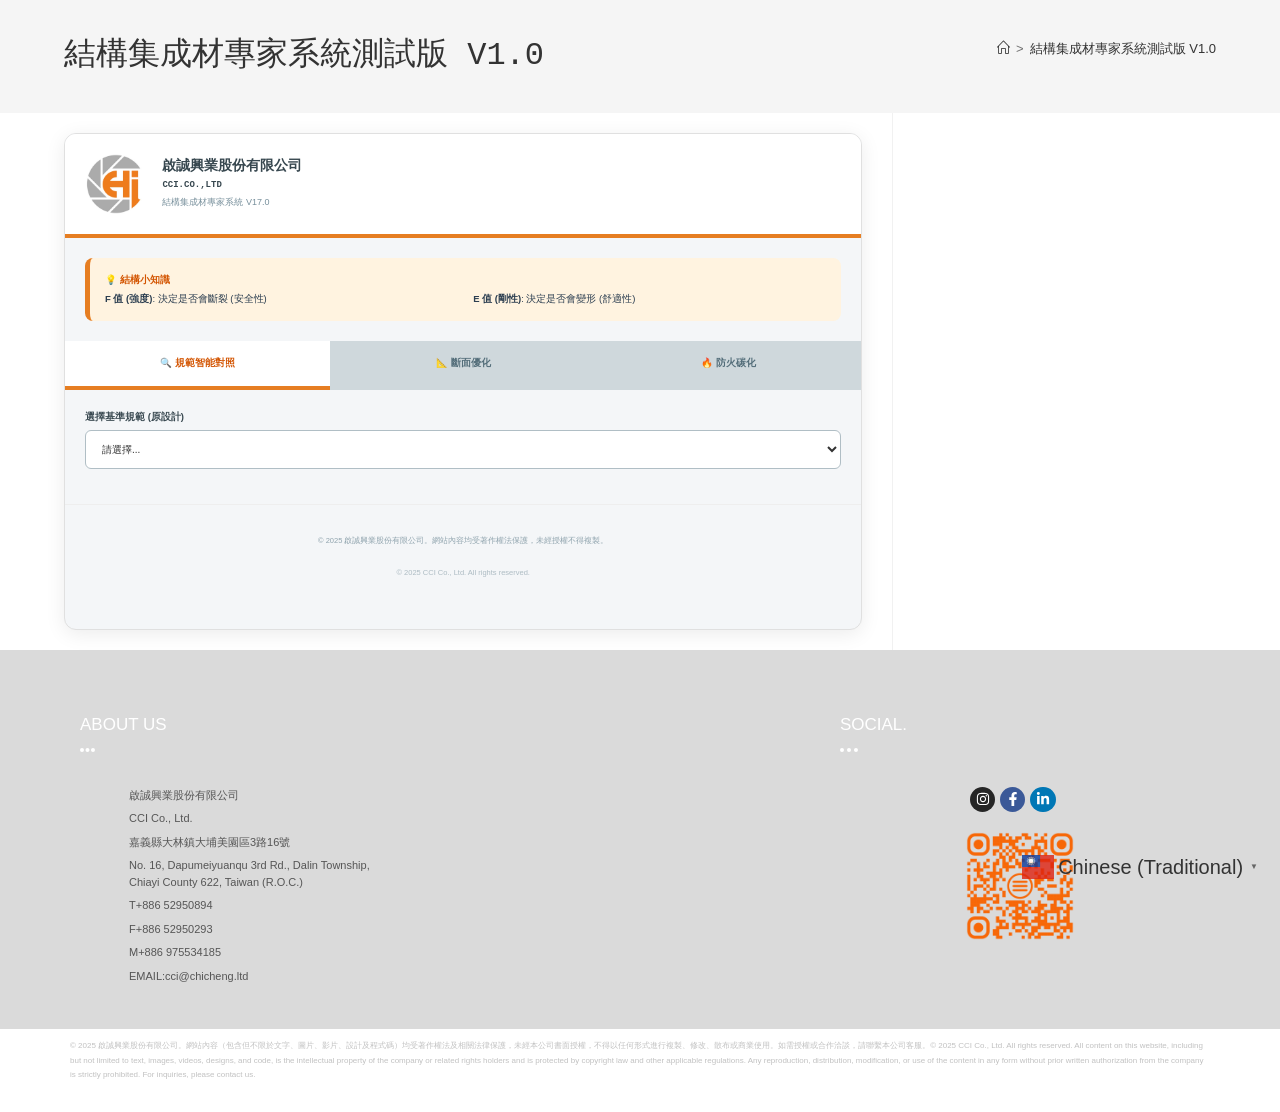
<file: 1723-2/index.html>
<!DOCTYPE html>
<html class="html" lang="zh-TW">
<head>
	<meta charset="UTF-8">
	<link rel="profile" href="https://gmpg.org/xfn/11">

	<meta name='robots' content='index, follow, max-image-preview:large, max-snippet:-1, max-video-preview:-1' />
<meta name="viewport" content="width=device-width, initial-scale=1">
	<!-- This site is optimized with the Yoast SEO plugin v28.6 - https://yoast.com/product/yoast-seo-wordpress/ -->
	<title>結構集成材專家系統測試版 V1.0 - 啟誠興業股份有限公司</title>
	<link rel="canonical" href="https://chicheng.ltd/1723-2/" />
	<meta property="og:locale" content="zh_TW" />
	<meta property="og:type" content="article" />
	<meta property="og:title" content="結構集成材專家系統測試版 V1.0 - 啟誠興業股份有限公司" />
	<meta property="og:description" content="啟誠興業股份有限公司CCI.CO.,LTD 結構集成材專家系統 V17.0 💡 結構小知識 F 值 (強度): [&hellip;]" />
	<meta property="og:url" content="https://chicheng.ltd/1723-2/" />
	<meta property="og:site_name" content="啟誠興業股份有限公司" />
	<meta property="article:modified_time" content="2025-11-22T15:44:59+00:00" />
	<meta property="og:image" content="../wp-content/uploads/2025/11/LOGO-DESKTOP-8VMFL4A.jpg" />
	<meta name="twitter:card" content="summary_large_image" />
	<meta name="twitter:label1" content="預估閱讀時間" />
	<meta name="twitter:data1" content="1 分鐘" />
	<script type="application/ld+json" class="yoast-schema-graph">{"@context":"https:\/\/schema.org","@graph":[{"@type":"WebPage","@id":"..\/1723-2\/","url":"..\/1723-2\/","name":"結構集成材專家系統測試版 V1.0 - 啟誠興業股份有限公司","isPartOf":{"@id":"..\/#website"},"primaryImageOfPage":{"@id":"..\/1723-2\/#primaryimage"},"image":{"@id":"..\/1723-2\/#primaryimage"},"thumbnailUrl":"..\/wp-content\/uploads\/2025\/11\/LOGO-DESKTOP-8VMFL4A.jpg","datePublished":"2025-11-22T14:32:44+00:00","dateModified":"2025-11-22T15:44:59+00:00","breadcrumb":{"@id":"..\/1723-2\/#breadcrumb"},"inLanguage":"zh-TW","potentialAction":[{"@type":"ReadAction","target":["..\/1723-2\/"]}]},{"@type":"ImageObject","inLanguage":"zh-TW","@id":"..\/1723-2\/#primaryimage","url":"..\/wp-content\/uploads\/2025\/11\/LOGO-DESKTOP-8VMFL4A.jpg","contentUrl":"..\/wp-content\/uploads\/2025\/11\/LOGO-DESKTOP-8VMFL4A.jpg","width":333,"height":348},{"@type":"BreadcrumbList","@id":"..\/1723-2\/#breadcrumb","itemListElement":[{"@type":"ListItem","position":1,"name":"Home","item":"..\/"},{"@type":"ListItem","position":2,"name":"結構集成材專家系統測試版 V1.0"}]},{"@type":"WebSite","@id":"..\/#website","url":"..\/","name":"啟誠興業股份有限公司","description":"","publisher":{"@id":"..\/#organization"},"potentialAction":[{"@type":"SearchAction","target":{"@type":"EntryPoint","urlTemplate":"..\/?s={search_term_string}"},"query-input":{"@type":"PropertyValueSpecification","valueRequired":true,"valueName":"search_term_string"}}],"inLanguage":"zh-TW"},{"@type":"Organization","@id":"..\/#organization","name":"啟誠興業股份有限公司","url":"..\/","logo":{"@type":"ImageObject","inLanguage":"zh-TW","@id":"..\/#\/schema\/logo\/image\/","url":"..\/wp-content\/uploads\/2024\/12\/CCLOGO5.png","contentUrl":"..\/wp-content\/uploads\/2024\/12\/CCLOGO5.png","width":522,"height":176,"caption":"啟誠興業股份有限公司"},"image":{"@id":"..\/#\/schema\/logo\/image\/"}}]}</script>
	<!-- / Yoast SEO plugin. -->


<style id="wp-img-auto-sizes-contain-inline-css">
img:is([sizes=auto i],[sizes^="auto," i]){contain-intrinsic-size:3000px 1500px}
/*# sourceURL=wp-img-auto-sizes-contain-inline-css */
</style>
<style id="wp-emoji-styles-inline-css">

	img.wp-smiley, img.emoji {
		display: inline !important;
		border: none !important;
		box-shadow: none !important;
		height: 1em !important;
		width: 1em !important;
		margin: 0 0.07em !important;
		vertical-align: -0.1em !important;
		background: none !important;
		padding: 0 !important;
	}
/*# sourceURL=wp-emoji-styles-inline-css */
</style>
<link rel='stylesheet' id='wp-block-library-css' href='../wp-includes/css/dist/block-library/style.min.css?ver=7.1.3' media='all' />
<style id="wp-block-library-theme-inline-css">
.wp-block-audio :where(figcaption){color:#555;font-size:13px;text-align:center}.is-dark-theme .wp-block-audio :where(figcaption){color:hsla(0,0%,100%,.65)}.wp-block-audio{margin:0 0 1em}.wp-block-code{border:1px solid #ccc;border-radius:4px;font-family:Menlo,Consolas,monaco,monospace;padding:.8em 1em}.wp-block-embed :where(figcaption){color:#555;font-size:13px;text-align:center}.is-dark-theme .wp-block-embed :where(figcaption){color:hsla(0,0%,100%,.65)}.wp-block-embed{margin:0 0 1em}.blocks-gallery-caption{color:#555;font-size:13px;text-align:center}.is-dark-theme .blocks-gallery-caption{color:hsla(0,0%,100%,.65)}:root :where(.wp-block-image figcaption){color:#555;font-size:13px;text-align:center}.is-dark-theme :root :where(.wp-block-image figcaption){color:hsla(0,0%,100%,.65)}.wp-block-image{margin:0 0 1em}.wp-block-pullquote{border-bottom:4px solid;border-top:4px solid;color:currentColor;margin-bottom:1.75em}.wp-block-pullquote :where(cite),.wp-block-pullquote :where(footer),.wp-block-pullquote__citation{color:currentColor;font-size:.8125em;font-style:normal;text-transform:uppercase}.wp-block-quote{border-left:.25em solid;margin:0 0 1.75em;padding-left:1em}.wp-block-quote cite,.wp-block-quote footer{color:currentColor;font-size:.8125em;font-style:normal;position:relative}.wp-block-quote:where(.has-text-align-right){border-left:none;border-right:.25em solid;padding-left:0;padding-right:1em}.wp-block-quote:where(.has-text-align-center){border:none;padding-left:0}.wp-block-quote.is-large,.wp-block-quote.is-style-large,.wp-block-quote:where(.is-style-plain){border:none}.wp-block-search .wp-block-search__label{font-weight:700}.wp-block-search__button{border:1px solid #ccc;padding:.375em .625em}:where(.wp-block-group.has-background){padding:1.25em 2.375em}.wp-block-separator.has-css-opacity{opacity:.4}.wp-block-separator{border:none;border-bottom:2px solid;margin-left:auto;margin-right:auto}.wp-block-separator.has-alpha-channel-opacity{opacity:1}.wp-block-separator:not(.is-style-wide):not(.is-style-dots){width:100px}.wp-block-separator.has-background:not(.is-style-dots){border-bottom:none;height:1px}.wp-block-separator.has-background:not(.is-style-wide):not(.is-style-dots){height:2px}.wp-block-table{margin:0 0 1em}.wp-block-table td,.wp-block-table th{word-break:normal}.wp-block-table :where(figcaption){color:#555;font-size:13px;text-align:center}.is-dark-theme .wp-block-table :where(figcaption){color:hsla(0,0%,100%,.65)}.wp-block-video :where(figcaption){color:#555;font-size:13px;text-align:center}.is-dark-theme .wp-block-video :where(figcaption){color:hsla(0,0%,100%,.65)}.wp-block-video{margin:0 0 1em}:root :where(.wp-block-template-part.has-background){margin-bottom:0;margin-top:0;padding:1.25em 2.375em}
/*# sourceURL=/wp-includes/css/dist/block-library/theme.min.css */
</style>
<style id="classic-theme-styles-inline-css">
/*! This file is auto-generated */
.wp-block-button__link{color:#fff;background-color:#32373c;border-radius:9999px;box-shadow:none;text-decoration:none;padding:calc(.667em + 2px) calc(1.333em + 2px);font-size:1.125em}.wp-block-file__button{background:#32373c;color:#fff;text-decoration:none}
/*# sourceURL=/wp-includes/css/classic-themes.min.css */
</style>
<link rel='stylesheet' id='coblocks-frontend-css' href='../wp-content/plugins/coblocks/dist/style-coblocks-1.css?ver=3.1.17' media='all' />
<link rel='stylesheet' id='coblocks-extensions-css' href='../wp-content/plugins/coblocks/dist/style-coblocks-extensions.css?ver=3.1.17' media='all' />
<link rel='stylesheet' id='coblocks-animation-css' href='../wp-content/plugins/coblocks/dist/style-coblocks-animation.css?ver=2677611078ee87eb3b1c' media='all' />
<style id="site-designer-shared-pattern-classes-inline-css">
/* Dark cover/section overlay + on-dark text. */
body .wp-site-blocks .is-style-overlay-dark .wp-block-cover__background { background-color: var(--wp--preset--color--base-3); color: var(--wp--preset--color--contrast-3); }
.wp-block-cover.is-style-overlay-dark .wp-block-cover__background.has-background-dim { opacity: 0.50 !important; }
:is(.wp-block-designsetgo-section, .wp-block-designsetgo-scroll-slides).is-style-overlay-dark { --dsgo-overlay-color: var(--wp--preset--color--base-3); --dsgo-overlay-opacity: 0.50; color: var(--wp--preset--color--contrast-3); }
.dsgo-image-accordion-item.is-style-overlay-dark { --dsgo-overlay-color: var(--wp--preset--color--base-3); }
.wp-block-group.has-background.is-style-overlay-dark { box-shadow: inset 0 0 0 9999px color-mix(in srgb, var(--wp--preset--color--base-3) 50%, transparent); }
body .wp-site-blocks .is-style-overlay-dark, body .wp-site-blocks .is-style-on-dark { --dsgo-text-color: var(--wp--preset--color--contrast-3); color: var(--wp--preset--color--contrast-3) !important; }
body .wp-site-blocks .is-style-overlay-dark :is(h1,h2,h3,h4,h5,h6,p,li,blockquote,cite), body .wp-site-blocks .is-style-on-dark :is(h1,h2,h3,h4,h5,h6,p,li,blockquote,cite) { color: var(--wp--preset--color--contrast-3) !important; }

/* Solid dark section background + light text. */
.is-style-bg-dark { background-color: var(--wp--preset--color--contrast); color: var(--wp--preset--color--base); }
.is-style-bg-dark a { color: var(--wp--preset--color--base); }
/*# sourceURL=site-designer-shared-pattern-classes-inline-css */
</style>
<style id="global-styles-inline-css">
:root{--wp--preset--aspect-ratio--square: 1;--wp--preset--aspect-ratio--4-3: 4/3;--wp--preset--aspect-ratio--3-4: 3/4;--wp--preset--aspect-ratio--3-2: 3/2;--wp--preset--aspect-ratio--2-3: 2/3;--wp--preset--aspect-ratio--16-9: 16/9;--wp--preset--aspect-ratio--9-16: 9/16;--wp--preset--color--black: #000000;--wp--preset--color--cyan-bluish-gray: #abb8c3;--wp--preset--color--white: #ffffff;--wp--preset--color--pale-pink: #f78da7;--wp--preset--color--vivid-red: #cf2e2e;--wp--preset--color--luminous-vivid-orange: #ff6900;--wp--preset--color--luminous-vivid-amber: #fcb900;--wp--preset--color--light-green-cyan: #7bdcb5;--wp--preset--color--vivid-green-cyan: #00d084;--wp--preset--color--pale-cyan-blue: #8ed1fc;--wp--preset--color--vivid-cyan-blue: #0693e3;--wp--preset--color--vivid-purple: #9b51e0;--wp--preset--gradient--vivid-cyan-blue-to-vivid-purple: linear-gradient(135deg,rgb(6,147,227) 0%,rgb(155,81,224) 100%);--wp--preset--gradient--light-green-cyan-to-vivid-green-cyan: linear-gradient(135deg,rgb(122,220,180) 0%,rgb(0,208,130) 100%);--wp--preset--gradient--luminous-vivid-amber-to-luminous-vivid-orange: linear-gradient(135deg,rgb(252,185,0) 0%,rgb(255,105,0) 100%);--wp--preset--gradient--luminous-vivid-orange-to-vivid-red: linear-gradient(135deg,rgb(255,105,0) 0%,rgb(207,46,46) 100%);--wp--preset--gradient--very-light-gray-to-cyan-bluish-gray: linear-gradient(135deg,rgb(238,238,238) 0%,rgb(169,184,195) 100%);--wp--preset--gradient--cool-to-warm-spectrum: linear-gradient(135deg,rgb(74,234,220) 0%,rgb(151,120,209) 20%,rgb(207,42,186) 40%,rgb(238,44,130) 60%,rgb(251,105,98) 80%,rgb(254,248,76) 100%);--wp--preset--gradient--blush-light-purple: linear-gradient(135deg,rgb(255,206,236) 0%,rgb(152,150,240) 100%);--wp--preset--gradient--blush-bordeaux: linear-gradient(135deg,rgb(254,205,165) 0%,rgb(254,45,45) 50%,rgb(107,0,62) 100%);--wp--preset--gradient--luminous-dusk: linear-gradient(135deg,rgb(255,203,112) 0%,rgb(199,81,192) 50%,rgb(65,88,208) 100%);--wp--preset--gradient--pale-ocean: linear-gradient(135deg,rgb(255,245,203) 0%,rgb(182,227,212) 50%,rgb(51,167,181) 100%);--wp--preset--gradient--electric-grass: linear-gradient(135deg,rgb(202,248,128) 0%,rgb(113,206,126) 100%);--wp--preset--gradient--midnight: linear-gradient(135deg,rgb(2,3,129) 0%,rgb(40,116,252) 100%);--wp--preset--font-size--small: 13px;--wp--preset--font-size--medium: 20px;--wp--preset--font-size--large: 36px;--wp--preset--font-size--x-large: 42px;--wp--preset--spacing--20: 0.44rem;--wp--preset--spacing--30: 0.67rem;--wp--preset--spacing--40: 1rem;--wp--preset--spacing--50: 1.5rem;--wp--preset--spacing--60: 2.25rem;--wp--preset--spacing--70: 3.38rem;--wp--preset--spacing--80: 5.06rem;--wp--preset--shadow--natural: 6px 6px 9px rgba(0, 0, 0, 0.2);--wp--preset--shadow--deep: 12px 12px 50px rgba(0, 0, 0, 0.4);--wp--preset--shadow--sharp: 6px 6px 0px rgba(0, 0, 0, 0.2);--wp--preset--shadow--outlined: 6px 6px 0px -3px rgb(255, 255, 255), 6px 6px rgb(0, 0, 0);--wp--preset--shadow--crisp: 6px 6px 0px rgb(0, 0, 0);}.wp-block-button{--wp--preset--dimension--25: 25%;--wp--preset--dimension--50: 50%;--wp--preset--dimension--75: 75%;--wp--preset--dimension--100: 100%;}:where(body) { margin: 0; }:where(.is-layout-flex){gap: 0.5em;}:where(.is-layout-grid){gap: 0.5em;}body .is-layout-flex{display: flex;}.is-layout-flex{flex-wrap: wrap;align-items: center;}.is-layout-flex > :is(*, div){margin: 0;}body .is-layout-grid{display: grid;}.is-layout-grid > :is(*, div){margin: 0;}body{padding-top: 0px;padding-right: 0px;padding-bottom: 0px;padding-left: 0px;}:root :where(.wp-element-button, .wp-block-button__link){background-color: #32373c;border-width: 0;color: #fff;font-family: inherit;font-size: inherit;font-style: inherit;font-weight: inherit;letter-spacing: inherit;line-height: inherit;padding-top: calc(0.667em + 2px);padding-right: calc(1.333em + 2px);padding-bottom: calc(0.667em + 2px);padding-left: calc(1.333em + 2px);text-decoration: none;text-transform: inherit;}.has-black-color{color: var(--wp--preset--color--black) !important;}.has-cyan-bluish-gray-color{color: var(--wp--preset--color--cyan-bluish-gray) !important;}.has-white-color{color: var(--wp--preset--color--white) !important;}.has-pale-pink-color{color: var(--wp--preset--color--pale-pink) !important;}.has-vivid-red-color{color: var(--wp--preset--color--vivid-red) !important;}.has-luminous-vivid-orange-color{color: var(--wp--preset--color--luminous-vivid-orange) !important;}.has-luminous-vivid-amber-color{color: var(--wp--preset--color--luminous-vivid-amber) !important;}.has-light-green-cyan-color{color: var(--wp--preset--color--light-green-cyan) !important;}.has-vivid-green-cyan-color{color: var(--wp--preset--color--vivid-green-cyan) !important;}.has-pale-cyan-blue-color{color: var(--wp--preset--color--pale-cyan-blue) !important;}.has-vivid-cyan-blue-color{color: var(--wp--preset--color--vivid-cyan-blue) !important;}.has-vivid-purple-color{color: var(--wp--preset--color--vivid-purple) !important;}.has-black-background-color{background-color: var(--wp--preset--color--black) !important;}.has-cyan-bluish-gray-background-color{background-color: var(--wp--preset--color--cyan-bluish-gray) !important;}.has-white-background-color{background-color: var(--wp--preset--color--white) !important;}.has-pale-pink-background-color{background-color: var(--wp--preset--color--pale-pink) !important;}.has-vivid-red-background-color{background-color: var(--wp--preset--color--vivid-red) !important;}.has-luminous-vivid-orange-background-color{background-color: var(--wp--preset--color--luminous-vivid-orange) !important;}.has-luminous-vivid-amber-background-color{background-color: var(--wp--preset--color--luminous-vivid-amber) !important;}.has-light-green-cyan-background-color{background-color: var(--wp--preset--color--light-green-cyan) !important;}.has-vivid-green-cyan-background-color{background-color: var(--wp--preset--color--vivid-green-cyan) !important;}.has-pale-cyan-blue-background-color{background-color: var(--wp--preset--color--pale-cyan-blue) !important;}.has-vivid-cyan-blue-background-color{background-color: var(--wp--preset--color--vivid-cyan-blue) !important;}.has-vivid-purple-background-color{background-color: var(--wp--preset--color--vivid-purple) !important;}.has-black-border-color{border-color: var(--wp--preset--color--black) !important;}.has-cyan-bluish-gray-border-color{border-color: var(--wp--preset--color--cyan-bluish-gray) !important;}.has-white-border-color{border-color: var(--wp--preset--color--white) !important;}.has-pale-pink-border-color{border-color: var(--wp--preset--color--pale-pink) !important;}.has-vivid-red-border-color{border-color: var(--wp--preset--color--vivid-red) !important;}.has-luminous-vivid-orange-border-color{border-color: var(--wp--preset--color--luminous-vivid-orange) !important;}.has-luminous-vivid-amber-border-color{border-color: var(--wp--preset--color--luminous-vivid-amber) !important;}.has-light-green-cyan-border-color{border-color: var(--wp--preset--color--light-green-cyan) !important;}.has-vivid-green-cyan-border-color{border-color: var(--wp--preset--color--vivid-green-cyan) !important;}.has-pale-cyan-blue-border-color{border-color: var(--wp--preset--color--pale-cyan-blue) !important;}.has-vivid-cyan-blue-border-color{border-color: var(--wp--preset--color--vivid-cyan-blue) !important;}.has-vivid-purple-border-color{border-color: var(--wp--preset--color--vivid-purple) !important;}.has-vivid-cyan-blue-to-vivid-purple-gradient-background{background: var(--wp--preset--gradient--vivid-cyan-blue-to-vivid-purple) !important;}.has-light-green-cyan-to-vivid-green-cyan-gradient-background{background: var(--wp--preset--gradient--light-green-cyan-to-vivid-green-cyan) !important;}.has-luminous-vivid-amber-to-luminous-vivid-orange-gradient-background{background: var(--wp--preset--gradient--luminous-vivid-amber-to-luminous-vivid-orange) !important;}.has-luminous-vivid-orange-to-vivid-red-gradient-background{background: var(--wp--preset--gradient--luminous-vivid-orange-to-vivid-red) !important;}.has-very-light-gray-to-cyan-bluish-gray-gradient-background{background: var(--wp--preset--gradient--very-light-gray-to-cyan-bluish-gray) !important;}.has-cool-to-warm-spectrum-gradient-background{background: var(--wp--preset--gradient--cool-to-warm-spectrum) !important;}.has-blush-light-purple-gradient-background{background: var(--wp--preset--gradient--blush-light-purple) !important;}.has-blush-bordeaux-gradient-background{background: var(--wp--preset--gradient--blush-bordeaux) !important;}.has-luminous-dusk-gradient-background{background: var(--wp--preset--gradient--luminous-dusk) !important;}.has-pale-ocean-gradient-background{background: var(--wp--preset--gradient--pale-ocean) !important;}.has-electric-grass-gradient-background{background: var(--wp--preset--gradient--electric-grass) !important;}.has-midnight-gradient-background{background: var(--wp--preset--gradient--midnight) !important;}.has-small-font-size{font-size: var(--wp--preset--font-size--small) !important;}.has-medium-font-size{font-size: var(--wp--preset--font-size--medium) !important;}.has-large-font-size{font-size: var(--wp--preset--font-size--large) !important;}.has-x-large-font-size{font-size: var(--wp--preset--font-size--x-large) !important;}
:root :where(.wp-block-icon svg){width: 24px;}
:where(.wp-block-gallery.is-layout-flex){gap: var( --wp--style--gallery-gap-default, var( --gallery-block--gutter-size, var( --wp--style--block-gap, 0.5em ) ) );}:where(.wp-block-gallery.is-layout-grid){gap: var( --wp--style--gallery-gap-default, var( --gallery-block--gutter-size, var( --wp--style--block-gap, 0.5em ) ) );}
:where(.wp-block-latest-posts.is-layout-flex){gap: 1.25em;}:where(.wp-block-latest-posts.is-layout-grid){gap: 1.25em;}
:where(.wp-block-post-template.is-layout-flex){gap: 1.25em;}:where(.wp-block-post-template.is-layout-grid){gap: 1.25em;}
:where(.wp-block-term-template.is-layout-flex){gap: 1.25em;}:where(.wp-block-term-template.is-layout-grid){gap: 1.25em;}
:where(.wp-block-columns.is-layout-flex){gap: 2em;}:where(.wp-block-columns.is-layout-grid){gap: 2em;}
:root :where(.wp-block-pullquote){font-size: 1.5em;line-height: 1.6;}
/*# sourceURL=global-styles-inline-css */
</style>
<link rel='stylesheet' id='wp-theme-css' href='../wp-includes/css/dist/theme/design-tokens.min.css?ver=7.1.3' media='all' />
<link rel='stylesheet' id='wp-components-css' href='../wp-includes/css/dist/components/style.min.css?ver=7.1.3' media='all' />
<link rel='stylesheet' id='godaddy-styles-css' href='../wp-content/mu-plugins/vendor/wpex/godaddy-launch/includes/Dependencies/GoDaddy/Styles/build/latest.css?ver=2.0.2' media='all' />
<link rel='stylesheet' id='font-awesome-css' href='../wp-content/themes/oceanwp/assets/fonts/fontawesome/css/all.min.css?ver=6.7.2' media='all' />
<link rel='stylesheet' id='simple-line-icons-css' href='../wp-content/themes/oceanwp/assets/css/third/simple-line-icons.min.css?ver=2.4.0' media='all' />
<link rel='stylesheet' id='oceanwp-style-css' href='../wp-content/themes/oceanwp/assets/css/style.min.css?ver=4.2.7' media='all' />
<link rel='stylesheet' id='elementor-frontend-css' href='../wp-content/plugins/elementor/assets/css/frontend.min.css?ver=4.3.4' media='all' />
<link rel='stylesheet' id='widget-image-css' href='../wp-content/plugins/elementor/assets/css/widget-image.min.css?ver=4.3.4' media='all' />
<link rel='stylesheet' id='widget-nav-menu-css' href='../wp-content/plugins/elementor-pro/assets/css/widget-nav-menu.min.css?ver=4.3.1' media='all' />
<link rel='stylesheet' id='swiper-css' href='../wp-content/plugins/elementor/assets/lib/swiper/v8/css/swiper.min.css?ver=8.4.5' media='all' />
<link rel='stylesheet' id='e-swiper-css' href='../wp-content/plugins/elementor/assets/css/conditionals/e-swiper.min.css?ver=4.3.4' media='all' />
<link rel='stylesheet' id='e-animation-shrink-css' href='../wp-content/plugins/elementor/assets/lib/animations/styles/e-animation-shrink.min.css?ver=4.3.4' media='all' />
<link rel='stylesheet' id='widget-social-icons-css' href='../wp-content/plugins/elementor/assets/css/widget-social-icons.min.css?ver=4.3.4' media='all' />
<link rel='stylesheet' id='e-apple-webkit-css' href='../wp-content/plugins/elementor/assets/css/conditionals/apple-webkit.min.css?ver=4.3.4' media='all' />
<link rel='stylesheet' id='e-animation-fadeIn-css' href='../wp-content/plugins/elementor/assets/lib/animations/styles/fadeIn.min.css?ver=4.3.4' media='all' />
<link rel='stylesheet' id='widget-heading-css' href='../wp-content/plugins/elementor/assets/css/widget-heading.min.css?ver=4.3.4' media='all' />
<link rel='stylesheet' id='widget-divider-css' href='../wp-content/plugins/elementor/assets/css/widget-divider.min.css?ver=4.3.4' media='all' />
<link rel='stylesheet' id='elementor-post-84-css' href='../wp-content/uploads/elementor/css/post-84.css?ver=1791613551' media='all' />
<link rel='stylesheet' id='elementor-post-872-css' href='../wp-content/uploads/elementor/css/post-872.css?ver=1791613552' media='all' />
<link rel='stylesheet' id='elementor-post-843-css' href='../wp-content/uploads/elementor/css/post-843.css?ver=1791613552' media='all' />
<link rel='stylesheet' id='oe-widgets-style-css' href='../wp-content/plugins/ocean-extra/assets/css/widgets.css?ver=7.1.3' media='all' />
<link rel='stylesheet' id='elementor-gf-local-roboto-css' href='../wp-content/uploads/elementor/google-fonts/css/roboto.css?ver=1742232376' media='all' />
<link rel='stylesheet' id='elementor-gf-local-robotoslab-css' href='../wp-content/uploads/elementor/google-fonts/css/robotoslab.css?ver=1742232380' media='all' />
<link rel='stylesheet' id='elementor-gf-local-rubik-css' href='../wp-content/uploads/elementor/google-fonts/css/rubik.css?ver=1742232396' media='all' />
<link rel='stylesheet' id='elementor-gf-local-syne-css' href='../wp-content/uploads/elementor/google-fonts/css/syne.css?ver=1742232397' media='all' />
<script id="jquery-core-js" src="../wp-includes/js/jquery/jquery.min.js?ver=3.7.1"></script>
<script id="jquery-migrate-js" src="../wp-includes/js/jquery/jquery-migrate.min.js?ver=3.4.1"></script>
<meta name="generator" content="WordPress 7.1.3" />
<meta name="generator" content="Elementor 4.3.4; features: e_font_icon_svg, additional_custom_breakpoints; settings: css_print_method-external, google_font-enabled, font_display-swap">
			<style>
				.e-con.e-parent:nth-of-type(n+4):not(.e-lazyloaded):not(.e-no-lazyload),
				.e-con.e-parent:nth-of-type(n+4):not(.e-lazyloaded):not(.e-no-lazyload) * {
					background-image: none !important;
				}
				@media screen and (max-height: 1024px) {
					.e-con.e-parent:nth-of-type(n+3):not(.e-lazyloaded):not(.e-no-lazyload),
					.e-con.e-parent:nth-of-type(n+3):not(.e-lazyloaded):not(.e-no-lazyload) * {
						background-image: none !important;
					}
				}
				@media screen and (max-height: 640px) {
					.e-con.e-parent:nth-of-type(n+2):not(.e-lazyloaded):not(.e-no-lazyload),
					.e-con.e-parent:nth-of-type(n+2):not(.e-lazyloaded):not(.e-no-lazyload) * {
						background-image: none !important;
					}
				}
			</style>
			<link rel="icon" href="../wp-content/uploads/2024/12/啟誠純LOGO_0205-2-100x100.png" sizes="32x32" />
<link rel="icon" href="../wp-content/uploads/2024/12/啟誠純LOGO_0205-2.png" sizes="192x192" />
<link rel="apple-touch-icon" href="../wp-content/uploads/2024/12/啟誠純LOGO_0205-2.png" />
<meta name="msapplication-TileImage" content="../wp-content/uploads/2024/12/啟誠純LOGO_0205-2.png" />
<style id="wp-site-designer-contrast-fallback"> .wp-block-group:not([data-dsgo-inline-bg]),.wp-block-column:not([data-dsgo-inline-bg]),.wp-block-columns:not([data-dsgo-inline-bg]){--dsgo-text-color:initial;} :is(.wp-block-designsetgo-section,.wp-block-group,.wp-block-column).has-background:not([class*="-background-color"]):not(.has-text-color):not(.is-style-footer-section):not(.is-style-header-section),.wp-block-cover:not(.has-text-color){color:var(--wp--preset--color--contrast-3) !important;--dsgo-text-color:var(--wp--preset--color--contrast-3);} body .wp-site-blocks :is(:is(.wp-block-designsetgo-section,.wp-block-group,.wp-block-column).has-background:not([class*="-background-color"]):not(.has-text-color):not(.is-style-footer-section):not(.is-style-header-section),.wp-block-cover) h1:not(.has-text-color):where(:not(.elementor *):not([data-elementor-type] *)),body .wp-site-blocks :is(:is(.wp-block-designsetgo-section,.wp-block-group,.wp-block-column).has-background:not([class*="-background-color"]):not(.has-text-color):not(.is-style-footer-section):not(.is-style-header-section),.wp-block-cover) h2:not(.has-text-color):where(:not(.elementor *):not([data-elementor-type] *)),body .wp-site-blocks :is(:is(.wp-block-designsetgo-section,.wp-block-group,.wp-block-column).has-background:not([class*="-background-color"]):not(.has-text-color):not(.is-style-footer-section):not(.is-style-header-section),.wp-block-cover) h3:not(.has-text-color):where(:not(.elementor *):not([data-elementor-type] *)),body .wp-site-blocks :is(:is(.wp-block-designsetgo-section,.wp-block-group,.wp-block-column).has-background:not([class*="-background-color"]):not(.has-text-color):not(.is-style-footer-section):not(.is-style-header-section),.wp-block-cover) h4:not(.has-text-color):where(:not(.elementor *):not([data-elementor-type] *)),body .wp-site-blocks :is(:is(.wp-block-designsetgo-section,.wp-block-group,.wp-block-column).has-background:not([class*="-background-color"]):not(.has-text-color):not(.is-style-footer-section):not(.is-style-header-section),.wp-block-cover) h5:not(.has-text-color):where(:not(.elementor *):not([data-elementor-type] *)),body .wp-site-blocks :is(:is(.wp-block-designsetgo-section,.wp-block-group,.wp-block-column).has-background:not([class*="-background-color"]):not(.has-text-color):not(.is-style-footer-section):not(.is-style-header-section),.wp-block-cover) h6:not(.has-text-color):where(:not(.elementor *):not([data-elementor-type] *)),body .wp-site-blocks :is(:is(.wp-block-designsetgo-section,.wp-block-group,.wp-block-column).has-background:not([class*="-background-color"]):not(.has-text-color):not(.is-style-footer-section):not(.is-style-header-section),.wp-block-cover) p:not(.has-text-color):where(:not(.elementor *):not([data-elementor-type] *)),body .wp-site-blocks :is(:is(.wp-block-designsetgo-section,.wp-block-group,.wp-block-column).has-background:not([class*="-background-color"]):not(.has-text-color):not(.is-style-footer-section):not(.is-style-header-section),.wp-block-cover) a:where(:not(.wp-element-button):not(.wp-block-social-link-anchor)):not(.has-text-color):where(:not(.elementor *):not([data-elementor-type] *)),body .wp-site-blocks :is(:is(.wp-block-designsetgo-section,.wp-block-group,.wp-block-column).has-background:not([class*="-background-color"]):not(.has-text-color):not(.is-style-footer-section):not(.is-style-header-section),.wp-block-cover) .wp-element-caption:not(.has-text-color):where(:not(.elementor *):not([data-elementor-type] *)){color:var(--dsgo-text-color,inherit) !important;} body .wp-site-blocks :is(.wp-block-designsetgo-section,.wp-block-group,.wp-block-column)[data-dsgo-inline-bg] .wp-block-button:is([class*="is-style-outline"],[class*="is-style-secondary"]) .wp-element-button{color:var(--dsgo-text-color,inherit) !important;border-color:currentColor !important;}body .wp-site-blocks :is(.wp-block-designsetgo-section,.wp-block-group,.wp-block-column)[data-dsgo-inline-bg] .wp-block-button:is([class*="is-style-outline"],[class*="is-style-secondary"]) .wp-element-button:hover{opacity:0.75;} body .wp-site-blocks [data-dsgo-inline-bg] h1:not(.has-text-color):where(:not(.elementor *):not([data-elementor-type] *)),body .wp-site-blocks [data-dsgo-inline-bg] h2:not(.has-text-color):where(:not(.elementor *):not([data-elementor-type] *)),body .wp-site-blocks [data-dsgo-inline-bg] h3:not(.has-text-color):where(:not(.elementor *):not([data-elementor-type] *)),body .wp-site-blocks [data-dsgo-inline-bg] h4:not(.has-text-color):where(:not(.elementor *):not([data-elementor-type] *)),body .wp-site-blocks [data-dsgo-inline-bg] h5:not(.has-text-color):where(:not(.elementor *):not([data-elementor-type] *)),body .wp-site-blocks [data-dsgo-inline-bg] h6:not(.has-text-color):where(:not(.elementor *):not([data-elementor-type] *)),body .wp-site-blocks [data-dsgo-inline-bg] p:not(.has-text-color):where(:not(.elementor *):not([data-elementor-type] *)),body .wp-site-blocks [data-dsgo-inline-bg] a:where(:not(.wp-element-button):not(.wp-block-social-link-anchor)):not(.has-text-color):where(:not(.elementor *):not([data-elementor-type] *)),body .wp-site-blocks [data-dsgo-inline-bg] .wp-element-caption:not(.has-text-color):where(:not(.elementor *):not([data-elementor-type] *)){color:var(--dsgo-text-color,inherit) !important;} .wp-block-designsetgo-section.has-background:not([data-dsgo-inline-bg]):not(.has-text-color){color:var(--wp--preset--color--contrast);--dsgo-text-color:var(--wp--preset--color--contrast);} :is(.wp-block-group,.wp-block-column).is-style-section-1:not(:is(.has-white-background-color,.has-black-background-color)),.has-background:is(.wp-block-group,.wp-block-column).is-style-section-1:not(:is(.has-white-background-color,.has-black-background-color)),.has-text-color:is(.wp-block-group,.wp-block-column).is-style-section-1:not(:is(.has-white-background-color,.has-black-background-color)){background-color:var(--wp--preset--color--accent-5);color:var(--wp--preset--color--contrast);} body .wp-site-blocks :is(.wp-block-group,.wp-block-column).is-style-section-1:not(:is(.has-white-background-color,.has-black-background-color)) h1:where(:not(.elementor *):not([data-elementor-type] *)),body .wp-site-blocks :is(.wp-block-group,.wp-block-column).is-style-section-1:not(:is(.has-white-background-color,.has-black-background-color)) h2:where(:not(.elementor *):not([data-elementor-type] *)),body .wp-site-blocks :is(.wp-block-group,.wp-block-column).is-style-section-1:not(:is(.has-white-background-color,.has-black-background-color)) h3:where(:not(.elementor *):not([data-elementor-type] *)),body .wp-site-blocks :is(.wp-block-group,.wp-block-column).is-style-section-1:not(:is(.has-white-background-color,.has-black-background-color)) h4:where(:not(.elementor *):not([data-elementor-type] *)),body .wp-site-blocks :is(.wp-block-group,.wp-block-column).is-style-section-1:not(:is(.has-white-background-color,.has-black-background-color)) h5:where(:not(.elementor *):not([data-elementor-type] *)),body .wp-site-blocks :is(.wp-block-group,.wp-block-column).is-style-section-1:not(:is(.has-white-background-color,.has-black-background-color)) h6:where(:not(.elementor *):not([data-elementor-type] *)),body .wp-site-blocks :is(.wp-block-group,.wp-block-column).is-style-section-1:not(:is(.has-white-background-color,.has-black-background-color)) p:where(:not(.elementor *):not([data-elementor-type] *)),body .wp-site-blocks :is(.wp-block-group,.wp-block-column).is-style-section-1:not(:is(.has-white-background-color,.has-black-background-color)) a:where(:not(.wp-element-button):not(.wp-block-social-link-anchor)):where(:not(.elementor *):not([data-elementor-type] *)),body .wp-site-blocks :is(.wp-block-group,.wp-block-column).is-style-section-1:not(:is(.has-white-background-color,.has-black-background-color)) .wp-element-caption:where(:not(.elementor *):not([data-elementor-type] *)){color:var(--wp--preset--color--contrast);} :is(.wp-block-group,.wp-block-column).is-style-section-2:not(:is(.has-white-background-color,.has-black-background-color)),.has-background:is(.wp-block-group,.wp-block-column).is-style-section-2:not(:is(.has-white-background-color,.has-black-background-color)),.has-text-color:is(.wp-block-group,.wp-block-column).is-style-section-2:not(:is(.has-white-background-color,.has-black-background-color)){background-color:var(--wp--preset--color--accent-2);color:var(--wp--preset--color--contrast);} body .wp-site-blocks :is(.wp-block-group,.wp-block-column).is-style-section-2:not(:is(.has-white-background-color,.has-black-background-color)) h1:where(:not(.elementor *):not([data-elementor-type] *)),body .wp-site-blocks :is(.wp-block-group,.wp-block-column).is-style-section-2:not(:is(.has-white-background-color,.has-black-background-color)) h2:where(:not(.elementor *):not([data-elementor-type] *)),body .wp-site-blocks :is(.wp-block-group,.wp-block-column).is-style-section-2:not(:is(.has-white-background-color,.has-black-background-color)) h3:where(:not(.elementor *):not([data-elementor-type] *)),body .wp-site-blocks :is(.wp-block-group,.wp-block-column).is-style-section-2:not(:is(.has-white-background-color,.has-black-background-color)) h4:where(:not(.elementor *):not([data-elementor-type] *)),body .wp-site-blocks :is(.wp-block-group,.wp-block-column).is-style-section-2:not(:is(.has-white-background-color,.has-black-background-color)) h5:where(:not(.elementor *):not([data-elementor-type] *)),body .wp-site-blocks :is(.wp-block-group,.wp-block-column).is-style-section-2:not(:is(.has-white-background-color,.has-black-background-color)) h6:where(:not(.elementor *):not([data-elementor-type] *)),body .wp-site-blocks :is(.wp-block-group,.wp-block-column).is-style-section-2:not(:is(.has-white-background-color,.has-black-background-color)) p:where(:not(.elementor *):not([data-elementor-type] *)),body .wp-site-blocks :is(.wp-block-group,.wp-block-column).is-style-section-2:not(:is(.has-white-background-color,.has-black-background-color)) a:where(:not(.wp-element-button):not(.wp-block-social-link-anchor)):where(:not(.elementor *):not([data-elementor-type] *)),body .wp-site-blocks :is(.wp-block-group,.wp-block-column).is-style-section-2:not(:is(.has-white-background-color,.has-black-background-color)) .wp-element-caption:where(:not(.elementor *):not([data-elementor-type] *)){color:var(--wp--preset--color--contrast);} :is(.wp-block-group,.wp-block-column).is-style-section-3:not(:is(.has-white-background-color,.has-black-background-color)),.has-background:is(.wp-block-group,.wp-block-column).is-style-section-3:not(:is(.has-white-background-color,.has-black-background-color)),.has-text-color:is(.wp-block-group,.wp-block-column).is-style-section-3:not(:is(.has-white-background-color,.has-black-background-color)){background-color:var(--wp--preset--color--accent-1);color:var(--wp--preset--color--contrast);} body .wp-site-blocks :is(.wp-block-group,.wp-block-column).is-style-section-3:not(:is(.has-white-background-color,.has-black-background-color)) h1:where(:not(.elementor *):not([data-elementor-type] *)),body .wp-site-blocks :is(.wp-block-group,.wp-block-column).is-style-section-3:not(:is(.has-white-background-color,.has-black-background-color)) h2:where(:not(.elementor *):not([data-elementor-type] *)),body .wp-site-blocks :is(.wp-block-group,.wp-block-column).is-style-section-3:not(:is(.has-white-background-color,.has-black-background-color)) h3:where(:not(.elementor *):not([data-elementor-type] *)),body .wp-site-blocks :is(.wp-block-group,.wp-block-column).is-style-section-3:not(:is(.has-white-background-color,.has-black-background-color)) h4:where(:not(.elementor *):not([data-elementor-type] *)),body .wp-site-blocks :is(.wp-block-group,.wp-block-column).is-style-section-3:not(:is(.has-white-background-color,.has-black-background-color)) h5:where(:not(.elementor *):not([data-elementor-type] *)),body .wp-site-blocks :is(.wp-block-group,.wp-block-column).is-style-section-3:not(:is(.has-white-background-color,.has-black-background-color)) h6:where(:not(.elementor *):not([data-elementor-type] *)),body .wp-site-blocks :is(.wp-block-group,.wp-block-column).is-style-section-3:not(:is(.has-white-background-color,.has-black-background-color)) p:where(:not(.elementor *):not([data-elementor-type] *)),body .wp-site-blocks :is(.wp-block-group,.wp-block-column).is-style-section-3:not(:is(.has-white-background-color,.has-black-background-color)) a:where(:not(.wp-element-button):not(.wp-block-social-link-anchor)):where(:not(.elementor *):not([data-elementor-type] *)),body .wp-site-blocks :is(.wp-block-group,.wp-block-column).is-style-section-3:not(:is(.has-white-background-color,.has-black-background-color)) .wp-element-caption:where(:not(.elementor *):not([data-elementor-type] *)){color:var(--wp--preset--color--contrast);} :is(.wp-block-group,.wp-block-column).is-style-section-4:not(:is(.has-white-background-color,.has-black-background-color)),.has-background:is(.wp-block-group,.wp-block-column).is-style-section-4:not(:is(.has-white-background-color,.has-black-background-color)),.has-text-color:is(.wp-block-group,.wp-block-column).is-style-section-4:not(:is(.has-white-background-color,.has-black-background-color)){background-color:var(--wp--preset--color--accent-3);color:var(--wp--preset--color--accent-2);} body .wp-site-blocks :is(.wp-block-group,.wp-block-column).is-style-section-4:not(:is(.has-white-background-color,.has-black-background-color)) h1:where(:not(.elementor *):not([data-elementor-type] *)),body .wp-site-blocks :is(.wp-block-group,.wp-block-column).is-style-section-4:not(:is(.has-white-background-color,.has-black-background-color)) h2:where(:not(.elementor *):not([data-elementor-type] *)),body .wp-site-blocks :is(.wp-block-group,.wp-block-column).is-style-section-4:not(:is(.has-white-background-color,.has-black-background-color)) h3:where(:not(.elementor *):not([data-elementor-type] *)),body .wp-site-blocks :is(.wp-block-group,.wp-block-column).is-style-section-4:not(:is(.has-white-background-color,.has-black-background-color)) h4:where(:not(.elementor *):not([data-elementor-type] *)),body .wp-site-blocks :is(.wp-block-group,.wp-block-column).is-style-section-4:not(:is(.has-white-background-color,.has-black-background-color)) h5:where(:not(.elementor *):not([data-elementor-type] *)),body .wp-site-blocks :is(.wp-block-group,.wp-block-column).is-style-section-4:not(:is(.has-white-background-color,.has-black-background-color)) h6:where(:not(.elementor *):not([data-elementor-type] *)),body .wp-site-blocks :is(.wp-block-group,.wp-block-column).is-style-section-4:not(:is(.has-white-background-color,.has-black-background-color)) p:where(:not(.elementor *):not([data-elementor-type] *)),body .wp-site-blocks :is(.wp-block-group,.wp-block-column).is-style-section-4:not(:is(.has-white-background-color,.has-black-background-color)) a:where(:not(.wp-element-button):not(.wp-block-social-link-anchor)):where(:not(.elementor *):not([data-elementor-type] *)),body .wp-site-blocks :is(.wp-block-group,.wp-block-column).is-style-section-4:not(:is(.has-white-background-color,.has-black-background-color)) .wp-element-caption:where(:not(.elementor *):not([data-elementor-type] *)){color:var(--wp--preset--color--accent-2);} :is(.wp-block-group,.wp-block-column).is-style-section-5:not(:is(.has-white-background-color,.has-black-background-color)),.has-background:is(.wp-block-group,.wp-block-column).is-style-section-5:not(:is(.has-white-background-color,.has-black-background-color)),.has-text-color:is(.wp-block-group,.wp-block-column).is-style-section-5:not(:is(.has-white-background-color,.has-black-background-color)){background-color:var(--wp--preset--color--contrast);color:var(--wp--preset--color--base);} body .wp-site-blocks :is(.wp-block-group,.wp-block-column).is-style-section-5:not(:is(.has-white-background-color,.has-black-background-color)) h1:where(:not(.elementor *):not([data-elementor-type] *)),body .wp-site-blocks :is(.wp-block-group,.wp-block-column).is-style-section-5:not(:is(.has-white-background-color,.has-black-background-color)) h2:where(:not(.elementor *):not([data-elementor-type] *)),body .wp-site-blocks :is(.wp-block-group,.wp-block-column).is-style-section-5:not(:is(.has-white-background-color,.has-black-background-color)) h3:where(:not(.elementor *):not([data-elementor-type] *)),body .wp-site-blocks :is(.wp-block-group,.wp-block-column).is-style-section-5:not(:is(.has-white-background-color,.has-black-background-color)) h4:where(:not(.elementor *):not([data-elementor-type] *)),body .wp-site-blocks :is(.wp-block-group,.wp-block-column).is-style-section-5:not(:is(.has-white-background-color,.has-black-background-color)) h5:where(:not(.elementor *):not([data-elementor-type] *)),body .wp-site-blocks :is(.wp-block-group,.wp-block-column).is-style-section-5:not(:is(.has-white-background-color,.has-black-background-color)) h6:where(:not(.elementor *):not([data-elementor-type] *)),body .wp-site-blocks :is(.wp-block-group,.wp-block-column).is-style-section-5:not(:is(.has-white-background-color,.has-black-background-color)) p:where(:not(.elementor *):not([data-elementor-type] *)),body .wp-site-blocks :is(.wp-block-group,.wp-block-column).is-style-section-5:not(:is(.has-white-background-color,.has-black-background-color)) a:where(:not(.wp-element-button):not(.wp-block-social-link-anchor)):where(:not(.elementor *):not([data-elementor-type] *)),body .wp-site-blocks :is(.wp-block-group,.wp-block-column).is-style-section-5:not(:is(.has-white-background-color,.has-black-background-color)) .wp-element-caption:where(:not(.elementor *):not([data-elementor-type] *)){color:var(--wp--preset--color--base);}   body .wp-site-blocks input:not([type="submit"]):not([type="button"]):not([type="reset"]):not([type="checkbox"]):not([type="radio"]):not([type="file"]):not([type="image"]):not([type="hidden"]),body .wp-site-blocks textarea,body .wp-site-blocks select{background-color:var(--wp--preset--color--base);color:var(--wp--preset--color--contrast);border:1px solid color-mix(in srgb, var(--wp--preset--color--contrast) 30%, transparent);} .wp-site-blocks input[type="submit"]:not(.wp-element-button),.wp-site-blocks button[type="submit"]:not(.wp-element-button){background-color:var(--wp--preset--color--accent-2);color:var(--wp--preset--color--base);border-width:0;padding:12px 30px;font-family:inherit;font-size:var(--wp--preset--font-size--medium, 1rem);line-height:inherit;cursor:pointer;}</style>
<style id="wp-custom-css">
/** Start Block Kit CSS:144-3-3a7d335f39a8579c20cdf02f8d462582 **/.envato-block__preview{overflow:visible}/* Envato Kit 141 Custom Styles - Applied to the element under Advanced */.elementor-headline-animation-type-drop-in .elementor-headline-dynamic-wrapper{text-align:center}.envato-kit-141-top-0 h1,.envato-kit-141-top-0 h2,.envato-kit-141-top-0 h3,.envato-kit-141-top-0 h4,.envato-kit-141-top-0 h5,.envato-kit-141-top-0 h6,.envato-kit-141-top-0 p{margin-top:0}.envato-kit-141-newsletter-inline .elementor-field-textual.elementor-size-md{padding-left:1.5rem;padding-right:1.5rem}.envato-kit-141-bottom-0 p{margin-bottom:0}.envato-kit-141-bottom-8 .elementor-price-list .elementor-price-list-item .elementor-price-list-header{margin-bottom:.5rem}.envato-kit-141.elementor-widget-testimonial-carousel.elementor-pagination-type-bullets .swiper-container{padding-bottom:52px}.envato-kit-141-display-inline{display:inline-block}.envato-kit-141 .elementor-slick-slider ul.slick-dots{bottom:-40px}/** End Block Kit CSS:144-3-3a7d335f39a8579c20cdf02f8d462582 **//** Start Block Kit CSS:135-3-c665d4805631b9a8bf464e65129b2f58 **/.envato-block__preview{overflow:visible}/** End Block Kit CSS:135-3-c665d4805631b9a8bf464e65129b2f58 **//** Start Block Kit CSS:136-3-fc37602abad173a9d9d95d89bbe6bb80 **/.envato-block__preview{overflow:visible !important}/** End Block Kit CSS:136-3-fc37602abad173a9d9d95d89bbe6bb80 **//** Start Block Kit CSS:71-3-d415519effd9e11f35d2438c58ea7ebf **/.envato-block__preview{overflow:visible}/** End Block Kit CSS:71-3-d415519effd9e11f35d2438c58ea7ebf **//** Start Block Kit CSS:141-3-1d55f1e76be9fb1a8d9de88accbe962f **/.envato-kit-138-bracket .elementor-widget-container >*:before{content:"[";color:#ffab00;display:inline-block;margin-right:4px;line-height:1em;position:relative;top:-1px}.envato-kit-138-bracket .elementor-widget-container >*:after{content:"]";color:#ffab00;display:inline-block;margin-left:4px;line-height:1em;position:relative;top:-1px}/** End Block Kit CSS:141-3-1d55f1e76be9fb1a8d9de88accbe962f **//** Start Block Kit CSS:142-3-a175df65179b9ef6a5ca9f1b2c0202b9 **/.envato-block__preview{overflow:visible}/* Border Radius */.envato-kit-139-accordion .elementor-widget-container{border-radius:10px !important}.envato-kit-139-map iframe,.envato-kit-139-slider .slick-slide,.envato-kit-139-flipbox .elementor-flip-box div{border-radius:10px !important}/** End Block Kit CSS:142-3-a175df65179b9ef6a5ca9f1b2c0202b9 **//** Start Block Kit CSS:69-3-4f8cfb8a1a68ec007f2be7a02bdeadd9 **/.envato-kit-66-menu .e--pointer-framed .elementor-item:before{border-radius:1px}.envato-kit-66-subscription-form .elementor-form-fields-wrapper{position:relative}.envato-kit-66-subscription-form .elementor-form-fields-wrapper .elementor-field-type-submit{position:static}.envato-kit-66-subscription-form .elementor-form-fields-wrapper .elementor-field-type-submit button{position:absolute;top:50%;right:6px;transform:translate(0,-50%);-moz-transform:translate(0,-50%);-webmit-transform:translate(0,-50%)}.envato-kit-66-testi-slider .elementor-testimonial__footer{margin-top:-60px !important;z-index:99;position:relative}.envato-kit-66-featured-slider .elementor-slides .slick-prev{width:50px;height:50px;background-color:#ffffff !important;transform:rotate(45deg);-moz-transform:rotate(45deg);-webkit-transform:rotate(45deg);left:-25px !important;-webkit-box-shadow:0 1px 2px 1px rgba(0,0,0,0.32);-moz-box-shadow:0 1px 2px 1px rgba(0,0,0,0.32);box-shadow:0 1px 2px 1px rgba(0,0,0,0.32)}.envato-kit-66-featured-slider .elementor-slides .slick-prev:before{display:block;margin-top:0;margin-left:0;transform:rotate(-45deg);-moz-transform:rotate(-45deg);-webkit-transform:rotate(-45deg)}.envato-kit-66-featured-slider .elementor-slides .slick-next{width:50px;height:50px;background-color:#ffffff !important;transform:rotate(45deg);-moz-transform:rotate(45deg);-webkit-transform:rotate(45deg);right:-25px !important;-webkit-box-shadow:0 1px 2px 1px rgba(0,0,0,0.32);-moz-box-shadow:0 1px 2px 1px rgba(0,0,0,0.32);box-shadow:0 1px 2px 1px rgba(0,0,0,0.32)}.envato-kit-66-featured-slider .elementor-slides .slick-next:before{display:block;margin-top:-5px;margin-right:-5px;transform:rotate(-45deg);-moz-transform:rotate(-45deg);-webkit-transform:rotate(-45deg)}.envato-kit-66-orangetext{color:#f4511e}.envato-kit-66-countdown .elementor-countdown-label{display:inline-block !important;border:2px solid rgba(255,255,255,0.2);padding:9px 20px}/** End Block Kit CSS:69-3-4f8cfb8a1a68ec007f2be7a02bdeadd9 **/
</style>
		<style id="site-designer-logo-constraints">
			.wp-block-site-logo.is-default-size img {
				width: auto;
				height: auto;
				max-width: 180px;
				max-height: 80px;
			}
			.wp-block-site-logo img {
				height: auto;
			}
		</style>
		<!-- OceanWP CSS -->
<style type="text/css">
/* Colors */body .theme-button,body input[type="submit"],body button[type="submit"],body button,body .button,body div.wpforms-container-full .wpforms-form input[type=submit],body div.wpforms-container-full .wpforms-form button[type=submit],body div.wpforms-container-full .wpforms-form .wpforms-page-button,.woocommerce-cart .wp-element-button,.woocommerce-checkout .wp-element-button,.wp-block-button__link{border-color:#ffffff}body .theme-button:hover,body input[type="submit"]:hover,body button[type="submit"]:hover,body button:hover,body .button:hover,body div.wpforms-container-full .wpforms-form input[type=submit]:hover,body div.wpforms-container-full .wpforms-form input[type=submit]:active,body div.wpforms-container-full .wpforms-form button[type=submit]:hover,body div.wpforms-container-full .wpforms-form button[type=submit]:active,body div.wpforms-container-full .wpforms-form .wpforms-page-button:hover,body div.wpforms-container-full .wpforms-form .wpforms-page-button:active,.woocommerce-cart .wp-element-button:hover,.woocommerce-checkout .wp-element-button:hover,.wp-block-button__link:hover{border-color:#ffffff}/* OceanWP Style Settings CSS */.theme-button,input[type="submit"],button[type="submit"],button,.button,body div.wpforms-container-full .wpforms-form input[type=submit],body div.wpforms-container-full .wpforms-form button[type=submit],body div.wpforms-container-full .wpforms-form .wpforms-page-button{border-style:solid}.theme-button,input[type="submit"],button[type="submit"],button,.button,body div.wpforms-container-full .wpforms-form input[type=submit],body div.wpforms-container-full .wpforms-form button[type=submit],body div.wpforms-container-full .wpforms-form .wpforms-page-button{border-width:1px}form input[type="text"],form input[type="password"],form input[type="email"],form input[type="url"],form input[type="date"],form input[type="month"],form input[type="time"],form input[type="datetime"],form input[type="datetime-local"],form input[type="week"],form input[type="number"],form input[type="search"],form input[type="tel"],form input[type="color"],form select,form textarea,.woocommerce .woocommerce-checkout .select2-container--default .select2-selection--single{border-style:solid}body div.wpforms-container-full .wpforms-form input[type=date],body div.wpforms-container-full .wpforms-form input[type=datetime],body div.wpforms-container-full .wpforms-form input[type=datetime-local],body div.wpforms-container-full .wpforms-form input[type=email],body div.wpforms-container-full .wpforms-form input[type=month],body div.wpforms-container-full .wpforms-form input[type=number],body div.wpforms-container-full .wpforms-form input[type=password],body div.wpforms-container-full .wpforms-form input[type=range],body div.wpforms-container-full .wpforms-form input[type=search],body div.wpforms-container-full .wpforms-form input[type=tel],body div.wpforms-container-full .wpforms-form input[type=text],body div.wpforms-container-full .wpforms-form input[type=time],body div.wpforms-container-full .wpforms-form input[type=url],body div.wpforms-container-full .wpforms-form input[type=week],body div.wpforms-container-full .wpforms-form select,body div.wpforms-container-full .wpforms-form textarea{border-style:solid}form input[type="text"],form input[type="password"],form input[type="email"],form input[type="url"],form input[type="date"],form input[type="month"],form input[type="time"],form input[type="datetime"],form input[type="datetime-local"],form input[type="week"],form input[type="number"],form input[type="search"],form input[type="tel"],form input[type="color"],form select,form textarea{border-radius:3px}body div.wpforms-container-full .wpforms-form input[type=date],body div.wpforms-container-full .wpforms-form input[type=datetime],body div.wpforms-container-full .wpforms-form input[type=datetime-local],body div.wpforms-container-full .wpforms-form input[type=email],body div.wpforms-container-full .wpforms-form input[type=month],body div.wpforms-container-full .wpforms-form input[type=number],body div.wpforms-container-full .wpforms-form input[type=password],body div.wpforms-container-full .wpforms-form input[type=range],body div.wpforms-container-full .wpforms-form input[type=search],body div.wpforms-container-full .wpforms-form input[type=tel],body div.wpforms-container-full .wpforms-form input[type=text],body div.wpforms-container-full .wpforms-form input[type=time],body div.wpforms-container-full .wpforms-form input[type=url],body div.wpforms-container-full .wpforms-form input[type=week],body div.wpforms-container-full .wpforms-form select,body div.wpforms-container-full .wpforms-form textarea{border-radius:3px}/* Header */@media only screen and (max-width:959px){body.default-breakpoint #site-logo #site-logo-inner{height:37px}}@media only screen and (max-width:959px){body.default-breakpoint .oceanwp-mobile-menu-icon a,body.default-breakpoint .oceanwp-mobile-menu-icon>button,.mobile-menu-close{line-height:37px}}#site-logo #site-logo-inner,.oceanwp-social-menu .social-menu-inner,#site-header.full_screen-header .menu-bar-inner,.after-header-content .after-header-content-inner{height:180px}#site-navigation-wrap .dropdown-menu >li >a,#site-navigation-wrap .dropdown-menu >li >button.site-search-toggle,#site-navigation-wrap .dropdown-menu >li >span.opl-logout-link,.oceanwp-mobile-menu-icon a,.oceanwp-mobile-menu-icon>button,.mobile-menu-close,.after-header-content-inner >a{line-height:180px}#site-header.has-header-media .overlay-header-media{background-color:rgba(0,0,0,0.5)}#site-header{border-color:#ffffff}#site-logo #site-logo-inner a img,#site-header.center-header #site-navigation-wrap .middle-site-logo a img{max-width:320px}@media (max-width:480px){#site-logo #site-logo-inner a img,#site-header.center-header #site-navigation-wrap .middle-site-logo a img{max-width:284px}}#site-header #site-logo #site-logo-inner a img,#site-header.center-header #site-navigation-wrap .middle-site-logo a img{max-height:247px}.effect-one #site-navigation-wrap .dropdown-menu >li >a.menu-link >span:after,.effect-three #site-navigation-wrap .dropdown-menu >li >a.menu-link >span:after,.effect-five #site-navigation-wrap .dropdown-menu >li >a.menu-link >span:before,.effect-five #site-navigation-wrap .dropdown-menu >li >a.menu-link >span:after,.effect-nine #site-navigation-wrap .dropdown-menu >li >a.menu-link >span:before,.effect-nine #site-navigation-wrap .dropdown-menu >li >a.menu-link >span:after{background-color:#de7a00}.effect-four #site-navigation-wrap .dropdown-menu >li >a.menu-link >span:before,.effect-four #site-navigation-wrap .dropdown-menu >li >a.menu-link >span:after,.effect-seven #site-navigation-wrap .dropdown-menu >li >a.menu-link:hover >span:after,.effect-seven #site-navigation-wrap .dropdown-menu >li.sfHover >a.menu-link >span:after{color:#de7a00}.effect-seven #site-navigation-wrap .dropdown-menu >li >a.menu-link:hover >span:after,.effect-seven #site-navigation-wrap .dropdown-menu >li.sfHover >a.menu-link >span:after{text-shadow:10px 0 #de7a00,-10px 0 #de7a00}#site-navigation-wrap .dropdown-menu >li >a,#site-navigation-wrap .dropdown-menu >li >button.dropdown-toggle,#site-navigation-wrap .dropdown-menu >li >button.site-search-toggle{padding:0 23px}#site-navigation-wrap .dropdown-menu >li >a:hover,#site-header #site-navigation-wrap .dropdown-menu >li >button.dropdown-toggle:hover,#site-header #site-navigation-wrap .dropdown-menu >li >button.site-search-toggle:hover,.oceanwp-mobile-menu-icon a:hover,.oceanwp-mobile-menu-icon>button:hover,#searchform-header-replace-close:hover{color:#ff8e25}#site-navigation-wrap .dropdown-menu >li >a:hover .owp-icon use,#site-header #site-navigation-wrap .dropdown-menu >li >button.dropdown-toggle:hover .owp-icon use,#site-navigation-wrap .dropdown-menu >li >button.site-search-toggle:hover .owp-icon use,.oceanwp-mobile-menu-icon>button:hover .owp-icon use,.oceanwp-mobile-menu-icon a:hover .owp-icon use,#searchform-header-replace-close:hover .owp-icon use{stroke:#ff8e25}.dropdown-menu .sub-menu{min-width:191px}.dropdown-menu .sub-menu,#searchform-dropdown,.current-shop-items-dropdown{border-color:#eb9500}.oceanwp-social-menu ul li a,.oceanwp-social-menu .colored ul li a,.oceanwp-social-menu .minimal ul li a,.oceanwp-social-menu .dark ul li a{font-size:23px}.oceanwp-social-menu ul li a .owp-icon,.oceanwp-social-menu .colored ul li a .owp-icon,.oceanwp-social-menu .minimal ul li a .owp-icon,.oceanwp-social-menu .dark ul li a .owp-icon{width:23px;height:23px}@media (max-width:480px){.oceanwp-social-menu ul li a,.oceanwp-social-menu .colored ul li a,.oceanwp-social-menu .minimal ul li a,.oceanwp-social-menu .dark ul li a,.sidr-class-social-menu-inner ul li a{font-size:22px}}@media (max-width:480px){.oceanwp-social-menu ul li a .owp-icon,.oceanwp-social-menu .colored ul li a .owp-icon,.oceanwp-social-menu .minimal ul li a .owp-icon,.oceanwp-social-menu .dark ul li a .owp-icon{width:22px;height:22px}}.oceanwp-social-menu ul li a{border-radius:4px}@media (max-width:767px){#top-bar-nav,#site-navigation-wrap,.oceanwp-social-menu,.after-header-content{display:none}.center-logo #site-logo{float:none;position:absolute;left:50%;padding:0;-webkit-transform:translateX(-50%);transform:translateX(-50%)}#site-header.center-header #site-logo,.oceanwp-mobile-menu-icon,#oceanwp-cart-sidebar-wrap{display:block}body.vertical-header-style #outer-wrap{margin:0 !important}#site-header.vertical-header{position:relative;width:100%;left:0 !important;right:0 !important}#site-header.vertical-header .has-template >#site-logo{display:block}#site-header.vertical-header #site-header-inner{display:-webkit-box;display:-webkit-flex;display:-ms-flexbox;display:flex;-webkit-align-items:center;align-items:center;padding:0;max-width:90%}#site-header.vertical-header #site-header-inner >*:not(.oceanwp-mobile-menu-icon){display:none}#site-header.vertical-header #site-header-inner >*{padding:0 !important}#site-header.vertical-header #site-header-inner #site-logo{display:block;margin:0;width:50%;text-align:left}body.rtl #site-header.vertical-header #site-header-inner #site-logo{text-align:right}#site-header.vertical-header #site-header-inner .oceanwp-mobile-menu-icon{width:50%;text-align:right}body.rtl #site-header.vertical-header #site-header-inner .oceanwp-mobile-menu-icon{text-align:left}#site-header.vertical-header .vertical-toggle,body.vertical-header-style.vh-closed #site-header.vertical-header .vertical-toggle{display:none}#site-logo.has-responsive-logo .custom-logo-link{display:none}#site-logo.has-responsive-logo .responsive-logo-link{display:block}.is-sticky #site-logo.has-sticky-logo .responsive-logo-link{display:none}.is-sticky #site-logo.has-responsive-logo .sticky-logo-link{display:block}#top-bar.has-no-content #top-bar-social.top-bar-left,#top-bar.has-no-content #top-bar-social.top-bar-right{position:inherit;left:auto;right:auto;float:none;height:auto;line-height:1.5em;margin-top:0;text-align:center}#top-bar.has-no-content #top-bar-social li{float:none;display:inline-block}.owp-cart-overlay,#side-panel-wrap a.side-panel-btn{display:none !important}#site-logo.has-responsive-logo a.site-logo-text{display:none}}@media (max-width:767px){#site-logo #site-logo-inner{height:37px}}@media (max-width:767px){.oceanwp-mobile-menu-icon a,.oceanwp-mobile-menu-icon>button{line-height:37px}}#site-logo.has-responsive-logo .responsive-logo-link img{max-height:54px}/* Blog CSS */.ocean-single-post-header ul.meta-item li a:hover{color:#333333}/* Sidebar */.widget-area .sidebar-box,.separate-layout .sidebar-box{margin-bottom:px}/* Typography */body{font-size:14px;line-height:1.8}h1,h2,h3,h4,h5,h6,.theme-heading,.widget-title,.oceanwp-widget-recent-posts-title,.comment-reply-title,.entry-title,.sidebar-box .widget-title{font-family:Courier,monospace;line-height:1.4}h1{font-size:23px;line-height:1.4}h2{font-size:20px;line-height:1.4}h3{font-size:18px;line-height:1.4}h4{font-size:17px;line-height:1.4}h5{font-size:14px;line-height:1.4}h6{font-size:15px;line-height:1.4}.page-header .page-header-title,.page-header.background-image-page-header .page-header-title{font-size:32px;line-height:1.4}.page-header .page-subheading,.page-header.background-image-page-header .page-subheading{font-size:15px;line-height:1.8}.site-breadcrumbs,.site-breadcrumbs a{font-size:13px;line-height:1.4}#top-bar-content,#top-bar-social-alt{font-size:12px;line-height:1.8}#site-logo a.site-logo-text{font-size:24px;line-height:1.8}#site-navigation-wrap .dropdown-menu >li >a,#site-header.full_screen-header .fs-dropdown-menu >li >a,#site-header.top-header #site-navigation-wrap .dropdown-menu >li >a,#site-header.center-header #site-navigation-wrap .dropdown-menu >li >a,#site-header.medium-header #site-navigation-wrap .dropdown-menu >li >a,.oceanwp-mobile-menu-icon a{font-size:15px;line-height:11.2;letter-spacing:.7px;font-weight:800}.dropdown-menu ul li a.menu-link,#site-header.full_screen-header .fs-dropdown-menu ul.sub-menu li a{font-size:12px;line-height:1.2;letter-spacing:.6px}.sidr-class-dropdown-menu li a,a.sidr-class-toggle-sidr-close,button.sidr-class-toggle-sidr-close,#mobile-dropdown ul li a,#mobile-dropdown ul li >button.menu-link.dropdown-toggle,body #mobile-fullscreen ul li a,body #mobile-fullscreen ul li >button.menu-link.dropdown-toggle{font-size:15px;line-height:1.8}.blog-entry.post .blog-entry-header .entry-title a{font-size:24px;line-height:1.4}.ocean-single-post-header .single-post-title{font-size:34px;line-height:1.4;letter-spacing:.6px}.ocean-single-post-header ul.meta-item li,.ocean-single-post-header ul.meta-item li a{font-size:13px;line-height:1.4;letter-spacing:.6px}.ocean-single-post-header .post-author-name,.ocean-single-post-header .post-author-name a{font-size:14px;line-height:1.4;letter-spacing:.6px}.ocean-single-post-header .post-author-description{font-size:12px;line-height:1.4;letter-spacing:.6px}.single-post .entry-title{line-height:1.4;letter-spacing:.6px}.single-post ul.meta li,.single-post ul.meta li a{font-size:14px;line-height:1.4;letter-spacing:.6px}.sidebar-box .widget-title,.sidebar-box.widget_block .wp-block-heading{font-size:13px;line-height:1;letter-spacing:1px}#footer-widgets .footer-box .widget-title{font-size:13px;line-height:1;letter-spacing:1px}#footer-bottom #copyright{font-size:12px;line-height:1}#footer-bottom #footer-bottom-menu{font-size:12px;line-height:1}.ocean-preloader--active .preloader-after-content{font-size:20px;line-height:1.8;letter-spacing:.6px}
</style><link rel="stylesheet" href="../assets/cci-custom.css">
</head>

<body class="wp-singular page-template-default page page-id-1723 wp-custom-logo wp-embed-responsive wp-theme-oceanwp oceanwp-theme fullscreen-mobile no-header-border has-sidebar content-right-sidebar has-breadcrumbs no-margins elementor-default elementor-kit-84" itemscope="itemscope" itemtype="https://schema.org/WebPage">

	
	
	<div id="outer-wrap" class="site clr">

		<a class="skip-link screen-reader-text" href="#main">Skip to content</a>

		
		<div id="wrap" class="clr">

			
			
			
			<main id="main" class="site-main clr"  role="main">

				

<header class="page-header">

	
	<div class="container clr page-header-inner">

		
			<h1 class="page-header-title clr" itemprop="headline">結構集成材專家系統測試版 V1.0</h1>

			
		
		<nav role="navigation" aria-label="Breadcrumbs" class="site-breadcrumbs clr position-"><ol class="trail-items" itemscope itemtype="http://schema.org/BreadcrumbList"><meta name="numberOfItems" content="2" /><meta name="itemListOrder" content="Ascending" /><li class="trail-item trail-begin" itemprop="itemListElement" itemscope itemtype="https://schema.org/ListItem"><a href="https://chicheng.ltd" rel="home" aria-label="Home" itemprop="item"><span itemprop="name"><i class=" icon-home" aria-hidden="true" role="img"></i><span class="breadcrumb-home has-icon">Home</span></span></a><span class="breadcrumb-sep">></span><meta itemprop="position" content="1" /></li><li class="trail-item trail-end" itemprop="itemListElement" itemscope itemtype="https://schema.org/ListItem"><span itemprop="name"><a href="../1723-2/">結構集成材專家系統測試版 V1.0</a></span><meta itemprop="position" content="2" /></li></ol></nav>
	</div><!-- .page-header-inner -->

	
	
</header><!-- .page-header -->


	
	<div id="content-wrap" class="container clr">

		
		<div id="primary" class="content-area clr">

			
			<div id="content" class="site-content clr">

				
				
<article class="single-page-article clr">

	
<div class="entry clr" itemprop="text">

	
	
<style>
    .cci-wrapper {
        font-family: "Microsoft JhengHei", sans-serif;
        background-color: #f4f6f8; color: #2c3e50;
        border-radius: 12px; overflow: hidden;
        box-shadow: 0 4px 20px rgba(0,0,0,0.08);
        margin: 20px auto; max-width: 900px; width: 100%;
        border: 1px solid #e0e0e0; line-height: 1.5; text-align: left;
    }
    .cci-wrapper * { box-sizing: border-box; }

    /* Header */
    .cci-head {
        background: #fff; padding: 20px; border-bottom: 4px solid #e67e22;
        display: flex; align-items: center; gap: 20px; flex-wrap: wrap;
    }
    .cci-logo img { height: 60px; width: auto; display: block; object-fit: contain; }
    .cci-txt h2 { margin: 0; font-size: 1.4rem; color: #37474f; line-height: 1.2; }
    .cci-txt p { margin: 5px 0 0 0; font-size: 0.9rem; color: #78909c; }

    /* Knowledge */
    .cci-info {
        background: #fff3e0; margin: 20px; padding: 15px; border-radius: 8px;
        border-left: 5px solid #e67e22; font-size: 0.95rem;
    }
    
    /* Tabs */
    .cci-tabs { display: flex; background: #cfd8dc; cursor: pointer; user-select: none; }
    .cci-tab {
        flex: 1; padding: 15px 5px; text-align: center; font-weight: bold; color: #546e7a;
        border-bottom: 4px solid transparent; transition: 0.2s; font-size: 0.95rem;
    }
    .cci-tab.active { background: #fff; color: #d35400; border-bottom-color: #e67e22; }

    /* Panels */
    .cci-panel { display: none; padding: 20px; animation: cciFade 0.3s ease; }
    .cci-panel.active { display: block; }

    /* Inputs */
    .cci-wrapper label { font-weight: bold; display: block; margin-bottom: 6px; color: #37474f; font-size: 0.95rem; }
    .cci-wrapper select, .cci-wrapper input {
        width: 100%; padding: 12px; border: 1px solid #b0bec5; border-radius: 6px;
        font-size: 1rem; margin-bottom: 15px; background: #fff; color: #333; height: auto; outline: none;
    }
    .cci-btn {
        width: 100%; background: #37474f; color: white; padding: 12px; 
        border: none; border-radius: 6px; font-weight: bold; cursor: pointer; font-size: 1rem; margin-top: 10px;
        text-align: center; display: block;
    }
    .cci-btn:hover { background: #263238; }

    /* Match Grid */
    .cci-grid { display: grid; grid-template-columns: 1fr; gap: 15px; }
    @media(min-width: 600px) { .cci-grid { grid-template-columns: 1fr 1fr; } }
    
    .cci-card {
        border: 1px solid #eee; border-radius: 8px; padding: 15px; background: #fff;
        border-left: 5px solid #ccc; transition: transform 0.2s;
    }
    .cci-card.safe { border-left-color: #27ae60; background: #e8f5e9; order: 1; }
    .cci-card.warn { border-left-color: #f39c12; background: #fffde7; order: 2; }
    .cci-card.fail { border-left-color: #c0392b; background: #ffebee; order: 3; opacity: 0.9; }
    
    .cci-tag { padding: 2px 6px; border-radius: 4px; color: #fff; font-size: 0.75rem; margin-right: 5px; display: inline-block; }
    .bg-tw { background: #009688; } .bg-us { background: #c62828; } .bg-eu { background: #1565c0; } .bg-jp { background: #8e44ad; }

    /* Visualizer */
    .cci-opt-bg { background: #37474f; color: #fff; padding: 20px; border-radius: 12px; margin-top: 10px; }
    .cci-vis {
        display: flex; justify-content: space-around; align-items: flex-end; height: 240px;
        border-bottom: 2px solid #78909c; margin: 20px 0 0 0; padding-bottom: 0;
    }
    .cci-bar-wrap { text-align: center; width: 100px; display: flex; flex-direction: column; align-items: center; }
    .cci-bar { width: 60px; transition: all 0.5s; display: flex; align-items: center; justify-content: center; color: #3e2723; font-size: 0.8rem; font-weight: bold; }
    .cci-bar.orig { background: #ffccbc; border: 2px dashed #5d4037; opacity: 0.9; }
    .cci-bar.new { background: #fff9c4; border: 2px solid #fbc02d; }
    .cci-tag-dim { background: rgba(0,0,0,0.7); color: #fff; padding: 4px 8px; border-radius: 4px; font-size: 0.85rem; margin-bottom: 5px; }

    /* Calc & Pitch */
    .cci-calc { background: #f1f8e9; border: 1px solid #c5e1a5; border-radius: 8px; padding: 15px; margin-top: 15px; font-family: monospace; font-size: 0.85rem; color: #33691e; }
    .cci-pitch { background: #fff; border-left: 4px solid #e67e22; padding: 15px; border-radius: 0 8px 8px 0; margin-top: 15px; color: #333; font-size: 0.95rem; line-height: 1.6; box-shadow: 0 4px 10px rgba(0,0,0,0.1); }
    .cci-res { margin-top: 20px; padding: 15px; background: #ffebee; border-radius: 6px; display: none; border: 1px solid #ef9a9a; }

    .cci-foot { text-align: center; padding: 30px 20px; font-size: 0.75rem; color: #90a4ae; border-top: 1px solid #eee; line-height: 1.6; }
    @keyframes cciFade { from { opacity: 0; transform: translateY(5px); } to { opacity: 1; transform: translateY(0); } }
</style>

<div class="cci-wrapper" id="cciApp">
    <div class="cci-head">
        <div class="cci-logo">
            <img decoding="async" src="../wp-content/uploads/2025/11/LOGO-DESKTOP-8VMFL4A.jpg" alt="CCI Logo"> 
        </div>
        <div class="cci-txt">
            <h2>啟誠興業股份有限公司<br><span style="font-size:0.9rem;">CCI.CO.,LTD</span></h2>
            <p>結構集成材專家系統 V17.0</p>
        </div>
    </div>

    <div class="cci-info">
        <div style="font-weight:bold; color:#d35400; margin-bottom:5px;">💡 結構小知識</div>
        <div style="display:grid; grid-template-columns: 1fr 1fr; gap:15px;">
            <div><strong>F 值 (強度)</strong>: 決定是否會斷裂 (安全性)</div>
            <div><strong>E 值 (剛性)</strong>: 決定是否會變形 (舒適性)</div>
        </div>
    </div>

    <div class="cci-tabs">
        <div class="cci-tab active" id="tab-matcher">🔍 規範智能對照</div>
        <div class="cci-tab" id="tab-optimizer">📐 斷面優化</div>
        <div class="cci-tab" id="tab-fire">🔥 防火碳化</div>
    </div>

    <div id="panel-matcher" class="cci-panel active">
        <label>選擇基準規範 (原設計)</label>
        <select id="m-base"></select>
        <div id="m-results" class="cci-grid"></div>
    </div>

    <div id="panel-optimizer" class="cci-panel">
        <div class="cci-opt-bg">
            <div style="display:flex; gap:15px; flex-wrap:wrap;">
                <div style="flex:1; min-width:200px;">
                    <label style="color:#fff;">1. 原設計 (基準)</label>
                    <select id="o-base"></select>
                    <div style="display:flex; gap:5px;">
                        <input type="number" id="o-w" value="150" placeholder="寬">
                        <input type="number" id="o-h" value="500" placeholder="高">
                    </div>
                </div>
                <div style="flex:1; min-width:200px;">
                    <label style="color:#fff;">2. 建議提案 (替代)</label>
                    <select id="o-target"></select>
                    <button class="cci-btn" id="btn-opt">🔄 立即計算</button>
                </div>
            </div>
            <div class="cci-vis">
                <div class="cci-bar-wrap">
                    <div class="cci-tag-dim" id="v-dim1">150&#215;500</div>
                    <div class="cci-bar orig" id="v-bar1" style="height:100px;">Base</div>
                    <div class="cci-lbl-tag" style="color:#b0bec5; margin-top:5px; font-size:0.8rem;">原設計</div>
                </div>
                <div style="font-size:2rem; align-self:center; color:#90a4ae; padding-bottom:50px;">➔</div>
                <div class="cci-bar-wrap">
                    <div class="cci-tag-dim" id="v-dim2" style="background:#e67e22;">150&#215;560</div>
                    <div class="cci-bar new" id="v-bar2" style="height:100px;">New</div>
                    <div class="cci-lbl-tag" style="color:#fff; margin-top:5px; font-size:0.8rem;">建議提案</div>
                </div>
            </div>
        </div>
        <div id="o-calc" class="cci-calc"></div>
        <div id="o-pitch" class="cci-pitch">請選擇規格並點擊「立即計算」&#8230;</div>
    </div>

    <div id="panel-fire" class="cci-panel">
        <label>斷面尺寸 (mm)</label>
        <div style="display:flex; gap:10px;">
            <input type="number" id="f-w" value="150" placeholder="寬">
            <input type="number" id="f-h" value="500" placeholder="高">
        </div>
        <label>防火時效</label>
        <select id="f-time">
            <option value="30">30 分鐘 (0.5Hr)</option>
            <option value="60" selected>60 分鐘 (1.0Hr)</option>
            <option value="120">120 分鐘 (2.0Hr)</option>
        </select>
        <button class="cci-btn" id="btn-fire">🔥 計算有效斷面</button>
        <div id="f-res" class="cci-res"></div>
    </div>

    <div class="cci-foot">
        <p>© 2025 啟誠興業股份有限公司。網站內容均受著作權法保護，未經授權不得複製。</p>
        <p style="margin-top:5px; opacity:0.7;">© 2025 CCI Co., Ltd. All rights reserved.</p>
    </div>
</div>

<script>
document.addEventListener("DOMContentLoaded", function() {
    /* Database */
    const db = [
        {id:"TW_E150",r:"tw",n:"CNS E150-F435",e:15,f:43.5,s:"unb",den:1},
        {id:"TW_E120",r:"tw",n:"CNS E120-F330",e:12,f:33,s:"unb",den:1},
        {id:"TW_E105",r:"tw",n:"CNS E105-F300",e:10.5,f:30,s:"unb",den:0},
        {id:"TW_E95",r:"tw",n:"CNS E95-F270",e:9.5,f:27,s:"unb",den:0},
        {id:"TW_E85",r:"tw",n:"CNS E85-F255",e:8.5,f:25.5,s:"unb",den:0},
        {id:"TW_E75",r:"tw",n:"CNS E75-F240",e:7.5,f:24,s:"unb",den:0},
        {id:"TW_E95F315",r:"tw",n:"CNS Hm E95-F315",e:9.5,f:31.5,s:"bal",den:1},
        {id:"TW_HE120",r:"tw",n:"CNS Hm E120-F375",e:12,f:37.5,s:"bal",den:1},
        {id:"TW_HE105",r:"tw",n:"CNS Hm E105-F345",e:10.5,f:34.5,s:"bal",den:0},
        {id:"US_24F4",r:"us",n:"US 24F-V4",e:12.4,f:34.6,s:"unb",den:1},
        {id:"US_24F8",r:"us",n:"US 24F-V8",e:12.4,f:34.6,s:"bal",den:1},
        {id:"US_26F",r:"us",n:"US 26F (SP)",e:13.1,f:37.5,s:"unb",den:1},
        {id:"US_30F",r:"us",n:"US 30F (SP)",e:14.5,f:43,s:"bal",den:1},
        {id:"EU_G24h",r:"eu",n:"EU GL24h",e:11.5,f:24,s:"bal",den:0},
        {id:"EU_G24c",r:"eu",n:"EU GL24c",e:11,f:24,s:"bal",den:0},
        {id:"EU_G28h",r:"eu",n:"EU GL28h",e:12.6,f:28,s:"bal",den:0},
        {id:"EU_G28c",r:"eu",n:"EU GL28c",e:12.5,f:28,s:"bal",den:0},
        {id:"EU_G30h",r:"eu",n:"EU GL30h",e:13.6,f:30,s:"bal",den:0},
        {id:"EU_G30c",r:"eu",n:"EU GL30c",e:13,f:30,s:"bal",den:0},
        {id:"EU_G32h",r:"eu",n:"EU GL32h",e:14.2,f:32,s:"bal",den:0},
        {id:"JP_E105",r:"jp",n:"JP E105-F300",e:10.5,f:30,s:"unb",den:0},
        {id:"JP_E120",r:"jp",n:"JP E120-F330",e:12,f:33,s:"unb",den:0}
    ];

    /* Select Population Helper */
    function populate(el) {
        if(!el) return;
        let html = '<option value="" disabled selected>請選擇...</option>';
        html += '<optgroup label="🇹🇼 台灣 CNS 11031">';
        db.filter(i => i.r === 'tw').forEach(i => { html += `<option value="${i.id}">${i.n}</option>`; });
        html += '</optgroup><optgroup label="🌍 國際標準 (US/EU/JP)">';
        db.filter(i => i.r !== 'tw').forEach(i => { html += `<option value="${i.id}">${i.n}</option>`; });
        html += '</optgroup>';
        el.innerHTML = html;
    }

    /* Logic: Matcher */
    function doMatch() {
        const baseId = document.getElementById('m-base').value;
        const base = db.find(x => x.id === baseId);
        if(!base) return;

        let list = db.filter(x => x.id !== base.id && x.r !== base.r);
        
        list.sort((a,b) => {
            let aSafe = (a.f>=base.f*0.95 && a.e>=base.e*0.95) ? 1 : 0;
            let bSafe = (b.f>=base.f*0.95 && b.e>=base.e*0.95) ? 1 : 0;
            if(aSafe !== bSafe) return bSafe - aSafe;
            let distA = Math.abs((a.f-base.f)/base.f) + Math.abs((a.e-base.e)/base.e);
            let distB = Math.abs((b.f-base.f)/base.f) + Math.abs((b.e-base.e)/base.e);
            return distA - distB;
        });

        let html = '';
        if(list.length === 0) html = "<div style='text-align:center;padding:20px;color:#aaa;'>無跨國對應</div>";
        
        list.forEach(item => {
            let diffF = (item.f - base.f)/base.f * 100;
            let diffE = (item.e - base.e)/base.e * 100;
            let isSafe = (diffF >= -5 && diffE >= -5);
            let tips = [];
            if(diffF < -5) tips.push('強度F不足 ('+Math.round(diffF)+'%)');
            if(diffE < -5) tips.push('剛性E不足 ('+Math.round(diffE)+'%)');
            if(base.s==='bal' && item.s==='unb') tips.push('對稱性不符');

            let cls = isSafe ? 'safe' : (tips.length>0 ? 'fail' : 'warn');
            let icon = isSafe ? '✅' : '⛔';
            let bg = item.r==='tw'?'c-tw':(item.r==='us'?'c-us':(item.r==='eu'?'c-eu':'c-jp'));
            let rName = item.r.toUpperCase();

            let expert = "";
            if(!isSafe && base.f>30 && base.e<10 && item.e>base.e) expert = '<div style="margin-top:5px;font-size:0.8rem;color:#0277bd;background:#e1f5fe;padding:5px;border-radius:4px;">💡 專家提示：E值 ('+item.e+') 優於規範，可考慮。</div>';
            
            let denMsg = "";
            if(base.den===1 && item.den===0) denMsg = '<div style="font-size:0.8rem;color:#e65100;margin-top:5px;">⚠️ 密度警示：需檢核螺絲握裹力。</div>';

            html += `<div class="cci-card ${cls}">
                <div style="display:flex;justify-content:space-between;font-weight:bold;">
                    <span><span class="cci-tag ${bg}">${rName}</span> ${item.n}</span><span>${icon}</span>
                </div>
                <div style="font-size:0.85rem;margin-top:5px;color:#555;">
                    E: ${(diffE>0?'+':'')+Math.round(diffE)}% | F: ${(diffF>0?'+':'')+Math.round(diffF)}%
                </div>
                ${tips.length>0 ? `<div style="color:#c0392b;font-size:0.8rem;margin-top:5px;">❌ ${tips.join(', ')}</div>` : ''}
                ${expert} ${denMsg}
            </div>`;
        });
        document.getElementById('m-results').innerHTML = html;
    }

    /* Logic: Optimizer */
    function doOpt() {
        const bId = document.getElementById('o-base').value;
        const tId = document.getElementById('o-target').value;
        if(!bId || !tId) return;

        const base = db.find(x => x.id === bId);
        const targ = db.find(x => x.id === tId);
        const w = parseFloat(document.getElementById('o-w').value) || 150;
        const h = parseFloat(document.getElementById('o-h').value) || 500;

        let h_req_f = h * Math.sqrt(base.f / targ.f);
        let h_req_e = h * Math.pow(base.e / targ.e, 1/3);
        let final_h = Math.ceil(Math.max(h, h_req_f, h_req_e) / 5) * 5;

        // Vis
        let vBase = 100; 
        let vNew = vBase * (final_h / h);
        document.getElementById('v-bar1').style.height = vBase + 'px';
        document.getElementById('v-bar2').style.height = vNew + 'px';
        document.getElementById('v-dim1').innerText = w+'x'+h;
        document.getElementById('v-dim2').innerText = w+'x'+final_h;

        // Calc
        let html = '<div style="margin-bottom:5px;font-weight:bold;">🧮 計算細節:</div>';
        html += '<div style="margin-bottom:5px;border-bottom:1px dashed #ccc;">1. 強度控制: H ≥ '+h_req_f.toFixed(1)+' mm</div>';
        html += '<div style="margin-bottom:5px;border-bottom:1px dashed #ccc;">2. 剛性控制: H ≥ '+h_req_e.toFixed(1)+' mm</div>';
        html += '<div style="color:#d35400;font-weight:bold;">3. 建議高度: '+final_h+' mm</div>';
        document.getElementById('o-calc').innerHTML = html;

        // Pitch
        let pct = ((final_h - h)/h*100).toFixed(1);
        let txt = '<strong>📢 提案建議：</strong><br>';
        txt += '建議使用 <b>'+targ.n+'</b> 替代原設計 <b>'+base.n+'</b>。<br>';
        txt += '經計算，將梁深由 <b>'+h+'mm</b> 調整為 <b>'+final_h+'mm</b> (增加 '+pct+'%)，即可滿足結構需求。';
        document.getElementById('o-pitch').innerHTML = txt;
    }

    /* Logic: Fire */
    function doFire() {
        const w = parseFloat(document.getElementById('f-w').value);
        const h = parseFloat(document.getElementById('f-h').value);
        const m = parseInt(document.getElementById('f-time').value);
        const d = 0.7 * m;
        const ew = w - (d*2);
        const eh = h - d;
        const res = document.getElementById('f-res');
        res.style.display = 'block';
        
        if(ew<=0 || eh<=0){
            res.innerHTML = '<strong style="color:red">❌ 斷面失效</strong>';
        } else {
            let r = ((ew*eh)/(w*h)*100).toFixed(1);
            res.innerHTML = '<strong>🔥 燃燒 '+m+' 分鐘後 (碳化深度 '+d+'mm)</strong><br>剩餘有效斷面：<strong>'+ew.toFixed(1)+' x '+eh.toFixed(1)+' mm</strong><br>有效斷面率：'+r+'%';
        }
    }

    /* Event Bindings */
    function bindEvents() {
        // Tabs
        document.getElementById('tab-matcher').addEventListener('click', function(){ switchTab('matcher', this); });
        document.getElementById('tab-optimizer').addEventListener('click', function(){ switchTab('optimizer', this); });
        document.getElementById('tab-fire').addEventListener('click', function(){ switchTab('fire', this); });

        // Inputs
        document.getElementById('m-base').addEventListener('change', doMatch);
        
        document.getElementById('o-base').addEventListener('change', doOpt);
        document.getElementById('o-target').addEventListener('change', doOpt);
        document.getElementById('o-w').addEventListener('input', doOpt);
        document.getElementById('o-h').addEventListener('input', doOpt);
        document.getElementById('btn-opt').addEventListener('click', doOpt);

        document.getElementById('btn-fire').addEventListener('click', doFire);
    }

    function switchTab(id, el) {
        document.querySelectorAll('.cci-tab').forEach(t => t.classList.remove('active'));
        el.classList.add('active');
        document.querySelectorAll('.cci-panel').forEach(p => p.classList.remove('active'));
        document.getElementById('panel-'+id).classList.add('active');
        if(id === 'optimizer') doOpt();
    }

    /* Init */
    const mSel = document.getElementById('m-base');
    const oBase = document.getElementById('o-base');
    const oTarget = document.getElementById('o-target');

    if(mSel) {
        populate(mSel);
        populate(oBase);
        populate(oTarget);
        oBase.value = "US_24F4";
        oTarget.value = "EU_G24h";
        bindEvents();
        setTimeout(doOpt, 500);
    }

});
</script>



<p class="wp-block-paragraph"></p>

	
</div>

</article>

				
			</div><!-- #content -->

			
		</div><!-- #primary -->

		

<aside id="right-sidebar" class="sidebar-container widget-area sidebar-primary" itemscope="itemscope" itemtype="https://schema.org/WPSideBar" role="complementary" aria-label="Primary Sidebar">

	
	<div id="right-sidebar-inner" class="clr">

		
	</div><!-- #sidebar-inner -->

	
</aside><!-- #right-sidebar -->


	</div><!-- #content-wrap -->

	

	</main><!-- #main -->

	
	
			<footer data-elementor-type="footer" data-elementor-id="843" class="elementor elementor-843 elementor-location-footer" data-elementor-post-type="elementor_library">
					<section class="elementor-section elementor-top-section elementor-element elementor-element-5043456 elementor-section-boxed elementor-section-height-default elementor-section-height-default" data-id="5043456" data-element_type="section" data-e-type="section" data-settings="{&quot;background_background&quot;:&quot;classic&quot;}">
						<div class="elementor-container elementor-column-gap-default">
					<div class="elementor-column elementor-col-33 elementor-top-column elementor-element elementor-element-5c89be5c" data-id="5c89be5c" data-element_type="column" data-e-type="column">
			<div class="elementor-widget-wrap elementor-element-populated">
						<div class="elementor-element elementor-element-339fe180 elementor-widget elementor-widget-heading" data-id="339fe180" data-element_type="widget" data-e-type="widget" data-settings="{&quot;_animation&quot;:&quot;none&quot;}" data-widget_type="heading.default">
				<div class="elementor-widget-container">
					<h4 class="elementor-heading-title elementor-size-default">ABOUT US</h4>				</div>
				</div>
				<div class="elementor-element elementor-element-61e3d3ce elementor-widget-divider--view-line elementor-widget elementor-widget-divider" data-id="61e3d3ce" data-element_type="widget" data-e-type="widget" data-settings="{&quot;_animation&quot;:&quot;none&quot;}" data-widget_type="divider.default">
				<div class="elementor-widget-container">
							<div class="elementor-divider">
			<span class="elementor-divider-separator">
						</span>
		</div>
						</div>
				</div>
				<div class="elementor-element elementor-element-2d4fceac elementor-widget elementor-widget-text-editor" data-id="2d4fceac" data-element_type="widget" data-e-type="widget" data-widget_type="text-editor.default">
				<div class="elementor-widget-container">
									<p>啟誠興業股份有限公司</p><p>CCI Co., Ltd.</p><p>嘉義縣大林鎮大埔美園區3路16號</p><p>No. 16, Dapumeiyuanqu 3rd Rd., Dalin Township, Chiayi County 622, Taiwan (R.O.C.)</p><p>T+886 52950894</p><p>F+886 52950293</p><p>M+886 975534185</p><p>EMAIL:cci@chicheng.ltd</p>								</div>
				</div>
					</div>
		</div>
				<div class="elementor-column elementor-col-33 elementor-top-column elementor-element elementor-element-3d02d599" data-id="3d02d599" data-element_type="column" data-e-type="column">
			<div class="elementor-widget-wrap">
							</div>
		</div>
				<div class="elementor-column elementor-col-33 elementor-top-column elementor-element elementor-element-6f3c3792" data-id="6f3c3792" data-element_type="column" data-e-type="column">
			<div class="elementor-widget-wrap elementor-element-populated">
						<div class="elementor-element elementor-element-5d39c7de elementor-widget elementor-widget-heading" data-id="5d39c7de" data-element_type="widget" data-e-type="widget" data-settings="{&quot;_animation&quot;:&quot;none&quot;}" data-widget_type="heading.default">
				<div class="elementor-widget-container">
					<h4 class="elementor-heading-title elementor-size-default">SOCIAL.</h4>				</div>
				</div>
				<div class="elementor-element elementor-element-636c034f elementor-widget-divider--view-line elementor-widget elementor-widget-divider" data-id="636c034f" data-element_type="widget" data-e-type="widget" data-settings="{&quot;_animation&quot;:&quot;none&quot;}" data-widget_type="divider.default">
				<div class="elementor-widget-container">
							<div class="elementor-divider">
			<span class="elementor-divider-separator">
						</span>
		</div>
						</div>
				</div>
				<div class="elementor-element elementor-element-50e42e8c e-grid-align-left e-grid-align-tablet-left elementor-shape-circle elementor-grid-0 elementor-widget elementor-widget-social-icons" data-id="50e42e8c" data-element_type="widget" data-e-type="widget" data-widget_type="social-icons.default">
				<div class="elementor-widget-container">
							<div class="elementor-social-icons-wrapper elementor-grid" role="list">
							<span class="elementor-grid-item" role="listitem">
					<a class="elementor-icon elementor-social-icon elementor-social-icon-instagram elementor-repeater-item-b393bc8" href="https://www.instagram.com/chi_cheng.ltd/" target="_blank">
						<span class="elementor-screen-only">Instagram</span>
						<svg aria-hidden="true" class="e-font-icon-svg e-fab-instagram" viewBox="0 0 448 512" xmlns="http://www.w3.org/2000/svg"><path d="M224.1 141c-63.6 0-114.9 51.3-114.9 114.9s51.3 114.9 114.9 114.9S339 319.5 339 255.9 287.7 141 224.1 141zm0 189.6c-41.1 0-74.7-33.5-74.7-74.7s33.5-74.7 74.7-74.7 74.7 33.5 74.7 74.7-33.6 74.7-74.7 74.7zm146.4-194.3c0 14.9-12 26.8-26.8 26.8-14.9 0-26.8-12-26.8-26.8s12-26.8 26.8-26.8 26.8 12 26.8 26.8zm76.1 27.2c-1.7-35.9-9.9-67.7-36.2-93.9-26.2-26.2-58-34.4-93.9-36.2-37-2.1-147.9-2.1-184.9 0-35.8 1.7-67.6 9.9-93.9 36.1s-34.4 58-36.2 93.9c-2.1 37-2.1 147.9 0 184.9 1.7 35.9 9.9 67.7 36.2 93.9s58 34.4 93.9 36.2c37 2.1 147.9 2.1 184.9 0 35.9-1.7 67.7-9.9 93.9-36.2 26.2-26.2 34.4-58 36.2-93.9 2.1-37 2.1-147.8 0-184.8zM398.8 388c-7.8 19.6-22.9 34.7-42.6 42.6-29.5 11.7-99.5 9-132.1 9s-102.7 2.6-132.1-9c-19.6-7.8-34.7-22.9-42.6-42.6-11.7-29.5-9-99.5-9-132.1s-2.6-102.7 9-132.1c7.8-19.6 22.9-34.7 42.6-42.6 29.5-11.7 99.5-9 132.1-9s102.7-2.6 132.1 9c19.6 7.8 34.7 22.9 42.6 42.6 11.7 29.5 9 99.5 9 132.1s2.7 102.7-9 132.1z"></path></svg>					</a>
				</span>
							<span class="elementor-grid-item" role="listitem">
					<a class="elementor-icon elementor-social-icon elementor-social-icon-facebook-f elementor-repeater-item-0444518" href="https://www.facebook.com/profile.php?id=61552663497513&#038;mibextid=LQQJ4d" target="_blank">
						<span class="elementor-screen-only">Facebook-f</span>
						<svg aria-hidden="true" class="e-font-icon-svg e-fab-facebook-f" viewBox="0 0 320 512" xmlns="http://www.w3.org/2000/svg"><path d="M279.14 288l14.22-92.66h-88.91v-60.13c0-25.35 12.42-50.06 52.24-50.06h40.42V6.26S260.43 0 225.36 0c-73.22 0-121.08 44.38-121.08 124.72v70.62H22.89V288h81.39v224h100.17V288z"></path></svg>					</a>
				</span>
							<span class="elementor-grid-item" role="listitem">
					<a class="elementor-icon elementor-social-icon elementor-social-icon-linkedin-in elementor-repeater-item-1ea64fe" href="https://www.linkedin.com/company/chicheng?trk=public_profile_experience-item_profile-section-card_subtitle-click" target="_blank">
						<span class="elementor-screen-only">Linkedin-in</span>
						<svg aria-hidden="true" class="e-font-icon-svg e-fab-linkedin-in" viewBox="0 0 448 512" xmlns="http://www.w3.org/2000/svg"><path d="M100.28 448H7.4V148.9h92.88zM53.79 108.1C24.09 108.1 0 83.5 0 53.8a53.79 53.79 0 0 1 107.58 0c0 29.7-24.1 54.3-53.79 54.3zM447.9 448h-92.68V302.4c0-34.7-.7-79.2-48.29-79.2-48.29 0-55.69 37.7-55.69 76.7V448h-92.78V148.9h89.08v40.8h1.3c12.4-23.5 42.69-48.3 87.88-48.3 94 0 111.28 61.9 111.28 142.3V448z"></path></svg>					</a>
				</span>
					</div>
						</div>
				</div>
				<div class="elementor-element elementor-element-a0059c2 elementor-widget elementor-widget-image" data-id="a0059c2" data-element_type="widget" data-e-type="widget" data-widget_type="image.default">
				<div class="elementor-widget-container">
															<img decoding="async" width="1024" height="1024" src="../wp-content/uploads/2025/01/taplink-1024x1024.png" class="attachment-large size-large wp-image-1153" alt="" srcset="../wp-content/uploads/2025/01/taplink-1024x1024.png 1024w, ../wp-content/uploads/2025/01/taplink-300x300.png 300w, ../wp-content/uploads/2025/01/taplink-150x150.png 150w, ../wp-content/uploads/2025/01/taplink-768x768.png 768w, ../wp-content/uploads/2025/01/taplink-1536x1536.png 1536w, ../wp-content/uploads/2025/01/taplink-600x600.png 600w, ../wp-content/uploads/2025/01/taplink.png 2048w" sizes="(max-width: 1024px) 100vw, 1024px" />															</div>
				</div>
					</div>
		</div>
					</div>
		</section>
		<div class="elementor-element elementor-element-c862753 e-flex e-con-boxed e-con e-parent" data-id="c862753" data-element_type="container" data-e-type="container">
					<div class="e-con-inner">
				<div class="elementor-element elementor-element-4300d83 elementor-widget elementor-widget-text-editor" data-id="4300d83" data-element_type="widget" data-e-type="widget" data-widget_type="text-editor.default">
				<div class="elementor-widget-container">
									<p>© 2025 啟誠興業股份有限公司。網站內容（包含但不限於文字、圖片、影片、設計及程式碼）均受著作權法及相關法律保護，未經本公司書面授權，不得以任何形式進行複製、修改、散布或商業使用。如需授權或合作洽談，請聯繫本公司客服。<span style="font-size: 8px; text-align: var(--text-align);">© 2025 CCI Co., Ltd. All rights reserved. All content on this website, including but not limited to text, images, videos, designs, and code, is the intellectual property of the company or related rights holders and is protected by copyright law and other applicable regulations. Any reproduction, distribution, modification, or use of the content in any form without prior written authorization from the company is strictly prohibited. For inquiries, please contact us.</span></p>								</div>
				</div>
					</div>
				</div>
				</footer>
		
	
</div><!-- #wrap -->


</div><!-- #outer-wrap -->



<a aria-label="Scroll to the top of the page" href="#" id="scroll-top" class="scroll-top-right"><i class=" fa fa-angle-up" aria-hidden="true" role="img"></i></a>




<div id="mobile-fullscreen" class="clr" >

	<div id="mobile-fullscreen-inner" class="clr">

		<a href="../#mobile-fullscreen-menu" class="close" aria-label="Close mobile menu" aria-controls="mobile-fullscreen" >
			<div class="close-icon-wrap" aria-hidden="true">
				<div class="close-icon-inner"></div>
			</div>
		</a>

		<nav class="clr has-social" aria-label="Mobile navigation" itemscope="itemscope" itemtype="https://schema.org/SiteNavigationElement">

			
	<div id="mobile-nav" class="navigation clr">

		<ul id="menu-%e8%8f%9c%e5%96%ae1" class="menu"><li id="menu-item-1026" class="menu-item menu-item-type-post_type menu-item-object-page menu-item-1026"><a href="../案例參考/">reference</a></li>
<li id="menu-item-1294" class="menu-item menu-item-type-custom menu-item-object-custom menu-item-has-children menu-item-1294"><a href="#">Products/Services  ▽</a>
<ul class="sub-menu">
	<li id="menu-item-1329" class="menu-item menu-item-type-post_type menu-item-object-page menu-item-1329"><a href="../engineered-wood-salesglt-clt/">Engineered Wood Sales(GLT/CLT)</a></li>
	<li id="menu-item-1333" class="menu-item menu-item-type-post_type menu-item-object-page menu-item-1333"><a href="../engineered-wood-cnc/">Engineered Wood CNC</a></li>
	<li id="menu-item-1303" class="menu-item menu-item-type-post_type menu-item-object-page menu-item-1303"><a href="../industrial-solutions/">Industrial Solutions</a></li>
	<li id="menu-item-1018" class="menu-item menu-item-type-post_type menu-item-object-page menu-item-1018"><a href="../五金鐵件整合方案/">connectors solutions</a></li>
</ul>
</li>
<li id="menu-item-1024" class="menu-item menu-item-type-post_type menu-item-object-page menu-item-1024"><a href="../人才招募/">career</a></li>
<li id="menu-item-1025" class="menu-item menu-item-type-post_type menu-item-object-page menu-item-1025"><a href="../原材料/">Raw materials</a></li>
<li id="menu-item-1028" class="menu-item menu-item-type-post_type menu-item-object-page menu-item-1028"><a href="../關於啟誠/">About CCI 關於啟誠</a></li>
<li id="menu-item-1724" class="menu-item menu-item-type-post_type menu-item-object-page current-menu-item page_item page-item-1723 current_page_item menu-item-1724"><a href="../1723-2/" aria-current="page">結構集成材專家系統測試版 V1.0</a></li>
</ul>
	</div>


<div id="mobile-search" class="clr">
	
</div>

<div class="oceanwp-social-menu clr simple-social">

	<div class="social-menu-inner clr">

		
			<ul aria-label="Social links">

				<li class="oceanwp-facebook"><a href="https://www.facebook.com/profile.php?id=61552663497513" aria-label="Facebook (opens in a new tab)" target="_blank" rel="noopener noreferrer"><i class=" fab fa-facebook" aria-hidden="true" role="img"></i></a></li><li class="oceanwp-instagram"><a href="https://www.instagram.com/chi_cheng.ltd/" aria-label="Instagram (opens in a new tab)" target="_blank" rel="noopener noreferrer"><i class=" fab fa-instagram" aria-hidden="true" role="img"></i></a></li><li class="oceanwp-linkedin"><a href="https://www.linkedin.com/company/chicheng?trk=public_profile_experience-item_profile-section-card_subtitle-click" aria-label="LinkedIn (opens in a new tab)" target="_blank" rel="noopener noreferrer"><i class=" fab fa-linkedin" aria-hidden="true" role="img"></i></a></li><li class="oceanwp-email"><a href="mailto:&#99;&#99;i&#64;&#99;hi&#99;h&#101;&#110;&#103;&#46;lt&#100;" aria-label="Send email (opens in your application)" target="_self"><i class=" icon-envelope" aria-hidden="true" role="img"></i></a></li>
			</ul>

		
	</div>

</div>

		</nav>

	</div>

</div>

<script type="speculationrules">
{"prefetch":[{"source":"document","where":{"and":[{"href_matches":"/*"},{"not":{"href_matches":["/wp-*.php","/wp-admin/*","/wp-content/uploads/*","/wp-content/*","/wp-content/plugins/*","/wp-content/themes/oceanwp/*","/*\\?(.+)"]}},{"not":{"selector_matches":"a[rel~=\"nofollow\"]"}},{"not":{"selector_matches":".no-prefetch, .no-prefetch a"}}]},"eagerness":"conservative"}]}
</script>
<div class="gtranslate_wrapper" id="gt-wrapper-35761514"></div>			<script>
				( () => {
					const lazyloadRunObserver = () => {
						const lazyloadBackgrounds = document.querySelectorAll( `.e-con.e-parent:not(.e-lazyloaded)` );
						const lazyloadBackgroundObserver = new IntersectionObserver( ( entries ) => {
							entries.forEach( ( entry ) => {
								if ( entry.isIntersecting ) {
									let lazyloadBackground = entry.target;
									if( lazyloadBackground ) {
										lazyloadBackground.classList.add( 'e-lazyloaded' );
									}
									lazyloadBackgroundObserver.unobserve( entry.target );
								}
							});
						}, { rootMargin: '200px 0px 200px 0px' } );
						lazyloadBackgrounds.forEach( ( lazyloadBackground ) => {
							lazyloadBackgroundObserver.observe( lazyloadBackground );
						} );
					};
					const events = [
						'DOMContentLoaded',
						'elementor/lazyload/observe',
					];
					events.forEach( ( event ) => {
						document.addEventListener( event, lazyloadRunObserver );
					} );
				} )();
			</script>
			<script id="coblocks-animation-js" src="../wp-content/plugins/coblocks/dist/js/coblocks-animation.js?ver=3.1.17"></script>
<script id="coblocks-tiny-swiper-js" src="../wp-content/plugins/coblocks/dist/js/vendors/tiny-swiper.js?ver=3.1.17"></script>
<script id="coblocks-tinyswiper-initializer-js-extra">
var coblocksTinyswiper = {"carouselPrevButtonAriaLabel":"Previous","carouselNextButtonAriaLabel":"Next","sliderImageAriaLabel":"\u5716\u7247"};
//# sourceURL=coblocks-tinyswiper-initializer-js-extra
</script>
<script id="coblocks-tinyswiper-initializer-js" src="../wp-content/plugins/coblocks/dist/js/coblocks-tinyswiper-initializer.js?ver=3.1.17"></script>
<script id="imagesloaded-js" src="../wp-includes/js/imagesloaded.min.js?ver=5.0.0"></script>
<script id="oceanwp-main-js-extra">
var oceanwpLocalize = {"nonce":"6dd4b2b0f6","isRTL":"","menuSearchStyle":"drop_down","mobileMenuSearchStyle":"drop_down","sidrSource":null,"sidrDisplace":"1","sidrSide":"left","sidrDropdownTarget":"link","verticalHeaderTarget":"link","mobileDropdownTarget":"link","semanticMobileHeader":"","semanticDesktopHeader":"","customScrollOffset":"0","customSelects":".woocommerce-ordering .orderby, #dropdown_product_cat, .widget_categories select, .widget_archive select, .single-product .variations_form .variations select","loadMoreLoadingText":"Loading...","ajax_url":"../wp-admin/admin-ajax.php","oe_mc_wpnonce":"29807d95c3"};
//# sourceURL=oceanwp-main-js-extra
</script>
<script id="oceanwp-main-js" src="../wp-content/themes/oceanwp/assets/js/theme.min.js?ver=4.2.7"></script>
<script id="oceanwp-full-screen-mobile-menu-js" src="../wp-content/themes/oceanwp/assets/js/full-screen-mobile-menu.min.js?ver=4.2.7"></script>
<script id="oceanwp-drop-down-search-js" src="../wp-content/themes/oceanwp/assets/js/drop-down-search.min.js?ver=4.2.7"></script>
<script id="oceanwp-mobile-search-icon-js" src="../wp-content/themes/oceanwp/assets/js/mobile-search-icon.min.js?ver=4.2.7"></script>
<script id="ow-magnific-popup-js" src="../wp-content/themes/oceanwp/assets/js/vendors/magnific-popup.min.js?ver=4.2.7"></script>
<script id="oceanwp-lightbox-js" src="../wp-content/themes/oceanwp/assets/js/ow-lightbox.min.js?ver=4.2.7"></script>
<script id="ow-flickity-js" src="../wp-content/themes/oceanwp/assets/js/vendors/flickity.pkgd.min.js?ver=4.2.7"></script>
<script id="oceanwp-slider-js" src="../wp-content/themes/oceanwp/assets/js/ow-slider.min.js?ver=4.2.7"></script>
<script id="oceanwp-scroll-effect-js" src="../wp-content/themes/oceanwp/assets/js/scroll-effect.min.js?ver=4.2.7"></script>
<script id="oceanwp-scroll-top-js" src="../wp-content/themes/oceanwp/assets/js/scroll-top.min.js?ver=4.2.7"></script>
<script id="oceanwp-select-js" src="../wp-content/themes/oceanwp/assets/js/select.min.js?ver=4.2.7"></script>
<script id="elementor-webpack-runtime-js" src="../wp-content/plugins/elementor/assets/js/webpack.runtime.min.js?ver=4.3.4"></script>
<script id="elementor-frontend-modules-js" src="../wp-content/plugins/elementor/assets/js/frontend-modules.min.js?ver=4.3.4"></script>
<script id="jquery-ui-core-js-before">
jQuery.uiBackCompat = true;
//# sourceURL=jquery-ui-core-js-before
</script>
<script id="jquery-ui-core-js" src="../wp-includes/js/jquery/ui/core.min.js?ver=1.14.2"></script>
<script id="elementor-frontend-js-before">
var elementorFrontendConfig = {"environmentMode":{"edit":false,"wpPreview":false,"isScriptDebug":false},"i18n":{"shareOnFacebook":"\u5206\u4eab\u5230 Facebook","shareOnX":"\u5206\u4eab\u5230 X","pinIt":"\u91d8\u9078","download":"\u4e0b\u8f09","downloadImage":"\u4e0b\u8f09\u5716\u7247","fullscreen":"\u5168\u87a2\u5e55","zoom":"\u653e\u5927","share":"\u5206\u4eab","playVideo":"\u64ad\u653e\u5f71\u97f3","previous":"\u4e0a\u4e00\u6b65","next":"\u4e0b\u4e00\u5f35","close":"\u95dc\u9589","a11yCarouselPrevSlideMessage":"\u4e0a\u4e00\u5f35\u6295\u5f71\u7247","a11yCarouselNextSlideMessage":"\u4e0b\u4e00\u5f35\u6295\u5f71\u7247","a11yCarouselFirstSlideMessage":"\u9019\u662f\u7b2c\u4e00\u5f35\u6295\u5f71\u7247","a11yCarouselLastSlideMessage":"\u9019\u662f\u6700\u5f8c\u4e00\u5f35\u6295\u5f71\u7247","a11yCarouselPaginationBulletMessage":"\u524d\u5f80\u6295\u5f71\u7247"},"is_rtl":false,"breakpoints":{"xs":0,"sm":480,"md":768,"lg":1025,"xl":1440,"xxl":1600},"responsive":{"breakpoints":{"mobile":{"label":"\u884c\u52d5\u88dd\u7f6e\u76f4\u5411","value":767,"default_value":767,"direction":"max","is_enabled":true},"mobile_extra":{"label":"\u884c\u52d5\u6a6b\u5411","value":880,"default_value":880,"direction":"max","is_enabled":false},"tablet":{"label":"\u5e73\u677f\u76f4\u5411","value":1024,"default_value":1024,"direction":"max","is_enabled":true},"tablet_extra":{"label":"\u5e73\u677f\u6a6b\u5411","value":1200,"default_value":1200,"direction":"max","is_enabled":false},"laptop":{"label":"\u7b46\u8a18\u578b\u96fb\u8166","value":1366,"default_value":1366,"direction":"max","is_enabled":false},"widescreen":{"label":"\u5bec\u87a2\u5e55","value":2400,"default_value":2400,"direction":"min","is_enabled":false}},"hasCustomBreakpoints":false},"version":"4.3.4","is_static":false,"experimentalFeatures":{"e_font_icon_svg":true,"additional_custom_breakpoints":true,"container":true,"theme_builder_v2":true,"nested-elements":true,"import-export-customization":true,"e_pro_atomic_form":true,"e_pro_collection_loop":true},"urls":{"assets":"..\/wp-content\/plugins\/elementor\/assets\/","ajaxurl":"..\/wp-admin\/admin-ajax.php","uploadUrl":"..\/wp-content\/uploads"},"nonces":{"floatingButtonsClickTracking":"52f39e8000","atomicFormsSendForm":"29f4641868"},"swiperClass":"swiper","settings":{"page":[],"editorPreferences":[]},"kit":{"active_breakpoints":["viewport_mobile","viewport_tablet"],"global_image_lightbox":"yes","lightbox_enable_counter":"yes","lightbox_enable_fullscreen":"yes","lightbox_enable_zoom":"yes","lightbox_enable_share":"yes","lightbox_title_src":"title","lightbox_description_src":"description"},"post":{"id":1723,"title":"%E7%B5%90%E6%A7%8B%E9%9B%86%E6%88%90%E6%9D%90%E5%B0%88%E5%AE%B6%E7%B3%BB%E7%B5%B1%E6%B8%AC%E8%A9%A6%E7%89%88%20V1.0%20-%20%E5%95%9F%E8%AA%A0%E8%88%88%E6%A5%AD%E8%82%A1%E4%BB%BD%E6%9C%89%E9%99%90%E5%85%AC%E5%8F%B8","excerpt":"","featuredImage":false}};
//# sourceURL=elementor-frontend-js-before
</script>
<script id="elementor-frontend-js" src="../wp-content/plugins/elementor/assets/js/frontend.min.js?ver=4.3.4"></script>
<script id="smartmenus-js" src="../wp-content/plugins/elementor-pro/assets/lib/smartmenus/jquery.smartmenus.min.js?ver=1.2.1"></script>
<script id="swiper-js" src="../wp-content/plugins/elementor/assets/lib/swiper/v8/swiper.min.js?ver=8.4.5"></script>
<script id="gt_widget_script_35761514-js-before">
window.gtranslateSettings = /* document.write */ window.gtranslateSettings || {};window.gtranslateSettings['35761514'] = {"default_language":"en","languages":["zh-TW","en","ja"],"url_structure":"none","flag_style":"2d","flag_size":32,"wrapper_selector":"#gt-wrapper-35761514","alt_flags":{"en":"usa"},"horizontal_position":"right","vertical_position":"bottom","flags_location":"\/wp-content\/plugins\/gtranslate\/flags\/"};
//# sourceURL=gt_widget_script_35761514-js-before
</script><script src="../wp-content/plugins/gtranslate/js/popup.js?ver=5.0.1" data-no-optimize="1" data-no-minify="1" data-gt-orig-url="/1723-2/" data-gt-orig-domain="chicheng.ltd" data-gt-widget-id="35761514" defer></script><script id="wp-hooks-js" src="../wp-includes/js/dist/hooks.min.js?ver=f0f188028580e8dc1255"></script>
<script id="wp-i18n-js" src="../wp-includes/js/dist/i18n.min.js?ver=1dfe7db3940c23ea9216"></script>
<script id="wp-i18n-js-after">
wp.i18n.setLocaleData( { 'text direction\u0004ltr': [ 'ltr' ] } );
//# sourceURL=wp-i18n-js-after
</script>
<script id="elementor-pro-frontend-js-before">
var ElementorProFrontendConfig = {"ajaxurl":"..\/wp-admin\/admin-ajax.php","nonce":"db14848200","urls":{"assets":"..\/wp-content\/plugins\/elementor-pro\/assets\/","rest":"..\/wp-json\/"},"settings":{"lazy_load_background_images":true},"popup":{"hasPopUps":false},"shareButtonsNetworks":{"facebook":{"title":"Facebook","has_counter":true},"twitter":{"title":"Twitter"},"linkedin":{"title":"LinkedIn","has_counter":true},"pinterest":{"title":"Pinterest","has_counter":true},"reddit":{"title":"Reddit","has_counter":true},"vk":{"title":"VK","has_counter":true},"odnoklassniki":{"title":"OK","has_counter":true},"tumblr":{"title":"Tumblr"},"digg":{"title":"Digg"},"skype":{"title":"Skype"},"stumbleupon":{"title":"StumbleUpon","has_counter":true},"mix":{"title":"Mix"},"telegram":{"title":"Telegram"},"pocket":{"title":"Pocket","has_counter":true},"xing":{"title":"XING","has_counter":true},"whatsapp":{"title":"WhatsApp"},"email":{"title":"Email"},"print":{"title":"Print"},"x-twitter":{"title":"X"},"threads":{"title":"Threads"}},"facebook_sdk":{"lang":"zh_TW","app_id":""},"lottie":{"defaultAnimationUrl":"..\/wp-content\/plugins\/elementor-pro\/modules\/lottie\/assets\/animations\/default.json"}};
//# sourceURL=elementor-pro-frontend-js-before
</script>
<script id="elementor-pro-frontend-js" src="../wp-content/plugins/elementor-pro/assets/js/frontend.min.js?ver=4.3.1"></script>
<script id="pro-elements-handlers-js" src="../wp-content/plugins/elementor-pro/assets/js/elements-handlers.min.js?ver=4.3.1"></script>
<script id="wp-emoji-settings" type="application/json">
{"baseUrl":"https://s.w.org/images/core/emoji/17.0.2/72x72/","ext":".png","svgUrl":"https://s.w.org/images/core/emoji/17.0.2/svg/","svgExt":".svg","source":{"concatemoji":"../wp-includes/js/wp-emoji-release.min.js?ver=7.1.3"}}
</script>
<script type="module">
/*! This file is auto-generated */
var e="script#wp-emoji-settings",t=document.querySelector(e);if(!(t instanceof HTMLScriptElement))throw new Error("Element missing: "+e);const r=JSON.parse(t.text),s=(window._wpemojiSettings=r,"wpEmojiSettingsSupports"),o=["flag","emoji"];function i(e){try{var t={supportTests:e,timestamp:(new Date).valueOf()};sessionStorage.setItem(s,JSON.stringify(t))}catch(e){}}function c(e,t,n){e.clearRect(0,0,e.canvas.width,e.canvas.height),e.fillText(t,0,0);t=new Uint32Array(e.getImageData(0,0,e.canvas.width,e.canvas.height).data);e.clearRect(0,0,e.canvas.width,e.canvas.height),e.fillText(n,0,0);const r=new Uint32Array(e.getImageData(0,0,e.canvas.width,e.canvas.height).data);return t.every((e,t)=>e===r[t])}function p(e,t){e.clearRect(0,0,e.canvas.width,e.canvas.height),e.fillText(t,0,0);var n=e.getImageData(16,16,1,1);for(let e=0;e<n.data.length;e++)if(0!==n.data[e])return!1;return!0}function u(e,t,n,r){switch(t){case"flag":return n(e,"\ud83c\udff3\ufe0f\u200d\u26a7\ufe0f","\ud83c\udff3\ufe0f\u200b\u26a7\ufe0f")?!1:!n(e,"\ud83c\udde8\ud83c\uddf6","\ud83c\udde8\u200b\ud83c\uddf6")&&!n(e,"\ud83c\udff4\udb40\udc67\udb40\udc62\udb40\udc65\udb40\udc6e\udb40\udc67\udb40\udc7f","\ud83c\udff4\u200b\udb40\udc67\u200b\udb40\udc62\u200b\udb40\udc65\u200b\udb40\udc6e\u200b\udb40\udc67\u200b\udb40\udc7f");case"emoji":return!r(e,"\ud83e\u1fac8")}return!1}function f(e,t,n,r){let a;const s=(a="undefined"!=typeof WorkerGlobalScope&&self instanceof WorkerGlobalScope?new OffscreenCanvas(300,150):document.createElement("canvas")).getContext("2d",{willReadFrequently:!0}),o=(s.textBaseline="top",s.font="600 32px Arial",{});return e.forEach(e=>{o[e]=t(s,e,n,r)}),o}function a(e){var t=document.createElement("script");t.src=e,t.defer=!0,document.head.appendChild(t)}r.supports={everything:!0,everythingExceptFlag:!0},new Promise(t=>{let n=function(){try{var e=JSON.parse(sessionStorage.getItem(s));if("object"==typeof e&&"number"==typeof e.timestamp&&(new Date).valueOf()<e.timestamp+604800&&"object"==typeof e.supportTests)return e.supportTests}catch(e){}return null}();if(!n){if("undefined"!=typeof Worker&&"undefined"!=typeof OffscreenCanvas&&"undefined"!=typeof URL&&URL.createObjectURL&&"undefined"!=typeof Blob)try{var e="postMessage("+f.toString()+"("+[JSON.stringify(o),u.toString(),c.toString(),p.toString()].join(",")+"));",r=new Blob([e],{type:"text/javascript"});const a=new Worker(URL.createObjectURL(r),{name:"wpTestEmojiSupports"});return void(a.onmessage=e=>{i(n=e.data),a.terminate(),t(n)})}catch(e){}i(n=f(o,u,c,p))}t(n)}).then(e=>{for(const n in e)r.supports[n]=e[n],r.supports.everything=r.supports.everything&&r.supports[n],"flag"!==n&&(r.supports.everythingExceptFlag=r.supports.everythingExceptFlag&&r.supports[n]);var t;r.supports.everythingExceptFlag=r.supports.everythingExceptFlag&&!r.supports.flag,r.supports.everything||((t=r.source||{}).concatemoji?a(t.concatemoji):t.wpemoji&&t.twemoji&&(a(t.twemoji),a(t.wpemoji)))});
//# sourceURL=../wp-includes/js/wp-emoji-loader.min.js
</script>
		<script>'undefined'=== typeof _trfq || (window._trfq = []);'undefined'=== typeof _trfd && (window._trfd=[]),
                _trfd.push({'tccl.baseHost':'secureserver.net'}),
                _trfd.push({'ap':'wpaas_v2'},
                    {'server':'4d08a0189217'},
                    {'pod':'c21-prod-p3-us-west-2'},
                                        {'xid':'45684038'},
                    {'wp':'7.1.3'},
                    {'php':'8.2.34'},
                    {'loggedin':'0'},
                    {'cdn':'1'},
                    {'builder':'wp-block-editor'},
                    {'theme':'oceanwp'},
                    {'wds':'0'},
                    {'wp_alloptions_count':'400'},
                    {'wp_alloptions_bytes':'148332'},
                    {'gdl_coming_soon_page':'0'}
                    , {'appid':'426235'}                 );
            var trafficScript = document.createElement('script'); trafficScript.src = 'https://img1.wsimg.com/signals/js/clients/scc-c2/scc-c2.min.js'; window.document.head.appendChild(trafficScript);</script>
		<script>window.addEventListener('click', function (elem) { var _elem$target, _elem$target$dataset, _window, _window$_trfq; return (elem === null || elem === void 0 ? void 0 : (_elem$target = elem.target) === null || _elem$target === void 0 ? void 0 : (_elem$target$dataset = _elem$target.dataset) === null || _elem$target$dataset === void 0 ? void 0 : _elem$target$dataset.eid) && ((_window = window) === null || _window === void 0 ? void 0 : (_window$_trfq = _window._trfq) === null || _window$_trfq === void 0 ? void 0 : _window$_trfq.push(["cmdLogEvent", "click", elem.target.dataset.eid]));});</script>
		<script src='https://img1.wsimg.com/traffic-assets/js/tccl-tti.min.js' onload="window.tti.calculateTTI()"></script>
		</body>
</html>
</file>
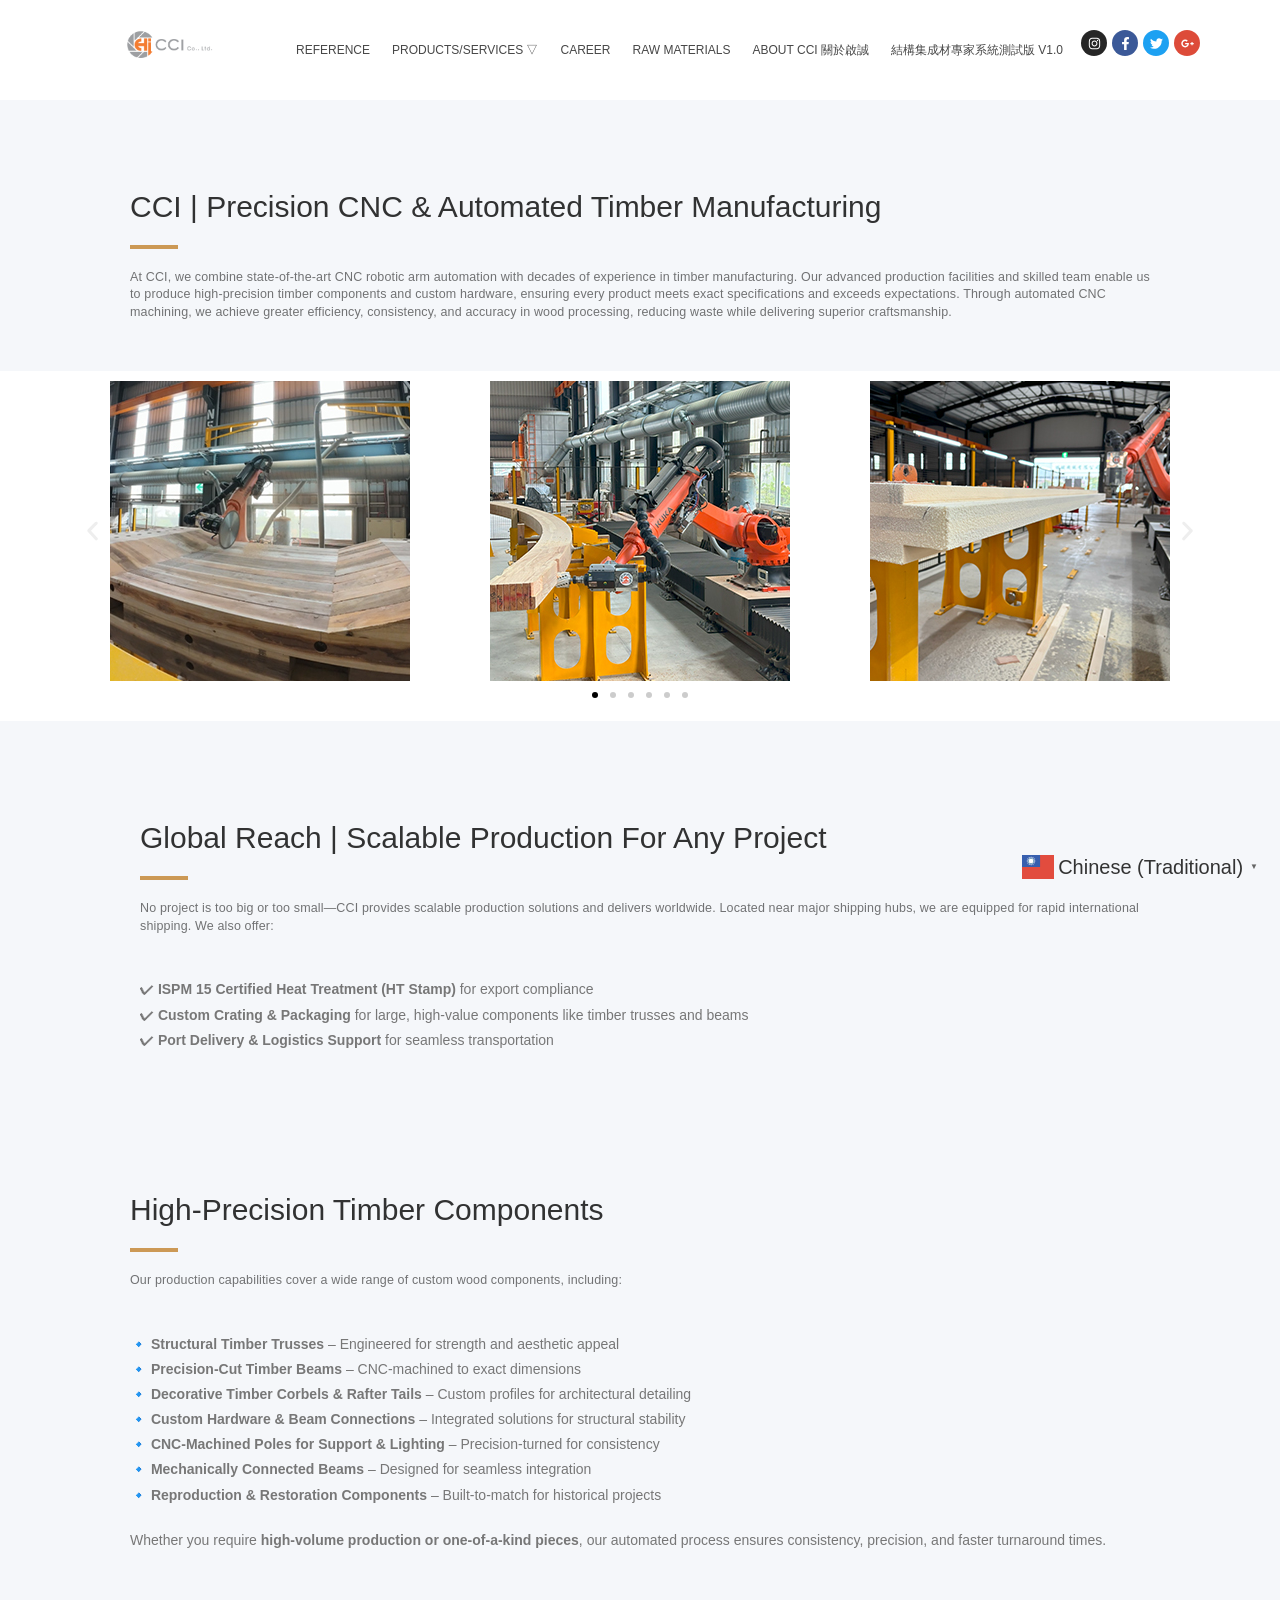
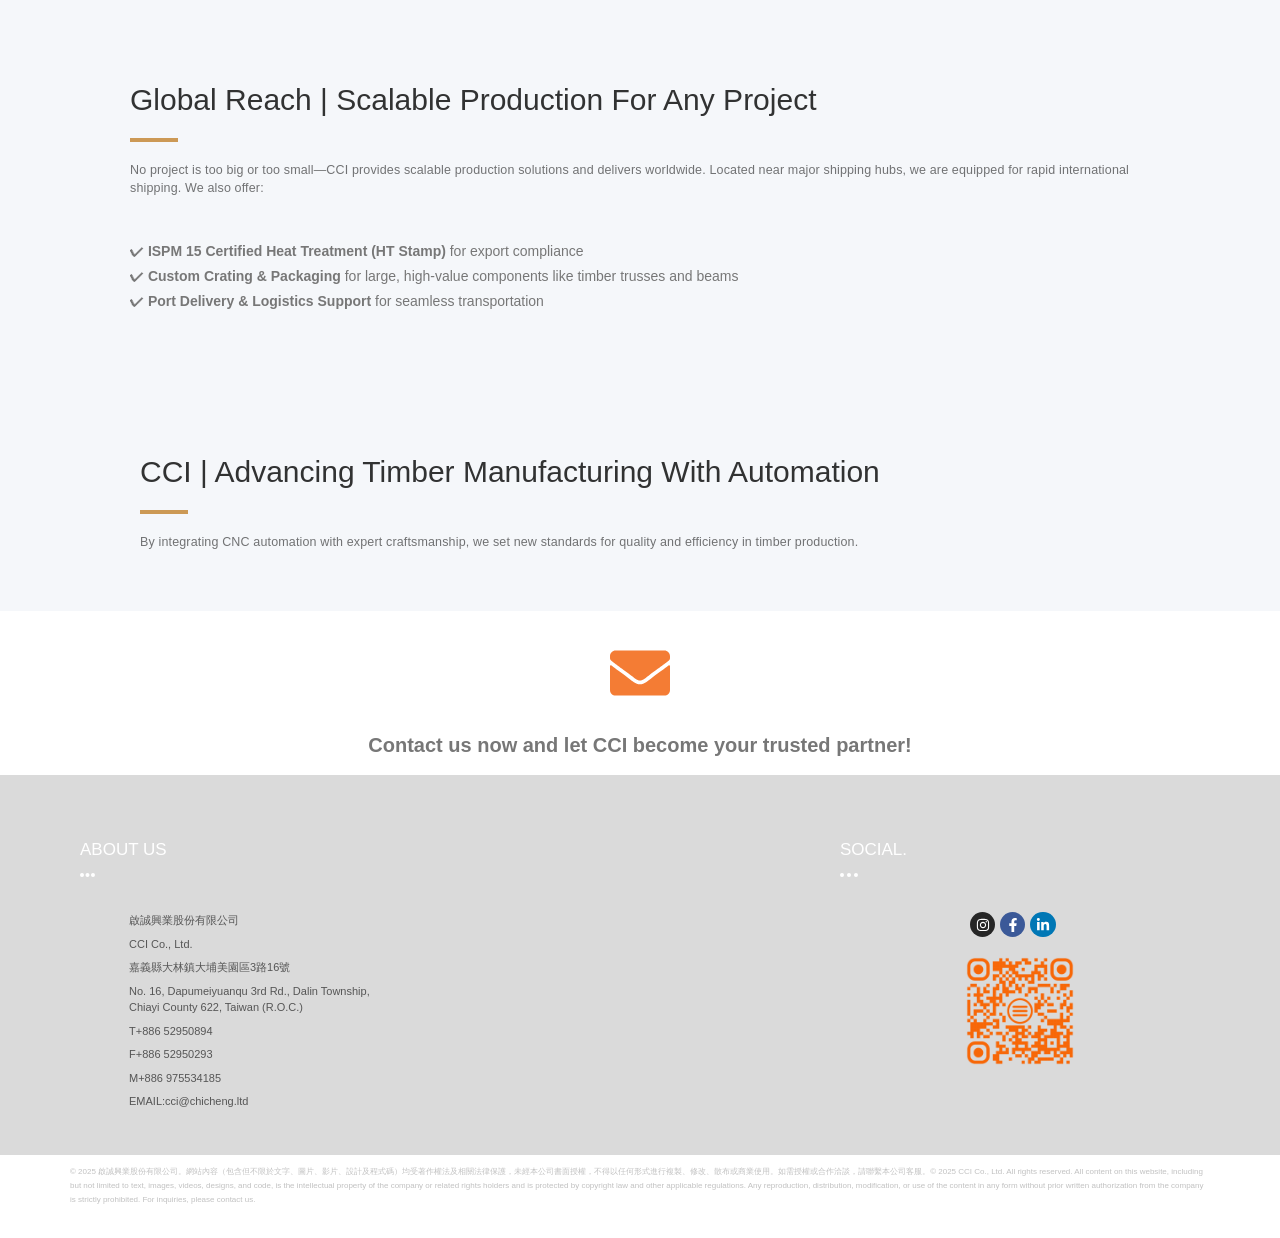
<file: engineered-wood-cnc/index.html>
<!DOCTYPE html>
<html class="html" lang="zh-TW">
<head>
	<meta charset="UTF-8">
	<link rel="profile" href="https://gmpg.org/xfn/11">

	<meta name='robots' content='index, follow, max-image-preview:large, max-snippet:-1, max-video-preview:-1' />
<meta name="viewport" content="width=device-width, initial-scale=1">
	<!-- This site is optimized with the Yoast SEO plugin v28.6 - https://yoast.com/product/yoast-seo-wordpress/ -->
	<title>Engineered Wood CNC - 啟誠興業股份有限公司</title>
	<link rel="canonical" href="https://chicheng.ltd/engineered-wood-cnc/" />
	<meta property="og:locale" content="zh_TW" />
	<meta property="og:type" content="article" />
	<meta property="og:title" content="Engineered Wood CNC - 啟誠興業股份有限公司" />
	<meta property="og:description" content="Instagram Facebook-f Twitter Google-plus-g CCI | Precis [&hellip;]" />
	<meta property="og:url" content="https://chicheng.ltd/engineered-wood-cnc/" />
	<meta property="og:site_name" content="啟誠興業股份有限公司" />
	<meta property="article:modified_time" content="2025-02-23T13:54:27+00:00" />
	<meta property="og:image" content="../wp-content/uploads/2025/02/01.jpg" />
	<meta name="twitter:card" content="summary_large_image" />
	<meta name="twitter:label1" content="預估閱讀時間" />
	<meta name="twitter:data1" content="5 分鐘" />
	<script type="application/ld+json" class="yoast-schema-graph">{"@context":"https:\/\/schema.org","@graph":[{"@type":"WebPage","@id":"..\/engineered-wood-cnc\/","url":"..\/engineered-wood-cnc\/","name":"Engineered Wood CNC - 啟誠興業股份有限公司","isPartOf":{"@id":"..\/#website"},"primaryImageOfPage":{"@id":"..\/engineered-wood-cnc\/#primaryimage"},"image":{"@id":"..\/engineered-wood-cnc\/#primaryimage"},"thumbnailUrl":"..\/wp-content\/uploads\/2025\/02\/01.jpg","datePublished":"2025-02-23T09:44:54+00:00","dateModified":"2025-02-23T13:54:27+00:00","breadcrumb":{"@id":"..\/engineered-wood-cnc\/#breadcrumb"},"inLanguage":"zh-TW","potentialAction":[{"@type":"ReadAction","target":["..\/engineered-wood-cnc\/"]}]},{"@type":"ImageObject","inLanguage":"zh-TW","@id":"..\/engineered-wood-cnc\/#primaryimage","url":"..\/wp-content\/uploads\/2025\/02\/01.jpg","contentUrl":"..\/wp-content\/uploads\/2025\/02\/01.jpg","width":300,"height":300},{"@type":"BreadcrumbList","@id":"..\/engineered-wood-cnc\/#breadcrumb","itemListElement":[{"@type":"ListItem","position":1,"name":"Home","item":"..\/"},{"@type":"ListItem","position":2,"name":"Engineered Wood CNC"}]},{"@type":"WebSite","@id":"..\/#website","url":"..\/","name":"啟誠興業股份有限公司","description":"","publisher":{"@id":"..\/#organization"},"potentialAction":[{"@type":"SearchAction","target":{"@type":"EntryPoint","urlTemplate":"..\/?s={search_term_string}"},"query-input":{"@type":"PropertyValueSpecification","valueRequired":true,"valueName":"search_term_string"}}],"inLanguage":"zh-TW"},{"@type":"Organization","@id":"..\/#organization","name":"啟誠興業股份有限公司","url":"..\/","logo":{"@type":"ImageObject","inLanguage":"zh-TW","@id":"..\/#\/schema\/logo\/image\/","url":"..\/wp-content\/uploads\/2024\/12\/CCLOGO5.png","contentUrl":"..\/wp-content\/uploads\/2024\/12\/CCLOGO5.png","width":522,"height":176,"caption":"啟誠興業股份有限公司"},"image":{"@id":"..\/#\/schema\/logo\/image\/"}}]}</script>
	<!-- / Yoast SEO plugin. -->


<style id="wp-img-auto-sizes-contain-inline-css">
img:is([sizes=auto i],[sizes^="auto," i]){contain-intrinsic-size:3000px 1500px}
/*# sourceURL=wp-img-auto-sizes-contain-inline-css */
</style>
<style id="wp-emoji-styles-inline-css">

	img.wp-smiley, img.emoji {
		display: inline !important;
		border: none !important;
		box-shadow: none !important;
		height: 1em !important;
		width: 1em !important;
		margin: 0 0.07em !important;
		vertical-align: -0.1em !important;
		background: none !important;
		padding: 0 !important;
	}
/*# sourceURL=wp-emoji-styles-inline-css */
</style>
<style id="classic-theme-styles-inline-css">
/*! This file is auto-generated */
.wp-block-button__link{color:#fff;background-color:#32373c;border-radius:9999px;box-shadow:none;text-decoration:none;padding:calc(.667em + 2px) calc(1.333em + 2px);font-size:1.125em}.wp-block-file__button{background:#32373c;color:#fff;text-decoration:none}
/*# sourceURL=/wp-includes/css/classic-themes.min.css */
</style>
<link rel='stylesheet' id='coblocks-frontend-css' href='../wp-content/plugins/coblocks/dist/style-coblocks-1.css?ver=3.1.17' media='all' />
<link rel='stylesheet' id='coblocks-extensions-css' href='../wp-content/plugins/coblocks/dist/style-coblocks-extensions.css?ver=3.1.17' media='all' />
<link rel='stylesheet' id='coblocks-animation-css' href='../wp-content/plugins/coblocks/dist/style-coblocks-animation.css?ver=2677611078ee87eb3b1c' media='all' />
<style id="site-designer-shared-pattern-classes-inline-css">
/* Dark cover/section overlay + on-dark text. */
body .wp-site-blocks .is-style-overlay-dark .wp-block-cover__background { background-color: var(--wp--preset--color--base-3); color: var(--wp--preset--color--contrast-3); }
.wp-block-cover.is-style-overlay-dark .wp-block-cover__background.has-background-dim { opacity: 0.50 !important; }
:is(.wp-block-designsetgo-section, .wp-block-designsetgo-scroll-slides).is-style-overlay-dark { --dsgo-overlay-color: var(--wp--preset--color--base-3); --dsgo-overlay-opacity: 0.50; color: var(--wp--preset--color--contrast-3); }
.dsgo-image-accordion-item.is-style-overlay-dark { --dsgo-overlay-color: var(--wp--preset--color--base-3); }
.wp-block-group.has-background.is-style-overlay-dark { box-shadow: inset 0 0 0 9999px color-mix(in srgb, var(--wp--preset--color--base-3) 50%, transparent); }
body .wp-site-blocks .is-style-overlay-dark, body .wp-site-blocks .is-style-on-dark { --dsgo-text-color: var(--wp--preset--color--contrast-3); color: var(--wp--preset--color--contrast-3) !important; }
body .wp-site-blocks .is-style-overlay-dark :is(h1,h2,h3,h4,h5,h6,p,li,blockquote,cite), body .wp-site-blocks .is-style-on-dark :is(h1,h2,h3,h4,h5,h6,p,li,blockquote,cite) { color: var(--wp--preset--color--contrast-3) !important; }

/* Solid dark section background + light text. */
.is-style-bg-dark { background-color: var(--wp--preset--color--contrast); color: var(--wp--preset--color--base); }
.is-style-bg-dark a { color: var(--wp--preset--color--base); }
/*# sourceURL=site-designer-shared-pattern-classes-inline-css */
</style>
<style id="global-styles-inline-css">
:root{--wp--preset--aspect-ratio--square: 1;--wp--preset--aspect-ratio--4-3: 4/3;--wp--preset--aspect-ratio--3-4: 3/4;--wp--preset--aspect-ratio--3-2: 3/2;--wp--preset--aspect-ratio--2-3: 2/3;--wp--preset--aspect-ratio--16-9: 16/9;--wp--preset--aspect-ratio--9-16: 9/16;--wp--preset--color--black: #000000;--wp--preset--color--cyan-bluish-gray: #abb8c3;--wp--preset--color--white: #ffffff;--wp--preset--color--pale-pink: #f78da7;--wp--preset--color--vivid-red: #cf2e2e;--wp--preset--color--luminous-vivid-orange: #ff6900;--wp--preset--color--luminous-vivid-amber: #fcb900;--wp--preset--color--light-green-cyan: #7bdcb5;--wp--preset--color--vivid-green-cyan: #00d084;--wp--preset--color--pale-cyan-blue: #8ed1fc;--wp--preset--color--vivid-cyan-blue: #0693e3;--wp--preset--color--vivid-purple: #9b51e0;--wp--preset--gradient--vivid-cyan-blue-to-vivid-purple: linear-gradient(135deg,rgb(6,147,227) 0%,rgb(155,81,224) 100%);--wp--preset--gradient--light-green-cyan-to-vivid-green-cyan: linear-gradient(135deg,rgb(122,220,180) 0%,rgb(0,208,130) 100%);--wp--preset--gradient--luminous-vivid-amber-to-luminous-vivid-orange: linear-gradient(135deg,rgb(252,185,0) 0%,rgb(255,105,0) 100%);--wp--preset--gradient--luminous-vivid-orange-to-vivid-red: linear-gradient(135deg,rgb(255,105,0) 0%,rgb(207,46,46) 100%);--wp--preset--gradient--very-light-gray-to-cyan-bluish-gray: linear-gradient(135deg,rgb(238,238,238) 0%,rgb(169,184,195) 100%);--wp--preset--gradient--cool-to-warm-spectrum: linear-gradient(135deg,rgb(74,234,220) 0%,rgb(151,120,209) 20%,rgb(207,42,186) 40%,rgb(238,44,130) 60%,rgb(251,105,98) 80%,rgb(254,248,76) 100%);--wp--preset--gradient--blush-light-purple: linear-gradient(135deg,rgb(255,206,236) 0%,rgb(152,150,240) 100%);--wp--preset--gradient--blush-bordeaux: linear-gradient(135deg,rgb(254,205,165) 0%,rgb(254,45,45) 50%,rgb(107,0,62) 100%);--wp--preset--gradient--luminous-dusk: linear-gradient(135deg,rgb(255,203,112) 0%,rgb(199,81,192) 50%,rgb(65,88,208) 100%);--wp--preset--gradient--pale-ocean: linear-gradient(135deg,rgb(255,245,203) 0%,rgb(182,227,212) 50%,rgb(51,167,181) 100%);--wp--preset--gradient--electric-grass: linear-gradient(135deg,rgb(202,248,128) 0%,rgb(113,206,126) 100%);--wp--preset--gradient--midnight: linear-gradient(135deg,rgb(2,3,129) 0%,rgb(40,116,252) 100%);--wp--preset--font-size--small: 13px;--wp--preset--font-size--medium: 20px;--wp--preset--font-size--large: 36px;--wp--preset--font-size--x-large: 42px;--wp--preset--spacing--20: 0.44rem;--wp--preset--spacing--30: 0.67rem;--wp--preset--spacing--40: 1rem;--wp--preset--spacing--50: 1.5rem;--wp--preset--spacing--60: 2.25rem;--wp--preset--spacing--70: 3.38rem;--wp--preset--spacing--80: 5.06rem;--wp--preset--shadow--natural: 6px 6px 9px rgba(0, 0, 0, 0.2);--wp--preset--shadow--deep: 12px 12px 50px rgba(0, 0, 0, 0.4);--wp--preset--shadow--sharp: 6px 6px 0px rgba(0, 0, 0, 0.2);--wp--preset--shadow--outlined: 6px 6px 0px -3px rgb(255, 255, 255), 6px 6px rgb(0, 0, 0);--wp--preset--shadow--crisp: 6px 6px 0px rgb(0, 0, 0);}.wp-block-button{--wp--preset--dimension--25: 25%;--wp--preset--dimension--50: 50%;--wp--preset--dimension--75: 75%;--wp--preset--dimension--100: 100%;}:where(body) { margin: 0; }:where(.is-layout-flex){gap: 0.5em;}:where(.is-layout-grid){gap: 0.5em;}body .is-layout-flex{display: flex;}.is-layout-flex{flex-wrap: wrap;align-items: center;}.is-layout-flex > :is(*, div){margin: 0;}body .is-layout-grid{display: grid;}.is-layout-grid > :is(*, div){margin: 0;}body{padding-top: 0px;padding-right: 0px;padding-bottom: 0px;padding-left: 0px;}:root :where(.wp-element-button, .wp-block-button__link){background-color: #32373c;border-width: 0;color: #fff;font-family: inherit;font-size: inherit;font-style: inherit;font-weight: inherit;letter-spacing: inherit;line-height: inherit;padding-top: calc(0.667em + 2px);padding-right: calc(1.333em + 2px);padding-bottom: calc(0.667em + 2px);padding-left: calc(1.333em + 2px);text-decoration: none;text-transform: inherit;}.has-black-color{color: var(--wp--preset--color--black) !important;}.has-cyan-bluish-gray-color{color: var(--wp--preset--color--cyan-bluish-gray) !important;}.has-white-color{color: var(--wp--preset--color--white) !important;}.has-pale-pink-color{color: var(--wp--preset--color--pale-pink) !important;}.has-vivid-red-color{color: var(--wp--preset--color--vivid-red) !important;}.has-luminous-vivid-orange-color{color: var(--wp--preset--color--luminous-vivid-orange) !important;}.has-luminous-vivid-amber-color{color: var(--wp--preset--color--luminous-vivid-amber) !important;}.has-light-green-cyan-color{color: var(--wp--preset--color--light-green-cyan) !important;}.has-vivid-green-cyan-color{color: var(--wp--preset--color--vivid-green-cyan) !important;}.has-pale-cyan-blue-color{color: var(--wp--preset--color--pale-cyan-blue) !important;}.has-vivid-cyan-blue-color{color: var(--wp--preset--color--vivid-cyan-blue) !important;}.has-vivid-purple-color{color: var(--wp--preset--color--vivid-purple) !important;}.has-black-background-color{background-color: var(--wp--preset--color--black) !important;}.has-cyan-bluish-gray-background-color{background-color: var(--wp--preset--color--cyan-bluish-gray) !important;}.has-white-background-color{background-color: var(--wp--preset--color--white) !important;}.has-pale-pink-background-color{background-color: var(--wp--preset--color--pale-pink) !important;}.has-vivid-red-background-color{background-color: var(--wp--preset--color--vivid-red) !important;}.has-luminous-vivid-orange-background-color{background-color: var(--wp--preset--color--luminous-vivid-orange) !important;}.has-luminous-vivid-amber-background-color{background-color: var(--wp--preset--color--luminous-vivid-amber) !important;}.has-light-green-cyan-background-color{background-color: var(--wp--preset--color--light-green-cyan) !important;}.has-vivid-green-cyan-background-color{background-color: var(--wp--preset--color--vivid-green-cyan) !important;}.has-pale-cyan-blue-background-color{background-color: var(--wp--preset--color--pale-cyan-blue) !important;}.has-vivid-cyan-blue-background-color{background-color: var(--wp--preset--color--vivid-cyan-blue) !important;}.has-vivid-purple-background-color{background-color: var(--wp--preset--color--vivid-purple) !important;}.has-black-border-color{border-color: var(--wp--preset--color--black) !important;}.has-cyan-bluish-gray-border-color{border-color: var(--wp--preset--color--cyan-bluish-gray) !important;}.has-white-border-color{border-color: var(--wp--preset--color--white) !important;}.has-pale-pink-border-color{border-color: var(--wp--preset--color--pale-pink) !important;}.has-vivid-red-border-color{border-color: var(--wp--preset--color--vivid-red) !important;}.has-luminous-vivid-orange-border-color{border-color: var(--wp--preset--color--luminous-vivid-orange) !important;}.has-luminous-vivid-amber-border-color{border-color: var(--wp--preset--color--luminous-vivid-amber) !important;}.has-light-green-cyan-border-color{border-color: var(--wp--preset--color--light-green-cyan) !important;}.has-vivid-green-cyan-border-color{border-color: var(--wp--preset--color--vivid-green-cyan) !important;}.has-pale-cyan-blue-border-color{border-color: var(--wp--preset--color--pale-cyan-blue) !important;}.has-vivid-cyan-blue-border-color{border-color: var(--wp--preset--color--vivid-cyan-blue) !important;}.has-vivid-purple-border-color{border-color: var(--wp--preset--color--vivid-purple) !important;}.has-vivid-cyan-blue-to-vivid-purple-gradient-background{background: var(--wp--preset--gradient--vivid-cyan-blue-to-vivid-purple) !important;}.has-light-green-cyan-to-vivid-green-cyan-gradient-background{background: var(--wp--preset--gradient--light-green-cyan-to-vivid-green-cyan) !important;}.has-luminous-vivid-amber-to-luminous-vivid-orange-gradient-background{background: var(--wp--preset--gradient--luminous-vivid-amber-to-luminous-vivid-orange) !important;}.has-luminous-vivid-orange-to-vivid-red-gradient-background{background: var(--wp--preset--gradient--luminous-vivid-orange-to-vivid-red) !important;}.has-very-light-gray-to-cyan-bluish-gray-gradient-background{background: var(--wp--preset--gradient--very-light-gray-to-cyan-bluish-gray) !important;}.has-cool-to-warm-spectrum-gradient-background{background: var(--wp--preset--gradient--cool-to-warm-spectrum) !important;}.has-blush-light-purple-gradient-background{background: var(--wp--preset--gradient--blush-light-purple) !important;}.has-blush-bordeaux-gradient-background{background: var(--wp--preset--gradient--blush-bordeaux) !important;}.has-luminous-dusk-gradient-background{background: var(--wp--preset--gradient--luminous-dusk) !important;}.has-pale-ocean-gradient-background{background: var(--wp--preset--gradient--pale-ocean) !important;}.has-electric-grass-gradient-background{background: var(--wp--preset--gradient--electric-grass) !important;}.has-midnight-gradient-background{background: var(--wp--preset--gradient--midnight) !important;}.has-small-font-size{font-size: var(--wp--preset--font-size--small) !important;}.has-medium-font-size{font-size: var(--wp--preset--font-size--medium) !important;}.has-large-font-size{font-size: var(--wp--preset--font-size--large) !important;}.has-x-large-font-size{font-size: var(--wp--preset--font-size--x-large) !important;}
:root :where(.wp-block-icon svg){width: 24px;}
:where(.wp-block-gallery.is-layout-flex){gap: var( --wp--style--gallery-gap-default, var( --gallery-block--gutter-size, var( --wp--style--block-gap, 0.5em ) ) );}:where(.wp-block-gallery.is-layout-grid){gap: var( --wp--style--gallery-gap-default, var( --gallery-block--gutter-size, var( --wp--style--block-gap, 0.5em ) ) );}
:where(.wp-block-latest-posts.is-layout-flex){gap: 1.25em;}:where(.wp-block-latest-posts.is-layout-grid){gap: 1.25em;}
:where(.wp-block-post-template.is-layout-flex){gap: 1.25em;}:where(.wp-block-post-template.is-layout-grid){gap: 1.25em;}
:where(.wp-block-term-template.is-layout-flex){gap: 1.25em;}:where(.wp-block-term-template.is-layout-grid){gap: 1.25em;}
:where(.wp-block-columns.is-layout-flex){gap: 2em;}:where(.wp-block-columns.is-layout-grid){gap: 2em;}
:root :where(.wp-block-pullquote){font-size: 1.5em;line-height: 1.6;}
/*# sourceURL=global-styles-inline-css */
</style>
<link rel='stylesheet' id='wp-theme-css' href='../wp-includes/css/dist/theme/design-tokens.min.css?ver=7.1.3' media='all' />
<link rel='stylesheet' id='wp-components-css' href='../wp-includes/css/dist/components/style.min.css?ver=7.1.3' media='all' />
<link rel='stylesheet' id='godaddy-styles-css' href='../wp-content/mu-plugins/vendor/wpex/godaddy-launch/includes/Dependencies/GoDaddy/Styles/build/latest.css?ver=2.0.2' media='all' />
<link rel='stylesheet' id='font-awesome-css' href='../wp-content/themes/oceanwp/assets/fonts/fontawesome/css/all.min.css?ver=6.7.2' media='all' />
<link rel='stylesheet' id='simple-line-icons-css' href='../wp-content/themes/oceanwp/assets/css/third/simple-line-icons.min.css?ver=2.4.0' media='all' />
<link rel='stylesheet' id='oceanwp-style-css' href='../wp-content/themes/oceanwp/assets/css/style.min.css?ver=4.2.7' media='all' />
<link rel='stylesheet' id='elementor-frontend-css' href='../wp-content/plugins/elementor/assets/css/frontend.min.css?ver=4.3.4' media='all' />
<link rel='stylesheet' id='widget-image-css' href='../wp-content/plugins/elementor/assets/css/widget-image.min.css?ver=4.3.4' media='all' />
<link rel='stylesheet' id='widget-nav-menu-css' href='../wp-content/plugins/elementor-pro/assets/css/widget-nav-menu.min.css?ver=4.3.1' media='all' />
<link rel='stylesheet' id='swiper-css' href='../wp-content/plugins/elementor/assets/lib/swiper/v8/css/swiper.min.css?ver=8.4.5' media='all' />
<link rel='stylesheet' id='e-swiper-css' href='../wp-content/plugins/elementor/assets/css/conditionals/e-swiper.min.css?ver=4.3.4' media='all' />
<link rel='stylesheet' id='e-animation-shrink-css' href='../wp-content/plugins/elementor/assets/lib/animations/styles/e-animation-shrink.min.css?ver=4.3.4' media='all' />
<link rel='stylesheet' id='widget-social-icons-css' href='../wp-content/plugins/elementor/assets/css/widget-social-icons.min.css?ver=4.3.4' media='all' />
<link rel='stylesheet' id='e-apple-webkit-css' href='../wp-content/plugins/elementor/assets/css/conditionals/apple-webkit.min.css?ver=4.3.4' media='all' />
<link rel='stylesheet' id='e-animation-fadeIn-css' href='../wp-content/plugins/elementor/assets/lib/animations/styles/fadeIn.min.css?ver=4.3.4' media='all' />
<link rel='stylesheet' id='widget-heading-css' href='../wp-content/plugins/elementor/assets/css/widget-heading.min.css?ver=4.3.4' media='all' />
<link rel='stylesheet' id='widget-divider-css' href='../wp-content/plugins/elementor/assets/css/widget-divider.min.css?ver=4.3.4' media='all' />
<link rel='stylesheet' id='elementor-post-84-css' href='../wp-content/uploads/elementor/css/post-84.css?ver=1791613551' media='all' />
<link rel='stylesheet' id='widget-image-carousel-css' href='../wp-content/plugins/elementor/assets/css/widget-image-carousel.min.css?ver=4.3.4' media='all' />
<link rel='stylesheet' id='elementor-post-1332-css' href='../wp-content/uploads/elementor/css/post-1332.css?ver=1791637358' media='all' />
<link rel='stylesheet' id='elementor-post-872-css' href='../wp-content/uploads/elementor/css/post-872.css?ver=1791613552' media='all' />
<link rel='stylesheet' id='elementor-post-843-css' href='../wp-content/uploads/elementor/css/post-843.css?ver=1791613552' media='all' />
<link rel='stylesheet' id='oe-widgets-style-css' href='../wp-content/plugins/ocean-extra/assets/css/widgets.css?ver=7.1.3' media='all' />
<link rel='stylesheet' id='elementor-gf-local-roboto-css' href='../wp-content/uploads/elementor/google-fonts/css/roboto.css?ver=1742232376' media='all' />
<link rel='stylesheet' id='elementor-gf-local-robotoslab-css' href='../wp-content/uploads/elementor/google-fonts/css/robotoslab.css?ver=1742232380' media='all' />
<link rel='stylesheet' id='elementor-gf-local-rubik-css' href='../wp-content/uploads/elementor/google-fonts/css/rubik.css?ver=1742232396' media='all' />
<link rel='stylesheet' id='elementor-gf-local-syne-css' href='../wp-content/uploads/elementor/google-fonts/css/syne.css?ver=1742232397' media='all' />
<link rel='stylesheet' id='elementor-gf-local-opensanshebrewcondensed-css' href='../wp-content/uploads/elementor/google-fonts/css/opensanshebrewcondensed.css?ver=1742232399' media='all' />
<script id="jquery-core-js" src="../wp-includes/js/jquery/jquery.min.js?ver=3.7.1"></script>
<script id="jquery-migrate-js" src="../wp-includes/js/jquery/jquery-migrate.min.js?ver=3.4.1"></script>
<meta name="generator" content="WordPress 7.1.3" />
<meta name="generator" content="Elementor 4.3.4; features: e_font_icon_svg, additional_custom_breakpoints; settings: css_print_method-external, google_font-enabled, font_display-swap">
			<style>
				.e-con.e-parent:nth-of-type(n+4):not(.e-lazyloaded):not(.e-no-lazyload),
				.e-con.e-parent:nth-of-type(n+4):not(.e-lazyloaded):not(.e-no-lazyload) * {
					background-image: none !important;
				}
				@media screen and (max-height: 1024px) {
					.e-con.e-parent:nth-of-type(n+3):not(.e-lazyloaded):not(.e-no-lazyload),
					.e-con.e-parent:nth-of-type(n+3):not(.e-lazyloaded):not(.e-no-lazyload) * {
						background-image: none !important;
					}
				}
				@media screen and (max-height: 640px) {
					.e-con.e-parent:nth-of-type(n+2):not(.e-lazyloaded):not(.e-no-lazyload),
					.e-con.e-parent:nth-of-type(n+2):not(.e-lazyloaded):not(.e-no-lazyload) * {
						background-image: none !important;
					}
				}
			</style>
			<link rel="icon" href="../wp-content/uploads/2024/12/啟誠純LOGO_0205-2-100x100.png" sizes="32x32" />
<link rel="icon" href="../wp-content/uploads/2024/12/啟誠純LOGO_0205-2.png" sizes="192x192" />
<link rel="apple-touch-icon" href="../wp-content/uploads/2024/12/啟誠純LOGO_0205-2.png" />
<meta name="msapplication-TileImage" content="../wp-content/uploads/2024/12/啟誠純LOGO_0205-2.png" />
<style id="wp-site-designer-contrast-fallback"> .wp-block-group:not([data-dsgo-inline-bg]),.wp-block-column:not([data-dsgo-inline-bg]),.wp-block-columns:not([data-dsgo-inline-bg]){--dsgo-text-color:initial;} :is(.wp-block-designsetgo-section,.wp-block-group,.wp-block-column).has-background:not([class*="-background-color"]):not(.has-text-color):not(.is-style-footer-section):not(.is-style-header-section),.wp-block-cover:not(.has-text-color){color:var(--wp--preset--color--contrast-3) !important;--dsgo-text-color:var(--wp--preset--color--contrast-3);} body .wp-site-blocks :is(:is(.wp-block-designsetgo-section,.wp-block-group,.wp-block-column).has-background:not([class*="-background-color"]):not(.has-text-color):not(.is-style-footer-section):not(.is-style-header-section),.wp-block-cover) h1:not(.has-text-color):where(:not(.elementor *):not([data-elementor-type] *)),body .wp-site-blocks :is(:is(.wp-block-designsetgo-section,.wp-block-group,.wp-block-column).has-background:not([class*="-background-color"]):not(.has-text-color):not(.is-style-footer-section):not(.is-style-header-section),.wp-block-cover) h2:not(.has-text-color):where(:not(.elementor *):not([data-elementor-type] *)),body .wp-site-blocks :is(:is(.wp-block-designsetgo-section,.wp-block-group,.wp-block-column).has-background:not([class*="-background-color"]):not(.has-text-color):not(.is-style-footer-section):not(.is-style-header-section),.wp-block-cover) h3:not(.has-text-color):where(:not(.elementor *):not([data-elementor-type] *)),body .wp-site-blocks :is(:is(.wp-block-designsetgo-section,.wp-block-group,.wp-block-column).has-background:not([class*="-background-color"]):not(.has-text-color):not(.is-style-footer-section):not(.is-style-header-section),.wp-block-cover) h4:not(.has-text-color):where(:not(.elementor *):not([data-elementor-type] *)),body .wp-site-blocks :is(:is(.wp-block-designsetgo-section,.wp-block-group,.wp-block-column).has-background:not([class*="-background-color"]):not(.has-text-color):not(.is-style-footer-section):not(.is-style-header-section),.wp-block-cover) h5:not(.has-text-color):where(:not(.elementor *):not([data-elementor-type] *)),body .wp-site-blocks :is(:is(.wp-block-designsetgo-section,.wp-block-group,.wp-block-column).has-background:not([class*="-background-color"]):not(.has-text-color):not(.is-style-footer-section):not(.is-style-header-section),.wp-block-cover) h6:not(.has-text-color):where(:not(.elementor *):not([data-elementor-type] *)),body .wp-site-blocks :is(:is(.wp-block-designsetgo-section,.wp-block-group,.wp-block-column).has-background:not([class*="-background-color"]):not(.has-text-color):not(.is-style-footer-section):not(.is-style-header-section),.wp-block-cover) p:not(.has-text-color):where(:not(.elementor *):not([data-elementor-type] *)),body .wp-site-blocks :is(:is(.wp-block-designsetgo-section,.wp-block-group,.wp-block-column).has-background:not([class*="-background-color"]):not(.has-text-color):not(.is-style-footer-section):not(.is-style-header-section),.wp-block-cover) a:where(:not(.wp-element-button):not(.wp-block-social-link-anchor)):not(.has-text-color):where(:not(.elementor *):not([data-elementor-type] *)),body .wp-site-blocks :is(:is(.wp-block-designsetgo-section,.wp-block-group,.wp-block-column).has-background:not([class*="-background-color"]):not(.has-text-color):not(.is-style-footer-section):not(.is-style-header-section),.wp-block-cover) .wp-element-caption:not(.has-text-color):where(:not(.elementor *):not([data-elementor-type] *)){color:var(--dsgo-text-color,inherit) !important;} body .wp-site-blocks :is(.wp-block-designsetgo-section,.wp-block-group,.wp-block-column)[data-dsgo-inline-bg] .wp-block-button:is([class*="is-style-outline"],[class*="is-style-secondary"]) .wp-element-button{color:var(--dsgo-text-color,inherit) !important;border-color:currentColor !important;}body .wp-site-blocks :is(.wp-block-designsetgo-section,.wp-block-group,.wp-block-column)[data-dsgo-inline-bg] .wp-block-button:is([class*="is-style-outline"],[class*="is-style-secondary"]) .wp-element-button:hover{opacity:0.75;} body .wp-site-blocks [data-dsgo-inline-bg] h1:not(.has-text-color):where(:not(.elementor *):not([data-elementor-type] *)),body .wp-site-blocks [data-dsgo-inline-bg] h2:not(.has-text-color):where(:not(.elementor *):not([data-elementor-type] *)),body .wp-site-blocks [data-dsgo-inline-bg] h3:not(.has-text-color):where(:not(.elementor *):not([data-elementor-type] *)),body .wp-site-blocks [data-dsgo-inline-bg] h4:not(.has-text-color):where(:not(.elementor *):not([data-elementor-type] *)),body .wp-site-blocks [data-dsgo-inline-bg] h5:not(.has-text-color):where(:not(.elementor *):not([data-elementor-type] *)),body .wp-site-blocks [data-dsgo-inline-bg] h6:not(.has-text-color):where(:not(.elementor *):not([data-elementor-type] *)),body .wp-site-blocks [data-dsgo-inline-bg] p:not(.has-text-color):where(:not(.elementor *):not([data-elementor-type] *)),body .wp-site-blocks [data-dsgo-inline-bg] a:where(:not(.wp-element-button):not(.wp-block-social-link-anchor)):not(.has-text-color):where(:not(.elementor *):not([data-elementor-type] *)),body .wp-site-blocks [data-dsgo-inline-bg] .wp-element-caption:not(.has-text-color):where(:not(.elementor *):not([data-elementor-type] *)){color:var(--dsgo-text-color,inherit) !important;} .wp-block-designsetgo-section.has-background:not([data-dsgo-inline-bg]):not(.has-text-color){color:var(--wp--preset--color--contrast);--dsgo-text-color:var(--wp--preset--color--contrast);} :is(.wp-block-group,.wp-block-column).is-style-section-1:not(:is(.has-white-background-color,.has-black-background-color)),.has-background:is(.wp-block-group,.wp-block-column).is-style-section-1:not(:is(.has-white-background-color,.has-black-background-color)),.has-text-color:is(.wp-block-group,.wp-block-column).is-style-section-1:not(:is(.has-white-background-color,.has-black-background-color)){background-color:var(--wp--preset--color--accent-5);color:var(--wp--preset--color--contrast);} body .wp-site-blocks :is(.wp-block-group,.wp-block-column).is-style-section-1:not(:is(.has-white-background-color,.has-black-background-color)) h1:where(:not(.elementor *):not([data-elementor-type] *)),body .wp-site-blocks :is(.wp-block-group,.wp-block-column).is-style-section-1:not(:is(.has-white-background-color,.has-black-background-color)) h2:where(:not(.elementor *):not([data-elementor-type] *)),body .wp-site-blocks :is(.wp-block-group,.wp-block-column).is-style-section-1:not(:is(.has-white-background-color,.has-black-background-color)) h3:where(:not(.elementor *):not([data-elementor-type] *)),body .wp-site-blocks :is(.wp-block-group,.wp-block-column).is-style-section-1:not(:is(.has-white-background-color,.has-black-background-color)) h4:where(:not(.elementor *):not([data-elementor-type] *)),body .wp-site-blocks :is(.wp-block-group,.wp-block-column).is-style-section-1:not(:is(.has-white-background-color,.has-black-background-color)) h5:where(:not(.elementor *):not([data-elementor-type] *)),body .wp-site-blocks :is(.wp-block-group,.wp-block-column).is-style-section-1:not(:is(.has-white-background-color,.has-black-background-color)) h6:where(:not(.elementor *):not([data-elementor-type] *)),body .wp-site-blocks :is(.wp-block-group,.wp-block-column).is-style-section-1:not(:is(.has-white-background-color,.has-black-background-color)) p:where(:not(.elementor *):not([data-elementor-type] *)),body .wp-site-blocks :is(.wp-block-group,.wp-block-column).is-style-section-1:not(:is(.has-white-background-color,.has-black-background-color)) a:where(:not(.wp-element-button):not(.wp-block-social-link-anchor)):where(:not(.elementor *):not([data-elementor-type] *)),body .wp-site-blocks :is(.wp-block-group,.wp-block-column).is-style-section-1:not(:is(.has-white-background-color,.has-black-background-color)) .wp-element-caption:where(:not(.elementor *):not([data-elementor-type] *)){color:var(--wp--preset--color--contrast);} :is(.wp-block-group,.wp-block-column).is-style-section-2:not(:is(.has-white-background-color,.has-black-background-color)),.has-background:is(.wp-block-group,.wp-block-column).is-style-section-2:not(:is(.has-white-background-color,.has-black-background-color)),.has-text-color:is(.wp-block-group,.wp-block-column).is-style-section-2:not(:is(.has-white-background-color,.has-black-background-color)){background-color:var(--wp--preset--color--accent-2);color:var(--wp--preset--color--contrast);} body .wp-site-blocks :is(.wp-block-group,.wp-block-column).is-style-section-2:not(:is(.has-white-background-color,.has-black-background-color)) h1:where(:not(.elementor *):not([data-elementor-type] *)),body .wp-site-blocks :is(.wp-block-group,.wp-block-column).is-style-section-2:not(:is(.has-white-background-color,.has-black-background-color)) h2:where(:not(.elementor *):not([data-elementor-type] *)),body .wp-site-blocks :is(.wp-block-group,.wp-block-column).is-style-section-2:not(:is(.has-white-background-color,.has-black-background-color)) h3:where(:not(.elementor *):not([data-elementor-type] *)),body .wp-site-blocks :is(.wp-block-group,.wp-block-column).is-style-section-2:not(:is(.has-white-background-color,.has-black-background-color)) h4:where(:not(.elementor *):not([data-elementor-type] *)),body .wp-site-blocks :is(.wp-block-group,.wp-block-column).is-style-section-2:not(:is(.has-white-background-color,.has-black-background-color)) h5:where(:not(.elementor *):not([data-elementor-type] *)),body .wp-site-blocks :is(.wp-block-group,.wp-block-column).is-style-section-2:not(:is(.has-white-background-color,.has-black-background-color)) h6:where(:not(.elementor *):not([data-elementor-type] *)),body .wp-site-blocks :is(.wp-block-group,.wp-block-column).is-style-section-2:not(:is(.has-white-background-color,.has-black-background-color)) p:where(:not(.elementor *):not([data-elementor-type] *)),body .wp-site-blocks :is(.wp-block-group,.wp-block-column).is-style-section-2:not(:is(.has-white-background-color,.has-black-background-color)) a:where(:not(.wp-element-button):not(.wp-block-social-link-anchor)):where(:not(.elementor *):not([data-elementor-type] *)),body .wp-site-blocks :is(.wp-block-group,.wp-block-column).is-style-section-2:not(:is(.has-white-background-color,.has-black-background-color)) .wp-element-caption:where(:not(.elementor *):not([data-elementor-type] *)){color:var(--wp--preset--color--contrast);} :is(.wp-block-group,.wp-block-column).is-style-section-3:not(:is(.has-white-background-color,.has-black-background-color)),.has-background:is(.wp-block-group,.wp-block-column).is-style-section-3:not(:is(.has-white-background-color,.has-black-background-color)),.has-text-color:is(.wp-block-group,.wp-block-column).is-style-section-3:not(:is(.has-white-background-color,.has-black-background-color)){background-color:var(--wp--preset--color--accent-1);color:var(--wp--preset--color--contrast);} body .wp-site-blocks :is(.wp-block-group,.wp-block-column).is-style-section-3:not(:is(.has-white-background-color,.has-black-background-color)) h1:where(:not(.elementor *):not([data-elementor-type] *)),body .wp-site-blocks :is(.wp-block-group,.wp-block-column).is-style-section-3:not(:is(.has-white-background-color,.has-black-background-color)) h2:where(:not(.elementor *):not([data-elementor-type] *)),body .wp-site-blocks :is(.wp-block-group,.wp-block-column).is-style-section-3:not(:is(.has-white-background-color,.has-black-background-color)) h3:where(:not(.elementor *):not([data-elementor-type] *)),body .wp-site-blocks :is(.wp-block-group,.wp-block-column).is-style-section-3:not(:is(.has-white-background-color,.has-black-background-color)) h4:where(:not(.elementor *):not([data-elementor-type] *)),body .wp-site-blocks :is(.wp-block-group,.wp-block-column).is-style-section-3:not(:is(.has-white-background-color,.has-black-background-color)) h5:where(:not(.elementor *):not([data-elementor-type] *)),body .wp-site-blocks :is(.wp-block-group,.wp-block-column).is-style-section-3:not(:is(.has-white-background-color,.has-black-background-color)) h6:where(:not(.elementor *):not([data-elementor-type] *)),body .wp-site-blocks :is(.wp-block-group,.wp-block-column).is-style-section-3:not(:is(.has-white-background-color,.has-black-background-color)) p:where(:not(.elementor *):not([data-elementor-type] *)),body .wp-site-blocks :is(.wp-block-group,.wp-block-column).is-style-section-3:not(:is(.has-white-background-color,.has-black-background-color)) a:where(:not(.wp-element-button):not(.wp-block-social-link-anchor)):where(:not(.elementor *):not([data-elementor-type] *)),body .wp-site-blocks :is(.wp-block-group,.wp-block-column).is-style-section-3:not(:is(.has-white-background-color,.has-black-background-color)) .wp-element-caption:where(:not(.elementor *):not([data-elementor-type] *)){color:var(--wp--preset--color--contrast);} :is(.wp-block-group,.wp-block-column).is-style-section-4:not(:is(.has-white-background-color,.has-black-background-color)),.has-background:is(.wp-block-group,.wp-block-column).is-style-section-4:not(:is(.has-white-background-color,.has-black-background-color)),.has-text-color:is(.wp-block-group,.wp-block-column).is-style-section-4:not(:is(.has-white-background-color,.has-black-background-color)){background-color:var(--wp--preset--color--accent-3);color:var(--wp--preset--color--accent-2);} body .wp-site-blocks :is(.wp-block-group,.wp-block-column).is-style-section-4:not(:is(.has-white-background-color,.has-black-background-color)) h1:where(:not(.elementor *):not([data-elementor-type] *)),body .wp-site-blocks :is(.wp-block-group,.wp-block-column).is-style-section-4:not(:is(.has-white-background-color,.has-black-background-color)) h2:where(:not(.elementor *):not([data-elementor-type] *)),body .wp-site-blocks :is(.wp-block-group,.wp-block-column).is-style-section-4:not(:is(.has-white-background-color,.has-black-background-color)) h3:where(:not(.elementor *):not([data-elementor-type] *)),body .wp-site-blocks :is(.wp-block-group,.wp-block-column).is-style-section-4:not(:is(.has-white-background-color,.has-black-background-color)) h4:where(:not(.elementor *):not([data-elementor-type] *)),body .wp-site-blocks :is(.wp-block-group,.wp-block-column).is-style-section-4:not(:is(.has-white-background-color,.has-black-background-color)) h5:where(:not(.elementor *):not([data-elementor-type] *)),body .wp-site-blocks :is(.wp-block-group,.wp-block-column).is-style-section-4:not(:is(.has-white-background-color,.has-black-background-color)) h6:where(:not(.elementor *):not([data-elementor-type] *)),body .wp-site-blocks :is(.wp-block-group,.wp-block-column).is-style-section-4:not(:is(.has-white-background-color,.has-black-background-color)) p:where(:not(.elementor *):not([data-elementor-type] *)),body .wp-site-blocks :is(.wp-block-group,.wp-block-column).is-style-section-4:not(:is(.has-white-background-color,.has-black-background-color)) a:where(:not(.wp-element-button):not(.wp-block-social-link-anchor)):where(:not(.elementor *):not([data-elementor-type] *)),body .wp-site-blocks :is(.wp-block-group,.wp-block-column).is-style-section-4:not(:is(.has-white-background-color,.has-black-background-color)) .wp-element-caption:where(:not(.elementor *):not([data-elementor-type] *)){color:var(--wp--preset--color--accent-2);} :is(.wp-block-group,.wp-block-column).is-style-section-5:not(:is(.has-white-background-color,.has-black-background-color)),.has-background:is(.wp-block-group,.wp-block-column).is-style-section-5:not(:is(.has-white-background-color,.has-black-background-color)),.has-text-color:is(.wp-block-group,.wp-block-column).is-style-section-5:not(:is(.has-white-background-color,.has-black-background-color)){background-color:var(--wp--preset--color--contrast);color:var(--wp--preset--color--base);} body .wp-site-blocks :is(.wp-block-group,.wp-block-column).is-style-section-5:not(:is(.has-white-background-color,.has-black-background-color)) h1:where(:not(.elementor *):not([data-elementor-type] *)),body .wp-site-blocks :is(.wp-block-group,.wp-block-column).is-style-section-5:not(:is(.has-white-background-color,.has-black-background-color)) h2:where(:not(.elementor *):not([data-elementor-type] *)),body .wp-site-blocks :is(.wp-block-group,.wp-block-column).is-style-section-5:not(:is(.has-white-background-color,.has-black-background-color)) h3:where(:not(.elementor *):not([data-elementor-type] *)),body .wp-site-blocks :is(.wp-block-group,.wp-block-column).is-style-section-5:not(:is(.has-white-background-color,.has-black-background-color)) h4:where(:not(.elementor *):not([data-elementor-type] *)),body .wp-site-blocks :is(.wp-block-group,.wp-block-column).is-style-section-5:not(:is(.has-white-background-color,.has-black-background-color)) h5:where(:not(.elementor *):not([data-elementor-type] *)),body .wp-site-blocks :is(.wp-block-group,.wp-block-column).is-style-section-5:not(:is(.has-white-background-color,.has-black-background-color)) h6:where(:not(.elementor *):not([data-elementor-type] *)),body .wp-site-blocks :is(.wp-block-group,.wp-block-column).is-style-section-5:not(:is(.has-white-background-color,.has-black-background-color)) p:where(:not(.elementor *):not([data-elementor-type] *)),body .wp-site-blocks :is(.wp-block-group,.wp-block-column).is-style-section-5:not(:is(.has-white-background-color,.has-black-background-color)) a:where(:not(.wp-element-button):not(.wp-block-social-link-anchor)):where(:not(.elementor *):not([data-elementor-type] *)),body .wp-site-blocks :is(.wp-block-group,.wp-block-column).is-style-section-5:not(:is(.has-white-background-color,.has-black-background-color)) .wp-element-caption:where(:not(.elementor *):not([data-elementor-type] *)){color:var(--wp--preset--color--base);}   body .wp-site-blocks input:not([type="submit"]):not([type="button"]):not([type="reset"]):not([type="checkbox"]):not([type="radio"]):not([type="file"]):not([type="image"]):not([type="hidden"]),body .wp-site-blocks textarea,body .wp-site-blocks select{background-color:var(--wp--preset--color--base);color:var(--wp--preset--color--contrast);border:1px solid color-mix(in srgb, var(--wp--preset--color--contrast) 30%, transparent);} .wp-site-blocks input[type="submit"]:not(.wp-element-button),.wp-site-blocks button[type="submit"]:not(.wp-element-button){background-color:var(--wp--preset--color--accent-2);color:var(--wp--preset--color--base);border-width:0;padding:12px 30px;font-family:inherit;font-size:var(--wp--preset--font-size--medium, 1rem);line-height:inherit;cursor:pointer;}</style>
<style id="wp-custom-css">
/** Start Block Kit CSS:144-3-3a7d335f39a8579c20cdf02f8d462582 **/.envato-block__preview{overflow:visible}/* Envato Kit 141 Custom Styles - Applied to the element under Advanced */.elementor-headline-animation-type-drop-in .elementor-headline-dynamic-wrapper{text-align:center}.envato-kit-141-top-0 h1,.envato-kit-141-top-0 h2,.envato-kit-141-top-0 h3,.envato-kit-141-top-0 h4,.envato-kit-141-top-0 h5,.envato-kit-141-top-0 h6,.envato-kit-141-top-0 p{margin-top:0}.envato-kit-141-newsletter-inline .elementor-field-textual.elementor-size-md{padding-left:1.5rem;padding-right:1.5rem}.envato-kit-141-bottom-0 p{margin-bottom:0}.envato-kit-141-bottom-8 .elementor-price-list .elementor-price-list-item .elementor-price-list-header{margin-bottom:.5rem}.envato-kit-141.elementor-widget-testimonial-carousel.elementor-pagination-type-bullets .swiper-container{padding-bottom:52px}.envato-kit-141-display-inline{display:inline-block}.envato-kit-141 .elementor-slick-slider ul.slick-dots{bottom:-40px}/** End Block Kit CSS:144-3-3a7d335f39a8579c20cdf02f8d462582 **//** Start Block Kit CSS:135-3-c665d4805631b9a8bf464e65129b2f58 **/.envato-block__preview{overflow:visible}/** End Block Kit CSS:135-3-c665d4805631b9a8bf464e65129b2f58 **//** Start Block Kit CSS:136-3-fc37602abad173a9d9d95d89bbe6bb80 **/.envato-block__preview{overflow:visible !important}/** End Block Kit CSS:136-3-fc37602abad173a9d9d95d89bbe6bb80 **//** Start Block Kit CSS:71-3-d415519effd9e11f35d2438c58ea7ebf **/.envato-block__preview{overflow:visible}/** End Block Kit CSS:71-3-d415519effd9e11f35d2438c58ea7ebf **//** Start Block Kit CSS:141-3-1d55f1e76be9fb1a8d9de88accbe962f **/.envato-kit-138-bracket .elementor-widget-container >*:before{content:"[";color:#ffab00;display:inline-block;margin-right:4px;line-height:1em;position:relative;top:-1px}.envato-kit-138-bracket .elementor-widget-container >*:after{content:"]";color:#ffab00;display:inline-block;margin-left:4px;line-height:1em;position:relative;top:-1px}/** End Block Kit CSS:141-3-1d55f1e76be9fb1a8d9de88accbe962f **//** Start Block Kit CSS:142-3-a175df65179b9ef6a5ca9f1b2c0202b9 **/.envato-block__preview{overflow:visible}/* Border Radius */.envato-kit-139-accordion .elementor-widget-container{border-radius:10px !important}.envato-kit-139-map iframe,.envato-kit-139-slider .slick-slide,.envato-kit-139-flipbox .elementor-flip-box div{border-radius:10px !important}/** End Block Kit CSS:142-3-a175df65179b9ef6a5ca9f1b2c0202b9 **//** Start Block Kit CSS:69-3-4f8cfb8a1a68ec007f2be7a02bdeadd9 **/.envato-kit-66-menu .e--pointer-framed .elementor-item:before{border-radius:1px}.envato-kit-66-subscription-form .elementor-form-fields-wrapper{position:relative}.envato-kit-66-subscription-form .elementor-form-fields-wrapper .elementor-field-type-submit{position:static}.envato-kit-66-subscription-form .elementor-form-fields-wrapper .elementor-field-type-submit button{position:absolute;top:50%;right:6px;transform:translate(0,-50%);-moz-transform:translate(0,-50%);-webmit-transform:translate(0,-50%)}.envato-kit-66-testi-slider .elementor-testimonial__footer{margin-top:-60px !important;z-index:99;position:relative}.envato-kit-66-featured-slider .elementor-slides .slick-prev{width:50px;height:50px;background-color:#ffffff !important;transform:rotate(45deg);-moz-transform:rotate(45deg);-webkit-transform:rotate(45deg);left:-25px !important;-webkit-box-shadow:0 1px 2px 1px rgba(0,0,0,0.32);-moz-box-shadow:0 1px 2px 1px rgba(0,0,0,0.32);box-shadow:0 1px 2px 1px rgba(0,0,0,0.32)}.envato-kit-66-featured-slider .elementor-slides .slick-prev:before{display:block;margin-top:0;margin-left:0;transform:rotate(-45deg);-moz-transform:rotate(-45deg);-webkit-transform:rotate(-45deg)}.envato-kit-66-featured-slider .elementor-slides .slick-next{width:50px;height:50px;background-color:#ffffff !important;transform:rotate(45deg);-moz-transform:rotate(45deg);-webkit-transform:rotate(45deg);right:-25px !important;-webkit-box-shadow:0 1px 2px 1px rgba(0,0,0,0.32);-moz-box-shadow:0 1px 2px 1px rgba(0,0,0,0.32);box-shadow:0 1px 2px 1px rgba(0,0,0,0.32)}.envato-kit-66-featured-slider .elementor-slides .slick-next:before{display:block;margin-top:-5px;margin-right:-5px;transform:rotate(-45deg);-moz-transform:rotate(-45deg);-webkit-transform:rotate(-45deg)}.envato-kit-66-orangetext{color:#f4511e}.envato-kit-66-countdown .elementor-countdown-label{display:inline-block !important;border:2px solid rgba(255,255,255,0.2);padding:9px 20px}/** End Block Kit CSS:69-3-4f8cfb8a1a68ec007f2be7a02bdeadd9 **/
</style>
		<style id="site-designer-logo-constraints">
			.wp-block-site-logo.is-default-size img {
				width: auto;
				height: auto;
				max-width: 180px;
				max-height: 80px;
			}
			.wp-block-site-logo img {
				height: auto;
			}
		</style>
		<!-- OceanWP CSS -->
<style type="text/css">
/* Colors */body .theme-button,body input[type="submit"],body button[type="submit"],body button,body .button,body div.wpforms-container-full .wpforms-form input[type=submit],body div.wpforms-container-full .wpforms-form button[type=submit],body div.wpforms-container-full .wpforms-form .wpforms-page-button,.woocommerce-cart .wp-element-button,.woocommerce-checkout .wp-element-button,.wp-block-button__link{border-color:#ffffff}body .theme-button:hover,body input[type="submit"]:hover,body button[type="submit"]:hover,body button:hover,body .button:hover,body div.wpforms-container-full .wpforms-form input[type=submit]:hover,body div.wpforms-container-full .wpforms-form input[type=submit]:active,body div.wpforms-container-full .wpforms-form button[type=submit]:hover,body div.wpforms-container-full .wpforms-form button[type=submit]:active,body div.wpforms-container-full .wpforms-form .wpforms-page-button:hover,body div.wpforms-container-full .wpforms-form .wpforms-page-button:active,.woocommerce-cart .wp-element-button:hover,.woocommerce-checkout .wp-element-button:hover,.wp-block-button__link:hover{border-color:#ffffff}/* OceanWP Style Settings CSS */.theme-button,input[type="submit"],button[type="submit"],button,.button,body div.wpforms-container-full .wpforms-form input[type=submit],body div.wpforms-container-full .wpforms-form button[type=submit],body div.wpforms-container-full .wpforms-form .wpforms-page-button{border-style:solid}.theme-button,input[type="submit"],button[type="submit"],button,.button,body div.wpforms-container-full .wpforms-form input[type=submit],body div.wpforms-container-full .wpforms-form button[type=submit],body div.wpforms-container-full .wpforms-form .wpforms-page-button{border-width:1px}form input[type="text"],form input[type="password"],form input[type="email"],form input[type="url"],form input[type="date"],form input[type="month"],form input[type="time"],form input[type="datetime"],form input[type="datetime-local"],form input[type="week"],form input[type="number"],form input[type="search"],form input[type="tel"],form input[type="color"],form select,form textarea,.woocommerce .woocommerce-checkout .select2-container--default .select2-selection--single{border-style:solid}body div.wpforms-container-full .wpforms-form input[type=date],body div.wpforms-container-full .wpforms-form input[type=datetime],body div.wpforms-container-full .wpforms-form input[type=datetime-local],body div.wpforms-container-full .wpforms-form input[type=email],body div.wpforms-container-full .wpforms-form input[type=month],body div.wpforms-container-full .wpforms-form input[type=number],body div.wpforms-container-full .wpforms-form input[type=password],body div.wpforms-container-full .wpforms-form input[type=range],body div.wpforms-container-full .wpforms-form input[type=search],body div.wpforms-container-full .wpforms-form input[type=tel],body div.wpforms-container-full .wpforms-form input[type=text],body div.wpforms-container-full .wpforms-form input[type=time],body div.wpforms-container-full .wpforms-form input[type=url],body div.wpforms-container-full .wpforms-form input[type=week],body div.wpforms-container-full .wpforms-form select,body div.wpforms-container-full .wpforms-form textarea{border-style:solid}form input[type="text"],form input[type="password"],form input[type="email"],form input[type="url"],form input[type="date"],form input[type="month"],form input[type="time"],form input[type="datetime"],form input[type="datetime-local"],form input[type="week"],form input[type="number"],form input[type="search"],form input[type="tel"],form input[type="color"],form select,form textarea{border-radius:3px}body div.wpforms-container-full .wpforms-form input[type=date],body div.wpforms-container-full .wpforms-form input[type=datetime],body div.wpforms-container-full .wpforms-form input[type=datetime-local],body div.wpforms-container-full .wpforms-form input[type=email],body div.wpforms-container-full .wpforms-form input[type=month],body div.wpforms-container-full .wpforms-form input[type=number],body div.wpforms-container-full .wpforms-form input[type=password],body div.wpforms-container-full .wpforms-form input[type=range],body div.wpforms-container-full .wpforms-form input[type=search],body div.wpforms-container-full .wpforms-form input[type=tel],body div.wpforms-container-full .wpforms-form input[type=text],body div.wpforms-container-full .wpforms-form input[type=time],body div.wpforms-container-full .wpforms-form input[type=url],body div.wpforms-container-full .wpforms-form input[type=week],body div.wpforms-container-full .wpforms-form select,body div.wpforms-container-full .wpforms-form textarea{border-radius:3px}/* Header */@media only screen and (max-width:959px){body.default-breakpoint #site-logo #site-logo-inner{height:37px}}@media only screen and (max-width:959px){body.default-breakpoint .oceanwp-mobile-menu-icon a,body.default-breakpoint .oceanwp-mobile-menu-icon>button,.mobile-menu-close{line-height:37px}}#site-logo #site-logo-inner,.oceanwp-social-menu .social-menu-inner,#site-header.full_screen-header .menu-bar-inner,.after-header-content .after-header-content-inner{height:180px}#site-navigation-wrap .dropdown-menu >li >a,#site-navigation-wrap .dropdown-menu >li >button.site-search-toggle,#site-navigation-wrap .dropdown-menu >li >span.opl-logout-link,.oceanwp-mobile-menu-icon a,.oceanwp-mobile-menu-icon>button,.mobile-menu-close,.after-header-content-inner >a{line-height:180px}#site-header.has-header-media .overlay-header-media{background-color:rgba(0,0,0,0.5)}#site-header{border-color:#ffffff}#site-logo #site-logo-inner a img,#site-header.center-header #site-navigation-wrap .middle-site-logo a img{max-width:320px}@media (max-width:480px){#site-logo #site-logo-inner a img,#site-header.center-header #site-navigation-wrap .middle-site-logo a img{max-width:284px}}#site-header #site-logo #site-logo-inner a img,#site-header.center-header #site-navigation-wrap .middle-site-logo a img{max-height:247px}.effect-one #site-navigation-wrap .dropdown-menu >li >a.menu-link >span:after,.effect-three #site-navigation-wrap .dropdown-menu >li >a.menu-link >span:after,.effect-five #site-navigation-wrap .dropdown-menu >li >a.menu-link >span:before,.effect-five #site-navigation-wrap .dropdown-menu >li >a.menu-link >span:after,.effect-nine #site-navigation-wrap .dropdown-menu >li >a.menu-link >span:before,.effect-nine #site-navigation-wrap .dropdown-menu >li >a.menu-link >span:after{background-color:#de7a00}.effect-four #site-navigation-wrap .dropdown-menu >li >a.menu-link >span:before,.effect-four #site-navigation-wrap .dropdown-menu >li >a.menu-link >span:after,.effect-seven #site-navigation-wrap .dropdown-menu >li >a.menu-link:hover >span:after,.effect-seven #site-navigation-wrap .dropdown-menu >li.sfHover >a.menu-link >span:after{color:#de7a00}.effect-seven #site-navigation-wrap .dropdown-menu >li >a.menu-link:hover >span:after,.effect-seven #site-navigation-wrap .dropdown-menu >li.sfHover >a.menu-link >span:after{text-shadow:10px 0 #de7a00,-10px 0 #de7a00}#site-navigation-wrap .dropdown-menu >li >a,#site-navigation-wrap .dropdown-menu >li >button.dropdown-toggle,#site-navigation-wrap .dropdown-menu >li >button.site-search-toggle{padding:0 23px}#site-navigation-wrap .dropdown-menu >li >a:hover,#site-header #site-navigation-wrap .dropdown-menu >li >button.dropdown-toggle:hover,#site-header #site-navigation-wrap .dropdown-menu >li >button.site-search-toggle:hover,.oceanwp-mobile-menu-icon a:hover,.oceanwp-mobile-menu-icon>button:hover,#searchform-header-replace-close:hover{color:#ff8e25}#site-navigation-wrap .dropdown-menu >li >a:hover .owp-icon use,#site-header #site-navigation-wrap .dropdown-menu >li >button.dropdown-toggle:hover .owp-icon use,#site-navigation-wrap .dropdown-menu >li >button.site-search-toggle:hover .owp-icon use,.oceanwp-mobile-menu-icon>button:hover .owp-icon use,.oceanwp-mobile-menu-icon a:hover .owp-icon use,#searchform-header-replace-close:hover .owp-icon use{stroke:#ff8e25}.dropdown-menu .sub-menu{min-width:191px}.dropdown-menu .sub-menu,#searchform-dropdown,.current-shop-items-dropdown{border-color:#eb9500}.oceanwp-social-menu ul li a,.oceanwp-social-menu .colored ul li a,.oceanwp-social-menu .minimal ul li a,.oceanwp-social-menu .dark ul li a{font-size:23px}.oceanwp-social-menu ul li a .owp-icon,.oceanwp-social-menu .colored ul li a .owp-icon,.oceanwp-social-menu .minimal ul li a .owp-icon,.oceanwp-social-menu .dark ul li a .owp-icon{width:23px;height:23px}@media (max-width:480px){.oceanwp-social-menu ul li a,.oceanwp-social-menu .colored ul li a,.oceanwp-social-menu .minimal ul li a,.oceanwp-social-menu .dark ul li a,.sidr-class-social-menu-inner ul li a{font-size:22px}}@media (max-width:480px){.oceanwp-social-menu ul li a .owp-icon,.oceanwp-social-menu .colored ul li a .owp-icon,.oceanwp-social-menu .minimal ul li a .owp-icon,.oceanwp-social-menu .dark ul li a .owp-icon{width:22px;height:22px}}.oceanwp-social-menu ul li a{border-radius:4px}@media (max-width:767px){#top-bar-nav,#site-navigation-wrap,.oceanwp-social-menu,.after-header-content{display:none}.center-logo #site-logo{float:none;position:absolute;left:50%;padding:0;-webkit-transform:translateX(-50%);transform:translateX(-50%)}#site-header.center-header #site-logo,.oceanwp-mobile-menu-icon,#oceanwp-cart-sidebar-wrap{display:block}body.vertical-header-style #outer-wrap{margin:0 !important}#site-header.vertical-header{position:relative;width:100%;left:0 !important;right:0 !important}#site-header.vertical-header .has-template >#site-logo{display:block}#site-header.vertical-header #site-header-inner{display:-webkit-box;display:-webkit-flex;display:-ms-flexbox;display:flex;-webkit-align-items:center;align-items:center;padding:0;max-width:90%}#site-header.vertical-header #site-header-inner >*:not(.oceanwp-mobile-menu-icon){display:none}#site-header.vertical-header #site-header-inner >*{padding:0 !important}#site-header.vertical-header #site-header-inner #site-logo{display:block;margin:0;width:50%;text-align:left}body.rtl #site-header.vertical-header #site-header-inner #site-logo{text-align:right}#site-header.vertical-header #site-header-inner .oceanwp-mobile-menu-icon{width:50%;text-align:right}body.rtl #site-header.vertical-header #site-header-inner .oceanwp-mobile-menu-icon{text-align:left}#site-header.vertical-header .vertical-toggle,body.vertical-header-style.vh-closed #site-header.vertical-header .vertical-toggle{display:none}#site-logo.has-responsive-logo .custom-logo-link{display:none}#site-logo.has-responsive-logo .responsive-logo-link{display:block}.is-sticky #site-logo.has-sticky-logo .responsive-logo-link{display:none}.is-sticky #site-logo.has-responsive-logo .sticky-logo-link{display:block}#top-bar.has-no-content #top-bar-social.top-bar-left,#top-bar.has-no-content #top-bar-social.top-bar-right{position:inherit;left:auto;right:auto;float:none;height:auto;line-height:1.5em;margin-top:0;text-align:center}#top-bar.has-no-content #top-bar-social li{float:none;display:inline-block}.owp-cart-overlay,#side-panel-wrap a.side-panel-btn{display:none !important}#site-logo.has-responsive-logo a.site-logo-text{display:none}}@media (max-width:767px){#site-logo #site-logo-inner{height:37px}}@media (max-width:767px){.oceanwp-mobile-menu-icon a,.oceanwp-mobile-menu-icon>button{line-height:37px}}#site-logo.has-responsive-logo .responsive-logo-link img{max-height:54px}/* Blog CSS */.ocean-single-post-header ul.meta-item li a:hover{color:#333333}/* Sidebar */.widget-area .sidebar-box,.separate-layout .sidebar-box{margin-bottom:px}/* Typography */body{font-size:14px;line-height:1.8}h1,h2,h3,h4,h5,h6,.theme-heading,.widget-title,.oceanwp-widget-recent-posts-title,.comment-reply-title,.entry-title,.sidebar-box .widget-title{font-family:Courier,monospace;line-height:1.4}h1{font-size:23px;line-height:1.4}h2{font-size:20px;line-height:1.4}h3{font-size:18px;line-height:1.4}h4{font-size:17px;line-height:1.4}h5{font-size:14px;line-height:1.4}h6{font-size:15px;line-height:1.4}.page-header .page-header-title,.page-header.background-image-page-header .page-header-title{font-size:32px;line-height:1.4}.page-header .page-subheading,.page-header.background-image-page-header .page-subheading{font-size:15px;line-height:1.8}.site-breadcrumbs,.site-breadcrumbs a{font-size:13px;line-height:1.4}#top-bar-content,#top-bar-social-alt{font-size:12px;line-height:1.8}#site-logo a.site-logo-text{font-size:24px;line-height:1.8}#site-navigation-wrap .dropdown-menu >li >a,#site-header.full_screen-header .fs-dropdown-menu >li >a,#site-header.top-header #site-navigation-wrap .dropdown-menu >li >a,#site-header.center-header #site-navigation-wrap .dropdown-menu >li >a,#site-header.medium-header #site-navigation-wrap .dropdown-menu >li >a,.oceanwp-mobile-menu-icon a{font-size:15px;line-height:11.2;letter-spacing:.7px;font-weight:800}.dropdown-menu ul li a.menu-link,#site-header.full_screen-header .fs-dropdown-menu ul.sub-menu li a{font-size:12px;line-height:1.2;letter-spacing:.6px}.sidr-class-dropdown-menu li a,a.sidr-class-toggle-sidr-close,button.sidr-class-toggle-sidr-close,#mobile-dropdown ul li a,#mobile-dropdown ul li >button.menu-link.dropdown-toggle,body #mobile-fullscreen ul li a,body #mobile-fullscreen ul li >button.menu-link.dropdown-toggle{font-size:15px;line-height:1.8}.blog-entry.post .blog-entry-header .entry-title a{font-size:24px;line-height:1.4}.ocean-single-post-header .single-post-title{font-size:34px;line-height:1.4;letter-spacing:.6px}.ocean-single-post-header ul.meta-item li,.ocean-single-post-header ul.meta-item li a{font-size:13px;line-height:1.4;letter-spacing:.6px}.ocean-single-post-header .post-author-name,.ocean-single-post-header .post-author-name a{font-size:14px;line-height:1.4;letter-spacing:.6px}.ocean-single-post-header .post-author-description{font-size:12px;line-height:1.4;letter-spacing:.6px}.single-post .entry-title{line-height:1.4;letter-spacing:.6px}.single-post ul.meta li,.single-post ul.meta li a{font-size:14px;line-height:1.4;letter-spacing:.6px}.sidebar-box .widget-title,.sidebar-box.widget_block .wp-block-heading{font-size:13px;line-height:1;letter-spacing:1px}#footer-widgets .footer-box .widget-title{font-size:13px;line-height:1;letter-spacing:1px}#footer-bottom #copyright{font-size:12px;line-height:1}#footer-bottom #footer-bottom-menu{font-size:12px;line-height:1}.ocean-preloader--active .preloader-after-content{font-size:20px;line-height:1.8;letter-spacing:.6px}
</style><link rel="stylesheet" href="../assets/cci-custom.css">
</head>

<body class="wp-singular page-template-default page page-id-1332 wp-custom-logo wp-embed-responsive wp-theme-oceanwp oceanwp-theme fullscreen-mobile no-header-border content-full-screen page-header-disabled has-breadcrumbs elementor-default elementor-kit-84 elementor-page elementor-page-1332" itemscope="itemscope" itemtype="https://schema.org/WebPage">

	
	
	<div id="outer-wrap" class="site clr">

		<a class="skip-link screen-reader-text" href="#main">Skip to content</a>

		
		<div id="wrap" class="clr">

			
			
			
			<main id="main" class="site-main clr"  role="main">

				
	
	<div id="content-wrap" class="container clr">

		
		<div id="primary" class="content-area clr">

			
			<div id="content" class="site-content clr">

				
				
<article class="single-page-article clr">

	
<div class="entry clr" itemprop="text">

	
			<div data-elementor-type="wp-page" data-elementor-id="1332" class="elementor elementor-1332" data-elementor-post-type="page">
				<div class="elementor-element elementor-element-41d43466 e-flex e-con-boxed e-con e-parent" data-id="41d43466" data-element_type="container" data-e-type="container">
					<div class="e-con-inner">
		<div class="elementor-element elementor-element-52882957 e-con-full e-flex e-con e-child" data-id="52882957" data-element_type="container" data-e-type="container">
				<div class="elementor-element elementor-element-37b6bca7 elementor-widget elementor-widget-theme-site-logo elementor-widget-image" data-id="37b6bca7" data-element_type="widget" data-e-type="widget" data-widget_type="theme-site-logo.default">
				<div class="elementor-widget-container">
											<a href="https://chicheng.ltd">
			<img fetchpriority="high" decoding="async" width="522" height="176" src="../wp-content/uploads/2024/12/CCLOGO5.png" class="attachment-full size-full wp-image-978" alt="" srcset="../wp-content/uploads/2024/12/CCLOGO5.png 522w, ../wp-content/uploads/2024/12/CCLOGO5-300x101.png 300w" sizes="(max-width: 522px) 100vw, 522px" />				</a>
											</div>
				</div>
				</div>
		<div class="elementor-element elementor-element-7cf4743e e-con-full e-flex e-con e-child" data-id="7cf4743e" data-element_type="container" data-e-type="container" data-settings="{&quot;animation&quot;:&quot;none&quot;,&quot;background_background&quot;:&quot;slideshow&quot;,&quot;background_slideshow_gallery&quot;:[],&quot;background_slideshow_loop&quot;:&quot;yes&quot;,&quot;background_slideshow_slide_duration&quot;:5000,&quot;background_slideshow_slide_transition&quot;:&quot;fade&quot;,&quot;background_slideshow_transition_duration&quot;:500}">
				<div class="elementor-element elementor-element-646a169d elementor-nav-menu__align-center elementor-nav-menu--stretch elementor-nav-menu__text-align-center elementor-widget__width-initial elementor-nav-menu--dropdown-tablet elementor-nav-menu--toggle elementor-nav-menu--burger elementor-widget elementor-widget-nav-menu" data-id="646a169d" data-element_type="widget" data-e-type="widget" data-settings="{&quot;full_width&quot;:&quot;stretch&quot;,&quot;submenu_icon&quot;:{&quot;value&quot;:&quot;&quot;,&quot;library&quot;:&quot;&quot;},&quot;layout&quot;:&quot;horizontal&quot;,&quot;toggle&quot;:&quot;burger&quot;}" data-widget_type="nav-menu.default">
				<div class="elementor-widget-container">
								<nav aria-label="選單" class="elementor-nav-menu--main elementor-nav-menu__container elementor-nav-menu--layout-horizontal e--pointer-underline e--animation-grow">
				<ul id="menu-1-646a169d" class="elementor-nav-menu"><li class="menu-item menu-item-type-post_type menu-item-object-page menu-item-1026"><a href="../案例參考/" class="elementor-item">reference</a></li>
<li class="menu-item menu-item-type-custom menu-item-object-custom current-menu-ancestor current-menu-parent menu-item-has-children menu-item-1294"><a href="#" class="elementor-item elementor-item-anchor">Products/Services  ▽</a>
<ul class="sub-menu elementor-nav-menu--dropdown">
	<li class="menu-item menu-item-type-post_type menu-item-object-page menu-item-1329"><a href="../engineered-wood-salesglt-clt/" class="elementor-sub-item">Engineered Wood Sales(GLT/CLT)</a></li>
	<li class="menu-item menu-item-type-post_type menu-item-object-page current-menu-item page_item page-item-1332 current_page_item menu-item-1333"><a href="../engineered-wood-cnc/" aria-current="page" class="elementor-sub-item elementor-item-active">Engineered Wood CNC</a></li>
	<li class="menu-item menu-item-type-post_type menu-item-object-page menu-item-1303"><a href="../industrial-solutions/" class="elementor-sub-item">Industrial Solutions</a></li>
	<li class="menu-item menu-item-type-post_type menu-item-object-page menu-item-1018"><a href="../五金鐵件整合方案/" class="elementor-sub-item">connectors solutions</a></li>
</ul>
</li>
<li class="menu-item menu-item-type-post_type menu-item-object-page menu-item-1024"><a href="../人才招募/" class="elementor-item">career</a></li>
<li class="menu-item menu-item-type-post_type menu-item-object-page menu-item-1025"><a href="../原材料/" class="elementor-item">Raw materials</a></li>
<li class="menu-item menu-item-type-post_type menu-item-object-page menu-item-1028"><a href="../關於啟誠/" class="elementor-item">About CCI 關於啟誠</a></li>
<li class="menu-item menu-item-type-post_type menu-item-object-page menu-item-1724"><a href="../1723-2/" class="elementor-item">結構集成材專家系統測試版 V1.0</a></li>
</ul>			</nav>
					<div class="elementor-menu-toggle" role="button" tabindex="0" aria-label="選單切換" aria-expanded="false">
			<svg aria-hidden="true" role="presentation" class="elementor-menu-toggle__icon--open e-font-icon-svg e-eicon-menu-bar" viewBox="0 0 1000 1000" xmlns="http://www.w3.org/2000/svg"><path d="M104 333H896C929 333 958 304 958 271S929 208 896 208H104C71 208 42 237 42 271S71 333 104 333ZM104 583H896C929 583 958 554 958 521S929 458 896 458H104C71 458 42 487 42 521S71 583 104 583ZM104 833H896C929 833 958 804 958 771S929 708 896 708H104C71 708 42 737 42 771S71 833 104 833Z"></path></svg><svg aria-hidden="true" role="presentation" class="elementor-menu-toggle__icon--close e-font-icon-svg e-eicon-close" viewBox="0 0 1000 1000" xmlns="http://www.w3.org/2000/svg"><path d="M742 167L500 408 258 167C246 154 233 150 217 150 196 150 179 158 167 167 154 179 150 196 150 212 150 229 154 242 171 254L408 500 167 742C138 771 138 800 167 829 196 858 225 858 254 829L496 587 738 829C750 842 767 846 783 846 800 846 817 842 829 829 842 817 846 804 846 783 846 767 842 750 829 737L588 500 833 258C863 229 863 200 833 171 804 137 775 137 742 167Z"></path></svg>		</div>
					<nav class="elementor-nav-menu--dropdown elementor-nav-menu__container" aria-hidden="true">
				<ul id="menu-2-646a169d" class="elementor-nav-menu"><li class="menu-item menu-item-type-post_type menu-item-object-page menu-item-1026"><a href="../案例參考/" class="elementor-item" tabindex="-1">reference</a></li>
<li class="menu-item menu-item-type-custom menu-item-object-custom current-menu-ancestor current-menu-parent menu-item-has-children menu-item-1294"><a href="#" class="elementor-item elementor-item-anchor" tabindex="-1">Products/Services  ▽</a>
<ul class="sub-menu elementor-nav-menu--dropdown">
	<li class="menu-item menu-item-type-post_type menu-item-object-page menu-item-1329"><a href="../engineered-wood-salesglt-clt/" class="elementor-sub-item" tabindex="-1">Engineered Wood Sales(GLT/CLT)</a></li>
	<li class="menu-item menu-item-type-post_type menu-item-object-page current-menu-item page_item page-item-1332 current_page_item menu-item-1333"><a href="../engineered-wood-cnc/" aria-current="page" class="elementor-sub-item elementor-item-active" tabindex="-1">Engineered Wood CNC</a></li>
	<li class="menu-item menu-item-type-post_type menu-item-object-page menu-item-1303"><a href="../industrial-solutions/" class="elementor-sub-item" tabindex="-1">Industrial Solutions</a></li>
	<li class="menu-item menu-item-type-post_type menu-item-object-page menu-item-1018"><a href="../五金鐵件整合方案/" class="elementor-sub-item" tabindex="-1">connectors solutions</a></li>
</ul>
</li>
<li class="menu-item menu-item-type-post_type menu-item-object-page menu-item-1024"><a href="../人才招募/" class="elementor-item" tabindex="-1">career</a></li>
<li class="menu-item menu-item-type-post_type menu-item-object-page menu-item-1025"><a href="../原材料/" class="elementor-item" tabindex="-1">Raw materials</a></li>
<li class="menu-item menu-item-type-post_type menu-item-object-page menu-item-1028"><a href="../關於啟誠/" class="elementor-item" tabindex="-1">About CCI 關於啟誠</a></li>
<li class="menu-item menu-item-type-post_type menu-item-object-page menu-item-1724"><a href="../1723-2/" class="elementor-item" tabindex="-1">結構集成材專家系統測試版 V1.0</a></li>
</ul>			</nav>
						</div>
				</div>
				</div>
		<div class="elementor-element elementor-element-742d080b e-con-full e-flex e-con e-child" data-id="742d080b" data-element_type="container" data-e-type="container">
				<div class="elementor-element elementor-element-455d0424 elementor-hidden-tablet elementor-hidden-phone elementor-shape-rounded elementor-grid-0 e-grid-align-center elementor-widget elementor-widget-social-icons" data-id="455d0424" data-element_type="widget" data-e-type="widget" data-widget_type="social-icons.default">
				<div class="elementor-widget-container">
							<div class="elementor-social-icons-wrapper elementor-grid" role="list">
							<span class="elementor-grid-item" role="listitem">
					<a class="elementor-icon elementor-social-icon elementor-social-icon-instagram elementor-animation-shrink elementor-repeater-item-87d6eb6" href="https://www.instagram.com/chi_cheng.ltd/" target="_blank">
						<span class="elementor-screen-only">Instagram</span>
						<svg aria-hidden="true" class="e-font-icon-svg e-fab-instagram" viewBox="0 0 448 512" xmlns="http://www.w3.org/2000/svg"><path d="M224.1 141c-63.6 0-114.9 51.3-114.9 114.9s51.3 114.9 114.9 114.9S339 319.5 339 255.9 287.7 141 224.1 141zm0 189.6c-41.1 0-74.7-33.5-74.7-74.7s33.5-74.7 74.7-74.7 74.7 33.5 74.7 74.7-33.6 74.7-74.7 74.7zm146.4-194.3c0 14.9-12 26.8-26.8 26.8-14.9 0-26.8-12-26.8-26.8s12-26.8 26.8-26.8 26.8 12 26.8 26.8zm76.1 27.2c-1.7-35.9-9.9-67.7-36.2-93.9-26.2-26.2-58-34.4-93.9-36.2-37-2.1-147.9-2.1-184.9 0-35.8 1.7-67.6 9.9-93.9 36.1s-34.4 58-36.2 93.9c-2.1 37-2.1 147.9 0 184.9 1.7 35.9 9.9 67.7 36.2 93.9s58 34.4 93.9 36.2c37 2.1 147.9 2.1 184.9 0 35.9-1.7 67.7-9.9 93.9-36.2 26.2-26.2 34.4-58 36.2-93.9 2.1-37 2.1-147.8 0-184.8zM398.8 388c-7.8 19.6-22.9 34.7-42.6 42.6-29.5 11.7-99.5 9-132.1 9s-102.7 2.6-132.1-9c-19.6-7.8-34.7-22.9-42.6-42.6-11.7-29.5-9-99.5-9-132.1s-2.6-102.7 9-132.1c7.8-19.6 22.9-34.7 42.6-42.6 29.5-11.7 99.5-9 132.1-9s102.7-2.6 132.1 9c19.6 7.8 34.7 22.9 42.6 42.6 11.7 29.5 9 99.5 9 132.1s2.7 102.7-9 132.1z"></path></svg>					</a>
				</span>
							<span class="elementor-grid-item" role="listitem">
					<a class="elementor-icon elementor-social-icon elementor-social-icon-facebook-f elementor-animation-shrink elementor-repeater-item-c29d3e9" href="https://www.facebook.com/profile.php?id=61552663497513" target="_blank">
						<span class="elementor-screen-only">Facebook-f</span>
						<svg aria-hidden="true" class="e-font-icon-svg e-fab-facebook-f" viewBox="0 0 320 512" xmlns="http://www.w3.org/2000/svg"><path d="M279.14 288l14.22-92.66h-88.91v-60.13c0-25.35 12.42-50.06 52.24-50.06h40.42V6.26S260.43 0 225.36 0c-73.22 0-121.08 44.38-121.08 124.72v70.62H22.89V288h81.39v224h100.17V288z"></path></svg>					</a>
				</span>
							<span class="elementor-grid-item" role="listitem">
					<a class="elementor-icon elementor-social-icon elementor-social-icon-twitter elementor-animation-shrink elementor-repeater-item-6a089dc" target="_blank">
						<span class="elementor-screen-only">Twitter</span>
						<svg aria-hidden="true" class="e-font-icon-svg e-fab-twitter" viewBox="0 0 512 512" xmlns="http://www.w3.org/2000/svg"><path d="M459.37 151.716c.325 4.548.325 9.097.325 13.645 0 138.72-105.583 298.558-298.558 298.558-59.452 0-114.68-17.219-161.137-47.106 8.447.974 16.568 1.299 25.34 1.299 49.055 0 94.213-16.568 130.274-44.832-46.132-.975-84.792-31.188-98.112-72.772 6.498.974 12.995 1.624 19.818 1.624 9.421 0 18.843-1.3 27.614-3.573-48.081-9.747-84.143-51.98-84.143-102.985v-1.299c13.969 7.797 30.214 12.67 47.431 13.319-28.264-18.843-46.781-51.005-46.781-87.391 0-19.492 5.197-37.36 14.294-52.954 51.655 63.675 129.3 105.258 216.365 109.807-1.624-7.797-2.599-15.918-2.599-24.04 0-57.828 46.782-104.934 104.934-104.934 30.213 0 57.502 12.67 76.67 33.137 23.715-4.548 46.456-13.32 66.599-25.34-7.798 24.366-24.366 44.833-46.132 57.827 21.117-2.273 41.584-8.122 60.426-16.243-14.292 20.791-32.161 39.308-52.628 54.253z"></path></svg>					</a>
				</span>
							<span class="elementor-grid-item" role="listitem">
					<a class="elementor-icon elementor-social-icon elementor-social-icon-google-plus-g elementor-animation-shrink elementor-repeater-item-793b246" href="https://g.co/kgs/8HbipTr" target="_blank">
						<span class="elementor-screen-only">Google-plus-g</span>
						<svg aria-hidden="true" class="e-font-icon-svg e-fab-google-plus-g" viewBox="0 0 640 512" xmlns="http://www.w3.org/2000/svg"><path d="M386.061 228.496c1.834 9.692 3.143 19.384 3.143 31.956C389.204 370.205 315.599 448 204.8 448c-106.084 0-192-85.915-192-192s85.916-192 192-192c51.864 0 95.083 18.859 128.611 50.292l-52.126 50.03c-14.145-13.621-39.028-29.599-76.485-29.599-65.484 0-118.92 54.221-118.92 121.277 0 67.056 53.436 121.277 118.92 121.277 75.961 0 104.513-54.745 108.965-82.773H204.8v-66.009h181.261zm185.406 6.437V179.2h-56.001v55.733h-55.733v56.001h55.733v55.733h56.001v-55.733H627.2v-56.001h-55.733z"></path></svg>					</a>
				</span>
					</div>
						</div>
				</div>
				</div>
					</div>
				</div>
		<div class="elementor-element elementor-element-d41d1b0 envato-kit-141 e-flex e-con-boxed e-con e-parent" data-id="d41d1b0" data-element_type="container" data-e-type="container" data-settings="{&quot;background_background&quot;:&quot;classic&quot;}">
					<div class="e-con-inner">
		<div class="elementor-element elementor-element-30724e1 e-con-full e-flex e-con e-child" data-id="30724e1" data-element_type="container" data-e-type="container">
				<div class="elementor-element elementor-element-1b6bdff elementor-widget elementor-widget-heading" data-id="1b6bdff" data-element_type="widget" data-e-type="widget" data-settings="{&quot;_animation&quot;:&quot;none&quot;,&quot;_animation_delay&quot;:100}" data-widget_type="heading.default">
				<div class="elementor-widget-container">
					<h2 class="elementor-heading-title elementor-size-default">CCI | Precision CNC &amp; Automated Timber Manufacturing</h2>				</div>
				</div>
				<div class="elementor-element elementor-element-3c8a7c2 elementor-widget-divider--view-line elementor-widget elementor-widget-divider" data-id="3c8a7c2" data-element_type="widget" data-e-type="widget" data-settings="{&quot;_animation&quot;:&quot;none&quot;,&quot;_animation_delay&quot;:300}" data-widget_type="divider.default">
				<div class="elementor-widget-container">
							<div class="elementor-divider">
			<span class="elementor-divider-separator">
						</span>
		</div>
						</div>
				</div>
				<div class="elementor-element elementor-element-6418748 elementor-widget elementor-widget-heading" data-id="6418748" data-element_type="widget" data-e-type="widget" data-settings="{&quot;_animation&quot;:&quot;none&quot;,&quot;_animation_delay&quot;:150}" data-widget_type="heading.default">
				<div class="elementor-widget-container">
					<h2 class="elementor-heading-title elementor-size-default">At CCI, we combine state-of-the-art CNC robotic arm automation with decades of experience in timber manufacturing. Our advanced production facilities and skilled team enable us to produce high-precision timber components and custom hardware, ensuring every product meets exact specifications and exceeds expectations.

Through automated CNC machining, we achieve greater efficiency, consistency, and accuracy in wood processing, reducing waste while delivering superior craftsmanship.</h2>				</div>
				</div>
				</div>
					</div>
				</div>
		<div class="elementor-element elementor-element-66d37e8 e-flex e-con-boxed e-con e-parent" data-id="66d37e8" data-element_type="container" data-e-type="container" data-settings="{&quot;animation&quot;:&quot;none&quot;}">
					<div class="e-con-inner">
				<div class="elementor-element elementor-element-ecebd34 elementor-arrows-position-inside elementor-pagination-position-outside elementor-widget elementor-widget-image-carousel" data-id="ecebd34" data-element_type="widget" data-e-type="widget" data-settings="{&quot;slides_to_show&quot;:&quot;3&quot;,&quot;navigation&quot;:&quot;both&quot;,&quot;autoplay&quot;:&quot;yes&quot;,&quot;pause_on_hover&quot;:&quot;yes&quot;,&quot;pause_on_interaction&quot;:&quot;yes&quot;,&quot;autoplay_speed&quot;:5000,&quot;infinite&quot;:&quot;yes&quot;,&quot;speed&quot;:500}" data-widget_type="image-carousel.default">
				<div class="elementor-widget-container">
							<div class="elementor-image-carousel-wrapper swiper" role="region" aria-roledescription="carousel" aria-label="圖片轉盤" dir="ltr">
			<div class="elementor-image-carousel swiper-wrapper" aria-live="off">
								<div class="swiper-slide" role="group" aria-roledescription="slide" aria-label="第 1 張，共 6 張"><figure class="swiper-slide-inner"><img decoding="async" class="swiper-slide-image" src="../wp-content/uploads/2025/02/01.jpg" alt="01" /></figure></div><div class="swiper-slide" role="group" aria-roledescription="slide" aria-label="第 2 張，共 6 張"><figure class="swiper-slide-inner"><img decoding="async" class="swiper-slide-image" src="../wp-content/uploads/2025/02/02.jpg" alt="02" /></figure></div><div class="swiper-slide" role="group" aria-roledescription="slide" aria-label="第 3 張，共 6 張"><figure class="swiper-slide-inner"><img decoding="async" class="swiper-slide-image" src="../wp-content/uploads/2025/02/03.jpg" alt="03" /></figure></div><div class="swiper-slide" role="group" aria-roledescription="slide" aria-label="第 4 張，共 6 張"><figure class="swiper-slide-inner"><img decoding="async" class="swiper-slide-image" src="../wp-content/uploads/2025/02/04.jpg" alt="04" /></figure></div><div class="swiper-slide" role="group" aria-roledescription="slide" aria-label="第 5 張，共 6 張"><figure class="swiper-slide-inner"><img decoding="async" class="swiper-slide-image" src="../wp-content/uploads/2025/02/05.jpg" alt="05" /></figure></div><div class="swiper-slide" role="group" aria-roledescription="slide" aria-label="第 6 張，共 6 張"><figure class="swiper-slide-inner"><img decoding="async" class="swiper-slide-image" src="../wp-content/uploads/2025/02/06.jpg" alt="06" /></figure></div>			</div>
												<div class="elementor-swiper-button elementor-swiper-button-prev" role="button" tabindex="0">
						<svg aria-hidden="true" class="e-font-icon-svg e-eicon-chevron-left" viewBox="0 0 1000 1000" xmlns="http://www.w3.org/2000/svg"><path d="M646 125C629 125 613 133 604 142L308 442C296 454 292 471 292 487 292 504 296 521 308 533L604 854C617 867 629 875 646 875 663 875 679 871 692 858 704 846 713 829 713 812 713 796 708 779 692 767L438 487 692 225C700 217 708 204 708 187 708 171 704 154 692 142 675 129 663 125 646 125Z"></path></svg>					</div>
					<div class="elementor-swiper-button elementor-swiper-button-next" role="button" tabindex="0">
						<svg aria-hidden="true" class="e-font-icon-svg e-eicon-chevron-right" viewBox="0 0 1000 1000" xmlns="http://www.w3.org/2000/svg"><path d="M696 533C708 521 713 504 713 487 713 471 708 454 696 446L400 146C388 133 375 125 354 125 338 125 325 129 313 142 300 154 292 171 292 187 292 204 296 221 308 233L563 492 304 771C292 783 288 800 288 817 288 833 296 850 308 863 321 871 338 875 354 875 371 875 388 867 400 854L696 533Z"></path></svg>					</div>
				
									<div class="swiper-pagination"></div>
									</div>
						</div>
				</div>
					</div>
				</div>
				<section class="elementor-section elementor-top-section elementor-element elementor-element-cf0ef70 elementor-section-content-middle envato-kit-141 elementor-section-boxed elementor-section-height-default elementor-section-height-default" data-id="cf0ef70" data-element_type="section" data-e-type="section" data-settings="{&quot;background_background&quot;:&quot;classic&quot;}">
							<div class="elementor-background-overlay"></div>
							<div class="elementor-container elementor-column-gap-wide">
					<div class="elementor-column elementor-col-100 elementor-top-column elementor-element elementor-element-e7b477c" data-id="e7b477c" data-element_type="column" data-e-type="column">
			<div class="elementor-widget-wrap elementor-element-populated">
						<div class="elementor-element elementor-element-940e1b7 elementor-widget elementor-widget-heading" data-id="940e1b7" data-element_type="widget" data-e-type="widget" data-settings="{&quot;_animation&quot;:&quot;none&quot;,&quot;_animation_delay&quot;:100}" data-widget_type="heading.default">
				<div class="elementor-widget-container">
					<h2 class="elementor-heading-title elementor-size-default">Global Reach | Scalable Production for Any Project</h2>				</div>
				</div>
				<div class="elementor-element elementor-element-3140a08 elementor-widget-divider--view-line elementor-widget elementor-widget-divider" data-id="3140a08" data-element_type="widget" data-e-type="widget" data-settings="{&quot;_animation&quot;:&quot;none&quot;,&quot;_animation_delay&quot;:300}" data-widget_type="divider.default">
				<div class="elementor-widget-container">
							<div class="elementor-divider">
			<span class="elementor-divider-separator">
						</span>
		</div>
						</div>
				</div>
				<div class="elementor-element elementor-element-fd6dd2b elementor-widget elementor-widget-heading" data-id="fd6dd2b" data-element_type="widget" data-e-type="widget" data-settings="{&quot;_animation&quot;:&quot;none&quot;,&quot;_animation_delay&quot;:150}" data-widget_type="heading.default">
				<div class="elementor-widget-container">
					<h2 class="elementor-heading-title elementor-size-default">No project is too big or too small—CCI provides scalable production solutions and delivers worldwide.

Located near major shipping hubs, we are equipped for rapid international shipping. We also offer:</h2>				</div>
				</div>
				<div class="elementor-element elementor-element-765b677 elementor-widget elementor-widget-text-editor" data-id="765b677" data-element_type="widget" data-e-type="widget" data-widget_type="text-editor.default">
				<div class="elementor-widget-container">
									<p>✔ <strong data-start="1733" data-end="1780">ISPM 15 Certified Heat Treatment (HT Stamp)</strong> for export compliance<br data-start="1802" data-end="1805" />✔ <strong data-start="1807" data-end="1837">Custom Crating &amp; Packaging</strong> for large, high-value components like timber trusses and beams<br data-start="1900" data-end="1903" />✔ <strong data-start="1905" data-end="1942">Port Delivery &amp; Logistics Support</strong> for seamless transportation</p>								</div>
				</div>
					</div>
		</div>
					</div>
		</section>
		<div class="elementor-element elementor-element-0258e8b envato-kit-141 e-flex e-con-boxed e-con e-parent" data-id="0258e8b" data-element_type="container" data-e-type="container" data-settings="{&quot;background_background&quot;:&quot;classic&quot;}">
					<div class="e-con-inner">
		<div class="elementor-element elementor-element-42873e4 e-con-full e-flex e-con e-child" data-id="42873e4" data-element_type="container" data-e-type="container">
				<div class="elementor-element elementor-element-06df2c8 elementor-widget elementor-widget-heading" data-id="06df2c8" data-element_type="widget" data-e-type="widget" data-settings="{&quot;_animation&quot;:&quot;none&quot;,&quot;_animation_delay&quot;:100}" data-widget_type="heading.default">
				<div class="elementor-widget-container">
					<h2 class="elementor-heading-title elementor-size-default">High-Precision Timber Components</h2>				</div>
				</div>
				<div class="elementor-element elementor-element-5699242 elementor-widget-divider--view-line elementor-widget elementor-widget-divider" data-id="5699242" data-element_type="widget" data-e-type="widget" data-settings="{&quot;_animation&quot;:&quot;none&quot;,&quot;_animation_delay&quot;:300}" data-widget_type="divider.default">
				<div class="elementor-widget-container">
							<div class="elementor-divider">
			<span class="elementor-divider-separator">
						</span>
		</div>
						</div>
				</div>
				<div class="elementor-element elementor-element-da46ed1 elementor-widget elementor-widget-heading" data-id="da46ed1" data-element_type="widget" data-e-type="widget" data-settings="{&quot;_animation&quot;:&quot;none&quot;,&quot;_animation_delay&quot;:150}" data-widget_type="heading.default">
				<div class="elementor-widget-container">
					<h2 class="elementor-heading-title elementor-size-default">Our production capabilities cover a wide range of custom wood components, including:</h2>				</div>
				</div>
				<div class="elementor-element elementor-element-500951b elementor-widget elementor-widget-text-editor" data-id="500951b" data-element_type="widget" data-e-type="widget" data-widget_type="text-editor.default">
				<div class="elementor-widget-container">
									<p data-start="702" data-end="1290">🔹 <strong data-start="705" data-end="734">Structural Timber Trusses</strong> – Engineered for strength and aesthetic appeal<br data-start="781" data-end="784" />🔹 <strong data-start="787" data-end="817">Precision-Cut Timber Beams</strong> – CNC-machined to exact dimensions<br data-start="852" data-end="855" />🔹 <strong data-start="858" data-end="902">Decorative Timber Corbels &amp; Rafter Tails</strong> – Custom profiles for architectural detailing<br data-start="948" data-end="951" />🔹 <strong data-start="954" data-end="992">Custom Hardware &amp; Beam Connections</strong> – Integrated solutions for structural stability<br data-start="1040" data-end="1043" />🔹 <strong data-start="1046" data-end="1091">CNC-Machined Poles for Support &amp; Lighting</strong> – Precision-turned for consistency<br data-start="1126" data-end="1129" />🔹 <strong data-start="1132" data-end="1164">Mechanically Connected Beams</strong> – Designed for seamless integration<br data-start="1200" data-end="1203" />🔹 <strong data-start="1206" data-end="1247">Reproduction &amp; Restoration Components</strong> – Built-to-match for historical projects</p><p data-start="1292" data-end="1448">Whether you require <strong data-start="1312" data-end="1362">high-volume production or one-of-a-kind pieces</strong>, our automated process ensures consistency, precision, and faster turnaround times.</p>								</div>
				</div>
				</div>
					</div>
				</div>
		<div class="elementor-element elementor-element-398de76 envato-kit-141 e-flex e-con-boxed e-con e-parent" data-id="398de76" data-element_type="container" data-e-type="container" data-settings="{&quot;background_background&quot;:&quot;classic&quot;}">
					<div class="e-con-inner">
		<div class="elementor-element elementor-element-43d07a5 e-con-full e-flex e-con e-child" data-id="43d07a5" data-element_type="container" data-e-type="container">
				<div class="elementor-element elementor-element-27130ab elementor-widget elementor-widget-heading" data-id="27130ab" data-element_type="widget" data-e-type="widget" data-settings="{&quot;_animation&quot;:&quot;none&quot;,&quot;_animation_delay&quot;:100}" data-widget_type="heading.default">
				<div class="elementor-widget-container">
					<h2 class="elementor-heading-title elementor-size-default">Global Reach | Scalable Production for Any Project</h2>				</div>
				</div>
				<div class="elementor-element elementor-element-3efdd0b elementor-widget-divider--view-line elementor-widget elementor-widget-divider" data-id="3efdd0b" data-element_type="widget" data-e-type="widget" data-settings="{&quot;_animation&quot;:&quot;none&quot;,&quot;_animation_delay&quot;:300}" data-widget_type="divider.default">
				<div class="elementor-widget-container">
							<div class="elementor-divider">
			<span class="elementor-divider-separator">
						</span>
		</div>
						</div>
				</div>
				<div class="elementor-element elementor-element-ede0a9e elementor-widget elementor-widget-heading" data-id="ede0a9e" data-element_type="widget" data-e-type="widget" data-settings="{&quot;_animation&quot;:&quot;none&quot;,&quot;_animation_delay&quot;:150}" data-widget_type="heading.default">
				<div class="elementor-widget-container">
					<h2 class="elementor-heading-title elementor-size-default">No project is too big or too small—CCI provides scalable production solutions and delivers worldwide.

Located near major shipping hubs, we are equipped for rapid international shipping. We also offer:</h2>				</div>
				</div>
				<div class="elementor-element elementor-element-9d66d29 elementor-widget elementor-widget-text-editor" data-id="9d66d29" data-element_type="widget" data-e-type="widget" data-widget_type="text-editor.default">
				<div class="elementor-widget-container">
									<p>✔ <strong data-start="1733" data-end="1780">ISPM 15 Certified Heat Treatment (HT Stamp)</strong> for export compliance<br data-start="1802" data-end="1805" />✔ <strong data-start="1807" data-end="1837">Custom Crating &amp; Packaging</strong> for large, high-value components like timber trusses and beams<br data-start="1900" data-end="1903" />✔ <strong data-start="1905" data-end="1942">Port Delivery &amp; Logistics Support</strong> for seamless transportation</p>								</div>
				</div>
				</div>
					</div>
				</div>
				<section class="elementor-section elementor-top-section elementor-element elementor-element-2d3cad6 elementor-section-content-middle envato-kit-141 elementor-section-boxed elementor-section-height-default elementor-section-height-default" data-id="2d3cad6" data-element_type="section" data-e-type="section" data-settings="{&quot;background_background&quot;:&quot;classic&quot;,&quot;animation&quot;:&quot;none&quot;}">
							<div class="elementor-background-overlay"></div>
							<div class="elementor-container elementor-column-gap-wide">
					<div class="elementor-column elementor-col-100 elementor-top-column elementor-element elementor-element-3b658ce" data-id="3b658ce" data-element_type="column" data-e-type="column">
			<div class="elementor-widget-wrap elementor-element-populated">
						<div class="elementor-element elementor-element-38a38a5 elementor-widget elementor-widget-heading" data-id="38a38a5" data-element_type="widget" data-e-type="widget" data-settings="{&quot;_animation&quot;:&quot;none&quot;,&quot;_animation_delay&quot;:100}" data-widget_type="heading.default">
				<div class="elementor-widget-container">
					<h2 class="elementor-heading-title elementor-size-default">CCI | Advancing Timber Manufacturing with Automation</h2>				</div>
				</div>
				<div class="elementor-element elementor-element-f91313f elementor-widget-divider--view-line elementor-widget elementor-widget-divider" data-id="f91313f" data-element_type="widget" data-e-type="widget" data-settings="{&quot;_animation&quot;:&quot;none&quot;,&quot;_animation_delay&quot;:300}" data-widget_type="divider.default">
				<div class="elementor-widget-container">
							<div class="elementor-divider">
			<span class="elementor-divider-separator">
						</span>
		</div>
						</div>
				</div>
				<div class="elementor-element elementor-element-be76fcf elementor-widget elementor-widget-heading" data-id="be76fcf" data-element_type="widget" data-e-type="widget" data-settings="{&quot;_animation&quot;:&quot;none&quot;,&quot;_animation_delay&quot;:150}" data-widget_type="heading.default">
				<div class="elementor-widget-container">
					<h2 class="elementor-heading-title elementor-size-default">By integrating CNC automation with expert craftsmanship, we set new standards for quality and efficiency in timber production.</h2>				</div>
				</div>
					</div>
		</div>
					</div>
		</section>
		<div class="elementor-element elementor-element-5ede74e e-flex e-con-boxed e-con e-parent" data-id="5ede74e" data-element_type="container" data-e-type="container" data-settings="{&quot;background_background&quot;:&quot;classic&quot;}">
					<div class="e-con-inner">
		<div class="elementor-element elementor-element-5143c9b7 e-con-full e-flex e-con e-child" data-id="5143c9b7" data-element_type="container" data-e-type="container">
				<div class="elementor-element elementor-element-7ee76264 elementor-button-info elementor-align-center elementor-widget elementor-widget-button" data-id="7ee76264" data-element_type="widget" data-e-type="widget" data-widget_type="button.default">
				<div class="elementor-widget-container">
									<div class="elementor-button-wrapper">
					<a class="elementor-button elementor-button-link elementor-size-sm" href="mailto:cci@chicheng.ltd" target="_blank" id="01">
						<span class="elementor-button-content-wrapper">
						<span class="elementor-button-icon">
				<svg aria-hidden="true" class="e-font-icon-svg e-fas-envelope" viewBox="0 0 512 512" xmlns="http://www.w3.org/2000/svg"><path d="M502.3 190.8c3.9-3.1 9.7-.2 9.7 4.7V400c0 26.5-21.5 48-48 48H48c-26.5 0-48-21.5-48-48V195.6c0-5 5.7-7.8 9.7-4.7 22.4 17.4 52.1 39.5 154.1 113.6 21.1 15.4 56.7 47.8 92.2 47.6 35.7.3 72-32.8 92.3-47.6 102-74.1 131.6-96.3 154-113.7zM256 320c23.2.4 56.6-29.2 73.4-41.4 132.7-96.3 142.8-104.7 173.4-128.7 5.8-4.5 9.2-11.5 9.2-18.9v-19c0-26.5-21.5-48-48-48H48C21.5 64 0 85.5 0 112v19c0 7.4 3.4 14.3 9.2 18.9 30.6 23.9 40.7 32.4 173.4 128.7 16.8 12.2 50.2 41.8 73.4 41.4z"></path></svg>			</span>
								</span>
					</a>
				</div>
								</div>
				</div>
				<div class="elementor-element elementor-element-6fdeb9d2 elementor-widget elementor-widget-heading" data-id="6fdeb9d2" data-element_type="widget" data-e-type="widget" data-widget_type="heading.default">
				<div class="elementor-widget-container">
					<h2 class="elementor-heading-title elementor-size-default">Contact us now and let CCI become your trusted partner!</h2>				</div>
				</div>
				</div>
					</div>
				</div>
				</div>
		
	
</div>

</article>

				
			</div><!-- #content -->

			
		</div><!-- #primary -->

		
	</div><!-- #content-wrap -->

	

	</main><!-- #main -->

	
	
			<footer data-elementor-type="footer" data-elementor-id="843" class="elementor elementor-843 elementor-location-footer" data-elementor-post-type="elementor_library">
					<section class="elementor-section elementor-top-section elementor-element elementor-element-5043456 elementor-section-boxed elementor-section-height-default elementor-section-height-default" data-id="5043456" data-element_type="section" data-e-type="section" data-settings="{&quot;background_background&quot;:&quot;classic&quot;}">
						<div class="elementor-container elementor-column-gap-default">
					<div class="elementor-column elementor-col-33 elementor-top-column elementor-element elementor-element-5c89be5c" data-id="5c89be5c" data-element_type="column" data-e-type="column">
			<div class="elementor-widget-wrap elementor-element-populated">
						<div class="elementor-element elementor-element-339fe180 elementor-widget elementor-widget-heading" data-id="339fe180" data-element_type="widget" data-e-type="widget" data-settings="{&quot;_animation&quot;:&quot;none&quot;}" data-widget_type="heading.default">
				<div class="elementor-widget-container">
					<h4 class="elementor-heading-title elementor-size-default">ABOUT US</h4>				</div>
				</div>
				<div class="elementor-element elementor-element-61e3d3ce elementor-widget-divider--view-line elementor-widget elementor-widget-divider" data-id="61e3d3ce" data-element_type="widget" data-e-type="widget" data-settings="{&quot;_animation&quot;:&quot;none&quot;}" data-widget_type="divider.default">
				<div class="elementor-widget-container">
							<div class="elementor-divider">
			<span class="elementor-divider-separator">
						</span>
		</div>
						</div>
				</div>
				<div class="elementor-element elementor-element-2d4fceac elementor-widget elementor-widget-text-editor" data-id="2d4fceac" data-element_type="widget" data-e-type="widget" data-widget_type="text-editor.default">
				<div class="elementor-widget-container">
									<p>啟誠興業股份有限公司</p><p>CCI Co., Ltd.</p><p>嘉義縣大林鎮大埔美園區3路16號</p><p>No. 16, Dapumeiyuanqu 3rd Rd., Dalin Township, Chiayi County 622, Taiwan (R.O.C.)</p><p>T+886 52950894</p><p>F+886 52950293</p><p>M+886 975534185</p><p>EMAIL:cci@chicheng.ltd</p>								</div>
				</div>
					</div>
		</div>
				<div class="elementor-column elementor-col-33 elementor-top-column elementor-element elementor-element-3d02d599" data-id="3d02d599" data-element_type="column" data-e-type="column">
			<div class="elementor-widget-wrap">
							</div>
		</div>
				<div class="elementor-column elementor-col-33 elementor-top-column elementor-element elementor-element-6f3c3792" data-id="6f3c3792" data-element_type="column" data-e-type="column">
			<div class="elementor-widget-wrap elementor-element-populated">
						<div class="elementor-element elementor-element-5d39c7de elementor-widget elementor-widget-heading" data-id="5d39c7de" data-element_type="widget" data-e-type="widget" data-settings="{&quot;_animation&quot;:&quot;none&quot;}" data-widget_type="heading.default">
				<div class="elementor-widget-container">
					<h4 class="elementor-heading-title elementor-size-default">SOCIAL.</h4>				</div>
				</div>
				<div class="elementor-element elementor-element-636c034f elementor-widget-divider--view-line elementor-widget elementor-widget-divider" data-id="636c034f" data-element_type="widget" data-e-type="widget" data-settings="{&quot;_animation&quot;:&quot;none&quot;}" data-widget_type="divider.default">
				<div class="elementor-widget-container">
							<div class="elementor-divider">
			<span class="elementor-divider-separator">
						</span>
		</div>
						</div>
				</div>
				<div class="elementor-element elementor-element-50e42e8c e-grid-align-left e-grid-align-tablet-left elementor-shape-circle elementor-grid-0 elementor-widget elementor-widget-social-icons" data-id="50e42e8c" data-element_type="widget" data-e-type="widget" data-widget_type="social-icons.default">
				<div class="elementor-widget-container">
							<div class="elementor-social-icons-wrapper elementor-grid" role="list">
							<span class="elementor-grid-item" role="listitem">
					<a class="elementor-icon elementor-social-icon elementor-social-icon-instagram elementor-repeater-item-b393bc8" href="https://www.instagram.com/chi_cheng.ltd/" target="_blank">
						<span class="elementor-screen-only">Instagram</span>
						<svg aria-hidden="true" class="e-font-icon-svg e-fab-instagram" viewBox="0 0 448 512" xmlns="http://www.w3.org/2000/svg"><path d="M224.1 141c-63.6 0-114.9 51.3-114.9 114.9s51.3 114.9 114.9 114.9S339 319.5 339 255.9 287.7 141 224.1 141zm0 189.6c-41.1 0-74.7-33.5-74.7-74.7s33.5-74.7 74.7-74.7 74.7 33.5 74.7 74.7-33.6 74.7-74.7 74.7zm146.4-194.3c0 14.9-12 26.8-26.8 26.8-14.9 0-26.8-12-26.8-26.8s12-26.8 26.8-26.8 26.8 12 26.8 26.8zm76.1 27.2c-1.7-35.9-9.9-67.7-36.2-93.9-26.2-26.2-58-34.4-93.9-36.2-37-2.1-147.9-2.1-184.9 0-35.8 1.7-67.6 9.9-93.9 36.1s-34.4 58-36.2 93.9c-2.1 37-2.1 147.9 0 184.9 1.7 35.9 9.9 67.7 36.2 93.9s58 34.4 93.9 36.2c37 2.1 147.9 2.1 184.9 0 35.9-1.7 67.7-9.9 93.9-36.2 26.2-26.2 34.4-58 36.2-93.9 2.1-37 2.1-147.8 0-184.8zM398.8 388c-7.8 19.6-22.9 34.7-42.6 42.6-29.5 11.7-99.5 9-132.1 9s-102.7 2.6-132.1-9c-19.6-7.8-34.7-22.9-42.6-42.6-11.7-29.5-9-99.5-9-132.1s-2.6-102.7 9-132.1c7.8-19.6 22.9-34.7 42.6-42.6 29.5-11.7 99.5-9 132.1-9s102.7-2.6 132.1 9c19.6 7.8 34.7 22.9 42.6 42.6 11.7 29.5 9 99.5 9 132.1s2.7 102.7-9 132.1z"></path></svg>					</a>
				</span>
							<span class="elementor-grid-item" role="listitem">
					<a class="elementor-icon elementor-social-icon elementor-social-icon-facebook-f elementor-repeater-item-0444518" href="https://www.facebook.com/profile.php?id=61552663497513&#038;mibextid=LQQJ4d" target="_blank">
						<span class="elementor-screen-only">Facebook-f</span>
						<svg aria-hidden="true" class="e-font-icon-svg e-fab-facebook-f" viewBox="0 0 320 512" xmlns="http://www.w3.org/2000/svg"><path d="M279.14 288l14.22-92.66h-88.91v-60.13c0-25.35 12.42-50.06 52.24-50.06h40.42V6.26S260.43 0 225.36 0c-73.22 0-121.08 44.38-121.08 124.72v70.62H22.89V288h81.39v224h100.17V288z"></path></svg>					</a>
				</span>
							<span class="elementor-grid-item" role="listitem">
					<a class="elementor-icon elementor-social-icon elementor-social-icon-linkedin-in elementor-repeater-item-1ea64fe" href="https://www.linkedin.com/company/chicheng?trk=public_profile_experience-item_profile-section-card_subtitle-click" target="_blank">
						<span class="elementor-screen-only">Linkedin-in</span>
						<svg aria-hidden="true" class="e-font-icon-svg e-fab-linkedin-in" viewBox="0 0 448 512" xmlns="http://www.w3.org/2000/svg"><path d="M100.28 448H7.4V148.9h92.88zM53.79 108.1C24.09 108.1 0 83.5 0 53.8a53.79 53.79 0 0 1 107.58 0c0 29.7-24.1 54.3-53.79 54.3zM447.9 448h-92.68V302.4c0-34.7-.7-79.2-48.29-79.2-48.29 0-55.69 37.7-55.69 76.7V448h-92.78V148.9h89.08v40.8h1.3c12.4-23.5 42.69-48.3 87.88-48.3 94 0 111.28 61.9 111.28 142.3V448z"></path></svg>					</a>
				</span>
					</div>
						</div>
				</div>
				<div class="elementor-element elementor-element-a0059c2 elementor-widget elementor-widget-image" data-id="a0059c2" data-element_type="widget" data-e-type="widget" data-widget_type="image.default">
				<div class="elementor-widget-container">
															<img decoding="async" width="1024" height="1024" src="../wp-content/uploads/2025/01/taplink-1024x1024.png" class="attachment-large size-large wp-image-1153" alt="" srcset="../wp-content/uploads/2025/01/taplink-1024x1024.png 1024w, ../wp-content/uploads/2025/01/taplink-300x300.png 300w, ../wp-content/uploads/2025/01/taplink-150x150.png 150w, ../wp-content/uploads/2025/01/taplink-768x768.png 768w, ../wp-content/uploads/2025/01/taplink-1536x1536.png 1536w, ../wp-content/uploads/2025/01/taplink-600x600.png 600w, ../wp-content/uploads/2025/01/taplink.png 2048w" sizes="(max-width: 1024px) 100vw, 1024px" />															</div>
				</div>
					</div>
		</div>
					</div>
		</section>
		<div class="elementor-element elementor-element-c862753 e-flex e-con-boxed e-con e-parent" data-id="c862753" data-element_type="container" data-e-type="container">
					<div class="e-con-inner">
				<div class="elementor-element elementor-element-4300d83 elementor-widget elementor-widget-text-editor" data-id="4300d83" data-element_type="widget" data-e-type="widget" data-widget_type="text-editor.default">
				<div class="elementor-widget-container">
									<p>© 2025 啟誠興業股份有限公司。網站內容（包含但不限於文字、圖片、影片、設計及程式碼）均受著作權法及相關法律保護，未經本公司書面授權，不得以任何形式進行複製、修改、散布或商業使用。如需授權或合作洽談，請聯繫本公司客服。<span style="font-size: 8px; text-align: var(--text-align);">© 2025 CCI Co., Ltd. All rights reserved. All content on this website, including but not limited to text, images, videos, designs, and code, is the intellectual property of the company or related rights holders and is protected by copyright law and other applicable regulations. Any reproduction, distribution, modification, or use of the content in any form without prior written authorization from the company is strictly prohibited. For inquiries, please contact us.</span></p>								</div>
				</div>
					</div>
				</div>
				</footer>
		
	
</div><!-- #wrap -->


</div><!-- #outer-wrap -->



<a aria-label="Scroll to the top of the page" href="#" id="scroll-top" class="scroll-top-right"><i class=" fa fa-angle-up" aria-hidden="true" role="img"></i></a>




<div id="mobile-fullscreen" class="clr" >

	<div id="mobile-fullscreen-inner" class="clr">

		<a href="../#mobile-fullscreen-menu" class="close" aria-label="Close mobile menu" aria-controls="mobile-fullscreen" >
			<div class="close-icon-wrap" aria-hidden="true">
				<div class="close-icon-inner"></div>
			</div>
		</a>

		<nav class="clr has-social" aria-label="Mobile navigation" itemscope="itemscope" itemtype="https://schema.org/SiteNavigationElement">

			
	<div id="mobile-nav" class="navigation clr">

		<ul id="menu-%e8%8f%9c%e5%96%ae1" class="menu"><li class="menu-item menu-item-type-post_type menu-item-object-page menu-item-1026"><a href="../案例參考/">reference</a></li>
<li class="menu-item menu-item-type-custom menu-item-object-custom current-menu-ancestor current-menu-parent menu-item-has-children menu-item-1294"><a href="#">Products/Services  ▽</a>
<ul class="sub-menu">
	<li class="menu-item menu-item-type-post_type menu-item-object-page menu-item-1329"><a href="../engineered-wood-salesglt-clt/">Engineered Wood Sales(GLT/CLT)</a></li>
	<li class="menu-item menu-item-type-post_type menu-item-object-page current-menu-item page_item page-item-1332 current_page_item menu-item-1333"><a href="../engineered-wood-cnc/" aria-current="page">Engineered Wood CNC</a></li>
	<li class="menu-item menu-item-type-post_type menu-item-object-page menu-item-1303"><a href="../industrial-solutions/">Industrial Solutions</a></li>
	<li class="menu-item menu-item-type-post_type menu-item-object-page menu-item-1018"><a href="../五金鐵件整合方案/">connectors solutions</a></li>
</ul>
</li>
<li class="menu-item menu-item-type-post_type menu-item-object-page menu-item-1024"><a href="../人才招募/">career</a></li>
<li class="menu-item menu-item-type-post_type menu-item-object-page menu-item-1025"><a href="../原材料/">Raw materials</a></li>
<li class="menu-item menu-item-type-post_type menu-item-object-page menu-item-1028"><a href="../關於啟誠/">About CCI 關於啟誠</a></li>
<li class="menu-item menu-item-type-post_type menu-item-object-page menu-item-1724"><a href="../1723-2/">結構集成材專家系統測試版 V1.0</a></li>
</ul>
	</div>


<div id="mobile-search" class="clr">
	
</div>

<div class="oceanwp-social-menu clr simple-social">

	<div class="social-menu-inner clr">

		
			<ul aria-label="Social links">

				<li class="oceanwp-facebook"><a href="https://www.facebook.com/profile.php?id=61552663497513" aria-label="Facebook (opens in a new tab)" target="_blank" rel="noopener noreferrer"><i class=" fab fa-facebook" aria-hidden="true" role="img"></i></a></li><li class="oceanwp-instagram"><a href="https://www.instagram.com/chi_cheng.ltd/" aria-label="Instagram (opens in a new tab)" target="_blank" rel="noopener noreferrer"><i class=" fab fa-instagram" aria-hidden="true" role="img"></i></a></li><li class="oceanwp-linkedin"><a href="https://www.linkedin.com/company/chicheng?trk=public_profile_experience-item_profile-section-card_subtitle-click" aria-label="LinkedIn (opens in a new tab)" target="_blank" rel="noopener noreferrer"><i class=" fab fa-linkedin" aria-hidden="true" role="img"></i></a></li><li class="oceanwp-email"><a href="mailto:cci&#64;c&#104;i&#99;he&#110;&#103;.&#108;&#116;d" aria-label="Send email (opens in your application)" target="_self"><i class=" icon-envelope" aria-hidden="true" role="img"></i></a></li>
			</ul>

		
	</div>

</div>

		</nav>

	</div>

</div>

<script type="speculationrules">
{"prefetch":[{"source":"document","where":{"and":[{"href_matches":"/*"},{"not":{"href_matches":["/wp-*.php","/wp-admin/*","/wp-content/uploads/*","/wp-content/*","/wp-content/plugins/*","/wp-content/themes/oceanwp/*","/*\\?(.+)"]}},{"not":{"selector_matches":"a[rel~=\"nofollow\"]"}},{"not":{"selector_matches":".no-prefetch, .no-prefetch a"}}]},"eagerness":"conservative"}]}
</script>
<div class="gtranslate_wrapper" id="gt-wrapper-63092307"></div>			<script>
				( () => {
					const lazyloadRunObserver = () => {
						const lazyloadBackgrounds = document.querySelectorAll( `.e-con.e-parent:not(.e-lazyloaded)` );
						const lazyloadBackgroundObserver = new IntersectionObserver( ( entries ) => {
							entries.forEach( ( entry ) => {
								if ( entry.isIntersecting ) {
									let lazyloadBackground = entry.target;
									if( lazyloadBackground ) {
										lazyloadBackground.classList.add( 'e-lazyloaded' );
									}
									lazyloadBackgroundObserver.unobserve( entry.target );
								}
							});
						}, { rootMargin: '200px 0px 200px 0px' } );
						lazyloadBackgrounds.forEach( ( lazyloadBackground ) => {
							lazyloadBackgroundObserver.observe( lazyloadBackground );
						} );
					};
					const events = [
						'DOMContentLoaded',
						'elementor/lazyload/observe',
					];
					events.forEach( ( event ) => {
						document.addEventListener( event, lazyloadRunObserver );
					} );
				} )();
			</script>
			<script id="coblocks-animation-js" src="../wp-content/plugins/coblocks/dist/js/coblocks-animation.js?ver=3.1.17"></script>
<script id="coblocks-tiny-swiper-js" src="../wp-content/plugins/coblocks/dist/js/vendors/tiny-swiper.js?ver=3.1.17"></script>
<script id="coblocks-tinyswiper-initializer-js-extra">
var coblocksTinyswiper = {"carouselPrevButtonAriaLabel":"Previous","carouselNextButtonAriaLabel":"Next","sliderImageAriaLabel":"\u5716\u7247"};
//# sourceURL=coblocks-tinyswiper-initializer-js-extra
</script>
<script id="coblocks-tinyswiper-initializer-js" src="../wp-content/plugins/coblocks/dist/js/coblocks-tinyswiper-initializer.js?ver=3.1.17"></script>
<script id="imagesloaded-js" src="../wp-includes/js/imagesloaded.min.js?ver=5.0.0"></script>
<script id="oceanwp-main-js-extra">
var oceanwpLocalize = {"nonce":"6dd4b2b0f6","isRTL":"","menuSearchStyle":"drop_down","mobileMenuSearchStyle":"drop_down","sidrSource":null,"sidrDisplace":"1","sidrSide":"left","sidrDropdownTarget":"link","verticalHeaderTarget":"link","mobileDropdownTarget":"link","semanticMobileHeader":"","semanticDesktopHeader":"","customScrollOffset":"0","customSelects":".woocommerce-ordering .orderby, #dropdown_product_cat, .widget_categories select, .widget_archive select, .single-product .variations_form .variations select","loadMoreLoadingText":"Loading...","ajax_url":"../wp-admin/admin-ajax.php","oe_mc_wpnonce":"29807d95c3"};
//# sourceURL=oceanwp-main-js-extra
</script>
<script id="oceanwp-main-js" src="../wp-content/themes/oceanwp/assets/js/theme.min.js?ver=4.2.7"></script>
<script id="oceanwp-full-screen-mobile-menu-js" src="../wp-content/themes/oceanwp/assets/js/full-screen-mobile-menu.min.js?ver=4.2.7"></script>
<script id="oceanwp-drop-down-search-js" src="../wp-content/themes/oceanwp/assets/js/drop-down-search.min.js?ver=4.2.7"></script>
<script id="oceanwp-mobile-search-icon-js" src="../wp-content/themes/oceanwp/assets/js/mobile-search-icon.min.js?ver=4.2.7"></script>
<script id="ow-magnific-popup-js" src="../wp-content/themes/oceanwp/assets/js/vendors/magnific-popup.min.js?ver=4.2.7"></script>
<script id="oceanwp-lightbox-js" src="../wp-content/themes/oceanwp/assets/js/ow-lightbox.min.js?ver=4.2.7"></script>
<script id="ow-flickity-js" src="../wp-content/themes/oceanwp/assets/js/vendors/flickity.pkgd.min.js?ver=4.2.7"></script>
<script id="oceanwp-slider-js" src="../wp-content/themes/oceanwp/assets/js/ow-slider.min.js?ver=4.2.7"></script>
<script id="oceanwp-scroll-effect-js" src="../wp-content/themes/oceanwp/assets/js/scroll-effect.min.js?ver=4.2.7"></script>
<script id="oceanwp-scroll-top-js" src="../wp-content/themes/oceanwp/assets/js/scroll-top.min.js?ver=4.2.7"></script>
<script id="oceanwp-select-js" src="../wp-content/themes/oceanwp/assets/js/select.min.js?ver=4.2.7"></script>
<script id="elementor-webpack-runtime-js" src="../wp-content/plugins/elementor/assets/js/webpack.runtime.min.js?ver=4.3.4"></script>
<script id="elementor-frontend-modules-js" src="../wp-content/plugins/elementor/assets/js/frontend-modules.min.js?ver=4.3.4"></script>
<script id="jquery-ui-core-js-before">
jQuery.uiBackCompat = true;
//# sourceURL=jquery-ui-core-js-before
</script>
<script id="jquery-ui-core-js" src="../wp-includes/js/jquery/ui/core.min.js?ver=1.14.2"></script>
<script id="elementor-frontend-js-before">
var elementorFrontendConfig = {"environmentMode":{"edit":false,"wpPreview":false,"isScriptDebug":false},"i18n":{"shareOnFacebook":"\u5206\u4eab\u5230 Facebook","shareOnX":"\u5206\u4eab\u5230 X","pinIt":"\u91d8\u9078","download":"\u4e0b\u8f09","downloadImage":"\u4e0b\u8f09\u5716\u7247","fullscreen":"\u5168\u87a2\u5e55","zoom":"\u653e\u5927","share":"\u5206\u4eab","playVideo":"\u64ad\u653e\u5f71\u97f3","previous":"\u4e0a\u4e00\u6b65","next":"\u4e0b\u4e00\u5f35","close":"\u95dc\u9589","a11yCarouselPrevSlideMessage":"\u4e0a\u4e00\u5f35\u6295\u5f71\u7247","a11yCarouselNextSlideMessage":"\u4e0b\u4e00\u5f35\u6295\u5f71\u7247","a11yCarouselFirstSlideMessage":"\u9019\u662f\u7b2c\u4e00\u5f35\u6295\u5f71\u7247","a11yCarouselLastSlideMessage":"\u9019\u662f\u6700\u5f8c\u4e00\u5f35\u6295\u5f71\u7247","a11yCarouselPaginationBulletMessage":"\u524d\u5f80\u6295\u5f71\u7247"},"is_rtl":false,"breakpoints":{"xs":0,"sm":480,"md":768,"lg":1025,"xl":1440,"xxl":1600},"responsive":{"breakpoints":{"mobile":{"label":"\u884c\u52d5\u88dd\u7f6e\u76f4\u5411","value":767,"default_value":767,"direction":"max","is_enabled":true},"mobile_extra":{"label":"\u884c\u52d5\u6a6b\u5411","value":880,"default_value":880,"direction":"max","is_enabled":false},"tablet":{"label":"\u5e73\u677f\u76f4\u5411","value":1024,"default_value":1024,"direction":"max","is_enabled":true},"tablet_extra":{"label":"\u5e73\u677f\u6a6b\u5411","value":1200,"default_value":1200,"direction":"max","is_enabled":false},"laptop":{"label":"\u7b46\u8a18\u578b\u96fb\u8166","value":1366,"default_value":1366,"direction":"max","is_enabled":false},"widescreen":{"label":"\u5bec\u87a2\u5e55","value":2400,"default_value":2400,"direction":"min","is_enabled":false}},"hasCustomBreakpoints":false},"version":"4.3.4","is_static":false,"experimentalFeatures":{"e_font_icon_svg":true,"additional_custom_breakpoints":true,"container":true,"theme_builder_v2":true,"nested-elements":true,"import-export-customization":true,"e_pro_atomic_form":true,"e_pro_collection_loop":true},"urls":{"assets":"..\/wp-content\/plugins\/elementor\/assets\/","ajaxurl":"..\/wp-admin\/admin-ajax.php","uploadUrl":"..\/wp-content\/uploads"},"nonces":{"floatingButtonsClickTracking":"52f39e8000","atomicFormsSendForm":"29f4641868"},"swiperClass":"swiper","settings":{"page":[],"editorPreferences":[]},"kit":{"active_breakpoints":["viewport_mobile","viewport_tablet"],"global_image_lightbox":"yes","lightbox_enable_counter":"yes","lightbox_enable_fullscreen":"yes","lightbox_enable_zoom":"yes","lightbox_enable_share":"yes","lightbox_title_src":"title","lightbox_description_src":"description"},"post":{"id":1332,"title":"Engineered%20Wood%20CNC%20-%20%E5%95%9F%E8%AA%A0%E8%88%88%E6%A5%AD%E8%82%A1%E4%BB%BD%E6%9C%89%E9%99%90%E5%85%AC%E5%8F%B8","excerpt":"","featuredImage":false}};
//# sourceURL=elementor-frontend-js-before
</script>
<script id="elementor-frontend-js" src="../wp-content/plugins/elementor/assets/js/frontend.min.js?ver=4.3.4"></script>
<script id="smartmenus-js" src="../wp-content/plugins/elementor-pro/assets/lib/smartmenus/jquery.smartmenus.min.js?ver=1.2.1"></script>
<script id="swiper-js" src="../wp-content/plugins/elementor/assets/lib/swiper/v8/swiper.min.js?ver=8.4.5"></script>
<script id="gt_widget_script_63092307-js-before">
window.gtranslateSettings = /* document.write */ window.gtranslateSettings || {};window.gtranslateSettings['63092307'] = {"default_language":"en","languages":["zh-TW","en","ja"],"url_structure":"none","flag_style":"2d","flag_size":32,"wrapper_selector":"#gt-wrapper-63092307","alt_flags":{"en":"usa"},"horizontal_position":"right","vertical_position":"bottom","flags_location":"\/wp-content\/plugins\/gtranslate\/flags\/"};
//# sourceURL=gt_widget_script_63092307-js-before
</script><script src="../wp-content/plugins/gtranslate/js/popup.js?ver=5.0.1" data-no-optimize="1" data-no-minify="1" data-gt-orig-url="/engineered-wood-cnc/" data-gt-orig-domain="chicheng.ltd" data-gt-widget-id="63092307" defer></script><script id="wp-hooks-js" src="../wp-includes/js/dist/hooks.min.js?ver=f0f188028580e8dc1255"></script>
<script id="wp-i18n-js" src="../wp-includes/js/dist/i18n.min.js?ver=1dfe7db3940c23ea9216"></script>
<script id="wp-i18n-js-after">
wp.i18n.setLocaleData( { 'text direction\u0004ltr': [ 'ltr' ] } );
//# sourceURL=wp-i18n-js-after
</script>
<script id="elementor-pro-frontend-js-before">
var ElementorProFrontendConfig = {"ajaxurl":"..\/wp-admin\/admin-ajax.php","nonce":"db14848200","urls":{"assets":"..\/wp-content\/plugins\/elementor-pro\/assets\/","rest":"..\/wp-json\/"},"settings":{"lazy_load_background_images":true},"popup":{"hasPopUps":false},"shareButtonsNetworks":{"facebook":{"title":"Facebook","has_counter":true},"twitter":{"title":"Twitter"},"linkedin":{"title":"LinkedIn","has_counter":true},"pinterest":{"title":"Pinterest","has_counter":true},"reddit":{"title":"Reddit","has_counter":true},"vk":{"title":"VK","has_counter":true},"odnoklassniki":{"title":"OK","has_counter":true},"tumblr":{"title":"Tumblr"},"digg":{"title":"Digg"},"skype":{"title":"Skype"},"stumbleupon":{"title":"StumbleUpon","has_counter":true},"mix":{"title":"Mix"},"telegram":{"title":"Telegram"},"pocket":{"title":"Pocket","has_counter":true},"xing":{"title":"XING","has_counter":true},"whatsapp":{"title":"WhatsApp"},"email":{"title":"Email"},"print":{"title":"Print"},"x-twitter":{"title":"X"},"threads":{"title":"Threads"}},"facebook_sdk":{"lang":"zh_TW","app_id":""},"lottie":{"defaultAnimationUrl":"..\/wp-content\/plugins\/elementor-pro\/modules\/lottie\/assets\/animations\/default.json"}};
//# sourceURL=elementor-pro-frontend-js-before
</script>
<script id="elementor-pro-frontend-js" src="../wp-content/plugins/elementor-pro/assets/js/frontend.min.js?ver=4.3.1"></script>
<script id="pro-elements-handlers-js" src="../wp-content/plugins/elementor-pro/assets/js/elements-handlers.min.js?ver=4.3.1"></script>
<script id="wp-emoji-settings" type="application/json">
{"baseUrl":"https://s.w.org/images/core/emoji/17.0.2/72x72/","ext":".png","svgUrl":"https://s.w.org/images/core/emoji/17.0.2/svg/","svgExt":".svg","source":{"concatemoji":"../wp-includes/js/wp-emoji-release.min.js?ver=7.1.3"}}
</script>
<script type="module">
/*! This file is auto-generated */
var e="script#wp-emoji-settings",t=document.querySelector(e);if(!(t instanceof HTMLScriptElement))throw new Error("Element missing: "+e);const r=JSON.parse(t.text),s=(window._wpemojiSettings=r,"wpEmojiSettingsSupports"),o=["flag","emoji"];function i(e){try{var t={supportTests:e,timestamp:(new Date).valueOf()};sessionStorage.setItem(s,JSON.stringify(t))}catch(e){}}function c(e,t,n){e.clearRect(0,0,e.canvas.width,e.canvas.height),e.fillText(t,0,0);t=new Uint32Array(e.getImageData(0,0,e.canvas.width,e.canvas.height).data);e.clearRect(0,0,e.canvas.width,e.canvas.height),e.fillText(n,0,0);const r=new Uint32Array(e.getImageData(0,0,e.canvas.width,e.canvas.height).data);return t.every((e,t)=>e===r[t])}function p(e,t){e.clearRect(0,0,e.canvas.width,e.canvas.height),e.fillText(t,0,0);var n=e.getImageData(16,16,1,1);for(let e=0;e<n.data.length;e++)if(0!==n.data[e])return!1;return!0}function u(e,t,n,r){switch(t){case"flag":return n(e,"\ud83c\udff3\ufe0f\u200d\u26a7\ufe0f","\ud83c\udff3\ufe0f\u200b\u26a7\ufe0f")?!1:!n(e,"\ud83c\udde8\ud83c\uddf6","\ud83c\udde8\u200b\ud83c\uddf6")&&!n(e,"\ud83c\udff4\udb40\udc67\udb40\udc62\udb40\udc65\udb40\udc6e\udb40\udc67\udb40\udc7f","\ud83c\udff4\u200b\udb40\udc67\u200b\udb40\udc62\u200b\udb40\udc65\u200b\udb40\udc6e\u200b\udb40\udc67\u200b\udb40\udc7f");case"emoji":return!r(e,"\ud83e\u1fac8")}return!1}function f(e,t,n,r){let a;const s=(a="undefined"!=typeof WorkerGlobalScope&&self instanceof WorkerGlobalScope?new OffscreenCanvas(300,150):document.createElement("canvas")).getContext("2d",{willReadFrequently:!0}),o=(s.textBaseline="top",s.font="600 32px Arial",{});return e.forEach(e=>{o[e]=t(s,e,n,r)}),o}function a(e){var t=document.createElement("script");t.src=e,t.defer=!0,document.head.appendChild(t)}r.supports={everything:!0,everythingExceptFlag:!0},new Promise(t=>{let n=function(){try{var e=JSON.parse(sessionStorage.getItem(s));if("object"==typeof e&&"number"==typeof e.timestamp&&(new Date).valueOf()<e.timestamp+604800&&"object"==typeof e.supportTests)return e.supportTests}catch(e){}return null}();if(!n){if("undefined"!=typeof Worker&&"undefined"!=typeof OffscreenCanvas&&"undefined"!=typeof URL&&URL.createObjectURL&&"undefined"!=typeof Blob)try{var e="postMessage("+f.toString()+"("+[JSON.stringify(o),u.toString(),c.toString(),p.toString()].join(",")+"));",r=new Blob([e],{type:"text/javascript"});const a=new Worker(URL.createObjectURL(r),{name:"wpTestEmojiSupports"});return void(a.onmessage=e=>{i(n=e.data),a.terminate(),t(n)})}catch(e){}i(n=f(o,u,c,p))}t(n)}).then(e=>{for(const n in e)r.supports[n]=e[n],r.supports.everything=r.supports.everything&&r.supports[n],"flag"!==n&&(r.supports.everythingExceptFlag=r.supports.everythingExceptFlag&&r.supports[n]);var t;r.supports.everythingExceptFlag=r.supports.everythingExceptFlag&&!r.supports.flag,r.supports.everything||((t=r.source||{}).concatemoji?a(t.concatemoji):t.wpemoji&&t.twemoji&&(a(t.twemoji),a(t.wpemoji)))});
//# sourceURL=../wp-includes/js/wp-emoji-loader.min.js
</script>
		<script>'undefined'=== typeof _trfq || (window._trfq = []);'undefined'=== typeof _trfd && (window._trfd=[]),
                _trfd.push({'tccl.baseHost':'secureserver.net'}),
                _trfd.push({'ap':'wpaas_v2'},
                    {'server':'4d08a0189217'},
                    {'pod':'c21-prod-p3-us-west-2'},
                                        {'xid':'45684038'},
                    {'wp':'7.1.3'},
                    {'php':'8.2.34'},
                    {'loggedin':'0'},
                    {'cdn':'1'},
                    {'builder':'elementor'},
                    {'theme':'oceanwp'},
                    {'wds':'0'},
                    {'wp_alloptions_count':'400'},
                    {'wp_alloptions_bytes':'148185'},
                    {'gdl_coming_soon_page':'0'}
                    , {'appid':'426235'}                 );
            var trafficScript = document.createElement('script'); trafficScript.src = 'https://img1.wsimg.com/signals/js/clients/scc-c2/scc-c2.min.js'; window.document.head.appendChild(trafficScript);</script>
		<script>window.addEventListener('click', function (elem) { var _elem$target, _elem$target$dataset, _window, _window$_trfq; return (elem === null || elem === void 0 ? void 0 : (_elem$target = elem.target) === null || _elem$target === void 0 ? void 0 : (_elem$target$dataset = _elem$target.dataset) === null || _elem$target$dataset === void 0 ? void 0 : _elem$target$dataset.eid) && ((_window = window) === null || _window === void 0 ? void 0 : (_window$_trfq = _window._trfq) === null || _window$_trfq === void 0 ? void 0 : _window$_trfq.push(["cmdLogEvent", "click", elem.target.dataset.eid]));});</script>
		<script src='https://img1.wsimg.com/traffic-assets/js/tccl-tti.min.js' onload="window.tti.calculateTTI()"></script>
		</body>
</html>
</file>
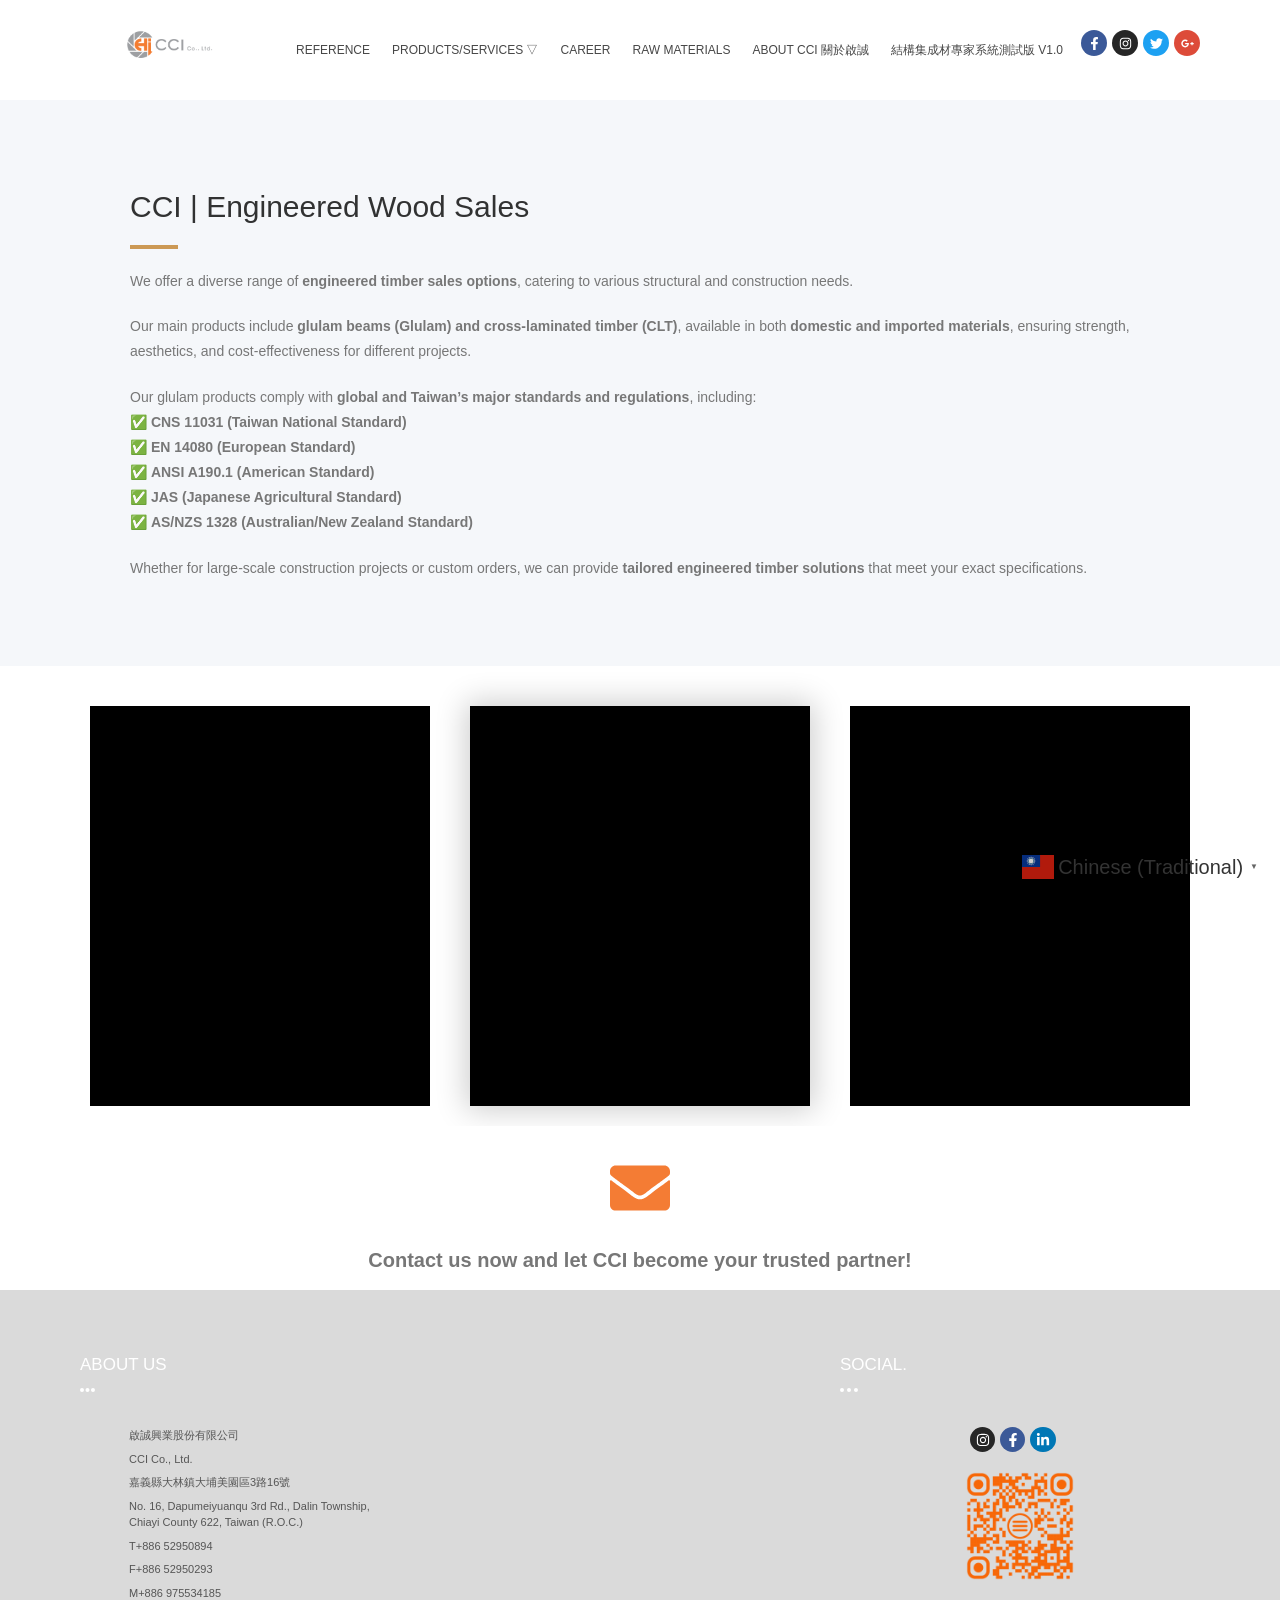
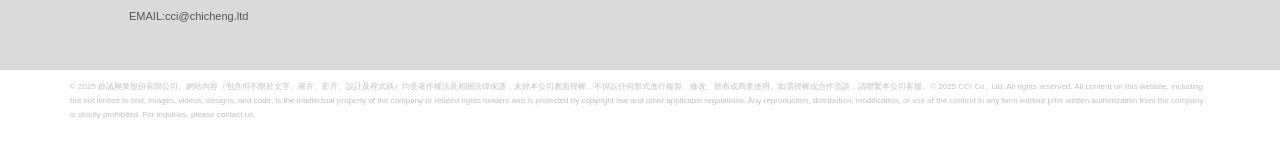
<file: engineered-wood-salesglt-clt/index.html>
<!DOCTYPE html>
<html class="html" lang="zh-TW">
<head>
	<meta charset="UTF-8">
	<link rel="profile" href="https://gmpg.org/xfn/11">

	<meta name='robots' content='index, follow, max-image-preview:large, max-snippet:-1, max-video-preview:-1' />
<meta name="viewport" content="width=device-width, initial-scale=1">
	<!-- This site is optimized with the Yoast SEO plugin v28.6 - https://yoast.com/product/yoast-seo-wordpress/ -->
	<title>Engineered Wood Sales(GLT/CLT) - 啟誠興業股份有限公司</title>
	<link rel="canonical" href="https://chicheng.ltd/engineered-wood-salesglt-clt/" />
	<meta property="og:locale" content="zh_TW" />
	<meta property="og:type" content="article" />
	<meta property="og:title" content="Engineered Wood Sales(GLT/CLT) - 啟誠興業股份有限公司" />
	<meta property="og:description" content="Facebook-f Instagram Twitter Google-plus-g CCI | Engine [&hellip;]" />
	<meta property="og:url" content="https://chicheng.ltd/engineered-wood-salesglt-clt/" />
	<meta property="og:site_name" content="啟誠興業股份有限公司" />
	<meta property="article:modified_time" content="2025-02-23T14:22:41+00:00" />
	<meta name="twitter:card" content="summary_large_image" />
	<meta name="twitter:label1" content="預估閱讀時間" />
	<meta name="twitter:data1" content="2 分鐘" />
	<script type="application/ld+json" class="yoast-schema-graph">{"@context":"https:\/\/schema.org","@graph":[{"@type":"WebPage","@id":"..\/engineered-wood-salesglt-clt\/","url":"..\/engineered-wood-salesglt-clt\/","name":"Engineered Wood Sales(GLT\/CLT) - 啟誠興業股份有限公司","isPartOf":{"@id":"..\/#website"},"datePublished":"2025-02-23T09:43:59+00:00","dateModified":"2025-02-23T14:22:41+00:00","breadcrumb":{"@id":"..\/engineered-wood-salesglt-clt\/#breadcrumb"},"inLanguage":"zh-TW","potentialAction":[{"@type":"ReadAction","target":["..\/engineered-wood-salesglt-clt\/"]}]},{"@type":"BreadcrumbList","@id":"..\/engineered-wood-salesglt-clt\/#breadcrumb","itemListElement":[{"@type":"ListItem","position":1,"name":"Home","item":"..\/"},{"@type":"ListItem","position":2,"name":"Engineered Wood Sales(GLT\/CLT)"}]},{"@type":"WebSite","@id":"..\/#website","url":"..\/","name":"啟誠興業股份有限公司","description":"","publisher":{"@id":"..\/#organization"},"potentialAction":[{"@type":"SearchAction","target":{"@type":"EntryPoint","urlTemplate":"..\/?s={search_term_string}"},"query-input":{"@type":"PropertyValueSpecification","valueRequired":true,"valueName":"search_term_string"}}],"inLanguage":"zh-TW"},{"@type":"Organization","@id":"..\/#organization","name":"啟誠興業股份有限公司","url":"..\/","logo":{"@type":"ImageObject","inLanguage":"zh-TW","@id":"..\/#\/schema\/logo\/image\/","url":"..\/wp-content\/uploads\/2024\/12\/CCLOGO5.png","contentUrl":"..\/wp-content\/uploads\/2024\/12\/CCLOGO5.png","width":522,"height":176,"caption":"啟誠興業股份有限公司"},"image":{"@id":"..\/#\/schema\/logo\/image\/"}}]}</script>
	<!-- / Yoast SEO plugin. -->


<style id="wp-img-auto-sizes-contain-inline-css">
img:is([sizes=auto i],[sizes^="auto," i]){contain-intrinsic-size:3000px 1500px}
/*# sourceURL=wp-img-auto-sizes-contain-inline-css */
</style>
<style id="wp-emoji-styles-inline-css">

	img.wp-smiley, img.emoji {
		display: inline !important;
		border: none !important;
		box-shadow: none !important;
		height: 1em !important;
		width: 1em !important;
		margin: 0 0.07em !important;
		vertical-align: -0.1em !important;
		background: none !important;
		padding: 0 !important;
	}
/*# sourceURL=wp-emoji-styles-inline-css */
</style>
<style id="classic-theme-styles-inline-css">
/*! This file is auto-generated */
.wp-block-button__link{color:#fff;background-color:#32373c;border-radius:9999px;box-shadow:none;text-decoration:none;padding:calc(.667em + 2px) calc(1.333em + 2px);font-size:1.125em}.wp-block-file__button{background:#32373c;color:#fff;text-decoration:none}
/*# sourceURL=/wp-includes/css/classic-themes.min.css */
</style>
<link rel='stylesheet' id='coblocks-frontend-css' href='../wp-content/plugins/coblocks/dist/style-coblocks-1.css?ver=3.1.17' media='all' />
<link rel='stylesheet' id='coblocks-extensions-css' href='../wp-content/plugins/coblocks/dist/style-coblocks-extensions.css?ver=3.1.17' media='all' />
<link rel='stylesheet' id='coblocks-animation-css' href='../wp-content/plugins/coblocks/dist/style-coblocks-animation.css?ver=2677611078ee87eb3b1c' media='all' />
<style id="site-designer-shared-pattern-classes-inline-css">
/* Dark cover/section overlay + on-dark text. */
body .wp-site-blocks .is-style-overlay-dark .wp-block-cover__background { background-color: var(--wp--preset--color--base-3); color: var(--wp--preset--color--contrast-3); }
.wp-block-cover.is-style-overlay-dark .wp-block-cover__background.has-background-dim { opacity: 0.50 !important; }
:is(.wp-block-designsetgo-section, .wp-block-designsetgo-scroll-slides).is-style-overlay-dark { --dsgo-overlay-color: var(--wp--preset--color--base-3); --dsgo-overlay-opacity: 0.50; color: var(--wp--preset--color--contrast-3); }
.dsgo-image-accordion-item.is-style-overlay-dark { --dsgo-overlay-color: var(--wp--preset--color--base-3); }
.wp-block-group.has-background.is-style-overlay-dark { box-shadow: inset 0 0 0 9999px color-mix(in srgb, var(--wp--preset--color--base-3) 50%, transparent); }
body .wp-site-blocks .is-style-overlay-dark, body .wp-site-blocks .is-style-on-dark { --dsgo-text-color: var(--wp--preset--color--contrast-3); color: var(--wp--preset--color--contrast-3) !important; }
body .wp-site-blocks .is-style-overlay-dark :is(h1,h2,h3,h4,h5,h6,p,li,blockquote,cite), body .wp-site-blocks .is-style-on-dark :is(h1,h2,h3,h4,h5,h6,p,li,blockquote,cite) { color: var(--wp--preset--color--contrast-3) !important; }

/* Solid dark section background + light text. */
.is-style-bg-dark { background-color: var(--wp--preset--color--contrast); color: var(--wp--preset--color--base); }
.is-style-bg-dark a { color: var(--wp--preset--color--base); }
/*# sourceURL=site-designer-shared-pattern-classes-inline-css */
</style>
<style id="global-styles-inline-css">
:root{--wp--preset--aspect-ratio--square: 1;--wp--preset--aspect-ratio--4-3: 4/3;--wp--preset--aspect-ratio--3-4: 3/4;--wp--preset--aspect-ratio--3-2: 3/2;--wp--preset--aspect-ratio--2-3: 2/3;--wp--preset--aspect-ratio--16-9: 16/9;--wp--preset--aspect-ratio--9-16: 9/16;--wp--preset--color--black: #000000;--wp--preset--color--cyan-bluish-gray: #abb8c3;--wp--preset--color--white: #ffffff;--wp--preset--color--pale-pink: #f78da7;--wp--preset--color--vivid-red: #cf2e2e;--wp--preset--color--luminous-vivid-orange: #ff6900;--wp--preset--color--luminous-vivid-amber: #fcb900;--wp--preset--color--light-green-cyan: #7bdcb5;--wp--preset--color--vivid-green-cyan: #00d084;--wp--preset--color--pale-cyan-blue: #8ed1fc;--wp--preset--color--vivid-cyan-blue: #0693e3;--wp--preset--color--vivid-purple: #9b51e0;--wp--preset--gradient--vivid-cyan-blue-to-vivid-purple: linear-gradient(135deg,rgb(6,147,227) 0%,rgb(155,81,224) 100%);--wp--preset--gradient--light-green-cyan-to-vivid-green-cyan: linear-gradient(135deg,rgb(122,220,180) 0%,rgb(0,208,130) 100%);--wp--preset--gradient--luminous-vivid-amber-to-luminous-vivid-orange: linear-gradient(135deg,rgb(252,185,0) 0%,rgb(255,105,0) 100%);--wp--preset--gradient--luminous-vivid-orange-to-vivid-red: linear-gradient(135deg,rgb(255,105,0) 0%,rgb(207,46,46) 100%);--wp--preset--gradient--very-light-gray-to-cyan-bluish-gray: linear-gradient(135deg,rgb(238,238,238) 0%,rgb(169,184,195) 100%);--wp--preset--gradient--cool-to-warm-spectrum: linear-gradient(135deg,rgb(74,234,220) 0%,rgb(151,120,209) 20%,rgb(207,42,186) 40%,rgb(238,44,130) 60%,rgb(251,105,98) 80%,rgb(254,248,76) 100%);--wp--preset--gradient--blush-light-purple: linear-gradient(135deg,rgb(255,206,236) 0%,rgb(152,150,240) 100%);--wp--preset--gradient--blush-bordeaux: linear-gradient(135deg,rgb(254,205,165) 0%,rgb(254,45,45) 50%,rgb(107,0,62) 100%);--wp--preset--gradient--luminous-dusk: linear-gradient(135deg,rgb(255,203,112) 0%,rgb(199,81,192) 50%,rgb(65,88,208) 100%);--wp--preset--gradient--pale-ocean: linear-gradient(135deg,rgb(255,245,203) 0%,rgb(182,227,212) 50%,rgb(51,167,181) 100%);--wp--preset--gradient--electric-grass: linear-gradient(135deg,rgb(202,248,128) 0%,rgb(113,206,126) 100%);--wp--preset--gradient--midnight: linear-gradient(135deg,rgb(2,3,129) 0%,rgb(40,116,252) 100%);--wp--preset--font-size--small: 13px;--wp--preset--font-size--medium: 20px;--wp--preset--font-size--large: 36px;--wp--preset--font-size--x-large: 42px;--wp--preset--spacing--20: 0.44rem;--wp--preset--spacing--30: 0.67rem;--wp--preset--spacing--40: 1rem;--wp--preset--spacing--50: 1.5rem;--wp--preset--spacing--60: 2.25rem;--wp--preset--spacing--70: 3.38rem;--wp--preset--spacing--80: 5.06rem;--wp--preset--shadow--natural: 6px 6px 9px rgba(0, 0, 0, 0.2);--wp--preset--shadow--deep: 12px 12px 50px rgba(0, 0, 0, 0.4);--wp--preset--shadow--sharp: 6px 6px 0px rgba(0, 0, 0, 0.2);--wp--preset--shadow--outlined: 6px 6px 0px -3px rgb(255, 255, 255), 6px 6px rgb(0, 0, 0);--wp--preset--shadow--crisp: 6px 6px 0px rgb(0, 0, 0);}.wp-block-button{--wp--preset--dimension--25: 25%;--wp--preset--dimension--50: 50%;--wp--preset--dimension--75: 75%;--wp--preset--dimension--100: 100%;}:where(body) { margin: 0; }:where(.is-layout-flex){gap: 0.5em;}:where(.is-layout-grid){gap: 0.5em;}body .is-layout-flex{display: flex;}.is-layout-flex{flex-wrap: wrap;align-items: center;}.is-layout-flex > :is(*, div){margin: 0;}body .is-layout-grid{display: grid;}.is-layout-grid > :is(*, div){margin: 0;}body{padding-top: 0px;padding-right: 0px;padding-bottom: 0px;padding-left: 0px;}:root :where(.wp-element-button, .wp-block-button__link){background-color: #32373c;border-width: 0;color: #fff;font-family: inherit;font-size: inherit;font-style: inherit;font-weight: inherit;letter-spacing: inherit;line-height: inherit;padding-top: calc(0.667em + 2px);padding-right: calc(1.333em + 2px);padding-bottom: calc(0.667em + 2px);padding-left: calc(1.333em + 2px);text-decoration: none;text-transform: inherit;}.has-black-color{color: var(--wp--preset--color--black) !important;}.has-cyan-bluish-gray-color{color: var(--wp--preset--color--cyan-bluish-gray) !important;}.has-white-color{color: var(--wp--preset--color--white) !important;}.has-pale-pink-color{color: var(--wp--preset--color--pale-pink) !important;}.has-vivid-red-color{color: var(--wp--preset--color--vivid-red) !important;}.has-luminous-vivid-orange-color{color: var(--wp--preset--color--luminous-vivid-orange) !important;}.has-luminous-vivid-amber-color{color: var(--wp--preset--color--luminous-vivid-amber) !important;}.has-light-green-cyan-color{color: var(--wp--preset--color--light-green-cyan) !important;}.has-vivid-green-cyan-color{color: var(--wp--preset--color--vivid-green-cyan) !important;}.has-pale-cyan-blue-color{color: var(--wp--preset--color--pale-cyan-blue) !important;}.has-vivid-cyan-blue-color{color: var(--wp--preset--color--vivid-cyan-blue) !important;}.has-vivid-purple-color{color: var(--wp--preset--color--vivid-purple) !important;}.has-black-background-color{background-color: var(--wp--preset--color--black) !important;}.has-cyan-bluish-gray-background-color{background-color: var(--wp--preset--color--cyan-bluish-gray) !important;}.has-white-background-color{background-color: var(--wp--preset--color--white) !important;}.has-pale-pink-background-color{background-color: var(--wp--preset--color--pale-pink) !important;}.has-vivid-red-background-color{background-color: var(--wp--preset--color--vivid-red) !important;}.has-luminous-vivid-orange-background-color{background-color: var(--wp--preset--color--luminous-vivid-orange) !important;}.has-luminous-vivid-amber-background-color{background-color: var(--wp--preset--color--luminous-vivid-amber) !important;}.has-light-green-cyan-background-color{background-color: var(--wp--preset--color--light-green-cyan) !important;}.has-vivid-green-cyan-background-color{background-color: var(--wp--preset--color--vivid-green-cyan) !important;}.has-pale-cyan-blue-background-color{background-color: var(--wp--preset--color--pale-cyan-blue) !important;}.has-vivid-cyan-blue-background-color{background-color: var(--wp--preset--color--vivid-cyan-blue) !important;}.has-vivid-purple-background-color{background-color: var(--wp--preset--color--vivid-purple) !important;}.has-black-border-color{border-color: var(--wp--preset--color--black) !important;}.has-cyan-bluish-gray-border-color{border-color: var(--wp--preset--color--cyan-bluish-gray) !important;}.has-white-border-color{border-color: var(--wp--preset--color--white) !important;}.has-pale-pink-border-color{border-color: var(--wp--preset--color--pale-pink) !important;}.has-vivid-red-border-color{border-color: var(--wp--preset--color--vivid-red) !important;}.has-luminous-vivid-orange-border-color{border-color: var(--wp--preset--color--luminous-vivid-orange) !important;}.has-luminous-vivid-amber-border-color{border-color: var(--wp--preset--color--luminous-vivid-amber) !important;}.has-light-green-cyan-border-color{border-color: var(--wp--preset--color--light-green-cyan) !important;}.has-vivid-green-cyan-border-color{border-color: var(--wp--preset--color--vivid-green-cyan) !important;}.has-pale-cyan-blue-border-color{border-color: var(--wp--preset--color--pale-cyan-blue) !important;}.has-vivid-cyan-blue-border-color{border-color: var(--wp--preset--color--vivid-cyan-blue) !important;}.has-vivid-purple-border-color{border-color: var(--wp--preset--color--vivid-purple) !important;}.has-vivid-cyan-blue-to-vivid-purple-gradient-background{background: var(--wp--preset--gradient--vivid-cyan-blue-to-vivid-purple) !important;}.has-light-green-cyan-to-vivid-green-cyan-gradient-background{background: var(--wp--preset--gradient--light-green-cyan-to-vivid-green-cyan) !important;}.has-luminous-vivid-amber-to-luminous-vivid-orange-gradient-background{background: var(--wp--preset--gradient--luminous-vivid-amber-to-luminous-vivid-orange) !important;}.has-luminous-vivid-orange-to-vivid-red-gradient-background{background: var(--wp--preset--gradient--luminous-vivid-orange-to-vivid-red) !important;}.has-very-light-gray-to-cyan-bluish-gray-gradient-background{background: var(--wp--preset--gradient--very-light-gray-to-cyan-bluish-gray) !important;}.has-cool-to-warm-spectrum-gradient-background{background: var(--wp--preset--gradient--cool-to-warm-spectrum) !important;}.has-blush-light-purple-gradient-background{background: var(--wp--preset--gradient--blush-light-purple) !important;}.has-blush-bordeaux-gradient-background{background: var(--wp--preset--gradient--blush-bordeaux) !important;}.has-luminous-dusk-gradient-background{background: var(--wp--preset--gradient--luminous-dusk) !important;}.has-pale-ocean-gradient-background{background: var(--wp--preset--gradient--pale-ocean) !important;}.has-electric-grass-gradient-background{background: var(--wp--preset--gradient--electric-grass) !important;}.has-midnight-gradient-background{background: var(--wp--preset--gradient--midnight) !important;}.has-small-font-size{font-size: var(--wp--preset--font-size--small) !important;}.has-medium-font-size{font-size: var(--wp--preset--font-size--medium) !important;}.has-large-font-size{font-size: var(--wp--preset--font-size--large) !important;}.has-x-large-font-size{font-size: var(--wp--preset--font-size--x-large) !important;}
:root :where(.wp-block-icon svg){width: 24px;}
:where(.wp-block-gallery.is-layout-flex){gap: var( --wp--style--gallery-gap-default, var( --gallery-block--gutter-size, var( --wp--style--block-gap, 0.5em ) ) );}:where(.wp-block-gallery.is-layout-grid){gap: var( --wp--style--gallery-gap-default, var( --gallery-block--gutter-size, var( --wp--style--block-gap, 0.5em ) ) );}
:where(.wp-block-latest-posts.is-layout-flex){gap: 1.25em;}:where(.wp-block-latest-posts.is-layout-grid){gap: 1.25em;}
:where(.wp-block-post-template.is-layout-flex){gap: 1.25em;}:where(.wp-block-post-template.is-layout-grid){gap: 1.25em;}
:where(.wp-block-term-template.is-layout-flex){gap: 1.25em;}:where(.wp-block-term-template.is-layout-grid){gap: 1.25em;}
:where(.wp-block-columns.is-layout-flex){gap: 2em;}:where(.wp-block-columns.is-layout-grid){gap: 2em;}
:root :where(.wp-block-pullquote){font-size: 1.5em;line-height: 1.6;}
/*# sourceURL=global-styles-inline-css */
</style>
<link rel='stylesheet' id='wp-theme-css' href='../wp-includes/css/dist/theme/design-tokens.min.css?ver=7.1.3' media='all' />
<link rel='stylesheet' id='wp-components-css' href='../wp-includes/css/dist/components/style.min.css?ver=7.1.3' media='all' />
<link rel='stylesheet' id='godaddy-styles-css' href='../wp-content/mu-plugins/vendor/wpex/godaddy-launch/includes/Dependencies/GoDaddy/Styles/build/latest.css?ver=2.0.2' media='all' />
<link rel='stylesheet' id='font-awesome-css' href='../wp-content/themes/oceanwp/assets/fonts/fontawesome/css/all.min.css?ver=6.7.2' media='all' />
<link rel='stylesheet' id='simple-line-icons-css' href='../wp-content/themes/oceanwp/assets/css/third/simple-line-icons.min.css?ver=2.4.0' media='all' />
<link rel='stylesheet' id='oceanwp-style-css' href='../wp-content/themes/oceanwp/assets/css/style.min.css?ver=4.2.7' media='all' />
<link rel='stylesheet' id='elementor-frontend-css' href='../wp-content/plugins/elementor/assets/css/frontend.min.css?ver=4.3.4' media='all' />
<link rel='stylesheet' id='widget-image-css' href='../wp-content/plugins/elementor/assets/css/widget-image.min.css?ver=4.3.4' media='all' />
<link rel='stylesheet' id='widget-nav-menu-css' href='../wp-content/plugins/elementor-pro/assets/css/widget-nav-menu.min.css?ver=4.3.1' media='all' />
<link rel='stylesheet' id='swiper-css' href='../wp-content/plugins/elementor/assets/lib/swiper/v8/css/swiper.min.css?ver=8.4.5' media='all' />
<link rel='stylesheet' id='e-swiper-css' href='../wp-content/plugins/elementor/assets/css/conditionals/e-swiper.min.css?ver=4.3.4' media='all' />
<link rel='stylesheet' id='e-animation-shrink-css' href='../wp-content/plugins/elementor/assets/lib/animations/styles/e-animation-shrink.min.css?ver=4.3.4' media='all' />
<link rel='stylesheet' id='widget-social-icons-css' href='../wp-content/plugins/elementor/assets/css/widget-social-icons.min.css?ver=4.3.4' media='all' />
<link rel='stylesheet' id='e-apple-webkit-css' href='../wp-content/plugins/elementor/assets/css/conditionals/apple-webkit.min.css?ver=4.3.4' media='all' />
<link rel='stylesheet' id='e-animation-fadeIn-css' href='../wp-content/plugins/elementor/assets/lib/animations/styles/fadeIn.min.css?ver=4.3.4' media='all' />
<link rel='stylesheet' id='widget-heading-css' href='../wp-content/plugins/elementor/assets/css/widget-heading.min.css?ver=4.3.4' media='all' />
<link rel='stylesheet' id='widget-divider-css' href='../wp-content/plugins/elementor/assets/css/widget-divider.min.css?ver=4.3.4' media='all' />
<link rel='stylesheet' id='elementor-post-84-css' href='../wp-content/uploads/elementor/css/post-84.css?ver=1791613551' media='all' />
<link rel='stylesheet' id='widget-flip-box-css' href='../wp-content/plugins/elementor-pro/assets/css/widget-flip-box.min.css?ver=4.3.1' media='all' />
<link rel='stylesheet' id='elementor-post-1328-css' href='../wp-content/uploads/elementor/css/post-1328.css?ver=1791649140' media='all' />
<link rel='stylesheet' id='elementor-post-872-css' href='../wp-content/uploads/elementor/css/post-872.css?ver=1791613552' media='all' />
<link rel='stylesheet' id='elementor-post-843-css' href='../wp-content/uploads/elementor/css/post-843.css?ver=1791613552' media='all' />
<link rel='stylesheet' id='oe-widgets-style-css' href='../wp-content/plugins/ocean-extra/assets/css/widgets.css?ver=7.1.3' media='all' />
<link rel='stylesheet' id='elementor-gf-local-roboto-css' href='../wp-content/uploads/elementor/google-fonts/css/roboto.css?ver=1742232376' media='all' />
<link rel='stylesheet' id='elementor-gf-local-robotoslab-css' href='../wp-content/uploads/elementor/google-fonts/css/robotoslab.css?ver=1742232380' media='all' />
<link rel='stylesheet' id='elementor-gf-local-rubik-css' href='../wp-content/uploads/elementor/google-fonts/css/rubik.css?ver=1742232396' media='all' />
<link rel='stylesheet' id='elementor-gf-local-josefinsans-css' href='../wp-content/uploads/elementor/google-fonts/css/josefinsans.css?ver=1742326256' media='all' />
<link rel='stylesheet' id='elementor-gf-local-robotomono-css' href='../wp-content/uploads/elementor/google-fonts/css/robotomono.css?ver=1742232385' media='all' />
<link rel='stylesheet' id='elementor-gf-local-syne-css' href='../wp-content/uploads/elementor/google-fonts/css/syne.css?ver=1742232397' media='all' />
<script id="jquery-core-js" src="../wp-includes/js/jquery/jquery.min.js?ver=3.7.1"></script>
<script id="jquery-migrate-js" src="../wp-includes/js/jquery/jquery-migrate.min.js?ver=3.4.1"></script>
<meta name="generator" content="WordPress 7.1.3" />
<meta name="generator" content="Elementor 4.3.4; features: e_font_icon_svg, additional_custom_breakpoints; settings: css_print_method-external, google_font-enabled, font_display-swap">
			<style>
				.e-con.e-parent:nth-of-type(n+4):not(.e-lazyloaded):not(.e-no-lazyload),
				.e-con.e-parent:nth-of-type(n+4):not(.e-lazyloaded):not(.e-no-lazyload) * {
					background-image: none !important;
				}
				@media screen and (max-height: 1024px) {
					.e-con.e-parent:nth-of-type(n+3):not(.e-lazyloaded):not(.e-no-lazyload),
					.e-con.e-parent:nth-of-type(n+3):not(.e-lazyloaded):not(.e-no-lazyload) * {
						background-image: none !important;
					}
				}
				@media screen and (max-height: 640px) {
					.e-con.e-parent:nth-of-type(n+2):not(.e-lazyloaded):not(.e-no-lazyload),
					.e-con.e-parent:nth-of-type(n+2):not(.e-lazyloaded):not(.e-no-lazyload) * {
						background-image: none !important;
					}
				}
			</style>
			<link rel="icon" href="../wp-content/uploads/2024/12/啟誠純LOGO_0205-2-100x100.png" sizes="32x32" />
<link rel="icon" href="../wp-content/uploads/2024/12/啟誠純LOGO_0205-2.png" sizes="192x192" />
<link rel="apple-touch-icon" href="../wp-content/uploads/2024/12/啟誠純LOGO_0205-2.png" />
<meta name="msapplication-TileImage" content="../wp-content/uploads/2024/12/啟誠純LOGO_0205-2.png" />
<style id="wp-site-designer-contrast-fallback"> .wp-block-group:not([data-dsgo-inline-bg]),.wp-block-column:not([data-dsgo-inline-bg]),.wp-block-columns:not([data-dsgo-inline-bg]){--dsgo-text-color:initial;} :is(.wp-block-designsetgo-section,.wp-block-group,.wp-block-column).has-background:not([class*="-background-color"]):not(.has-text-color):not(.is-style-footer-section):not(.is-style-header-section),.wp-block-cover:not(.has-text-color){color:var(--wp--preset--color--contrast-3) !important;--dsgo-text-color:var(--wp--preset--color--contrast-3);} body .wp-site-blocks :is(:is(.wp-block-designsetgo-section,.wp-block-group,.wp-block-column).has-background:not([class*="-background-color"]):not(.has-text-color):not(.is-style-footer-section):not(.is-style-header-section),.wp-block-cover) h1:not(.has-text-color):where(:not(.elementor *):not([data-elementor-type] *)),body .wp-site-blocks :is(:is(.wp-block-designsetgo-section,.wp-block-group,.wp-block-column).has-background:not([class*="-background-color"]):not(.has-text-color):not(.is-style-footer-section):not(.is-style-header-section),.wp-block-cover) h2:not(.has-text-color):where(:not(.elementor *):not([data-elementor-type] *)),body .wp-site-blocks :is(:is(.wp-block-designsetgo-section,.wp-block-group,.wp-block-column).has-background:not([class*="-background-color"]):not(.has-text-color):not(.is-style-footer-section):not(.is-style-header-section),.wp-block-cover) h3:not(.has-text-color):where(:not(.elementor *):not([data-elementor-type] *)),body .wp-site-blocks :is(:is(.wp-block-designsetgo-section,.wp-block-group,.wp-block-column).has-background:not([class*="-background-color"]):not(.has-text-color):not(.is-style-footer-section):not(.is-style-header-section),.wp-block-cover) h4:not(.has-text-color):where(:not(.elementor *):not([data-elementor-type] *)),body .wp-site-blocks :is(:is(.wp-block-designsetgo-section,.wp-block-group,.wp-block-column).has-background:not([class*="-background-color"]):not(.has-text-color):not(.is-style-footer-section):not(.is-style-header-section),.wp-block-cover) h5:not(.has-text-color):where(:not(.elementor *):not([data-elementor-type] *)),body .wp-site-blocks :is(:is(.wp-block-designsetgo-section,.wp-block-group,.wp-block-column).has-background:not([class*="-background-color"]):not(.has-text-color):not(.is-style-footer-section):not(.is-style-header-section),.wp-block-cover) h6:not(.has-text-color):where(:not(.elementor *):not([data-elementor-type] *)),body .wp-site-blocks :is(:is(.wp-block-designsetgo-section,.wp-block-group,.wp-block-column).has-background:not([class*="-background-color"]):not(.has-text-color):not(.is-style-footer-section):not(.is-style-header-section),.wp-block-cover) p:not(.has-text-color):where(:not(.elementor *):not([data-elementor-type] *)),body .wp-site-blocks :is(:is(.wp-block-designsetgo-section,.wp-block-group,.wp-block-column).has-background:not([class*="-background-color"]):not(.has-text-color):not(.is-style-footer-section):not(.is-style-header-section),.wp-block-cover) a:where(:not(.wp-element-button):not(.wp-block-social-link-anchor)):not(.has-text-color):where(:not(.elementor *):not([data-elementor-type] *)),body .wp-site-blocks :is(:is(.wp-block-designsetgo-section,.wp-block-group,.wp-block-column).has-background:not([class*="-background-color"]):not(.has-text-color):not(.is-style-footer-section):not(.is-style-header-section),.wp-block-cover) .wp-element-caption:not(.has-text-color):where(:not(.elementor *):not([data-elementor-type] *)){color:var(--dsgo-text-color,inherit) !important;} body .wp-site-blocks :is(.wp-block-designsetgo-section,.wp-block-group,.wp-block-column)[data-dsgo-inline-bg] .wp-block-button:is([class*="is-style-outline"],[class*="is-style-secondary"]) .wp-element-button{color:var(--dsgo-text-color,inherit) !important;border-color:currentColor !important;}body .wp-site-blocks :is(.wp-block-designsetgo-section,.wp-block-group,.wp-block-column)[data-dsgo-inline-bg] .wp-block-button:is([class*="is-style-outline"],[class*="is-style-secondary"]) .wp-element-button:hover{opacity:0.75;} body .wp-site-blocks [data-dsgo-inline-bg] h1:not(.has-text-color):where(:not(.elementor *):not([data-elementor-type] *)),body .wp-site-blocks [data-dsgo-inline-bg] h2:not(.has-text-color):where(:not(.elementor *):not([data-elementor-type] *)),body .wp-site-blocks [data-dsgo-inline-bg] h3:not(.has-text-color):where(:not(.elementor *):not([data-elementor-type] *)),body .wp-site-blocks [data-dsgo-inline-bg] h4:not(.has-text-color):where(:not(.elementor *):not([data-elementor-type] *)),body .wp-site-blocks [data-dsgo-inline-bg] h5:not(.has-text-color):where(:not(.elementor *):not([data-elementor-type] *)),body .wp-site-blocks [data-dsgo-inline-bg] h6:not(.has-text-color):where(:not(.elementor *):not([data-elementor-type] *)),body .wp-site-blocks [data-dsgo-inline-bg] p:not(.has-text-color):where(:not(.elementor *):not([data-elementor-type] *)),body .wp-site-blocks [data-dsgo-inline-bg] a:where(:not(.wp-element-button):not(.wp-block-social-link-anchor)):not(.has-text-color):where(:not(.elementor *):not([data-elementor-type] *)),body .wp-site-blocks [data-dsgo-inline-bg] .wp-element-caption:not(.has-text-color):where(:not(.elementor *):not([data-elementor-type] *)){color:var(--dsgo-text-color,inherit) !important;} .wp-block-designsetgo-section.has-background:not([data-dsgo-inline-bg]):not(.has-text-color){color:var(--wp--preset--color--contrast);--dsgo-text-color:var(--wp--preset--color--contrast);} :is(.wp-block-group,.wp-block-column).is-style-section-1:not(:is(.has-white-background-color,.has-black-background-color)),.has-background:is(.wp-block-group,.wp-block-column).is-style-section-1:not(:is(.has-white-background-color,.has-black-background-color)),.has-text-color:is(.wp-block-group,.wp-block-column).is-style-section-1:not(:is(.has-white-background-color,.has-black-background-color)){background-color:var(--wp--preset--color--accent-5);color:var(--wp--preset--color--contrast);} body .wp-site-blocks :is(.wp-block-group,.wp-block-column).is-style-section-1:not(:is(.has-white-background-color,.has-black-background-color)) h1:where(:not(.elementor *):not([data-elementor-type] *)),body .wp-site-blocks :is(.wp-block-group,.wp-block-column).is-style-section-1:not(:is(.has-white-background-color,.has-black-background-color)) h2:where(:not(.elementor *):not([data-elementor-type] *)),body .wp-site-blocks :is(.wp-block-group,.wp-block-column).is-style-section-1:not(:is(.has-white-background-color,.has-black-background-color)) h3:where(:not(.elementor *):not([data-elementor-type] *)),body .wp-site-blocks :is(.wp-block-group,.wp-block-column).is-style-section-1:not(:is(.has-white-background-color,.has-black-background-color)) h4:where(:not(.elementor *):not([data-elementor-type] *)),body .wp-site-blocks :is(.wp-block-group,.wp-block-column).is-style-section-1:not(:is(.has-white-background-color,.has-black-background-color)) h5:where(:not(.elementor *):not([data-elementor-type] *)),body .wp-site-blocks :is(.wp-block-group,.wp-block-column).is-style-section-1:not(:is(.has-white-background-color,.has-black-background-color)) h6:where(:not(.elementor *):not([data-elementor-type] *)),body .wp-site-blocks :is(.wp-block-group,.wp-block-column).is-style-section-1:not(:is(.has-white-background-color,.has-black-background-color)) p:where(:not(.elementor *):not([data-elementor-type] *)),body .wp-site-blocks :is(.wp-block-group,.wp-block-column).is-style-section-1:not(:is(.has-white-background-color,.has-black-background-color)) a:where(:not(.wp-element-button):not(.wp-block-social-link-anchor)):where(:not(.elementor *):not([data-elementor-type] *)),body .wp-site-blocks :is(.wp-block-group,.wp-block-column).is-style-section-1:not(:is(.has-white-background-color,.has-black-background-color)) .wp-element-caption:where(:not(.elementor *):not([data-elementor-type] *)){color:var(--wp--preset--color--contrast);} :is(.wp-block-group,.wp-block-column).is-style-section-2:not(:is(.has-white-background-color,.has-black-background-color)),.has-background:is(.wp-block-group,.wp-block-column).is-style-section-2:not(:is(.has-white-background-color,.has-black-background-color)),.has-text-color:is(.wp-block-group,.wp-block-column).is-style-section-2:not(:is(.has-white-background-color,.has-black-background-color)){background-color:var(--wp--preset--color--accent-2);color:var(--wp--preset--color--contrast);} body .wp-site-blocks :is(.wp-block-group,.wp-block-column).is-style-section-2:not(:is(.has-white-background-color,.has-black-background-color)) h1:where(:not(.elementor *):not([data-elementor-type] *)),body .wp-site-blocks :is(.wp-block-group,.wp-block-column).is-style-section-2:not(:is(.has-white-background-color,.has-black-background-color)) h2:where(:not(.elementor *):not([data-elementor-type] *)),body .wp-site-blocks :is(.wp-block-group,.wp-block-column).is-style-section-2:not(:is(.has-white-background-color,.has-black-background-color)) h3:where(:not(.elementor *):not([data-elementor-type] *)),body .wp-site-blocks :is(.wp-block-group,.wp-block-column).is-style-section-2:not(:is(.has-white-background-color,.has-black-background-color)) h4:where(:not(.elementor *):not([data-elementor-type] *)),body .wp-site-blocks :is(.wp-block-group,.wp-block-column).is-style-section-2:not(:is(.has-white-background-color,.has-black-background-color)) h5:where(:not(.elementor *):not([data-elementor-type] *)),body .wp-site-blocks :is(.wp-block-group,.wp-block-column).is-style-section-2:not(:is(.has-white-background-color,.has-black-background-color)) h6:where(:not(.elementor *):not([data-elementor-type] *)),body .wp-site-blocks :is(.wp-block-group,.wp-block-column).is-style-section-2:not(:is(.has-white-background-color,.has-black-background-color)) p:where(:not(.elementor *):not([data-elementor-type] *)),body .wp-site-blocks :is(.wp-block-group,.wp-block-column).is-style-section-2:not(:is(.has-white-background-color,.has-black-background-color)) a:where(:not(.wp-element-button):not(.wp-block-social-link-anchor)):where(:not(.elementor *):not([data-elementor-type] *)),body .wp-site-blocks :is(.wp-block-group,.wp-block-column).is-style-section-2:not(:is(.has-white-background-color,.has-black-background-color)) .wp-element-caption:where(:not(.elementor *):not([data-elementor-type] *)){color:var(--wp--preset--color--contrast);} :is(.wp-block-group,.wp-block-column).is-style-section-3:not(:is(.has-white-background-color,.has-black-background-color)),.has-background:is(.wp-block-group,.wp-block-column).is-style-section-3:not(:is(.has-white-background-color,.has-black-background-color)),.has-text-color:is(.wp-block-group,.wp-block-column).is-style-section-3:not(:is(.has-white-background-color,.has-black-background-color)){background-color:var(--wp--preset--color--accent-1);color:var(--wp--preset--color--contrast);} body .wp-site-blocks :is(.wp-block-group,.wp-block-column).is-style-section-3:not(:is(.has-white-background-color,.has-black-background-color)) h1:where(:not(.elementor *):not([data-elementor-type] *)),body .wp-site-blocks :is(.wp-block-group,.wp-block-column).is-style-section-3:not(:is(.has-white-background-color,.has-black-background-color)) h2:where(:not(.elementor *):not([data-elementor-type] *)),body .wp-site-blocks :is(.wp-block-group,.wp-block-column).is-style-section-3:not(:is(.has-white-background-color,.has-black-background-color)) h3:where(:not(.elementor *):not([data-elementor-type] *)),body .wp-site-blocks :is(.wp-block-group,.wp-block-column).is-style-section-3:not(:is(.has-white-background-color,.has-black-background-color)) h4:where(:not(.elementor *):not([data-elementor-type] *)),body .wp-site-blocks :is(.wp-block-group,.wp-block-column).is-style-section-3:not(:is(.has-white-background-color,.has-black-background-color)) h5:where(:not(.elementor *):not([data-elementor-type] *)),body .wp-site-blocks :is(.wp-block-group,.wp-block-column).is-style-section-3:not(:is(.has-white-background-color,.has-black-background-color)) h6:where(:not(.elementor *):not([data-elementor-type] *)),body .wp-site-blocks :is(.wp-block-group,.wp-block-column).is-style-section-3:not(:is(.has-white-background-color,.has-black-background-color)) p:where(:not(.elementor *):not([data-elementor-type] *)),body .wp-site-blocks :is(.wp-block-group,.wp-block-column).is-style-section-3:not(:is(.has-white-background-color,.has-black-background-color)) a:where(:not(.wp-element-button):not(.wp-block-social-link-anchor)):where(:not(.elementor *):not([data-elementor-type] *)),body .wp-site-blocks :is(.wp-block-group,.wp-block-column).is-style-section-3:not(:is(.has-white-background-color,.has-black-background-color)) .wp-element-caption:where(:not(.elementor *):not([data-elementor-type] *)){color:var(--wp--preset--color--contrast);} :is(.wp-block-group,.wp-block-column).is-style-section-4:not(:is(.has-white-background-color,.has-black-background-color)),.has-background:is(.wp-block-group,.wp-block-column).is-style-section-4:not(:is(.has-white-background-color,.has-black-background-color)),.has-text-color:is(.wp-block-group,.wp-block-column).is-style-section-4:not(:is(.has-white-background-color,.has-black-background-color)){background-color:var(--wp--preset--color--accent-3);color:var(--wp--preset--color--accent-2);} body .wp-site-blocks :is(.wp-block-group,.wp-block-column).is-style-section-4:not(:is(.has-white-background-color,.has-black-background-color)) h1:where(:not(.elementor *):not([data-elementor-type] *)),body .wp-site-blocks :is(.wp-block-group,.wp-block-column).is-style-section-4:not(:is(.has-white-background-color,.has-black-background-color)) h2:where(:not(.elementor *):not([data-elementor-type] *)),body .wp-site-blocks :is(.wp-block-group,.wp-block-column).is-style-section-4:not(:is(.has-white-background-color,.has-black-background-color)) h3:where(:not(.elementor *):not([data-elementor-type] *)),body .wp-site-blocks :is(.wp-block-group,.wp-block-column).is-style-section-4:not(:is(.has-white-background-color,.has-black-background-color)) h4:where(:not(.elementor *):not([data-elementor-type] *)),body .wp-site-blocks :is(.wp-block-group,.wp-block-column).is-style-section-4:not(:is(.has-white-background-color,.has-black-background-color)) h5:where(:not(.elementor *):not([data-elementor-type] *)),body .wp-site-blocks :is(.wp-block-group,.wp-block-column).is-style-section-4:not(:is(.has-white-background-color,.has-black-background-color)) h6:where(:not(.elementor *):not([data-elementor-type] *)),body .wp-site-blocks :is(.wp-block-group,.wp-block-column).is-style-section-4:not(:is(.has-white-background-color,.has-black-background-color)) p:where(:not(.elementor *):not([data-elementor-type] *)),body .wp-site-blocks :is(.wp-block-group,.wp-block-column).is-style-section-4:not(:is(.has-white-background-color,.has-black-background-color)) a:where(:not(.wp-element-button):not(.wp-block-social-link-anchor)):where(:not(.elementor *):not([data-elementor-type] *)),body .wp-site-blocks :is(.wp-block-group,.wp-block-column).is-style-section-4:not(:is(.has-white-background-color,.has-black-background-color)) .wp-element-caption:where(:not(.elementor *):not([data-elementor-type] *)){color:var(--wp--preset--color--accent-2);} :is(.wp-block-group,.wp-block-column).is-style-section-5:not(:is(.has-white-background-color,.has-black-background-color)),.has-background:is(.wp-block-group,.wp-block-column).is-style-section-5:not(:is(.has-white-background-color,.has-black-background-color)),.has-text-color:is(.wp-block-group,.wp-block-column).is-style-section-5:not(:is(.has-white-background-color,.has-black-background-color)){background-color:var(--wp--preset--color--contrast);color:var(--wp--preset--color--base);} body .wp-site-blocks :is(.wp-block-group,.wp-block-column).is-style-section-5:not(:is(.has-white-background-color,.has-black-background-color)) h1:where(:not(.elementor *):not([data-elementor-type] *)),body .wp-site-blocks :is(.wp-block-group,.wp-block-column).is-style-section-5:not(:is(.has-white-background-color,.has-black-background-color)) h2:where(:not(.elementor *):not([data-elementor-type] *)),body .wp-site-blocks :is(.wp-block-group,.wp-block-column).is-style-section-5:not(:is(.has-white-background-color,.has-black-background-color)) h3:where(:not(.elementor *):not([data-elementor-type] *)),body .wp-site-blocks :is(.wp-block-group,.wp-block-column).is-style-section-5:not(:is(.has-white-background-color,.has-black-background-color)) h4:where(:not(.elementor *):not([data-elementor-type] *)),body .wp-site-blocks :is(.wp-block-group,.wp-block-column).is-style-section-5:not(:is(.has-white-background-color,.has-black-background-color)) h5:where(:not(.elementor *):not([data-elementor-type] *)),body .wp-site-blocks :is(.wp-block-group,.wp-block-column).is-style-section-5:not(:is(.has-white-background-color,.has-black-background-color)) h6:where(:not(.elementor *):not([data-elementor-type] *)),body .wp-site-blocks :is(.wp-block-group,.wp-block-column).is-style-section-5:not(:is(.has-white-background-color,.has-black-background-color)) p:where(:not(.elementor *):not([data-elementor-type] *)),body .wp-site-blocks :is(.wp-block-group,.wp-block-column).is-style-section-5:not(:is(.has-white-background-color,.has-black-background-color)) a:where(:not(.wp-element-button):not(.wp-block-social-link-anchor)):where(:not(.elementor *):not([data-elementor-type] *)),body .wp-site-blocks :is(.wp-block-group,.wp-block-column).is-style-section-5:not(:is(.has-white-background-color,.has-black-background-color)) .wp-element-caption:where(:not(.elementor *):not([data-elementor-type] *)){color:var(--wp--preset--color--base);}   body .wp-site-blocks input:not([type="submit"]):not([type="button"]):not([type="reset"]):not([type="checkbox"]):not([type="radio"]):not([type="file"]):not([type="image"]):not([type="hidden"]),body .wp-site-blocks textarea,body .wp-site-blocks select{background-color:var(--wp--preset--color--base);color:var(--wp--preset--color--contrast);border:1px solid color-mix(in srgb, var(--wp--preset--color--contrast) 30%, transparent);} .wp-site-blocks input[type="submit"]:not(.wp-element-button),.wp-site-blocks button[type="submit"]:not(.wp-element-button){background-color:var(--wp--preset--color--accent-2);color:var(--wp--preset--color--base);border-width:0;padding:12px 30px;font-family:inherit;font-size:var(--wp--preset--font-size--medium, 1rem);line-height:inherit;cursor:pointer;}</style>
<style id="wp-custom-css">
/** Start Block Kit CSS:144-3-3a7d335f39a8579c20cdf02f8d462582 **/.envato-block__preview{overflow:visible}/* Envato Kit 141 Custom Styles - Applied to the element under Advanced */.elementor-headline-animation-type-drop-in .elementor-headline-dynamic-wrapper{text-align:center}.envato-kit-141-top-0 h1,.envato-kit-141-top-0 h2,.envato-kit-141-top-0 h3,.envato-kit-141-top-0 h4,.envato-kit-141-top-0 h5,.envato-kit-141-top-0 h6,.envato-kit-141-top-0 p{margin-top:0}.envato-kit-141-newsletter-inline .elementor-field-textual.elementor-size-md{padding-left:1.5rem;padding-right:1.5rem}.envato-kit-141-bottom-0 p{margin-bottom:0}.envato-kit-141-bottom-8 .elementor-price-list .elementor-price-list-item .elementor-price-list-header{margin-bottom:.5rem}.envato-kit-141.elementor-widget-testimonial-carousel.elementor-pagination-type-bullets .swiper-container{padding-bottom:52px}.envato-kit-141-display-inline{display:inline-block}.envato-kit-141 .elementor-slick-slider ul.slick-dots{bottom:-40px}/** End Block Kit CSS:144-3-3a7d335f39a8579c20cdf02f8d462582 **//** Start Block Kit CSS:135-3-c665d4805631b9a8bf464e65129b2f58 **/.envato-block__preview{overflow:visible}/** End Block Kit CSS:135-3-c665d4805631b9a8bf464e65129b2f58 **//** Start Block Kit CSS:136-3-fc37602abad173a9d9d95d89bbe6bb80 **/.envato-block__preview{overflow:visible !important}/** End Block Kit CSS:136-3-fc37602abad173a9d9d95d89bbe6bb80 **//** Start Block Kit CSS:71-3-d415519effd9e11f35d2438c58ea7ebf **/.envato-block__preview{overflow:visible}/** End Block Kit CSS:71-3-d415519effd9e11f35d2438c58ea7ebf **//** Start Block Kit CSS:141-3-1d55f1e76be9fb1a8d9de88accbe962f **/.envato-kit-138-bracket .elementor-widget-container >*:before{content:"[";color:#ffab00;display:inline-block;margin-right:4px;line-height:1em;position:relative;top:-1px}.envato-kit-138-bracket .elementor-widget-container >*:after{content:"]";color:#ffab00;display:inline-block;margin-left:4px;line-height:1em;position:relative;top:-1px}/** End Block Kit CSS:141-3-1d55f1e76be9fb1a8d9de88accbe962f **//** Start Block Kit CSS:142-3-a175df65179b9ef6a5ca9f1b2c0202b9 **/.envato-block__preview{overflow:visible}/* Border Radius */.envato-kit-139-accordion .elementor-widget-container{border-radius:10px !important}.envato-kit-139-map iframe,.envato-kit-139-slider .slick-slide,.envato-kit-139-flipbox .elementor-flip-box div{border-radius:10px !important}/** End Block Kit CSS:142-3-a175df65179b9ef6a5ca9f1b2c0202b9 **//** Start Block Kit CSS:69-3-4f8cfb8a1a68ec007f2be7a02bdeadd9 **/.envato-kit-66-menu .e--pointer-framed .elementor-item:before{border-radius:1px}.envato-kit-66-subscription-form .elementor-form-fields-wrapper{position:relative}.envato-kit-66-subscription-form .elementor-form-fields-wrapper .elementor-field-type-submit{position:static}.envato-kit-66-subscription-form .elementor-form-fields-wrapper .elementor-field-type-submit button{position:absolute;top:50%;right:6px;transform:translate(0,-50%);-moz-transform:translate(0,-50%);-webmit-transform:translate(0,-50%)}.envato-kit-66-testi-slider .elementor-testimonial__footer{margin-top:-60px !important;z-index:99;position:relative}.envato-kit-66-featured-slider .elementor-slides .slick-prev{width:50px;height:50px;background-color:#ffffff !important;transform:rotate(45deg);-moz-transform:rotate(45deg);-webkit-transform:rotate(45deg);left:-25px !important;-webkit-box-shadow:0 1px 2px 1px rgba(0,0,0,0.32);-moz-box-shadow:0 1px 2px 1px rgba(0,0,0,0.32);box-shadow:0 1px 2px 1px rgba(0,0,0,0.32)}.envato-kit-66-featured-slider .elementor-slides .slick-prev:before{display:block;margin-top:0;margin-left:0;transform:rotate(-45deg);-moz-transform:rotate(-45deg);-webkit-transform:rotate(-45deg)}.envato-kit-66-featured-slider .elementor-slides .slick-next{width:50px;height:50px;background-color:#ffffff !important;transform:rotate(45deg);-moz-transform:rotate(45deg);-webkit-transform:rotate(45deg);right:-25px !important;-webkit-box-shadow:0 1px 2px 1px rgba(0,0,0,0.32);-moz-box-shadow:0 1px 2px 1px rgba(0,0,0,0.32);box-shadow:0 1px 2px 1px rgba(0,0,0,0.32)}.envato-kit-66-featured-slider .elementor-slides .slick-next:before{display:block;margin-top:-5px;margin-right:-5px;transform:rotate(-45deg);-moz-transform:rotate(-45deg);-webkit-transform:rotate(-45deg)}.envato-kit-66-orangetext{color:#f4511e}.envato-kit-66-countdown .elementor-countdown-label{display:inline-block !important;border:2px solid rgba(255,255,255,0.2);padding:9px 20px}/** End Block Kit CSS:69-3-4f8cfb8a1a68ec007f2be7a02bdeadd9 **/
</style>
		<style id="site-designer-logo-constraints">
			.wp-block-site-logo.is-default-size img {
				width: auto;
				height: auto;
				max-width: 180px;
				max-height: 80px;
			}
			.wp-block-site-logo img {
				height: auto;
			}
		</style>
		<!-- OceanWP CSS -->
<style type="text/css">
/* Colors */body .theme-button,body input[type="submit"],body button[type="submit"],body button,body .button,body div.wpforms-container-full .wpforms-form input[type=submit],body div.wpforms-container-full .wpforms-form button[type=submit],body div.wpforms-container-full .wpforms-form .wpforms-page-button,.woocommerce-cart .wp-element-button,.woocommerce-checkout .wp-element-button,.wp-block-button__link{border-color:#ffffff}body .theme-button:hover,body input[type="submit"]:hover,body button[type="submit"]:hover,body button:hover,body .button:hover,body div.wpforms-container-full .wpforms-form input[type=submit]:hover,body div.wpforms-container-full .wpforms-form input[type=submit]:active,body div.wpforms-container-full .wpforms-form button[type=submit]:hover,body div.wpforms-container-full .wpforms-form button[type=submit]:active,body div.wpforms-container-full .wpforms-form .wpforms-page-button:hover,body div.wpforms-container-full .wpforms-form .wpforms-page-button:active,.woocommerce-cart .wp-element-button:hover,.woocommerce-checkout .wp-element-button:hover,.wp-block-button__link:hover{border-color:#ffffff}/* OceanWP Style Settings CSS */.theme-button,input[type="submit"],button[type="submit"],button,.button,body div.wpforms-container-full .wpforms-form input[type=submit],body div.wpforms-container-full .wpforms-form button[type=submit],body div.wpforms-container-full .wpforms-form .wpforms-page-button{border-style:solid}.theme-button,input[type="submit"],button[type="submit"],button,.button,body div.wpforms-container-full .wpforms-form input[type=submit],body div.wpforms-container-full .wpforms-form button[type=submit],body div.wpforms-container-full .wpforms-form .wpforms-page-button{border-width:1px}form input[type="text"],form input[type="password"],form input[type="email"],form input[type="url"],form input[type="date"],form input[type="month"],form input[type="time"],form input[type="datetime"],form input[type="datetime-local"],form input[type="week"],form input[type="number"],form input[type="search"],form input[type="tel"],form input[type="color"],form select,form textarea,.woocommerce .woocommerce-checkout .select2-container--default .select2-selection--single{border-style:solid}body div.wpforms-container-full .wpforms-form input[type=date],body div.wpforms-container-full .wpforms-form input[type=datetime],body div.wpforms-container-full .wpforms-form input[type=datetime-local],body div.wpforms-container-full .wpforms-form input[type=email],body div.wpforms-container-full .wpforms-form input[type=month],body div.wpforms-container-full .wpforms-form input[type=number],body div.wpforms-container-full .wpforms-form input[type=password],body div.wpforms-container-full .wpforms-form input[type=range],body div.wpforms-container-full .wpforms-form input[type=search],body div.wpforms-container-full .wpforms-form input[type=tel],body div.wpforms-container-full .wpforms-form input[type=text],body div.wpforms-container-full .wpforms-form input[type=time],body div.wpforms-container-full .wpforms-form input[type=url],body div.wpforms-container-full .wpforms-form input[type=week],body div.wpforms-container-full .wpforms-form select,body div.wpforms-container-full .wpforms-form textarea{border-style:solid}form input[type="text"],form input[type="password"],form input[type="email"],form input[type="url"],form input[type="date"],form input[type="month"],form input[type="time"],form input[type="datetime"],form input[type="datetime-local"],form input[type="week"],form input[type="number"],form input[type="search"],form input[type="tel"],form input[type="color"],form select,form textarea{border-radius:3px}body div.wpforms-container-full .wpforms-form input[type=date],body div.wpforms-container-full .wpforms-form input[type=datetime],body div.wpforms-container-full .wpforms-form input[type=datetime-local],body div.wpforms-container-full .wpforms-form input[type=email],body div.wpforms-container-full .wpforms-form input[type=month],body div.wpforms-container-full .wpforms-form input[type=number],body div.wpforms-container-full .wpforms-form input[type=password],body div.wpforms-container-full .wpforms-form input[type=range],body div.wpforms-container-full .wpforms-form input[type=search],body div.wpforms-container-full .wpforms-form input[type=tel],body div.wpforms-container-full .wpforms-form input[type=text],body div.wpforms-container-full .wpforms-form input[type=time],body div.wpforms-container-full .wpforms-form input[type=url],body div.wpforms-container-full .wpforms-form input[type=week],body div.wpforms-container-full .wpforms-form select,body div.wpforms-container-full .wpforms-form textarea{border-radius:3px}/* Header */@media only screen and (max-width:959px){body.default-breakpoint #site-logo #site-logo-inner{height:37px}}@media only screen and (max-width:959px){body.default-breakpoint .oceanwp-mobile-menu-icon a,body.default-breakpoint .oceanwp-mobile-menu-icon>button,.mobile-menu-close{line-height:37px}}#site-logo #site-logo-inner,.oceanwp-social-menu .social-menu-inner,#site-header.full_screen-header .menu-bar-inner,.after-header-content .after-header-content-inner{height:180px}#site-navigation-wrap .dropdown-menu >li >a,#site-navigation-wrap .dropdown-menu >li >button.site-search-toggle,#site-navigation-wrap .dropdown-menu >li >span.opl-logout-link,.oceanwp-mobile-menu-icon a,.oceanwp-mobile-menu-icon>button,.mobile-menu-close,.after-header-content-inner >a{line-height:180px}#site-header.has-header-media .overlay-header-media{background-color:rgba(0,0,0,0.5)}#site-header{border-color:#ffffff}#site-logo #site-logo-inner a img,#site-header.center-header #site-navigation-wrap .middle-site-logo a img{max-width:320px}@media (max-width:480px){#site-logo #site-logo-inner a img,#site-header.center-header #site-navigation-wrap .middle-site-logo a img{max-width:284px}}#site-header #site-logo #site-logo-inner a img,#site-header.center-header #site-navigation-wrap .middle-site-logo a img{max-height:247px}.effect-one #site-navigation-wrap .dropdown-menu >li >a.menu-link >span:after,.effect-three #site-navigation-wrap .dropdown-menu >li >a.menu-link >span:after,.effect-five #site-navigation-wrap .dropdown-menu >li >a.menu-link >span:before,.effect-five #site-navigation-wrap .dropdown-menu >li >a.menu-link >span:after,.effect-nine #site-navigation-wrap .dropdown-menu >li >a.menu-link >span:before,.effect-nine #site-navigation-wrap .dropdown-menu >li >a.menu-link >span:after{background-color:#de7a00}.effect-four #site-navigation-wrap .dropdown-menu >li >a.menu-link >span:before,.effect-four #site-navigation-wrap .dropdown-menu >li >a.menu-link >span:after,.effect-seven #site-navigation-wrap .dropdown-menu >li >a.menu-link:hover >span:after,.effect-seven #site-navigation-wrap .dropdown-menu >li.sfHover >a.menu-link >span:after{color:#de7a00}.effect-seven #site-navigation-wrap .dropdown-menu >li >a.menu-link:hover >span:after,.effect-seven #site-navigation-wrap .dropdown-menu >li.sfHover >a.menu-link >span:after{text-shadow:10px 0 #de7a00,-10px 0 #de7a00}#site-navigation-wrap .dropdown-menu >li >a,#site-navigation-wrap .dropdown-menu >li >button.dropdown-toggle,#site-navigation-wrap .dropdown-menu >li >button.site-search-toggle{padding:0 23px}#site-navigation-wrap .dropdown-menu >li >a:hover,#site-header #site-navigation-wrap .dropdown-menu >li >button.dropdown-toggle:hover,#site-header #site-navigation-wrap .dropdown-menu >li >button.site-search-toggle:hover,.oceanwp-mobile-menu-icon a:hover,.oceanwp-mobile-menu-icon>button:hover,#searchform-header-replace-close:hover{color:#ff8e25}#site-navigation-wrap .dropdown-menu >li >a:hover .owp-icon use,#site-header #site-navigation-wrap .dropdown-menu >li >button.dropdown-toggle:hover .owp-icon use,#site-navigation-wrap .dropdown-menu >li >button.site-search-toggle:hover .owp-icon use,.oceanwp-mobile-menu-icon>button:hover .owp-icon use,.oceanwp-mobile-menu-icon a:hover .owp-icon use,#searchform-header-replace-close:hover .owp-icon use{stroke:#ff8e25}.dropdown-menu .sub-menu{min-width:191px}.dropdown-menu .sub-menu,#searchform-dropdown,.current-shop-items-dropdown{border-color:#eb9500}.oceanwp-social-menu ul li a,.oceanwp-social-menu .colored ul li a,.oceanwp-social-menu .minimal ul li a,.oceanwp-social-menu .dark ul li a{font-size:23px}.oceanwp-social-menu ul li a .owp-icon,.oceanwp-social-menu .colored ul li a .owp-icon,.oceanwp-social-menu .minimal ul li a .owp-icon,.oceanwp-social-menu .dark ul li a .owp-icon{width:23px;height:23px}@media (max-width:480px){.oceanwp-social-menu ul li a,.oceanwp-social-menu .colored ul li a,.oceanwp-social-menu .minimal ul li a,.oceanwp-social-menu .dark ul li a,.sidr-class-social-menu-inner ul li a{font-size:22px}}@media (max-width:480px){.oceanwp-social-menu ul li a .owp-icon,.oceanwp-social-menu .colored ul li a .owp-icon,.oceanwp-social-menu .minimal ul li a .owp-icon,.oceanwp-social-menu .dark ul li a .owp-icon{width:22px;height:22px}}.oceanwp-social-menu ul li a{border-radius:4px}@media (max-width:767px){#top-bar-nav,#site-navigation-wrap,.oceanwp-social-menu,.after-header-content{display:none}.center-logo #site-logo{float:none;position:absolute;left:50%;padding:0;-webkit-transform:translateX(-50%);transform:translateX(-50%)}#site-header.center-header #site-logo,.oceanwp-mobile-menu-icon,#oceanwp-cart-sidebar-wrap{display:block}body.vertical-header-style #outer-wrap{margin:0 !important}#site-header.vertical-header{position:relative;width:100%;left:0 !important;right:0 !important}#site-header.vertical-header .has-template >#site-logo{display:block}#site-header.vertical-header #site-header-inner{display:-webkit-box;display:-webkit-flex;display:-ms-flexbox;display:flex;-webkit-align-items:center;align-items:center;padding:0;max-width:90%}#site-header.vertical-header #site-header-inner >*:not(.oceanwp-mobile-menu-icon){display:none}#site-header.vertical-header #site-header-inner >*{padding:0 !important}#site-header.vertical-header #site-header-inner #site-logo{display:block;margin:0;width:50%;text-align:left}body.rtl #site-header.vertical-header #site-header-inner #site-logo{text-align:right}#site-header.vertical-header #site-header-inner .oceanwp-mobile-menu-icon{width:50%;text-align:right}body.rtl #site-header.vertical-header #site-header-inner .oceanwp-mobile-menu-icon{text-align:left}#site-header.vertical-header .vertical-toggle,body.vertical-header-style.vh-closed #site-header.vertical-header .vertical-toggle{display:none}#site-logo.has-responsive-logo .custom-logo-link{display:none}#site-logo.has-responsive-logo .responsive-logo-link{display:block}.is-sticky #site-logo.has-sticky-logo .responsive-logo-link{display:none}.is-sticky #site-logo.has-responsive-logo .sticky-logo-link{display:block}#top-bar.has-no-content #top-bar-social.top-bar-left,#top-bar.has-no-content #top-bar-social.top-bar-right{position:inherit;left:auto;right:auto;float:none;height:auto;line-height:1.5em;margin-top:0;text-align:center}#top-bar.has-no-content #top-bar-social li{float:none;display:inline-block}.owp-cart-overlay,#side-panel-wrap a.side-panel-btn{display:none !important}#site-logo.has-responsive-logo a.site-logo-text{display:none}}@media (max-width:767px){#site-logo #site-logo-inner{height:37px}}@media (max-width:767px){.oceanwp-mobile-menu-icon a,.oceanwp-mobile-menu-icon>button{line-height:37px}}#site-logo.has-responsive-logo .responsive-logo-link img{max-height:54px}/* Blog CSS */.ocean-single-post-header ul.meta-item li a:hover{color:#333333}/* Sidebar */.widget-area .sidebar-box,.separate-layout .sidebar-box{margin-bottom:px}/* Typography */body{font-size:14px;line-height:1.8}h1,h2,h3,h4,h5,h6,.theme-heading,.widget-title,.oceanwp-widget-recent-posts-title,.comment-reply-title,.entry-title,.sidebar-box .widget-title{font-family:Courier,monospace;line-height:1.4}h1{font-size:23px;line-height:1.4}h2{font-size:20px;line-height:1.4}h3{font-size:18px;line-height:1.4}h4{font-size:17px;line-height:1.4}h5{font-size:14px;line-height:1.4}h6{font-size:15px;line-height:1.4}.page-header .page-header-title,.page-header.background-image-page-header .page-header-title{font-size:32px;line-height:1.4}.page-header .page-subheading,.page-header.background-image-page-header .page-subheading{font-size:15px;line-height:1.8}.site-breadcrumbs,.site-breadcrumbs a{font-size:13px;line-height:1.4}#top-bar-content,#top-bar-social-alt{font-size:12px;line-height:1.8}#site-logo a.site-logo-text{font-size:24px;line-height:1.8}#site-navigation-wrap .dropdown-menu >li >a,#site-header.full_screen-header .fs-dropdown-menu >li >a,#site-header.top-header #site-navigation-wrap .dropdown-menu >li >a,#site-header.center-header #site-navigation-wrap .dropdown-menu >li >a,#site-header.medium-header #site-navigation-wrap .dropdown-menu >li >a,.oceanwp-mobile-menu-icon a{font-size:15px;line-height:11.2;letter-spacing:.7px;font-weight:800}.dropdown-menu ul li a.menu-link,#site-header.full_screen-header .fs-dropdown-menu ul.sub-menu li a{font-size:12px;line-height:1.2;letter-spacing:.6px}.sidr-class-dropdown-menu li a,a.sidr-class-toggle-sidr-close,button.sidr-class-toggle-sidr-close,#mobile-dropdown ul li a,#mobile-dropdown ul li >button.menu-link.dropdown-toggle,body #mobile-fullscreen ul li a,body #mobile-fullscreen ul li >button.menu-link.dropdown-toggle{font-size:15px;line-height:1.8}.blog-entry.post .blog-entry-header .entry-title a{font-size:24px;line-height:1.4}.ocean-single-post-header .single-post-title{font-size:34px;line-height:1.4;letter-spacing:.6px}.ocean-single-post-header ul.meta-item li,.ocean-single-post-header ul.meta-item li a{font-size:13px;line-height:1.4;letter-spacing:.6px}.ocean-single-post-header .post-author-name,.ocean-single-post-header .post-author-name a{font-size:14px;line-height:1.4;letter-spacing:.6px}.ocean-single-post-header .post-author-description{font-size:12px;line-height:1.4;letter-spacing:.6px}.single-post .entry-title{line-height:1.4;letter-spacing:.6px}.single-post ul.meta li,.single-post ul.meta li a{font-size:14px;line-height:1.4;letter-spacing:.6px}.sidebar-box .widget-title,.sidebar-box.widget_block .wp-block-heading{font-size:13px;line-height:1;letter-spacing:1px}#footer-widgets .footer-box .widget-title{font-size:13px;line-height:1;letter-spacing:1px}#footer-bottom #copyright{font-size:12px;line-height:1}#footer-bottom #footer-bottom-menu{font-size:12px;line-height:1}.ocean-preloader--active .preloader-after-content{font-size:20px;line-height:1.8;letter-spacing:.6px}
</style><link rel="stylesheet" href="../assets/cci-custom.css">
</head>

<body class="wp-singular page-template-default page page-id-1328 wp-custom-logo wp-embed-responsive wp-theme-oceanwp oceanwp-theme fullscreen-mobile no-header-border content-full-screen page-header-disabled elementor-default elementor-kit-84 elementor-page elementor-page-1328" itemscope="itemscope" itemtype="https://schema.org/WebPage">

	
	
	<div id="outer-wrap" class="site clr">

		<a class="skip-link screen-reader-text" href="#main">Skip to content</a>

		
		<div id="wrap" class="clr">

			
			
			
			<main id="main" class="site-main clr"  role="main">

				
	
	<div id="content-wrap" class="container clr">

		
		<div id="primary" class="content-area clr">

			
			<div id="content" class="site-content clr">

				
				
<article class="single-page-article clr">

	
<div class="entry clr" itemprop="text">

	
			<div data-elementor-type="wp-page" data-elementor-id="1328" class="elementor elementor-1328" data-elementor-post-type="page">
				<div class="elementor-element elementor-element-29ef5fea e-flex e-con-boxed e-con e-parent" data-id="29ef5fea" data-element_type="container" data-e-type="container">
					<div class="e-con-inner">
		<div class="elementor-element elementor-element-6f71002d e-con-full e-flex e-con e-child" data-id="6f71002d" data-element_type="container" data-e-type="container">
				<div class="elementor-element elementor-element-3d0d0842 elementor-widget elementor-widget-theme-site-logo elementor-widget-image" data-id="3d0d0842" data-element_type="widget" data-e-type="widget" data-widget_type="theme-site-logo.default">
				<div class="elementor-widget-container">
											<a href="https://chicheng.ltd">
			<img fetchpriority="high" decoding="async" width="522" height="176" src="../wp-content/uploads/2024/12/CCLOGO5.png" class="attachment-full size-full wp-image-978" alt="" srcset="../wp-content/uploads/2024/12/CCLOGO5.png 522w, ../wp-content/uploads/2024/12/CCLOGO5-300x101.png 300w" sizes="(max-width: 522px) 100vw, 522px" />				</a>
											</div>
				</div>
				</div>
		<div class="elementor-element elementor-element-27c224d5 e-con-full e-flex e-con e-child" data-id="27c224d5" data-element_type="container" data-e-type="container" data-settings="{&quot;animation&quot;:&quot;none&quot;,&quot;background_background&quot;:&quot;slideshow&quot;,&quot;background_slideshow_gallery&quot;:[],&quot;background_slideshow_loop&quot;:&quot;yes&quot;,&quot;background_slideshow_slide_duration&quot;:5000,&quot;background_slideshow_slide_transition&quot;:&quot;fade&quot;,&quot;background_slideshow_transition_duration&quot;:500}">
				<div class="elementor-element elementor-element-4ec4036 elementor-nav-menu__align-center elementor-nav-menu--stretch elementor-nav-menu__text-align-center elementor-widget__width-initial elementor-nav-menu--dropdown-tablet elementor-nav-menu--toggle elementor-nav-menu--burger elementor-widget elementor-widget-nav-menu" data-id="4ec4036" data-element_type="widget" data-e-type="widget" data-settings="{&quot;full_width&quot;:&quot;stretch&quot;,&quot;submenu_icon&quot;:{&quot;value&quot;:&quot;&quot;,&quot;library&quot;:&quot;&quot;},&quot;layout&quot;:&quot;horizontal&quot;,&quot;toggle&quot;:&quot;burger&quot;}" data-widget_type="nav-menu.default">
				<div class="elementor-widget-container">
								<nav aria-label="選單" class="elementor-nav-menu--main elementor-nav-menu__container elementor-nav-menu--layout-horizontal e--pointer-underline e--animation-grow">
				<ul id="menu-1-4ec4036" class="elementor-nav-menu"><li class="menu-item menu-item-type-post_type menu-item-object-page menu-item-1026"><a href="../案例參考/" class="elementor-item">reference</a></li>
<li class="menu-item menu-item-type-custom menu-item-object-custom current-menu-ancestor current-menu-parent menu-item-has-children menu-item-1294"><a href="#" class="elementor-item elementor-item-anchor">Products/Services  ▽</a>
<ul class="sub-menu elementor-nav-menu--dropdown">
	<li class="menu-item menu-item-type-post_type menu-item-object-page current-menu-item page_item page-item-1328 current_page_item menu-item-1329"><a href="../engineered-wood-salesglt-clt/" aria-current="page" class="elementor-sub-item elementor-item-active">Engineered Wood Sales(GLT/CLT)</a></li>
	<li class="menu-item menu-item-type-post_type menu-item-object-page menu-item-1333"><a href="../engineered-wood-cnc/" class="elementor-sub-item">Engineered Wood CNC</a></li>
	<li class="menu-item menu-item-type-post_type menu-item-object-page menu-item-1303"><a href="../industrial-solutions/" class="elementor-sub-item">Industrial Solutions</a></li>
	<li class="menu-item menu-item-type-post_type menu-item-object-page menu-item-1018"><a href="../五金鐵件整合方案/" class="elementor-sub-item">connectors solutions</a></li>
</ul>
</li>
<li class="menu-item menu-item-type-post_type menu-item-object-page menu-item-1024"><a href="../人才招募/" class="elementor-item">career</a></li>
<li class="menu-item menu-item-type-post_type menu-item-object-page menu-item-1025"><a href="../原材料/" class="elementor-item">Raw materials</a></li>
<li class="menu-item menu-item-type-post_type menu-item-object-page menu-item-1028"><a href="../關於啟誠/" class="elementor-item">About CCI 關於啟誠</a></li>
<li class="menu-item menu-item-type-post_type menu-item-object-page menu-item-1724"><a href="../1723-2/" class="elementor-item">結構集成材專家系統測試版 V1.0</a></li>
</ul>			</nav>
					<div class="elementor-menu-toggle" role="button" tabindex="0" aria-label="選單切換" aria-expanded="false">
			<svg aria-hidden="true" role="presentation" class="elementor-menu-toggle__icon--open e-font-icon-svg e-eicon-menu-bar" viewBox="0 0 1000 1000" xmlns="http://www.w3.org/2000/svg"><path d="M104 333H896C929 333 958 304 958 271S929 208 896 208H104C71 208 42 237 42 271S71 333 104 333ZM104 583H896C929 583 958 554 958 521S929 458 896 458H104C71 458 42 487 42 521S71 583 104 583ZM104 833H896C929 833 958 804 958 771S929 708 896 708H104C71 708 42 737 42 771S71 833 104 833Z"></path></svg><svg aria-hidden="true" role="presentation" class="elementor-menu-toggle__icon--close e-font-icon-svg e-eicon-close" viewBox="0 0 1000 1000" xmlns="http://www.w3.org/2000/svg"><path d="M742 167L500 408 258 167C246 154 233 150 217 150 196 150 179 158 167 167 154 179 150 196 150 212 150 229 154 242 171 254L408 500 167 742C138 771 138 800 167 829 196 858 225 858 254 829L496 587 738 829C750 842 767 846 783 846 800 846 817 842 829 829 842 817 846 804 846 783 846 767 842 750 829 737L588 500 833 258C863 229 863 200 833 171 804 137 775 137 742 167Z"></path></svg>		</div>
					<nav class="elementor-nav-menu--dropdown elementor-nav-menu__container" aria-hidden="true">
				<ul id="menu-2-4ec4036" class="elementor-nav-menu"><li class="menu-item menu-item-type-post_type menu-item-object-page menu-item-1026"><a href="../案例參考/" class="elementor-item" tabindex="-1">reference</a></li>
<li class="menu-item menu-item-type-custom menu-item-object-custom current-menu-ancestor current-menu-parent menu-item-has-children menu-item-1294"><a href="#" class="elementor-item elementor-item-anchor" tabindex="-1">Products/Services  ▽</a>
<ul class="sub-menu elementor-nav-menu--dropdown">
	<li class="menu-item menu-item-type-post_type menu-item-object-page current-menu-item page_item page-item-1328 current_page_item menu-item-1329"><a href="../engineered-wood-salesglt-clt/" aria-current="page" class="elementor-sub-item elementor-item-active" tabindex="-1">Engineered Wood Sales(GLT/CLT)</a></li>
	<li class="menu-item menu-item-type-post_type menu-item-object-page menu-item-1333"><a href="../engineered-wood-cnc/" class="elementor-sub-item" tabindex="-1">Engineered Wood CNC</a></li>
	<li class="menu-item menu-item-type-post_type menu-item-object-page menu-item-1303"><a href="../industrial-solutions/" class="elementor-sub-item" tabindex="-1">Industrial Solutions</a></li>
	<li class="menu-item menu-item-type-post_type menu-item-object-page menu-item-1018"><a href="../五金鐵件整合方案/" class="elementor-sub-item" tabindex="-1">connectors solutions</a></li>
</ul>
</li>
<li class="menu-item menu-item-type-post_type menu-item-object-page menu-item-1024"><a href="../人才招募/" class="elementor-item" tabindex="-1">career</a></li>
<li class="menu-item menu-item-type-post_type menu-item-object-page menu-item-1025"><a href="../原材料/" class="elementor-item" tabindex="-1">Raw materials</a></li>
<li class="menu-item menu-item-type-post_type menu-item-object-page menu-item-1028"><a href="../關於啟誠/" class="elementor-item" tabindex="-1">About CCI 關於啟誠</a></li>
<li class="menu-item menu-item-type-post_type menu-item-object-page menu-item-1724"><a href="../1723-2/" class="elementor-item" tabindex="-1">結構集成材專家系統測試版 V1.0</a></li>
</ul>			</nav>
						</div>
				</div>
				</div>
		<div class="elementor-element elementor-element-6e461838 e-con-full e-flex e-con e-child" data-id="6e461838" data-element_type="container" data-e-type="container">
				<div class="elementor-element elementor-element-59676a54 elementor-hidden-tablet elementor-hidden-phone elementor-shape-rounded elementor-grid-0 e-grid-align-center elementor-widget elementor-widget-social-icons" data-id="59676a54" data-element_type="widget" data-e-type="widget" data-widget_type="social-icons.default">
				<div class="elementor-widget-container">
							<div class="elementor-social-icons-wrapper elementor-grid" role="list">
							<span class="elementor-grid-item" role="listitem">
					<a class="elementor-icon elementor-social-icon elementor-social-icon-facebook-f elementor-animation-shrink elementor-repeater-item-c29d3e9" href="https://www.facebook.com/profile.php?id=61552663497513" target="_blank">
						<span class="elementor-screen-only">Facebook-f</span>
						<svg aria-hidden="true" class="e-font-icon-svg e-fab-facebook-f" viewBox="0 0 320 512" xmlns="http://www.w3.org/2000/svg"><path d="M279.14 288l14.22-92.66h-88.91v-60.13c0-25.35 12.42-50.06 52.24-50.06h40.42V6.26S260.43 0 225.36 0c-73.22 0-121.08 44.38-121.08 124.72v70.62H22.89V288h81.39v224h100.17V288z"></path></svg>					</a>
				</span>
							<span class="elementor-grid-item" role="listitem">
					<a class="elementor-icon elementor-social-icon elementor-social-icon-instagram elementor-animation-shrink elementor-repeater-item-87d6eb6" href="https://www.instagram.com/chi_cheng.ltd/" target="_blank">
						<span class="elementor-screen-only">Instagram</span>
						<svg aria-hidden="true" class="e-font-icon-svg e-fab-instagram" viewBox="0 0 448 512" xmlns="http://www.w3.org/2000/svg"><path d="M224.1 141c-63.6 0-114.9 51.3-114.9 114.9s51.3 114.9 114.9 114.9S339 319.5 339 255.9 287.7 141 224.1 141zm0 189.6c-41.1 0-74.7-33.5-74.7-74.7s33.5-74.7 74.7-74.7 74.7 33.5 74.7 74.7-33.6 74.7-74.7 74.7zm146.4-194.3c0 14.9-12 26.8-26.8 26.8-14.9 0-26.8-12-26.8-26.8s12-26.8 26.8-26.8 26.8 12 26.8 26.8zm76.1 27.2c-1.7-35.9-9.9-67.7-36.2-93.9-26.2-26.2-58-34.4-93.9-36.2-37-2.1-147.9-2.1-184.9 0-35.8 1.7-67.6 9.9-93.9 36.1s-34.4 58-36.2 93.9c-2.1 37-2.1 147.9 0 184.9 1.7 35.9 9.9 67.7 36.2 93.9s58 34.4 93.9 36.2c37 2.1 147.9 2.1 184.9 0 35.9-1.7 67.7-9.9 93.9-36.2 26.2-26.2 34.4-58 36.2-93.9 2.1-37 2.1-147.8 0-184.8zM398.8 388c-7.8 19.6-22.9 34.7-42.6 42.6-29.5 11.7-99.5 9-132.1 9s-102.7 2.6-132.1-9c-19.6-7.8-34.7-22.9-42.6-42.6-11.7-29.5-9-99.5-9-132.1s-2.6-102.7 9-132.1c7.8-19.6 22.9-34.7 42.6-42.6 29.5-11.7 99.5-9 132.1-9s102.7-2.6 132.1 9c19.6 7.8 34.7 22.9 42.6 42.6 11.7 29.5 9 99.5 9 132.1s2.7 102.7-9 132.1z"></path></svg>					</a>
				</span>
							<span class="elementor-grid-item" role="listitem">
					<a class="elementor-icon elementor-social-icon elementor-social-icon-twitter elementor-animation-shrink elementor-repeater-item-6a089dc" target="_blank">
						<span class="elementor-screen-only">Twitter</span>
						<svg aria-hidden="true" class="e-font-icon-svg e-fab-twitter" viewBox="0 0 512 512" xmlns="http://www.w3.org/2000/svg"><path d="M459.37 151.716c.325 4.548.325 9.097.325 13.645 0 138.72-105.583 298.558-298.558 298.558-59.452 0-114.68-17.219-161.137-47.106 8.447.974 16.568 1.299 25.34 1.299 49.055 0 94.213-16.568 130.274-44.832-46.132-.975-84.792-31.188-98.112-72.772 6.498.974 12.995 1.624 19.818 1.624 9.421 0 18.843-1.3 27.614-3.573-48.081-9.747-84.143-51.98-84.143-102.985v-1.299c13.969 7.797 30.214 12.67 47.431 13.319-28.264-18.843-46.781-51.005-46.781-87.391 0-19.492 5.197-37.36 14.294-52.954 51.655 63.675 129.3 105.258 216.365 109.807-1.624-7.797-2.599-15.918-2.599-24.04 0-57.828 46.782-104.934 104.934-104.934 30.213 0 57.502 12.67 76.67 33.137 23.715-4.548 46.456-13.32 66.599-25.34-7.798 24.366-24.366 44.833-46.132 57.827 21.117-2.273 41.584-8.122 60.426-16.243-14.292 20.791-32.161 39.308-52.628 54.253z"></path></svg>					</a>
				</span>
							<span class="elementor-grid-item" role="listitem">
					<a class="elementor-icon elementor-social-icon elementor-social-icon-google-plus-g elementor-animation-shrink elementor-repeater-item-793b246" href="https://g.co/kgs/8HbipTr" target="_blank">
						<span class="elementor-screen-only">Google-plus-g</span>
						<svg aria-hidden="true" class="e-font-icon-svg e-fab-google-plus-g" viewBox="0 0 640 512" xmlns="http://www.w3.org/2000/svg"><path d="M386.061 228.496c1.834 9.692 3.143 19.384 3.143 31.956C389.204 370.205 315.599 448 204.8 448c-106.084 0-192-85.915-192-192s85.916-192 192-192c51.864 0 95.083 18.859 128.611 50.292l-52.126 50.03c-14.145-13.621-39.028-29.599-76.485-29.599-65.484 0-118.92 54.221-118.92 121.277 0 67.056 53.436 121.277 118.92 121.277 75.961 0 104.513-54.745 108.965-82.773H204.8v-66.009h181.261zm185.406 6.437V179.2h-56.001v55.733h-55.733v56.001h55.733v55.733h56.001v-55.733H627.2v-56.001h-55.733z"></path></svg>					</a>
				</span>
					</div>
						</div>
				</div>
				</div>
					</div>
				</div>
		<div class="elementor-element elementor-element-1a1fc320 envato-kit-141 e-flex e-con-boxed e-con e-parent" data-id="1a1fc320" data-element_type="container" data-e-type="container" data-settings="{&quot;background_background&quot;:&quot;classic&quot;}">
					<div class="e-con-inner">
		<div class="elementor-element elementor-element-6563f469 e-con-full e-flex e-con e-child" data-id="6563f469" data-element_type="container" data-e-type="container">
				<div class="elementor-element elementor-element-31789bdd elementor-widget elementor-widget-heading" data-id="31789bdd" data-element_type="widget" data-e-type="widget" data-settings="{&quot;_animation&quot;:&quot;none&quot;,&quot;_animation_delay&quot;:100}" data-widget_type="heading.default">
				<div class="elementor-widget-container">
					<h2 class="elementor-heading-title elementor-size-default">CCI | Engineered Wood Sales</h2>				</div>
				</div>
				<div class="elementor-element elementor-element-6cf7a105 elementor-widget-divider--view-line elementor-widget elementor-widget-divider" data-id="6cf7a105" data-element_type="widget" data-e-type="widget" data-settings="{&quot;_animation&quot;:&quot;none&quot;,&quot;_animation_delay&quot;:300}" data-widget_type="divider.default">
				<div class="elementor-widget-container">
							<div class="elementor-divider">
			<span class="elementor-divider-separator">
						</span>
		</div>
						</div>
				</div>
				<div class="elementor-element elementor-element-453a491 elementor-widget elementor-widget-text-editor" data-id="453a491" data-element_type="widget" data-e-type="widget" data-widget_type="text-editor.default">
				<div class="elementor-widget-container">
									<p data-start="46" data-end="167">We offer a diverse range of <strong data-start="74" data-end="109">engineered timber sales options</strong>, catering to various structural and construction needs.</p><p data-start="169" data-end="389">Our main products include <strong data-start="195" data-end="253">glulam beams (Glulam) and cross-laminated timber (CLT)</strong>, available in both <strong data-start="273" data-end="308">domestic and imported materials</strong>, ensuring strength, aesthetics, and cost-effectiveness for different projects.</p><p data-start="391" data-end="713">Our glulam products comply with <strong data-start="423" data-end="478">global and Taiwan&#8217;s major standards and regulations</strong>, including:<br data-start="490" data-end="493" />✅ <strong data-start="495" data-end="535">CNS 11031 (Taiwan National Standard)</strong><br data-start="535" data-end="538" />✅ <strong data-start="540" data-end="572" data-is-only-node="">EN 14080 (European Standard)</strong><br data-start="572" data-end="575" />✅ <strong data-start="577" data-end="612">ANSI A190.1 (American Standard)</strong><br data-start="612" data-end="615" />✅ <strong data-start="617" data-end="657">JAS (Japanese Agricultural Standard)</strong><br data-start="657" data-end="660" />✅ <strong data-start="662" data-end="711">AS/NZS 1328 (Australian/New Zealand Standard)</strong></p><p data-start="715" data-end="873">Whether for large-scale construction projects or custom orders, we can provide <strong data-start="794" data-end="834">tailored engineered timber solutions</strong> that meet your exact specifications.</p><p data-start="715" data-end="873"> </p>								</div>
				</div>
				</div>
					</div>
				</div>
				<section class="elementor-section elementor-inner-section elementor-element elementor-element-6edb8cb1 elementor-section-boxed elementor-section-height-default elementor-section-height-default" data-id="6edb8cb1" data-element_type="section" data-e-type="section">
						<div class="elementor-container elementor-column-gap-default">
					<div class="elementor-column elementor-col-33 elementor-inner-column elementor-element elementor-element-1a255507" data-id="1a255507" data-element_type="column" data-e-type="column">
			<div class="elementor-widget-wrap elementor-element-populated">
						<div class="elementor-element elementor-element-3d78a64e elementor-flip-box--effect-fade elementor-widget elementor-widget-flip-box" data-id="3d78a64e" data-element_type="widget" data-e-type="widget" data-widget_type="flip-box.default">
				<div class="elementor-widget-container">
							<div class="elementor-flip-box" tabindex="0">
			<div class="elementor-flip-box__layer elementor-flip-box__front">
				<div class="elementor-flip-box__layer__overlay">
					<div class="elementor-flip-box__layer__inner">
						
						
											</div>
				</div>
			</div>
			<div class="elementor-flip-box__layer elementor-flip-box__back">
			<div class="elementor-flip-box__layer__overlay">
				<div class="elementor-flip-box__layer__inner">
											<h3 class="elementor-flip-box__layer__title">
							Glued laminated timber						</h3>
					
											<div class="elementor-flip-box__layer__description">
							The engineered wood beam.						</div>
					
											<a class="elementor-flip-box__button elementor-button elementor-size-sm" href="#">
							Show More						</a>
								</div>
		</div>
		</div>
		</div>
						</div>
				</div>
					</div>
		</div>
				<div class="elementor-column elementor-col-33 elementor-inner-column elementor-element elementor-element-198b9dbe" data-id="198b9dbe" data-element_type="column" data-e-type="column">
			<div class="elementor-widget-wrap elementor-element-populated">
						<div class="elementor-element elementor-element-72fbfd5f elementor-flip-box--effect-fade elementor-widget elementor-widget-flip-box" data-id="72fbfd5f" data-element_type="widget" data-e-type="widget" data-widget_type="flip-box.default">
				<div class="elementor-widget-container">
							<div class="elementor-flip-box" tabindex="0">
			<div class="elementor-flip-box__layer elementor-flip-box__front">
				<div class="elementor-flip-box__layer__overlay">
					<div class="elementor-flip-box__layer__inner">
						
						
											</div>
				</div>
			</div>
			<div class="elementor-flip-box__layer elementor-flip-box__back">
			<div class="elementor-flip-box__layer__overlay">
				<div class="elementor-flip-box__layer__inner">
											<h3 class="elementor-flip-box__layer__title">
							Cross laminated timber						</h3>
					
											<div class="elementor-flip-box__layer__description">
							The building material of the future.						</div>
					
											<a class="elementor-flip-box__button elementor-button elementor-size-sm" href="#">
							Show More						</a>
								</div>
		</div>
		</div>
		</div>
						</div>
				</div>
					</div>
		</div>
				<div class="elementor-column elementor-col-33 elementor-inner-column elementor-element elementor-element-3baecb92" data-id="3baecb92" data-element_type="column" data-e-type="column">
			<div class="elementor-widget-wrap elementor-element-populated">
						<div class="elementor-element elementor-element-50eb8913 elementor-flip-box--effect-fade elementor-widget elementor-widget-flip-box" data-id="50eb8913" data-element_type="widget" data-e-type="widget" data-widget_type="flip-box.default">
				<div class="elementor-widget-container">
							<div class="elementor-flip-box" tabindex="0">
			<div class="elementor-flip-box__layer elementor-flip-box__front">
				<div class="elementor-flip-box__layer__overlay">
					<div class="elementor-flip-box__layer__inner">
						
						
											</div>
				</div>
			</div>
			<div class="elementor-flip-box__layer elementor-flip-box__back">
			<div class="elementor-flip-box__layer__overlay">
				<div class="elementor-flip-box__layer__inner">
											<h3 class="elementor-flip-box__layer__title">
							Sawn timber						</h3>
					
											<div class="elementor-flip-box__layer__description">
							Meet various needs.						</div>
					
											<a class="elementor-flip-box__button elementor-button elementor-size-sm" href="#">
							Show More						</a>
								</div>
		</div>
		</div>
		</div>
						</div>
				</div>
					</div>
		</div>
					</div>
		</section>
		<div class="elementor-element elementor-element-315cd39d e-flex e-con-boxed e-con e-parent" data-id="315cd39d" data-element_type="container" data-e-type="container" data-settings="{&quot;background_background&quot;:&quot;classic&quot;}">
					<div class="e-con-inner">
		<div class="elementor-element elementor-element-407afb2c e-con-full e-flex e-con e-child" data-id="407afb2c" data-element_type="container" data-e-type="container">
				<div class="elementor-element elementor-element-3585f86 elementor-button-info elementor-align-center elementor-widget elementor-widget-button" data-id="3585f86" data-element_type="widget" data-e-type="widget" data-widget_type="button.default">
				<div class="elementor-widget-container">
									<div class="elementor-button-wrapper">
					<a class="elementor-button elementor-button-link elementor-size-sm" href="mailto:cci@chicheng.ltd" target="_blank" id="01">
						<span class="elementor-button-content-wrapper">
						<span class="elementor-button-icon">
				<svg aria-hidden="true" class="e-font-icon-svg e-fas-envelope" viewBox="0 0 512 512" xmlns="http://www.w3.org/2000/svg"><path d="M502.3 190.8c3.9-3.1 9.7-.2 9.7 4.7V400c0 26.5-21.5 48-48 48H48c-26.5 0-48-21.5-48-48V195.6c0-5 5.7-7.8 9.7-4.7 22.4 17.4 52.1 39.5 154.1 113.6 21.1 15.4 56.7 47.8 92.2 47.6 35.7.3 72-32.8 92.3-47.6 102-74.1 131.6-96.3 154-113.7zM256 320c23.2.4 56.6-29.2 73.4-41.4 132.7-96.3 142.8-104.7 173.4-128.7 5.8-4.5 9.2-11.5 9.2-18.9v-19c0-26.5-21.5-48-48-48H48C21.5 64 0 85.5 0 112v19c0 7.4 3.4 14.3 9.2 18.9 30.6 23.9 40.7 32.4 173.4 128.7 16.8 12.2 50.2 41.8 73.4 41.4z"></path></svg>			</span>
								</span>
					</a>
				</div>
								</div>
				</div>
				<div class="elementor-element elementor-element-22934375 elementor-widget elementor-widget-heading" data-id="22934375" data-element_type="widget" data-e-type="widget" data-widget_type="heading.default">
				<div class="elementor-widget-container">
					<h2 class="elementor-heading-title elementor-size-default">Contact us now and let CCI become your trusted partner!</h2>				</div>
				</div>
				</div>
					</div>
				</div>
				</div>
		
	
</div>

</article>

				
			</div><!-- #content -->

			
		</div><!-- #primary -->

		
	</div><!-- #content-wrap -->

	

	</main><!-- #main -->

	
	
			<footer data-elementor-type="footer" data-elementor-id="843" class="elementor elementor-843 elementor-location-footer" data-elementor-post-type="elementor_library">
					<section class="elementor-section elementor-top-section elementor-element elementor-element-5043456 elementor-section-boxed elementor-section-height-default elementor-section-height-default" data-id="5043456" data-element_type="section" data-e-type="section" data-settings="{&quot;background_background&quot;:&quot;classic&quot;}">
						<div class="elementor-container elementor-column-gap-default">
					<div class="elementor-column elementor-col-33 elementor-top-column elementor-element elementor-element-5c89be5c" data-id="5c89be5c" data-element_type="column" data-e-type="column">
			<div class="elementor-widget-wrap elementor-element-populated">
						<div class="elementor-element elementor-element-339fe180 elementor-widget elementor-widget-heading" data-id="339fe180" data-element_type="widget" data-e-type="widget" data-settings="{&quot;_animation&quot;:&quot;none&quot;}" data-widget_type="heading.default">
				<div class="elementor-widget-container">
					<h4 class="elementor-heading-title elementor-size-default">ABOUT US</h4>				</div>
				</div>
				<div class="elementor-element elementor-element-61e3d3ce elementor-widget-divider--view-line elementor-widget elementor-widget-divider" data-id="61e3d3ce" data-element_type="widget" data-e-type="widget" data-settings="{&quot;_animation&quot;:&quot;none&quot;}" data-widget_type="divider.default">
				<div class="elementor-widget-container">
							<div class="elementor-divider">
			<span class="elementor-divider-separator">
						</span>
		</div>
						</div>
				</div>
				<div class="elementor-element elementor-element-2d4fceac elementor-widget elementor-widget-text-editor" data-id="2d4fceac" data-element_type="widget" data-e-type="widget" data-widget_type="text-editor.default">
				<div class="elementor-widget-container">
									<p>啟誠興業股份有限公司</p><p>CCI Co., Ltd.</p><p>嘉義縣大林鎮大埔美園區3路16號</p><p>No. 16, Dapumeiyuanqu 3rd Rd., Dalin Township, Chiayi County 622, Taiwan (R.O.C.)</p><p>T+886 52950894</p><p>F+886 52950293</p><p>M+886 975534185</p><p>EMAIL:cci@chicheng.ltd</p>								</div>
				</div>
					</div>
		</div>
				<div class="elementor-column elementor-col-33 elementor-top-column elementor-element elementor-element-3d02d599" data-id="3d02d599" data-element_type="column" data-e-type="column">
			<div class="elementor-widget-wrap">
							</div>
		</div>
				<div class="elementor-column elementor-col-33 elementor-top-column elementor-element elementor-element-6f3c3792" data-id="6f3c3792" data-element_type="column" data-e-type="column">
			<div class="elementor-widget-wrap elementor-element-populated">
						<div class="elementor-element elementor-element-5d39c7de elementor-widget elementor-widget-heading" data-id="5d39c7de" data-element_type="widget" data-e-type="widget" data-settings="{&quot;_animation&quot;:&quot;none&quot;}" data-widget_type="heading.default">
				<div class="elementor-widget-container">
					<h4 class="elementor-heading-title elementor-size-default">SOCIAL.</h4>				</div>
				</div>
				<div class="elementor-element elementor-element-636c034f elementor-widget-divider--view-line elementor-widget elementor-widget-divider" data-id="636c034f" data-element_type="widget" data-e-type="widget" data-settings="{&quot;_animation&quot;:&quot;none&quot;}" data-widget_type="divider.default">
				<div class="elementor-widget-container">
							<div class="elementor-divider">
			<span class="elementor-divider-separator">
						</span>
		</div>
						</div>
				</div>
				<div class="elementor-element elementor-element-50e42e8c e-grid-align-left e-grid-align-tablet-left elementor-shape-circle elementor-grid-0 elementor-widget elementor-widget-social-icons" data-id="50e42e8c" data-element_type="widget" data-e-type="widget" data-widget_type="social-icons.default">
				<div class="elementor-widget-container">
							<div class="elementor-social-icons-wrapper elementor-grid" role="list">
							<span class="elementor-grid-item" role="listitem">
					<a class="elementor-icon elementor-social-icon elementor-social-icon-instagram elementor-repeater-item-b393bc8" href="https://www.instagram.com/chi_cheng.ltd/" target="_blank">
						<span class="elementor-screen-only">Instagram</span>
						<svg aria-hidden="true" class="e-font-icon-svg e-fab-instagram" viewBox="0 0 448 512" xmlns="http://www.w3.org/2000/svg"><path d="M224.1 141c-63.6 0-114.9 51.3-114.9 114.9s51.3 114.9 114.9 114.9S339 319.5 339 255.9 287.7 141 224.1 141zm0 189.6c-41.1 0-74.7-33.5-74.7-74.7s33.5-74.7 74.7-74.7 74.7 33.5 74.7 74.7-33.6 74.7-74.7 74.7zm146.4-194.3c0 14.9-12 26.8-26.8 26.8-14.9 0-26.8-12-26.8-26.8s12-26.8 26.8-26.8 26.8 12 26.8 26.8zm76.1 27.2c-1.7-35.9-9.9-67.7-36.2-93.9-26.2-26.2-58-34.4-93.9-36.2-37-2.1-147.9-2.1-184.9 0-35.8 1.7-67.6 9.9-93.9 36.1s-34.4 58-36.2 93.9c-2.1 37-2.1 147.9 0 184.9 1.7 35.9 9.9 67.7 36.2 93.9s58 34.4 93.9 36.2c37 2.1 147.9 2.1 184.9 0 35.9-1.7 67.7-9.9 93.9-36.2 26.2-26.2 34.4-58 36.2-93.9 2.1-37 2.1-147.8 0-184.8zM398.8 388c-7.8 19.6-22.9 34.7-42.6 42.6-29.5 11.7-99.5 9-132.1 9s-102.7 2.6-132.1-9c-19.6-7.8-34.7-22.9-42.6-42.6-11.7-29.5-9-99.5-9-132.1s-2.6-102.7 9-132.1c7.8-19.6 22.9-34.7 42.6-42.6 29.5-11.7 99.5-9 132.1-9s102.7-2.6 132.1 9c19.6 7.8 34.7 22.9 42.6 42.6 11.7 29.5 9 99.5 9 132.1s2.7 102.7-9 132.1z"></path></svg>					</a>
				</span>
							<span class="elementor-grid-item" role="listitem">
					<a class="elementor-icon elementor-social-icon elementor-social-icon-facebook-f elementor-repeater-item-0444518" href="https://www.facebook.com/profile.php?id=61552663497513&#038;mibextid=LQQJ4d" target="_blank">
						<span class="elementor-screen-only">Facebook-f</span>
						<svg aria-hidden="true" class="e-font-icon-svg e-fab-facebook-f" viewBox="0 0 320 512" xmlns="http://www.w3.org/2000/svg"><path d="M279.14 288l14.22-92.66h-88.91v-60.13c0-25.35 12.42-50.06 52.24-50.06h40.42V6.26S260.43 0 225.36 0c-73.22 0-121.08 44.38-121.08 124.72v70.62H22.89V288h81.39v224h100.17V288z"></path></svg>					</a>
				</span>
							<span class="elementor-grid-item" role="listitem">
					<a class="elementor-icon elementor-social-icon elementor-social-icon-linkedin-in elementor-repeater-item-1ea64fe" href="https://www.linkedin.com/company/chicheng?trk=public_profile_experience-item_profile-section-card_subtitle-click" target="_blank">
						<span class="elementor-screen-only">Linkedin-in</span>
						<svg aria-hidden="true" class="e-font-icon-svg e-fab-linkedin-in" viewBox="0 0 448 512" xmlns="http://www.w3.org/2000/svg"><path d="M100.28 448H7.4V148.9h92.88zM53.79 108.1C24.09 108.1 0 83.5 0 53.8a53.79 53.79 0 0 1 107.58 0c0 29.7-24.1 54.3-53.79 54.3zM447.9 448h-92.68V302.4c0-34.7-.7-79.2-48.29-79.2-48.29 0-55.69 37.7-55.69 76.7V448h-92.78V148.9h89.08v40.8h1.3c12.4-23.5 42.69-48.3 87.88-48.3 94 0 111.28 61.9 111.28 142.3V448z"></path></svg>					</a>
				</span>
					</div>
						</div>
				</div>
				<div class="elementor-element elementor-element-a0059c2 elementor-widget elementor-widget-image" data-id="a0059c2" data-element_type="widget" data-e-type="widget" data-widget_type="image.default">
				<div class="elementor-widget-container">
															<img decoding="async" width="1024" height="1024" src="../wp-content/uploads/2025/01/taplink-1024x1024.png" class="attachment-large size-large wp-image-1153" alt="" srcset="../wp-content/uploads/2025/01/taplink-1024x1024.png 1024w, ../wp-content/uploads/2025/01/taplink-300x300.png 300w, ../wp-content/uploads/2025/01/taplink-150x150.png 150w, ../wp-content/uploads/2025/01/taplink-768x768.png 768w, ../wp-content/uploads/2025/01/taplink-1536x1536.png 1536w, ../wp-content/uploads/2025/01/taplink-600x600.png 600w, ../wp-content/uploads/2025/01/taplink.png 2048w" sizes="(max-width: 1024px) 100vw, 1024px" />															</div>
				</div>
					</div>
		</div>
					</div>
		</section>
		<div class="elementor-element elementor-element-c862753 e-flex e-con-boxed e-con e-parent" data-id="c862753" data-element_type="container" data-e-type="container">
					<div class="e-con-inner">
				<div class="elementor-element elementor-element-4300d83 elementor-widget elementor-widget-text-editor" data-id="4300d83" data-element_type="widget" data-e-type="widget" data-widget_type="text-editor.default">
				<div class="elementor-widget-container">
									<p>© 2025 啟誠興業股份有限公司。網站內容（包含但不限於文字、圖片、影片、設計及程式碼）均受著作權法及相關法律保護，未經本公司書面授權，不得以任何形式進行複製、修改、散布或商業使用。如需授權或合作洽談，請聯繫本公司客服。<span style="font-size: 8px; text-align: var(--text-align);">© 2025 CCI Co., Ltd. All rights reserved. All content on this website, including but not limited to text, images, videos, designs, and code, is the intellectual property of the company or related rights holders and is protected by copyright law and other applicable regulations. Any reproduction, distribution, modification, or use of the content in any form without prior written authorization from the company is strictly prohibited. For inquiries, please contact us.</span></p>								</div>
				</div>
					</div>
				</div>
				</footer>
		
	
</div><!-- #wrap -->


</div><!-- #outer-wrap -->



<a aria-label="Scroll to the top of the page" href="#" id="scroll-top" class="scroll-top-right"><i class=" fa fa-angle-up" aria-hidden="true" role="img"></i></a>




<div id="mobile-fullscreen" class="clr" >

	<div id="mobile-fullscreen-inner" class="clr">

		<a href="../#mobile-fullscreen-menu" class="close" aria-label="Close mobile menu" aria-controls="mobile-fullscreen" >
			<div class="close-icon-wrap" aria-hidden="true">
				<div class="close-icon-inner"></div>
			</div>
		</a>

		<nav class="clr has-social" aria-label="Mobile navigation" itemscope="itemscope" itemtype="https://schema.org/SiteNavigationElement">

			
	<div id="mobile-nav" class="navigation clr">

		<ul id="menu-%e8%8f%9c%e5%96%ae1" class="menu"><li class="menu-item menu-item-type-post_type menu-item-object-page menu-item-1026"><a href="../案例參考/">reference</a></li>
<li class="menu-item menu-item-type-custom menu-item-object-custom current-menu-ancestor current-menu-parent menu-item-has-children menu-item-1294"><a href="#">Products/Services  ▽</a>
<ul class="sub-menu">
	<li class="menu-item menu-item-type-post_type menu-item-object-page current-menu-item page_item page-item-1328 current_page_item menu-item-1329"><a href="../engineered-wood-salesglt-clt/" aria-current="page">Engineered Wood Sales(GLT/CLT)</a></li>
	<li class="menu-item menu-item-type-post_type menu-item-object-page menu-item-1333"><a href="../engineered-wood-cnc/">Engineered Wood CNC</a></li>
	<li class="menu-item menu-item-type-post_type menu-item-object-page menu-item-1303"><a href="../industrial-solutions/">Industrial Solutions</a></li>
	<li class="menu-item menu-item-type-post_type menu-item-object-page menu-item-1018"><a href="../五金鐵件整合方案/">connectors solutions</a></li>
</ul>
</li>
<li class="menu-item menu-item-type-post_type menu-item-object-page menu-item-1024"><a href="../人才招募/">career</a></li>
<li class="menu-item menu-item-type-post_type menu-item-object-page menu-item-1025"><a href="../原材料/">Raw materials</a></li>
<li class="menu-item menu-item-type-post_type menu-item-object-page menu-item-1028"><a href="../關於啟誠/">About CCI 關於啟誠</a></li>
<li class="menu-item menu-item-type-post_type menu-item-object-page menu-item-1724"><a href="../1723-2/">結構集成材專家系統測試版 V1.0</a></li>
</ul>
	</div>


<div id="mobile-search" class="clr">
	
</div>

<div class="oceanwp-social-menu clr simple-social">

	<div class="social-menu-inner clr">

		
			<ul aria-label="Social links">

				<li class="oceanwp-facebook"><a href="https://www.facebook.com/profile.php?id=61552663497513" aria-label="Facebook (opens in a new tab)" target="_blank" rel="noopener noreferrer"><i class=" fab fa-facebook" aria-hidden="true" role="img"></i></a></li><li class="oceanwp-instagram"><a href="https://www.instagram.com/chi_cheng.ltd/" aria-label="Instagram (opens in a new tab)" target="_blank" rel="noopener noreferrer"><i class=" fab fa-instagram" aria-hidden="true" role="img"></i></a></li><li class="oceanwp-linkedin"><a href="https://www.linkedin.com/company/chicheng?trk=public_profile_experience-item_profile-section-card_subtitle-click" aria-label="LinkedIn (opens in a new tab)" target="_blank" rel="noopener noreferrer"><i class=" fab fa-linkedin" aria-hidden="true" role="img"></i></a></li><li class="oceanwp-email"><a href="mailto:c&#99;i&#64;ch&#105;ch&#101;&#110;&#103;&#46;&#108;t&#100;" aria-label="Send email (opens in your application)" target="_self"><i class=" icon-envelope" aria-hidden="true" role="img"></i></a></li>
			</ul>

		
	</div>

</div>

		</nav>

	</div>

</div>

<script type="speculationrules">
{"prefetch":[{"source":"document","where":{"and":[{"href_matches":"/*"},{"not":{"href_matches":["/wp-*.php","/wp-admin/*","/wp-content/uploads/*","/wp-content/*","/wp-content/plugins/*","/wp-content/themes/oceanwp/*","/*\\?(.+)"]}},{"not":{"selector_matches":"a[rel~=\"nofollow\"]"}},{"not":{"selector_matches":".no-prefetch, .no-prefetch a"}}]},"eagerness":"conservative"}]}
</script>
<div class="gtranslate_wrapper" id="gt-wrapper-82823916"></div>			<script>
				( () => {
					const lazyloadRunObserver = () => {
						const lazyloadBackgrounds = document.querySelectorAll( `.e-con.e-parent:not(.e-lazyloaded)` );
						const lazyloadBackgroundObserver = new IntersectionObserver( ( entries ) => {
							entries.forEach( ( entry ) => {
								if ( entry.isIntersecting ) {
									let lazyloadBackground = entry.target;
									if( lazyloadBackground ) {
										lazyloadBackground.classList.add( 'e-lazyloaded' );
									}
									lazyloadBackgroundObserver.unobserve( entry.target );
								}
							});
						}, { rootMargin: '200px 0px 200px 0px' } );
						lazyloadBackgrounds.forEach( ( lazyloadBackground ) => {
							lazyloadBackgroundObserver.observe( lazyloadBackground );
						} );
					};
					const events = [
						'DOMContentLoaded',
						'elementor/lazyload/observe',
					];
					events.forEach( ( event ) => {
						document.addEventListener( event, lazyloadRunObserver );
					} );
				} )();
			</script>
			<script id="coblocks-animation-js" src="../wp-content/plugins/coblocks/dist/js/coblocks-animation.js?ver=3.1.17"></script>
<script id="coblocks-tiny-swiper-js" src="../wp-content/plugins/coblocks/dist/js/vendors/tiny-swiper.js?ver=3.1.17"></script>
<script id="coblocks-tinyswiper-initializer-js-extra">
var coblocksTinyswiper = {"carouselPrevButtonAriaLabel":"Previous","carouselNextButtonAriaLabel":"Next","sliderImageAriaLabel":"\u5716\u7247"};
//# sourceURL=coblocks-tinyswiper-initializer-js-extra
</script>
<script id="coblocks-tinyswiper-initializer-js" src="../wp-content/plugins/coblocks/dist/js/coblocks-tinyswiper-initializer.js?ver=3.1.17"></script>
<script id="imagesloaded-js" src="../wp-includes/js/imagesloaded.min.js?ver=5.0.0"></script>
<script id="oceanwp-main-js-extra">
var oceanwpLocalize = {"nonce":"6dd4b2b0f6","isRTL":"","menuSearchStyle":"drop_down","mobileMenuSearchStyle":"drop_down","sidrSource":null,"sidrDisplace":"1","sidrSide":"left","sidrDropdownTarget":"link","verticalHeaderTarget":"link","mobileDropdownTarget":"link","semanticMobileHeader":"","semanticDesktopHeader":"","customScrollOffset":"0","customSelects":".woocommerce-ordering .orderby, #dropdown_product_cat, .widget_categories select, .widget_archive select, .single-product .variations_form .variations select","loadMoreLoadingText":"Loading...","ajax_url":"../wp-admin/admin-ajax.php","oe_mc_wpnonce":"29807d95c3"};
//# sourceURL=oceanwp-main-js-extra
</script>
<script id="oceanwp-main-js" src="../wp-content/themes/oceanwp/assets/js/theme.min.js?ver=4.2.7"></script>
<script id="oceanwp-full-screen-mobile-menu-js" src="../wp-content/themes/oceanwp/assets/js/full-screen-mobile-menu.min.js?ver=4.2.7"></script>
<script id="oceanwp-drop-down-search-js" src="../wp-content/themes/oceanwp/assets/js/drop-down-search.min.js?ver=4.2.7"></script>
<script id="oceanwp-mobile-search-icon-js" src="../wp-content/themes/oceanwp/assets/js/mobile-search-icon.min.js?ver=4.2.7"></script>
<script id="ow-magnific-popup-js" src="../wp-content/themes/oceanwp/assets/js/vendors/magnific-popup.min.js?ver=4.2.7"></script>
<script id="oceanwp-lightbox-js" src="../wp-content/themes/oceanwp/assets/js/ow-lightbox.min.js?ver=4.2.7"></script>
<script id="ow-flickity-js" src="../wp-content/themes/oceanwp/assets/js/vendors/flickity.pkgd.min.js?ver=4.2.7"></script>
<script id="oceanwp-slider-js" src="../wp-content/themes/oceanwp/assets/js/ow-slider.min.js?ver=4.2.7"></script>
<script id="oceanwp-scroll-effect-js" src="../wp-content/themes/oceanwp/assets/js/scroll-effect.min.js?ver=4.2.7"></script>
<script id="oceanwp-scroll-top-js" src="../wp-content/themes/oceanwp/assets/js/scroll-top.min.js?ver=4.2.7"></script>
<script id="oceanwp-select-js" src="../wp-content/themes/oceanwp/assets/js/select.min.js?ver=4.2.7"></script>
<script id="elementor-webpack-runtime-js" src="../wp-content/plugins/elementor/assets/js/webpack.runtime.min.js?ver=4.3.4"></script>
<script id="elementor-frontend-modules-js" src="../wp-content/plugins/elementor/assets/js/frontend-modules.min.js?ver=4.3.4"></script>
<script id="jquery-ui-core-js-before">
jQuery.uiBackCompat = true;
//# sourceURL=jquery-ui-core-js-before
</script>
<script id="jquery-ui-core-js" src="../wp-includes/js/jquery/ui/core.min.js?ver=1.14.2"></script>
<script id="elementor-frontend-js-before">
var elementorFrontendConfig = {"environmentMode":{"edit":false,"wpPreview":false,"isScriptDebug":false},"i18n":{"shareOnFacebook":"\u5206\u4eab\u5230 Facebook","shareOnX":"\u5206\u4eab\u5230 X","pinIt":"\u91d8\u9078","download":"\u4e0b\u8f09","downloadImage":"\u4e0b\u8f09\u5716\u7247","fullscreen":"\u5168\u87a2\u5e55","zoom":"\u653e\u5927","share":"\u5206\u4eab","playVideo":"\u64ad\u653e\u5f71\u97f3","previous":"\u4e0a\u4e00\u6b65","next":"\u4e0b\u4e00\u5f35","close":"\u95dc\u9589","a11yCarouselPrevSlideMessage":"\u4e0a\u4e00\u5f35\u6295\u5f71\u7247","a11yCarouselNextSlideMessage":"\u4e0b\u4e00\u5f35\u6295\u5f71\u7247","a11yCarouselFirstSlideMessage":"\u9019\u662f\u7b2c\u4e00\u5f35\u6295\u5f71\u7247","a11yCarouselLastSlideMessage":"\u9019\u662f\u6700\u5f8c\u4e00\u5f35\u6295\u5f71\u7247","a11yCarouselPaginationBulletMessage":"\u524d\u5f80\u6295\u5f71\u7247"},"is_rtl":false,"breakpoints":{"xs":0,"sm":480,"md":768,"lg":1025,"xl":1440,"xxl":1600},"responsive":{"breakpoints":{"mobile":{"label":"\u884c\u52d5\u88dd\u7f6e\u76f4\u5411","value":767,"default_value":767,"direction":"max","is_enabled":true},"mobile_extra":{"label":"\u884c\u52d5\u6a6b\u5411","value":880,"default_value":880,"direction":"max","is_enabled":false},"tablet":{"label":"\u5e73\u677f\u76f4\u5411","value":1024,"default_value":1024,"direction":"max","is_enabled":true},"tablet_extra":{"label":"\u5e73\u677f\u6a6b\u5411","value":1200,"default_value":1200,"direction":"max","is_enabled":false},"laptop":{"label":"\u7b46\u8a18\u578b\u96fb\u8166","value":1366,"default_value":1366,"direction":"max","is_enabled":false},"widescreen":{"label":"\u5bec\u87a2\u5e55","value":2400,"default_value":2400,"direction":"min","is_enabled":false}},"hasCustomBreakpoints":false},"version":"4.3.4","is_static":false,"experimentalFeatures":{"e_font_icon_svg":true,"additional_custom_breakpoints":true,"container":true,"theme_builder_v2":true,"nested-elements":true,"import-export-customization":true,"e_pro_atomic_form":true,"e_pro_collection_loop":true},"urls":{"assets":"..\/wp-content\/plugins\/elementor\/assets\/","ajaxurl":"..\/wp-admin\/admin-ajax.php","uploadUrl":"..\/wp-content\/uploads"},"nonces":{"floatingButtonsClickTracking":"52f39e8000","atomicFormsSendForm":"29f4641868"},"swiperClass":"swiper","settings":{"page":[],"editorPreferences":[]},"kit":{"active_breakpoints":["viewport_mobile","viewport_tablet"],"global_image_lightbox":"yes","lightbox_enable_counter":"yes","lightbox_enable_fullscreen":"yes","lightbox_enable_zoom":"yes","lightbox_enable_share":"yes","lightbox_title_src":"title","lightbox_description_src":"description"},"post":{"id":1328,"title":"Engineered%20Wood%20Sales%28GLT%2FCLT%29%20-%20%E5%95%9F%E8%AA%A0%E8%88%88%E6%A5%AD%E8%82%A1%E4%BB%BD%E6%9C%89%E9%99%90%E5%85%AC%E5%8F%B8","excerpt":"","featuredImage":false}};
//# sourceURL=elementor-frontend-js-before
</script>
<script id="elementor-frontend-js" src="../wp-content/plugins/elementor/assets/js/frontend.min.js?ver=4.3.4"></script>
<script id="smartmenus-js" src="../wp-content/plugins/elementor-pro/assets/lib/smartmenus/jquery.smartmenus.min.js?ver=1.2.1"></script>
<script id="swiper-js" src="../wp-content/plugins/elementor/assets/lib/swiper/v8/swiper.min.js?ver=8.4.5"></script>
<script id="gt_widget_script_82823916-js-before">
window.gtranslateSettings = /* document.write */ window.gtranslateSettings || {};window.gtranslateSettings['82823916'] = {"default_language":"en","languages":["zh-TW","en","ja"],"url_structure":"none","flag_style":"2d","flag_size":32,"wrapper_selector":"#gt-wrapper-82823916","alt_flags":{"en":"usa"},"horizontal_position":"right","vertical_position":"bottom","flags_location":"\/wp-content\/plugins\/gtranslate\/flags\/"};
//# sourceURL=gt_widget_script_82823916-js-before
</script><script src="../wp-content/plugins/gtranslate/js/popup.js?ver=5.0.1" data-no-optimize="1" data-no-minify="1" data-gt-orig-url="/engineered-wood-salesglt-clt/" data-gt-orig-domain="chicheng.ltd" data-gt-widget-id="82823916" defer></script><script id="wp-hooks-js" src="../wp-includes/js/dist/hooks.min.js?ver=f0f188028580e8dc1255"></script>
<script id="wp-i18n-js" src="../wp-includes/js/dist/i18n.min.js?ver=1dfe7db3940c23ea9216"></script>
<script id="wp-i18n-js-after">
wp.i18n.setLocaleData( { 'text direction\u0004ltr': [ 'ltr' ] } );
//# sourceURL=wp-i18n-js-after
</script>
<script id="elementor-pro-frontend-js-before">
var ElementorProFrontendConfig = {"ajaxurl":"..\/wp-admin\/admin-ajax.php","nonce":"db14848200","urls":{"assets":"..\/wp-content\/plugins\/elementor-pro\/assets\/","rest":"..\/wp-json\/"},"settings":{"lazy_load_background_images":true},"popup":{"hasPopUps":false},"shareButtonsNetworks":{"facebook":{"title":"Facebook","has_counter":true},"twitter":{"title":"Twitter"},"linkedin":{"title":"LinkedIn","has_counter":true},"pinterest":{"title":"Pinterest","has_counter":true},"reddit":{"title":"Reddit","has_counter":true},"vk":{"title":"VK","has_counter":true},"odnoklassniki":{"title":"OK","has_counter":true},"tumblr":{"title":"Tumblr"},"digg":{"title":"Digg"},"skype":{"title":"Skype"},"stumbleupon":{"title":"StumbleUpon","has_counter":true},"mix":{"title":"Mix"},"telegram":{"title":"Telegram"},"pocket":{"title":"Pocket","has_counter":true},"xing":{"title":"XING","has_counter":true},"whatsapp":{"title":"WhatsApp"},"email":{"title":"Email"},"print":{"title":"Print"},"x-twitter":{"title":"X"},"threads":{"title":"Threads"}},"facebook_sdk":{"lang":"zh_TW","app_id":""},"lottie":{"defaultAnimationUrl":"..\/wp-content\/plugins\/elementor-pro\/modules\/lottie\/assets\/animations\/default.json"}};
//# sourceURL=elementor-pro-frontend-js-before
</script>
<script id="elementor-pro-frontend-js" src="../wp-content/plugins/elementor-pro/assets/js/frontend.min.js?ver=4.3.1"></script>
<script id="pro-elements-handlers-js" src="../wp-content/plugins/elementor-pro/assets/js/elements-handlers.min.js?ver=4.3.1"></script>
<script id="wp-emoji-settings" type="application/json">
{"baseUrl":"https://s.w.org/images/core/emoji/17.0.2/72x72/","ext":".png","svgUrl":"https://s.w.org/images/core/emoji/17.0.2/svg/","svgExt":".svg","source":{"concatemoji":"../wp-includes/js/wp-emoji-release.min.js?ver=7.1.3"}}
</script>
<script type="module">
/*! This file is auto-generated */
var e="script#wp-emoji-settings",t=document.querySelector(e);if(!(t instanceof HTMLScriptElement))throw new Error("Element missing: "+e);const r=JSON.parse(t.text),s=(window._wpemojiSettings=r,"wpEmojiSettingsSupports"),o=["flag","emoji"];function i(e){try{var t={supportTests:e,timestamp:(new Date).valueOf()};sessionStorage.setItem(s,JSON.stringify(t))}catch(e){}}function c(e,t,n){e.clearRect(0,0,e.canvas.width,e.canvas.height),e.fillText(t,0,0);t=new Uint32Array(e.getImageData(0,0,e.canvas.width,e.canvas.height).data);e.clearRect(0,0,e.canvas.width,e.canvas.height),e.fillText(n,0,0);const r=new Uint32Array(e.getImageData(0,0,e.canvas.width,e.canvas.height).data);return t.every((e,t)=>e===r[t])}function p(e,t){e.clearRect(0,0,e.canvas.width,e.canvas.height),e.fillText(t,0,0);var n=e.getImageData(16,16,1,1);for(let e=0;e<n.data.length;e++)if(0!==n.data[e])return!1;return!0}function u(e,t,n,r){switch(t){case"flag":return n(e,"\ud83c\udff3\ufe0f\u200d\u26a7\ufe0f","\ud83c\udff3\ufe0f\u200b\u26a7\ufe0f")?!1:!n(e,"\ud83c\udde8\ud83c\uddf6","\ud83c\udde8\u200b\ud83c\uddf6")&&!n(e,"\ud83c\udff4\udb40\udc67\udb40\udc62\udb40\udc65\udb40\udc6e\udb40\udc67\udb40\udc7f","\ud83c\udff4\u200b\udb40\udc67\u200b\udb40\udc62\u200b\udb40\udc65\u200b\udb40\udc6e\u200b\udb40\udc67\u200b\udb40\udc7f");case"emoji":return!r(e,"\ud83e\u1fac8")}return!1}function f(e,t,n,r){let a;const s=(a="undefined"!=typeof WorkerGlobalScope&&self instanceof WorkerGlobalScope?new OffscreenCanvas(300,150):document.createElement("canvas")).getContext("2d",{willReadFrequently:!0}),o=(s.textBaseline="top",s.font="600 32px Arial",{});return e.forEach(e=>{o[e]=t(s,e,n,r)}),o}function a(e){var t=document.createElement("script");t.src=e,t.defer=!0,document.head.appendChild(t)}r.supports={everything:!0,everythingExceptFlag:!0},new Promise(t=>{let n=function(){try{var e=JSON.parse(sessionStorage.getItem(s));if("object"==typeof e&&"number"==typeof e.timestamp&&(new Date).valueOf()<e.timestamp+604800&&"object"==typeof e.supportTests)return e.supportTests}catch(e){}return null}();if(!n){if("undefined"!=typeof Worker&&"undefined"!=typeof OffscreenCanvas&&"undefined"!=typeof URL&&URL.createObjectURL&&"undefined"!=typeof Blob)try{var e="postMessage("+f.toString()+"("+[JSON.stringify(o),u.toString(),c.toString(),p.toString()].join(",")+"));",r=new Blob([e],{type:"text/javascript"});const a=new Worker(URL.createObjectURL(r),{name:"wpTestEmojiSupports"});return void(a.onmessage=e=>{i(n=e.data),a.terminate(),t(n)})}catch(e){}i(n=f(o,u,c,p))}t(n)}).then(e=>{for(const n in e)r.supports[n]=e[n],r.supports.everything=r.supports.everything&&r.supports[n],"flag"!==n&&(r.supports.everythingExceptFlag=r.supports.everythingExceptFlag&&r.supports[n]);var t;r.supports.everythingExceptFlag=r.supports.everythingExceptFlag&&!r.supports.flag,r.supports.everything||((t=r.source||{}).concatemoji?a(t.concatemoji):t.wpemoji&&t.twemoji&&(a(t.twemoji),a(t.wpemoji)))});
//# sourceURL=../wp-includes/js/wp-emoji-loader.min.js
</script>
		<script>'undefined'=== typeof _trfq || (window._trfq = []);'undefined'=== typeof _trfd && (window._trfd=[]),
                _trfd.push({'tccl.baseHost':'secureserver.net'}),
                _trfd.push({'ap':'wpaas_v2'},
                    {'server':'4d08a0189217'},
                    {'pod':'c21-prod-p3-us-west-2'},
                                        {'xid':'45684038'},
                    {'wp':'7.1.3'},
                    {'php':'8.2.34'},
                    {'loggedin':'0'},
                    {'cdn':'1'},
                    {'builder':'elementor'},
                    {'theme':'oceanwp'},
                    {'wds':'0'},
                    {'wp_alloptions_count':'400'},
                    {'wp_alloptions_bytes':'148185'},
                    {'gdl_coming_soon_page':'0'}
                    , {'appid':'426235'}                 );
            var trafficScript = document.createElement('script'); trafficScript.src = 'https://img1.wsimg.com/signals/js/clients/scc-c2/scc-c2.min.js'; window.document.head.appendChild(trafficScript);</script>
		<script>window.addEventListener('click', function (elem) { var _elem$target, _elem$target$dataset, _window, _window$_trfq; return (elem === null || elem === void 0 ? void 0 : (_elem$target = elem.target) === null || _elem$target === void 0 ? void 0 : (_elem$target$dataset = _elem$target.dataset) === null || _elem$target$dataset === void 0 ? void 0 : _elem$target$dataset.eid) && ((_window = window) === null || _window === void 0 ? void 0 : (_window$_trfq = _window._trfq) === null || _window$_trfq === void 0 ? void 0 : _window$_trfq.push(["cmdLogEvent", "click", elem.target.dataset.eid]));});</script>
		<script src='https://img1.wsimg.com/traffic-assets/js/tccl-tti.min.js' onload="window.tti.calculateTTI()"></script>
		</body>
</html>
</file>
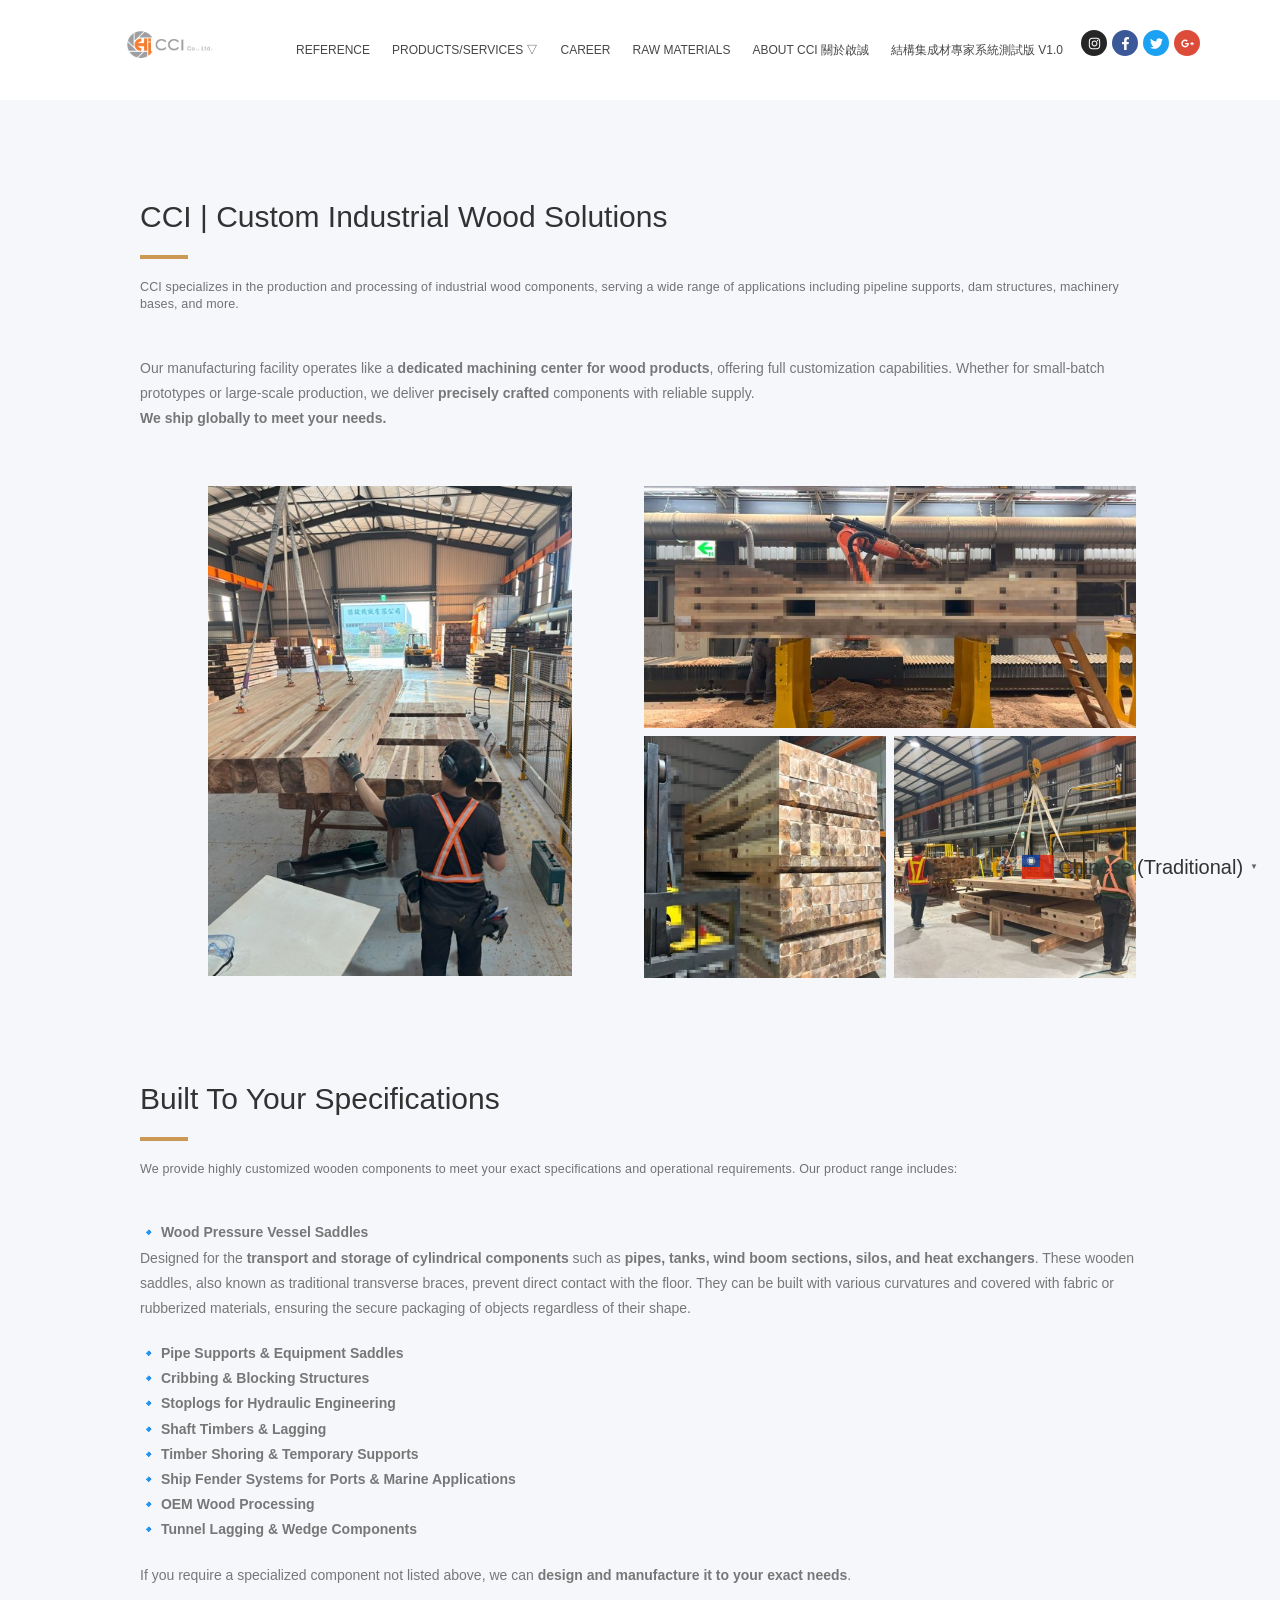
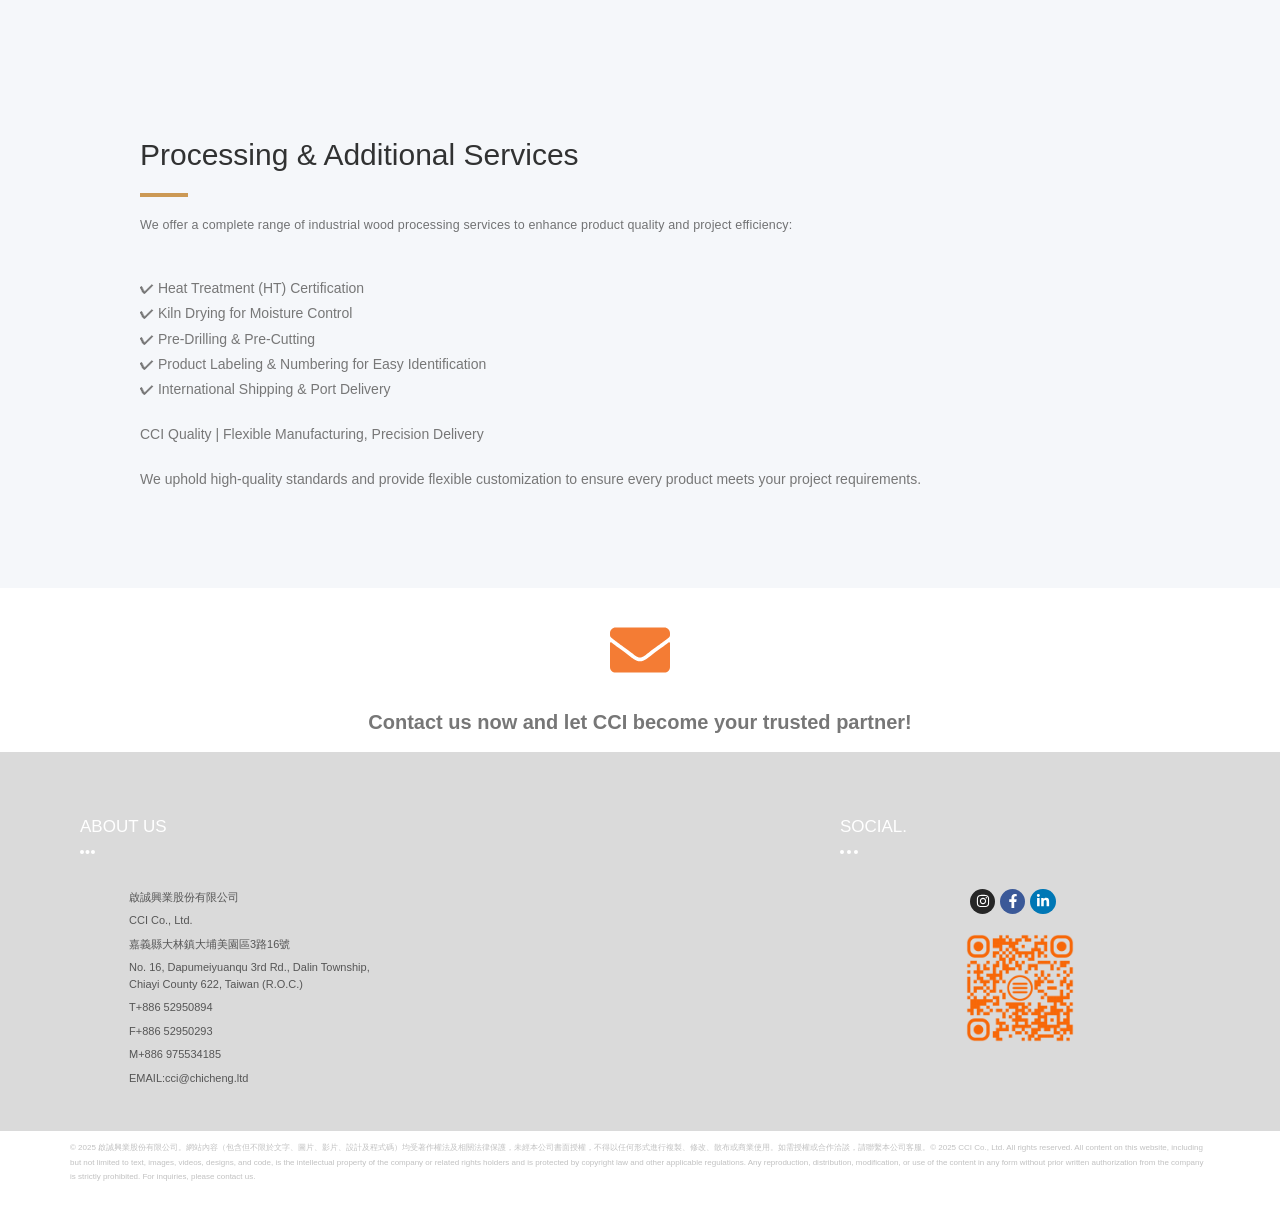
<file: industrial-solutions/index.html>
<!DOCTYPE html>
<html class="html" lang="zh-TW">
<head>
	<meta charset="UTF-8">
	<link rel="profile" href="https://gmpg.org/xfn/11">

	<meta name='robots' content='index, follow, max-image-preview:large, max-snippet:-1, max-video-preview:-1' />
<meta name="viewport" content="width=device-width, initial-scale=1">
	<!-- This site is optimized with the Yoast SEO plugin v28.6 - https://yoast.com/product/yoast-seo-wordpress/ -->
	<title>Industrial Solutions - 啟誠興業股份有限公司</title>
	<link rel="canonical" href="https://chicheng.ltd/industrial-solutions/" />
	<meta property="og:locale" content="zh_TW" />
	<meta property="og:type" content="article" />
	<meta property="og:title" content="Industrial Solutions - 啟誠興業股份有限公司" />
	<meta property="og:description" content="Instagram Facebook-f Twitter Google-plus-g CCI | Custom [&hellip;]" />
	<meta property="og:url" content="https://chicheng.ltd/industrial-solutions/" />
	<meta property="og:site_name" content="啟誠興業股份有限公司" />
	<meta property="article:modified_time" content="2025-02-23T13:45:10+00:00" />
	<meta property="og:image" content="../wp-content/uploads/2025/02/01234.jpg" />
	<meta property="og:image:width" content="480" />
	<meta property="og:image:height" content="647" />
	<meta property="og:image:type" content="image/jpeg" />
	<meta name="twitter:card" content="summary_large_image" />
	<meta name="twitter:label1" content="預估閱讀時間" />
	<meta name="twitter:data1" content="3 分鐘" />
	<script type="application/ld+json" class="yoast-schema-graph">{"@context":"https:\/\/schema.org","@graph":[{"@type":"WebPage","@id":"..\/industrial-solutions\/","url":"..\/industrial-solutions\/","name":"Industrial Solutions - 啟誠興業股份有限公司","isPartOf":{"@id":"..\/#website"},"primaryImageOfPage":{"@id":"..\/industrial-solutions\/#primaryimage"},"image":{"@id":"..\/industrial-solutions\/#primaryimage"},"thumbnailUrl":"..\/wp-content\/uploads\/2025\/02\/01234.jpg","datePublished":"2025-02-23T09:05:37+00:00","dateModified":"2025-02-23T13:45:10+00:00","breadcrumb":{"@id":"..\/industrial-solutions\/#breadcrumb"},"inLanguage":"zh-TW","potentialAction":[{"@type":"ReadAction","target":["..\/industrial-solutions\/"]}]},{"@type":"ImageObject","inLanguage":"zh-TW","@id":"..\/industrial-solutions\/#primaryimage","url":"..\/wp-content\/uploads\/2025\/02\/01234.jpg","contentUrl":"..\/wp-content\/uploads\/2025\/02\/01234.jpg","width":480,"height":647},{"@type":"BreadcrumbList","@id":"..\/industrial-solutions\/#breadcrumb","itemListElement":[{"@type":"ListItem","position":1,"name":"Home","item":"..\/"},{"@type":"ListItem","position":2,"name":"Industrial Solutions"}]},{"@type":"WebSite","@id":"..\/#website","url":"..\/","name":"啟誠興業股份有限公司","description":"","publisher":{"@id":"..\/#organization"},"potentialAction":[{"@type":"SearchAction","target":{"@type":"EntryPoint","urlTemplate":"..\/?s={search_term_string}"},"query-input":{"@type":"PropertyValueSpecification","valueRequired":true,"valueName":"search_term_string"}}],"inLanguage":"zh-TW"},{"@type":"Organization","@id":"..\/#organization","name":"啟誠興業股份有限公司","url":"..\/","logo":{"@type":"ImageObject","inLanguage":"zh-TW","@id":"..\/#\/schema\/logo\/image\/","url":"..\/wp-content\/uploads\/2024\/12\/CCLOGO5.png","contentUrl":"..\/wp-content\/uploads\/2024\/12\/CCLOGO5.png","width":522,"height":176,"caption":"啟誠興業股份有限公司"},"image":{"@id":"..\/#\/schema\/logo\/image\/"}}]}</script>
	<!-- / Yoast SEO plugin. -->


<style id="wp-img-auto-sizes-contain-inline-css">
img:is([sizes=auto i],[sizes^="auto," i]){contain-intrinsic-size:3000px 1500px}
/*# sourceURL=wp-img-auto-sizes-contain-inline-css */
</style>
<style id="wp-emoji-styles-inline-css">

	img.wp-smiley, img.emoji {
		display: inline !important;
		border: none !important;
		box-shadow: none !important;
		height: 1em !important;
		width: 1em !important;
		margin: 0 0.07em !important;
		vertical-align: -0.1em !important;
		background: none !important;
		padding: 0 !important;
	}
/*# sourceURL=wp-emoji-styles-inline-css */
</style>
<style id="classic-theme-styles-inline-css">
/*! This file is auto-generated */
.wp-block-button__link{color:#fff;background-color:#32373c;border-radius:9999px;box-shadow:none;text-decoration:none;padding:calc(.667em + 2px) calc(1.333em + 2px);font-size:1.125em}.wp-block-file__button{background:#32373c;color:#fff;text-decoration:none}
/*# sourceURL=/wp-includes/css/classic-themes.min.css */
</style>
<link rel='stylesheet' id='coblocks-frontend-css' href='../wp-content/plugins/coblocks/dist/style-coblocks-1.css?ver=3.1.17' media='all' />
<link rel='stylesheet' id='coblocks-extensions-css' href='../wp-content/plugins/coblocks/dist/style-coblocks-extensions.css?ver=3.1.17' media='all' />
<link rel='stylesheet' id='coblocks-animation-css' href='../wp-content/plugins/coblocks/dist/style-coblocks-animation.css?ver=2677611078ee87eb3b1c' media='all' />
<style id="site-designer-shared-pattern-classes-inline-css">
/* Dark cover/section overlay + on-dark text. */
body .wp-site-blocks .is-style-overlay-dark .wp-block-cover__background { background-color: var(--wp--preset--color--base-3); color: var(--wp--preset--color--contrast-3); }
.wp-block-cover.is-style-overlay-dark .wp-block-cover__background.has-background-dim { opacity: 0.50 !important; }
:is(.wp-block-designsetgo-section, .wp-block-designsetgo-scroll-slides).is-style-overlay-dark { --dsgo-overlay-color: var(--wp--preset--color--base-3); --dsgo-overlay-opacity: 0.50; color: var(--wp--preset--color--contrast-3); }
.dsgo-image-accordion-item.is-style-overlay-dark { --dsgo-overlay-color: var(--wp--preset--color--base-3); }
.wp-block-group.has-background.is-style-overlay-dark { box-shadow: inset 0 0 0 9999px color-mix(in srgb, var(--wp--preset--color--base-3) 50%, transparent); }
body .wp-site-blocks .is-style-overlay-dark, body .wp-site-blocks .is-style-on-dark { --dsgo-text-color: var(--wp--preset--color--contrast-3); color: var(--wp--preset--color--contrast-3) !important; }
body .wp-site-blocks .is-style-overlay-dark :is(h1,h2,h3,h4,h5,h6,p,li,blockquote,cite), body .wp-site-blocks .is-style-on-dark :is(h1,h2,h3,h4,h5,h6,p,li,blockquote,cite) { color: var(--wp--preset--color--contrast-3) !important; }

/* Solid dark section background + light text. */
.is-style-bg-dark { background-color: var(--wp--preset--color--contrast); color: var(--wp--preset--color--base); }
.is-style-bg-dark a { color: var(--wp--preset--color--base); }
/*# sourceURL=site-designer-shared-pattern-classes-inline-css */
</style>
<style id="global-styles-inline-css">
:root{--wp--preset--aspect-ratio--square: 1;--wp--preset--aspect-ratio--4-3: 4/3;--wp--preset--aspect-ratio--3-4: 3/4;--wp--preset--aspect-ratio--3-2: 3/2;--wp--preset--aspect-ratio--2-3: 2/3;--wp--preset--aspect-ratio--16-9: 16/9;--wp--preset--aspect-ratio--9-16: 9/16;--wp--preset--color--black: #000000;--wp--preset--color--cyan-bluish-gray: #abb8c3;--wp--preset--color--white: #ffffff;--wp--preset--color--pale-pink: #f78da7;--wp--preset--color--vivid-red: #cf2e2e;--wp--preset--color--luminous-vivid-orange: #ff6900;--wp--preset--color--luminous-vivid-amber: #fcb900;--wp--preset--color--light-green-cyan: #7bdcb5;--wp--preset--color--vivid-green-cyan: #00d084;--wp--preset--color--pale-cyan-blue: #8ed1fc;--wp--preset--color--vivid-cyan-blue: #0693e3;--wp--preset--color--vivid-purple: #9b51e0;--wp--preset--gradient--vivid-cyan-blue-to-vivid-purple: linear-gradient(135deg,rgb(6,147,227) 0%,rgb(155,81,224) 100%);--wp--preset--gradient--light-green-cyan-to-vivid-green-cyan: linear-gradient(135deg,rgb(122,220,180) 0%,rgb(0,208,130) 100%);--wp--preset--gradient--luminous-vivid-amber-to-luminous-vivid-orange: linear-gradient(135deg,rgb(252,185,0) 0%,rgb(255,105,0) 100%);--wp--preset--gradient--luminous-vivid-orange-to-vivid-red: linear-gradient(135deg,rgb(255,105,0) 0%,rgb(207,46,46) 100%);--wp--preset--gradient--very-light-gray-to-cyan-bluish-gray: linear-gradient(135deg,rgb(238,238,238) 0%,rgb(169,184,195) 100%);--wp--preset--gradient--cool-to-warm-spectrum: linear-gradient(135deg,rgb(74,234,220) 0%,rgb(151,120,209) 20%,rgb(207,42,186) 40%,rgb(238,44,130) 60%,rgb(251,105,98) 80%,rgb(254,248,76) 100%);--wp--preset--gradient--blush-light-purple: linear-gradient(135deg,rgb(255,206,236) 0%,rgb(152,150,240) 100%);--wp--preset--gradient--blush-bordeaux: linear-gradient(135deg,rgb(254,205,165) 0%,rgb(254,45,45) 50%,rgb(107,0,62) 100%);--wp--preset--gradient--luminous-dusk: linear-gradient(135deg,rgb(255,203,112) 0%,rgb(199,81,192) 50%,rgb(65,88,208) 100%);--wp--preset--gradient--pale-ocean: linear-gradient(135deg,rgb(255,245,203) 0%,rgb(182,227,212) 50%,rgb(51,167,181) 100%);--wp--preset--gradient--electric-grass: linear-gradient(135deg,rgb(202,248,128) 0%,rgb(113,206,126) 100%);--wp--preset--gradient--midnight: linear-gradient(135deg,rgb(2,3,129) 0%,rgb(40,116,252) 100%);--wp--preset--font-size--small: 13px;--wp--preset--font-size--medium: 20px;--wp--preset--font-size--large: 36px;--wp--preset--font-size--x-large: 42px;--wp--preset--spacing--20: 0.44rem;--wp--preset--spacing--30: 0.67rem;--wp--preset--spacing--40: 1rem;--wp--preset--spacing--50: 1.5rem;--wp--preset--spacing--60: 2.25rem;--wp--preset--spacing--70: 3.38rem;--wp--preset--spacing--80: 5.06rem;--wp--preset--shadow--natural: 6px 6px 9px rgba(0, 0, 0, 0.2);--wp--preset--shadow--deep: 12px 12px 50px rgba(0, 0, 0, 0.4);--wp--preset--shadow--sharp: 6px 6px 0px rgba(0, 0, 0, 0.2);--wp--preset--shadow--outlined: 6px 6px 0px -3px rgb(255, 255, 255), 6px 6px rgb(0, 0, 0);--wp--preset--shadow--crisp: 6px 6px 0px rgb(0, 0, 0);}.wp-block-button{--wp--preset--dimension--25: 25%;--wp--preset--dimension--50: 50%;--wp--preset--dimension--75: 75%;--wp--preset--dimension--100: 100%;}:where(body) { margin: 0; }:where(.is-layout-flex){gap: 0.5em;}:where(.is-layout-grid){gap: 0.5em;}body .is-layout-flex{display: flex;}.is-layout-flex{flex-wrap: wrap;align-items: center;}.is-layout-flex > :is(*, div){margin: 0;}body .is-layout-grid{display: grid;}.is-layout-grid > :is(*, div){margin: 0;}body{padding-top: 0px;padding-right: 0px;padding-bottom: 0px;padding-left: 0px;}:root :where(.wp-element-button, .wp-block-button__link){background-color: #32373c;border-width: 0;color: #fff;font-family: inherit;font-size: inherit;font-style: inherit;font-weight: inherit;letter-spacing: inherit;line-height: inherit;padding-top: calc(0.667em + 2px);padding-right: calc(1.333em + 2px);padding-bottom: calc(0.667em + 2px);padding-left: calc(1.333em + 2px);text-decoration: none;text-transform: inherit;}.has-black-color{color: var(--wp--preset--color--black) !important;}.has-cyan-bluish-gray-color{color: var(--wp--preset--color--cyan-bluish-gray) !important;}.has-white-color{color: var(--wp--preset--color--white) !important;}.has-pale-pink-color{color: var(--wp--preset--color--pale-pink) !important;}.has-vivid-red-color{color: var(--wp--preset--color--vivid-red) !important;}.has-luminous-vivid-orange-color{color: var(--wp--preset--color--luminous-vivid-orange) !important;}.has-luminous-vivid-amber-color{color: var(--wp--preset--color--luminous-vivid-amber) !important;}.has-light-green-cyan-color{color: var(--wp--preset--color--light-green-cyan) !important;}.has-vivid-green-cyan-color{color: var(--wp--preset--color--vivid-green-cyan) !important;}.has-pale-cyan-blue-color{color: var(--wp--preset--color--pale-cyan-blue) !important;}.has-vivid-cyan-blue-color{color: var(--wp--preset--color--vivid-cyan-blue) !important;}.has-vivid-purple-color{color: var(--wp--preset--color--vivid-purple) !important;}.has-black-background-color{background-color: var(--wp--preset--color--black) !important;}.has-cyan-bluish-gray-background-color{background-color: var(--wp--preset--color--cyan-bluish-gray) !important;}.has-white-background-color{background-color: var(--wp--preset--color--white) !important;}.has-pale-pink-background-color{background-color: var(--wp--preset--color--pale-pink) !important;}.has-vivid-red-background-color{background-color: var(--wp--preset--color--vivid-red) !important;}.has-luminous-vivid-orange-background-color{background-color: var(--wp--preset--color--luminous-vivid-orange) !important;}.has-luminous-vivid-amber-background-color{background-color: var(--wp--preset--color--luminous-vivid-amber) !important;}.has-light-green-cyan-background-color{background-color: var(--wp--preset--color--light-green-cyan) !important;}.has-vivid-green-cyan-background-color{background-color: var(--wp--preset--color--vivid-green-cyan) !important;}.has-pale-cyan-blue-background-color{background-color: var(--wp--preset--color--pale-cyan-blue) !important;}.has-vivid-cyan-blue-background-color{background-color: var(--wp--preset--color--vivid-cyan-blue) !important;}.has-vivid-purple-background-color{background-color: var(--wp--preset--color--vivid-purple) !important;}.has-black-border-color{border-color: var(--wp--preset--color--black) !important;}.has-cyan-bluish-gray-border-color{border-color: var(--wp--preset--color--cyan-bluish-gray) !important;}.has-white-border-color{border-color: var(--wp--preset--color--white) !important;}.has-pale-pink-border-color{border-color: var(--wp--preset--color--pale-pink) !important;}.has-vivid-red-border-color{border-color: var(--wp--preset--color--vivid-red) !important;}.has-luminous-vivid-orange-border-color{border-color: var(--wp--preset--color--luminous-vivid-orange) !important;}.has-luminous-vivid-amber-border-color{border-color: var(--wp--preset--color--luminous-vivid-amber) !important;}.has-light-green-cyan-border-color{border-color: var(--wp--preset--color--light-green-cyan) !important;}.has-vivid-green-cyan-border-color{border-color: var(--wp--preset--color--vivid-green-cyan) !important;}.has-pale-cyan-blue-border-color{border-color: var(--wp--preset--color--pale-cyan-blue) !important;}.has-vivid-cyan-blue-border-color{border-color: var(--wp--preset--color--vivid-cyan-blue) !important;}.has-vivid-purple-border-color{border-color: var(--wp--preset--color--vivid-purple) !important;}.has-vivid-cyan-blue-to-vivid-purple-gradient-background{background: var(--wp--preset--gradient--vivid-cyan-blue-to-vivid-purple) !important;}.has-light-green-cyan-to-vivid-green-cyan-gradient-background{background: var(--wp--preset--gradient--light-green-cyan-to-vivid-green-cyan) !important;}.has-luminous-vivid-amber-to-luminous-vivid-orange-gradient-background{background: var(--wp--preset--gradient--luminous-vivid-amber-to-luminous-vivid-orange) !important;}.has-luminous-vivid-orange-to-vivid-red-gradient-background{background: var(--wp--preset--gradient--luminous-vivid-orange-to-vivid-red) !important;}.has-very-light-gray-to-cyan-bluish-gray-gradient-background{background: var(--wp--preset--gradient--very-light-gray-to-cyan-bluish-gray) !important;}.has-cool-to-warm-spectrum-gradient-background{background: var(--wp--preset--gradient--cool-to-warm-spectrum) !important;}.has-blush-light-purple-gradient-background{background: var(--wp--preset--gradient--blush-light-purple) !important;}.has-blush-bordeaux-gradient-background{background: var(--wp--preset--gradient--blush-bordeaux) !important;}.has-luminous-dusk-gradient-background{background: var(--wp--preset--gradient--luminous-dusk) !important;}.has-pale-ocean-gradient-background{background: var(--wp--preset--gradient--pale-ocean) !important;}.has-electric-grass-gradient-background{background: var(--wp--preset--gradient--electric-grass) !important;}.has-midnight-gradient-background{background: var(--wp--preset--gradient--midnight) !important;}.has-small-font-size{font-size: var(--wp--preset--font-size--small) !important;}.has-medium-font-size{font-size: var(--wp--preset--font-size--medium) !important;}.has-large-font-size{font-size: var(--wp--preset--font-size--large) !important;}.has-x-large-font-size{font-size: var(--wp--preset--font-size--x-large) !important;}
:root :where(.wp-block-icon svg){width: 24px;}
:where(.wp-block-gallery.is-layout-flex){gap: var( --wp--style--gallery-gap-default, var( --gallery-block--gutter-size, var( --wp--style--block-gap, 0.5em ) ) );}:where(.wp-block-gallery.is-layout-grid){gap: var( --wp--style--gallery-gap-default, var( --gallery-block--gutter-size, var( --wp--style--block-gap, 0.5em ) ) );}
:where(.wp-block-latest-posts.is-layout-flex){gap: 1.25em;}:where(.wp-block-latest-posts.is-layout-grid){gap: 1.25em;}
:where(.wp-block-post-template.is-layout-flex){gap: 1.25em;}:where(.wp-block-post-template.is-layout-grid){gap: 1.25em;}
:where(.wp-block-term-template.is-layout-flex){gap: 1.25em;}:where(.wp-block-term-template.is-layout-grid){gap: 1.25em;}
:where(.wp-block-columns.is-layout-flex){gap: 2em;}:where(.wp-block-columns.is-layout-grid){gap: 2em;}
:root :where(.wp-block-pullquote){font-size: 1.5em;line-height: 1.6;}
/*# sourceURL=global-styles-inline-css */
</style>
<link rel='stylesheet' id='wp-theme-css' href='../wp-includes/css/dist/theme/design-tokens.min.css?ver=7.1.3' media='all' />
<link rel='stylesheet' id='wp-components-css' href='../wp-includes/css/dist/components/style.min.css?ver=7.1.3' media='all' />
<link rel='stylesheet' id='godaddy-styles-css' href='../wp-content/mu-plugins/vendor/wpex/godaddy-launch/includes/Dependencies/GoDaddy/Styles/build/latest.css?ver=2.0.2' media='all' />
<link rel='stylesheet' id='font-awesome-css' href='../wp-content/themes/oceanwp/assets/fonts/fontawesome/css/all.min.css?ver=6.7.2' media='all' />
<link rel='stylesheet' id='simple-line-icons-css' href='../wp-content/themes/oceanwp/assets/css/third/simple-line-icons.min.css?ver=2.4.0' media='all' />
<link rel='stylesheet' id='oceanwp-style-css' href='../wp-content/themes/oceanwp/assets/css/style.min.css?ver=4.2.7' media='all' />
<link rel='stylesheet' id='elementor-frontend-css' href='../wp-content/plugins/elementor/assets/css/frontend.min.css?ver=4.3.4' media='all' />
<link rel='stylesheet' id='widget-image-css' href='../wp-content/plugins/elementor/assets/css/widget-image.min.css?ver=4.3.4' media='all' />
<link rel='stylesheet' id='widget-nav-menu-css' href='../wp-content/plugins/elementor-pro/assets/css/widget-nav-menu.min.css?ver=4.3.1' media='all' />
<link rel='stylesheet' id='swiper-css' href='../wp-content/plugins/elementor/assets/lib/swiper/v8/css/swiper.min.css?ver=8.4.5' media='all' />
<link rel='stylesheet' id='e-swiper-css' href='../wp-content/plugins/elementor/assets/css/conditionals/e-swiper.min.css?ver=4.3.4' media='all' />
<link rel='stylesheet' id='e-animation-shrink-css' href='../wp-content/plugins/elementor/assets/lib/animations/styles/e-animation-shrink.min.css?ver=4.3.4' media='all' />
<link rel='stylesheet' id='widget-social-icons-css' href='../wp-content/plugins/elementor/assets/css/widget-social-icons.min.css?ver=4.3.4' media='all' />
<link rel='stylesheet' id='e-apple-webkit-css' href='../wp-content/plugins/elementor/assets/css/conditionals/apple-webkit.min.css?ver=4.3.4' media='all' />
<link rel='stylesheet' id='e-animation-fadeIn-css' href='../wp-content/plugins/elementor/assets/lib/animations/styles/fadeIn.min.css?ver=4.3.4' media='all' />
<link rel='stylesheet' id='widget-heading-css' href='../wp-content/plugins/elementor/assets/css/widget-heading.min.css?ver=4.3.4' media='all' />
<link rel='stylesheet' id='widget-divider-css' href='../wp-content/plugins/elementor/assets/css/widget-divider.min.css?ver=4.3.4' media='all' />
<link rel='stylesheet' id='elementor-post-84-css' href='../wp-content/uploads/elementor/css/post-84.css?ver=1791613551' media='all' />
<link rel='stylesheet' id='elementor-post-1302-css' href='../wp-content/uploads/elementor/css/post-1302.css?ver=1791652001' media='all' />
<link rel='stylesheet' id='elementor-post-872-css' href='../wp-content/uploads/elementor/css/post-872.css?ver=1791613552' media='all' />
<link rel='stylesheet' id='elementor-post-843-css' href='../wp-content/uploads/elementor/css/post-843.css?ver=1791613552' media='all' />
<link rel='stylesheet' id='oe-widgets-style-css' href='../wp-content/plugins/ocean-extra/assets/css/widgets.css?ver=7.1.3' media='all' />
<link rel='stylesheet' id='elementor-gf-local-roboto-css' href='../wp-content/uploads/elementor/google-fonts/css/roboto.css?ver=1742232376' media='all' />
<link rel='stylesheet' id='elementor-gf-local-robotoslab-css' href='../wp-content/uploads/elementor/google-fonts/css/robotoslab.css?ver=1742232380' media='all' />
<link rel='stylesheet' id='elementor-gf-local-rubik-css' href='../wp-content/uploads/elementor/google-fonts/css/rubik.css?ver=1742232396' media='all' />
<link rel='stylesheet' id='elementor-gf-local-syne-css' href='../wp-content/uploads/elementor/google-fonts/css/syne.css?ver=1742232397' media='all' />
<script id="jquery-core-js" src="../wp-includes/js/jquery/jquery.min.js?ver=3.7.1"></script>
<script id="jquery-migrate-js" src="../wp-includes/js/jquery/jquery-migrate.min.js?ver=3.4.1"></script>
<meta name="generator" content="WordPress 7.1.3" />
<meta name="generator" content="Elementor 4.3.4; features: e_font_icon_svg, additional_custom_breakpoints; settings: css_print_method-external, google_font-enabled, font_display-swap">
			<style>
				.e-con.e-parent:nth-of-type(n+4):not(.e-lazyloaded):not(.e-no-lazyload),
				.e-con.e-parent:nth-of-type(n+4):not(.e-lazyloaded):not(.e-no-lazyload) * {
					background-image: none !important;
				}
				@media screen and (max-height: 1024px) {
					.e-con.e-parent:nth-of-type(n+3):not(.e-lazyloaded):not(.e-no-lazyload),
					.e-con.e-parent:nth-of-type(n+3):not(.e-lazyloaded):not(.e-no-lazyload) * {
						background-image: none !important;
					}
				}
				@media screen and (max-height: 640px) {
					.e-con.e-parent:nth-of-type(n+2):not(.e-lazyloaded):not(.e-no-lazyload),
					.e-con.e-parent:nth-of-type(n+2):not(.e-lazyloaded):not(.e-no-lazyload) * {
						background-image: none !important;
					}
				}
			</style>
			<link rel="icon" href="../wp-content/uploads/2024/12/啟誠純LOGO_0205-2-100x100.png" sizes="32x32" />
<link rel="icon" href="../wp-content/uploads/2024/12/啟誠純LOGO_0205-2.png" sizes="192x192" />
<link rel="apple-touch-icon" href="../wp-content/uploads/2024/12/啟誠純LOGO_0205-2.png" />
<meta name="msapplication-TileImage" content="../wp-content/uploads/2024/12/啟誠純LOGO_0205-2.png" />
<style id="wp-site-designer-contrast-fallback"> .wp-block-group:not([data-dsgo-inline-bg]),.wp-block-column:not([data-dsgo-inline-bg]),.wp-block-columns:not([data-dsgo-inline-bg]){--dsgo-text-color:initial;} :is(.wp-block-designsetgo-section,.wp-block-group,.wp-block-column).has-background:not([class*="-background-color"]):not(.has-text-color):not(.is-style-footer-section):not(.is-style-header-section),.wp-block-cover:not(.has-text-color){color:var(--wp--preset--color--contrast-3) !important;--dsgo-text-color:var(--wp--preset--color--contrast-3);} body .wp-site-blocks :is(:is(.wp-block-designsetgo-section,.wp-block-group,.wp-block-column).has-background:not([class*="-background-color"]):not(.has-text-color):not(.is-style-footer-section):not(.is-style-header-section),.wp-block-cover) h1:not(.has-text-color):where(:not(.elementor *):not([data-elementor-type] *)),body .wp-site-blocks :is(:is(.wp-block-designsetgo-section,.wp-block-group,.wp-block-column).has-background:not([class*="-background-color"]):not(.has-text-color):not(.is-style-footer-section):not(.is-style-header-section),.wp-block-cover) h2:not(.has-text-color):where(:not(.elementor *):not([data-elementor-type] *)),body .wp-site-blocks :is(:is(.wp-block-designsetgo-section,.wp-block-group,.wp-block-column).has-background:not([class*="-background-color"]):not(.has-text-color):not(.is-style-footer-section):not(.is-style-header-section),.wp-block-cover) h3:not(.has-text-color):where(:not(.elementor *):not([data-elementor-type] *)),body .wp-site-blocks :is(:is(.wp-block-designsetgo-section,.wp-block-group,.wp-block-column).has-background:not([class*="-background-color"]):not(.has-text-color):not(.is-style-footer-section):not(.is-style-header-section),.wp-block-cover) h4:not(.has-text-color):where(:not(.elementor *):not([data-elementor-type] *)),body .wp-site-blocks :is(:is(.wp-block-designsetgo-section,.wp-block-group,.wp-block-column).has-background:not([class*="-background-color"]):not(.has-text-color):not(.is-style-footer-section):not(.is-style-header-section),.wp-block-cover) h5:not(.has-text-color):where(:not(.elementor *):not([data-elementor-type] *)),body .wp-site-blocks :is(:is(.wp-block-designsetgo-section,.wp-block-group,.wp-block-column).has-background:not([class*="-background-color"]):not(.has-text-color):not(.is-style-footer-section):not(.is-style-header-section),.wp-block-cover) h6:not(.has-text-color):where(:not(.elementor *):not([data-elementor-type] *)),body .wp-site-blocks :is(:is(.wp-block-designsetgo-section,.wp-block-group,.wp-block-column).has-background:not([class*="-background-color"]):not(.has-text-color):not(.is-style-footer-section):not(.is-style-header-section),.wp-block-cover) p:not(.has-text-color):where(:not(.elementor *):not([data-elementor-type] *)),body .wp-site-blocks :is(:is(.wp-block-designsetgo-section,.wp-block-group,.wp-block-column).has-background:not([class*="-background-color"]):not(.has-text-color):not(.is-style-footer-section):not(.is-style-header-section),.wp-block-cover) a:where(:not(.wp-element-button):not(.wp-block-social-link-anchor)):not(.has-text-color):where(:not(.elementor *):not([data-elementor-type] *)),body .wp-site-blocks :is(:is(.wp-block-designsetgo-section,.wp-block-group,.wp-block-column).has-background:not([class*="-background-color"]):not(.has-text-color):not(.is-style-footer-section):not(.is-style-header-section),.wp-block-cover) .wp-element-caption:not(.has-text-color):where(:not(.elementor *):not([data-elementor-type] *)){color:var(--dsgo-text-color,inherit) !important;} body .wp-site-blocks :is(.wp-block-designsetgo-section,.wp-block-group,.wp-block-column)[data-dsgo-inline-bg] .wp-block-button:is([class*="is-style-outline"],[class*="is-style-secondary"]) .wp-element-button{color:var(--dsgo-text-color,inherit) !important;border-color:currentColor !important;}body .wp-site-blocks :is(.wp-block-designsetgo-section,.wp-block-group,.wp-block-column)[data-dsgo-inline-bg] .wp-block-button:is([class*="is-style-outline"],[class*="is-style-secondary"]) .wp-element-button:hover{opacity:0.75;} body .wp-site-blocks [data-dsgo-inline-bg] h1:not(.has-text-color):where(:not(.elementor *):not([data-elementor-type] *)),body .wp-site-blocks [data-dsgo-inline-bg] h2:not(.has-text-color):where(:not(.elementor *):not([data-elementor-type] *)),body .wp-site-blocks [data-dsgo-inline-bg] h3:not(.has-text-color):where(:not(.elementor *):not([data-elementor-type] *)),body .wp-site-blocks [data-dsgo-inline-bg] h4:not(.has-text-color):where(:not(.elementor *):not([data-elementor-type] *)),body .wp-site-blocks [data-dsgo-inline-bg] h5:not(.has-text-color):where(:not(.elementor *):not([data-elementor-type] *)),body .wp-site-blocks [data-dsgo-inline-bg] h6:not(.has-text-color):where(:not(.elementor *):not([data-elementor-type] *)),body .wp-site-blocks [data-dsgo-inline-bg] p:not(.has-text-color):where(:not(.elementor *):not([data-elementor-type] *)),body .wp-site-blocks [data-dsgo-inline-bg] a:where(:not(.wp-element-button):not(.wp-block-social-link-anchor)):not(.has-text-color):where(:not(.elementor *):not([data-elementor-type] *)),body .wp-site-blocks [data-dsgo-inline-bg] .wp-element-caption:not(.has-text-color):where(:not(.elementor *):not([data-elementor-type] *)){color:var(--dsgo-text-color,inherit) !important;} .wp-block-designsetgo-section.has-background:not([data-dsgo-inline-bg]):not(.has-text-color){color:var(--wp--preset--color--contrast);--dsgo-text-color:var(--wp--preset--color--contrast);} :is(.wp-block-group,.wp-block-column).is-style-section-1:not(:is(.has-white-background-color,.has-black-background-color)),.has-background:is(.wp-block-group,.wp-block-column).is-style-section-1:not(:is(.has-white-background-color,.has-black-background-color)),.has-text-color:is(.wp-block-group,.wp-block-column).is-style-section-1:not(:is(.has-white-background-color,.has-black-background-color)){background-color:var(--wp--preset--color--accent-5);color:var(--wp--preset--color--contrast);} body .wp-site-blocks :is(.wp-block-group,.wp-block-column).is-style-section-1:not(:is(.has-white-background-color,.has-black-background-color)) h1:where(:not(.elementor *):not([data-elementor-type] *)),body .wp-site-blocks :is(.wp-block-group,.wp-block-column).is-style-section-1:not(:is(.has-white-background-color,.has-black-background-color)) h2:where(:not(.elementor *):not([data-elementor-type] *)),body .wp-site-blocks :is(.wp-block-group,.wp-block-column).is-style-section-1:not(:is(.has-white-background-color,.has-black-background-color)) h3:where(:not(.elementor *):not([data-elementor-type] *)),body .wp-site-blocks :is(.wp-block-group,.wp-block-column).is-style-section-1:not(:is(.has-white-background-color,.has-black-background-color)) h4:where(:not(.elementor *):not([data-elementor-type] *)),body .wp-site-blocks :is(.wp-block-group,.wp-block-column).is-style-section-1:not(:is(.has-white-background-color,.has-black-background-color)) h5:where(:not(.elementor *):not([data-elementor-type] *)),body .wp-site-blocks :is(.wp-block-group,.wp-block-column).is-style-section-1:not(:is(.has-white-background-color,.has-black-background-color)) h6:where(:not(.elementor *):not([data-elementor-type] *)),body .wp-site-blocks :is(.wp-block-group,.wp-block-column).is-style-section-1:not(:is(.has-white-background-color,.has-black-background-color)) p:where(:not(.elementor *):not([data-elementor-type] *)),body .wp-site-blocks :is(.wp-block-group,.wp-block-column).is-style-section-1:not(:is(.has-white-background-color,.has-black-background-color)) a:where(:not(.wp-element-button):not(.wp-block-social-link-anchor)):where(:not(.elementor *):not([data-elementor-type] *)),body .wp-site-blocks :is(.wp-block-group,.wp-block-column).is-style-section-1:not(:is(.has-white-background-color,.has-black-background-color)) .wp-element-caption:where(:not(.elementor *):not([data-elementor-type] *)){color:var(--wp--preset--color--contrast);} :is(.wp-block-group,.wp-block-column).is-style-section-2:not(:is(.has-white-background-color,.has-black-background-color)),.has-background:is(.wp-block-group,.wp-block-column).is-style-section-2:not(:is(.has-white-background-color,.has-black-background-color)),.has-text-color:is(.wp-block-group,.wp-block-column).is-style-section-2:not(:is(.has-white-background-color,.has-black-background-color)){background-color:var(--wp--preset--color--accent-2);color:var(--wp--preset--color--contrast);} body .wp-site-blocks :is(.wp-block-group,.wp-block-column).is-style-section-2:not(:is(.has-white-background-color,.has-black-background-color)) h1:where(:not(.elementor *):not([data-elementor-type] *)),body .wp-site-blocks :is(.wp-block-group,.wp-block-column).is-style-section-2:not(:is(.has-white-background-color,.has-black-background-color)) h2:where(:not(.elementor *):not([data-elementor-type] *)),body .wp-site-blocks :is(.wp-block-group,.wp-block-column).is-style-section-2:not(:is(.has-white-background-color,.has-black-background-color)) h3:where(:not(.elementor *):not([data-elementor-type] *)),body .wp-site-blocks :is(.wp-block-group,.wp-block-column).is-style-section-2:not(:is(.has-white-background-color,.has-black-background-color)) h4:where(:not(.elementor *):not([data-elementor-type] *)),body .wp-site-blocks :is(.wp-block-group,.wp-block-column).is-style-section-2:not(:is(.has-white-background-color,.has-black-background-color)) h5:where(:not(.elementor *):not([data-elementor-type] *)),body .wp-site-blocks :is(.wp-block-group,.wp-block-column).is-style-section-2:not(:is(.has-white-background-color,.has-black-background-color)) h6:where(:not(.elementor *):not([data-elementor-type] *)),body .wp-site-blocks :is(.wp-block-group,.wp-block-column).is-style-section-2:not(:is(.has-white-background-color,.has-black-background-color)) p:where(:not(.elementor *):not([data-elementor-type] *)),body .wp-site-blocks :is(.wp-block-group,.wp-block-column).is-style-section-2:not(:is(.has-white-background-color,.has-black-background-color)) a:where(:not(.wp-element-button):not(.wp-block-social-link-anchor)):where(:not(.elementor *):not([data-elementor-type] *)),body .wp-site-blocks :is(.wp-block-group,.wp-block-column).is-style-section-2:not(:is(.has-white-background-color,.has-black-background-color)) .wp-element-caption:where(:not(.elementor *):not([data-elementor-type] *)){color:var(--wp--preset--color--contrast);} :is(.wp-block-group,.wp-block-column).is-style-section-3:not(:is(.has-white-background-color,.has-black-background-color)),.has-background:is(.wp-block-group,.wp-block-column).is-style-section-3:not(:is(.has-white-background-color,.has-black-background-color)),.has-text-color:is(.wp-block-group,.wp-block-column).is-style-section-3:not(:is(.has-white-background-color,.has-black-background-color)){background-color:var(--wp--preset--color--accent-1);color:var(--wp--preset--color--contrast);} body .wp-site-blocks :is(.wp-block-group,.wp-block-column).is-style-section-3:not(:is(.has-white-background-color,.has-black-background-color)) h1:where(:not(.elementor *):not([data-elementor-type] *)),body .wp-site-blocks :is(.wp-block-group,.wp-block-column).is-style-section-3:not(:is(.has-white-background-color,.has-black-background-color)) h2:where(:not(.elementor *):not([data-elementor-type] *)),body .wp-site-blocks :is(.wp-block-group,.wp-block-column).is-style-section-3:not(:is(.has-white-background-color,.has-black-background-color)) h3:where(:not(.elementor *):not([data-elementor-type] *)),body .wp-site-blocks :is(.wp-block-group,.wp-block-column).is-style-section-3:not(:is(.has-white-background-color,.has-black-background-color)) h4:where(:not(.elementor *):not([data-elementor-type] *)),body .wp-site-blocks :is(.wp-block-group,.wp-block-column).is-style-section-3:not(:is(.has-white-background-color,.has-black-background-color)) h5:where(:not(.elementor *):not([data-elementor-type] *)),body .wp-site-blocks :is(.wp-block-group,.wp-block-column).is-style-section-3:not(:is(.has-white-background-color,.has-black-background-color)) h6:where(:not(.elementor *):not([data-elementor-type] *)),body .wp-site-blocks :is(.wp-block-group,.wp-block-column).is-style-section-3:not(:is(.has-white-background-color,.has-black-background-color)) p:where(:not(.elementor *):not([data-elementor-type] *)),body .wp-site-blocks :is(.wp-block-group,.wp-block-column).is-style-section-3:not(:is(.has-white-background-color,.has-black-background-color)) a:where(:not(.wp-element-button):not(.wp-block-social-link-anchor)):where(:not(.elementor *):not([data-elementor-type] *)),body .wp-site-blocks :is(.wp-block-group,.wp-block-column).is-style-section-3:not(:is(.has-white-background-color,.has-black-background-color)) .wp-element-caption:where(:not(.elementor *):not([data-elementor-type] *)){color:var(--wp--preset--color--contrast);} :is(.wp-block-group,.wp-block-column).is-style-section-4:not(:is(.has-white-background-color,.has-black-background-color)),.has-background:is(.wp-block-group,.wp-block-column).is-style-section-4:not(:is(.has-white-background-color,.has-black-background-color)),.has-text-color:is(.wp-block-group,.wp-block-column).is-style-section-4:not(:is(.has-white-background-color,.has-black-background-color)){background-color:var(--wp--preset--color--accent-3);color:var(--wp--preset--color--accent-2);} body .wp-site-blocks :is(.wp-block-group,.wp-block-column).is-style-section-4:not(:is(.has-white-background-color,.has-black-background-color)) h1:where(:not(.elementor *):not([data-elementor-type] *)),body .wp-site-blocks :is(.wp-block-group,.wp-block-column).is-style-section-4:not(:is(.has-white-background-color,.has-black-background-color)) h2:where(:not(.elementor *):not([data-elementor-type] *)),body .wp-site-blocks :is(.wp-block-group,.wp-block-column).is-style-section-4:not(:is(.has-white-background-color,.has-black-background-color)) h3:where(:not(.elementor *):not([data-elementor-type] *)),body .wp-site-blocks :is(.wp-block-group,.wp-block-column).is-style-section-4:not(:is(.has-white-background-color,.has-black-background-color)) h4:where(:not(.elementor *):not([data-elementor-type] *)),body .wp-site-blocks :is(.wp-block-group,.wp-block-column).is-style-section-4:not(:is(.has-white-background-color,.has-black-background-color)) h5:where(:not(.elementor *):not([data-elementor-type] *)),body .wp-site-blocks :is(.wp-block-group,.wp-block-column).is-style-section-4:not(:is(.has-white-background-color,.has-black-background-color)) h6:where(:not(.elementor *):not([data-elementor-type] *)),body .wp-site-blocks :is(.wp-block-group,.wp-block-column).is-style-section-4:not(:is(.has-white-background-color,.has-black-background-color)) p:where(:not(.elementor *):not([data-elementor-type] *)),body .wp-site-blocks :is(.wp-block-group,.wp-block-column).is-style-section-4:not(:is(.has-white-background-color,.has-black-background-color)) a:where(:not(.wp-element-button):not(.wp-block-social-link-anchor)):where(:not(.elementor *):not([data-elementor-type] *)),body .wp-site-blocks :is(.wp-block-group,.wp-block-column).is-style-section-4:not(:is(.has-white-background-color,.has-black-background-color)) .wp-element-caption:where(:not(.elementor *):not([data-elementor-type] *)){color:var(--wp--preset--color--accent-2);} :is(.wp-block-group,.wp-block-column).is-style-section-5:not(:is(.has-white-background-color,.has-black-background-color)),.has-background:is(.wp-block-group,.wp-block-column).is-style-section-5:not(:is(.has-white-background-color,.has-black-background-color)),.has-text-color:is(.wp-block-group,.wp-block-column).is-style-section-5:not(:is(.has-white-background-color,.has-black-background-color)){background-color:var(--wp--preset--color--contrast);color:var(--wp--preset--color--base);} body .wp-site-blocks :is(.wp-block-group,.wp-block-column).is-style-section-5:not(:is(.has-white-background-color,.has-black-background-color)) h1:where(:not(.elementor *):not([data-elementor-type] *)),body .wp-site-blocks :is(.wp-block-group,.wp-block-column).is-style-section-5:not(:is(.has-white-background-color,.has-black-background-color)) h2:where(:not(.elementor *):not([data-elementor-type] *)),body .wp-site-blocks :is(.wp-block-group,.wp-block-column).is-style-section-5:not(:is(.has-white-background-color,.has-black-background-color)) h3:where(:not(.elementor *):not([data-elementor-type] *)),body .wp-site-blocks :is(.wp-block-group,.wp-block-column).is-style-section-5:not(:is(.has-white-background-color,.has-black-background-color)) h4:where(:not(.elementor *):not([data-elementor-type] *)),body .wp-site-blocks :is(.wp-block-group,.wp-block-column).is-style-section-5:not(:is(.has-white-background-color,.has-black-background-color)) h5:where(:not(.elementor *):not([data-elementor-type] *)),body .wp-site-blocks :is(.wp-block-group,.wp-block-column).is-style-section-5:not(:is(.has-white-background-color,.has-black-background-color)) h6:where(:not(.elementor *):not([data-elementor-type] *)),body .wp-site-blocks :is(.wp-block-group,.wp-block-column).is-style-section-5:not(:is(.has-white-background-color,.has-black-background-color)) p:where(:not(.elementor *):not([data-elementor-type] *)),body .wp-site-blocks :is(.wp-block-group,.wp-block-column).is-style-section-5:not(:is(.has-white-background-color,.has-black-background-color)) a:where(:not(.wp-element-button):not(.wp-block-social-link-anchor)):where(:not(.elementor *):not([data-elementor-type] *)),body .wp-site-blocks :is(.wp-block-group,.wp-block-column).is-style-section-5:not(:is(.has-white-background-color,.has-black-background-color)) .wp-element-caption:where(:not(.elementor *):not([data-elementor-type] *)){color:var(--wp--preset--color--base);}   body .wp-site-blocks input:not([type="submit"]):not([type="button"]):not([type="reset"]):not([type="checkbox"]):not([type="radio"]):not([type="file"]):not([type="image"]):not([type="hidden"]),body .wp-site-blocks textarea,body .wp-site-blocks select{background-color:var(--wp--preset--color--base);color:var(--wp--preset--color--contrast);border:1px solid color-mix(in srgb, var(--wp--preset--color--contrast) 30%, transparent);} .wp-site-blocks input[type="submit"]:not(.wp-element-button),.wp-site-blocks button[type="submit"]:not(.wp-element-button){background-color:var(--wp--preset--color--accent-2);color:var(--wp--preset--color--base);border-width:0;padding:12px 30px;font-family:inherit;font-size:var(--wp--preset--font-size--medium, 1rem);line-height:inherit;cursor:pointer;}</style>
<style id="wp-custom-css">
/** Start Block Kit CSS:144-3-3a7d335f39a8579c20cdf02f8d462582 **/.envato-block__preview{overflow:visible}/* Envato Kit 141 Custom Styles - Applied to the element under Advanced */.elementor-headline-animation-type-drop-in .elementor-headline-dynamic-wrapper{text-align:center}.envato-kit-141-top-0 h1,.envato-kit-141-top-0 h2,.envato-kit-141-top-0 h3,.envato-kit-141-top-0 h4,.envato-kit-141-top-0 h5,.envato-kit-141-top-0 h6,.envato-kit-141-top-0 p{margin-top:0}.envato-kit-141-newsletter-inline .elementor-field-textual.elementor-size-md{padding-left:1.5rem;padding-right:1.5rem}.envato-kit-141-bottom-0 p{margin-bottom:0}.envato-kit-141-bottom-8 .elementor-price-list .elementor-price-list-item .elementor-price-list-header{margin-bottom:.5rem}.envato-kit-141.elementor-widget-testimonial-carousel.elementor-pagination-type-bullets .swiper-container{padding-bottom:52px}.envato-kit-141-display-inline{display:inline-block}.envato-kit-141 .elementor-slick-slider ul.slick-dots{bottom:-40px}/** End Block Kit CSS:144-3-3a7d335f39a8579c20cdf02f8d462582 **//** Start Block Kit CSS:135-3-c665d4805631b9a8bf464e65129b2f58 **/.envato-block__preview{overflow:visible}/** End Block Kit CSS:135-3-c665d4805631b9a8bf464e65129b2f58 **//** Start Block Kit CSS:136-3-fc37602abad173a9d9d95d89bbe6bb80 **/.envato-block__preview{overflow:visible !important}/** End Block Kit CSS:136-3-fc37602abad173a9d9d95d89bbe6bb80 **//** Start Block Kit CSS:71-3-d415519effd9e11f35d2438c58ea7ebf **/.envato-block__preview{overflow:visible}/** End Block Kit CSS:71-3-d415519effd9e11f35d2438c58ea7ebf **//** Start Block Kit CSS:141-3-1d55f1e76be9fb1a8d9de88accbe962f **/.envato-kit-138-bracket .elementor-widget-container >*:before{content:"[";color:#ffab00;display:inline-block;margin-right:4px;line-height:1em;position:relative;top:-1px}.envato-kit-138-bracket .elementor-widget-container >*:after{content:"]";color:#ffab00;display:inline-block;margin-left:4px;line-height:1em;position:relative;top:-1px}/** End Block Kit CSS:141-3-1d55f1e76be9fb1a8d9de88accbe962f **//** Start Block Kit CSS:142-3-a175df65179b9ef6a5ca9f1b2c0202b9 **/.envato-block__preview{overflow:visible}/* Border Radius */.envato-kit-139-accordion .elementor-widget-container{border-radius:10px !important}.envato-kit-139-map iframe,.envato-kit-139-slider .slick-slide,.envato-kit-139-flipbox .elementor-flip-box div{border-radius:10px !important}/** End Block Kit CSS:142-3-a175df65179b9ef6a5ca9f1b2c0202b9 **//** Start Block Kit CSS:69-3-4f8cfb8a1a68ec007f2be7a02bdeadd9 **/.envato-kit-66-menu .e--pointer-framed .elementor-item:before{border-radius:1px}.envato-kit-66-subscription-form .elementor-form-fields-wrapper{position:relative}.envato-kit-66-subscription-form .elementor-form-fields-wrapper .elementor-field-type-submit{position:static}.envato-kit-66-subscription-form .elementor-form-fields-wrapper .elementor-field-type-submit button{position:absolute;top:50%;right:6px;transform:translate(0,-50%);-moz-transform:translate(0,-50%);-webmit-transform:translate(0,-50%)}.envato-kit-66-testi-slider .elementor-testimonial__footer{margin-top:-60px !important;z-index:99;position:relative}.envato-kit-66-featured-slider .elementor-slides .slick-prev{width:50px;height:50px;background-color:#ffffff !important;transform:rotate(45deg);-moz-transform:rotate(45deg);-webkit-transform:rotate(45deg);left:-25px !important;-webkit-box-shadow:0 1px 2px 1px rgba(0,0,0,0.32);-moz-box-shadow:0 1px 2px 1px rgba(0,0,0,0.32);box-shadow:0 1px 2px 1px rgba(0,0,0,0.32)}.envato-kit-66-featured-slider .elementor-slides .slick-prev:before{display:block;margin-top:0;margin-left:0;transform:rotate(-45deg);-moz-transform:rotate(-45deg);-webkit-transform:rotate(-45deg)}.envato-kit-66-featured-slider .elementor-slides .slick-next{width:50px;height:50px;background-color:#ffffff !important;transform:rotate(45deg);-moz-transform:rotate(45deg);-webkit-transform:rotate(45deg);right:-25px !important;-webkit-box-shadow:0 1px 2px 1px rgba(0,0,0,0.32);-moz-box-shadow:0 1px 2px 1px rgba(0,0,0,0.32);box-shadow:0 1px 2px 1px rgba(0,0,0,0.32)}.envato-kit-66-featured-slider .elementor-slides .slick-next:before{display:block;margin-top:-5px;margin-right:-5px;transform:rotate(-45deg);-moz-transform:rotate(-45deg);-webkit-transform:rotate(-45deg)}.envato-kit-66-orangetext{color:#f4511e}.envato-kit-66-countdown .elementor-countdown-label{display:inline-block !important;border:2px solid rgba(255,255,255,0.2);padding:9px 20px}/** End Block Kit CSS:69-3-4f8cfb8a1a68ec007f2be7a02bdeadd9 **/
</style>
		<style id="site-designer-logo-constraints">
			.wp-block-site-logo.is-default-size img {
				width: auto;
				height: auto;
				max-width: 180px;
				max-height: 80px;
			}
			.wp-block-site-logo img {
				height: auto;
			}
		</style>
		<!-- OceanWP CSS -->
<style type="text/css">
/* Colors */body .theme-button,body input[type="submit"],body button[type="submit"],body button,body .button,body div.wpforms-container-full .wpforms-form input[type=submit],body div.wpforms-container-full .wpforms-form button[type=submit],body div.wpforms-container-full .wpforms-form .wpforms-page-button,.woocommerce-cart .wp-element-button,.woocommerce-checkout .wp-element-button,.wp-block-button__link{border-color:#ffffff}body .theme-button:hover,body input[type="submit"]:hover,body button[type="submit"]:hover,body button:hover,body .button:hover,body div.wpforms-container-full .wpforms-form input[type=submit]:hover,body div.wpforms-container-full .wpforms-form input[type=submit]:active,body div.wpforms-container-full .wpforms-form button[type=submit]:hover,body div.wpforms-container-full .wpforms-form button[type=submit]:active,body div.wpforms-container-full .wpforms-form .wpforms-page-button:hover,body div.wpforms-container-full .wpforms-form .wpforms-page-button:active,.woocommerce-cart .wp-element-button:hover,.woocommerce-checkout .wp-element-button:hover,.wp-block-button__link:hover{border-color:#ffffff}/* OceanWP Style Settings CSS */.theme-button,input[type="submit"],button[type="submit"],button,.button,body div.wpforms-container-full .wpforms-form input[type=submit],body div.wpforms-container-full .wpforms-form button[type=submit],body div.wpforms-container-full .wpforms-form .wpforms-page-button{border-style:solid}.theme-button,input[type="submit"],button[type="submit"],button,.button,body div.wpforms-container-full .wpforms-form input[type=submit],body div.wpforms-container-full .wpforms-form button[type=submit],body div.wpforms-container-full .wpforms-form .wpforms-page-button{border-width:1px}form input[type="text"],form input[type="password"],form input[type="email"],form input[type="url"],form input[type="date"],form input[type="month"],form input[type="time"],form input[type="datetime"],form input[type="datetime-local"],form input[type="week"],form input[type="number"],form input[type="search"],form input[type="tel"],form input[type="color"],form select,form textarea,.woocommerce .woocommerce-checkout .select2-container--default .select2-selection--single{border-style:solid}body div.wpforms-container-full .wpforms-form input[type=date],body div.wpforms-container-full .wpforms-form input[type=datetime],body div.wpforms-container-full .wpforms-form input[type=datetime-local],body div.wpforms-container-full .wpforms-form input[type=email],body div.wpforms-container-full .wpforms-form input[type=month],body div.wpforms-container-full .wpforms-form input[type=number],body div.wpforms-container-full .wpforms-form input[type=password],body div.wpforms-container-full .wpforms-form input[type=range],body div.wpforms-container-full .wpforms-form input[type=search],body div.wpforms-container-full .wpforms-form input[type=tel],body div.wpforms-container-full .wpforms-form input[type=text],body div.wpforms-container-full .wpforms-form input[type=time],body div.wpforms-container-full .wpforms-form input[type=url],body div.wpforms-container-full .wpforms-form input[type=week],body div.wpforms-container-full .wpforms-form select,body div.wpforms-container-full .wpforms-form textarea{border-style:solid}form input[type="text"],form input[type="password"],form input[type="email"],form input[type="url"],form input[type="date"],form input[type="month"],form input[type="time"],form input[type="datetime"],form input[type="datetime-local"],form input[type="week"],form input[type="number"],form input[type="search"],form input[type="tel"],form input[type="color"],form select,form textarea{border-radius:3px}body div.wpforms-container-full .wpforms-form input[type=date],body div.wpforms-container-full .wpforms-form input[type=datetime],body div.wpforms-container-full .wpforms-form input[type=datetime-local],body div.wpforms-container-full .wpforms-form input[type=email],body div.wpforms-container-full .wpforms-form input[type=month],body div.wpforms-container-full .wpforms-form input[type=number],body div.wpforms-container-full .wpforms-form input[type=password],body div.wpforms-container-full .wpforms-form input[type=range],body div.wpforms-container-full .wpforms-form input[type=search],body div.wpforms-container-full .wpforms-form input[type=tel],body div.wpforms-container-full .wpforms-form input[type=text],body div.wpforms-container-full .wpforms-form input[type=time],body div.wpforms-container-full .wpforms-form input[type=url],body div.wpforms-container-full .wpforms-form input[type=week],body div.wpforms-container-full .wpforms-form select,body div.wpforms-container-full .wpforms-form textarea{border-radius:3px}/* Header */@media only screen and (max-width:959px){body.default-breakpoint #site-logo #site-logo-inner{height:37px}}@media only screen and (max-width:959px){body.default-breakpoint .oceanwp-mobile-menu-icon a,body.default-breakpoint .oceanwp-mobile-menu-icon>button,.mobile-menu-close{line-height:37px}}#site-logo #site-logo-inner,.oceanwp-social-menu .social-menu-inner,#site-header.full_screen-header .menu-bar-inner,.after-header-content .after-header-content-inner{height:180px}#site-navigation-wrap .dropdown-menu >li >a,#site-navigation-wrap .dropdown-menu >li >button.site-search-toggle,#site-navigation-wrap .dropdown-menu >li >span.opl-logout-link,.oceanwp-mobile-menu-icon a,.oceanwp-mobile-menu-icon>button,.mobile-menu-close,.after-header-content-inner >a{line-height:180px}#site-header.has-header-media .overlay-header-media{background-color:rgba(0,0,0,0.5)}#site-header{border-color:#ffffff}#site-logo #site-logo-inner a img,#site-header.center-header #site-navigation-wrap .middle-site-logo a img{max-width:320px}@media (max-width:480px){#site-logo #site-logo-inner a img,#site-header.center-header #site-navigation-wrap .middle-site-logo a img{max-width:284px}}#site-header #site-logo #site-logo-inner a img,#site-header.center-header #site-navigation-wrap .middle-site-logo a img{max-height:247px}.effect-one #site-navigation-wrap .dropdown-menu >li >a.menu-link >span:after,.effect-three #site-navigation-wrap .dropdown-menu >li >a.menu-link >span:after,.effect-five #site-navigation-wrap .dropdown-menu >li >a.menu-link >span:before,.effect-five #site-navigation-wrap .dropdown-menu >li >a.menu-link >span:after,.effect-nine #site-navigation-wrap .dropdown-menu >li >a.menu-link >span:before,.effect-nine #site-navigation-wrap .dropdown-menu >li >a.menu-link >span:after{background-color:#de7a00}.effect-four #site-navigation-wrap .dropdown-menu >li >a.menu-link >span:before,.effect-four #site-navigation-wrap .dropdown-menu >li >a.menu-link >span:after,.effect-seven #site-navigation-wrap .dropdown-menu >li >a.menu-link:hover >span:after,.effect-seven #site-navigation-wrap .dropdown-menu >li.sfHover >a.menu-link >span:after{color:#de7a00}.effect-seven #site-navigation-wrap .dropdown-menu >li >a.menu-link:hover >span:after,.effect-seven #site-navigation-wrap .dropdown-menu >li.sfHover >a.menu-link >span:after{text-shadow:10px 0 #de7a00,-10px 0 #de7a00}#site-navigation-wrap .dropdown-menu >li >a,#site-navigation-wrap .dropdown-menu >li >button.dropdown-toggle,#site-navigation-wrap .dropdown-menu >li >button.site-search-toggle{padding:0 23px}#site-navigation-wrap .dropdown-menu >li >a:hover,#site-header #site-navigation-wrap .dropdown-menu >li >button.dropdown-toggle:hover,#site-header #site-navigation-wrap .dropdown-menu >li >button.site-search-toggle:hover,.oceanwp-mobile-menu-icon a:hover,.oceanwp-mobile-menu-icon>button:hover,#searchform-header-replace-close:hover{color:#ff8e25}#site-navigation-wrap .dropdown-menu >li >a:hover .owp-icon use,#site-header #site-navigation-wrap .dropdown-menu >li >button.dropdown-toggle:hover .owp-icon use,#site-navigation-wrap .dropdown-menu >li >button.site-search-toggle:hover .owp-icon use,.oceanwp-mobile-menu-icon>button:hover .owp-icon use,.oceanwp-mobile-menu-icon a:hover .owp-icon use,#searchform-header-replace-close:hover .owp-icon use{stroke:#ff8e25}.dropdown-menu .sub-menu{min-width:191px}.dropdown-menu .sub-menu,#searchform-dropdown,.current-shop-items-dropdown{border-color:#eb9500}.oceanwp-social-menu ul li a,.oceanwp-social-menu .colored ul li a,.oceanwp-social-menu .minimal ul li a,.oceanwp-social-menu .dark ul li a{font-size:23px}.oceanwp-social-menu ul li a .owp-icon,.oceanwp-social-menu .colored ul li a .owp-icon,.oceanwp-social-menu .minimal ul li a .owp-icon,.oceanwp-social-menu .dark ul li a .owp-icon{width:23px;height:23px}@media (max-width:480px){.oceanwp-social-menu ul li a,.oceanwp-social-menu .colored ul li a,.oceanwp-social-menu .minimal ul li a,.oceanwp-social-menu .dark ul li a,.sidr-class-social-menu-inner ul li a{font-size:22px}}@media (max-width:480px){.oceanwp-social-menu ul li a .owp-icon,.oceanwp-social-menu .colored ul li a .owp-icon,.oceanwp-social-menu .minimal ul li a .owp-icon,.oceanwp-social-menu .dark ul li a .owp-icon{width:22px;height:22px}}.oceanwp-social-menu ul li a{border-radius:4px}@media (max-width:767px){#top-bar-nav,#site-navigation-wrap,.oceanwp-social-menu,.after-header-content{display:none}.center-logo #site-logo{float:none;position:absolute;left:50%;padding:0;-webkit-transform:translateX(-50%);transform:translateX(-50%)}#site-header.center-header #site-logo,.oceanwp-mobile-menu-icon,#oceanwp-cart-sidebar-wrap{display:block}body.vertical-header-style #outer-wrap{margin:0 !important}#site-header.vertical-header{position:relative;width:100%;left:0 !important;right:0 !important}#site-header.vertical-header .has-template >#site-logo{display:block}#site-header.vertical-header #site-header-inner{display:-webkit-box;display:-webkit-flex;display:-ms-flexbox;display:flex;-webkit-align-items:center;align-items:center;padding:0;max-width:90%}#site-header.vertical-header #site-header-inner >*:not(.oceanwp-mobile-menu-icon){display:none}#site-header.vertical-header #site-header-inner >*{padding:0 !important}#site-header.vertical-header #site-header-inner #site-logo{display:block;margin:0;width:50%;text-align:left}body.rtl #site-header.vertical-header #site-header-inner #site-logo{text-align:right}#site-header.vertical-header #site-header-inner .oceanwp-mobile-menu-icon{width:50%;text-align:right}body.rtl #site-header.vertical-header #site-header-inner .oceanwp-mobile-menu-icon{text-align:left}#site-header.vertical-header .vertical-toggle,body.vertical-header-style.vh-closed #site-header.vertical-header .vertical-toggle{display:none}#site-logo.has-responsive-logo .custom-logo-link{display:none}#site-logo.has-responsive-logo .responsive-logo-link{display:block}.is-sticky #site-logo.has-sticky-logo .responsive-logo-link{display:none}.is-sticky #site-logo.has-responsive-logo .sticky-logo-link{display:block}#top-bar.has-no-content #top-bar-social.top-bar-left,#top-bar.has-no-content #top-bar-social.top-bar-right{position:inherit;left:auto;right:auto;float:none;height:auto;line-height:1.5em;margin-top:0;text-align:center}#top-bar.has-no-content #top-bar-social li{float:none;display:inline-block}.owp-cart-overlay,#side-panel-wrap a.side-panel-btn{display:none !important}#site-logo.has-responsive-logo a.site-logo-text{display:none}}@media (max-width:767px){#site-logo #site-logo-inner{height:37px}}@media (max-width:767px){.oceanwp-mobile-menu-icon a,.oceanwp-mobile-menu-icon>button{line-height:37px}}#site-logo.has-responsive-logo .responsive-logo-link img{max-height:54px}/* Blog CSS */.ocean-single-post-header ul.meta-item li a:hover{color:#333333}/* Sidebar */.widget-area .sidebar-box,.separate-layout .sidebar-box{margin-bottom:px}/* Typography */body{font-size:14px;line-height:1.8}h1,h2,h3,h4,h5,h6,.theme-heading,.widget-title,.oceanwp-widget-recent-posts-title,.comment-reply-title,.entry-title,.sidebar-box .widget-title{font-family:Courier,monospace;line-height:1.4}h1{font-size:23px;line-height:1.4}h2{font-size:20px;line-height:1.4}h3{font-size:18px;line-height:1.4}h4{font-size:17px;line-height:1.4}h5{font-size:14px;line-height:1.4}h6{font-size:15px;line-height:1.4}.page-header .page-header-title,.page-header.background-image-page-header .page-header-title{font-size:32px;line-height:1.4}.page-header .page-subheading,.page-header.background-image-page-header .page-subheading{font-size:15px;line-height:1.8}.site-breadcrumbs,.site-breadcrumbs a{font-size:13px;line-height:1.4}#top-bar-content,#top-bar-social-alt{font-size:12px;line-height:1.8}#site-logo a.site-logo-text{font-size:24px;line-height:1.8}#site-navigation-wrap .dropdown-menu >li >a,#site-header.full_screen-header .fs-dropdown-menu >li >a,#site-header.top-header #site-navigation-wrap .dropdown-menu >li >a,#site-header.center-header #site-navigation-wrap .dropdown-menu >li >a,#site-header.medium-header #site-navigation-wrap .dropdown-menu >li >a,.oceanwp-mobile-menu-icon a{font-size:15px;line-height:11.2;letter-spacing:.7px;font-weight:800}.dropdown-menu ul li a.menu-link,#site-header.full_screen-header .fs-dropdown-menu ul.sub-menu li a{font-size:12px;line-height:1.2;letter-spacing:.6px}.sidr-class-dropdown-menu li a,a.sidr-class-toggle-sidr-close,button.sidr-class-toggle-sidr-close,#mobile-dropdown ul li a,#mobile-dropdown ul li >button.menu-link.dropdown-toggle,body #mobile-fullscreen ul li a,body #mobile-fullscreen ul li >button.menu-link.dropdown-toggle{font-size:15px;line-height:1.8}.blog-entry.post .blog-entry-header .entry-title a{font-size:24px;line-height:1.4}.ocean-single-post-header .single-post-title{font-size:34px;line-height:1.4;letter-spacing:.6px}.ocean-single-post-header ul.meta-item li,.ocean-single-post-header ul.meta-item li a{font-size:13px;line-height:1.4;letter-spacing:.6px}.ocean-single-post-header .post-author-name,.ocean-single-post-header .post-author-name a{font-size:14px;line-height:1.4;letter-spacing:.6px}.ocean-single-post-header .post-author-description{font-size:12px;line-height:1.4;letter-spacing:.6px}.single-post .entry-title{line-height:1.4;letter-spacing:.6px}.single-post ul.meta li,.single-post ul.meta li a{font-size:14px;line-height:1.4;letter-spacing:.6px}.sidebar-box .widget-title,.sidebar-box.widget_block .wp-block-heading{font-size:13px;line-height:1;letter-spacing:1px}#footer-widgets .footer-box .widget-title{font-size:13px;line-height:1;letter-spacing:1px}#footer-bottom #copyright{font-size:12px;line-height:1}#footer-bottom #footer-bottom-menu{font-size:12px;line-height:1}.ocean-preloader--active .preloader-after-content{font-size:20px;line-height:1.8;letter-spacing:.6px}
</style><link rel="stylesheet" href="../assets/cci-custom.css">
</head>

<body class="wp-singular page-template-default page page-id-1302 wp-custom-logo wp-embed-responsive wp-theme-oceanwp oceanwp-theme fullscreen-mobile no-header-border content-full-screen page-header-disabled elementor-default elementor-kit-84 elementor-page elementor-page-1302" itemscope="itemscope" itemtype="https://schema.org/WebPage">

	
	
	<div id="outer-wrap" class="site clr">

		<a class="skip-link screen-reader-text" href="#main">Skip to content</a>

		
		<div id="wrap" class="clr">

			
			
			
			<main id="main" class="site-main clr"  role="main">

				
	
	<div id="content-wrap" class="container clr">

		
		<div id="primary" class="content-area clr">

			
			<div id="content" class="site-content clr">

				
				
<article class="single-page-article clr">

	
<div class="entry clr" itemprop="text">

	
			<div data-elementor-type="wp-page" data-elementor-id="1302" class="elementor elementor-1302" data-elementor-post-type="page">
				<div class="elementor-element elementor-element-2129b16e e-flex e-con-boxed e-con e-parent" data-id="2129b16e" data-element_type="container" data-e-type="container">
					<div class="e-con-inner">
		<div class="elementor-element elementor-element-2ecd0add e-con-full e-flex e-con e-child" data-id="2ecd0add" data-element_type="container" data-e-type="container">
				<div class="elementor-element elementor-element-28ff6b41 elementor-widget elementor-widget-theme-site-logo elementor-widget-image" data-id="28ff6b41" data-element_type="widget" data-e-type="widget" data-widget_type="theme-site-logo.default">
				<div class="elementor-widget-container">
											<a href="https://chicheng.ltd">
			<img fetchpriority="high" decoding="async" width="522" height="176" src="../wp-content/uploads/2024/12/CCLOGO5.png" class="attachment-full size-full wp-image-978" alt="" srcset="../wp-content/uploads/2024/12/CCLOGO5.png 522w, ../wp-content/uploads/2024/12/CCLOGO5-300x101.png 300w" sizes="(max-width: 522px) 100vw, 522px" />				</a>
											</div>
				</div>
				</div>
		<div class="elementor-element elementor-element-a25482c e-con-full e-flex e-con e-child" data-id="a25482c" data-element_type="container" data-e-type="container" data-settings="{&quot;animation&quot;:&quot;none&quot;,&quot;background_background&quot;:&quot;slideshow&quot;,&quot;background_slideshow_gallery&quot;:[],&quot;background_slideshow_loop&quot;:&quot;yes&quot;,&quot;background_slideshow_slide_duration&quot;:5000,&quot;background_slideshow_slide_transition&quot;:&quot;fade&quot;,&quot;background_slideshow_transition_duration&quot;:500}">
				<div class="elementor-element elementor-element-38bfd371 elementor-nav-menu__align-center elementor-nav-menu--stretch elementor-nav-menu__text-align-center elementor-widget__width-initial elementor-nav-menu--dropdown-tablet elementor-nav-menu--toggle elementor-nav-menu--burger elementor-widget elementor-widget-nav-menu" data-id="38bfd371" data-element_type="widget" data-e-type="widget" data-settings="{&quot;full_width&quot;:&quot;stretch&quot;,&quot;submenu_icon&quot;:{&quot;value&quot;:&quot;&quot;,&quot;library&quot;:&quot;&quot;},&quot;layout&quot;:&quot;horizontal&quot;,&quot;toggle&quot;:&quot;burger&quot;}" data-widget_type="nav-menu.default">
				<div class="elementor-widget-container">
								<nav aria-label="選單" class="elementor-nav-menu--main elementor-nav-menu__container elementor-nav-menu--layout-horizontal e--pointer-underline e--animation-grow">
				<ul id="menu-1-38bfd371" class="elementor-nav-menu"><li class="menu-item menu-item-type-post_type menu-item-object-page menu-item-1026"><a href="../案例參考/" class="elementor-item">reference</a></li>
<li class="menu-item menu-item-type-custom menu-item-object-custom current-menu-ancestor current-menu-parent menu-item-has-children menu-item-1294"><a href="#" class="elementor-item elementor-item-anchor">Products/Services  ▽</a>
<ul class="sub-menu elementor-nav-menu--dropdown">
	<li class="menu-item menu-item-type-post_type menu-item-object-page menu-item-1329"><a href="../engineered-wood-salesglt-clt/" class="elementor-sub-item">Engineered Wood Sales(GLT/CLT)</a></li>
	<li class="menu-item menu-item-type-post_type menu-item-object-page menu-item-1333"><a href="../engineered-wood-cnc/" class="elementor-sub-item">Engineered Wood CNC</a></li>
	<li class="menu-item menu-item-type-post_type menu-item-object-page current-menu-item page_item page-item-1302 current_page_item menu-item-1303"><a href="../industrial-solutions/" aria-current="page" class="elementor-sub-item elementor-item-active">Industrial Solutions</a></li>
	<li class="menu-item menu-item-type-post_type menu-item-object-page menu-item-1018"><a href="../五金鐵件整合方案/" class="elementor-sub-item">connectors solutions</a></li>
</ul>
</li>
<li class="menu-item menu-item-type-post_type menu-item-object-page menu-item-1024"><a href="../人才招募/" class="elementor-item">career</a></li>
<li class="menu-item menu-item-type-post_type menu-item-object-page menu-item-1025"><a href="../原材料/" class="elementor-item">Raw materials</a></li>
<li class="menu-item menu-item-type-post_type menu-item-object-page menu-item-1028"><a href="../關於啟誠/" class="elementor-item">About CCI 關於啟誠</a></li>
<li class="menu-item menu-item-type-post_type menu-item-object-page menu-item-1724"><a href="../1723-2/" class="elementor-item">結構集成材專家系統測試版 V1.0</a></li>
</ul>			</nav>
					<div class="elementor-menu-toggle" role="button" tabindex="0" aria-label="選單切換" aria-expanded="false">
			<svg aria-hidden="true" role="presentation" class="elementor-menu-toggle__icon--open e-font-icon-svg e-eicon-menu-bar" viewBox="0 0 1000 1000" xmlns="http://www.w3.org/2000/svg"><path d="M104 333H896C929 333 958 304 958 271S929 208 896 208H104C71 208 42 237 42 271S71 333 104 333ZM104 583H896C929 583 958 554 958 521S929 458 896 458H104C71 458 42 487 42 521S71 583 104 583ZM104 833H896C929 833 958 804 958 771S929 708 896 708H104C71 708 42 737 42 771S71 833 104 833Z"></path></svg><svg aria-hidden="true" role="presentation" class="elementor-menu-toggle__icon--close e-font-icon-svg e-eicon-close" viewBox="0 0 1000 1000" xmlns="http://www.w3.org/2000/svg"><path d="M742 167L500 408 258 167C246 154 233 150 217 150 196 150 179 158 167 167 154 179 150 196 150 212 150 229 154 242 171 254L408 500 167 742C138 771 138 800 167 829 196 858 225 858 254 829L496 587 738 829C750 842 767 846 783 846 800 846 817 842 829 829 842 817 846 804 846 783 846 767 842 750 829 737L588 500 833 258C863 229 863 200 833 171 804 137 775 137 742 167Z"></path></svg>		</div>
					<nav class="elementor-nav-menu--dropdown elementor-nav-menu__container" aria-hidden="true">
				<ul id="menu-2-38bfd371" class="elementor-nav-menu"><li class="menu-item menu-item-type-post_type menu-item-object-page menu-item-1026"><a href="../案例參考/" class="elementor-item" tabindex="-1">reference</a></li>
<li class="menu-item menu-item-type-custom menu-item-object-custom current-menu-ancestor current-menu-parent menu-item-has-children menu-item-1294"><a href="#" class="elementor-item elementor-item-anchor" tabindex="-1">Products/Services  ▽</a>
<ul class="sub-menu elementor-nav-menu--dropdown">
	<li class="menu-item menu-item-type-post_type menu-item-object-page menu-item-1329"><a href="../engineered-wood-salesglt-clt/" class="elementor-sub-item" tabindex="-1">Engineered Wood Sales(GLT/CLT)</a></li>
	<li class="menu-item menu-item-type-post_type menu-item-object-page menu-item-1333"><a href="../engineered-wood-cnc/" class="elementor-sub-item" tabindex="-1">Engineered Wood CNC</a></li>
	<li class="menu-item menu-item-type-post_type menu-item-object-page current-menu-item page_item page-item-1302 current_page_item menu-item-1303"><a href="../industrial-solutions/" aria-current="page" class="elementor-sub-item elementor-item-active" tabindex="-1">Industrial Solutions</a></li>
	<li class="menu-item menu-item-type-post_type menu-item-object-page menu-item-1018"><a href="../五金鐵件整合方案/" class="elementor-sub-item" tabindex="-1">connectors solutions</a></li>
</ul>
</li>
<li class="menu-item menu-item-type-post_type menu-item-object-page menu-item-1024"><a href="../人才招募/" class="elementor-item" tabindex="-1">career</a></li>
<li class="menu-item menu-item-type-post_type menu-item-object-page menu-item-1025"><a href="../原材料/" class="elementor-item" tabindex="-1">Raw materials</a></li>
<li class="menu-item menu-item-type-post_type menu-item-object-page menu-item-1028"><a href="../關於啟誠/" class="elementor-item" tabindex="-1">About CCI 關於啟誠</a></li>
<li class="menu-item menu-item-type-post_type menu-item-object-page menu-item-1724"><a href="../1723-2/" class="elementor-item" tabindex="-1">結構集成材專家系統測試版 V1.0</a></li>
</ul>			</nav>
						</div>
				</div>
				</div>
		<div class="elementor-element elementor-element-4a395434 e-con-full e-flex e-con e-child" data-id="4a395434" data-element_type="container" data-e-type="container">
				<div class="elementor-element elementor-element-623d6a57 elementor-hidden-tablet elementor-hidden-phone elementor-shape-rounded elementor-grid-0 e-grid-align-center elementor-widget elementor-widget-social-icons" data-id="623d6a57" data-element_type="widget" data-e-type="widget" data-widget_type="social-icons.default">
				<div class="elementor-widget-container">
							<div class="elementor-social-icons-wrapper elementor-grid" role="list">
							<span class="elementor-grid-item" role="listitem">
					<a class="elementor-icon elementor-social-icon elementor-social-icon-instagram elementor-animation-shrink elementor-repeater-item-87d6eb6" href="https://www.instagram.com/chi_cheng.ltd/" target="_blank">
						<span class="elementor-screen-only">Instagram</span>
						<svg aria-hidden="true" class="e-font-icon-svg e-fab-instagram" viewBox="0 0 448 512" xmlns="http://www.w3.org/2000/svg"><path d="M224.1 141c-63.6 0-114.9 51.3-114.9 114.9s51.3 114.9 114.9 114.9S339 319.5 339 255.9 287.7 141 224.1 141zm0 189.6c-41.1 0-74.7-33.5-74.7-74.7s33.5-74.7 74.7-74.7 74.7 33.5 74.7 74.7-33.6 74.7-74.7 74.7zm146.4-194.3c0 14.9-12 26.8-26.8 26.8-14.9 0-26.8-12-26.8-26.8s12-26.8 26.8-26.8 26.8 12 26.8 26.8zm76.1 27.2c-1.7-35.9-9.9-67.7-36.2-93.9-26.2-26.2-58-34.4-93.9-36.2-37-2.1-147.9-2.1-184.9 0-35.8 1.7-67.6 9.9-93.9 36.1s-34.4 58-36.2 93.9c-2.1 37-2.1 147.9 0 184.9 1.7 35.9 9.9 67.7 36.2 93.9s58 34.4 93.9 36.2c37 2.1 147.9 2.1 184.9 0 35.9-1.7 67.7-9.9 93.9-36.2 26.2-26.2 34.4-58 36.2-93.9 2.1-37 2.1-147.8 0-184.8zM398.8 388c-7.8 19.6-22.9 34.7-42.6 42.6-29.5 11.7-99.5 9-132.1 9s-102.7 2.6-132.1-9c-19.6-7.8-34.7-22.9-42.6-42.6-11.7-29.5-9-99.5-9-132.1s-2.6-102.7 9-132.1c7.8-19.6 22.9-34.7 42.6-42.6 29.5-11.7 99.5-9 132.1-9s102.7-2.6 132.1 9c19.6 7.8 34.7 22.9 42.6 42.6 11.7 29.5 9 99.5 9 132.1s2.7 102.7-9 132.1z"></path></svg>					</a>
				</span>
							<span class="elementor-grid-item" role="listitem">
					<a class="elementor-icon elementor-social-icon elementor-social-icon-facebook-f elementor-animation-shrink elementor-repeater-item-c29d3e9" href="https://www.facebook.com/profile.php?id=61552663497513" target="_blank">
						<span class="elementor-screen-only">Facebook-f</span>
						<svg aria-hidden="true" class="e-font-icon-svg e-fab-facebook-f" viewBox="0 0 320 512" xmlns="http://www.w3.org/2000/svg"><path d="M279.14 288l14.22-92.66h-88.91v-60.13c0-25.35 12.42-50.06 52.24-50.06h40.42V6.26S260.43 0 225.36 0c-73.22 0-121.08 44.38-121.08 124.72v70.62H22.89V288h81.39v224h100.17V288z"></path></svg>					</a>
				</span>
							<span class="elementor-grid-item" role="listitem">
					<a class="elementor-icon elementor-social-icon elementor-social-icon-twitter elementor-animation-shrink elementor-repeater-item-6a089dc" target="_blank">
						<span class="elementor-screen-only">Twitter</span>
						<svg aria-hidden="true" class="e-font-icon-svg e-fab-twitter" viewBox="0 0 512 512" xmlns="http://www.w3.org/2000/svg"><path d="M459.37 151.716c.325 4.548.325 9.097.325 13.645 0 138.72-105.583 298.558-298.558 298.558-59.452 0-114.68-17.219-161.137-47.106 8.447.974 16.568 1.299 25.34 1.299 49.055 0 94.213-16.568 130.274-44.832-46.132-.975-84.792-31.188-98.112-72.772 6.498.974 12.995 1.624 19.818 1.624 9.421 0 18.843-1.3 27.614-3.573-48.081-9.747-84.143-51.98-84.143-102.985v-1.299c13.969 7.797 30.214 12.67 47.431 13.319-28.264-18.843-46.781-51.005-46.781-87.391 0-19.492 5.197-37.36 14.294-52.954 51.655 63.675 129.3 105.258 216.365 109.807-1.624-7.797-2.599-15.918-2.599-24.04 0-57.828 46.782-104.934 104.934-104.934 30.213 0 57.502 12.67 76.67 33.137 23.715-4.548 46.456-13.32 66.599-25.34-7.798 24.366-24.366 44.833-46.132 57.827 21.117-2.273 41.584-8.122 60.426-16.243-14.292 20.791-32.161 39.308-52.628 54.253z"></path></svg>					</a>
				</span>
							<span class="elementor-grid-item" role="listitem">
					<a class="elementor-icon elementor-social-icon elementor-social-icon-google-plus-g elementor-animation-shrink elementor-repeater-item-793b246" href="https://g.co/kgs/8HbipTr" target="_blank">
						<span class="elementor-screen-only">Google-plus-g</span>
						<svg aria-hidden="true" class="e-font-icon-svg e-fab-google-plus-g" viewBox="0 0 640 512" xmlns="http://www.w3.org/2000/svg"><path d="M386.061 228.496c1.834 9.692 3.143 19.384 3.143 31.956C389.204 370.205 315.599 448 204.8 448c-106.084 0-192-85.915-192-192s85.916-192 192-192c51.864 0 95.083 18.859 128.611 50.292l-52.126 50.03c-14.145-13.621-39.028-29.599-76.485-29.599-65.484 0-118.92 54.221-118.92 121.277 0 67.056 53.436 121.277 118.92 121.277 75.961 0 104.513-54.745 108.965-82.773H204.8v-66.009h181.261zm185.406 6.437V179.2h-56.001v55.733h-55.733v56.001h55.733v55.733h56.001v-55.733H627.2v-56.001h-55.733z"></path></svg>					</a>
				</span>
					</div>
						</div>
				</div>
				</div>
					</div>
				</div>
				<section class="elementor-section elementor-top-section elementor-element elementor-element-4b195191 elementor-section-content-middle envato-kit-141 elementor-section-boxed elementor-section-height-default elementor-section-height-default" data-id="4b195191" data-element_type="section" data-e-type="section" data-settings="{&quot;background_background&quot;:&quot;classic&quot;}">
							<div class="elementor-background-overlay"></div>
							<div class="elementor-container elementor-column-gap-wide">
					<div class="elementor-column elementor-col-100 elementor-top-column elementor-element elementor-element-3fd80f1c" data-id="3fd80f1c" data-element_type="column" data-e-type="column">
			<div class="elementor-widget-wrap elementor-element-populated">
						<div class="elementor-element elementor-element-186206c6 elementor-widget elementor-widget-heading" data-id="186206c6" data-element_type="widget" data-e-type="widget" data-settings="{&quot;_animation&quot;:&quot;none&quot;,&quot;_animation_delay&quot;:100}" data-widget_type="heading.default">
				<div class="elementor-widget-container">
					<h2 class="elementor-heading-title elementor-size-default">CCI | Custom Industrial Wood Solutions</h2>				</div>
				</div>
				<div class="elementor-element elementor-element-2089a81e elementor-widget-divider--view-line elementor-widget elementor-widget-divider" data-id="2089a81e" data-element_type="widget" data-e-type="widget" data-settings="{&quot;_animation&quot;:&quot;none&quot;,&quot;_animation_delay&quot;:300}" data-widget_type="divider.default">
				<div class="elementor-widget-container">
							<div class="elementor-divider">
			<span class="elementor-divider-separator">
						</span>
		</div>
						</div>
				</div>
				<div class="elementor-element elementor-element-704ef38d elementor-widget elementor-widget-heading" data-id="704ef38d" data-element_type="widget" data-e-type="widget" data-settings="{&quot;_animation&quot;:&quot;none&quot;,&quot;_animation_delay&quot;:150}" data-widget_type="heading.default">
				<div class="elementor-widget-container">
					<h2 class="elementor-heading-title elementor-size-default">CCI specializes in the production and processing of industrial wood components, serving a wide range of applications including pipeline supports, dam structures, machinery bases, and more.</h2>				</div>
				</div>
				<div class="elementor-element elementor-element-22b0343 elementor-widget elementor-widget-text-editor" data-id="22b0343" data-element_type="widget" data-e-type="widget" data-settings="{&quot;_animation&quot;:&quot;none&quot;}" data-widget_type="text-editor.default">
				<div class="elementor-widget-container">
									<p>Our manufacturing facility operates like a <strong data-start="289" data-end="337">dedicated machining center for wood products</strong>, offering full customization capabilities. Whether for small-batch prototypes or large-scale production, we deliver <strong data-start="454" data-end="475">precisely crafted</strong> components with reliable supply.<br data-start="508" data-end="511" /><strong data-start="511" data-end="551">We ship globally to meet your needs.</strong></p>								</div>
				</div>
					</div>
		</div>
					</div>
		</section>
				<section class="elementor-section elementor-top-section elementor-element elementor-element-788b403e envato-kit-141 elementor-section-boxed elementor-section-height-default elementor-section-height-default" data-id="788b403e" data-element_type="section" data-e-type="section" data-settings="{&quot;background_background&quot;:&quot;classic&quot;,&quot;animation&quot;:&quot;none&quot;}">
							<div class="elementor-background-overlay"></div>
							<div class="elementor-container elementor-column-gap-no">
					<div class="elementor-column elementor-col-50 elementor-top-column elementor-element elementor-element-60ec4308" data-id="60ec4308" data-element_type="column" data-e-type="column">
			<div class="elementor-widget-wrap elementor-element-populated">
						<div class="elementor-element elementor-element-3fde190 elementor-widget elementor-widget-image" data-id="3fde190" data-element_type="widget" data-e-type="widget" data-widget_type="image.default">
				<div class="elementor-widget-container">
															<img decoding="async" width="480" height="647" src="../wp-content/uploads/2025/02/01234.jpg" class="attachment-large size-large wp-image-1399" alt="" srcset="../wp-content/uploads/2025/02/01234.jpg 480w, ../wp-content/uploads/2025/02/01234-223x300.jpg 223w" sizes="(max-width: 480px) 100vw, 480px" />															</div>
				</div>
					</div>
		</div>
				<div class="elementor-column elementor-col-50 elementor-top-column elementor-element elementor-element-3daf493b" data-id="3daf493b" data-element_type="column" data-e-type="column">
			<div class="elementor-widget-wrap elementor-element-populated">
						<div class="elementor-element elementor-element-579ad49c elementor-widget elementor-widget-image" data-id="579ad49c" data-element_type="widget" data-e-type="widget" data-settings="{&quot;_animation&quot;:&quot;none&quot;,&quot;_animation_delay&quot;:200}" data-widget_type="image.default">
				<div class="elementor-widget-container">
																<a href="#">
							<img decoding="async" src="../wp-content/uploads/elementor/thumbs/0123-r1xcvtwxbbbg6lkswyfg2xj5yhh0ant4vnkrsziwdg.jpg" title="0123" alt="0123" loading="lazy" />								</a>
															</div>
				</div>
				<section class="elementor-section elementor-inner-section elementor-element elementor-element-23b39bda elementor-section-boxed elementor-section-height-default elementor-section-height-default" data-id="23b39bda" data-element_type="section" data-e-type="section">
						<div class="elementor-container elementor-column-gap-no">
					<div class="elementor-column elementor-col-50 elementor-inner-column elementor-element elementor-element-47bfcd8" data-id="47bfcd8" data-element_type="column" data-e-type="column">
			<div class="elementor-widget-wrap elementor-element-populated">
						<div class="elementor-element elementor-element-1f69b512 elementor-widget elementor-widget-image" data-id="1f69b512" data-element_type="widget" data-e-type="widget" data-settings="{&quot;_animation&quot;:&quot;none&quot;,&quot;_animation_delay&quot;:300}" data-widget_type="image.default">
				<div class="elementor-widget-container">
																<a href="#">
							<img decoding="async" src="../wp-content/uploads/elementor/thumbs/1733658148214-r1xd0w9h9r5ndhzlhctrwe0zew5yifae1whw4vef8g.jpg" title="1733658148214" alt="1733658148214" loading="lazy" />								</a>
															</div>
				</div>
					</div>
		</div>
				<div class="elementor-column elementor-col-50 elementor-inner-column elementor-element elementor-element-3e8a8c4f" data-id="3e8a8c4f" data-element_type="column" data-e-type="column">
			<div class="elementor-widget-wrap elementor-element-populated">
						<div class="elementor-element elementor-element-5091c652 elementor-widget elementor-widget-image" data-id="5091c652" data-element_type="widget" data-e-type="widget" data-settings="{&quot;_animation&quot;:&quot;none&quot;,&quot;_animation_delay&quot;:400}" data-widget_type="image.default">
				<div class="elementor-widget-container">
																<a href="#">
							<img decoding="async" src="../wp-content/uploads/elementor/thumbs/886-r1xd664vmadkiqbsomwew243eq63pa86409z2rkwbk.jpg" title="886" alt="886" loading="lazy" />								</a>
															</div>
				</div>
					</div>
		</div>
					</div>
		</section>
					</div>
		</div>
					</div>
		</section>
				<section class="elementor-section elementor-top-section elementor-element elementor-element-f00b52b elementor-section-content-middle envato-kit-141 elementor-section-boxed elementor-section-height-default elementor-section-height-default" data-id="f00b52b" data-element_type="section" data-e-type="section" data-settings="{&quot;background_background&quot;:&quot;classic&quot;}">
							<div class="elementor-background-overlay"></div>
							<div class="elementor-container elementor-column-gap-wide">
					<div class="elementor-column elementor-col-100 elementor-top-column elementor-element elementor-element-b93e2bc" data-id="b93e2bc" data-element_type="column" data-e-type="column">
			<div class="elementor-widget-wrap elementor-element-populated">
						<div class="elementor-element elementor-element-d18fd67 elementor-widget elementor-widget-heading" data-id="d18fd67" data-element_type="widget" data-e-type="widget" data-settings="{&quot;_animation&quot;:&quot;none&quot;,&quot;_animation_delay&quot;:100}" data-widget_type="heading.default">
				<div class="elementor-widget-container">
					<h2 class="elementor-heading-title elementor-size-default">Built to Your Specifications</h2>				</div>
				</div>
				<div class="elementor-element elementor-element-30306d6 elementor-widget-divider--view-line elementor-widget elementor-widget-divider" data-id="30306d6" data-element_type="widget" data-e-type="widget" data-settings="{&quot;_animation&quot;:&quot;none&quot;,&quot;_animation_delay&quot;:300}" data-widget_type="divider.default">
				<div class="elementor-widget-container">
							<div class="elementor-divider">
			<span class="elementor-divider-separator">
						</span>
		</div>
						</div>
				</div>
				<div class="elementor-element elementor-element-838f44c elementor-widget elementor-widget-heading" data-id="838f44c" data-element_type="widget" data-e-type="widget" data-settings="{&quot;_animation&quot;:&quot;none&quot;,&quot;_animation_delay&quot;:150}" data-widget_type="heading.default">
				<div class="elementor-widget-container">
					<h2 class="elementor-heading-title elementor-size-default">We provide highly customized wooden components to meet your exact specifications and operational requirements. Our product range includes:</h2>				</div>
				</div>
				<div class="elementor-element elementor-element-b05c520 elementor-widget elementor-widget-text-editor" data-id="b05c520" data-element_type="widget" data-e-type="widget" data-widget_type="text-editor.default">
				<div class="elementor-widget-container">
									<p data-start="741" data-end="1188">🔹 <strong data-start="744" data-end="776">Wood Pressure Vessel Saddles</strong><br data-start="776" data-end="779" />Designed for the <strong data-start="796" data-end="847">transport and storage of cylindrical components</strong> such as <strong data-start="856" data-end="920">pipes, tanks, wind boom sections, silos, and heat exchangers</strong>. These wooden saddles, also known as traditional transverse braces, prevent direct contact with the floor. They can be built with various curvatures and covered with fabric or rubberized materials, ensuring the secure packaging of objects regardless of their shape.</p><p data-start="1190" data-end="1527">🔹 <strong data-start="1193" data-end="1230">Pipe Supports &amp; Equipment Saddles</strong><br data-start="1230" data-end="1233" />🔹 <strong data-start="1236" data-end="1270">Cribbing &amp; Blocking Structures</strong><br data-start="1270" data-end="1273" />🔹 <strong data-start="1276" data-end="1314">Stoplogs for Hydraulic Engineering</strong><br data-start="1314" data-end="1317" />🔹 <strong data-start="1320" data-end="1347">Shaft Timbers &amp; Lagging</strong><br data-start="1347" data-end="1350" />🔹 <strong data-start="1353" data-end="1392">Timber Shoring &amp; Temporary Supports</strong><br data-start="1392" data-end="1395" />🔹 <strong data-start="1398" data-end="1453">Ship Fender Systems for Ports &amp; Marine Applications</strong><br data-start="1453" data-end="1456" />🔹 <strong data-start="1459" data-end="1482">OEM Wood Processing</strong><br data-start="1482" data-end="1485" />🔹 <strong data-start="1488" data-end="1525">Tunnel Lagging &amp; Wedge Components</strong></p><p data-start="1529" data-end="1645">If you require a specialized component not listed above, we can <strong data-start="1593" data-end="1642">design and manufacture it to your exact needs</strong>.</p>								</div>
				</div>
					</div>
		</div>
					</div>
		</section>
				<section class="elementor-section elementor-top-section elementor-element elementor-element-025ed81 elementor-section-content-middle envato-kit-141 elementor-section-boxed elementor-section-height-default elementor-section-height-default" data-id="025ed81" data-element_type="section" data-e-type="section" data-settings="{&quot;background_background&quot;:&quot;classic&quot;}">
							<div class="elementor-background-overlay"></div>
							<div class="elementor-container elementor-column-gap-wide">
					<div class="elementor-column elementor-col-100 elementor-top-column elementor-element elementor-element-8167967" data-id="8167967" data-element_type="column" data-e-type="column">
			<div class="elementor-widget-wrap elementor-element-populated">
						<div class="elementor-element elementor-element-14d20f2 elementor-widget elementor-widget-heading" data-id="14d20f2" data-element_type="widget" data-e-type="widget" data-settings="{&quot;_animation&quot;:&quot;none&quot;,&quot;_animation_delay&quot;:100}" data-widget_type="heading.default">
				<div class="elementor-widget-container">
					<h2 class="elementor-heading-title elementor-size-default">Processing &amp; Additional Services</h2>				</div>
				</div>
				<div class="elementor-element elementor-element-a7d69a6 elementor-widget-divider--view-line elementor-widget elementor-widget-divider" data-id="a7d69a6" data-element_type="widget" data-e-type="widget" data-settings="{&quot;_animation&quot;:&quot;none&quot;,&quot;_animation_delay&quot;:300}" data-widget_type="divider.default">
				<div class="elementor-widget-container">
							<div class="elementor-divider">
			<span class="elementor-divider-separator">
						</span>
		</div>
						</div>
				</div>
				<div class="elementor-element elementor-element-ff3d6e9 elementor-widget elementor-widget-heading" data-id="ff3d6e9" data-element_type="widget" data-e-type="widget" data-settings="{&quot;_animation&quot;:&quot;none&quot;,&quot;_animation_delay&quot;:150}" data-widget_type="heading.default">
				<div class="elementor-widget-container">
					<h2 class="elementor-heading-title elementor-size-default">We offer a complete range of industrial wood processing services to enhance product quality and project efficiency:</h2>				</div>
				</div>
				<div class="elementor-element elementor-element-f0ee735 elementor-widget elementor-widget-text-editor" data-id="f0ee735" data-element_type="widget" data-e-type="widget" data-widget_type="text-editor.default">
				<div class="elementor-widget-container">
									<p data-start="741" data-end="1188">✔ Heat Treatment (HT) Certification<br />✔ Kiln Drying for Moisture Control<br />✔ Pre-Drilling &amp; Pre-Cutting<br />✔ Product Labeling &amp; Numbering for Easy Identification<br />✔ International Shipping &amp; Port Delivery</p><p>CCI Quality | Flexible Manufacturing, Precision Delivery</p><p>We uphold high-quality standards and provide flexible customization to ensure every product meets your project requirements.</p><p> </p>								</div>
				</div>
					</div>
		</div>
					</div>
		</section>
		<div class="elementor-element elementor-element-1985399 e-flex e-con-boxed e-con e-parent" data-id="1985399" data-element_type="container" data-e-type="container" data-settings="{&quot;background_background&quot;:&quot;classic&quot;}">
					<div class="e-con-inner">
		<div class="elementor-element elementor-element-fd37c6d e-con-full e-flex e-con e-child" data-id="fd37c6d" data-element_type="container" data-e-type="container">
				<div class="elementor-element elementor-element-d42bd25 elementor-button-info elementor-align-center elementor-widget elementor-widget-button" data-id="d42bd25" data-element_type="widget" data-e-type="widget" data-widget_type="button.default">
				<div class="elementor-widget-container">
									<div class="elementor-button-wrapper">
					<a class="elementor-button elementor-button-link elementor-size-sm" href="mailto:cci@chicheng.ltd" target="_blank" id="01">
						<span class="elementor-button-content-wrapper">
						<span class="elementor-button-icon">
				<svg aria-hidden="true" class="e-font-icon-svg e-fas-envelope" viewBox="0 0 512 512" xmlns="http://www.w3.org/2000/svg"><path d="M502.3 190.8c3.9-3.1 9.7-.2 9.7 4.7V400c0 26.5-21.5 48-48 48H48c-26.5 0-48-21.5-48-48V195.6c0-5 5.7-7.8 9.7-4.7 22.4 17.4 52.1 39.5 154.1 113.6 21.1 15.4 56.7 47.8 92.2 47.6 35.7.3 72-32.8 92.3-47.6 102-74.1 131.6-96.3 154-113.7zM256 320c23.2.4 56.6-29.2 73.4-41.4 132.7-96.3 142.8-104.7 173.4-128.7 5.8-4.5 9.2-11.5 9.2-18.9v-19c0-26.5-21.5-48-48-48H48C21.5 64 0 85.5 0 112v19c0 7.4 3.4 14.3 9.2 18.9 30.6 23.9 40.7 32.4 173.4 128.7 16.8 12.2 50.2 41.8 73.4 41.4z"></path></svg>			</span>
								</span>
					</a>
				</div>
								</div>
				</div>
				<div class="elementor-element elementor-element-309ab61 elementor-widget elementor-widget-heading" data-id="309ab61" data-element_type="widget" data-e-type="widget" data-widget_type="heading.default">
				<div class="elementor-widget-container">
					<h2 class="elementor-heading-title elementor-size-default">Contact us now and let CCI become your trusted partner!</h2>				</div>
				</div>
				</div>
					</div>
				</div>
				</div>
		
	
</div>

</article>

				
			</div><!-- #content -->

			
		</div><!-- #primary -->

		
	</div><!-- #content-wrap -->

	

	</main><!-- #main -->

	
	
			<footer data-elementor-type="footer" data-elementor-id="843" class="elementor elementor-843 elementor-location-footer" data-elementor-post-type="elementor_library">
					<section class="elementor-section elementor-top-section elementor-element elementor-element-5043456 elementor-section-boxed elementor-section-height-default elementor-section-height-default" data-id="5043456" data-element_type="section" data-e-type="section" data-settings="{&quot;background_background&quot;:&quot;classic&quot;}">
						<div class="elementor-container elementor-column-gap-default">
					<div class="elementor-column elementor-col-33 elementor-top-column elementor-element elementor-element-5c89be5c" data-id="5c89be5c" data-element_type="column" data-e-type="column">
			<div class="elementor-widget-wrap elementor-element-populated">
						<div class="elementor-element elementor-element-339fe180 elementor-widget elementor-widget-heading" data-id="339fe180" data-element_type="widget" data-e-type="widget" data-settings="{&quot;_animation&quot;:&quot;none&quot;}" data-widget_type="heading.default">
				<div class="elementor-widget-container">
					<h4 class="elementor-heading-title elementor-size-default">ABOUT US</h4>				</div>
				</div>
				<div class="elementor-element elementor-element-61e3d3ce elementor-widget-divider--view-line elementor-widget elementor-widget-divider" data-id="61e3d3ce" data-element_type="widget" data-e-type="widget" data-settings="{&quot;_animation&quot;:&quot;none&quot;}" data-widget_type="divider.default">
				<div class="elementor-widget-container">
							<div class="elementor-divider">
			<span class="elementor-divider-separator">
						</span>
		</div>
						</div>
				</div>
				<div class="elementor-element elementor-element-2d4fceac elementor-widget elementor-widget-text-editor" data-id="2d4fceac" data-element_type="widget" data-e-type="widget" data-widget_type="text-editor.default">
				<div class="elementor-widget-container">
									<p>啟誠興業股份有限公司</p><p>CCI Co., Ltd.</p><p>嘉義縣大林鎮大埔美園區3路16號</p><p>No. 16, Dapumeiyuanqu 3rd Rd., Dalin Township, Chiayi County 622, Taiwan (R.O.C.)</p><p>T+886 52950894</p><p>F+886 52950293</p><p>M+886 975534185</p><p>EMAIL:cci@chicheng.ltd</p>								</div>
				</div>
					</div>
		</div>
				<div class="elementor-column elementor-col-33 elementor-top-column elementor-element elementor-element-3d02d599" data-id="3d02d599" data-element_type="column" data-e-type="column">
			<div class="elementor-widget-wrap">
							</div>
		</div>
				<div class="elementor-column elementor-col-33 elementor-top-column elementor-element elementor-element-6f3c3792" data-id="6f3c3792" data-element_type="column" data-e-type="column">
			<div class="elementor-widget-wrap elementor-element-populated">
						<div class="elementor-element elementor-element-5d39c7de elementor-widget elementor-widget-heading" data-id="5d39c7de" data-element_type="widget" data-e-type="widget" data-settings="{&quot;_animation&quot;:&quot;none&quot;}" data-widget_type="heading.default">
				<div class="elementor-widget-container">
					<h4 class="elementor-heading-title elementor-size-default">SOCIAL.</h4>				</div>
				</div>
				<div class="elementor-element elementor-element-636c034f elementor-widget-divider--view-line elementor-widget elementor-widget-divider" data-id="636c034f" data-element_type="widget" data-e-type="widget" data-settings="{&quot;_animation&quot;:&quot;none&quot;}" data-widget_type="divider.default">
				<div class="elementor-widget-container">
							<div class="elementor-divider">
			<span class="elementor-divider-separator">
						</span>
		</div>
						</div>
				</div>
				<div class="elementor-element elementor-element-50e42e8c e-grid-align-left e-grid-align-tablet-left elementor-shape-circle elementor-grid-0 elementor-widget elementor-widget-social-icons" data-id="50e42e8c" data-element_type="widget" data-e-type="widget" data-widget_type="social-icons.default">
				<div class="elementor-widget-container">
							<div class="elementor-social-icons-wrapper elementor-grid" role="list">
							<span class="elementor-grid-item" role="listitem">
					<a class="elementor-icon elementor-social-icon elementor-social-icon-instagram elementor-repeater-item-b393bc8" href="https://www.instagram.com/chi_cheng.ltd/" target="_blank">
						<span class="elementor-screen-only">Instagram</span>
						<svg aria-hidden="true" class="e-font-icon-svg e-fab-instagram" viewBox="0 0 448 512" xmlns="http://www.w3.org/2000/svg"><path d="M224.1 141c-63.6 0-114.9 51.3-114.9 114.9s51.3 114.9 114.9 114.9S339 319.5 339 255.9 287.7 141 224.1 141zm0 189.6c-41.1 0-74.7-33.5-74.7-74.7s33.5-74.7 74.7-74.7 74.7 33.5 74.7 74.7-33.6 74.7-74.7 74.7zm146.4-194.3c0 14.9-12 26.8-26.8 26.8-14.9 0-26.8-12-26.8-26.8s12-26.8 26.8-26.8 26.8 12 26.8 26.8zm76.1 27.2c-1.7-35.9-9.9-67.7-36.2-93.9-26.2-26.2-58-34.4-93.9-36.2-37-2.1-147.9-2.1-184.9 0-35.8 1.7-67.6 9.9-93.9 36.1s-34.4 58-36.2 93.9c-2.1 37-2.1 147.9 0 184.9 1.7 35.9 9.9 67.7 36.2 93.9s58 34.4 93.9 36.2c37 2.1 147.9 2.1 184.9 0 35.9-1.7 67.7-9.9 93.9-36.2 26.2-26.2 34.4-58 36.2-93.9 2.1-37 2.1-147.8 0-184.8zM398.8 388c-7.8 19.6-22.9 34.7-42.6 42.6-29.5 11.7-99.5 9-132.1 9s-102.7 2.6-132.1-9c-19.6-7.8-34.7-22.9-42.6-42.6-11.7-29.5-9-99.5-9-132.1s-2.6-102.7 9-132.1c7.8-19.6 22.9-34.7 42.6-42.6 29.5-11.7 99.5-9 132.1-9s102.7-2.6 132.1 9c19.6 7.8 34.7 22.9 42.6 42.6 11.7 29.5 9 99.5 9 132.1s2.7 102.7-9 132.1z"></path></svg>					</a>
				</span>
							<span class="elementor-grid-item" role="listitem">
					<a class="elementor-icon elementor-social-icon elementor-social-icon-facebook-f elementor-repeater-item-0444518" href="https://www.facebook.com/profile.php?id=61552663497513&#038;mibextid=LQQJ4d" target="_blank">
						<span class="elementor-screen-only">Facebook-f</span>
						<svg aria-hidden="true" class="e-font-icon-svg e-fab-facebook-f" viewBox="0 0 320 512" xmlns="http://www.w3.org/2000/svg"><path d="M279.14 288l14.22-92.66h-88.91v-60.13c0-25.35 12.42-50.06 52.24-50.06h40.42V6.26S260.43 0 225.36 0c-73.22 0-121.08 44.38-121.08 124.72v70.62H22.89V288h81.39v224h100.17V288z"></path></svg>					</a>
				</span>
							<span class="elementor-grid-item" role="listitem">
					<a class="elementor-icon elementor-social-icon elementor-social-icon-linkedin-in elementor-repeater-item-1ea64fe" href="https://www.linkedin.com/company/chicheng?trk=public_profile_experience-item_profile-section-card_subtitle-click" target="_blank">
						<span class="elementor-screen-only">Linkedin-in</span>
						<svg aria-hidden="true" class="e-font-icon-svg e-fab-linkedin-in" viewBox="0 0 448 512" xmlns="http://www.w3.org/2000/svg"><path d="M100.28 448H7.4V148.9h92.88zM53.79 108.1C24.09 108.1 0 83.5 0 53.8a53.79 53.79 0 0 1 107.58 0c0 29.7-24.1 54.3-53.79 54.3zM447.9 448h-92.68V302.4c0-34.7-.7-79.2-48.29-79.2-48.29 0-55.69 37.7-55.69 76.7V448h-92.78V148.9h89.08v40.8h1.3c12.4-23.5 42.69-48.3 87.88-48.3 94 0 111.28 61.9 111.28 142.3V448z"></path></svg>					</a>
				</span>
					</div>
						</div>
				</div>
				<div class="elementor-element elementor-element-a0059c2 elementor-widget elementor-widget-image" data-id="a0059c2" data-element_type="widget" data-e-type="widget" data-widget_type="image.default">
				<div class="elementor-widget-container">
															<img decoding="async" width="1024" height="1024" src="../wp-content/uploads/2025/01/taplink-1024x1024.png" class="attachment-large size-large wp-image-1153" alt="" srcset="../wp-content/uploads/2025/01/taplink-1024x1024.png 1024w, ../wp-content/uploads/2025/01/taplink-300x300.png 300w, ../wp-content/uploads/2025/01/taplink-150x150.png 150w, ../wp-content/uploads/2025/01/taplink-768x768.png 768w, ../wp-content/uploads/2025/01/taplink-1536x1536.png 1536w, ../wp-content/uploads/2025/01/taplink-600x600.png 600w, ../wp-content/uploads/2025/01/taplink.png 2048w" sizes="(max-width: 1024px) 100vw, 1024px" />															</div>
				</div>
					</div>
		</div>
					</div>
		</section>
		<div class="elementor-element elementor-element-c862753 e-flex e-con-boxed e-con e-parent" data-id="c862753" data-element_type="container" data-e-type="container">
					<div class="e-con-inner">
				<div class="elementor-element elementor-element-4300d83 elementor-widget elementor-widget-text-editor" data-id="4300d83" data-element_type="widget" data-e-type="widget" data-widget_type="text-editor.default">
				<div class="elementor-widget-container">
									<p>© 2025 啟誠興業股份有限公司。網站內容（包含但不限於文字、圖片、影片、設計及程式碼）均受著作權法及相關法律保護，未經本公司書面授權，不得以任何形式進行複製、修改、散布或商業使用。如需授權或合作洽談，請聯繫本公司客服。<span style="font-size: 8px; text-align: var(--text-align);">© 2025 CCI Co., Ltd. All rights reserved. All content on this website, including but not limited to text, images, videos, designs, and code, is the intellectual property of the company or related rights holders and is protected by copyright law and other applicable regulations. Any reproduction, distribution, modification, or use of the content in any form without prior written authorization from the company is strictly prohibited. For inquiries, please contact us.</span></p>								</div>
				</div>
					</div>
				</div>
				</footer>
		
	
</div><!-- #wrap -->


</div><!-- #outer-wrap -->



<a aria-label="Scroll to the top of the page" href="#" id="scroll-top" class="scroll-top-right"><i class=" fa fa-angle-up" aria-hidden="true" role="img"></i></a>




<div id="mobile-fullscreen" class="clr" >

	<div id="mobile-fullscreen-inner" class="clr">

		<a href="../#mobile-fullscreen-menu" class="close" aria-label="Close mobile menu" aria-controls="mobile-fullscreen" >
			<div class="close-icon-wrap" aria-hidden="true">
				<div class="close-icon-inner"></div>
			</div>
		</a>

		<nav class="clr has-social" aria-label="Mobile navigation" itemscope="itemscope" itemtype="https://schema.org/SiteNavigationElement">

			
	<div id="mobile-nav" class="navigation clr">

		<ul id="menu-%e8%8f%9c%e5%96%ae1" class="menu"><li class="menu-item menu-item-type-post_type menu-item-object-page menu-item-1026"><a href="../案例參考/">reference</a></li>
<li class="menu-item menu-item-type-custom menu-item-object-custom current-menu-ancestor current-menu-parent menu-item-has-children menu-item-1294"><a href="#">Products/Services  ▽</a>
<ul class="sub-menu">
	<li class="menu-item menu-item-type-post_type menu-item-object-page menu-item-1329"><a href="../engineered-wood-salesglt-clt/">Engineered Wood Sales(GLT/CLT)</a></li>
	<li class="menu-item menu-item-type-post_type menu-item-object-page menu-item-1333"><a href="../engineered-wood-cnc/">Engineered Wood CNC</a></li>
	<li class="menu-item menu-item-type-post_type menu-item-object-page current-menu-item page_item page-item-1302 current_page_item menu-item-1303"><a href="../industrial-solutions/" aria-current="page">Industrial Solutions</a></li>
	<li class="menu-item menu-item-type-post_type menu-item-object-page menu-item-1018"><a href="../五金鐵件整合方案/">connectors solutions</a></li>
</ul>
</li>
<li class="menu-item menu-item-type-post_type menu-item-object-page menu-item-1024"><a href="../人才招募/">career</a></li>
<li class="menu-item menu-item-type-post_type menu-item-object-page menu-item-1025"><a href="../原材料/">Raw materials</a></li>
<li class="menu-item menu-item-type-post_type menu-item-object-page menu-item-1028"><a href="../關於啟誠/">About CCI 關於啟誠</a></li>
<li class="menu-item menu-item-type-post_type menu-item-object-page menu-item-1724"><a href="../1723-2/">結構集成材專家系統測試版 V1.0</a></li>
</ul>
	</div>


<div id="mobile-search" class="clr">
	
</div>

<div class="oceanwp-social-menu clr simple-social">

	<div class="social-menu-inner clr">

		
			<ul aria-label="Social links">

				<li class="oceanwp-facebook"><a href="https://www.facebook.com/profile.php?id=61552663497513" aria-label="Facebook (opens in a new tab)" target="_blank" rel="noopener noreferrer"><i class=" fab fa-facebook" aria-hidden="true" role="img"></i></a></li><li class="oceanwp-instagram"><a href="https://www.instagram.com/chi_cheng.ltd/" aria-label="Instagram (opens in a new tab)" target="_blank" rel="noopener noreferrer"><i class=" fab fa-instagram" aria-hidden="true" role="img"></i></a></li><li class="oceanwp-linkedin"><a href="https://www.linkedin.com/company/chicheng?trk=public_profile_experience-item_profile-section-card_subtitle-click" aria-label="LinkedIn (opens in a new tab)" target="_blank" rel="noopener noreferrer"><i class=" fab fa-linkedin" aria-hidden="true" role="img"></i></a></li><li class="oceanwp-email"><a href="mailto:cci&#64;c&#104;ich&#101;&#110;&#103;&#46;l&#116;d" aria-label="Send email (opens in your application)" target="_self"><i class=" icon-envelope" aria-hidden="true" role="img"></i></a></li>
			</ul>

		
	</div>

</div>

		</nav>

	</div>

</div>

<script type="speculationrules">
{"prefetch":[{"source":"document","where":{"and":[{"href_matches":"/*"},{"not":{"href_matches":["/wp-*.php","/wp-admin/*","/wp-content/uploads/*","/wp-content/*","/wp-content/plugins/*","/wp-content/themes/oceanwp/*","/*\\?(.+)"]}},{"not":{"selector_matches":"a[rel~=\"nofollow\"]"}},{"not":{"selector_matches":".no-prefetch, .no-prefetch a"}}]},"eagerness":"conservative"}]}
</script>
<div class="gtranslate_wrapper" id="gt-wrapper-15798614"></div>			<script>
				( () => {
					const lazyloadRunObserver = () => {
						const lazyloadBackgrounds = document.querySelectorAll( `.e-con.e-parent:not(.e-lazyloaded)` );
						const lazyloadBackgroundObserver = new IntersectionObserver( ( entries ) => {
							entries.forEach( ( entry ) => {
								if ( entry.isIntersecting ) {
									let lazyloadBackground = entry.target;
									if( lazyloadBackground ) {
										lazyloadBackground.classList.add( 'e-lazyloaded' );
									}
									lazyloadBackgroundObserver.unobserve( entry.target );
								}
							});
						}, { rootMargin: '200px 0px 200px 0px' } );
						lazyloadBackgrounds.forEach( ( lazyloadBackground ) => {
							lazyloadBackgroundObserver.observe( lazyloadBackground );
						} );
					};
					const events = [
						'DOMContentLoaded',
						'elementor/lazyload/observe',
					];
					events.forEach( ( event ) => {
						document.addEventListener( event, lazyloadRunObserver );
					} );
				} )();
			</script>
			<script id="coblocks-animation-js" src="../wp-content/plugins/coblocks/dist/js/coblocks-animation.js?ver=3.1.17"></script>
<script id="coblocks-tiny-swiper-js" src="../wp-content/plugins/coblocks/dist/js/vendors/tiny-swiper.js?ver=3.1.17"></script>
<script id="coblocks-tinyswiper-initializer-js-extra">
var coblocksTinyswiper = {"carouselPrevButtonAriaLabel":"Previous","carouselNextButtonAriaLabel":"Next","sliderImageAriaLabel":"\u5716\u7247"};
//# sourceURL=coblocks-tinyswiper-initializer-js-extra
</script>
<script id="coblocks-tinyswiper-initializer-js" src="../wp-content/plugins/coblocks/dist/js/coblocks-tinyswiper-initializer.js?ver=3.1.17"></script>
<script id="imagesloaded-js" src="../wp-includes/js/imagesloaded.min.js?ver=5.0.0"></script>
<script id="oceanwp-main-js-extra">
var oceanwpLocalize = {"nonce":"6dd4b2b0f6","isRTL":"","menuSearchStyle":"drop_down","mobileMenuSearchStyle":"drop_down","sidrSource":null,"sidrDisplace":"1","sidrSide":"left","sidrDropdownTarget":"link","verticalHeaderTarget":"link","mobileDropdownTarget":"link","semanticMobileHeader":"","semanticDesktopHeader":"","customScrollOffset":"0","customSelects":".woocommerce-ordering .orderby, #dropdown_product_cat, .widget_categories select, .widget_archive select, .single-product .variations_form .variations select","loadMoreLoadingText":"Loading...","ajax_url":"../wp-admin/admin-ajax.php","oe_mc_wpnonce":"29807d95c3"};
//# sourceURL=oceanwp-main-js-extra
</script>
<script id="oceanwp-main-js" src="../wp-content/themes/oceanwp/assets/js/theme.min.js?ver=4.2.7"></script>
<script id="oceanwp-full-screen-mobile-menu-js" src="../wp-content/themes/oceanwp/assets/js/full-screen-mobile-menu.min.js?ver=4.2.7"></script>
<script id="oceanwp-drop-down-search-js" src="../wp-content/themes/oceanwp/assets/js/drop-down-search.min.js?ver=4.2.7"></script>
<script id="oceanwp-mobile-search-icon-js" src="../wp-content/themes/oceanwp/assets/js/mobile-search-icon.min.js?ver=4.2.7"></script>
<script id="ow-magnific-popup-js" src="../wp-content/themes/oceanwp/assets/js/vendors/magnific-popup.min.js?ver=4.2.7"></script>
<script id="oceanwp-lightbox-js" src="../wp-content/themes/oceanwp/assets/js/ow-lightbox.min.js?ver=4.2.7"></script>
<script id="ow-flickity-js" src="../wp-content/themes/oceanwp/assets/js/vendors/flickity.pkgd.min.js?ver=4.2.7"></script>
<script id="oceanwp-slider-js" src="../wp-content/themes/oceanwp/assets/js/ow-slider.min.js?ver=4.2.7"></script>
<script id="oceanwp-scroll-effect-js" src="../wp-content/themes/oceanwp/assets/js/scroll-effect.min.js?ver=4.2.7"></script>
<script id="oceanwp-scroll-top-js" src="../wp-content/themes/oceanwp/assets/js/scroll-top.min.js?ver=4.2.7"></script>
<script id="oceanwp-select-js" src="../wp-content/themes/oceanwp/assets/js/select.min.js?ver=4.2.7"></script>
<script id="elementor-webpack-runtime-js" src="../wp-content/plugins/elementor/assets/js/webpack.runtime.min.js?ver=4.3.4"></script>
<script id="elementor-frontend-modules-js" src="../wp-content/plugins/elementor/assets/js/frontend-modules.min.js?ver=4.3.4"></script>
<script id="jquery-ui-core-js-before">
jQuery.uiBackCompat = true;
//# sourceURL=jquery-ui-core-js-before
</script>
<script id="jquery-ui-core-js" src="../wp-includes/js/jquery/ui/core.min.js?ver=1.14.2"></script>
<script id="elementor-frontend-js-before">
var elementorFrontendConfig = {"environmentMode":{"edit":false,"wpPreview":false,"isScriptDebug":false},"i18n":{"shareOnFacebook":"\u5206\u4eab\u5230 Facebook","shareOnX":"\u5206\u4eab\u5230 X","pinIt":"\u91d8\u9078","download":"\u4e0b\u8f09","downloadImage":"\u4e0b\u8f09\u5716\u7247","fullscreen":"\u5168\u87a2\u5e55","zoom":"\u653e\u5927","share":"\u5206\u4eab","playVideo":"\u64ad\u653e\u5f71\u97f3","previous":"\u4e0a\u4e00\u6b65","next":"\u4e0b\u4e00\u5f35","close":"\u95dc\u9589","a11yCarouselPrevSlideMessage":"\u4e0a\u4e00\u5f35\u6295\u5f71\u7247","a11yCarouselNextSlideMessage":"\u4e0b\u4e00\u5f35\u6295\u5f71\u7247","a11yCarouselFirstSlideMessage":"\u9019\u662f\u7b2c\u4e00\u5f35\u6295\u5f71\u7247","a11yCarouselLastSlideMessage":"\u9019\u662f\u6700\u5f8c\u4e00\u5f35\u6295\u5f71\u7247","a11yCarouselPaginationBulletMessage":"\u524d\u5f80\u6295\u5f71\u7247"},"is_rtl":false,"breakpoints":{"xs":0,"sm":480,"md":768,"lg":1025,"xl":1440,"xxl":1600},"responsive":{"breakpoints":{"mobile":{"label":"\u884c\u52d5\u88dd\u7f6e\u76f4\u5411","value":767,"default_value":767,"direction":"max","is_enabled":true},"mobile_extra":{"label":"\u884c\u52d5\u6a6b\u5411","value":880,"default_value":880,"direction":"max","is_enabled":false},"tablet":{"label":"\u5e73\u677f\u76f4\u5411","value":1024,"default_value":1024,"direction":"max","is_enabled":true},"tablet_extra":{"label":"\u5e73\u677f\u6a6b\u5411","value":1200,"default_value":1200,"direction":"max","is_enabled":false},"laptop":{"label":"\u7b46\u8a18\u578b\u96fb\u8166","value":1366,"default_value":1366,"direction":"max","is_enabled":false},"widescreen":{"label":"\u5bec\u87a2\u5e55","value":2400,"default_value":2400,"direction":"min","is_enabled":false}},"hasCustomBreakpoints":false},"version":"4.3.4","is_static":false,"experimentalFeatures":{"e_font_icon_svg":true,"additional_custom_breakpoints":true,"container":true,"theme_builder_v2":true,"nested-elements":true,"import-export-customization":true,"e_pro_atomic_form":true,"e_pro_collection_loop":true},"urls":{"assets":"..\/wp-content\/plugins\/elementor\/assets\/","ajaxurl":"..\/wp-admin\/admin-ajax.php","uploadUrl":"..\/wp-content\/uploads"},"nonces":{"floatingButtonsClickTracking":"52f39e8000","atomicFormsSendForm":"29f4641868"},"swiperClass":"swiper","settings":{"page":[],"editorPreferences":[]},"kit":{"active_breakpoints":["viewport_mobile","viewport_tablet"],"global_image_lightbox":"yes","lightbox_enable_counter":"yes","lightbox_enable_fullscreen":"yes","lightbox_enable_zoom":"yes","lightbox_enable_share":"yes","lightbox_title_src":"title","lightbox_description_src":"description"},"post":{"id":1302,"title":"Industrial%20Solutions%20-%20%E5%95%9F%E8%AA%A0%E8%88%88%E6%A5%AD%E8%82%A1%E4%BB%BD%E6%9C%89%E9%99%90%E5%85%AC%E5%8F%B8","excerpt":"","featuredImage":false}};
//# sourceURL=elementor-frontend-js-before
</script>
<script id="elementor-frontend-js" src="../wp-content/plugins/elementor/assets/js/frontend.min.js?ver=4.3.4"></script>
<script id="smartmenus-js" src="../wp-content/plugins/elementor-pro/assets/lib/smartmenus/jquery.smartmenus.min.js?ver=1.2.1"></script>
<script id="swiper-js" src="../wp-content/plugins/elementor/assets/lib/swiper/v8/swiper.min.js?ver=8.4.5"></script>
<script id="gt_widget_script_15798614-js-before">
window.gtranslateSettings = /* document.write */ window.gtranslateSettings || {};window.gtranslateSettings['15798614'] = {"default_language":"en","languages":["zh-TW","en","ja"],"url_structure":"none","flag_style":"2d","flag_size":32,"wrapper_selector":"#gt-wrapper-15798614","alt_flags":{"en":"usa"},"horizontal_position":"right","vertical_position":"bottom","flags_location":"\/wp-content\/plugins\/gtranslate\/flags\/"};
//# sourceURL=gt_widget_script_15798614-js-before
</script><script src="../wp-content/plugins/gtranslate/js/popup.js?ver=5.0.1" data-no-optimize="1" data-no-minify="1" data-gt-orig-url="/industrial-solutions/" data-gt-orig-domain="chicheng.ltd" data-gt-widget-id="15798614" defer></script><script id="wp-hooks-js" src="../wp-includes/js/dist/hooks.min.js?ver=f0f188028580e8dc1255"></script>
<script id="wp-i18n-js" src="../wp-includes/js/dist/i18n.min.js?ver=1dfe7db3940c23ea9216"></script>
<script id="wp-i18n-js-after">
wp.i18n.setLocaleData( { 'text direction\u0004ltr': [ 'ltr' ] } );
//# sourceURL=wp-i18n-js-after
</script>
<script id="elementor-pro-frontend-js-before">
var ElementorProFrontendConfig = {"ajaxurl":"..\/wp-admin\/admin-ajax.php","nonce":"db14848200","urls":{"assets":"..\/wp-content\/plugins\/elementor-pro\/assets\/","rest":"..\/wp-json\/"},"settings":{"lazy_load_background_images":true},"popup":{"hasPopUps":false},"shareButtonsNetworks":{"facebook":{"title":"Facebook","has_counter":true},"twitter":{"title":"Twitter"},"linkedin":{"title":"LinkedIn","has_counter":true},"pinterest":{"title":"Pinterest","has_counter":true},"reddit":{"title":"Reddit","has_counter":true},"vk":{"title":"VK","has_counter":true},"odnoklassniki":{"title":"OK","has_counter":true},"tumblr":{"title":"Tumblr"},"digg":{"title":"Digg"},"skype":{"title":"Skype"},"stumbleupon":{"title":"StumbleUpon","has_counter":true},"mix":{"title":"Mix"},"telegram":{"title":"Telegram"},"pocket":{"title":"Pocket","has_counter":true},"xing":{"title":"XING","has_counter":true},"whatsapp":{"title":"WhatsApp"},"email":{"title":"Email"},"print":{"title":"Print"},"x-twitter":{"title":"X"},"threads":{"title":"Threads"}},"facebook_sdk":{"lang":"zh_TW","app_id":""},"lottie":{"defaultAnimationUrl":"..\/wp-content\/plugins\/elementor-pro\/modules\/lottie\/assets\/animations\/default.json"}};
//# sourceURL=elementor-pro-frontend-js-before
</script>
<script id="elementor-pro-frontend-js" src="../wp-content/plugins/elementor-pro/assets/js/frontend.min.js?ver=4.3.1"></script>
<script id="pro-elements-handlers-js" src="../wp-content/plugins/elementor-pro/assets/js/elements-handlers.min.js?ver=4.3.1"></script>
<script id="wp-emoji-settings" type="application/json">
{"baseUrl":"https://s.w.org/images/core/emoji/17.0.2/72x72/","ext":".png","svgUrl":"https://s.w.org/images/core/emoji/17.0.2/svg/","svgExt":".svg","source":{"concatemoji":"../wp-includes/js/wp-emoji-release.min.js?ver=7.1.3"}}
</script>
<script type="module">
/*! This file is auto-generated */
var e="script#wp-emoji-settings",t=document.querySelector(e);if(!(t instanceof HTMLScriptElement))throw new Error("Element missing: "+e);const r=JSON.parse(t.text),s=(window._wpemojiSettings=r,"wpEmojiSettingsSupports"),o=["flag","emoji"];function i(e){try{var t={supportTests:e,timestamp:(new Date).valueOf()};sessionStorage.setItem(s,JSON.stringify(t))}catch(e){}}function c(e,t,n){e.clearRect(0,0,e.canvas.width,e.canvas.height),e.fillText(t,0,0);t=new Uint32Array(e.getImageData(0,0,e.canvas.width,e.canvas.height).data);e.clearRect(0,0,e.canvas.width,e.canvas.height),e.fillText(n,0,0);const r=new Uint32Array(e.getImageData(0,0,e.canvas.width,e.canvas.height).data);return t.every((e,t)=>e===r[t])}function p(e,t){e.clearRect(0,0,e.canvas.width,e.canvas.height),e.fillText(t,0,0);var n=e.getImageData(16,16,1,1);for(let e=0;e<n.data.length;e++)if(0!==n.data[e])return!1;return!0}function u(e,t,n,r){switch(t){case"flag":return n(e,"\ud83c\udff3\ufe0f\u200d\u26a7\ufe0f","\ud83c\udff3\ufe0f\u200b\u26a7\ufe0f")?!1:!n(e,"\ud83c\udde8\ud83c\uddf6","\ud83c\udde8\u200b\ud83c\uddf6")&&!n(e,"\ud83c\udff4\udb40\udc67\udb40\udc62\udb40\udc65\udb40\udc6e\udb40\udc67\udb40\udc7f","\ud83c\udff4\u200b\udb40\udc67\u200b\udb40\udc62\u200b\udb40\udc65\u200b\udb40\udc6e\u200b\udb40\udc67\u200b\udb40\udc7f");case"emoji":return!r(e,"\ud83e\u1fac8")}return!1}function f(e,t,n,r){let a;const s=(a="undefined"!=typeof WorkerGlobalScope&&self instanceof WorkerGlobalScope?new OffscreenCanvas(300,150):document.createElement("canvas")).getContext("2d",{willReadFrequently:!0}),o=(s.textBaseline="top",s.font="600 32px Arial",{});return e.forEach(e=>{o[e]=t(s,e,n,r)}),o}function a(e){var t=document.createElement("script");t.src=e,t.defer=!0,document.head.appendChild(t)}r.supports={everything:!0,everythingExceptFlag:!0},new Promise(t=>{let n=function(){try{var e=JSON.parse(sessionStorage.getItem(s));if("object"==typeof e&&"number"==typeof e.timestamp&&(new Date).valueOf()<e.timestamp+604800&&"object"==typeof e.supportTests)return e.supportTests}catch(e){}return null}();if(!n){if("undefined"!=typeof Worker&&"undefined"!=typeof OffscreenCanvas&&"undefined"!=typeof URL&&URL.createObjectURL&&"undefined"!=typeof Blob)try{var e="postMessage("+f.toString()+"("+[JSON.stringify(o),u.toString(),c.toString(),p.toString()].join(",")+"));",r=new Blob([e],{type:"text/javascript"});const a=new Worker(URL.createObjectURL(r),{name:"wpTestEmojiSupports"});return void(a.onmessage=e=>{i(n=e.data),a.terminate(),t(n)})}catch(e){}i(n=f(o,u,c,p))}t(n)}).then(e=>{for(const n in e)r.supports[n]=e[n],r.supports.everything=r.supports.everything&&r.supports[n],"flag"!==n&&(r.supports.everythingExceptFlag=r.supports.everythingExceptFlag&&r.supports[n]);var t;r.supports.everythingExceptFlag=r.supports.everythingExceptFlag&&!r.supports.flag,r.supports.everything||((t=r.source||{}).concatemoji?a(t.concatemoji):t.wpemoji&&t.twemoji&&(a(t.twemoji),a(t.wpemoji)))});
//# sourceURL=../wp-includes/js/wp-emoji-loader.min.js
</script>
		<script>'undefined'=== typeof _trfq || (window._trfq = []);'undefined'=== typeof _trfd && (window._trfd=[]),
                _trfd.push({'tccl.baseHost':'secureserver.net'}),
                _trfd.push({'ap':'wpaas_v2'},
                    {'server':'4d08a0189217'},
                    {'pod':'c21-prod-p3-us-west-2'},
                                        {'xid':'45684038'},
                    {'wp':'7.1.3'},
                    {'php':'8.2.34'},
                    {'loggedin':'0'},
                    {'cdn':'1'},
                    {'builder':'elementor'},
                    {'theme':'oceanwp'},
                    {'wds':'0'},
                    {'wp_alloptions_count':'400'},
                    {'wp_alloptions_bytes':'148185'},
                    {'gdl_coming_soon_page':'0'}
                    , {'appid':'426235'}                 );
            var trafficScript = document.createElement('script'); trafficScript.src = 'https://img1.wsimg.com/signals/js/clients/scc-c2/scc-c2.min.js'; window.document.head.appendChild(trafficScript);</script>
		<script>window.addEventListener('click', function (elem) { var _elem$target, _elem$target$dataset, _window, _window$_trfq; return (elem === null || elem === void 0 ? void 0 : (_elem$target = elem.target) === null || _elem$target === void 0 ? void 0 : (_elem$target$dataset = _elem$target.dataset) === null || _elem$target$dataset === void 0 ? void 0 : _elem$target$dataset.eid) && ((_window = window) === null || _window === void 0 ? void 0 : (_window$_trfq = _window._trfq) === null || _window$_trfq === void 0 ? void 0 : _window$_trfq.push(["cmdLogEvent", "click", elem.target.dataset.eid]));});</script>
		<script src='https://img1.wsimg.com/traffic-assets/js/tccl-tti.min.js' onload="window.tti.calculateTTI()"></script>
		</body>
</html>
</file>
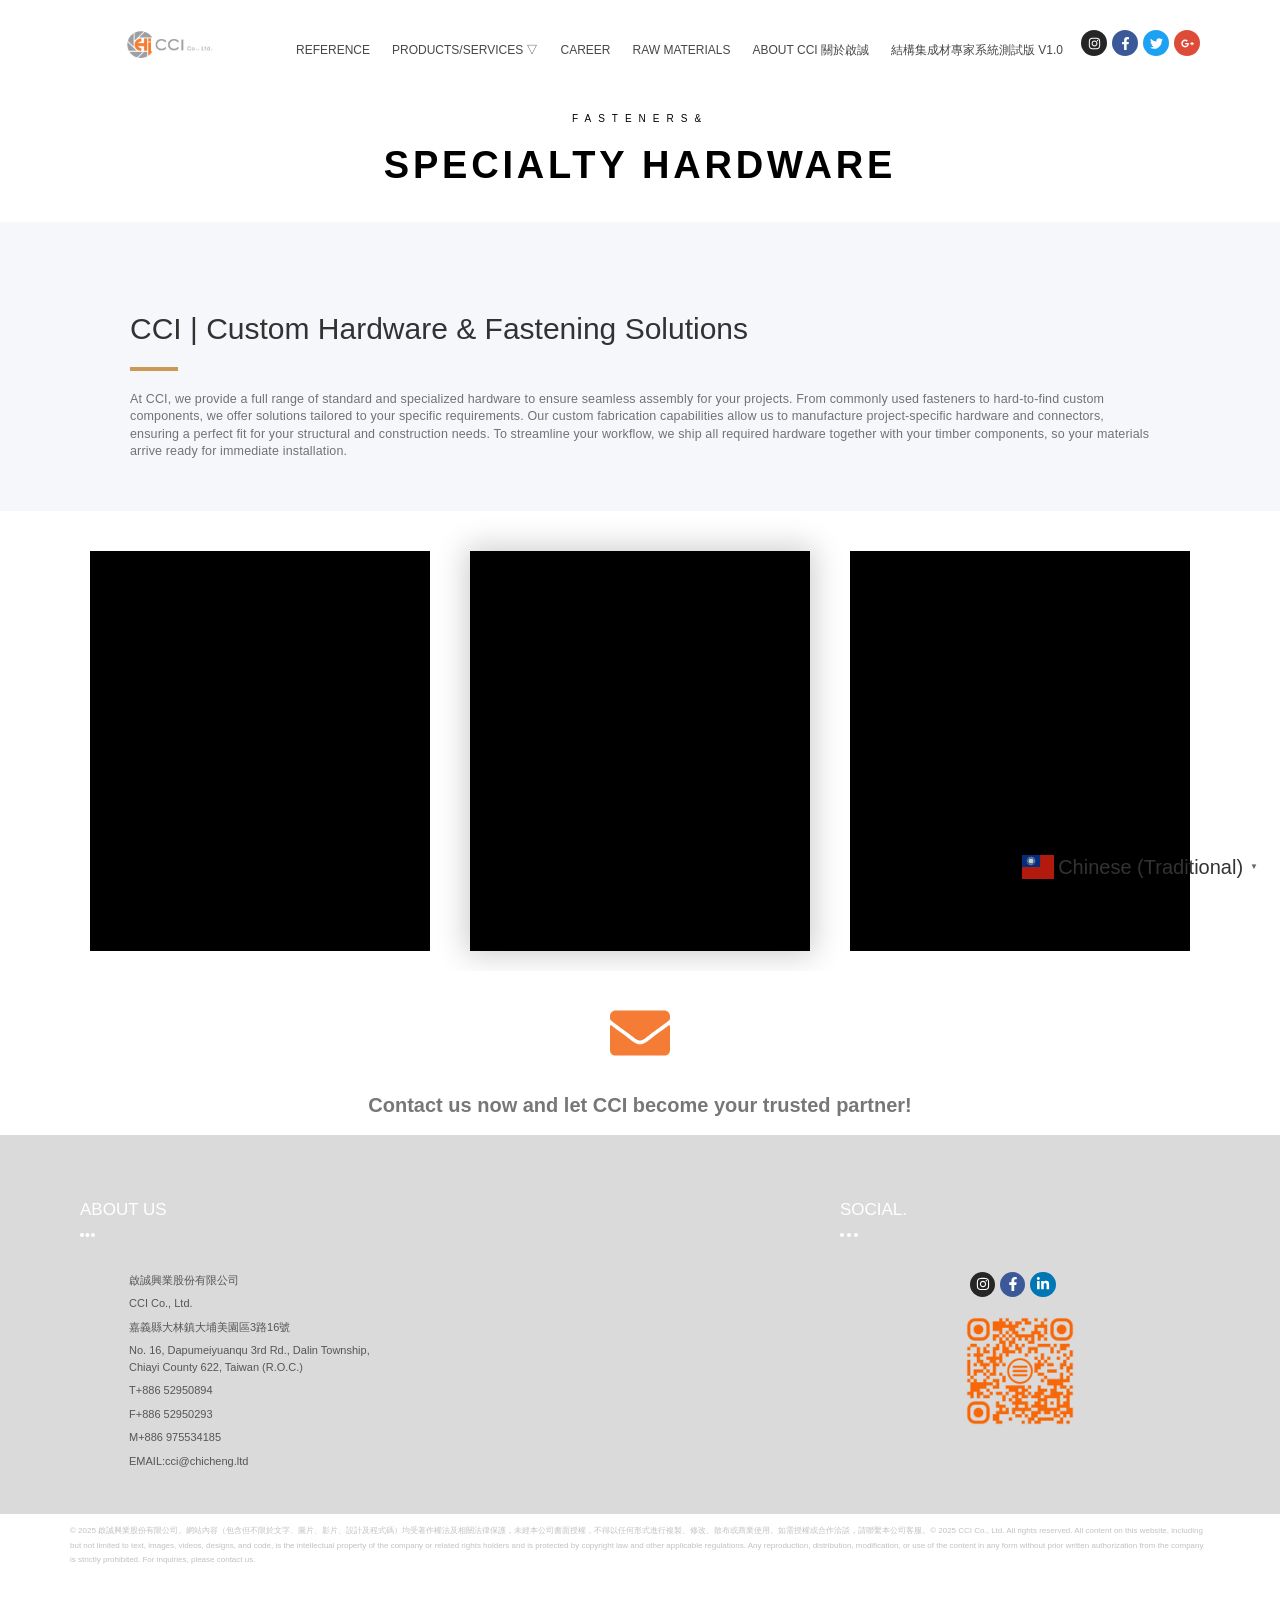
<file: 五金鐵件整合方案/index.html>
<!DOCTYPE html>
<html class="html" lang="zh-TW">
<head>
	<meta charset="UTF-8">
	<link rel="profile" href="https://gmpg.org/xfn/11">

	<meta name='robots' content='index, follow, max-image-preview:large, max-snippet:-1, max-video-preview:-1' />
<meta name="viewport" content="width=device-width, initial-scale=1">
	<!-- This site is optimized with the Yoast SEO plugin v28.6 - https://yoast.com/product/yoast-seo-wordpress/ -->
	<title>connectors solutions - 啟誠興業股份有限公司</title>
	<link rel="canonical" href="https://chicheng.ltd/%E4%BA%94%E9%87%91%E9%90%B5%E4%BB%B6%E6%95%B4%E5%90%88%E6%96%B9%E6%A1%88/" />
	<meta property="og:locale" content="zh_TW" />
	<meta property="og:type" content="article" />
	<meta property="og:title" content="connectors solutions - 啟誠興業股份有限公司" />
	<meta property="og:description" content="Instagram Facebook-f Twitter Google-plus-g Fasteners&amp;am [&hellip;]" />
	<meta property="og:url" content="https://chicheng.ltd/%E4%BA%94%E9%87%91%E9%90%B5%E4%BB%B6%E6%95%B4%E5%90%88%E6%96%B9%E6%A1%88/" />
	<meta property="og:site_name" content="啟誠興業股份有限公司" />
	<meta property="article:modified_time" content="2025-02-23T13:51:07+00:00" />
	<meta name="twitter:card" content="summary_large_image" />
	<meta name="twitter:label1" content="預估閱讀時間" />
	<meta name="twitter:data1" content="2 分鐘" />
	<script type="application/ld+json" class="yoast-schema-graph">{"@context":"https:\/\/schema.org","@graph":[{"@type":"WebPage","@id":"..\/%e4%ba%94%e9%87%91%e9%90%b5%e4%bb%b6%e6%95%b4%e5%90%88%e6%96%b9%e6%a1%88\/","url":"..\/%e4%ba%94%e9%87%91%e9%90%b5%e4%bb%b6%e6%95%b4%e5%90%88%e6%96%b9%e6%a1%88\/","name":"connectors solutions - 啟誠興業股份有限公司","isPartOf":{"@id":"..\/#website"},"datePublished":"2024-12-22T15:18:22+00:00","dateModified":"2025-02-23T13:51:07+00:00","breadcrumb":{"@id":"..\/%e4%ba%94%e9%87%91%e9%90%b5%e4%bb%b6%e6%95%b4%e5%90%88%e6%96%b9%e6%a1%88\/#breadcrumb"},"inLanguage":"zh-TW","potentialAction":[{"@type":"ReadAction","target":["..\/%e4%ba%94%e9%87%91%e9%90%b5%e4%bb%b6%e6%95%b4%e5%90%88%e6%96%b9%e6%a1%88\/"]}]},{"@type":"BreadcrumbList","@id":"..\/%e4%ba%94%e9%87%91%e9%90%b5%e4%bb%b6%e6%95%b4%e5%90%88%e6%96%b9%e6%a1%88\/#breadcrumb","itemListElement":[{"@type":"ListItem","position":1,"name":"Home","item":"..\/"},{"@type":"ListItem","position":2,"name":"connectors solutions"}]},{"@type":"WebSite","@id":"..\/#website","url":"..\/","name":"啟誠興業股份有限公司","description":"","publisher":{"@id":"..\/#organization"},"potentialAction":[{"@type":"SearchAction","target":{"@type":"EntryPoint","urlTemplate":"..\/?s={search_term_string}"},"query-input":{"@type":"PropertyValueSpecification","valueRequired":true,"valueName":"search_term_string"}}],"inLanguage":"zh-TW"},{"@type":"Organization","@id":"..\/#organization","name":"啟誠興業股份有限公司","url":"..\/","logo":{"@type":"ImageObject","inLanguage":"zh-TW","@id":"..\/#\/schema\/logo\/image\/","url":"..\/wp-content\/uploads\/2024\/12\/CCLOGO5.png","contentUrl":"..\/wp-content\/uploads\/2024\/12\/CCLOGO5.png","width":522,"height":176,"caption":"啟誠興業股份有限公司"},"image":{"@id":"..\/#\/schema\/logo\/image\/"}}]}</script>
	<!-- / Yoast SEO plugin. -->


<style id="wp-img-auto-sizes-contain-inline-css">
img:is([sizes=auto i],[sizes^="auto," i]){contain-intrinsic-size:3000px 1500px}
/*# sourceURL=wp-img-auto-sizes-contain-inline-css */
</style>
<style id="wp-emoji-styles-inline-css">

	img.wp-smiley, img.emoji {
		display: inline !important;
		border: none !important;
		box-shadow: none !important;
		height: 1em !important;
		width: 1em !important;
		margin: 0 0.07em !important;
		vertical-align: -0.1em !important;
		background: none !important;
		padding: 0 !important;
	}
/*# sourceURL=wp-emoji-styles-inline-css */
</style>
<style id="classic-theme-styles-inline-css">
/*! This file is auto-generated */
.wp-block-button__link{color:#fff;background-color:#32373c;border-radius:9999px;box-shadow:none;text-decoration:none;padding:calc(.667em + 2px) calc(1.333em + 2px);font-size:1.125em}.wp-block-file__button{background:#32373c;color:#fff;text-decoration:none}
/*# sourceURL=/wp-includes/css/classic-themes.min.css */
</style>
<link rel='stylesheet' id='coblocks-frontend-css' href='../wp-content/plugins/coblocks/dist/style-coblocks-1.css?ver=3.1.17' media='all' />
<link rel='stylesheet' id='coblocks-extensions-css' href='../wp-content/plugins/coblocks/dist/style-coblocks-extensions.css?ver=3.1.17' media='all' />
<link rel='stylesheet' id='coblocks-animation-css' href='../wp-content/plugins/coblocks/dist/style-coblocks-animation.css?ver=2677611078ee87eb3b1c' media='all' />
<style id="site-designer-shared-pattern-classes-inline-css">
/* Dark cover/section overlay + on-dark text. */
body .wp-site-blocks .is-style-overlay-dark .wp-block-cover__background { background-color: var(--wp--preset--color--base-3); color: var(--wp--preset--color--contrast-3); }
.wp-block-cover.is-style-overlay-dark .wp-block-cover__background.has-background-dim { opacity: 0.50 !important; }
:is(.wp-block-designsetgo-section, .wp-block-designsetgo-scroll-slides).is-style-overlay-dark { --dsgo-overlay-color: var(--wp--preset--color--base-3); --dsgo-overlay-opacity: 0.50; color: var(--wp--preset--color--contrast-3); }
.dsgo-image-accordion-item.is-style-overlay-dark { --dsgo-overlay-color: var(--wp--preset--color--base-3); }
.wp-block-group.has-background.is-style-overlay-dark { box-shadow: inset 0 0 0 9999px color-mix(in srgb, var(--wp--preset--color--base-3) 50%, transparent); }
body .wp-site-blocks .is-style-overlay-dark, body .wp-site-blocks .is-style-on-dark { --dsgo-text-color: var(--wp--preset--color--contrast-3); color: var(--wp--preset--color--contrast-3) !important; }
body .wp-site-blocks .is-style-overlay-dark :is(h1,h2,h3,h4,h5,h6,p,li,blockquote,cite), body .wp-site-blocks .is-style-on-dark :is(h1,h2,h3,h4,h5,h6,p,li,blockquote,cite) { color: var(--wp--preset--color--contrast-3) !important; }

/* Solid dark section background + light text. */
.is-style-bg-dark { background-color: var(--wp--preset--color--contrast); color: var(--wp--preset--color--base); }
.is-style-bg-dark a { color: var(--wp--preset--color--base); }
/*# sourceURL=site-designer-shared-pattern-classes-inline-css */
</style>
<style id="global-styles-inline-css">
:root{--wp--preset--aspect-ratio--square: 1;--wp--preset--aspect-ratio--4-3: 4/3;--wp--preset--aspect-ratio--3-4: 3/4;--wp--preset--aspect-ratio--3-2: 3/2;--wp--preset--aspect-ratio--2-3: 2/3;--wp--preset--aspect-ratio--16-9: 16/9;--wp--preset--aspect-ratio--9-16: 9/16;--wp--preset--color--black: #000000;--wp--preset--color--cyan-bluish-gray: #abb8c3;--wp--preset--color--white: #ffffff;--wp--preset--color--pale-pink: #f78da7;--wp--preset--color--vivid-red: #cf2e2e;--wp--preset--color--luminous-vivid-orange: #ff6900;--wp--preset--color--luminous-vivid-amber: #fcb900;--wp--preset--color--light-green-cyan: #7bdcb5;--wp--preset--color--vivid-green-cyan: #00d084;--wp--preset--color--pale-cyan-blue: #8ed1fc;--wp--preset--color--vivid-cyan-blue: #0693e3;--wp--preset--color--vivid-purple: #9b51e0;--wp--preset--gradient--vivid-cyan-blue-to-vivid-purple: linear-gradient(135deg,rgb(6,147,227) 0%,rgb(155,81,224) 100%);--wp--preset--gradient--light-green-cyan-to-vivid-green-cyan: linear-gradient(135deg,rgb(122,220,180) 0%,rgb(0,208,130) 100%);--wp--preset--gradient--luminous-vivid-amber-to-luminous-vivid-orange: linear-gradient(135deg,rgb(252,185,0) 0%,rgb(255,105,0) 100%);--wp--preset--gradient--luminous-vivid-orange-to-vivid-red: linear-gradient(135deg,rgb(255,105,0) 0%,rgb(207,46,46) 100%);--wp--preset--gradient--very-light-gray-to-cyan-bluish-gray: linear-gradient(135deg,rgb(238,238,238) 0%,rgb(169,184,195) 100%);--wp--preset--gradient--cool-to-warm-spectrum: linear-gradient(135deg,rgb(74,234,220) 0%,rgb(151,120,209) 20%,rgb(207,42,186) 40%,rgb(238,44,130) 60%,rgb(251,105,98) 80%,rgb(254,248,76) 100%);--wp--preset--gradient--blush-light-purple: linear-gradient(135deg,rgb(255,206,236) 0%,rgb(152,150,240) 100%);--wp--preset--gradient--blush-bordeaux: linear-gradient(135deg,rgb(254,205,165) 0%,rgb(254,45,45) 50%,rgb(107,0,62) 100%);--wp--preset--gradient--luminous-dusk: linear-gradient(135deg,rgb(255,203,112) 0%,rgb(199,81,192) 50%,rgb(65,88,208) 100%);--wp--preset--gradient--pale-ocean: linear-gradient(135deg,rgb(255,245,203) 0%,rgb(182,227,212) 50%,rgb(51,167,181) 100%);--wp--preset--gradient--electric-grass: linear-gradient(135deg,rgb(202,248,128) 0%,rgb(113,206,126) 100%);--wp--preset--gradient--midnight: linear-gradient(135deg,rgb(2,3,129) 0%,rgb(40,116,252) 100%);--wp--preset--font-size--small: 13px;--wp--preset--font-size--medium: 20px;--wp--preset--font-size--large: 36px;--wp--preset--font-size--x-large: 42px;--wp--preset--spacing--20: 0.44rem;--wp--preset--spacing--30: 0.67rem;--wp--preset--spacing--40: 1rem;--wp--preset--spacing--50: 1.5rem;--wp--preset--spacing--60: 2.25rem;--wp--preset--spacing--70: 3.38rem;--wp--preset--spacing--80: 5.06rem;--wp--preset--shadow--natural: 6px 6px 9px rgba(0, 0, 0, 0.2);--wp--preset--shadow--deep: 12px 12px 50px rgba(0, 0, 0, 0.4);--wp--preset--shadow--sharp: 6px 6px 0px rgba(0, 0, 0, 0.2);--wp--preset--shadow--outlined: 6px 6px 0px -3px rgb(255, 255, 255), 6px 6px rgb(0, 0, 0);--wp--preset--shadow--crisp: 6px 6px 0px rgb(0, 0, 0);}.wp-block-button{--wp--preset--dimension--25: 25%;--wp--preset--dimension--50: 50%;--wp--preset--dimension--75: 75%;--wp--preset--dimension--100: 100%;}:where(body) { margin: 0; }:where(.is-layout-flex){gap: 0.5em;}:where(.is-layout-grid){gap: 0.5em;}body .is-layout-flex{display: flex;}.is-layout-flex{flex-wrap: wrap;align-items: center;}.is-layout-flex > :is(*, div){margin: 0;}body .is-layout-grid{display: grid;}.is-layout-grid > :is(*, div){margin: 0;}body{padding-top: 0px;padding-right: 0px;padding-bottom: 0px;padding-left: 0px;}:root :where(.wp-element-button, .wp-block-button__link){background-color: #32373c;border-width: 0;color: #fff;font-family: inherit;font-size: inherit;font-style: inherit;font-weight: inherit;letter-spacing: inherit;line-height: inherit;padding-top: calc(0.667em + 2px);padding-right: calc(1.333em + 2px);padding-bottom: calc(0.667em + 2px);padding-left: calc(1.333em + 2px);text-decoration: none;text-transform: inherit;}.has-black-color{color: var(--wp--preset--color--black) !important;}.has-cyan-bluish-gray-color{color: var(--wp--preset--color--cyan-bluish-gray) !important;}.has-white-color{color: var(--wp--preset--color--white) !important;}.has-pale-pink-color{color: var(--wp--preset--color--pale-pink) !important;}.has-vivid-red-color{color: var(--wp--preset--color--vivid-red) !important;}.has-luminous-vivid-orange-color{color: var(--wp--preset--color--luminous-vivid-orange) !important;}.has-luminous-vivid-amber-color{color: var(--wp--preset--color--luminous-vivid-amber) !important;}.has-light-green-cyan-color{color: var(--wp--preset--color--light-green-cyan) !important;}.has-vivid-green-cyan-color{color: var(--wp--preset--color--vivid-green-cyan) !important;}.has-pale-cyan-blue-color{color: var(--wp--preset--color--pale-cyan-blue) !important;}.has-vivid-cyan-blue-color{color: var(--wp--preset--color--vivid-cyan-blue) !important;}.has-vivid-purple-color{color: var(--wp--preset--color--vivid-purple) !important;}.has-black-background-color{background-color: var(--wp--preset--color--black) !important;}.has-cyan-bluish-gray-background-color{background-color: var(--wp--preset--color--cyan-bluish-gray) !important;}.has-white-background-color{background-color: var(--wp--preset--color--white) !important;}.has-pale-pink-background-color{background-color: var(--wp--preset--color--pale-pink) !important;}.has-vivid-red-background-color{background-color: var(--wp--preset--color--vivid-red) !important;}.has-luminous-vivid-orange-background-color{background-color: var(--wp--preset--color--luminous-vivid-orange) !important;}.has-luminous-vivid-amber-background-color{background-color: var(--wp--preset--color--luminous-vivid-amber) !important;}.has-light-green-cyan-background-color{background-color: var(--wp--preset--color--light-green-cyan) !important;}.has-vivid-green-cyan-background-color{background-color: var(--wp--preset--color--vivid-green-cyan) !important;}.has-pale-cyan-blue-background-color{background-color: var(--wp--preset--color--pale-cyan-blue) !important;}.has-vivid-cyan-blue-background-color{background-color: var(--wp--preset--color--vivid-cyan-blue) !important;}.has-vivid-purple-background-color{background-color: var(--wp--preset--color--vivid-purple) !important;}.has-black-border-color{border-color: var(--wp--preset--color--black) !important;}.has-cyan-bluish-gray-border-color{border-color: var(--wp--preset--color--cyan-bluish-gray) !important;}.has-white-border-color{border-color: var(--wp--preset--color--white) !important;}.has-pale-pink-border-color{border-color: var(--wp--preset--color--pale-pink) !important;}.has-vivid-red-border-color{border-color: var(--wp--preset--color--vivid-red) !important;}.has-luminous-vivid-orange-border-color{border-color: var(--wp--preset--color--luminous-vivid-orange) !important;}.has-luminous-vivid-amber-border-color{border-color: var(--wp--preset--color--luminous-vivid-amber) !important;}.has-light-green-cyan-border-color{border-color: var(--wp--preset--color--light-green-cyan) !important;}.has-vivid-green-cyan-border-color{border-color: var(--wp--preset--color--vivid-green-cyan) !important;}.has-pale-cyan-blue-border-color{border-color: var(--wp--preset--color--pale-cyan-blue) !important;}.has-vivid-cyan-blue-border-color{border-color: var(--wp--preset--color--vivid-cyan-blue) !important;}.has-vivid-purple-border-color{border-color: var(--wp--preset--color--vivid-purple) !important;}.has-vivid-cyan-blue-to-vivid-purple-gradient-background{background: var(--wp--preset--gradient--vivid-cyan-blue-to-vivid-purple) !important;}.has-light-green-cyan-to-vivid-green-cyan-gradient-background{background: var(--wp--preset--gradient--light-green-cyan-to-vivid-green-cyan) !important;}.has-luminous-vivid-amber-to-luminous-vivid-orange-gradient-background{background: var(--wp--preset--gradient--luminous-vivid-amber-to-luminous-vivid-orange) !important;}.has-luminous-vivid-orange-to-vivid-red-gradient-background{background: var(--wp--preset--gradient--luminous-vivid-orange-to-vivid-red) !important;}.has-very-light-gray-to-cyan-bluish-gray-gradient-background{background: var(--wp--preset--gradient--very-light-gray-to-cyan-bluish-gray) !important;}.has-cool-to-warm-spectrum-gradient-background{background: var(--wp--preset--gradient--cool-to-warm-spectrum) !important;}.has-blush-light-purple-gradient-background{background: var(--wp--preset--gradient--blush-light-purple) !important;}.has-blush-bordeaux-gradient-background{background: var(--wp--preset--gradient--blush-bordeaux) !important;}.has-luminous-dusk-gradient-background{background: var(--wp--preset--gradient--luminous-dusk) !important;}.has-pale-ocean-gradient-background{background: var(--wp--preset--gradient--pale-ocean) !important;}.has-electric-grass-gradient-background{background: var(--wp--preset--gradient--electric-grass) !important;}.has-midnight-gradient-background{background: var(--wp--preset--gradient--midnight) !important;}.has-small-font-size{font-size: var(--wp--preset--font-size--small) !important;}.has-medium-font-size{font-size: var(--wp--preset--font-size--medium) !important;}.has-large-font-size{font-size: var(--wp--preset--font-size--large) !important;}.has-x-large-font-size{font-size: var(--wp--preset--font-size--x-large) !important;}
:root :where(.wp-block-icon svg){width: 24px;}
:where(.wp-block-gallery.is-layout-flex){gap: var( --wp--style--gallery-gap-default, var( --gallery-block--gutter-size, var( --wp--style--block-gap, 0.5em ) ) );}:where(.wp-block-gallery.is-layout-grid){gap: var( --wp--style--gallery-gap-default, var( --gallery-block--gutter-size, var( --wp--style--block-gap, 0.5em ) ) );}
:where(.wp-block-latest-posts.is-layout-flex){gap: 1.25em;}:where(.wp-block-latest-posts.is-layout-grid){gap: 1.25em;}
:where(.wp-block-post-template.is-layout-flex){gap: 1.25em;}:where(.wp-block-post-template.is-layout-grid){gap: 1.25em;}
:where(.wp-block-term-template.is-layout-flex){gap: 1.25em;}:where(.wp-block-term-template.is-layout-grid){gap: 1.25em;}
:where(.wp-block-columns.is-layout-flex){gap: 2em;}:where(.wp-block-columns.is-layout-grid){gap: 2em;}
:root :where(.wp-block-pullquote){font-size: 1.5em;line-height: 1.6;}
/*# sourceURL=global-styles-inline-css */
</style>
<link rel='stylesheet' id='wp-theme-css' href='../wp-includes/css/dist/theme/design-tokens.min.css?ver=7.1.3' media='all' />
<link rel='stylesheet' id='wp-components-css' href='../wp-includes/css/dist/components/style.min.css?ver=7.1.3' media='all' />
<link rel='stylesheet' id='godaddy-styles-css' href='../wp-content/mu-plugins/vendor/wpex/godaddy-launch/includes/Dependencies/GoDaddy/Styles/build/latest.css?ver=2.0.2' media='all' />
<link rel='stylesheet' id='font-awesome-css' href='../wp-content/themes/oceanwp/assets/fonts/fontawesome/css/all.min.css?ver=6.7.2' media='all' />
<link rel='stylesheet' id='simple-line-icons-css' href='../wp-content/themes/oceanwp/assets/css/third/simple-line-icons.min.css?ver=2.4.0' media='all' />
<link rel='stylesheet' id='oceanwp-style-css' href='../wp-content/themes/oceanwp/assets/css/style.min.css?ver=4.2.7' media='all' />
<link rel='stylesheet' id='elementor-frontend-css' href='../wp-content/plugins/elementor/assets/css/frontend.min.css?ver=4.3.4' media='all' />
<link rel='stylesheet' id='widget-image-css' href='../wp-content/plugins/elementor/assets/css/widget-image.min.css?ver=4.3.4' media='all' />
<link rel='stylesheet' id='widget-nav-menu-css' href='../wp-content/plugins/elementor-pro/assets/css/widget-nav-menu.min.css?ver=4.3.1' media='all' />
<link rel='stylesheet' id='swiper-css' href='../wp-content/plugins/elementor/assets/lib/swiper/v8/css/swiper.min.css?ver=8.4.5' media='all' />
<link rel='stylesheet' id='e-swiper-css' href='../wp-content/plugins/elementor/assets/css/conditionals/e-swiper.min.css?ver=4.3.4' media='all' />
<link rel='stylesheet' id='e-animation-shrink-css' href='../wp-content/plugins/elementor/assets/lib/animations/styles/e-animation-shrink.min.css?ver=4.3.4' media='all' />
<link rel='stylesheet' id='widget-social-icons-css' href='../wp-content/plugins/elementor/assets/css/widget-social-icons.min.css?ver=4.3.4' media='all' />
<link rel='stylesheet' id='e-apple-webkit-css' href='../wp-content/plugins/elementor/assets/css/conditionals/apple-webkit.min.css?ver=4.3.4' media='all' />
<link rel='stylesheet' id='e-animation-fadeIn-css' href='../wp-content/plugins/elementor/assets/lib/animations/styles/fadeIn.min.css?ver=4.3.4' media='all' />
<link rel='stylesheet' id='widget-heading-css' href='../wp-content/plugins/elementor/assets/css/widget-heading.min.css?ver=4.3.4' media='all' />
<link rel='stylesheet' id='widget-divider-css' href='../wp-content/plugins/elementor/assets/css/widget-divider.min.css?ver=4.3.4' media='all' />
<link rel='stylesheet' id='elementor-post-84-css' href='../wp-content/uploads/elementor/css/post-84.css?ver=1791613551' media='all' />
<link rel='stylesheet' id='widget-spacer-css' href='../wp-content/plugins/elementor/assets/css/widget-spacer.min.css?ver=4.3.4' media='all' />
<link rel='stylesheet' id='widget-flip-box-css' href='../wp-content/plugins/elementor-pro/assets/css/widget-flip-box.min.css?ver=4.3.1' media='all' />
<link rel='stylesheet' id='elementor-post-643-css' href='../wp-content/uploads/elementor/css/post-643.css?ver=1791630309' media='all' />
<link rel='stylesheet' id='elementor-post-872-css' href='../wp-content/uploads/elementor/css/post-872.css?ver=1791613552' media='all' />
<link rel='stylesheet' id='elementor-post-843-css' href='../wp-content/uploads/elementor/css/post-843.css?ver=1791613552' media='all' />
<link rel='stylesheet' id='oe-widgets-style-css' href='../wp-content/plugins/ocean-extra/assets/css/widgets.css?ver=7.1.3' media='all' />
<link rel='stylesheet' id='elementor-gf-local-roboto-css' href='../wp-content/uploads/elementor/google-fonts/css/roboto.css?ver=1742232376' media='all' />
<link rel='stylesheet' id='elementor-gf-local-robotoslab-css' href='../wp-content/uploads/elementor/google-fonts/css/robotoslab.css?ver=1742232380' media='all' />
<link rel='stylesheet' id='elementor-gf-local-rubik-css' href='../wp-content/uploads/elementor/google-fonts/css/rubik.css?ver=1742232396' media='all' />
<link rel='stylesheet' id='elementor-gf-local-robotomono-css' href='../wp-content/uploads/elementor/google-fonts/css/robotomono.css?ver=1742232385' media='all' />
<link rel='stylesheet' id='elementor-gf-local-josefinsans-css' href='../wp-content/uploads/elementor/google-fonts/css/josefinsans.css?ver=1742326256' media='all' />
<link rel='stylesheet' id='elementor-gf-local-syne-css' href='../wp-content/uploads/elementor/google-fonts/css/syne.css?ver=1742232397' media='all' />
<script id="jquery-core-js" src="../wp-includes/js/jquery/jquery.min.js?ver=3.7.1"></script>
<script id="jquery-migrate-js" src="../wp-includes/js/jquery/jquery-migrate.min.js?ver=3.4.1"></script>
<meta name="generator" content="WordPress 7.1.3" />
<meta name="generator" content="Elementor 4.3.4; features: e_font_icon_svg, additional_custom_breakpoints; settings: css_print_method-external, google_font-enabled, font_display-swap">
			<style>
				.e-con.e-parent:nth-of-type(n+4):not(.e-lazyloaded):not(.e-no-lazyload),
				.e-con.e-parent:nth-of-type(n+4):not(.e-lazyloaded):not(.e-no-lazyload) * {
					background-image: none !important;
				}
				@media screen and (max-height: 1024px) {
					.e-con.e-parent:nth-of-type(n+3):not(.e-lazyloaded):not(.e-no-lazyload),
					.e-con.e-parent:nth-of-type(n+3):not(.e-lazyloaded):not(.e-no-lazyload) * {
						background-image: none !important;
					}
				}
				@media screen and (max-height: 640px) {
					.e-con.e-parent:nth-of-type(n+2):not(.e-lazyloaded):not(.e-no-lazyload),
					.e-con.e-parent:nth-of-type(n+2):not(.e-lazyloaded):not(.e-no-lazyload) * {
						background-image: none !important;
					}
				}
			</style>
			<link rel="icon" href="../wp-content/uploads/2024/12/啟誠純LOGO_0205-2-100x100.png" sizes="32x32" />
<link rel="icon" href="../wp-content/uploads/2024/12/啟誠純LOGO_0205-2.png" sizes="192x192" />
<link rel="apple-touch-icon" href="../wp-content/uploads/2024/12/啟誠純LOGO_0205-2.png" />
<meta name="msapplication-TileImage" content="../wp-content/uploads/2024/12/啟誠純LOGO_0205-2.png" />
<style id="wp-site-designer-contrast-fallback"> .wp-block-group:not([data-dsgo-inline-bg]),.wp-block-column:not([data-dsgo-inline-bg]),.wp-block-columns:not([data-dsgo-inline-bg]){--dsgo-text-color:initial;} :is(.wp-block-designsetgo-section,.wp-block-group,.wp-block-column).has-background:not([class*="-background-color"]):not(.has-text-color):not(.is-style-footer-section):not(.is-style-header-section),.wp-block-cover:not(.has-text-color){color:var(--wp--preset--color--contrast-3) !important;--dsgo-text-color:var(--wp--preset--color--contrast-3);} body .wp-site-blocks :is(:is(.wp-block-designsetgo-section,.wp-block-group,.wp-block-column).has-background:not([class*="-background-color"]):not(.has-text-color):not(.is-style-footer-section):not(.is-style-header-section),.wp-block-cover) h1:not(.has-text-color):where(:not(.elementor *):not([data-elementor-type] *)),body .wp-site-blocks :is(:is(.wp-block-designsetgo-section,.wp-block-group,.wp-block-column).has-background:not([class*="-background-color"]):not(.has-text-color):not(.is-style-footer-section):not(.is-style-header-section),.wp-block-cover) h2:not(.has-text-color):where(:not(.elementor *):not([data-elementor-type] *)),body .wp-site-blocks :is(:is(.wp-block-designsetgo-section,.wp-block-group,.wp-block-column).has-background:not([class*="-background-color"]):not(.has-text-color):not(.is-style-footer-section):not(.is-style-header-section),.wp-block-cover) h3:not(.has-text-color):where(:not(.elementor *):not([data-elementor-type] *)),body .wp-site-blocks :is(:is(.wp-block-designsetgo-section,.wp-block-group,.wp-block-column).has-background:not([class*="-background-color"]):not(.has-text-color):not(.is-style-footer-section):not(.is-style-header-section),.wp-block-cover) h4:not(.has-text-color):where(:not(.elementor *):not([data-elementor-type] *)),body .wp-site-blocks :is(:is(.wp-block-designsetgo-section,.wp-block-group,.wp-block-column).has-background:not([class*="-background-color"]):not(.has-text-color):not(.is-style-footer-section):not(.is-style-header-section),.wp-block-cover) h5:not(.has-text-color):where(:not(.elementor *):not([data-elementor-type] *)),body .wp-site-blocks :is(:is(.wp-block-designsetgo-section,.wp-block-group,.wp-block-column).has-background:not([class*="-background-color"]):not(.has-text-color):not(.is-style-footer-section):not(.is-style-header-section),.wp-block-cover) h6:not(.has-text-color):where(:not(.elementor *):not([data-elementor-type] *)),body .wp-site-blocks :is(:is(.wp-block-designsetgo-section,.wp-block-group,.wp-block-column).has-background:not([class*="-background-color"]):not(.has-text-color):not(.is-style-footer-section):not(.is-style-header-section),.wp-block-cover) p:not(.has-text-color):where(:not(.elementor *):not([data-elementor-type] *)),body .wp-site-blocks :is(:is(.wp-block-designsetgo-section,.wp-block-group,.wp-block-column).has-background:not([class*="-background-color"]):not(.has-text-color):not(.is-style-footer-section):not(.is-style-header-section),.wp-block-cover) a:where(:not(.wp-element-button):not(.wp-block-social-link-anchor)):not(.has-text-color):where(:not(.elementor *):not([data-elementor-type] *)),body .wp-site-blocks :is(:is(.wp-block-designsetgo-section,.wp-block-group,.wp-block-column).has-background:not([class*="-background-color"]):not(.has-text-color):not(.is-style-footer-section):not(.is-style-header-section),.wp-block-cover) .wp-element-caption:not(.has-text-color):where(:not(.elementor *):not([data-elementor-type] *)){color:var(--dsgo-text-color,inherit) !important;} body .wp-site-blocks :is(.wp-block-designsetgo-section,.wp-block-group,.wp-block-column)[data-dsgo-inline-bg] .wp-block-button:is([class*="is-style-outline"],[class*="is-style-secondary"]) .wp-element-button{color:var(--dsgo-text-color,inherit) !important;border-color:currentColor !important;}body .wp-site-blocks :is(.wp-block-designsetgo-section,.wp-block-group,.wp-block-column)[data-dsgo-inline-bg] .wp-block-button:is([class*="is-style-outline"],[class*="is-style-secondary"]) .wp-element-button:hover{opacity:0.75;} body .wp-site-blocks [data-dsgo-inline-bg] h1:not(.has-text-color):where(:not(.elementor *):not([data-elementor-type] *)),body .wp-site-blocks [data-dsgo-inline-bg] h2:not(.has-text-color):where(:not(.elementor *):not([data-elementor-type] *)),body .wp-site-blocks [data-dsgo-inline-bg] h3:not(.has-text-color):where(:not(.elementor *):not([data-elementor-type] *)),body .wp-site-blocks [data-dsgo-inline-bg] h4:not(.has-text-color):where(:not(.elementor *):not([data-elementor-type] *)),body .wp-site-blocks [data-dsgo-inline-bg] h5:not(.has-text-color):where(:not(.elementor *):not([data-elementor-type] *)),body .wp-site-blocks [data-dsgo-inline-bg] h6:not(.has-text-color):where(:not(.elementor *):not([data-elementor-type] *)),body .wp-site-blocks [data-dsgo-inline-bg] p:not(.has-text-color):where(:not(.elementor *):not([data-elementor-type] *)),body .wp-site-blocks [data-dsgo-inline-bg] a:where(:not(.wp-element-button):not(.wp-block-social-link-anchor)):not(.has-text-color):where(:not(.elementor *):not([data-elementor-type] *)),body .wp-site-blocks [data-dsgo-inline-bg] .wp-element-caption:not(.has-text-color):where(:not(.elementor *):not([data-elementor-type] *)){color:var(--dsgo-text-color,inherit) !important;} .wp-block-designsetgo-section.has-background:not([data-dsgo-inline-bg]):not(.has-text-color){color:var(--wp--preset--color--contrast);--dsgo-text-color:var(--wp--preset--color--contrast);} :is(.wp-block-group,.wp-block-column).is-style-section-1:not(:is(.has-white-background-color,.has-black-background-color)),.has-background:is(.wp-block-group,.wp-block-column).is-style-section-1:not(:is(.has-white-background-color,.has-black-background-color)),.has-text-color:is(.wp-block-group,.wp-block-column).is-style-section-1:not(:is(.has-white-background-color,.has-black-background-color)){background-color:var(--wp--preset--color--accent-5);color:var(--wp--preset--color--contrast);} body .wp-site-blocks :is(.wp-block-group,.wp-block-column).is-style-section-1:not(:is(.has-white-background-color,.has-black-background-color)) h1:where(:not(.elementor *):not([data-elementor-type] *)),body .wp-site-blocks :is(.wp-block-group,.wp-block-column).is-style-section-1:not(:is(.has-white-background-color,.has-black-background-color)) h2:where(:not(.elementor *):not([data-elementor-type] *)),body .wp-site-blocks :is(.wp-block-group,.wp-block-column).is-style-section-1:not(:is(.has-white-background-color,.has-black-background-color)) h3:where(:not(.elementor *):not([data-elementor-type] *)),body .wp-site-blocks :is(.wp-block-group,.wp-block-column).is-style-section-1:not(:is(.has-white-background-color,.has-black-background-color)) h4:where(:not(.elementor *):not([data-elementor-type] *)),body .wp-site-blocks :is(.wp-block-group,.wp-block-column).is-style-section-1:not(:is(.has-white-background-color,.has-black-background-color)) h5:where(:not(.elementor *):not([data-elementor-type] *)),body .wp-site-blocks :is(.wp-block-group,.wp-block-column).is-style-section-1:not(:is(.has-white-background-color,.has-black-background-color)) h6:where(:not(.elementor *):not([data-elementor-type] *)),body .wp-site-blocks :is(.wp-block-group,.wp-block-column).is-style-section-1:not(:is(.has-white-background-color,.has-black-background-color)) p:where(:not(.elementor *):not([data-elementor-type] *)),body .wp-site-blocks :is(.wp-block-group,.wp-block-column).is-style-section-1:not(:is(.has-white-background-color,.has-black-background-color)) a:where(:not(.wp-element-button):not(.wp-block-social-link-anchor)):where(:not(.elementor *):not([data-elementor-type] *)),body .wp-site-blocks :is(.wp-block-group,.wp-block-column).is-style-section-1:not(:is(.has-white-background-color,.has-black-background-color)) .wp-element-caption:where(:not(.elementor *):not([data-elementor-type] *)){color:var(--wp--preset--color--contrast);} :is(.wp-block-group,.wp-block-column).is-style-section-2:not(:is(.has-white-background-color,.has-black-background-color)),.has-background:is(.wp-block-group,.wp-block-column).is-style-section-2:not(:is(.has-white-background-color,.has-black-background-color)),.has-text-color:is(.wp-block-group,.wp-block-column).is-style-section-2:not(:is(.has-white-background-color,.has-black-background-color)){background-color:var(--wp--preset--color--accent-2);color:var(--wp--preset--color--contrast);} body .wp-site-blocks :is(.wp-block-group,.wp-block-column).is-style-section-2:not(:is(.has-white-background-color,.has-black-background-color)) h1:where(:not(.elementor *):not([data-elementor-type] *)),body .wp-site-blocks :is(.wp-block-group,.wp-block-column).is-style-section-2:not(:is(.has-white-background-color,.has-black-background-color)) h2:where(:not(.elementor *):not([data-elementor-type] *)),body .wp-site-blocks :is(.wp-block-group,.wp-block-column).is-style-section-2:not(:is(.has-white-background-color,.has-black-background-color)) h3:where(:not(.elementor *):not([data-elementor-type] *)),body .wp-site-blocks :is(.wp-block-group,.wp-block-column).is-style-section-2:not(:is(.has-white-background-color,.has-black-background-color)) h4:where(:not(.elementor *):not([data-elementor-type] *)),body .wp-site-blocks :is(.wp-block-group,.wp-block-column).is-style-section-2:not(:is(.has-white-background-color,.has-black-background-color)) h5:where(:not(.elementor *):not([data-elementor-type] *)),body .wp-site-blocks :is(.wp-block-group,.wp-block-column).is-style-section-2:not(:is(.has-white-background-color,.has-black-background-color)) h6:where(:not(.elementor *):not([data-elementor-type] *)),body .wp-site-blocks :is(.wp-block-group,.wp-block-column).is-style-section-2:not(:is(.has-white-background-color,.has-black-background-color)) p:where(:not(.elementor *):not([data-elementor-type] *)),body .wp-site-blocks :is(.wp-block-group,.wp-block-column).is-style-section-2:not(:is(.has-white-background-color,.has-black-background-color)) a:where(:not(.wp-element-button):not(.wp-block-social-link-anchor)):where(:not(.elementor *):not([data-elementor-type] *)),body .wp-site-blocks :is(.wp-block-group,.wp-block-column).is-style-section-2:not(:is(.has-white-background-color,.has-black-background-color)) .wp-element-caption:where(:not(.elementor *):not([data-elementor-type] *)){color:var(--wp--preset--color--contrast);} :is(.wp-block-group,.wp-block-column).is-style-section-3:not(:is(.has-white-background-color,.has-black-background-color)),.has-background:is(.wp-block-group,.wp-block-column).is-style-section-3:not(:is(.has-white-background-color,.has-black-background-color)),.has-text-color:is(.wp-block-group,.wp-block-column).is-style-section-3:not(:is(.has-white-background-color,.has-black-background-color)){background-color:var(--wp--preset--color--accent-1);color:var(--wp--preset--color--contrast);} body .wp-site-blocks :is(.wp-block-group,.wp-block-column).is-style-section-3:not(:is(.has-white-background-color,.has-black-background-color)) h1:where(:not(.elementor *):not([data-elementor-type] *)),body .wp-site-blocks :is(.wp-block-group,.wp-block-column).is-style-section-3:not(:is(.has-white-background-color,.has-black-background-color)) h2:where(:not(.elementor *):not([data-elementor-type] *)),body .wp-site-blocks :is(.wp-block-group,.wp-block-column).is-style-section-3:not(:is(.has-white-background-color,.has-black-background-color)) h3:where(:not(.elementor *):not([data-elementor-type] *)),body .wp-site-blocks :is(.wp-block-group,.wp-block-column).is-style-section-3:not(:is(.has-white-background-color,.has-black-background-color)) h4:where(:not(.elementor *):not([data-elementor-type] *)),body .wp-site-blocks :is(.wp-block-group,.wp-block-column).is-style-section-3:not(:is(.has-white-background-color,.has-black-background-color)) h5:where(:not(.elementor *):not([data-elementor-type] *)),body .wp-site-blocks :is(.wp-block-group,.wp-block-column).is-style-section-3:not(:is(.has-white-background-color,.has-black-background-color)) h6:where(:not(.elementor *):not([data-elementor-type] *)),body .wp-site-blocks :is(.wp-block-group,.wp-block-column).is-style-section-3:not(:is(.has-white-background-color,.has-black-background-color)) p:where(:not(.elementor *):not([data-elementor-type] *)),body .wp-site-blocks :is(.wp-block-group,.wp-block-column).is-style-section-3:not(:is(.has-white-background-color,.has-black-background-color)) a:where(:not(.wp-element-button):not(.wp-block-social-link-anchor)):where(:not(.elementor *):not([data-elementor-type] *)),body .wp-site-blocks :is(.wp-block-group,.wp-block-column).is-style-section-3:not(:is(.has-white-background-color,.has-black-background-color)) .wp-element-caption:where(:not(.elementor *):not([data-elementor-type] *)){color:var(--wp--preset--color--contrast);} :is(.wp-block-group,.wp-block-column).is-style-section-4:not(:is(.has-white-background-color,.has-black-background-color)),.has-background:is(.wp-block-group,.wp-block-column).is-style-section-4:not(:is(.has-white-background-color,.has-black-background-color)),.has-text-color:is(.wp-block-group,.wp-block-column).is-style-section-4:not(:is(.has-white-background-color,.has-black-background-color)){background-color:var(--wp--preset--color--accent-3);color:var(--wp--preset--color--accent-2);} body .wp-site-blocks :is(.wp-block-group,.wp-block-column).is-style-section-4:not(:is(.has-white-background-color,.has-black-background-color)) h1:where(:not(.elementor *):not([data-elementor-type] *)),body .wp-site-blocks :is(.wp-block-group,.wp-block-column).is-style-section-4:not(:is(.has-white-background-color,.has-black-background-color)) h2:where(:not(.elementor *):not([data-elementor-type] *)),body .wp-site-blocks :is(.wp-block-group,.wp-block-column).is-style-section-4:not(:is(.has-white-background-color,.has-black-background-color)) h3:where(:not(.elementor *):not([data-elementor-type] *)),body .wp-site-blocks :is(.wp-block-group,.wp-block-column).is-style-section-4:not(:is(.has-white-background-color,.has-black-background-color)) h4:where(:not(.elementor *):not([data-elementor-type] *)),body .wp-site-blocks :is(.wp-block-group,.wp-block-column).is-style-section-4:not(:is(.has-white-background-color,.has-black-background-color)) h5:where(:not(.elementor *):not([data-elementor-type] *)),body .wp-site-blocks :is(.wp-block-group,.wp-block-column).is-style-section-4:not(:is(.has-white-background-color,.has-black-background-color)) h6:where(:not(.elementor *):not([data-elementor-type] *)),body .wp-site-blocks :is(.wp-block-group,.wp-block-column).is-style-section-4:not(:is(.has-white-background-color,.has-black-background-color)) p:where(:not(.elementor *):not([data-elementor-type] *)),body .wp-site-blocks :is(.wp-block-group,.wp-block-column).is-style-section-4:not(:is(.has-white-background-color,.has-black-background-color)) a:where(:not(.wp-element-button):not(.wp-block-social-link-anchor)):where(:not(.elementor *):not([data-elementor-type] *)),body .wp-site-blocks :is(.wp-block-group,.wp-block-column).is-style-section-4:not(:is(.has-white-background-color,.has-black-background-color)) .wp-element-caption:where(:not(.elementor *):not([data-elementor-type] *)){color:var(--wp--preset--color--accent-2);} :is(.wp-block-group,.wp-block-column).is-style-section-5:not(:is(.has-white-background-color,.has-black-background-color)),.has-background:is(.wp-block-group,.wp-block-column).is-style-section-5:not(:is(.has-white-background-color,.has-black-background-color)),.has-text-color:is(.wp-block-group,.wp-block-column).is-style-section-5:not(:is(.has-white-background-color,.has-black-background-color)){background-color:var(--wp--preset--color--contrast);color:var(--wp--preset--color--base);} body .wp-site-blocks :is(.wp-block-group,.wp-block-column).is-style-section-5:not(:is(.has-white-background-color,.has-black-background-color)) h1:where(:not(.elementor *):not([data-elementor-type] *)),body .wp-site-blocks :is(.wp-block-group,.wp-block-column).is-style-section-5:not(:is(.has-white-background-color,.has-black-background-color)) h2:where(:not(.elementor *):not([data-elementor-type] *)),body .wp-site-blocks :is(.wp-block-group,.wp-block-column).is-style-section-5:not(:is(.has-white-background-color,.has-black-background-color)) h3:where(:not(.elementor *):not([data-elementor-type] *)),body .wp-site-blocks :is(.wp-block-group,.wp-block-column).is-style-section-5:not(:is(.has-white-background-color,.has-black-background-color)) h4:where(:not(.elementor *):not([data-elementor-type] *)),body .wp-site-blocks :is(.wp-block-group,.wp-block-column).is-style-section-5:not(:is(.has-white-background-color,.has-black-background-color)) h5:where(:not(.elementor *):not([data-elementor-type] *)),body .wp-site-blocks :is(.wp-block-group,.wp-block-column).is-style-section-5:not(:is(.has-white-background-color,.has-black-background-color)) h6:where(:not(.elementor *):not([data-elementor-type] *)),body .wp-site-blocks :is(.wp-block-group,.wp-block-column).is-style-section-5:not(:is(.has-white-background-color,.has-black-background-color)) p:where(:not(.elementor *):not([data-elementor-type] *)),body .wp-site-blocks :is(.wp-block-group,.wp-block-column).is-style-section-5:not(:is(.has-white-background-color,.has-black-background-color)) a:where(:not(.wp-element-button):not(.wp-block-social-link-anchor)):where(:not(.elementor *):not([data-elementor-type] *)),body .wp-site-blocks :is(.wp-block-group,.wp-block-column).is-style-section-5:not(:is(.has-white-background-color,.has-black-background-color)) .wp-element-caption:where(:not(.elementor *):not([data-elementor-type] *)){color:var(--wp--preset--color--base);}   body .wp-site-blocks input:not([type="submit"]):not([type="button"]):not([type="reset"]):not([type="checkbox"]):not([type="radio"]):not([type="file"]):not([type="image"]):not([type="hidden"]),body .wp-site-blocks textarea,body .wp-site-blocks select{background-color:var(--wp--preset--color--base);color:var(--wp--preset--color--contrast);border:1px solid color-mix(in srgb, var(--wp--preset--color--contrast) 30%, transparent);} .wp-site-blocks input[type="submit"]:not(.wp-element-button),.wp-site-blocks button[type="submit"]:not(.wp-element-button){background-color:var(--wp--preset--color--accent-2);color:var(--wp--preset--color--base);border-width:0;padding:12px 30px;font-family:inherit;font-size:var(--wp--preset--font-size--medium, 1rem);line-height:inherit;cursor:pointer;}</style>
<style id="wp-custom-css">
/** Start Block Kit CSS:144-3-3a7d335f39a8579c20cdf02f8d462582 **/.envato-block__preview{overflow:visible}/* Envato Kit 141 Custom Styles - Applied to the element under Advanced */.elementor-headline-animation-type-drop-in .elementor-headline-dynamic-wrapper{text-align:center}.envato-kit-141-top-0 h1,.envato-kit-141-top-0 h2,.envato-kit-141-top-0 h3,.envato-kit-141-top-0 h4,.envato-kit-141-top-0 h5,.envato-kit-141-top-0 h6,.envato-kit-141-top-0 p{margin-top:0}.envato-kit-141-newsletter-inline .elementor-field-textual.elementor-size-md{padding-left:1.5rem;padding-right:1.5rem}.envato-kit-141-bottom-0 p{margin-bottom:0}.envato-kit-141-bottom-8 .elementor-price-list .elementor-price-list-item .elementor-price-list-header{margin-bottom:.5rem}.envato-kit-141.elementor-widget-testimonial-carousel.elementor-pagination-type-bullets .swiper-container{padding-bottom:52px}.envato-kit-141-display-inline{display:inline-block}.envato-kit-141 .elementor-slick-slider ul.slick-dots{bottom:-40px}/** End Block Kit CSS:144-3-3a7d335f39a8579c20cdf02f8d462582 **//** Start Block Kit CSS:135-3-c665d4805631b9a8bf464e65129b2f58 **/.envato-block__preview{overflow:visible}/** End Block Kit CSS:135-3-c665d4805631b9a8bf464e65129b2f58 **//** Start Block Kit CSS:136-3-fc37602abad173a9d9d95d89bbe6bb80 **/.envato-block__preview{overflow:visible !important}/** End Block Kit CSS:136-3-fc37602abad173a9d9d95d89bbe6bb80 **//** Start Block Kit CSS:71-3-d415519effd9e11f35d2438c58ea7ebf **/.envato-block__preview{overflow:visible}/** End Block Kit CSS:71-3-d415519effd9e11f35d2438c58ea7ebf **//** Start Block Kit CSS:141-3-1d55f1e76be9fb1a8d9de88accbe962f **/.envato-kit-138-bracket .elementor-widget-container >*:before{content:"[";color:#ffab00;display:inline-block;margin-right:4px;line-height:1em;position:relative;top:-1px}.envato-kit-138-bracket .elementor-widget-container >*:after{content:"]";color:#ffab00;display:inline-block;margin-left:4px;line-height:1em;position:relative;top:-1px}/** End Block Kit CSS:141-3-1d55f1e76be9fb1a8d9de88accbe962f **//** Start Block Kit CSS:142-3-a175df65179b9ef6a5ca9f1b2c0202b9 **/.envato-block__preview{overflow:visible}/* Border Radius */.envato-kit-139-accordion .elementor-widget-container{border-radius:10px !important}.envato-kit-139-map iframe,.envato-kit-139-slider .slick-slide,.envato-kit-139-flipbox .elementor-flip-box div{border-radius:10px !important}/** End Block Kit CSS:142-3-a175df65179b9ef6a5ca9f1b2c0202b9 **//** Start Block Kit CSS:69-3-4f8cfb8a1a68ec007f2be7a02bdeadd9 **/.envato-kit-66-menu .e--pointer-framed .elementor-item:before{border-radius:1px}.envato-kit-66-subscription-form .elementor-form-fields-wrapper{position:relative}.envato-kit-66-subscription-form .elementor-form-fields-wrapper .elementor-field-type-submit{position:static}.envato-kit-66-subscription-form .elementor-form-fields-wrapper .elementor-field-type-submit button{position:absolute;top:50%;right:6px;transform:translate(0,-50%);-moz-transform:translate(0,-50%);-webmit-transform:translate(0,-50%)}.envato-kit-66-testi-slider .elementor-testimonial__footer{margin-top:-60px !important;z-index:99;position:relative}.envato-kit-66-featured-slider .elementor-slides .slick-prev{width:50px;height:50px;background-color:#ffffff !important;transform:rotate(45deg);-moz-transform:rotate(45deg);-webkit-transform:rotate(45deg);left:-25px !important;-webkit-box-shadow:0 1px 2px 1px rgba(0,0,0,0.32);-moz-box-shadow:0 1px 2px 1px rgba(0,0,0,0.32);box-shadow:0 1px 2px 1px rgba(0,0,0,0.32)}.envato-kit-66-featured-slider .elementor-slides .slick-prev:before{display:block;margin-top:0;margin-left:0;transform:rotate(-45deg);-moz-transform:rotate(-45deg);-webkit-transform:rotate(-45deg)}.envato-kit-66-featured-slider .elementor-slides .slick-next{width:50px;height:50px;background-color:#ffffff !important;transform:rotate(45deg);-moz-transform:rotate(45deg);-webkit-transform:rotate(45deg);right:-25px !important;-webkit-box-shadow:0 1px 2px 1px rgba(0,0,0,0.32);-moz-box-shadow:0 1px 2px 1px rgba(0,0,0,0.32);box-shadow:0 1px 2px 1px rgba(0,0,0,0.32)}.envato-kit-66-featured-slider .elementor-slides .slick-next:before{display:block;margin-top:-5px;margin-right:-5px;transform:rotate(-45deg);-moz-transform:rotate(-45deg);-webkit-transform:rotate(-45deg)}.envato-kit-66-orangetext{color:#f4511e}.envato-kit-66-countdown .elementor-countdown-label{display:inline-block !important;border:2px solid rgba(255,255,255,0.2);padding:9px 20px}/** End Block Kit CSS:69-3-4f8cfb8a1a68ec007f2be7a02bdeadd9 **/
</style>
		<style id="site-designer-logo-constraints">
			.wp-block-site-logo.is-default-size img {
				width: auto;
				height: auto;
				max-width: 180px;
				max-height: 80px;
			}
			.wp-block-site-logo img {
				height: auto;
			}
		</style>
		<!-- OceanWP CSS -->
<style type="text/css">
/* Colors */body .theme-button,body input[type="submit"],body button[type="submit"],body button,body .button,body div.wpforms-container-full .wpforms-form input[type=submit],body div.wpforms-container-full .wpforms-form button[type=submit],body div.wpforms-container-full .wpforms-form .wpforms-page-button,.woocommerce-cart .wp-element-button,.woocommerce-checkout .wp-element-button,.wp-block-button__link{border-color:#ffffff}body .theme-button:hover,body input[type="submit"]:hover,body button[type="submit"]:hover,body button:hover,body .button:hover,body div.wpforms-container-full .wpforms-form input[type=submit]:hover,body div.wpforms-container-full .wpforms-form input[type=submit]:active,body div.wpforms-container-full .wpforms-form button[type=submit]:hover,body div.wpforms-container-full .wpforms-form button[type=submit]:active,body div.wpforms-container-full .wpforms-form .wpforms-page-button:hover,body div.wpforms-container-full .wpforms-form .wpforms-page-button:active,.woocommerce-cart .wp-element-button:hover,.woocommerce-checkout .wp-element-button:hover,.wp-block-button__link:hover{border-color:#ffffff}/* OceanWP Style Settings CSS */.theme-button,input[type="submit"],button[type="submit"],button,.button,body div.wpforms-container-full .wpforms-form input[type=submit],body div.wpforms-container-full .wpforms-form button[type=submit],body div.wpforms-container-full .wpforms-form .wpforms-page-button{border-style:solid}.theme-button,input[type="submit"],button[type="submit"],button,.button,body div.wpforms-container-full .wpforms-form input[type=submit],body div.wpforms-container-full .wpforms-form button[type=submit],body div.wpforms-container-full .wpforms-form .wpforms-page-button{border-width:1px}form input[type="text"],form input[type="password"],form input[type="email"],form input[type="url"],form input[type="date"],form input[type="month"],form input[type="time"],form input[type="datetime"],form input[type="datetime-local"],form input[type="week"],form input[type="number"],form input[type="search"],form input[type="tel"],form input[type="color"],form select,form textarea,.woocommerce .woocommerce-checkout .select2-container--default .select2-selection--single{border-style:solid}body div.wpforms-container-full .wpforms-form input[type=date],body div.wpforms-container-full .wpforms-form input[type=datetime],body div.wpforms-container-full .wpforms-form input[type=datetime-local],body div.wpforms-container-full .wpforms-form input[type=email],body div.wpforms-container-full .wpforms-form input[type=month],body div.wpforms-container-full .wpforms-form input[type=number],body div.wpforms-container-full .wpforms-form input[type=password],body div.wpforms-container-full .wpforms-form input[type=range],body div.wpforms-container-full .wpforms-form input[type=search],body div.wpforms-container-full .wpforms-form input[type=tel],body div.wpforms-container-full .wpforms-form input[type=text],body div.wpforms-container-full .wpforms-form input[type=time],body div.wpforms-container-full .wpforms-form input[type=url],body div.wpforms-container-full .wpforms-form input[type=week],body div.wpforms-container-full .wpforms-form select,body div.wpforms-container-full .wpforms-form textarea{border-style:solid}form input[type="text"],form input[type="password"],form input[type="email"],form input[type="url"],form input[type="date"],form input[type="month"],form input[type="time"],form input[type="datetime"],form input[type="datetime-local"],form input[type="week"],form input[type="number"],form input[type="search"],form input[type="tel"],form input[type="color"],form select,form textarea{border-radius:3px}body div.wpforms-container-full .wpforms-form input[type=date],body div.wpforms-container-full .wpforms-form input[type=datetime],body div.wpforms-container-full .wpforms-form input[type=datetime-local],body div.wpforms-container-full .wpforms-form input[type=email],body div.wpforms-container-full .wpforms-form input[type=month],body div.wpforms-container-full .wpforms-form input[type=number],body div.wpforms-container-full .wpforms-form input[type=password],body div.wpforms-container-full .wpforms-form input[type=range],body div.wpforms-container-full .wpforms-form input[type=search],body div.wpforms-container-full .wpforms-form input[type=tel],body div.wpforms-container-full .wpforms-form input[type=text],body div.wpforms-container-full .wpforms-form input[type=time],body div.wpforms-container-full .wpforms-form input[type=url],body div.wpforms-container-full .wpforms-form input[type=week],body div.wpforms-container-full .wpforms-form select,body div.wpforms-container-full .wpforms-form textarea{border-radius:3px}/* Header */@media only screen and (max-width:959px){body.default-breakpoint #site-logo #site-logo-inner{height:37px}}@media only screen and (max-width:959px){body.default-breakpoint .oceanwp-mobile-menu-icon a,body.default-breakpoint .oceanwp-mobile-menu-icon>button,.mobile-menu-close{line-height:37px}}#site-logo #site-logo-inner,.oceanwp-social-menu .social-menu-inner,#site-header.full_screen-header .menu-bar-inner,.after-header-content .after-header-content-inner{height:180px}#site-navigation-wrap .dropdown-menu >li >a,#site-navigation-wrap .dropdown-menu >li >button.site-search-toggle,#site-navigation-wrap .dropdown-menu >li >span.opl-logout-link,.oceanwp-mobile-menu-icon a,.oceanwp-mobile-menu-icon>button,.mobile-menu-close,.after-header-content-inner >a{line-height:180px}#site-header.has-header-media .overlay-header-media{background-color:rgba(0,0,0,0.5)}#site-header{border-color:#ffffff}#site-logo #site-logo-inner a img,#site-header.center-header #site-navigation-wrap .middle-site-logo a img{max-width:320px}@media (max-width:480px){#site-logo #site-logo-inner a img,#site-header.center-header #site-navigation-wrap .middle-site-logo a img{max-width:284px}}#site-header #site-logo #site-logo-inner a img,#site-header.center-header #site-navigation-wrap .middle-site-logo a img{max-height:247px}.effect-one #site-navigation-wrap .dropdown-menu >li >a.menu-link >span:after,.effect-three #site-navigation-wrap .dropdown-menu >li >a.menu-link >span:after,.effect-five #site-navigation-wrap .dropdown-menu >li >a.menu-link >span:before,.effect-five #site-navigation-wrap .dropdown-menu >li >a.menu-link >span:after,.effect-nine #site-navigation-wrap .dropdown-menu >li >a.menu-link >span:before,.effect-nine #site-navigation-wrap .dropdown-menu >li >a.menu-link >span:after{background-color:#de7a00}.effect-four #site-navigation-wrap .dropdown-menu >li >a.menu-link >span:before,.effect-four #site-navigation-wrap .dropdown-menu >li >a.menu-link >span:after,.effect-seven #site-navigation-wrap .dropdown-menu >li >a.menu-link:hover >span:after,.effect-seven #site-navigation-wrap .dropdown-menu >li.sfHover >a.menu-link >span:after{color:#de7a00}.effect-seven #site-navigation-wrap .dropdown-menu >li >a.menu-link:hover >span:after,.effect-seven #site-navigation-wrap .dropdown-menu >li.sfHover >a.menu-link >span:after{text-shadow:10px 0 #de7a00,-10px 0 #de7a00}#site-navigation-wrap .dropdown-menu >li >a,#site-navigation-wrap .dropdown-menu >li >button.dropdown-toggle,#site-navigation-wrap .dropdown-menu >li >button.site-search-toggle{padding:0 23px}#site-navigation-wrap .dropdown-menu >li >a:hover,#site-header #site-navigation-wrap .dropdown-menu >li >button.dropdown-toggle:hover,#site-header #site-navigation-wrap .dropdown-menu >li >button.site-search-toggle:hover,.oceanwp-mobile-menu-icon a:hover,.oceanwp-mobile-menu-icon>button:hover,#searchform-header-replace-close:hover{color:#ff8e25}#site-navigation-wrap .dropdown-menu >li >a:hover .owp-icon use,#site-header #site-navigation-wrap .dropdown-menu >li >button.dropdown-toggle:hover .owp-icon use,#site-navigation-wrap .dropdown-menu >li >button.site-search-toggle:hover .owp-icon use,.oceanwp-mobile-menu-icon>button:hover .owp-icon use,.oceanwp-mobile-menu-icon a:hover .owp-icon use,#searchform-header-replace-close:hover .owp-icon use{stroke:#ff8e25}.dropdown-menu .sub-menu{min-width:191px}.dropdown-menu .sub-menu,#searchform-dropdown,.current-shop-items-dropdown{border-color:#eb9500}.oceanwp-social-menu ul li a,.oceanwp-social-menu .colored ul li a,.oceanwp-social-menu .minimal ul li a,.oceanwp-social-menu .dark ul li a{font-size:23px}.oceanwp-social-menu ul li a .owp-icon,.oceanwp-social-menu .colored ul li a .owp-icon,.oceanwp-social-menu .minimal ul li a .owp-icon,.oceanwp-social-menu .dark ul li a .owp-icon{width:23px;height:23px}@media (max-width:480px){.oceanwp-social-menu ul li a,.oceanwp-social-menu .colored ul li a,.oceanwp-social-menu .minimal ul li a,.oceanwp-social-menu .dark ul li a,.sidr-class-social-menu-inner ul li a{font-size:22px}}@media (max-width:480px){.oceanwp-social-menu ul li a .owp-icon,.oceanwp-social-menu .colored ul li a .owp-icon,.oceanwp-social-menu .minimal ul li a .owp-icon,.oceanwp-social-menu .dark ul li a .owp-icon{width:22px;height:22px}}.oceanwp-social-menu ul li a{border-radius:4px}@media (max-width:767px){#top-bar-nav,#site-navigation-wrap,.oceanwp-social-menu,.after-header-content{display:none}.center-logo #site-logo{float:none;position:absolute;left:50%;padding:0;-webkit-transform:translateX(-50%);transform:translateX(-50%)}#site-header.center-header #site-logo,.oceanwp-mobile-menu-icon,#oceanwp-cart-sidebar-wrap{display:block}body.vertical-header-style #outer-wrap{margin:0 !important}#site-header.vertical-header{position:relative;width:100%;left:0 !important;right:0 !important}#site-header.vertical-header .has-template >#site-logo{display:block}#site-header.vertical-header #site-header-inner{display:-webkit-box;display:-webkit-flex;display:-ms-flexbox;display:flex;-webkit-align-items:center;align-items:center;padding:0;max-width:90%}#site-header.vertical-header #site-header-inner >*:not(.oceanwp-mobile-menu-icon){display:none}#site-header.vertical-header #site-header-inner >*{padding:0 !important}#site-header.vertical-header #site-header-inner #site-logo{display:block;margin:0;width:50%;text-align:left}body.rtl #site-header.vertical-header #site-header-inner #site-logo{text-align:right}#site-header.vertical-header #site-header-inner .oceanwp-mobile-menu-icon{width:50%;text-align:right}body.rtl #site-header.vertical-header #site-header-inner .oceanwp-mobile-menu-icon{text-align:left}#site-header.vertical-header .vertical-toggle,body.vertical-header-style.vh-closed #site-header.vertical-header .vertical-toggle{display:none}#site-logo.has-responsive-logo .custom-logo-link{display:none}#site-logo.has-responsive-logo .responsive-logo-link{display:block}.is-sticky #site-logo.has-sticky-logo .responsive-logo-link{display:none}.is-sticky #site-logo.has-responsive-logo .sticky-logo-link{display:block}#top-bar.has-no-content #top-bar-social.top-bar-left,#top-bar.has-no-content #top-bar-social.top-bar-right{position:inherit;left:auto;right:auto;float:none;height:auto;line-height:1.5em;margin-top:0;text-align:center}#top-bar.has-no-content #top-bar-social li{float:none;display:inline-block}.owp-cart-overlay,#side-panel-wrap a.side-panel-btn{display:none !important}#site-logo.has-responsive-logo a.site-logo-text{display:none}}@media (max-width:767px){#site-logo #site-logo-inner{height:37px}}@media (max-width:767px){.oceanwp-mobile-menu-icon a,.oceanwp-mobile-menu-icon>button{line-height:37px}}#site-logo.has-responsive-logo .responsive-logo-link img{max-height:54px}/* Blog CSS */.ocean-single-post-header ul.meta-item li a:hover{color:#333333}/* Sidebar */.widget-area .sidebar-box,.separate-layout .sidebar-box{margin-bottom:px}/* Typography */body{font-size:14px;line-height:1.8}h1,h2,h3,h4,h5,h6,.theme-heading,.widget-title,.oceanwp-widget-recent-posts-title,.comment-reply-title,.entry-title,.sidebar-box .widget-title{font-family:Courier,monospace;line-height:1.4}h1{font-size:23px;line-height:1.4}h2{font-size:20px;line-height:1.4}h3{font-size:18px;line-height:1.4}h4{font-size:17px;line-height:1.4}h5{font-size:14px;line-height:1.4}h6{font-size:15px;line-height:1.4}.page-header .page-header-title,.page-header.background-image-page-header .page-header-title{font-size:32px;line-height:1.4}.page-header .page-subheading,.page-header.background-image-page-header .page-subheading{font-size:15px;line-height:1.8}.site-breadcrumbs,.site-breadcrumbs a{font-size:13px;line-height:1.4}#top-bar-content,#top-bar-social-alt{font-size:12px;line-height:1.8}#site-logo a.site-logo-text{font-size:24px;line-height:1.8}#site-navigation-wrap .dropdown-menu >li >a,#site-header.full_screen-header .fs-dropdown-menu >li >a,#site-header.top-header #site-navigation-wrap .dropdown-menu >li >a,#site-header.center-header #site-navigation-wrap .dropdown-menu >li >a,#site-header.medium-header #site-navigation-wrap .dropdown-menu >li >a,.oceanwp-mobile-menu-icon a{font-size:15px;line-height:11.2;letter-spacing:.7px;font-weight:800}.dropdown-menu ul li a.menu-link,#site-header.full_screen-header .fs-dropdown-menu ul.sub-menu li a{font-size:12px;line-height:1.2;letter-spacing:.6px}.sidr-class-dropdown-menu li a,a.sidr-class-toggle-sidr-close,button.sidr-class-toggle-sidr-close,#mobile-dropdown ul li a,#mobile-dropdown ul li >button.menu-link.dropdown-toggle,body #mobile-fullscreen ul li a,body #mobile-fullscreen ul li >button.menu-link.dropdown-toggle{font-size:15px;line-height:1.8}.blog-entry.post .blog-entry-header .entry-title a{font-size:24px;line-height:1.4}.ocean-single-post-header .single-post-title{font-size:34px;line-height:1.4;letter-spacing:.6px}.ocean-single-post-header ul.meta-item li,.ocean-single-post-header ul.meta-item li a{font-size:13px;line-height:1.4;letter-spacing:.6px}.ocean-single-post-header .post-author-name,.ocean-single-post-header .post-author-name a{font-size:14px;line-height:1.4;letter-spacing:.6px}.ocean-single-post-header .post-author-description{font-size:12px;line-height:1.4;letter-spacing:.6px}.single-post .entry-title{line-height:1.4;letter-spacing:.6px}.single-post ul.meta li,.single-post ul.meta li a{font-size:14px;line-height:1.4;letter-spacing:.6px}.sidebar-box .widget-title,.sidebar-box.widget_block .wp-block-heading{font-size:13px;line-height:1;letter-spacing:1px}#footer-widgets .footer-box .widget-title{font-size:13px;line-height:1;letter-spacing:1px}#footer-bottom #copyright{font-size:12px;line-height:1}#footer-bottom #footer-bottom-menu{font-size:12px;line-height:1}.ocean-preloader--active .preloader-after-content{font-size:20px;line-height:1.8;letter-spacing:.6px}
</style><link rel="stylesheet" href="../assets/cci-custom.css">
</head>

<body class="wp-singular page-template-default page page-id-643 wp-custom-logo wp-embed-responsive wp-theme-oceanwp oceanwp-theme fullscreen-mobile no-header-border content-full-screen page-header-disabled has-breadcrumbs elementor-default elementor-kit-84 elementor-page elementor-page-643" itemscope="itemscope" itemtype="https://schema.org/WebPage">

	
	
	<div id="outer-wrap" class="site clr">

		<a class="skip-link screen-reader-text" href="#main">Skip to content</a>

		
		<div id="wrap" class="clr">

			
			
			
			<main id="main" class="site-main clr"  role="main">

				
	
	<div id="content-wrap" class="container clr">

		
		<div id="primary" class="content-area clr">

			
			<div id="content" class="site-content clr">

				
				
<article class="single-page-article clr">

	
<div class="entry clr" itemprop="text">

	
			<div data-elementor-type="wp-page" data-elementor-id="643" class="elementor elementor-643" data-elementor-post-type="page">
				<div class="elementor-element elementor-element-63bedb8c e-flex e-con-boxed e-con e-parent" data-id="63bedb8c" data-element_type="container" data-e-type="container">
					<div class="e-con-inner">
		<div class="elementor-element elementor-element-1f946e0f e-con-full e-flex e-con e-child" data-id="1f946e0f" data-element_type="container" data-e-type="container">
				<div class="elementor-element elementor-element-5f48a14e elementor-widget elementor-widget-theme-site-logo elementor-widget-image" data-id="5f48a14e" data-element_type="widget" data-e-type="widget" data-widget_type="theme-site-logo.default">
				<div class="elementor-widget-container">
											<a href="https://chicheng.ltd">
			<img fetchpriority="high" decoding="async" width="522" height="176" src="../wp-content/uploads/2024/12/CCLOGO5.png" class="attachment-full size-full wp-image-978" alt="" srcset="../wp-content/uploads/2024/12/CCLOGO5.png 522w, ../wp-content/uploads/2024/12/CCLOGO5-300x101.png 300w" sizes="(max-width: 522px) 100vw, 522px" />				</a>
											</div>
				</div>
				</div>
		<div class="elementor-element elementor-element-46754882 e-con-full e-flex e-con e-child" data-id="46754882" data-element_type="container" data-e-type="container" data-settings="{&quot;animation&quot;:&quot;none&quot;,&quot;background_background&quot;:&quot;slideshow&quot;,&quot;background_slideshow_gallery&quot;:[],&quot;background_slideshow_loop&quot;:&quot;yes&quot;,&quot;background_slideshow_slide_duration&quot;:5000,&quot;background_slideshow_slide_transition&quot;:&quot;fade&quot;,&quot;background_slideshow_transition_duration&quot;:500}">
				<div class="elementor-element elementor-element-78f52020 elementor-nav-menu__align-center elementor-nav-menu--stretch elementor-nav-menu__text-align-center elementor-widget__width-initial elementor-nav-menu--dropdown-tablet elementor-nav-menu--toggle elementor-nav-menu--burger elementor-widget elementor-widget-nav-menu" data-id="78f52020" data-element_type="widget" data-e-type="widget" data-settings="{&quot;full_width&quot;:&quot;stretch&quot;,&quot;submenu_icon&quot;:{&quot;value&quot;:&quot;&quot;,&quot;library&quot;:&quot;&quot;},&quot;layout&quot;:&quot;horizontal&quot;,&quot;toggle&quot;:&quot;burger&quot;}" data-widget_type="nav-menu.default">
				<div class="elementor-widget-container">
								<nav aria-label="選單" class="elementor-nav-menu--main elementor-nav-menu__container elementor-nav-menu--layout-horizontal e--pointer-underline e--animation-grow">
				<ul id="menu-1-78f52020" class="elementor-nav-menu"><li class="menu-item menu-item-type-post_type menu-item-object-page menu-item-1026"><a href="../案例參考/" class="elementor-item">reference</a></li>
<li class="menu-item menu-item-type-custom menu-item-object-custom current-menu-ancestor current-menu-parent menu-item-has-children menu-item-1294"><a href="#" class="elementor-item elementor-item-anchor">Products/Services  ▽</a>
<ul class="sub-menu elementor-nav-menu--dropdown">
	<li class="menu-item menu-item-type-post_type menu-item-object-page menu-item-1329"><a href="../engineered-wood-salesglt-clt/" class="elementor-sub-item">Engineered Wood Sales(GLT/CLT)</a></li>
	<li class="menu-item menu-item-type-post_type menu-item-object-page menu-item-1333"><a href="../engineered-wood-cnc/" class="elementor-sub-item">Engineered Wood CNC</a></li>
	<li class="menu-item menu-item-type-post_type menu-item-object-page menu-item-1303"><a href="../industrial-solutions/" class="elementor-sub-item">Industrial Solutions</a></li>
	<li class="menu-item menu-item-type-post_type menu-item-object-page current-menu-item page_item page-item-643 current_page_item menu-item-1018"><a href="../五金鐵件整合方案/" aria-current="page" class="elementor-sub-item elementor-item-active">connectors solutions</a></li>
</ul>
</li>
<li class="menu-item menu-item-type-post_type menu-item-object-page menu-item-1024"><a href="../人才招募/" class="elementor-item">career</a></li>
<li class="menu-item menu-item-type-post_type menu-item-object-page menu-item-1025"><a href="../原材料/" class="elementor-item">Raw materials</a></li>
<li class="menu-item menu-item-type-post_type menu-item-object-page menu-item-1028"><a href="../關於啟誠/" class="elementor-item">About CCI 關於啟誠</a></li>
<li class="menu-item menu-item-type-post_type menu-item-object-page menu-item-1724"><a href="../1723-2/" class="elementor-item">結構集成材專家系統測試版 V1.0</a></li>
</ul>			</nav>
					<div class="elementor-menu-toggle" role="button" tabindex="0" aria-label="選單切換" aria-expanded="false">
			<svg aria-hidden="true" role="presentation" class="elementor-menu-toggle__icon--open e-font-icon-svg e-eicon-menu-bar" viewBox="0 0 1000 1000" xmlns="http://www.w3.org/2000/svg"><path d="M104 333H896C929 333 958 304 958 271S929 208 896 208H104C71 208 42 237 42 271S71 333 104 333ZM104 583H896C929 583 958 554 958 521S929 458 896 458H104C71 458 42 487 42 521S71 583 104 583ZM104 833H896C929 833 958 804 958 771S929 708 896 708H104C71 708 42 737 42 771S71 833 104 833Z"></path></svg><svg aria-hidden="true" role="presentation" class="elementor-menu-toggle__icon--close e-font-icon-svg e-eicon-close" viewBox="0 0 1000 1000" xmlns="http://www.w3.org/2000/svg"><path d="M742 167L500 408 258 167C246 154 233 150 217 150 196 150 179 158 167 167 154 179 150 196 150 212 150 229 154 242 171 254L408 500 167 742C138 771 138 800 167 829 196 858 225 858 254 829L496 587 738 829C750 842 767 846 783 846 800 846 817 842 829 829 842 817 846 804 846 783 846 767 842 750 829 737L588 500 833 258C863 229 863 200 833 171 804 137 775 137 742 167Z"></path></svg>		</div>
					<nav class="elementor-nav-menu--dropdown elementor-nav-menu__container" aria-hidden="true">
				<ul id="menu-2-78f52020" class="elementor-nav-menu"><li class="menu-item menu-item-type-post_type menu-item-object-page menu-item-1026"><a href="../案例參考/" class="elementor-item" tabindex="-1">reference</a></li>
<li class="menu-item menu-item-type-custom menu-item-object-custom current-menu-ancestor current-menu-parent menu-item-has-children menu-item-1294"><a href="#" class="elementor-item elementor-item-anchor" tabindex="-1">Products/Services  ▽</a>
<ul class="sub-menu elementor-nav-menu--dropdown">
	<li class="menu-item menu-item-type-post_type menu-item-object-page menu-item-1329"><a href="../engineered-wood-salesglt-clt/" class="elementor-sub-item" tabindex="-1">Engineered Wood Sales(GLT/CLT)</a></li>
	<li class="menu-item menu-item-type-post_type menu-item-object-page menu-item-1333"><a href="../engineered-wood-cnc/" class="elementor-sub-item" tabindex="-1">Engineered Wood CNC</a></li>
	<li class="menu-item menu-item-type-post_type menu-item-object-page menu-item-1303"><a href="../industrial-solutions/" class="elementor-sub-item" tabindex="-1">Industrial Solutions</a></li>
	<li class="menu-item menu-item-type-post_type menu-item-object-page current-menu-item page_item page-item-643 current_page_item menu-item-1018"><a href="../五金鐵件整合方案/" aria-current="page" class="elementor-sub-item elementor-item-active" tabindex="-1">connectors solutions</a></li>
</ul>
</li>
<li class="menu-item menu-item-type-post_type menu-item-object-page menu-item-1024"><a href="../人才招募/" class="elementor-item" tabindex="-1">career</a></li>
<li class="menu-item menu-item-type-post_type menu-item-object-page menu-item-1025"><a href="../原材料/" class="elementor-item" tabindex="-1">Raw materials</a></li>
<li class="menu-item menu-item-type-post_type menu-item-object-page menu-item-1028"><a href="../關於啟誠/" class="elementor-item" tabindex="-1">About CCI 關於啟誠</a></li>
<li class="menu-item menu-item-type-post_type menu-item-object-page menu-item-1724"><a href="../1723-2/" class="elementor-item" tabindex="-1">結構集成材專家系統測試版 V1.0</a></li>
</ul>			</nav>
						</div>
				</div>
				</div>
		<div class="elementor-element elementor-element-1c976d28 e-con-full e-flex e-con e-child" data-id="1c976d28" data-element_type="container" data-e-type="container">
				<div class="elementor-element elementor-element-4745729 elementor-hidden-tablet elementor-hidden-phone elementor-shape-rounded elementor-grid-0 e-grid-align-center elementor-widget elementor-widget-social-icons" data-id="4745729" data-element_type="widget" data-e-type="widget" data-widget_type="social-icons.default">
				<div class="elementor-widget-container">
							<div class="elementor-social-icons-wrapper elementor-grid" role="list">
							<span class="elementor-grid-item" role="listitem">
					<a class="elementor-icon elementor-social-icon elementor-social-icon-instagram elementor-animation-shrink elementor-repeater-item-87d6eb6" href="https://www.instagram.com/chi_cheng.ltd/" target="_blank">
						<span class="elementor-screen-only">Instagram</span>
						<svg aria-hidden="true" class="e-font-icon-svg e-fab-instagram" viewBox="0 0 448 512" xmlns="http://www.w3.org/2000/svg"><path d="M224.1 141c-63.6 0-114.9 51.3-114.9 114.9s51.3 114.9 114.9 114.9S339 319.5 339 255.9 287.7 141 224.1 141zm0 189.6c-41.1 0-74.7-33.5-74.7-74.7s33.5-74.7 74.7-74.7 74.7 33.5 74.7 74.7-33.6 74.7-74.7 74.7zm146.4-194.3c0 14.9-12 26.8-26.8 26.8-14.9 0-26.8-12-26.8-26.8s12-26.8 26.8-26.8 26.8 12 26.8 26.8zm76.1 27.2c-1.7-35.9-9.9-67.7-36.2-93.9-26.2-26.2-58-34.4-93.9-36.2-37-2.1-147.9-2.1-184.9 0-35.8 1.7-67.6 9.9-93.9 36.1s-34.4 58-36.2 93.9c-2.1 37-2.1 147.9 0 184.9 1.7 35.9 9.9 67.7 36.2 93.9s58 34.4 93.9 36.2c37 2.1 147.9 2.1 184.9 0 35.9-1.7 67.7-9.9 93.9-36.2 26.2-26.2 34.4-58 36.2-93.9 2.1-37 2.1-147.8 0-184.8zM398.8 388c-7.8 19.6-22.9 34.7-42.6 42.6-29.5 11.7-99.5 9-132.1 9s-102.7 2.6-132.1-9c-19.6-7.8-34.7-22.9-42.6-42.6-11.7-29.5-9-99.5-9-132.1s-2.6-102.7 9-132.1c7.8-19.6 22.9-34.7 42.6-42.6 29.5-11.7 99.5-9 132.1-9s102.7-2.6 132.1 9c19.6 7.8 34.7 22.9 42.6 42.6 11.7 29.5 9 99.5 9 132.1s2.7 102.7-9 132.1z"></path></svg>					</a>
				</span>
							<span class="elementor-grid-item" role="listitem">
					<a class="elementor-icon elementor-social-icon elementor-social-icon-facebook-f elementor-animation-shrink elementor-repeater-item-c29d3e9" href="https://www.facebook.com/profile.php?id=61552663497513" target="_blank">
						<span class="elementor-screen-only">Facebook-f</span>
						<svg aria-hidden="true" class="e-font-icon-svg e-fab-facebook-f" viewBox="0 0 320 512" xmlns="http://www.w3.org/2000/svg"><path d="M279.14 288l14.22-92.66h-88.91v-60.13c0-25.35 12.42-50.06 52.24-50.06h40.42V6.26S260.43 0 225.36 0c-73.22 0-121.08 44.38-121.08 124.72v70.62H22.89V288h81.39v224h100.17V288z"></path></svg>					</a>
				</span>
							<span class="elementor-grid-item" role="listitem">
					<a class="elementor-icon elementor-social-icon elementor-social-icon-twitter elementor-animation-shrink elementor-repeater-item-6a089dc" target="_blank">
						<span class="elementor-screen-only">Twitter</span>
						<svg aria-hidden="true" class="e-font-icon-svg e-fab-twitter" viewBox="0 0 512 512" xmlns="http://www.w3.org/2000/svg"><path d="M459.37 151.716c.325 4.548.325 9.097.325 13.645 0 138.72-105.583 298.558-298.558 298.558-59.452 0-114.68-17.219-161.137-47.106 8.447.974 16.568 1.299 25.34 1.299 49.055 0 94.213-16.568 130.274-44.832-46.132-.975-84.792-31.188-98.112-72.772 6.498.974 12.995 1.624 19.818 1.624 9.421 0 18.843-1.3 27.614-3.573-48.081-9.747-84.143-51.98-84.143-102.985v-1.299c13.969 7.797 30.214 12.67 47.431 13.319-28.264-18.843-46.781-51.005-46.781-87.391 0-19.492 5.197-37.36 14.294-52.954 51.655 63.675 129.3 105.258 216.365 109.807-1.624-7.797-2.599-15.918-2.599-24.04 0-57.828 46.782-104.934 104.934-104.934 30.213 0 57.502 12.67 76.67 33.137 23.715-4.548 46.456-13.32 66.599-25.34-7.798 24.366-24.366 44.833-46.132 57.827 21.117-2.273 41.584-8.122 60.426-16.243-14.292 20.791-32.161 39.308-52.628 54.253z"></path></svg>					</a>
				</span>
							<span class="elementor-grid-item" role="listitem">
					<a class="elementor-icon elementor-social-icon elementor-social-icon-google-plus-g elementor-animation-shrink elementor-repeater-item-793b246" href="https://g.co/kgs/8HbipTr" target="_blank">
						<span class="elementor-screen-only">Google-plus-g</span>
						<svg aria-hidden="true" class="e-font-icon-svg e-fab-google-plus-g" viewBox="0 0 640 512" xmlns="http://www.w3.org/2000/svg"><path d="M386.061 228.496c1.834 9.692 3.143 19.384 3.143 31.956C389.204 370.205 315.599 448 204.8 448c-106.084 0-192-85.915-192-192s85.916-192 192-192c51.864 0 95.083 18.859 128.611 50.292l-52.126 50.03c-14.145-13.621-39.028-29.599-76.485-29.599-65.484 0-118.92 54.221-118.92 121.277 0 67.056 53.436 121.277 118.92 121.277 75.961 0 104.513-54.745 108.965-82.773H204.8v-66.009h181.261zm185.406 6.437V179.2h-56.001v55.733h-55.733v56.001h55.733v55.733h56.001v-55.733H627.2v-56.001h-55.733z"></path></svg>					</a>
				</span>
					</div>
						</div>
				</div>
				</div>
					</div>
				</div>
				<section class="elementor-section elementor-top-section elementor-element elementor-element-6bcc2f03 elementor-section-boxed elementor-section-height-default elementor-section-height-default" data-id="6bcc2f03" data-element_type="section" data-e-type="section" data-settings="{&quot;animation&quot;:&quot;none&quot;}">
							<div class="elementor-background-overlay"></div>
							<div class="elementor-container elementor-column-gap-default">
					<div class="elementor-column elementor-col-100 elementor-top-column elementor-element elementor-element-33b1259b" data-id="33b1259b" data-element_type="column" data-e-type="column">
			<div class="elementor-widget-wrap elementor-element-populated">
						<section class="elementor-section elementor-top-section elementor-element elementor-element-5cd0e300 elementor-section-boxed elementor-section-height-default elementor-section-height-default" data-id="5cd0e300" data-element_type="section" data-e-type="section" data-settings="{&quot;background_background&quot;:&quot;classic&quot;}">
						<div class="elementor-container elementor-column-gap-no">
					<div class="elementor-column elementor-col-100 elementor-top-column elementor-element elementor-element-17d29be" data-id="17d29be" data-element_type="column" data-e-type="column">
			<div class="elementor-widget-wrap elementor-element-populated">
						<div class="elementor-element elementor-element-43440808 elementor-widget elementor-widget-heading" data-id="43440808" data-element_type="widget" data-e-type="widget" data-widget_type="heading.default">
				<div class="elementor-widget-container">
					<h2 class="elementor-heading-title elementor-size-default">Fasteners&amp;</h2>				</div>
				</div>
				<div class="elementor-element elementor-element-7f93fa76 elementor-widget elementor-widget-heading" data-id="7f93fa76" data-element_type="widget" data-e-type="widget" data-widget_type="heading.default">
				<div class="elementor-widget-container">
					<h2 class="elementor-heading-title elementor-size-default">Specialty Hardware </h2>				</div>
				</div>
					</div>
		</div>
					</div>
		</section>
				<div class="elementor-element elementor-element-3bfa1513 elementor-widget elementor-widget-spacer" data-id="3bfa1513" data-element_type="widget" data-e-type="widget" data-widget_type="spacer.default">
				<div class="elementor-widget-container">
							<div class="elementor-spacer">
			<div class="elementor-spacer-inner"></div>
		</div>
						</div>
				</div>
					</div>
		</div>
					</div>
		</section>
		<div class="elementor-element elementor-element-35101de5 envato-kit-141 e-flex e-con-boxed e-con e-parent" data-id="35101de5" data-element_type="container" data-e-type="container" data-settings="{&quot;background_background&quot;:&quot;classic&quot;}">
					<div class="e-con-inner">
		<div class="elementor-element elementor-element-64cdd5e3 e-con-full e-flex e-con e-child" data-id="64cdd5e3" data-element_type="container" data-e-type="container">
				<div class="elementor-element elementor-element-6f71bfc8 elementor-widget elementor-widget-heading" data-id="6f71bfc8" data-element_type="widget" data-e-type="widget" data-settings="{&quot;_animation&quot;:&quot;none&quot;,&quot;_animation_delay&quot;:100}" data-widget_type="heading.default">
				<div class="elementor-widget-container">
					<h2 class="elementor-heading-title elementor-size-default">CCI | Custom Hardware &amp; Fastening Solutions</h2>				</div>
				</div>
				<div class="elementor-element elementor-element-17810478 elementor-widget-divider--view-line elementor-widget elementor-widget-divider" data-id="17810478" data-element_type="widget" data-e-type="widget" data-settings="{&quot;_animation&quot;:&quot;none&quot;,&quot;_animation_delay&quot;:300}" data-widget_type="divider.default">
				<div class="elementor-widget-container">
							<div class="elementor-divider">
			<span class="elementor-divider-separator">
						</span>
		</div>
						</div>
				</div>
				<div class="elementor-element elementor-element-47227ae3 elementor-widget elementor-widget-heading" data-id="47227ae3" data-element_type="widget" data-e-type="widget" data-settings="{&quot;_animation&quot;:&quot;none&quot;,&quot;_animation_delay&quot;:150}" data-widget_type="heading.default">
				<div class="elementor-widget-container">
					<h2 class="elementor-heading-title elementor-size-default">At CCI, we provide a full range of standard and specialized hardware to ensure seamless assembly for your projects. From commonly used fasteners to hard-to-find custom components, we offer solutions tailored to your specific requirements.

Our custom fabrication capabilities allow us to manufacture project-specific hardware and connectors, ensuring a perfect fit for your structural and construction needs.

To streamline your workflow, we ship all required hardware together with your timber components, so your materials arrive ready for immediate installation.</h2>				</div>
				</div>
				</div>
					</div>
				</div>
				<section class="elementor-section elementor-inner-section elementor-element elementor-element-992c1ef elementor-section-boxed elementor-section-height-default elementor-section-height-default" data-id="992c1ef" data-element_type="section" data-e-type="section" data-settings="{&quot;animation&quot;:&quot;none&quot;}">
						<div class="elementor-container elementor-column-gap-default">
					<div class="elementor-column elementor-col-33 elementor-inner-column elementor-element elementor-element-17eba8f8" data-id="17eba8f8" data-element_type="column" data-e-type="column">
			<div class="elementor-widget-wrap elementor-element-populated">
						<div class="elementor-element elementor-element-ad33248 elementor-flip-box--effect-fade elementor-widget elementor-widget-flip-box" data-id="ad33248" data-element_type="widget" data-e-type="widget" data-widget_type="flip-box.default">
				<div class="elementor-widget-container">
							<div class="elementor-flip-box" tabindex="0">
			<div class="elementor-flip-box__layer elementor-flip-box__front">
				<div class="elementor-flip-box__layer__overlay">
					<div class="elementor-flip-box__layer__inner">
						
						
											</div>
				</div>
			</div>
			<div class="elementor-flip-box__layer elementor-flip-box__back">
			<div class="elementor-flip-box__layer__overlay">
				<div class="elementor-flip-box__layer__inner">
											<h3 class="elementor-flip-box__layer__title">
							rothoblaas connections						</h3>
					
											<div class="elementor-flip-box__layer__description">
							Rothoblaas plates and connectors for timber: maximum performance on site and simple and safe installation. Worry-free design and building.						</div>
					
											<a class="elementor-flip-box__button elementor-button elementor-size-sm" href="#">
							Show More						</a>
								</div>
		</div>
		</div>
		</div>
						</div>
				</div>
					</div>
		</div>
				<div class="elementor-column elementor-col-33 elementor-inner-column elementor-element elementor-element-441964d1" data-id="441964d1" data-element_type="column" data-e-type="column">
			<div class="elementor-widget-wrap elementor-element-populated">
						<div class="elementor-element elementor-element-2052673c elementor-flip-box--effect-fade elementor-widget elementor-widget-flip-box" data-id="2052673c" data-element_type="widget" data-e-type="widget" data-widget_type="flip-box.default">
				<div class="elementor-widget-container">
							<div class="elementor-flip-box" tabindex="0">
			<div class="elementor-flip-box__layer elementor-flip-box__front">
				<div class="elementor-flip-box__layer__overlay">
					<div class="elementor-flip-box__layer__inner">
						
						
											</div>
				</div>
			</div>
			<div class="elementor-flip-box__layer elementor-flip-box__back">
			<div class="elementor-flip-box__layer__overlay">
				<div class="elementor-flip-box__layer__inner">
											<h3 class="elementor-flip-box__layer__title">
							Custom Hardware Solutions						</h3>
					
											<div class="elementor-flip-box__layer__description">
							Custom Hardware Solutions						</div>
					
											<a class="elementor-flip-box__button elementor-button elementor-size-sm" href="#">
							Show More						</a>
								</div>
		</div>
		</div>
		</div>
						</div>
				</div>
					</div>
		</div>
				<div class="elementor-column elementor-col-33 elementor-inner-column elementor-element elementor-element-516e4de0" data-id="516e4de0" data-element_type="column" data-e-type="column">
			<div class="elementor-widget-wrap elementor-element-populated">
						<div class="elementor-element elementor-element-67669905 elementor-flip-box--effect-fade elementor-widget elementor-widget-flip-box" data-id="67669905" data-element_type="widget" data-e-type="widget" data-widget_type="flip-box.default">
				<div class="elementor-widget-container">
							<div class="elementor-flip-box" tabindex="0">
			<div class="elementor-flip-box__layer elementor-flip-box__front">
				<div class="elementor-flip-box__layer__overlay">
					<div class="elementor-flip-box__layer__inner">
						
						
											</div>
				</div>
			</div>
			<div class="elementor-flip-box__layer elementor-flip-box__back">
			<div class="elementor-flip-box__layer__overlay">
				<div class="elementor-flip-box__layer__inner">
											<h3 class="elementor-flip-box__layer__title">
							Factory Prefabrication and Optimization						</h3>
					
											<div class="elementor-flip-box__layer__description">
							Factory Prefabrication and Optimization						</div>
					
											<a class="elementor-flip-box__button elementor-button elementor-size-sm" href="#">
							Show More						</a>
								</div>
		</div>
		</div>
		</div>
						</div>
				</div>
					</div>
		</div>
					</div>
		</section>
		<div class="elementor-element elementor-element-502adcf1 e-flex e-con-boxed e-con e-parent" data-id="502adcf1" data-element_type="container" data-e-type="container" data-settings="{&quot;background_background&quot;:&quot;classic&quot;}">
					<div class="e-con-inner">
		<div class="elementor-element elementor-element-5e304514 e-con-full e-flex e-con e-child" data-id="5e304514" data-element_type="container" data-e-type="container">
				<div class="elementor-element elementor-element-4f0f86d1 elementor-button-info elementor-align-center elementor-widget elementor-widget-button" data-id="4f0f86d1" data-element_type="widget" data-e-type="widget" data-widget_type="button.default">
				<div class="elementor-widget-container">
									<div class="elementor-button-wrapper">
					<a class="elementor-button elementor-button-link elementor-size-sm" href="mailto:cci@chicheng.ltd" target="_blank" id="01">
						<span class="elementor-button-content-wrapper">
						<span class="elementor-button-icon">
				<svg aria-hidden="true" class="e-font-icon-svg e-fas-envelope" viewBox="0 0 512 512" xmlns="http://www.w3.org/2000/svg"><path d="M502.3 190.8c3.9-3.1 9.7-.2 9.7 4.7V400c0 26.5-21.5 48-48 48H48c-26.5 0-48-21.5-48-48V195.6c0-5 5.7-7.8 9.7-4.7 22.4 17.4 52.1 39.5 154.1 113.6 21.1 15.4 56.7 47.8 92.2 47.6 35.7.3 72-32.8 92.3-47.6 102-74.1 131.6-96.3 154-113.7zM256 320c23.2.4 56.6-29.2 73.4-41.4 132.7-96.3 142.8-104.7 173.4-128.7 5.8-4.5 9.2-11.5 9.2-18.9v-19c0-26.5-21.5-48-48-48H48C21.5 64 0 85.5 0 112v19c0 7.4 3.4 14.3 9.2 18.9 30.6 23.9 40.7 32.4 173.4 128.7 16.8 12.2 50.2 41.8 73.4 41.4z"></path></svg>			</span>
								</span>
					</a>
				</div>
								</div>
				</div>
				<div class="elementor-element elementor-element-53962205 elementor-widget elementor-widget-heading" data-id="53962205" data-element_type="widget" data-e-type="widget" data-widget_type="heading.default">
				<div class="elementor-widget-container">
					<h2 class="elementor-heading-title elementor-size-default">Contact us now and let CCI become your trusted partner!</h2>				</div>
				</div>
				</div>
					</div>
				</div>
				</div>
		
	
</div>

</article>

				
			</div><!-- #content -->

			
		</div><!-- #primary -->

		
	</div><!-- #content-wrap -->

	

	</main><!-- #main -->

	
	
			<footer data-elementor-type="footer" data-elementor-id="843" class="elementor elementor-843 elementor-location-footer" data-elementor-post-type="elementor_library">
					<section class="elementor-section elementor-top-section elementor-element elementor-element-5043456 elementor-section-boxed elementor-section-height-default elementor-section-height-default" data-id="5043456" data-element_type="section" data-e-type="section" data-settings="{&quot;background_background&quot;:&quot;classic&quot;}">
						<div class="elementor-container elementor-column-gap-default">
					<div class="elementor-column elementor-col-33 elementor-top-column elementor-element elementor-element-5c89be5c" data-id="5c89be5c" data-element_type="column" data-e-type="column">
			<div class="elementor-widget-wrap elementor-element-populated">
						<div class="elementor-element elementor-element-339fe180 elementor-widget elementor-widget-heading" data-id="339fe180" data-element_type="widget" data-e-type="widget" data-settings="{&quot;_animation&quot;:&quot;none&quot;}" data-widget_type="heading.default">
				<div class="elementor-widget-container">
					<h4 class="elementor-heading-title elementor-size-default">ABOUT US</h4>				</div>
				</div>
				<div class="elementor-element elementor-element-61e3d3ce elementor-widget-divider--view-line elementor-widget elementor-widget-divider" data-id="61e3d3ce" data-element_type="widget" data-e-type="widget" data-settings="{&quot;_animation&quot;:&quot;none&quot;}" data-widget_type="divider.default">
				<div class="elementor-widget-container">
							<div class="elementor-divider">
			<span class="elementor-divider-separator">
						</span>
		</div>
						</div>
				</div>
				<div class="elementor-element elementor-element-2d4fceac elementor-widget elementor-widget-text-editor" data-id="2d4fceac" data-element_type="widget" data-e-type="widget" data-widget_type="text-editor.default">
				<div class="elementor-widget-container">
									<p>啟誠興業股份有限公司</p><p>CCI Co., Ltd.</p><p>嘉義縣大林鎮大埔美園區3路16號</p><p>No. 16, Dapumeiyuanqu 3rd Rd., Dalin Township, Chiayi County 622, Taiwan (R.O.C.)</p><p>T+886 52950894</p><p>F+886 52950293</p><p>M+886 975534185</p><p>EMAIL:cci@chicheng.ltd</p>								</div>
				</div>
					</div>
		</div>
				<div class="elementor-column elementor-col-33 elementor-top-column elementor-element elementor-element-3d02d599" data-id="3d02d599" data-element_type="column" data-e-type="column">
			<div class="elementor-widget-wrap">
							</div>
		</div>
				<div class="elementor-column elementor-col-33 elementor-top-column elementor-element elementor-element-6f3c3792" data-id="6f3c3792" data-element_type="column" data-e-type="column">
			<div class="elementor-widget-wrap elementor-element-populated">
						<div class="elementor-element elementor-element-5d39c7de elementor-widget elementor-widget-heading" data-id="5d39c7de" data-element_type="widget" data-e-type="widget" data-settings="{&quot;_animation&quot;:&quot;none&quot;}" data-widget_type="heading.default">
				<div class="elementor-widget-container">
					<h4 class="elementor-heading-title elementor-size-default">SOCIAL.</h4>				</div>
				</div>
				<div class="elementor-element elementor-element-636c034f elementor-widget-divider--view-line elementor-widget elementor-widget-divider" data-id="636c034f" data-element_type="widget" data-e-type="widget" data-settings="{&quot;_animation&quot;:&quot;none&quot;}" data-widget_type="divider.default">
				<div class="elementor-widget-container">
							<div class="elementor-divider">
			<span class="elementor-divider-separator">
						</span>
		</div>
						</div>
				</div>
				<div class="elementor-element elementor-element-50e42e8c e-grid-align-left e-grid-align-tablet-left elementor-shape-circle elementor-grid-0 elementor-widget elementor-widget-social-icons" data-id="50e42e8c" data-element_type="widget" data-e-type="widget" data-widget_type="social-icons.default">
				<div class="elementor-widget-container">
							<div class="elementor-social-icons-wrapper elementor-grid" role="list">
							<span class="elementor-grid-item" role="listitem">
					<a class="elementor-icon elementor-social-icon elementor-social-icon-instagram elementor-repeater-item-b393bc8" href="https://www.instagram.com/chi_cheng.ltd/" target="_blank">
						<span class="elementor-screen-only">Instagram</span>
						<svg aria-hidden="true" class="e-font-icon-svg e-fab-instagram" viewBox="0 0 448 512" xmlns="http://www.w3.org/2000/svg"><path d="M224.1 141c-63.6 0-114.9 51.3-114.9 114.9s51.3 114.9 114.9 114.9S339 319.5 339 255.9 287.7 141 224.1 141zm0 189.6c-41.1 0-74.7-33.5-74.7-74.7s33.5-74.7 74.7-74.7 74.7 33.5 74.7 74.7-33.6 74.7-74.7 74.7zm146.4-194.3c0 14.9-12 26.8-26.8 26.8-14.9 0-26.8-12-26.8-26.8s12-26.8 26.8-26.8 26.8 12 26.8 26.8zm76.1 27.2c-1.7-35.9-9.9-67.7-36.2-93.9-26.2-26.2-58-34.4-93.9-36.2-37-2.1-147.9-2.1-184.9 0-35.8 1.7-67.6 9.9-93.9 36.1s-34.4 58-36.2 93.9c-2.1 37-2.1 147.9 0 184.9 1.7 35.9 9.9 67.7 36.2 93.9s58 34.4 93.9 36.2c37 2.1 147.9 2.1 184.9 0 35.9-1.7 67.7-9.9 93.9-36.2 26.2-26.2 34.4-58 36.2-93.9 2.1-37 2.1-147.8 0-184.8zM398.8 388c-7.8 19.6-22.9 34.7-42.6 42.6-29.5 11.7-99.5 9-132.1 9s-102.7 2.6-132.1-9c-19.6-7.8-34.7-22.9-42.6-42.6-11.7-29.5-9-99.5-9-132.1s-2.6-102.7 9-132.1c7.8-19.6 22.9-34.7 42.6-42.6 29.5-11.7 99.5-9 132.1-9s102.7-2.6 132.1 9c19.6 7.8 34.7 22.9 42.6 42.6 11.7 29.5 9 99.5 9 132.1s2.7 102.7-9 132.1z"></path></svg>					</a>
				</span>
							<span class="elementor-grid-item" role="listitem">
					<a class="elementor-icon elementor-social-icon elementor-social-icon-facebook-f elementor-repeater-item-0444518" href="https://www.facebook.com/profile.php?id=61552663497513&#038;mibextid=LQQJ4d" target="_blank">
						<span class="elementor-screen-only">Facebook-f</span>
						<svg aria-hidden="true" class="e-font-icon-svg e-fab-facebook-f" viewBox="0 0 320 512" xmlns="http://www.w3.org/2000/svg"><path d="M279.14 288l14.22-92.66h-88.91v-60.13c0-25.35 12.42-50.06 52.24-50.06h40.42V6.26S260.43 0 225.36 0c-73.22 0-121.08 44.38-121.08 124.72v70.62H22.89V288h81.39v224h100.17V288z"></path></svg>					</a>
				</span>
							<span class="elementor-grid-item" role="listitem">
					<a class="elementor-icon elementor-social-icon elementor-social-icon-linkedin-in elementor-repeater-item-1ea64fe" href="https://www.linkedin.com/company/chicheng?trk=public_profile_experience-item_profile-section-card_subtitle-click" target="_blank">
						<span class="elementor-screen-only">Linkedin-in</span>
						<svg aria-hidden="true" class="e-font-icon-svg e-fab-linkedin-in" viewBox="0 0 448 512" xmlns="http://www.w3.org/2000/svg"><path d="M100.28 448H7.4V148.9h92.88zM53.79 108.1C24.09 108.1 0 83.5 0 53.8a53.79 53.79 0 0 1 107.58 0c0 29.7-24.1 54.3-53.79 54.3zM447.9 448h-92.68V302.4c0-34.7-.7-79.2-48.29-79.2-48.29 0-55.69 37.7-55.69 76.7V448h-92.78V148.9h89.08v40.8h1.3c12.4-23.5 42.69-48.3 87.88-48.3 94 0 111.28 61.9 111.28 142.3V448z"></path></svg>					</a>
				</span>
					</div>
						</div>
				</div>
				<div class="elementor-element elementor-element-a0059c2 elementor-widget elementor-widget-image" data-id="a0059c2" data-element_type="widget" data-e-type="widget" data-widget_type="image.default">
				<div class="elementor-widget-container">
															<img decoding="async" width="1024" height="1024" src="../wp-content/uploads/2025/01/taplink-1024x1024.png" class="attachment-large size-large wp-image-1153" alt="" srcset="../wp-content/uploads/2025/01/taplink-1024x1024.png 1024w, ../wp-content/uploads/2025/01/taplink-300x300.png 300w, ../wp-content/uploads/2025/01/taplink-150x150.png 150w, ../wp-content/uploads/2025/01/taplink-768x768.png 768w, ../wp-content/uploads/2025/01/taplink-1536x1536.png 1536w, ../wp-content/uploads/2025/01/taplink-600x600.png 600w, ../wp-content/uploads/2025/01/taplink.png 2048w" sizes="(max-width: 1024px) 100vw, 1024px" />															</div>
				</div>
					</div>
		</div>
					</div>
		</section>
		<div class="elementor-element elementor-element-c862753 e-flex e-con-boxed e-con e-parent" data-id="c862753" data-element_type="container" data-e-type="container">
					<div class="e-con-inner">
				<div class="elementor-element elementor-element-4300d83 elementor-widget elementor-widget-text-editor" data-id="4300d83" data-element_type="widget" data-e-type="widget" data-widget_type="text-editor.default">
				<div class="elementor-widget-container">
									<p>© 2025 啟誠興業股份有限公司。網站內容（包含但不限於文字、圖片、影片、設計及程式碼）均受著作權法及相關法律保護，未經本公司書面授權，不得以任何形式進行複製、修改、散布或商業使用。如需授權或合作洽談，請聯繫本公司客服。<span style="font-size: 8px; text-align: var(--text-align);">© 2025 CCI Co., Ltd. All rights reserved. All content on this website, including but not limited to text, images, videos, designs, and code, is the intellectual property of the company or related rights holders and is protected by copyright law and other applicable regulations. Any reproduction, distribution, modification, or use of the content in any form without prior written authorization from the company is strictly prohibited. For inquiries, please contact us.</span></p>								</div>
				</div>
					</div>
				</div>
				</footer>
		
	
</div><!-- #wrap -->


</div><!-- #outer-wrap -->



<a aria-label="Scroll to the top of the page" href="#" id="scroll-top" class="scroll-top-right"><i class=" fa fa-angle-up" aria-hidden="true" role="img"></i></a>




<div id="mobile-fullscreen" class="clr" >

	<div id="mobile-fullscreen-inner" class="clr">

		<a href="../#mobile-fullscreen-menu" class="close" aria-label="Close mobile menu" aria-controls="mobile-fullscreen" >
			<div class="close-icon-wrap" aria-hidden="true">
				<div class="close-icon-inner"></div>
			</div>
		</a>

		<nav class="clr has-social" aria-label="Mobile navigation" itemscope="itemscope" itemtype="https://schema.org/SiteNavigationElement">

			
	<div id="mobile-nav" class="navigation clr">

		<ul id="menu-%e8%8f%9c%e5%96%ae1" class="menu"><li class="menu-item menu-item-type-post_type menu-item-object-page menu-item-1026"><a href="../案例參考/">reference</a></li>
<li class="menu-item menu-item-type-custom menu-item-object-custom current-menu-ancestor current-menu-parent menu-item-has-children menu-item-1294"><a href="#">Products/Services  ▽</a>
<ul class="sub-menu">
	<li class="menu-item menu-item-type-post_type menu-item-object-page menu-item-1329"><a href="../engineered-wood-salesglt-clt/">Engineered Wood Sales(GLT/CLT)</a></li>
	<li class="menu-item menu-item-type-post_type menu-item-object-page menu-item-1333"><a href="../engineered-wood-cnc/">Engineered Wood CNC</a></li>
	<li class="menu-item menu-item-type-post_type menu-item-object-page menu-item-1303"><a href="../industrial-solutions/">Industrial Solutions</a></li>
	<li class="menu-item menu-item-type-post_type menu-item-object-page current-menu-item page_item page-item-643 current_page_item menu-item-1018"><a href="../五金鐵件整合方案/" aria-current="page">connectors solutions</a></li>
</ul>
</li>
<li class="menu-item menu-item-type-post_type menu-item-object-page menu-item-1024"><a href="../人才招募/">career</a></li>
<li class="menu-item menu-item-type-post_type menu-item-object-page menu-item-1025"><a href="../原材料/">Raw materials</a></li>
<li class="menu-item menu-item-type-post_type menu-item-object-page menu-item-1028"><a href="../關於啟誠/">About CCI 關於啟誠</a></li>
<li class="menu-item menu-item-type-post_type menu-item-object-page menu-item-1724"><a href="../1723-2/">結構集成材專家系統測試版 V1.0</a></li>
</ul>
	</div>


<div id="mobile-search" class="clr">
	
</div>

<div class="oceanwp-social-menu clr simple-social">

	<div class="social-menu-inner clr">

		
			<ul aria-label="Social links">

				<li class="oceanwp-facebook"><a href="https://www.facebook.com/profile.php?id=61552663497513" aria-label="Facebook (opens in a new tab)" target="_blank" rel="noopener noreferrer"><i class=" fab fa-facebook" aria-hidden="true" role="img"></i></a></li><li class="oceanwp-instagram"><a href="https://www.instagram.com/chi_cheng.ltd/" aria-label="Instagram (opens in a new tab)" target="_blank" rel="noopener noreferrer"><i class=" fab fa-instagram" aria-hidden="true" role="img"></i></a></li><li class="oceanwp-linkedin"><a href="https://www.linkedin.com/company/chicheng?trk=public_profile_experience-item_profile-section-card_subtitle-click" aria-label="LinkedIn (opens in a new tab)" target="_blank" rel="noopener noreferrer"><i class=" fab fa-linkedin" aria-hidden="true" role="img"></i></a></li><li class="oceanwp-email"><a href="mailto:c&#99;i&#64;ch&#105;c&#104;&#101;&#110;&#103;.&#108;td" aria-label="Send email (opens in your application)" target="_self"><i class=" icon-envelope" aria-hidden="true" role="img"></i></a></li>
			</ul>

		
	</div>

</div>

		</nav>

	</div>

</div>

<script type="speculationrules">
{"prefetch":[{"source":"document","where":{"and":[{"href_matches":"/*"},{"not":{"href_matches":["/wp-*.php","/wp-admin/*","/wp-content/uploads/*","/wp-content/*","/wp-content/plugins/*","/wp-content/themes/oceanwp/*","/*\\?(.+)"]}},{"not":{"selector_matches":"a[rel~=\"nofollow\"]"}},{"not":{"selector_matches":".no-prefetch, .no-prefetch a"}}]},"eagerness":"conservative"}]}
</script>
<div class="gtranslate_wrapper" id="gt-wrapper-72838013"></div>			<script>
				( () => {
					const lazyloadRunObserver = () => {
						const lazyloadBackgrounds = document.querySelectorAll( `.e-con.e-parent:not(.e-lazyloaded)` );
						const lazyloadBackgroundObserver = new IntersectionObserver( ( entries ) => {
							entries.forEach( ( entry ) => {
								if ( entry.isIntersecting ) {
									let lazyloadBackground = entry.target;
									if( lazyloadBackground ) {
										lazyloadBackground.classList.add( 'e-lazyloaded' );
									}
									lazyloadBackgroundObserver.unobserve( entry.target );
								}
							});
						}, { rootMargin: '200px 0px 200px 0px' } );
						lazyloadBackgrounds.forEach( ( lazyloadBackground ) => {
							lazyloadBackgroundObserver.observe( lazyloadBackground );
						} );
					};
					const events = [
						'DOMContentLoaded',
						'elementor/lazyload/observe',
					];
					events.forEach( ( event ) => {
						document.addEventListener( event, lazyloadRunObserver );
					} );
				} )();
			</script>
			<script id="coblocks-animation-js" src="../wp-content/plugins/coblocks/dist/js/coblocks-animation.js?ver=3.1.17"></script>
<script id="coblocks-tiny-swiper-js" src="../wp-content/plugins/coblocks/dist/js/vendors/tiny-swiper.js?ver=3.1.17"></script>
<script id="coblocks-tinyswiper-initializer-js-extra">
var coblocksTinyswiper = {"carouselPrevButtonAriaLabel":"Previous","carouselNextButtonAriaLabel":"Next","sliderImageAriaLabel":"\u5716\u7247"};
//# sourceURL=coblocks-tinyswiper-initializer-js-extra
</script>
<script id="coblocks-tinyswiper-initializer-js" src="../wp-content/plugins/coblocks/dist/js/coblocks-tinyswiper-initializer.js?ver=3.1.17"></script>
<script id="imagesloaded-js" src="../wp-includes/js/imagesloaded.min.js?ver=5.0.0"></script>
<script id="oceanwp-main-js-extra">
var oceanwpLocalize = {"nonce":"6dd4b2b0f6","isRTL":"","menuSearchStyle":"drop_down","mobileMenuSearchStyle":"drop_down","sidrSource":null,"sidrDisplace":"1","sidrSide":"left","sidrDropdownTarget":"link","verticalHeaderTarget":"link","mobileDropdownTarget":"link","semanticMobileHeader":"","semanticDesktopHeader":"","customScrollOffset":"0","customSelects":".woocommerce-ordering .orderby, #dropdown_product_cat, .widget_categories select, .widget_archive select, .single-product .variations_form .variations select","loadMoreLoadingText":"Loading...","ajax_url":"../wp-admin/admin-ajax.php","oe_mc_wpnonce":"29807d95c3"};
//# sourceURL=oceanwp-main-js-extra
</script>
<script id="oceanwp-main-js" src="../wp-content/themes/oceanwp/assets/js/theme.min.js?ver=4.2.7"></script>
<script id="oceanwp-full-screen-mobile-menu-js" src="../wp-content/themes/oceanwp/assets/js/full-screen-mobile-menu.min.js?ver=4.2.7"></script>
<script id="oceanwp-drop-down-search-js" src="../wp-content/themes/oceanwp/assets/js/drop-down-search.min.js?ver=4.2.7"></script>
<script id="oceanwp-mobile-search-icon-js" src="../wp-content/themes/oceanwp/assets/js/mobile-search-icon.min.js?ver=4.2.7"></script>
<script id="ow-magnific-popup-js" src="../wp-content/themes/oceanwp/assets/js/vendors/magnific-popup.min.js?ver=4.2.7"></script>
<script id="oceanwp-lightbox-js" src="../wp-content/themes/oceanwp/assets/js/ow-lightbox.min.js?ver=4.2.7"></script>
<script id="ow-flickity-js" src="../wp-content/themes/oceanwp/assets/js/vendors/flickity.pkgd.min.js?ver=4.2.7"></script>
<script id="oceanwp-slider-js" src="../wp-content/themes/oceanwp/assets/js/ow-slider.min.js?ver=4.2.7"></script>
<script id="oceanwp-scroll-effect-js" src="../wp-content/themes/oceanwp/assets/js/scroll-effect.min.js?ver=4.2.7"></script>
<script id="oceanwp-scroll-top-js" src="../wp-content/themes/oceanwp/assets/js/scroll-top.min.js?ver=4.2.7"></script>
<script id="oceanwp-select-js" src="../wp-content/themes/oceanwp/assets/js/select.min.js?ver=4.2.7"></script>
<script id="elementor-webpack-runtime-js" src="../wp-content/plugins/elementor/assets/js/webpack.runtime.min.js?ver=4.3.4"></script>
<script id="elementor-frontend-modules-js" src="../wp-content/plugins/elementor/assets/js/frontend-modules.min.js?ver=4.3.4"></script>
<script id="jquery-ui-core-js-before">
jQuery.uiBackCompat = true;
//# sourceURL=jquery-ui-core-js-before
</script>
<script id="jquery-ui-core-js" src="../wp-includes/js/jquery/ui/core.min.js?ver=1.14.2"></script>
<script id="elementor-frontend-js-before">
var elementorFrontendConfig = {"environmentMode":{"edit":false,"wpPreview":false,"isScriptDebug":false},"i18n":{"shareOnFacebook":"\u5206\u4eab\u5230 Facebook","shareOnX":"\u5206\u4eab\u5230 X","pinIt":"\u91d8\u9078","download":"\u4e0b\u8f09","downloadImage":"\u4e0b\u8f09\u5716\u7247","fullscreen":"\u5168\u87a2\u5e55","zoom":"\u653e\u5927","share":"\u5206\u4eab","playVideo":"\u64ad\u653e\u5f71\u97f3","previous":"\u4e0a\u4e00\u6b65","next":"\u4e0b\u4e00\u5f35","close":"\u95dc\u9589","a11yCarouselPrevSlideMessage":"\u4e0a\u4e00\u5f35\u6295\u5f71\u7247","a11yCarouselNextSlideMessage":"\u4e0b\u4e00\u5f35\u6295\u5f71\u7247","a11yCarouselFirstSlideMessage":"\u9019\u662f\u7b2c\u4e00\u5f35\u6295\u5f71\u7247","a11yCarouselLastSlideMessage":"\u9019\u662f\u6700\u5f8c\u4e00\u5f35\u6295\u5f71\u7247","a11yCarouselPaginationBulletMessage":"\u524d\u5f80\u6295\u5f71\u7247"},"is_rtl":false,"breakpoints":{"xs":0,"sm":480,"md":768,"lg":1025,"xl":1440,"xxl":1600},"responsive":{"breakpoints":{"mobile":{"label":"\u884c\u52d5\u88dd\u7f6e\u76f4\u5411","value":767,"default_value":767,"direction":"max","is_enabled":true},"mobile_extra":{"label":"\u884c\u52d5\u6a6b\u5411","value":880,"default_value":880,"direction":"max","is_enabled":false},"tablet":{"label":"\u5e73\u677f\u76f4\u5411","value":1024,"default_value":1024,"direction":"max","is_enabled":true},"tablet_extra":{"label":"\u5e73\u677f\u6a6b\u5411","value":1200,"default_value":1200,"direction":"max","is_enabled":false},"laptop":{"label":"\u7b46\u8a18\u578b\u96fb\u8166","value":1366,"default_value":1366,"direction":"max","is_enabled":false},"widescreen":{"label":"\u5bec\u87a2\u5e55","value":2400,"default_value":2400,"direction":"min","is_enabled":false}},"hasCustomBreakpoints":false},"version":"4.3.4","is_static":false,"experimentalFeatures":{"e_font_icon_svg":true,"additional_custom_breakpoints":true,"container":true,"theme_builder_v2":true,"nested-elements":true,"import-export-customization":true,"e_pro_atomic_form":true,"e_pro_collection_loop":true},"urls":{"assets":"..\/wp-content\/plugins\/elementor\/assets\/","ajaxurl":"..\/wp-admin\/admin-ajax.php","uploadUrl":"..\/wp-content\/uploads"},"nonces":{"floatingButtonsClickTracking":"52f39e8000","atomicFormsSendForm":"29f4641868"},"swiperClass":"swiper","settings":{"page":[],"editorPreferences":[]},"kit":{"active_breakpoints":["viewport_mobile","viewport_tablet"],"global_image_lightbox":"yes","lightbox_enable_counter":"yes","lightbox_enable_fullscreen":"yes","lightbox_enable_zoom":"yes","lightbox_enable_share":"yes","lightbox_title_src":"title","lightbox_description_src":"description"},"post":{"id":643,"title":"connectors%20solutions%20-%20%E5%95%9F%E8%AA%A0%E8%88%88%E6%A5%AD%E8%82%A1%E4%BB%BD%E6%9C%89%E9%99%90%E5%85%AC%E5%8F%B8","excerpt":"","featuredImage":false}};
//# sourceURL=elementor-frontend-js-before
</script>
<script id="elementor-frontend-js" src="../wp-content/plugins/elementor/assets/js/frontend.min.js?ver=4.3.4"></script>
<script id="smartmenus-js" src="../wp-content/plugins/elementor-pro/assets/lib/smartmenus/jquery.smartmenus.min.js?ver=1.2.1"></script>
<script id="swiper-js" src="../wp-content/plugins/elementor/assets/lib/swiper/v8/swiper.min.js?ver=8.4.5"></script>
<script id="gt_widget_script_72838013-js-before">
window.gtranslateSettings = /* document.write */ window.gtranslateSettings || {};window.gtranslateSettings['72838013'] = {"default_language":"en","languages":["zh-TW","en","ja"],"url_structure":"none","flag_style":"2d","flag_size":32,"wrapper_selector":"#gt-wrapper-72838013","alt_flags":{"en":"usa"},"horizontal_position":"right","vertical_position":"bottom","flags_location":"\/wp-content\/plugins\/gtranslate\/flags\/"};
//# sourceURL=gt_widget_script_72838013-js-before
</script><script src="../wp-content/plugins/gtranslate/js/popup.js?ver=5.0.1" data-no-optimize="1" data-no-minify="1" data-gt-orig-url="/%e4%ba%94%e9%87%91%e9%90%b5%e4%bb%b6%e6%95%b4%e5%90%88%e6%96%b9%e6%a1%88/" data-gt-orig-domain="chicheng.ltd" data-gt-widget-id="72838013" defer></script><script id="wp-hooks-js" src="../wp-includes/js/dist/hooks.min.js?ver=f0f188028580e8dc1255"></script>
<script id="wp-i18n-js" src="../wp-includes/js/dist/i18n.min.js?ver=1dfe7db3940c23ea9216"></script>
<script id="wp-i18n-js-after">
wp.i18n.setLocaleData( { 'text direction\u0004ltr': [ 'ltr' ] } );
//# sourceURL=wp-i18n-js-after
</script>
<script id="elementor-pro-frontend-js-before">
var ElementorProFrontendConfig = {"ajaxurl":"..\/wp-admin\/admin-ajax.php","nonce":"db14848200","urls":{"assets":"..\/wp-content\/plugins\/elementor-pro\/assets\/","rest":"..\/wp-json\/"},"settings":{"lazy_load_background_images":true},"popup":{"hasPopUps":false},"shareButtonsNetworks":{"facebook":{"title":"Facebook","has_counter":true},"twitter":{"title":"Twitter"},"linkedin":{"title":"LinkedIn","has_counter":true},"pinterest":{"title":"Pinterest","has_counter":true},"reddit":{"title":"Reddit","has_counter":true},"vk":{"title":"VK","has_counter":true},"odnoklassniki":{"title":"OK","has_counter":true},"tumblr":{"title":"Tumblr"},"digg":{"title":"Digg"},"skype":{"title":"Skype"},"stumbleupon":{"title":"StumbleUpon","has_counter":true},"mix":{"title":"Mix"},"telegram":{"title":"Telegram"},"pocket":{"title":"Pocket","has_counter":true},"xing":{"title":"XING","has_counter":true},"whatsapp":{"title":"WhatsApp"},"email":{"title":"Email"},"print":{"title":"Print"},"x-twitter":{"title":"X"},"threads":{"title":"Threads"}},"facebook_sdk":{"lang":"zh_TW","app_id":""},"lottie":{"defaultAnimationUrl":"..\/wp-content\/plugins\/elementor-pro\/modules\/lottie\/assets\/animations\/default.json"}};
//# sourceURL=elementor-pro-frontend-js-before
</script>
<script id="elementor-pro-frontend-js" src="../wp-content/plugins/elementor-pro/assets/js/frontend.min.js?ver=4.3.1"></script>
<script id="pro-elements-handlers-js" src="../wp-content/plugins/elementor-pro/assets/js/elements-handlers.min.js?ver=4.3.1"></script>
<script id="wp-emoji-settings" type="application/json">
{"baseUrl":"https://s.w.org/images/core/emoji/17.0.2/72x72/","ext":".png","svgUrl":"https://s.w.org/images/core/emoji/17.0.2/svg/","svgExt":".svg","source":{"concatemoji":"../wp-includes/js/wp-emoji-release.min.js?ver=7.1.3"}}
</script>
<script type="module">
/*! This file is auto-generated */
var e="script#wp-emoji-settings",t=document.querySelector(e);if(!(t instanceof HTMLScriptElement))throw new Error("Element missing: "+e);const r=JSON.parse(t.text),s=(window._wpemojiSettings=r,"wpEmojiSettingsSupports"),o=["flag","emoji"];function i(e){try{var t={supportTests:e,timestamp:(new Date).valueOf()};sessionStorage.setItem(s,JSON.stringify(t))}catch(e){}}function c(e,t,n){e.clearRect(0,0,e.canvas.width,e.canvas.height),e.fillText(t,0,0);t=new Uint32Array(e.getImageData(0,0,e.canvas.width,e.canvas.height).data);e.clearRect(0,0,e.canvas.width,e.canvas.height),e.fillText(n,0,0);const r=new Uint32Array(e.getImageData(0,0,e.canvas.width,e.canvas.height).data);return t.every((e,t)=>e===r[t])}function p(e,t){e.clearRect(0,0,e.canvas.width,e.canvas.height),e.fillText(t,0,0);var n=e.getImageData(16,16,1,1);for(let e=0;e<n.data.length;e++)if(0!==n.data[e])return!1;return!0}function u(e,t,n,r){switch(t){case"flag":return n(e,"\ud83c\udff3\ufe0f\u200d\u26a7\ufe0f","\ud83c\udff3\ufe0f\u200b\u26a7\ufe0f")?!1:!n(e,"\ud83c\udde8\ud83c\uddf6","\ud83c\udde8\u200b\ud83c\uddf6")&&!n(e,"\ud83c\udff4\udb40\udc67\udb40\udc62\udb40\udc65\udb40\udc6e\udb40\udc67\udb40\udc7f","\ud83c\udff4\u200b\udb40\udc67\u200b\udb40\udc62\u200b\udb40\udc65\u200b\udb40\udc6e\u200b\udb40\udc67\u200b\udb40\udc7f");case"emoji":return!r(e,"\ud83e\u1fac8")}return!1}function f(e,t,n,r){let a;const s=(a="undefined"!=typeof WorkerGlobalScope&&self instanceof WorkerGlobalScope?new OffscreenCanvas(300,150):document.createElement("canvas")).getContext("2d",{willReadFrequently:!0}),o=(s.textBaseline="top",s.font="600 32px Arial",{});return e.forEach(e=>{o[e]=t(s,e,n,r)}),o}function a(e){var t=document.createElement("script");t.src=e,t.defer=!0,document.head.appendChild(t)}r.supports={everything:!0,everythingExceptFlag:!0},new Promise(t=>{let n=function(){try{var e=JSON.parse(sessionStorage.getItem(s));if("object"==typeof e&&"number"==typeof e.timestamp&&(new Date).valueOf()<e.timestamp+604800&&"object"==typeof e.supportTests)return e.supportTests}catch(e){}return null}();if(!n){if("undefined"!=typeof Worker&&"undefined"!=typeof OffscreenCanvas&&"undefined"!=typeof URL&&URL.createObjectURL&&"undefined"!=typeof Blob)try{var e="postMessage("+f.toString()+"("+[JSON.stringify(o),u.toString(),c.toString(),p.toString()].join(",")+"));",r=new Blob([e],{type:"text/javascript"});const a=new Worker(URL.createObjectURL(r),{name:"wpTestEmojiSupports"});return void(a.onmessage=e=>{i(n=e.data),a.terminate(),t(n)})}catch(e){}i(n=f(o,u,c,p))}t(n)}).then(e=>{for(const n in e)r.supports[n]=e[n],r.supports.everything=r.supports.everything&&r.supports[n],"flag"!==n&&(r.supports.everythingExceptFlag=r.supports.everythingExceptFlag&&r.supports[n]);var t;r.supports.everythingExceptFlag=r.supports.everythingExceptFlag&&!r.supports.flag,r.supports.everything||((t=r.source||{}).concatemoji?a(t.concatemoji):t.wpemoji&&t.twemoji&&(a(t.twemoji),a(t.wpemoji)))});
//# sourceURL=../wp-includes/js/wp-emoji-loader.min.js
</script>
		<script>'undefined'=== typeof _trfq || (window._trfq = []);'undefined'=== typeof _trfd && (window._trfd=[]),
                _trfd.push({'tccl.baseHost':'secureserver.net'}),
                _trfd.push({'ap':'wpaas_v2'},
                    {'server':'4d08a0189217'},
                    {'pod':'c21-prod-p3-us-west-2'},
                                        {'xid':'45684038'},
                    {'wp':'7.1.3'},
                    {'php':'8.2.34'},
                    {'loggedin':'0'},
                    {'cdn':'1'},
                    {'builder':'elementor'},
                    {'theme':'oceanwp'},
                    {'wds':'0'},
                    {'wp_alloptions_count':'400'},
                    {'wp_alloptions_bytes':'148185'},
                    {'gdl_coming_soon_page':'0'}
                    , {'appid':'426235'}                 );
            var trafficScript = document.createElement('script'); trafficScript.src = 'https://img1.wsimg.com/signals/js/clients/scc-c2/scc-c2.min.js'; window.document.head.appendChild(trafficScript);</script>
		<script>window.addEventListener('click', function (elem) { var _elem$target, _elem$target$dataset, _window, _window$_trfq; return (elem === null || elem === void 0 ? void 0 : (_elem$target = elem.target) === null || _elem$target === void 0 ? void 0 : (_elem$target$dataset = _elem$target.dataset) === null || _elem$target$dataset === void 0 ? void 0 : _elem$target$dataset.eid) && ((_window = window) === null || _window === void 0 ? void 0 : (_window$_trfq = _window._trfq) === null || _window$_trfq === void 0 ? void 0 : _window$_trfq.push(["cmdLogEvent", "click", elem.target.dataset.eid]));});</script>
		<script src='https://img1.wsimg.com/traffic-assets/js/tccl-tti.min.js' onload="window.tti.calculateTTI()"></script>
		</body>
</html>
</file>
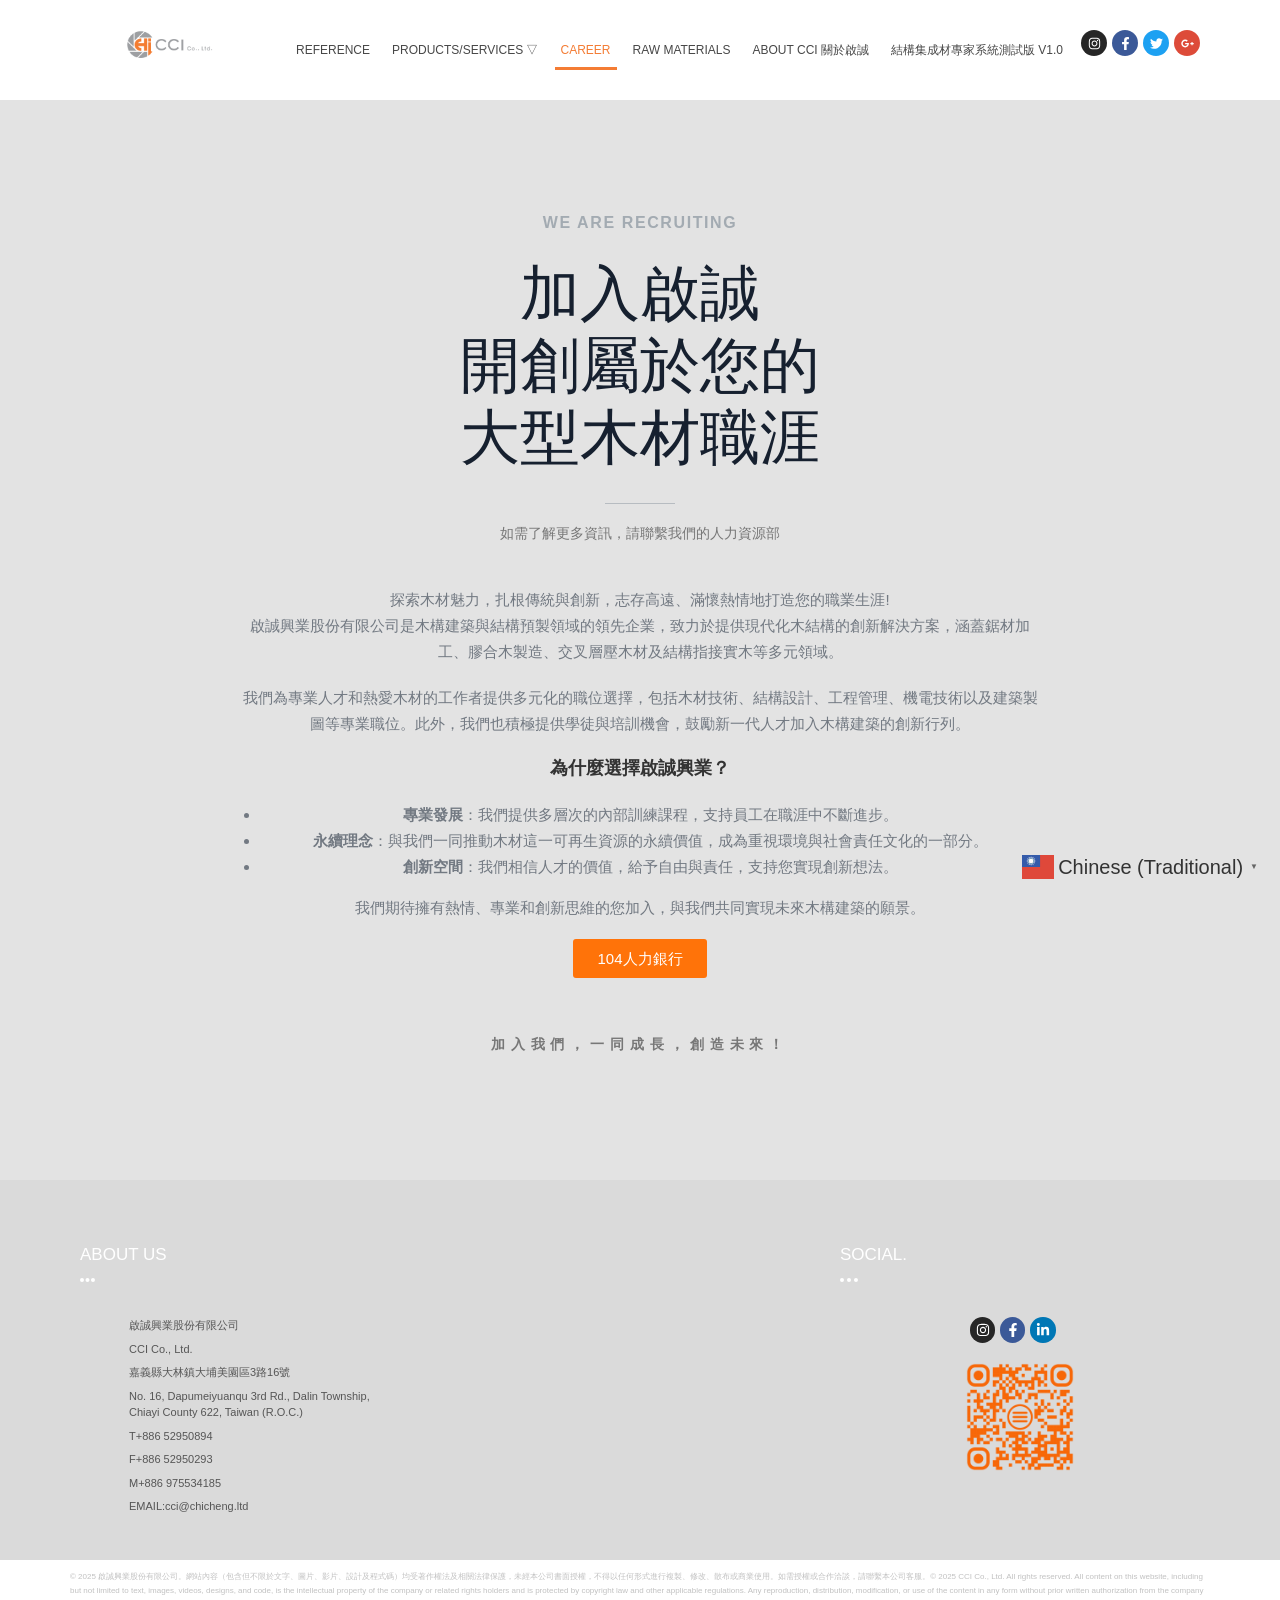
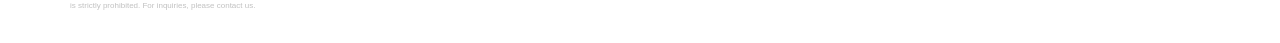
<file: 人才招募/index.html>
<!DOCTYPE html>
<html class="html" lang="zh-TW">
<head>
	<meta charset="UTF-8">
	<link rel="profile" href="https://gmpg.org/xfn/11">

	<meta name='robots' content='index, follow, max-image-preview:large, max-snippet:-1, max-video-preview:-1' />
<meta name="viewport" content="width=device-width, initial-scale=1">
	<!-- This site is optimized with the Yoast SEO plugin v28.6 - https://yoast.com/product/yoast-seo-wordpress/ -->
	<title>career - 啟誠興業股份有限公司</title>
	<link rel="canonical" href="https://chicheng.ltd/%E4%BA%BA%E6%89%8D%E6%8B%9B%E5%8B%9F/" />
	<meta property="og:locale" content="zh_TW" />
	<meta property="og:type" content="article" />
	<meta property="og:title" content="career - 啟誠興業股份有限公司" />
	<meta property="og:description" content="Instagram Facebook-f Twitter Google-plus-g We are recru [&hellip;]" />
	<meta property="og:url" content="https://chicheng.ltd/%E4%BA%BA%E6%89%8D%E6%8B%9B%E5%8B%9F/" />
	<meta property="og:site_name" content="啟誠興業股份有限公司" />
	<meta property="article:modified_time" content="2025-02-23T12:17:25+00:00" />
	<meta name="twitter:card" content="summary_large_image" />
	<meta name="twitter:label1" content="預估閱讀時間" />
	<meta name="twitter:data1" content="1 分鐘" />
	<script type="application/ld+json" class="yoast-schema-graph">{"@context":"https:\/\/schema.org","@graph":[{"@type":"WebPage","@id":"..\/%e4%ba%ba%e6%89%8d%e6%8b%9b%e5%8b%9f\/","url":"..\/%e4%ba%ba%e6%89%8d%e6%8b%9b%e5%8b%9f\/","name":"career - 啟誠興業股份有限公司","isPartOf":{"@id":"..\/#website"},"datePublished":"2024-12-22T09:51:46+00:00","dateModified":"2025-02-23T12:17:25+00:00","breadcrumb":{"@id":"..\/%e4%ba%ba%e6%89%8d%e6%8b%9b%e5%8b%9f\/#breadcrumb"},"inLanguage":"zh-TW","potentialAction":[{"@type":"ReadAction","target":["..\/%e4%ba%ba%e6%89%8d%e6%8b%9b%e5%8b%9f\/"]}]},{"@type":"BreadcrumbList","@id":"..\/%e4%ba%ba%e6%89%8d%e6%8b%9b%e5%8b%9f\/#breadcrumb","itemListElement":[{"@type":"ListItem","position":1,"name":"Home","item":"..\/"},{"@type":"ListItem","position":2,"name":"career"}]},{"@type":"WebSite","@id":"..\/#website","url":"..\/","name":"啟誠興業股份有限公司","description":"","publisher":{"@id":"..\/#organization"},"potentialAction":[{"@type":"SearchAction","target":{"@type":"EntryPoint","urlTemplate":"..\/?s={search_term_string}"},"query-input":{"@type":"PropertyValueSpecification","valueRequired":true,"valueName":"search_term_string"}}],"inLanguage":"zh-TW"},{"@type":"Organization","@id":"..\/#organization","name":"啟誠興業股份有限公司","url":"..\/","logo":{"@type":"ImageObject","inLanguage":"zh-TW","@id":"..\/#\/schema\/logo\/image\/","url":"..\/wp-content\/uploads\/2024\/12\/CCLOGO5.png","contentUrl":"..\/wp-content\/uploads\/2024\/12\/CCLOGO5.png","width":522,"height":176,"caption":"啟誠興業股份有限公司"},"image":{"@id":"..\/#\/schema\/logo\/image\/"}}]}</script>
	<!-- / Yoast SEO plugin. -->


<style id="wp-img-auto-sizes-contain-inline-css">
img:is([sizes=auto i],[sizes^="auto," i]){contain-intrinsic-size:3000px 1500px}
/*# sourceURL=wp-img-auto-sizes-contain-inline-css */
</style>
<style id="wp-emoji-styles-inline-css">

	img.wp-smiley, img.emoji {
		display: inline !important;
		border: none !important;
		box-shadow: none !important;
		height: 1em !important;
		width: 1em !important;
		margin: 0 0.07em !important;
		vertical-align: -0.1em !important;
		background: none !important;
		padding: 0 !important;
	}
/*# sourceURL=wp-emoji-styles-inline-css */
</style>
<style id="classic-theme-styles-inline-css">
/*! This file is auto-generated */
.wp-block-button__link{color:#fff;background-color:#32373c;border-radius:9999px;box-shadow:none;text-decoration:none;padding:calc(.667em + 2px) calc(1.333em + 2px);font-size:1.125em}.wp-block-file__button{background:#32373c;color:#fff;text-decoration:none}
/*# sourceURL=/wp-includes/css/classic-themes.min.css */
</style>
<link rel='stylesheet' id='coblocks-frontend-css' href='../wp-content/plugins/coblocks/dist/style-coblocks-1.css?ver=3.1.17' media='all' />
<link rel='stylesheet' id='coblocks-extensions-css' href='../wp-content/plugins/coblocks/dist/style-coblocks-extensions.css?ver=3.1.17' media='all' />
<link rel='stylesheet' id='coblocks-animation-css' href='../wp-content/plugins/coblocks/dist/style-coblocks-animation.css?ver=2677611078ee87eb3b1c' media='all' />
<style id="site-designer-shared-pattern-classes-inline-css">
/* Dark cover/section overlay + on-dark text. */
body .wp-site-blocks .is-style-overlay-dark .wp-block-cover__background { background-color: var(--wp--preset--color--base-3); color: var(--wp--preset--color--contrast-3); }
.wp-block-cover.is-style-overlay-dark .wp-block-cover__background.has-background-dim { opacity: 0.50 !important; }
:is(.wp-block-designsetgo-section, .wp-block-designsetgo-scroll-slides).is-style-overlay-dark { --dsgo-overlay-color: var(--wp--preset--color--base-3); --dsgo-overlay-opacity: 0.50; color: var(--wp--preset--color--contrast-3); }
.dsgo-image-accordion-item.is-style-overlay-dark { --dsgo-overlay-color: var(--wp--preset--color--base-3); }
.wp-block-group.has-background.is-style-overlay-dark { box-shadow: inset 0 0 0 9999px color-mix(in srgb, var(--wp--preset--color--base-3) 50%, transparent); }
body .wp-site-blocks .is-style-overlay-dark, body .wp-site-blocks .is-style-on-dark { --dsgo-text-color: var(--wp--preset--color--contrast-3); color: var(--wp--preset--color--contrast-3) !important; }
body .wp-site-blocks .is-style-overlay-dark :is(h1,h2,h3,h4,h5,h6,p,li,blockquote,cite), body .wp-site-blocks .is-style-on-dark :is(h1,h2,h3,h4,h5,h6,p,li,blockquote,cite) { color: var(--wp--preset--color--contrast-3) !important; }

/* Solid dark section background + light text. */
.is-style-bg-dark { background-color: var(--wp--preset--color--contrast); color: var(--wp--preset--color--base); }
.is-style-bg-dark a { color: var(--wp--preset--color--base); }
/*# sourceURL=site-designer-shared-pattern-classes-inline-css */
</style>
<style id="global-styles-inline-css">
:root{--wp--preset--aspect-ratio--square: 1;--wp--preset--aspect-ratio--4-3: 4/3;--wp--preset--aspect-ratio--3-4: 3/4;--wp--preset--aspect-ratio--3-2: 3/2;--wp--preset--aspect-ratio--2-3: 2/3;--wp--preset--aspect-ratio--16-9: 16/9;--wp--preset--aspect-ratio--9-16: 9/16;--wp--preset--color--black: #000000;--wp--preset--color--cyan-bluish-gray: #abb8c3;--wp--preset--color--white: #ffffff;--wp--preset--color--pale-pink: #f78da7;--wp--preset--color--vivid-red: #cf2e2e;--wp--preset--color--luminous-vivid-orange: #ff6900;--wp--preset--color--luminous-vivid-amber: #fcb900;--wp--preset--color--light-green-cyan: #7bdcb5;--wp--preset--color--vivid-green-cyan: #00d084;--wp--preset--color--pale-cyan-blue: #8ed1fc;--wp--preset--color--vivid-cyan-blue: #0693e3;--wp--preset--color--vivid-purple: #9b51e0;--wp--preset--gradient--vivid-cyan-blue-to-vivid-purple: linear-gradient(135deg,rgb(6,147,227) 0%,rgb(155,81,224) 100%);--wp--preset--gradient--light-green-cyan-to-vivid-green-cyan: linear-gradient(135deg,rgb(122,220,180) 0%,rgb(0,208,130) 100%);--wp--preset--gradient--luminous-vivid-amber-to-luminous-vivid-orange: linear-gradient(135deg,rgb(252,185,0) 0%,rgb(255,105,0) 100%);--wp--preset--gradient--luminous-vivid-orange-to-vivid-red: linear-gradient(135deg,rgb(255,105,0) 0%,rgb(207,46,46) 100%);--wp--preset--gradient--very-light-gray-to-cyan-bluish-gray: linear-gradient(135deg,rgb(238,238,238) 0%,rgb(169,184,195) 100%);--wp--preset--gradient--cool-to-warm-spectrum: linear-gradient(135deg,rgb(74,234,220) 0%,rgb(151,120,209) 20%,rgb(207,42,186) 40%,rgb(238,44,130) 60%,rgb(251,105,98) 80%,rgb(254,248,76) 100%);--wp--preset--gradient--blush-light-purple: linear-gradient(135deg,rgb(255,206,236) 0%,rgb(152,150,240) 100%);--wp--preset--gradient--blush-bordeaux: linear-gradient(135deg,rgb(254,205,165) 0%,rgb(254,45,45) 50%,rgb(107,0,62) 100%);--wp--preset--gradient--luminous-dusk: linear-gradient(135deg,rgb(255,203,112) 0%,rgb(199,81,192) 50%,rgb(65,88,208) 100%);--wp--preset--gradient--pale-ocean: linear-gradient(135deg,rgb(255,245,203) 0%,rgb(182,227,212) 50%,rgb(51,167,181) 100%);--wp--preset--gradient--electric-grass: linear-gradient(135deg,rgb(202,248,128) 0%,rgb(113,206,126) 100%);--wp--preset--gradient--midnight: linear-gradient(135deg,rgb(2,3,129) 0%,rgb(40,116,252) 100%);--wp--preset--font-size--small: 13px;--wp--preset--font-size--medium: 20px;--wp--preset--font-size--large: 36px;--wp--preset--font-size--x-large: 42px;--wp--preset--spacing--20: 0.44rem;--wp--preset--spacing--30: 0.67rem;--wp--preset--spacing--40: 1rem;--wp--preset--spacing--50: 1.5rem;--wp--preset--spacing--60: 2.25rem;--wp--preset--spacing--70: 3.38rem;--wp--preset--spacing--80: 5.06rem;--wp--preset--shadow--natural: 6px 6px 9px rgba(0, 0, 0, 0.2);--wp--preset--shadow--deep: 12px 12px 50px rgba(0, 0, 0, 0.4);--wp--preset--shadow--sharp: 6px 6px 0px rgba(0, 0, 0, 0.2);--wp--preset--shadow--outlined: 6px 6px 0px -3px rgb(255, 255, 255), 6px 6px rgb(0, 0, 0);--wp--preset--shadow--crisp: 6px 6px 0px rgb(0, 0, 0);}.wp-block-button{--wp--preset--dimension--25: 25%;--wp--preset--dimension--50: 50%;--wp--preset--dimension--75: 75%;--wp--preset--dimension--100: 100%;}:where(body) { margin: 0; }:where(.is-layout-flex){gap: 0.5em;}:where(.is-layout-grid){gap: 0.5em;}body .is-layout-flex{display: flex;}.is-layout-flex{flex-wrap: wrap;align-items: center;}.is-layout-flex > :is(*, div){margin: 0;}body .is-layout-grid{display: grid;}.is-layout-grid > :is(*, div){margin: 0;}body{padding-top: 0px;padding-right: 0px;padding-bottom: 0px;padding-left: 0px;}:root :where(.wp-element-button, .wp-block-button__link){background-color: #32373c;border-width: 0;color: #fff;font-family: inherit;font-size: inherit;font-style: inherit;font-weight: inherit;letter-spacing: inherit;line-height: inherit;padding-top: calc(0.667em + 2px);padding-right: calc(1.333em + 2px);padding-bottom: calc(0.667em + 2px);padding-left: calc(1.333em + 2px);text-decoration: none;text-transform: inherit;}.has-black-color{color: var(--wp--preset--color--black) !important;}.has-cyan-bluish-gray-color{color: var(--wp--preset--color--cyan-bluish-gray) !important;}.has-white-color{color: var(--wp--preset--color--white) !important;}.has-pale-pink-color{color: var(--wp--preset--color--pale-pink) !important;}.has-vivid-red-color{color: var(--wp--preset--color--vivid-red) !important;}.has-luminous-vivid-orange-color{color: var(--wp--preset--color--luminous-vivid-orange) !important;}.has-luminous-vivid-amber-color{color: var(--wp--preset--color--luminous-vivid-amber) !important;}.has-light-green-cyan-color{color: var(--wp--preset--color--light-green-cyan) !important;}.has-vivid-green-cyan-color{color: var(--wp--preset--color--vivid-green-cyan) !important;}.has-pale-cyan-blue-color{color: var(--wp--preset--color--pale-cyan-blue) !important;}.has-vivid-cyan-blue-color{color: var(--wp--preset--color--vivid-cyan-blue) !important;}.has-vivid-purple-color{color: var(--wp--preset--color--vivid-purple) !important;}.has-black-background-color{background-color: var(--wp--preset--color--black) !important;}.has-cyan-bluish-gray-background-color{background-color: var(--wp--preset--color--cyan-bluish-gray) !important;}.has-white-background-color{background-color: var(--wp--preset--color--white) !important;}.has-pale-pink-background-color{background-color: var(--wp--preset--color--pale-pink) !important;}.has-vivid-red-background-color{background-color: var(--wp--preset--color--vivid-red) !important;}.has-luminous-vivid-orange-background-color{background-color: var(--wp--preset--color--luminous-vivid-orange) !important;}.has-luminous-vivid-amber-background-color{background-color: var(--wp--preset--color--luminous-vivid-amber) !important;}.has-light-green-cyan-background-color{background-color: var(--wp--preset--color--light-green-cyan) !important;}.has-vivid-green-cyan-background-color{background-color: var(--wp--preset--color--vivid-green-cyan) !important;}.has-pale-cyan-blue-background-color{background-color: var(--wp--preset--color--pale-cyan-blue) !important;}.has-vivid-cyan-blue-background-color{background-color: var(--wp--preset--color--vivid-cyan-blue) !important;}.has-vivid-purple-background-color{background-color: var(--wp--preset--color--vivid-purple) !important;}.has-black-border-color{border-color: var(--wp--preset--color--black) !important;}.has-cyan-bluish-gray-border-color{border-color: var(--wp--preset--color--cyan-bluish-gray) !important;}.has-white-border-color{border-color: var(--wp--preset--color--white) !important;}.has-pale-pink-border-color{border-color: var(--wp--preset--color--pale-pink) !important;}.has-vivid-red-border-color{border-color: var(--wp--preset--color--vivid-red) !important;}.has-luminous-vivid-orange-border-color{border-color: var(--wp--preset--color--luminous-vivid-orange) !important;}.has-luminous-vivid-amber-border-color{border-color: var(--wp--preset--color--luminous-vivid-amber) !important;}.has-light-green-cyan-border-color{border-color: var(--wp--preset--color--light-green-cyan) !important;}.has-vivid-green-cyan-border-color{border-color: var(--wp--preset--color--vivid-green-cyan) !important;}.has-pale-cyan-blue-border-color{border-color: var(--wp--preset--color--pale-cyan-blue) !important;}.has-vivid-cyan-blue-border-color{border-color: var(--wp--preset--color--vivid-cyan-blue) !important;}.has-vivid-purple-border-color{border-color: var(--wp--preset--color--vivid-purple) !important;}.has-vivid-cyan-blue-to-vivid-purple-gradient-background{background: var(--wp--preset--gradient--vivid-cyan-blue-to-vivid-purple) !important;}.has-light-green-cyan-to-vivid-green-cyan-gradient-background{background: var(--wp--preset--gradient--light-green-cyan-to-vivid-green-cyan) !important;}.has-luminous-vivid-amber-to-luminous-vivid-orange-gradient-background{background: var(--wp--preset--gradient--luminous-vivid-amber-to-luminous-vivid-orange) !important;}.has-luminous-vivid-orange-to-vivid-red-gradient-background{background: var(--wp--preset--gradient--luminous-vivid-orange-to-vivid-red) !important;}.has-very-light-gray-to-cyan-bluish-gray-gradient-background{background: var(--wp--preset--gradient--very-light-gray-to-cyan-bluish-gray) !important;}.has-cool-to-warm-spectrum-gradient-background{background: var(--wp--preset--gradient--cool-to-warm-spectrum) !important;}.has-blush-light-purple-gradient-background{background: var(--wp--preset--gradient--blush-light-purple) !important;}.has-blush-bordeaux-gradient-background{background: var(--wp--preset--gradient--blush-bordeaux) !important;}.has-luminous-dusk-gradient-background{background: var(--wp--preset--gradient--luminous-dusk) !important;}.has-pale-ocean-gradient-background{background: var(--wp--preset--gradient--pale-ocean) !important;}.has-electric-grass-gradient-background{background: var(--wp--preset--gradient--electric-grass) !important;}.has-midnight-gradient-background{background: var(--wp--preset--gradient--midnight) !important;}.has-small-font-size{font-size: var(--wp--preset--font-size--small) !important;}.has-medium-font-size{font-size: var(--wp--preset--font-size--medium) !important;}.has-large-font-size{font-size: var(--wp--preset--font-size--large) !important;}.has-x-large-font-size{font-size: var(--wp--preset--font-size--x-large) !important;}
:root :where(.wp-block-icon svg){width: 24px;}
:where(.wp-block-gallery.is-layout-flex){gap: var( --wp--style--gallery-gap-default, var( --gallery-block--gutter-size, var( --wp--style--block-gap, 0.5em ) ) );}:where(.wp-block-gallery.is-layout-grid){gap: var( --wp--style--gallery-gap-default, var( --gallery-block--gutter-size, var( --wp--style--block-gap, 0.5em ) ) );}
:where(.wp-block-latest-posts.is-layout-flex){gap: 1.25em;}:where(.wp-block-latest-posts.is-layout-grid){gap: 1.25em;}
:where(.wp-block-post-template.is-layout-flex){gap: 1.25em;}:where(.wp-block-post-template.is-layout-grid){gap: 1.25em;}
:where(.wp-block-term-template.is-layout-flex){gap: 1.25em;}:where(.wp-block-term-template.is-layout-grid){gap: 1.25em;}
:where(.wp-block-columns.is-layout-flex){gap: 2em;}:where(.wp-block-columns.is-layout-grid){gap: 2em;}
:root :where(.wp-block-pullquote){font-size: 1.5em;line-height: 1.6;}
/*# sourceURL=global-styles-inline-css */
</style>
<link rel='stylesheet' id='wp-theme-css' href='../wp-includes/css/dist/theme/design-tokens.min.css?ver=7.1.3' media='all' />
<link rel='stylesheet' id='wp-components-css' href='../wp-includes/css/dist/components/style.min.css?ver=7.1.3' media='all' />
<link rel='stylesheet' id='godaddy-styles-css' href='../wp-content/mu-plugins/vendor/wpex/godaddy-launch/includes/Dependencies/GoDaddy/Styles/build/latest.css?ver=2.0.2' media='all' />
<link rel='stylesheet' id='font-awesome-css' href='../wp-content/themes/oceanwp/assets/fonts/fontawesome/css/all.min.css?ver=6.7.2' media='all' />
<link rel='stylesheet' id='simple-line-icons-css' href='../wp-content/themes/oceanwp/assets/css/third/simple-line-icons.min.css?ver=2.4.0' media='all' />
<link rel='stylesheet' id='oceanwp-style-css' href='../wp-content/themes/oceanwp/assets/css/style.min.css?ver=4.2.7' media='all' />
<link rel='stylesheet' id='elementor-frontend-css' href='../wp-content/plugins/elementor/assets/css/frontend.min.css?ver=4.3.4' media='all' />
<link rel='stylesheet' id='widget-image-css' href='../wp-content/plugins/elementor/assets/css/widget-image.min.css?ver=4.3.4' media='all' />
<link rel='stylesheet' id='widget-nav-menu-css' href='../wp-content/plugins/elementor-pro/assets/css/widget-nav-menu.min.css?ver=4.3.1' media='all' />
<link rel='stylesheet' id='swiper-css' href='../wp-content/plugins/elementor/assets/lib/swiper/v8/css/swiper.min.css?ver=8.4.5' media='all' />
<link rel='stylesheet' id='e-swiper-css' href='../wp-content/plugins/elementor/assets/css/conditionals/e-swiper.min.css?ver=4.3.4' media='all' />
<link rel='stylesheet' id='e-animation-shrink-css' href='../wp-content/plugins/elementor/assets/lib/animations/styles/e-animation-shrink.min.css?ver=4.3.4' media='all' />
<link rel='stylesheet' id='widget-social-icons-css' href='../wp-content/plugins/elementor/assets/css/widget-social-icons.min.css?ver=4.3.4' media='all' />
<link rel='stylesheet' id='e-apple-webkit-css' href='../wp-content/plugins/elementor/assets/css/conditionals/apple-webkit.min.css?ver=4.3.4' media='all' />
<link rel='stylesheet' id='e-animation-fadeIn-css' href='../wp-content/plugins/elementor/assets/lib/animations/styles/fadeIn.min.css?ver=4.3.4' media='all' />
<link rel='stylesheet' id='widget-heading-css' href='../wp-content/plugins/elementor/assets/css/widget-heading.min.css?ver=4.3.4' media='all' />
<link rel='stylesheet' id='widget-divider-css' href='../wp-content/plugins/elementor/assets/css/widget-divider.min.css?ver=4.3.4' media='all' />
<link rel='stylesheet' id='elementor-post-84-css' href='../wp-content/uploads/elementor/css/post-84.css?ver=1791613551' media='all' />
<link rel='stylesheet' id='elementor-post-306-css' href='../wp-content/uploads/elementor/css/post-306.css?ver=1791630310' media='all' />
<link rel='stylesheet' id='elementor-post-872-css' href='../wp-content/uploads/elementor/css/post-872.css?ver=1791613552' media='all' />
<link rel='stylesheet' id='elementor-post-843-css' href='../wp-content/uploads/elementor/css/post-843.css?ver=1791613552' media='all' />
<link rel='stylesheet' id='oe-widgets-style-css' href='../wp-content/plugins/ocean-extra/assets/css/widgets.css?ver=7.1.3' media='all' />
<link rel='stylesheet' id='elementor-gf-local-roboto-css' href='../wp-content/uploads/elementor/google-fonts/css/roboto.css?ver=1742232376' media='all' />
<link rel='stylesheet' id='elementor-gf-local-robotoslab-css' href='../wp-content/uploads/elementor/google-fonts/css/robotoslab.css?ver=1742232380' media='all' />
<link rel='stylesheet' id='elementor-gf-local-rubik-css' href='../wp-content/uploads/elementor/google-fonts/css/rubik.css?ver=1742232396' media='all' />
<link rel='stylesheet' id='elementor-gf-local-karla-css' href='../wp-content/uploads/elementor/google-fonts/css/karla.css?ver=1742243993' media='all' />
<link rel='stylesheet' id='elementor-gf-local-prata-css' href='../wp-content/uploads/elementor/google-fonts/css/prata.css?ver=1742243993' media='all' />
<link rel='stylesheet' id='elementor-gf-local-hind-css' href='../wp-content/uploads/elementor/google-fonts/css/hind.css?ver=1742243994' media='all' />
<link rel='stylesheet' id='elementor-gf-local-syne-css' href='../wp-content/uploads/elementor/google-fonts/css/syne.css?ver=1742232397' media='all' />
<script id="jquery-core-js" src="../wp-includes/js/jquery/jquery.min.js?ver=3.7.1"></script>
<script id="jquery-migrate-js" src="../wp-includes/js/jquery/jquery-migrate.min.js?ver=3.4.1"></script>
<meta name="generator" content="WordPress 7.1.3" />
<meta name="generator" content="Elementor 4.3.4; features: e_font_icon_svg, additional_custom_breakpoints; settings: css_print_method-external, google_font-enabled, font_display-swap">
			<style>
				.e-con.e-parent:nth-of-type(n+4):not(.e-lazyloaded):not(.e-no-lazyload),
				.e-con.e-parent:nth-of-type(n+4):not(.e-lazyloaded):not(.e-no-lazyload) * {
					background-image: none !important;
				}
				@media screen and (max-height: 1024px) {
					.e-con.e-parent:nth-of-type(n+3):not(.e-lazyloaded):not(.e-no-lazyload),
					.e-con.e-parent:nth-of-type(n+3):not(.e-lazyloaded):not(.e-no-lazyload) * {
						background-image: none !important;
					}
				}
				@media screen and (max-height: 640px) {
					.e-con.e-parent:nth-of-type(n+2):not(.e-lazyloaded):not(.e-no-lazyload),
					.e-con.e-parent:nth-of-type(n+2):not(.e-lazyloaded):not(.e-no-lazyload) * {
						background-image: none !important;
					}
				}
			</style>
			<link rel="icon" href="../wp-content/uploads/2024/12/啟誠純LOGO_0205-2-100x100.png" sizes="32x32" />
<link rel="icon" href="../wp-content/uploads/2024/12/啟誠純LOGO_0205-2.png" sizes="192x192" />
<link rel="apple-touch-icon" href="../wp-content/uploads/2024/12/啟誠純LOGO_0205-2.png" />
<meta name="msapplication-TileImage" content="../wp-content/uploads/2024/12/啟誠純LOGO_0205-2.png" />
<style id="wp-site-designer-contrast-fallback"> .wp-block-group:not([data-dsgo-inline-bg]),.wp-block-column:not([data-dsgo-inline-bg]),.wp-block-columns:not([data-dsgo-inline-bg]){--dsgo-text-color:initial;} :is(.wp-block-designsetgo-section,.wp-block-group,.wp-block-column).has-background:not([class*="-background-color"]):not(.has-text-color):not(.is-style-footer-section):not(.is-style-header-section),.wp-block-cover:not(.has-text-color){color:var(--wp--preset--color--contrast-3) !important;--dsgo-text-color:var(--wp--preset--color--contrast-3);} body .wp-site-blocks :is(:is(.wp-block-designsetgo-section,.wp-block-group,.wp-block-column).has-background:not([class*="-background-color"]):not(.has-text-color):not(.is-style-footer-section):not(.is-style-header-section),.wp-block-cover) h1:not(.has-text-color):where(:not(.elementor *):not([data-elementor-type] *)),body .wp-site-blocks :is(:is(.wp-block-designsetgo-section,.wp-block-group,.wp-block-column).has-background:not([class*="-background-color"]):not(.has-text-color):not(.is-style-footer-section):not(.is-style-header-section),.wp-block-cover) h2:not(.has-text-color):where(:not(.elementor *):not([data-elementor-type] *)),body .wp-site-blocks :is(:is(.wp-block-designsetgo-section,.wp-block-group,.wp-block-column).has-background:not([class*="-background-color"]):not(.has-text-color):not(.is-style-footer-section):not(.is-style-header-section),.wp-block-cover) h3:not(.has-text-color):where(:not(.elementor *):not([data-elementor-type] *)),body .wp-site-blocks :is(:is(.wp-block-designsetgo-section,.wp-block-group,.wp-block-column).has-background:not([class*="-background-color"]):not(.has-text-color):not(.is-style-footer-section):not(.is-style-header-section),.wp-block-cover) h4:not(.has-text-color):where(:not(.elementor *):not([data-elementor-type] *)),body .wp-site-blocks :is(:is(.wp-block-designsetgo-section,.wp-block-group,.wp-block-column).has-background:not([class*="-background-color"]):not(.has-text-color):not(.is-style-footer-section):not(.is-style-header-section),.wp-block-cover) h5:not(.has-text-color):where(:not(.elementor *):not([data-elementor-type] *)),body .wp-site-blocks :is(:is(.wp-block-designsetgo-section,.wp-block-group,.wp-block-column).has-background:not([class*="-background-color"]):not(.has-text-color):not(.is-style-footer-section):not(.is-style-header-section),.wp-block-cover) h6:not(.has-text-color):where(:not(.elementor *):not([data-elementor-type] *)),body .wp-site-blocks :is(:is(.wp-block-designsetgo-section,.wp-block-group,.wp-block-column).has-background:not([class*="-background-color"]):not(.has-text-color):not(.is-style-footer-section):not(.is-style-header-section),.wp-block-cover) p:not(.has-text-color):where(:not(.elementor *):not([data-elementor-type] *)),body .wp-site-blocks :is(:is(.wp-block-designsetgo-section,.wp-block-group,.wp-block-column).has-background:not([class*="-background-color"]):not(.has-text-color):not(.is-style-footer-section):not(.is-style-header-section),.wp-block-cover) a:where(:not(.wp-element-button):not(.wp-block-social-link-anchor)):not(.has-text-color):where(:not(.elementor *):not([data-elementor-type] *)),body .wp-site-blocks :is(:is(.wp-block-designsetgo-section,.wp-block-group,.wp-block-column).has-background:not([class*="-background-color"]):not(.has-text-color):not(.is-style-footer-section):not(.is-style-header-section),.wp-block-cover) .wp-element-caption:not(.has-text-color):where(:not(.elementor *):not([data-elementor-type] *)){color:var(--dsgo-text-color,inherit) !important;} body .wp-site-blocks :is(.wp-block-designsetgo-section,.wp-block-group,.wp-block-column)[data-dsgo-inline-bg] .wp-block-button:is([class*="is-style-outline"],[class*="is-style-secondary"]) .wp-element-button{color:var(--dsgo-text-color,inherit) !important;border-color:currentColor !important;}body .wp-site-blocks :is(.wp-block-designsetgo-section,.wp-block-group,.wp-block-column)[data-dsgo-inline-bg] .wp-block-button:is([class*="is-style-outline"],[class*="is-style-secondary"]) .wp-element-button:hover{opacity:0.75;} body .wp-site-blocks [data-dsgo-inline-bg] h1:not(.has-text-color):where(:not(.elementor *):not([data-elementor-type] *)),body .wp-site-blocks [data-dsgo-inline-bg] h2:not(.has-text-color):where(:not(.elementor *):not([data-elementor-type] *)),body .wp-site-blocks [data-dsgo-inline-bg] h3:not(.has-text-color):where(:not(.elementor *):not([data-elementor-type] *)),body .wp-site-blocks [data-dsgo-inline-bg] h4:not(.has-text-color):where(:not(.elementor *):not([data-elementor-type] *)),body .wp-site-blocks [data-dsgo-inline-bg] h5:not(.has-text-color):where(:not(.elementor *):not([data-elementor-type] *)),body .wp-site-blocks [data-dsgo-inline-bg] h6:not(.has-text-color):where(:not(.elementor *):not([data-elementor-type] *)),body .wp-site-blocks [data-dsgo-inline-bg] p:not(.has-text-color):where(:not(.elementor *):not([data-elementor-type] *)),body .wp-site-blocks [data-dsgo-inline-bg] a:where(:not(.wp-element-button):not(.wp-block-social-link-anchor)):not(.has-text-color):where(:not(.elementor *):not([data-elementor-type] *)),body .wp-site-blocks [data-dsgo-inline-bg] .wp-element-caption:not(.has-text-color):where(:not(.elementor *):not([data-elementor-type] *)){color:var(--dsgo-text-color,inherit) !important;} .wp-block-designsetgo-section.has-background:not([data-dsgo-inline-bg]):not(.has-text-color){color:var(--wp--preset--color--contrast);--dsgo-text-color:var(--wp--preset--color--contrast);} :is(.wp-block-group,.wp-block-column).is-style-section-1:not(:is(.has-white-background-color,.has-black-background-color)),.has-background:is(.wp-block-group,.wp-block-column).is-style-section-1:not(:is(.has-white-background-color,.has-black-background-color)),.has-text-color:is(.wp-block-group,.wp-block-column).is-style-section-1:not(:is(.has-white-background-color,.has-black-background-color)){background-color:var(--wp--preset--color--accent-5);color:var(--wp--preset--color--contrast);} body .wp-site-blocks :is(.wp-block-group,.wp-block-column).is-style-section-1:not(:is(.has-white-background-color,.has-black-background-color)) h1:where(:not(.elementor *):not([data-elementor-type] *)),body .wp-site-blocks :is(.wp-block-group,.wp-block-column).is-style-section-1:not(:is(.has-white-background-color,.has-black-background-color)) h2:where(:not(.elementor *):not([data-elementor-type] *)),body .wp-site-blocks :is(.wp-block-group,.wp-block-column).is-style-section-1:not(:is(.has-white-background-color,.has-black-background-color)) h3:where(:not(.elementor *):not([data-elementor-type] *)),body .wp-site-blocks :is(.wp-block-group,.wp-block-column).is-style-section-1:not(:is(.has-white-background-color,.has-black-background-color)) h4:where(:not(.elementor *):not([data-elementor-type] *)),body .wp-site-blocks :is(.wp-block-group,.wp-block-column).is-style-section-1:not(:is(.has-white-background-color,.has-black-background-color)) h5:where(:not(.elementor *):not([data-elementor-type] *)),body .wp-site-blocks :is(.wp-block-group,.wp-block-column).is-style-section-1:not(:is(.has-white-background-color,.has-black-background-color)) h6:where(:not(.elementor *):not([data-elementor-type] *)),body .wp-site-blocks :is(.wp-block-group,.wp-block-column).is-style-section-1:not(:is(.has-white-background-color,.has-black-background-color)) p:where(:not(.elementor *):not([data-elementor-type] *)),body .wp-site-blocks :is(.wp-block-group,.wp-block-column).is-style-section-1:not(:is(.has-white-background-color,.has-black-background-color)) a:where(:not(.wp-element-button):not(.wp-block-social-link-anchor)):where(:not(.elementor *):not([data-elementor-type] *)),body .wp-site-blocks :is(.wp-block-group,.wp-block-column).is-style-section-1:not(:is(.has-white-background-color,.has-black-background-color)) .wp-element-caption:where(:not(.elementor *):not([data-elementor-type] *)){color:var(--wp--preset--color--contrast);} :is(.wp-block-group,.wp-block-column).is-style-section-2:not(:is(.has-white-background-color,.has-black-background-color)),.has-background:is(.wp-block-group,.wp-block-column).is-style-section-2:not(:is(.has-white-background-color,.has-black-background-color)),.has-text-color:is(.wp-block-group,.wp-block-column).is-style-section-2:not(:is(.has-white-background-color,.has-black-background-color)){background-color:var(--wp--preset--color--accent-2);color:var(--wp--preset--color--contrast);} body .wp-site-blocks :is(.wp-block-group,.wp-block-column).is-style-section-2:not(:is(.has-white-background-color,.has-black-background-color)) h1:where(:not(.elementor *):not([data-elementor-type] *)),body .wp-site-blocks :is(.wp-block-group,.wp-block-column).is-style-section-2:not(:is(.has-white-background-color,.has-black-background-color)) h2:where(:not(.elementor *):not([data-elementor-type] *)),body .wp-site-blocks :is(.wp-block-group,.wp-block-column).is-style-section-2:not(:is(.has-white-background-color,.has-black-background-color)) h3:where(:not(.elementor *):not([data-elementor-type] *)),body .wp-site-blocks :is(.wp-block-group,.wp-block-column).is-style-section-2:not(:is(.has-white-background-color,.has-black-background-color)) h4:where(:not(.elementor *):not([data-elementor-type] *)),body .wp-site-blocks :is(.wp-block-group,.wp-block-column).is-style-section-2:not(:is(.has-white-background-color,.has-black-background-color)) h5:where(:not(.elementor *):not([data-elementor-type] *)),body .wp-site-blocks :is(.wp-block-group,.wp-block-column).is-style-section-2:not(:is(.has-white-background-color,.has-black-background-color)) h6:where(:not(.elementor *):not([data-elementor-type] *)),body .wp-site-blocks :is(.wp-block-group,.wp-block-column).is-style-section-2:not(:is(.has-white-background-color,.has-black-background-color)) p:where(:not(.elementor *):not([data-elementor-type] *)),body .wp-site-blocks :is(.wp-block-group,.wp-block-column).is-style-section-2:not(:is(.has-white-background-color,.has-black-background-color)) a:where(:not(.wp-element-button):not(.wp-block-social-link-anchor)):where(:not(.elementor *):not([data-elementor-type] *)),body .wp-site-blocks :is(.wp-block-group,.wp-block-column).is-style-section-2:not(:is(.has-white-background-color,.has-black-background-color)) .wp-element-caption:where(:not(.elementor *):not([data-elementor-type] *)){color:var(--wp--preset--color--contrast);} :is(.wp-block-group,.wp-block-column).is-style-section-3:not(:is(.has-white-background-color,.has-black-background-color)),.has-background:is(.wp-block-group,.wp-block-column).is-style-section-3:not(:is(.has-white-background-color,.has-black-background-color)),.has-text-color:is(.wp-block-group,.wp-block-column).is-style-section-3:not(:is(.has-white-background-color,.has-black-background-color)){background-color:var(--wp--preset--color--accent-1);color:var(--wp--preset--color--contrast);} body .wp-site-blocks :is(.wp-block-group,.wp-block-column).is-style-section-3:not(:is(.has-white-background-color,.has-black-background-color)) h1:where(:not(.elementor *):not([data-elementor-type] *)),body .wp-site-blocks :is(.wp-block-group,.wp-block-column).is-style-section-3:not(:is(.has-white-background-color,.has-black-background-color)) h2:where(:not(.elementor *):not([data-elementor-type] *)),body .wp-site-blocks :is(.wp-block-group,.wp-block-column).is-style-section-3:not(:is(.has-white-background-color,.has-black-background-color)) h3:where(:not(.elementor *):not([data-elementor-type] *)),body .wp-site-blocks :is(.wp-block-group,.wp-block-column).is-style-section-3:not(:is(.has-white-background-color,.has-black-background-color)) h4:where(:not(.elementor *):not([data-elementor-type] *)),body .wp-site-blocks :is(.wp-block-group,.wp-block-column).is-style-section-3:not(:is(.has-white-background-color,.has-black-background-color)) h5:where(:not(.elementor *):not([data-elementor-type] *)),body .wp-site-blocks :is(.wp-block-group,.wp-block-column).is-style-section-3:not(:is(.has-white-background-color,.has-black-background-color)) h6:where(:not(.elementor *):not([data-elementor-type] *)),body .wp-site-blocks :is(.wp-block-group,.wp-block-column).is-style-section-3:not(:is(.has-white-background-color,.has-black-background-color)) p:where(:not(.elementor *):not([data-elementor-type] *)),body .wp-site-blocks :is(.wp-block-group,.wp-block-column).is-style-section-3:not(:is(.has-white-background-color,.has-black-background-color)) a:where(:not(.wp-element-button):not(.wp-block-social-link-anchor)):where(:not(.elementor *):not([data-elementor-type] *)),body .wp-site-blocks :is(.wp-block-group,.wp-block-column).is-style-section-3:not(:is(.has-white-background-color,.has-black-background-color)) .wp-element-caption:where(:not(.elementor *):not([data-elementor-type] *)){color:var(--wp--preset--color--contrast);} :is(.wp-block-group,.wp-block-column).is-style-section-4:not(:is(.has-white-background-color,.has-black-background-color)),.has-background:is(.wp-block-group,.wp-block-column).is-style-section-4:not(:is(.has-white-background-color,.has-black-background-color)),.has-text-color:is(.wp-block-group,.wp-block-column).is-style-section-4:not(:is(.has-white-background-color,.has-black-background-color)){background-color:var(--wp--preset--color--accent-3);color:var(--wp--preset--color--accent-2);} body .wp-site-blocks :is(.wp-block-group,.wp-block-column).is-style-section-4:not(:is(.has-white-background-color,.has-black-background-color)) h1:where(:not(.elementor *):not([data-elementor-type] *)),body .wp-site-blocks :is(.wp-block-group,.wp-block-column).is-style-section-4:not(:is(.has-white-background-color,.has-black-background-color)) h2:where(:not(.elementor *):not([data-elementor-type] *)),body .wp-site-blocks :is(.wp-block-group,.wp-block-column).is-style-section-4:not(:is(.has-white-background-color,.has-black-background-color)) h3:where(:not(.elementor *):not([data-elementor-type] *)),body .wp-site-blocks :is(.wp-block-group,.wp-block-column).is-style-section-4:not(:is(.has-white-background-color,.has-black-background-color)) h4:where(:not(.elementor *):not([data-elementor-type] *)),body .wp-site-blocks :is(.wp-block-group,.wp-block-column).is-style-section-4:not(:is(.has-white-background-color,.has-black-background-color)) h5:where(:not(.elementor *):not([data-elementor-type] *)),body .wp-site-blocks :is(.wp-block-group,.wp-block-column).is-style-section-4:not(:is(.has-white-background-color,.has-black-background-color)) h6:where(:not(.elementor *):not([data-elementor-type] *)),body .wp-site-blocks :is(.wp-block-group,.wp-block-column).is-style-section-4:not(:is(.has-white-background-color,.has-black-background-color)) p:where(:not(.elementor *):not([data-elementor-type] *)),body .wp-site-blocks :is(.wp-block-group,.wp-block-column).is-style-section-4:not(:is(.has-white-background-color,.has-black-background-color)) a:where(:not(.wp-element-button):not(.wp-block-social-link-anchor)):where(:not(.elementor *):not([data-elementor-type] *)),body .wp-site-blocks :is(.wp-block-group,.wp-block-column).is-style-section-4:not(:is(.has-white-background-color,.has-black-background-color)) .wp-element-caption:where(:not(.elementor *):not([data-elementor-type] *)){color:var(--wp--preset--color--accent-2);} :is(.wp-block-group,.wp-block-column).is-style-section-5:not(:is(.has-white-background-color,.has-black-background-color)),.has-background:is(.wp-block-group,.wp-block-column).is-style-section-5:not(:is(.has-white-background-color,.has-black-background-color)),.has-text-color:is(.wp-block-group,.wp-block-column).is-style-section-5:not(:is(.has-white-background-color,.has-black-background-color)){background-color:var(--wp--preset--color--contrast);color:var(--wp--preset--color--base);} body .wp-site-blocks :is(.wp-block-group,.wp-block-column).is-style-section-5:not(:is(.has-white-background-color,.has-black-background-color)) h1:where(:not(.elementor *):not([data-elementor-type] *)),body .wp-site-blocks :is(.wp-block-group,.wp-block-column).is-style-section-5:not(:is(.has-white-background-color,.has-black-background-color)) h2:where(:not(.elementor *):not([data-elementor-type] *)),body .wp-site-blocks :is(.wp-block-group,.wp-block-column).is-style-section-5:not(:is(.has-white-background-color,.has-black-background-color)) h3:where(:not(.elementor *):not([data-elementor-type] *)),body .wp-site-blocks :is(.wp-block-group,.wp-block-column).is-style-section-5:not(:is(.has-white-background-color,.has-black-background-color)) h4:where(:not(.elementor *):not([data-elementor-type] *)),body .wp-site-blocks :is(.wp-block-group,.wp-block-column).is-style-section-5:not(:is(.has-white-background-color,.has-black-background-color)) h5:where(:not(.elementor *):not([data-elementor-type] *)),body .wp-site-blocks :is(.wp-block-group,.wp-block-column).is-style-section-5:not(:is(.has-white-background-color,.has-black-background-color)) h6:where(:not(.elementor *):not([data-elementor-type] *)),body .wp-site-blocks :is(.wp-block-group,.wp-block-column).is-style-section-5:not(:is(.has-white-background-color,.has-black-background-color)) p:where(:not(.elementor *):not([data-elementor-type] *)),body .wp-site-blocks :is(.wp-block-group,.wp-block-column).is-style-section-5:not(:is(.has-white-background-color,.has-black-background-color)) a:where(:not(.wp-element-button):not(.wp-block-social-link-anchor)):where(:not(.elementor *):not([data-elementor-type] *)),body .wp-site-blocks :is(.wp-block-group,.wp-block-column).is-style-section-5:not(:is(.has-white-background-color,.has-black-background-color)) .wp-element-caption:where(:not(.elementor *):not([data-elementor-type] *)){color:var(--wp--preset--color--base);}   body .wp-site-blocks input:not([type="submit"]):not([type="button"]):not([type="reset"]):not([type="checkbox"]):not([type="radio"]):not([type="file"]):not([type="image"]):not([type="hidden"]),body .wp-site-blocks textarea,body .wp-site-blocks select{background-color:var(--wp--preset--color--base);color:var(--wp--preset--color--contrast);border:1px solid color-mix(in srgb, var(--wp--preset--color--contrast) 30%, transparent);} .wp-site-blocks input[type="submit"]:not(.wp-element-button),.wp-site-blocks button[type="submit"]:not(.wp-element-button){background-color:var(--wp--preset--color--accent-2);color:var(--wp--preset--color--base);border-width:0;padding:12px 30px;font-family:inherit;font-size:var(--wp--preset--font-size--medium, 1rem);line-height:inherit;cursor:pointer;}</style>
<style id="wp-custom-css">
/** Start Block Kit CSS:144-3-3a7d335f39a8579c20cdf02f8d462582 **/.envato-block__preview{overflow:visible}/* Envato Kit 141 Custom Styles - Applied to the element under Advanced */.elementor-headline-animation-type-drop-in .elementor-headline-dynamic-wrapper{text-align:center}.envato-kit-141-top-0 h1,.envato-kit-141-top-0 h2,.envato-kit-141-top-0 h3,.envato-kit-141-top-0 h4,.envato-kit-141-top-0 h5,.envato-kit-141-top-0 h6,.envato-kit-141-top-0 p{margin-top:0}.envato-kit-141-newsletter-inline .elementor-field-textual.elementor-size-md{padding-left:1.5rem;padding-right:1.5rem}.envato-kit-141-bottom-0 p{margin-bottom:0}.envato-kit-141-bottom-8 .elementor-price-list .elementor-price-list-item .elementor-price-list-header{margin-bottom:.5rem}.envato-kit-141.elementor-widget-testimonial-carousel.elementor-pagination-type-bullets .swiper-container{padding-bottom:52px}.envato-kit-141-display-inline{display:inline-block}.envato-kit-141 .elementor-slick-slider ul.slick-dots{bottom:-40px}/** End Block Kit CSS:144-3-3a7d335f39a8579c20cdf02f8d462582 **//** Start Block Kit CSS:135-3-c665d4805631b9a8bf464e65129b2f58 **/.envato-block__preview{overflow:visible}/** End Block Kit CSS:135-3-c665d4805631b9a8bf464e65129b2f58 **//** Start Block Kit CSS:136-3-fc37602abad173a9d9d95d89bbe6bb80 **/.envato-block__preview{overflow:visible !important}/** End Block Kit CSS:136-3-fc37602abad173a9d9d95d89bbe6bb80 **//** Start Block Kit CSS:71-3-d415519effd9e11f35d2438c58ea7ebf **/.envato-block__preview{overflow:visible}/** End Block Kit CSS:71-3-d415519effd9e11f35d2438c58ea7ebf **//** Start Block Kit CSS:141-3-1d55f1e76be9fb1a8d9de88accbe962f **/.envato-kit-138-bracket .elementor-widget-container >*:before{content:"[";color:#ffab00;display:inline-block;margin-right:4px;line-height:1em;position:relative;top:-1px}.envato-kit-138-bracket .elementor-widget-container >*:after{content:"]";color:#ffab00;display:inline-block;margin-left:4px;line-height:1em;position:relative;top:-1px}/** End Block Kit CSS:141-3-1d55f1e76be9fb1a8d9de88accbe962f **//** Start Block Kit CSS:142-3-a175df65179b9ef6a5ca9f1b2c0202b9 **/.envato-block__preview{overflow:visible}/* Border Radius */.envato-kit-139-accordion .elementor-widget-container{border-radius:10px !important}.envato-kit-139-map iframe,.envato-kit-139-slider .slick-slide,.envato-kit-139-flipbox .elementor-flip-box div{border-radius:10px !important}/** End Block Kit CSS:142-3-a175df65179b9ef6a5ca9f1b2c0202b9 **//** Start Block Kit CSS:69-3-4f8cfb8a1a68ec007f2be7a02bdeadd9 **/.envato-kit-66-menu .e--pointer-framed .elementor-item:before{border-radius:1px}.envato-kit-66-subscription-form .elementor-form-fields-wrapper{position:relative}.envato-kit-66-subscription-form .elementor-form-fields-wrapper .elementor-field-type-submit{position:static}.envato-kit-66-subscription-form .elementor-form-fields-wrapper .elementor-field-type-submit button{position:absolute;top:50%;right:6px;transform:translate(0,-50%);-moz-transform:translate(0,-50%);-webmit-transform:translate(0,-50%)}.envato-kit-66-testi-slider .elementor-testimonial__footer{margin-top:-60px !important;z-index:99;position:relative}.envato-kit-66-featured-slider .elementor-slides .slick-prev{width:50px;height:50px;background-color:#ffffff !important;transform:rotate(45deg);-moz-transform:rotate(45deg);-webkit-transform:rotate(45deg);left:-25px !important;-webkit-box-shadow:0 1px 2px 1px rgba(0,0,0,0.32);-moz-box-shadow:0 1px 2px 1px rgba(0,0,0,0.32);box-shadow:0 1px 2px 1px rgba(0,0,0,0.32)}.envato-kit-66-featured-slider .elementor-slides .slick-prev:before{display:block;margin-top:0;margin-left:0;transform:rotate(-45deg);-moz-transform:rotate(-45deg);-webkit-transform:rotate(-45deg)}.envato-kit-66-featured-slider .elementor-slides .slick-next{width:50px;height:50px;background-color:#ffffff !important;transform:rotate(45deg);-moz-transform:rotate(45deg);-webkit-transform:rotate(45deg);right:-25px !important;-webkit-box-shadow:0 1px 2px 1px rgba(0,0,0,0.32);-moz-box-shadow:0 1px 2px 1px rgba(0,0,0,0.32);box-shadow:0 1px 2px 1px rgba(0,0,0,0.32)}.envato-kit-66-featured-slider .elementor-slides .slick-next:before{display:block;margin-top:-5px;margin-right:-5px;transform:rotate(-45deg);-moz-transform:rotate(-45deg);-webkit-transform:rotate(-45deg)}.envato-kit-66-orangetext{color:#f4511e}.envato-kit-66-countdown .elementor-countdown-label{display:inline-block !important;border:2px solid rgba(255,255,255,0.2);padding:9px 20px}/** End Block Kit CSS:69-3-4f8cfb8a1a68ec007f2be7a02bdeadd9 **/
</style>
		<style id="site-designer-logo-constraints">
			.wp-block-site-logo.is-default-size img {
				width: auto;
				height: auto;
				max-width: 180px;
				max-height: 80px;
			}
			.wp-block-site-logo img {
				height: auto;
			}
		</style>
		<!-- OceanWP CSS -->
<style type="text/css">
/* Colors */body .theme-button,body input[type="submit"],body button[type="submit"],body button,body .button,body div.wpforms-container-full .wpforms-form input[type=submit],body div.wpforms-container-full .wpforms-form button[type=submit],body div.wpforms-container-full .wpforms-form .wpforms-page-button,.woocommerce-cart .wp-element-button,.woocommerce-checkout .wp-element-button,.wp-block-button__link{border-color:#ffffff}body .theme-button:hover,body input[type="submit"]:hover,body button[type="submit"]:hover,body button:hover,body .button:hover,body div.wpforms-container-full .wpforms-form input[type=submit]:hover,body div.wpforms-container-full .wpforms-form input[type=submit]:active,body div.wpforms-container-full .wpforms-form button[type=submit]:hover,body div.wpforms-container-full .wpforms-form button[type=submit]:active,body div.wpforms-container-full .wpforms-form .wpforms-page-button:hover,body div.wpforms-container-full .wpforms-form .wpforms-page-button:active,.woocommerce-cart .wp-element-button:hover,.woocommerce-checkout .wp-element-button:hover,.wp-block-button__link:hover{border-color:#ffffff}/* OceanWP Style Settings CSS */.theme-button,input[type="submit"],button[type="submit"],button,.button,body div.wpforms-container-full .wpforms-form input[type=submit],body div.wpforms-container-full .wpforms-form button[type=submit],body div.wpforms-container-full .wpforms-form .wpforms-page-button{border-style:solid}.theme-button,input[type="submit"],button[type="submit"],button,.button,body div.wpforms-container-full .wpforms-form input[type=submit],body div.wpforms-container-full .wpforms-form button[type=submit],body div.wpforms-container-full .wpforms-form .wpforms-page-button{border-width:1px}form input[type="text"],form input[type="password"],form input[type="email"],form input[type="url"],form input[type="date"],form input[type="month"],form input[type="time"],form input[type="datetime"],form input[type="datetime-local"],form input[type="week"],form input[type="number"],form input[type="search"],form input[type="tel"],form input[type="color"],form select,form textarea,.woocommerce .woocommerce-checkout .select2-container--default .select2-selection--single{border-style:solid}body div.wpforms-container-full .wpforms-form input[type=date],body div.wpforms-container-full .wpforms-form input[type=datetime],body div.wpforms-container-full .wpforms-form input[type=datetime-local],body div.wpforms-container-full .wpforms-form input[type=email],body div.wpforms-container-full .wpforms-form input[type=month],body div.wpforms-container-full .wpforms-form input[type=number],body div.wpforms-container-full .wpforms-form input[type=password],body div.wpforms-container-full .wpforms-form input[type=range],body div.wpforms-container-full .wpforms-form input[type=search],body div.wpforms-container-full .wpforms-form input[type=tel],body div.wpforms-container-full .wpforms-form input[type=text],body div.wpforms-container-full .wpforms-form input[type=time],body div.wpforms-container-full .wpforms-form input[type=url],body div.wpforms-container-full .wpforms-form input[type=week],body div.wpforms-container-full .wpforms-form select,body div.wpforms-container-full .wpforms-form textarea{border-style:solid}form input[type="text"],form input[type="password"],form input[type="email"],form input[type="url"],form input[type="date"],form input[type="month"],form input[type="time"],form input[type="datetime"],form input[type="datetime-local"],form input[type="week"],form input[type="number"],form input[type="search"],form input[type="tel"],form input[type="color"],form select,form textarea{border-radius:3px}body div.wpforms-container-full .wpforms-form input[type=date],body div.wpforms-container-full .wpforms-form input[type=datetime],body div.wpforms-container-full .wpforms-form input[type=datetime-local],body div.wpforms-container-full .wpforms-form input[type=email],body div.wpforms-container-full .wpforms-form input[type=month],body div.wpforms-container-full .wpforms-form input[type=number],body div.wpforms-container-full .wpforms-form input[type=password],body div.wpforms-container-full .wpforms-form input[type=range],body div.wpforms-container-full .wpforms-form input[type=search],body div.wpforms-container-full .wpforms-form input[type=tel],body div.wpforms-container-full .wpforms-form input[type=text],body div.wpforms-container-full .wpforms-form input[type=time],body div.wpforms-container-full .wpforms-form input[type=url],body div.wpforms-container-full .wpforms-form input[type=week],body div.wpforms-container-full .wpforms-form select,body div.wpforms-container-full .wpforms-form textarea{border-radius:3px}/* Header */@media only screen and (max-width:959px){body.default-breakpoint #site-logo #site-logo-inner{height:37px}}@media only screen and (max-width:959px){body.default-breakpoint .oceanwp-mobile-menu-icon a,body.default-breakpoint .oceanwp-mobile-menu-icon>button,.mobile-menu-close{line-height:37px}}#site-logo #site-logo-inner,.oceanwp-social-menu .social-menu-inner,#site-header.full_screen-header .menu-bar-inner,.after-header-content .after-header-content-inner{height:180px}#site-navigation-wrap .dropdown-menu >li >a,#site-navigation-wrap .dropdown-menu >li >button.site-search-toggle,#site-navigation-wrap .dropdown-menu >li >span.opl-logout-link,.oceanwp-mobile-menu-icon a,.oceanwp-mobile-menu-icon>button,.mobile-menu-close,.after-header-content-inner >a{line-height:180px}#site-header.has-header-media .overlay-header-media{background-color:rgba(0,0,0,0.5)}#site-header{border-color:#ffffff}#site-logo #site-logo-inner a img,#site-header.center-header #site-navigation-wrap .middle-site-logo a img{max-width:320px}@media (max-width:480px){#site-logo #site-logo-inner a img,#site-header.center-header #site-navigation-wrap .middle-site-logo a img{max-width:284px}}#site-header #site-logo #site-logo-inner a img,#site-header.center-header #site-navigation-wrap .middle-site-logo a img{max-height:247px}.effect-one #site-navigation-wrap .dropdown-menu >li >a.menu-link >span:after,.effect-three #site-navigation-wrap .dropdown-menu >li >a.menu-link >span:after,.effect-five #site-navigation-wrap .dropdown-menu >li >a.menu-link >span:before,.effect-five #site-navigation-wrap .dropdown-menu >li >a.menu-link >span:after,.effect-nine #site-navigation-wrap .dropdown-menu >li >a.menu-link >span:before,.effect-nine #site-navigation-wrap .dropdown-menu >li >a.menu-link >span:after{background-color:#de7a00}.effect-four #site-navigation-wrap .dropdown-menu >li >a.menu-link >span:before,.effect-four #site-navigation-wrap .dropdown-menu >li >a.menu-link >span:after,.effect-seven #site-navigation-wrap .dropdown-menu >li >a.menu-link:hover >span:after,.effect-seven #site-navigation-wrap .dropdown-menu >li.sfHover >a.menu-link >span:after{color:#de7a00}.effect-seven #site-navigation-wrap .dropdown-menu >li >a.menu-link:hover >span:after,.effect-seven #site-navigation-wrap .dropdown-menu >li.sfHover >a.menu-link >span:after{text-shadow:10px 0 #de7a00,-10px 0 #de7a00}#site-navigation-wrap .dropdown-menu >li >a,#site-navigation-wrap .dropdown-menu >li >button.dropdown-toggle,#site-navigation-wrap .dropdown-menu >li >button.site-search-toggle{padding:0 23px}#site-navigation-wrap .dropdown-menu >li >a:hover,#site-header #site-navigation-wrap .dropdown-menu >li >button.dropdown-toggle:hover,#site-header #site-navigation-wrap .dropdown-menu >li >button.site-search-toggle:hover,.oceanwp-mobile-menu-icon a:hover,.oceanwp-mobile-menu-icon>button:hover,#searchform-header-replace-close:hover{color:#ff8e25}#site-navigation-wrap .dropdown-menu >li >a:hover .owp-icon use,#site-header #site-navigation-wrap .dropdown-menu >li >button.dropdown-toggle:hover .owp-icon use,#site-navigation-wrap .dropdown-menu >li >button.site-search-toggle:hover .owp-icon use,.oceanwp-mobile-menu-icon>button:hover .owp-icon use,.oceanwp-mobile-menu-icon a:hover .owp-icon use,#searchform-header-replace-close:hover .owp-icon use{stroke:#ff8e25}.dropdown-menu .sub-menu{min-width:191px}.dropdown-menu .sub-menu,#searchform-dropdown,.current-shop-items-dropdown{border-color:#eb9500}.oceanwp-social-menu ul li a,.oceanwp-social-menu .colored ul li a,.oceanwp-social-menu .minimal ul li a,.oceanwp-social-menu .dark ul li a{font-size:23px}.oceanwp-social-menu ul li a .owp-icon,.oceanwp-social-menu .colored ul li a .owp-icon,.oceanwp-social-menu .minimal ul li a .owp-icon,.oceanwp-social-menu .dark ul li a .owp-icon{width:23px;height:23px}@media (max-width:480px){.oceanwp-social-menu ul li a,.oceanwp-social-menu .colored ul li a,.oceanwp-social-menu .minimal ul li a,.oceanwp-social-menu .dark ul li a,.sidr-class-social-menu-inner ul li a{font-size:22px}}@media (max-width:480px){.oceanwp-social-menu ul li a .owp-icon,.oceanwp-social-menu .colored ul li a .owp-icon,.oceanwp-social-menu .minimal ul li a .owp-icon,.oceanwp-social-menu .dark ul li a .owp-icon{width:22px;height:22px}}.oceanwp-social-menu ul li a{border-radius:4px}@media (max-width:767px){#top-bar-nav,#site-navigation-wrap,.oceanwp-social-menu,.after-header-content{display:none}.center-logo #site-logo{float:none;position:absolute;left:50%;padding:0;-webkit-transform:translateX(-50%);transform:translateX(-50%)}#site-header.center-header #site-logo,.oceanwp-mobile-menu-icon,#oceanwp-cart-sidebar-wrap{display:block}body.vertical-header-style #outer-wrap{margin:0 !important}#site-header.vertical-header{position:relative;width:100%;left:0 !important;right:0 !important}#site-header.vertical-header .has-template >#site-logo{display:block}#site-header.vertical-header #site-header-inner{display:-webkit-box;display:-webkit-flex;display:-ms-flexbox;display:flex;-webkit-align-items:center;align-items:center;padding:0;max-width:90%}#site-header.vertical-header #site-header-inner >*:not(.oceanwp-mobile-menu-icon){display:none}#site-header.vertical-header #site-header-inner >*{padding:0 !important}#site-header.vertical-header #site-header-inner #site-logo{display:block;margin:0;width:50%;text-align:left}body.rtl #site-header.vertical-header #site-header-inner #site-logo{text-align:right}#site-header.vertical-header #site-header-inner .oceanwp-mobile-menu-icon{width:50%;text-align:right}body.rtl #site-header.vertical-header #site-header-inner .oceanwp-mobile-menu-icon{text-align:left}#site-header.vertical-header .vertical-toggle,body.vertical-header-style.vh-closed #site-header.vertical-header .vertical-toggle{display:none}#site-logo.has-responsive-logo .custom-logo-link{display:none}#site-logo.has-responsive-logo .responsive-logo-link{display:block}.is-sticky #site-logo.has-sticky-logo .responsive-logo-link{display:none}.is-sticky #site-logo.has-responsive-logo .sticky-logo-link{display:block}#top-bar.has-no-content #top-bar-social.top-bar-left,#top-bar.has-no-content #top-bar-social.top-bar-right{position:inherit;left:auto;right:auto;float:none;height:auto;line-height:1.5em;margin-top:0;text-align:center}#top-bar.has-no-content #top-bar-social li{float:none;display:inline-block}.owp-cart-overlay,#side-panel-wrap a.side-panel-btn{display:none !important}#site-logo.has-responsive-logo a.site-logo-text{display:none}}@media (max-width:767px){#site-logo #site-logo-inner{height:37px}}@media (max-width:767px){.oceanwp-mobile-menu-icon a,.oceanwp-mobile-menu-icon>button{line-height:37px}}#site-logo.has-responsive-logo .responsive-logo-link img{max-height:54px}/* Blog CSS */.ocean-single-post-header ul.meta-item li a:hover{color:#333333}/* Sidebar */.widget-area .sidebar-box,.separate-layout .sidebar-box{margin-bottom:px}/* Typography */body{font-size:14px;line-height:1.8}h1,h2,h3,h4,h5,h6,.theme-heading,.widget-title,.oceanwp-widget-recent-posts-title,.comment-reply-title,.entry-title,.sidebar-box .widget-title{font-family:Courier,monospace;line-height:1.4}h1{font-size:23px;line-height:1.4}h2{font-size:20px;line-height:1.4}h3{font-size:18px;line-height:1.4}h4{font-size:17px;line-height:1.4}h5{font-size:14px;line-height:1.4}h6{font-size:15px;line-height:1.4}.page-header .page-header-title,.page-header.background-image-page-header .page-header-title{font-size:32px;line-height:1.4}.page-header .page-subheading,.page-header.background-image-page-header .page-subheading{font-size:15px;line-height:1.8}.site-breadcrumbs,.site-breadcrumbs a{font-size:13px;line-height:1.4}#top-bar-content,#top-bar-social-alt{font-size:12px;line-height:1.8}#site-logo a.site-logo-text{font-size:24px;line-height:1.8}#site-navigation-wrap .dropdown-menu >li >a,#site-header.full_screen-header .fs-dropdown-menu >li >a,#site-header.top-header #site-navigation-wrap .dropdown-menu >li >a,#site-header.center-header #site-navigation-wrap .dropdown-menu >li >a,#site-header.medium-header #site-navigation-wrap .dropdown-menu >li >a,.oceanwp-mobile-menu-icon a{font-size:15px;line-height:11.2;letter-spacing:.7px;font-weight:800}.dropdown-menu ul li a.menu-link,#site-header.full_screen-header .fs-dropdown-menu ul.sub-menu li a{font-size:12px;line-height:1.2;letter-spacing:.6px}.sidr-class-dropdown-menu li a,a.sidr-class-toggle-sidr-close,button.sidr-class-toggle-sidr-close,#mobile-dropdown ul li a,#mobile-dropdown ul li >button.menu-link.dropdown-toggle,body #mobile-fullscreen ul li a,body #mobile-fullscreen ul li >button.menu-link.dropdown-toggle{font-size:15px;line-height:1.8}.blog-entry.post .blog-entry-header .entry-title a{font-size:24px;line-height:1.4}.ocean-single-post-header .single-post-title{font-size:34px;line-height:1.4;letter-spacing:.6px}.ocean-single-post-header ul.meta-item li,.ocean-single-post-header ul.meta-item li a{font-size:13px;line-height:1.4;letter-spacing:.6px}.ocean-single-post-header .post-author-name,.ocean-single-post-header .post-author-name a{font-size:14px;line-height:1.4;letter-spacing:.6px}.ocean-single-post-header .post-author-description{font-size:12px;line-height:1.4;letter-spacing:.6px}.single-post .entry-title{line-height:1.4;letter-spacing:.6px}.single-post ul.meta li,.single-post ul.meta li a{font-size:14px;line-height:1.4;letter-spacing:.6px}.sidebar-box .widget-title,.sidebar-box.widget_block .wp-block-heading{font-size:13px;line-height:1;letter-spacing:1px}#footer-widgets .footer-box .widget-title{font-size:13px;line-height:1;letter-spacing:1px}#footer-bottom #copyright{font-size:12px;line-height:1}#footer-bottom #footer-bottom-menu{font-size:12px;line-height:1}.ocean-preloader--active .preloader-after-content{font-size:20px;line-height:1.8;letter-spacing:.6px}
</style><link rel="stylesheet" href="../assets/cci-custom.css">
</head>

<body class="wp-singular page-template-default page page-id-306 wp-custom-logo wp-embed-responsive wp-theme-oceanwp oceanwp-theme fullscreen-mobile no-header-border content-full-screen page-header-disabled has-breadcrumbs elementor-default elementor-kit-84 elementor-page elementor-page-306" itemscope="itemscope" itemtype="https://schema.org/WebPage">

	
	
	<div id="outer-wrap" class="site clr">

		<a class="skip-link screen-reader-text" href="#main">Skip to content</a>

		
		<div id="wrap" class="clr">

			
			
			
			<main id="main" class="site-main clr"  role="main">

				
	
	<div id="content-wrap" class="container clr">

		
		<div id="primary" class="content-area clr">

			
			<div id="content" class="site-content clr">

				
				
<article class="single-page-article clr">

	
<div class="entry clr" itemprop="text">

	
			<div data-elementor-type="wp-page" data-elementor-id="306" class="elementor elementor-306" data-elementor-post-type="page">
				<div class="elementor-element elementor-element-15903440 e-flex e-con-boxed e-con e-parent" data-id="15903440" data-element_type="container" data-e-type="container">
					<div class="e-con-inner">
		<div class="elementor-element elementor-element-31de3d1d e-con-full e-flex e-con e-child" data-id="31de3d1d" data-element_type="container" data-e-type="container">
				<div class="elementor-element elementor-element-7d2e6193 elementor-widget elementor-widget-theme-site-logo elementor-widget-image" data-id="7d2e6193" data-element_type="widget" data-e-type="widget" data-widget_type="theme-site-logo.default">
				<div class="elementor-widget-container">
											<a href="https://chicheng.ltd">
			<img fetchpriority="high" decoding="async" width="522" height="176" src="../wp-content/uploads/2024/12/CCLOGO5.png" class="attachment-full size-full wp-image-978" alt="" srcset="../wp-content/uploads/2024/12/CCLOGO5.png 522w, ../wp-content/uploads/2024/12/CCLOGO5-300x101.png 300w" sizes="(max-width: 522px) 100vw, 522px" />				</a>
											</div>
				</div>
				</div>
		<div class="elementor-element elementor-element-6afab4bf e-con-full e-flex e-con e-child" data-id="6afab4bf" data-element_type="container" data-e-type="container" data-settings="{&quot;animation&quot;:&quot;none&quot;,&quot;background_background&quot;:&quot;slideshow&quot;,&quot;background_slideshow_gallery&quot;:[],&quot;background_slideshow_loop&quot;:&quot;yes&quot;,&quot;background_slideshow_slide_duration&quot;:5000,&quot;background_slideshow_slide_transition&quot;:&quot;fade&quot;,&quot;background_slideshow_transition_duration&quot;:500}">
				<div class="elementor-element elementor-element-f03e0f9 elementor-nav-menu__align-center elementor-nav-menu--stretch elementor-nav-menu__text-align-center elementor-widget__width-initial elementor-nav-menu--dropdown-tablet elementor-nav-menu--toggle elementor-nav-menu--burger elementor-widget elementor-widget-nav-menu" data-id="f03e0f9" data-element_type="widget" data-e-type="widget" data-settings="{&quot;full_width&quot;:&quot;stretch&quot;,&quot;submenu_icon&quot;:{&quot;value&quot;:&quot;&quot;,&quot;library&quot;:&quot;&quot;},&quot;layout&quot;:&quot;horizontal&quot;,&quot;toggle&quot;:&quot;burger&quot;}" data-widget_type="nav-menu.default">
				<div class="elementor-widget-container">
								<nav aria-label="選單" class="elementor-nav-menu--main elementor-nav-menu__container elementor-nav-menu--layout-horizontal e--pointer-underline e--animation-grow">
				<ul id="menu-1-f03e0f9" class="elementor-nav-menu"><li class="menu-item menu-item-type-post_type menu-item-object-page menu-item-1026"><a href="../案例參考/" class="elementor-item">reference</a></li>
<li class="menu-item menu-item-type-custom menu-item-object-custom menu-item-has-children menu-item-1294"><a href="#" class="elementor-item elementor-item-anchor">Products/Services  ▽</a>
<ul class="sub-menu elementor-nav-menu--dropdown">
	<li class="menu-item menu-item-type-post_type menu-item-object-page menu-item-1329"><a href="../engineered-wood-salesglt-clt/" class="elementor-sub-item">Engineered Wood Sales(GLT/CLT)</a></li>
	<li class="menu-item menu-item-type-post_type menu-item-object-page menu-item-1333"><a href="../engineered-wood-cnc/" class="elementor-sub-item">Engineered Wood CNC</a></li>
	<li class="menu-item menu-item-type-post_type menu-item-object-page menu-item-1303"><a href="../industrial-solutions/" class="elementor-sub-item">Industrial Solutions</a></li>
	<li class="menu-item menu-item-type-post_type menu-item-object-page menu-item-1018"><a href="../五金鐵件整合方案/" class="elementor-sub-item">connectors solutions</a></li>
</ul>
</li>
<li class="menu-item menu-item-type-post_type menu-item-object-page current-menu-item page_item page-item-306 current_page_item menu-item-1024"><a href="../人才招募/" aria-current="page" class="elementor-item elementor-item-active">career</a></li>
<li class="menu-item menu-item-type-post_type menu-item-object-page menu-item-1025"><a href="../原材料/" class="elementor-item">Raw materials</a></li>
<li class="menu-item menu-item-type-post_type menu-item-object-page menu-item-1028"><a href="../關於啟誠/" class="elementor-item">About CCI 關於啟誠</a></li>
<li class="menu-item menu-item-type-post_type menu-item-object-page menu-item-1724"><a href="../1723-2/" class="elementor-item">結構集成材專家系統測試版 V1.0</a></li>
</ul>			</nav>
					<div class="elementor-menu-toggle" role="button" tabindex="0" aria-label="選單切換" aria-expanded="false">
			<svg aria-hidden="true" role="presentation" class="elementor-menu-toggle__icon--open e-font-icon-svg e-eicon-menu-bar" viewBox="0 0 1000 1000" xmlns="http://www.w3.org/2000/svg"><path d="M104 333H896C929 333 958 304 958 271S929 208 896 208H104C71 208 42 237 42 271S71 333 104 333ZM104 583H896C929 583 958 554 958 521S929 458 896 458H104C71 458 42 487 42 521S71 583 104 583ZM104 833H896C929 833 958 804 958 771S929 708 896 708H104C71 708 42 737 42 771S71 833 104 833Z"></path></svg><svg aria-hidden="true" role="presentation" class="elementor-menu-toggle__icon--close e-font-icon-svg e-eicon-close" viewBox="0 0 1000 1000" xmlns="http://www.w3.org/2000/svg"><path d="M742 167L500 408 258 167C246 154 233 150 217 150 196 150 179 158 167 167 154 179 150 196 150 212 150 229 154 242 171 254L408 500 167 742C138 771 138 800 167 829 196 858 225 858 254 829L496 587 738 829C750 842 767 846 783 846 800 846 817 842 829 829 842 817 846 804 846 783 846 767 842 750 829 737L588 500 833 258C863 229 863 200 833 171 804 137 775 137 742 167Z"></path></svg>		</div>
					<nav class="elementor-nav-menu--dropdown elementor-nav-menu__container" aria-hidden="true">
				<ul id="menu-2-f03e0f9" class="elementor-nav-menu"><li class="menu-item menu-item-type-post_type menu-item-object-page menu-item-1026"><a href="../案例參考/" class="elementor-item" tabindex="-1">reference</a></li>
<li class="menu-item menu-item-type-custom menu-item-object-custom menu-item-has-children menu-item-1294"><a href="#" class="elementor-item elementor-item-anchor" tabindex="-1">Products/Services  ▽</a>
<ul class="sub-menu elementor-nav-menu--dropdown">
	<li class="menu-item menu-item-type-post_type menu-item-object-page menu-item-1329"><a href="../engineered-wood-salesglt-clt/" class="elementor-sub-item" tabindex="-1">Engineered Wood Sales(GLT/CLT)</a></li>
	<li class="menu-item menu-item-type-post_type menu-item-object-page menu-item-1333"><a href="../engineered-wood-cnc/" class="elementor-sub-item" tabindex="-1">Engineered Wood CNC</a></li>
	<li class="menu-item menu-item-type-post_type menu-item-object-page menu-item-1303"><a href="../industrial-solutions/" class="elementor-sub-item" tabindex="-1">Industrial Solutions</a></li>
	<li class="menu-item menu-item-type-post_type menu-item-object-page menu-item-1018"><a href="../五金鐵件整合方案/" class="elementor-sub-item" tabindex="-1">connectors solutions</a></li>
</ul>
</li>
<li class="menu-item menu-item-type-post_type menu-item-object-page current-menu-item page_item page-item-306 current_page_item menu-item-1024"><a href="../人才招募/" aria-current="page" class="elementor-item elementor-item-active" tabindex="-1">career</a></li>
<li class="menu-item menu-item-type-post_type menu-item-object-page menu-item-1025"><a href="../原材料/" class="elementor-item" tabindex="-1">Raw materials</a></li>
<li class="menu-item menu-item-type-post_type menu-item-object-page menu-item-1028"><a href="../關於啟誠/" class="elementor-item" tabindex="-1">About CCI 關於啟誠</a></li>
<li class="menu-item menu-item-type-post_type menu-item-object-page menu-item-1724"><a href="../1723-2/" class="elementor-item" tabindex="-1">結構集成材專家系統測試版 V1.0</a></li>
</ul>			</nav>
						</div>
				</div>
				</div>
		<div class="elementor-element elementor-element-67960dfe e-con-full e-flex e-con e-child" data-id="67960dfe" data-element_type="container" data-e-type="container">
				<div class="elementor-element elementor-element-5d734f10 elementor-hidden-tablet elementor-hidden-phone elementor-shape-rounded elementor-grid-0 e-grid-align-center elementor-widget elementor-widget-social-icons" data-id="5d734f10" data-element_type="widget" data-e-type="widget" data-widget_type="social-icons.default">
				<div class="elementor-widget-container">
							<div class="elementor-social-icons-wrapper elementor-grid" role="list">
							<span class="elementor-grid-item" role="listitem">
					<a class="elementor-icon elementor-social-icon elementor-social-icon-instagram elementor-animation-shrink elementor-repeater-item-87d6eb6" href="https://www.instagram.com/chi_cheng.ltd/" target="_blank">
						<span class="elementor-screen-only">Instagram</span>
						<svg aria-hidden="true" class="e-font-icon-svg e-fab-instagram" viewBox="0 0 448 512" xmlns="http://www.w3.org/2000/svg"><path d="M224.1 141c-63.6 0-114.9 51.3-114.9 114.9s51.3 114.9 114.9 114.9S339 319.5 339 255.9 287.7 141 224.1 141zm0 189.6c-41.1 0-74.7-33.5-74.7-74.7s33.5-74.7 74.7-74.7 74.7 33.5 74.7 74.7-33.6 74.7-74.7 74.7zm146.4-194.3c0 14.9-12 26.8-26.8 26.8-14.9 0-26.8-12-26.8-26.8s12-26.8 26.8-26.8 26.8 12 26.8 26.8zm76.1 27.2c-1.7-35.9-9.9-67.7-36.2-93.9-26.2-26.2-58-34.4-93.9-36.2-37-2.1-147.9-2.1-184.9 0-35.8 1.7-67.6 9.9-93.9 36.1s-34.4 58-36.2 93.9c-2.1 37-2.1 147.9 0 184.9 1.7 35.9 9.9 67.7 36.2 93.9s58 34.4 93.9 36.2c37 2.1 147.9 2.1 184.9 0 35.9-1.7 67.7-9.9 93.9-36.2 26.2-26.2 34.4-58 36.2-93.9 2.1-37 2.1-147.8 0-184.8zM398.8 388c-7.8 19.6-22.9 34.7-42.6 42.6-29.5 11.7-99.5 9-132.1 9s-102.7 2.6-132.1-9c-19.6-7.8-34.7-22.9-42.6-42.6-11.7-29.5-9-99.5-9-132.1s-2.6-102.7 9-132.1c7.8-19.6 22.9-34.7 42.6-42.6 29.5-11.7 99.5-9 132.1-9s102.7-2.6 132.1 9c19.6 7.8 34.7 22.9 42.6 42.6 11.7 29.5 9 99.5 9 132.1s2.7 102.7-9 132.1z"></path></svg>					</a>
				</span>
							<span class="elementor-grid-item" role="listitem">
					<a class="elementor-icon elementor-social-icon elementor-social-icon-facebook-f elementor-animation-shrink elementor-repeater-item-c29d3e9" href="https://www.facebook.com/profile.php?id=61552663497513" target="_blank">
						<span class="elementor-screen-only">Facebook-f</span>
						<svg aria-hidden="true" class="e-font-icon-svg e-fab-facebook-f" viewBox="0 0 320 512" xmlns="http://www.w3.org/2000/svg"><path d="M279.14 288l14.22-92.66h-88.91v-60.13c0-25.35 12.42-50.06 52.24-50.06h40.42V6.26S260.43 0 225.36 0c-73.22 0-121.08 44.38-121.08 124.72v70.62H22.89V288h81.39v224h100.17V288z"></path></svg>					</a>
				</span>
							<span class="elementor-grid-item" role="listitem">
					<a class="elementor-icon elementor-social-icon elementor-social-icon-twitter elementor-animation-shrink elementor-repeater-item-6a089dc" target="_blank">
						<span class="elementor-screen-only">Twitter</span>
						<svg aria-hidden="true" class="e-font-icon-svg e-fab-twitter" viewBox="0 0 512 512" xmlns="http://www.w3.org/2000/svg"><path d="M459.37 151.716c.325 4.548.325 9.097.325 13.645 0 138.72-105.583 298.558-298.558 298.558-59.452 0-114.68-17.219-161.137-47.106 8.447.974 16.568 1.299 25.34 1.299 49.055 0 94.213-16.568 130.274-44.832-46.132-.975-84.792-31.188-98.112-72.772 6.498.974 12.995 1.624 19.818 1.624 9.421 0 18.843-1.3 27.614-3.573-48.081-9.747-84.143-51.98-84.143-102.985v-1.299c13.969 7.797 30.214 12.67 47.431 13.319-28.264-18.843-46.781-51.005-46.781-87.391 0-19.492 5.197-37.36 14.294-52.954 51.655 63.675 129.3 105.258 216.365 109.807-1.624-7.797-2.599-15.918-2.599-24.04 0-57.828 46.782-104.934 104.934-104.934 30.213 0 57.502 12.67 76.67 33.137 23.715-4.548 46.456-13.32 66.599-25.34-7.798 24.366-24.366 44.833-46.132 57.827 21.117-2.273 41.584-8.122 60.426-16.243-14.292 20.791-32.161 39.308-52.628 54.253z"></path></svg>					</a>
				</span>
							<span class="elementor-grid-item" role="listitem">
					<a class="elementor-icon elementor-social-icon elementor-social-icon-google-plus-g elementor-animation-shrink elementor-repeater-item-793b246" href="https://g.co/kgs/8HbipTr" target="_blank">
						<span class="elementor-screen-only">Google-plus-g</span>
						<svg aria-hidden="true" class="e-font-icon-svg e-fab-google-plus-g" viewBox="0 0 640 512" xmlns="http://www.w3.org/2000/svg"><path d="M386.061 228.496c1.834 9.692 3.143 19.384 3.143 31.956C389.204 370.205 315.599 448 204.8 448c-106.084 0-192-85.915-192-192s85.916-192 192-192c51.864 0 95.083 18.859 128.611 50.292l-52.126 50.03c-14.145-13.621-39.028-29.599-76.485-29.599-65.484 0-118.92 54.221-118.92 121.277 0 67.056 53.436 121.277 118.92 121.277 75.961 0 104.513-54.745 108.965-82.773H204.8v-66.009h181.261zm185.406 6.437V179.2h-56.001v55.733h-55.733v56.001h55.733v55.733h56.001v-55.733H627.2v-56.001h-55.733z"></path></svg>					</a>
				</span>
					</div>
						</div>
				</div>
				</div>
					</div>
				</div>
				<section class="elementor-section elementor-top-section elementor-element elementor-element-6bc5ab54 elementor-section-content-middle elementor-section-boxed elementor-section-height-default elementor-section-height-default" data-id="6bc5ab54" data-element_type="section" data-e-type="section" data-settings="{&quot;animation&quot;:&quot;none&quot;}">
							<div class="elementor-background-overlay"></div>
							<div class="elementor-container elementor-column-gap-default">
					<div class="elementor-column elementor-col-100 elementor-top-column elementor-element elementor-element-1ba4f1e8" data-id="1ba4f1e8" data-element_type="column" data-e-type="column">
			<div class="elementor-widget-wrap elementor-element-populated">
					<div class="elementor-background-overlay"></div>
						<section class="elementor-section elementor-inner-section elementor-element elementor-element-265bc2fe elementor-section-boxed elementor-section-height-default elementor-section-height-default" data-id="265bc2fe" data-element_type="section" data-e-type="section" data-settings="{&quot;animation&quot;:&quot;none&quot;}">
							<div class="elementor-background-overlay"></div>
							<div class="elementor-container elementor-column-gap-default">
					<div class="elementor-column elementor-col-100 elementor-inner-column elementor-element elementor-element-34527dd" data-id="34527dd" data-element_type="column" data-e-type="column">
			<div class="elementor-widget-wrap elementor-element-populated">
						<div class="elementor-element elementor-element-1ac7df13 elementor-widget elementor-widget-heading" data-id="1ac7df13" data-element_type="widget" data-e-type="widget" data-widget_type="heading.default">
				<div class="elementor-widget-container">
					<h5 class="elementor-heading-title elementor-size-default">We are recruiting</h5>				</div>
				</div>
				<div class="elementor-element elementor-element-10b91db3 elementor-widget elementor-widget-heading" data-id="10b91db3" data-element_type="widget" data-e-type="widget" data-widget_type="heading.default">
				<div class="elementor-widget-container">
					<h2 class="elementor-heading-title elementor-size-default">加入啟誠<br>開創屬於您的<br>大型木材職涯</h2>				</div>
				</div>
				<div class="elementor-element elementor-element-38507a6f elementor-widget-divider--view-line elementor-widget elementor-widget-divider" data-id="38507a6f" data-element_type="widget" data-e-type="widget" data-widget_type="divider.default">
				<div class="elementor-widget-container">
							<div class="elementor-divider">
			<span class="elementor-divider-separator">
						</span>
		</div>
						</div>
				</div>
					</div>
		</div>
					</div>
		</section>
				<div class="elementor-element elementor-element-031564c elementor-widget elementor-widget-text-editor" data-id="031564c" data-element_type="widget" data-e-type="widget" data-settings="{&quot;_animation&quot;:&quot;none&quot;}" data-widget_type="text-editor.default">
				<div class="elementor-widget-container">
									<p>如需了解更多資訊，請聯繫我們的人力資源部</p>								</div>
				</div>
				<section class="elementor-section elementor-inner-section elementor-element elementor-element-2562a227 elementor-section-boxed elementor-section-height-default elementor-section-height-default" data-id="2562a227" data-element_type="section" data-e-type="section">
						<div class="elementor-container elementor-column-gap-default">
					<div class="elementor-column elementor-col-100 elementor-inner-column elementor-element elementor-element-1a0842e" data-id="1a0842e" data-element_type="column" data-e-type="column">
			<div class="elementor-widget-wrap elementor-element-populated">
						<div class="elementor-element elementor-element-488513bf elementor-widget elementor-widget-text-editor" data-id="488513bf" data-element_type="widget" data-e-type="widget" data-widget_type="text-editor.default">
				<div class="elementor-widget-container">
									<p>探索木材魅力，扎根傳統與創新，志存高遠、滿懷熱情地打造您的職業生涯!<br />啟誠興業股份有限公司是木構建築與結構預製領域的領先企業，致力於提供現代化木結構的創新解決方案，涵蓋鋸材加工、膠合木製造、交叉層壓木材及結構指接實木等多元領域。</p><p>我們為專業人才和熱愛木材的工作者提供多元化的職位選擇，包括木材技術、結構設計、工程管理、機電技術以及建築製圖等專業職位。此外，我們也積極提供學徒與培訓機會，鼓勵新一代人才加入木構建築的創新行列。</p><h3>為什麼選擇啟誠興業？</h3><ul><li><strong>專業發展</strong>：我們提供多層次的內部訓練課程，支持員工在職涯中不斷進步。</li><li><strong>永續理念</strong>：與我們一同推動木材這一可再生資源的永續價值，成為重視環境與社會責任文化的一部分。</li><li><strong>創新空間</strong>：我們相信人才的價值，給予自由與責任，支持您實現創新想法。</li></ul><p>我們期待擁有熱情、專業和創新思維的您加入，與我們共同實現未來木構建築的願景。</p>								</div>
				</div>
					</div>
		</div>
					</div>
		</section>
				<div class="elementor-element elementor-element-7e6dc90 elementor-align-center elementor-widget elementor-widget-button" data-id="7e6dc90" data-element_type="widget" data-e-type="widget" data-widget_type="button.default">
				<div class="elementor-widget-container">
									<div class="elementor-button-wrapper">
					<a class="elementor-button elementor-button-link elementor-size-sm" href="https://www.104.com.tw/company/1a2x6bmuca?jobsource=google">
						<span class="elementor-button-content-wrapper">
									<span class="elementor-button-text">104人力銀行</span>
					</span>
					</a>
				</div>
								</div>
				</div>
				<div class="elementor-element elementor-element-f29cd1c elementor-widget elementor-widget-text-editor" data-id="f29cd1c" data-element_type="widget" data-e-type="widget" data-widget_type="text-editor.default">
				<div class="elementor-widget-container">
									<p><span style="font-size: 14px; color: var( --e-global-color-text );">加入我們，一同成長，創造未來！</span></p>								</div>
				</div>
					</div>
		</div>
					</div>
		</section>
				</div>
		
	
</div>

</article>

				
			</div><!-- #content -->

			
		</div><!-- #primary -->

		
	</div><!-- #content-wrap -->

	

	</main><!-- #main -->

	
	
			<footer data-elementor-type="footer" data-elementor-id="843" class="elementor elementor-843 elementor-location-footer" data-elementor-post-type="elementor_library">
					<section class="elementor-section elementor-top-section elementor-element elementor-element-5043456 elementor-section-boxed elementor-section-height-default elementor-section-height-default" data-id="5043456" data-element_type="section" data-e-type="section" data-settings="{&quot;background_background&quot;:&quot;classic&quot;}">
						<div class="elementor-container elementor-column-gap-default">
					<div class="elementor-column elementor-col-33 elementor-top-column elementor-element elementor-element-5c89be5c" data-id="5c89be5c" data-element_type="column" data-e-type="column">
			<div class="elementor-widget-wrap elementor-element-populated">
						<div class="elementor-element elementor-element-339fe180 elementor-widget elementor-widget-heading" data-id="339fe180" data-element_type="widget" data-e-type="widget" data-settings="{&quot;_animation&quot;:&quot;none&quot;}" data-widget_type="heading.default">
				<div class="elementor-widget-container">
					<h4 class="elementor-heading-title elementor-size-default">ABOUT US</h4>				</div>
				</div>
				<div class="elementor-element elementor-element-61e3d3ce elementor-widget-divider--view-line elementor-widget elementor-widget-divider" data-id="61e3d3ce" data-element_type="widget" data-e-type="widget" data-settings="{&quot;_animation&quot;:&quot;none&quot;}" data-widget_type="divider.default">
				<div class="elementor-widget-container">
							<div class="elementor-divider">
			<span class="elementor-divider-separator">
						</span>
		</div>
						</div>
				</div>
				<div class="elementor-element elementor-element-2d4fceac elementor-widget elementor-widget-text-editor" data-id="2d4fceac" data-element_type="widget" data-e-type="widget" data-widget_type="text-editor.default">
				<div class="elementor-widget-container">
									<p>啟誠興業股份有限公司</p><p>CCI Co., Ltd.</p><p>嘉義縣大林鎮大埔美園區3路16號</p><p>No. 16, Dapumeiyuanqu 3rd Rd., Dalin Township, Chiayi County 622, Taiwan (R.O.C.)</p><p>T+886 52950894</p><p>F+886 52950293</p><p>M+886 975534185</p><p>EMAIL:cci@chicheng.ltd</p>								</div>
				</div>
					</div>
		</div>
				<div class="elementor-column elementor-col-33 elementor-top-column elementor-element elementor-element-3d02d599" data-id="3d02d599" data-element_type="column" data-e-type="column">
			<div class="elementor-widget-wrap">
							</div>
		</div>
				<div class="elementor-column elementor-col-33 elementor-top-column elementor-element elementor-element-6f3c3792" data-id="6f3c3792" data-element_type="column" data-e-type="column">
			<div class="elementor-widget-wrap elementor-element-populated">
						<div class="elementor-element elementor-element-5d39c7de elementor-widget elementor-widget-heading" data-id="5d39c7de" data-element_type="widget" data-e-type="widget" data-settings="{&quot;_animation&quot;:&quot;none&quot;}" data-widget_type="heading.default">
				<div class="elementor-widget-container">
					<h4 class="elementor-heading-title elementor-size-default">SOCIAL.</h4>				</div>
				</div>
				<div class="elementor-element elementor-element-636c034f elementor-widget-divider--view-line elementor-widget elementor-widget-divider" data-id="636c034f" data-element_type="widget" data-e-type="widget" data-settings="{&quot;_animation&quot;:&quot;none&quot;}" data-widget_type="divider.default">
				<div class="elementor-widget-container">
							<div class="elementor-divider">
			<span class="elementor-divider-separator">
						</span>
		</div>
						</div>
				</div>
				<div class="elementor-element elementor-element-50e42e8c e-grid-align-left e-grid-align-tablet-left elementor-shape-circle elementor-grid-0 elementor-widget elementor-widget-social-icons" data-id="50e42e8c" data-element_type="widget" data-e-type="widget" data-widget_type="social-icons.default">
				<div class="elementor-widget-container">
							<div class="elementor-social-icons-wrapper elementor-grid" role="list">
							<span class="elementor-grid-item" role="listitem">
					<a class="elementor-icon elementor-social-icon elementor-social-icon-instagram elementor-repeater-item-b393bc8" href="https://www.instagram.com/chi_cheng.ltd/" target="_blank">
						<span class="elementor-screen-only">Instagram</span>
						<svg aria-hidden="true" class="e-font-icon-svg e-fab-instagram" viewBox="0 0 448 512" xmlns="http://www.w3.org/2000/svg"><path d="M224.1 141c-63.6 0-114.9 51.3-114.9 114.9s51.3 114.9 114.9 114.9S339 319.5 339 255.9 287.7 141 224.1 141zm0 189.6c-41.1 0-74.7-33.5-74.7-74.7s33.5-74.7 74.7-74.7 74.7 33.5 74.7 74.7-33.6 74.7-74.7 74.7zm146.4-194.3c0 14.9-12 26.8-26.8 26.8-14.9 0-26.8-12-26.8-26.8s12-26.8 26.8-26.8 26.8 12 26.8 26.8zm76.1 27.2c-1.7-35.9-9.9-67.7-36.2-93.9-26.2-26.2-58-34.4-93.9-36.2-37-2.1-147.9-2.1-184.9 0-35.8 1.7-67.6 9.9-93.9 36.1s-34.4 58-36.2 93.9c-2.1 37-2.1 147.9 0 184.9 1.7 35.9 9.9 67.7 36.2 93.9s58 34.4 93.9 36.2c37 2.1 147.9 2.1 184.9 0 35.9-1.7 67.7-9.9 93.9-36.2 26.2-26.2 34.4-58 36.2-93.9 2.1-37 2.1-147.8 0-184.8zM398.8 388c-7.8 19.6-22.9 34.7-42.6 42.6-29.5 11.7-99.5 9-132.1 9s-102.7 2.6-132.1-9c-19.6-7.8-34.7-22.9-42.6-42.6-11.7-29.5-9-99.5-9-132.1s-2.6-102.7 9-132.1c7.8-19.6 22.9-34.7 42.6-42.6 29.5-11.7 99.5-9 132.1-9s102.7-2.6 132.1 9c19.6 7.8 34.7 22.9 42.6 42.6 11.7 29.5 9 99.5 9 132.1s2.7 102.7-9 132.1z"></path></svg>					</a>
				</span>
							<span class="elementor-grid-item" role="listitem">
					<a class="elementor-icon elementor-social-icon elementor-social-icon-facebook-f elementor-repeater-item-0444518" href="https://www.facebook.com/profile.php?id=61552663497513&#038;mibextid=LQQJ4d" target="_blank">
						<span class="elementor-screen-only">Facebook-f</span>
						<svg aria-hidden="true" class="e-font-icon-svg e-fab-facebook-f" viewBox="0 0 320 512" xmlns="http://www.w3.org/2000/svg"><path d="M279.14 288l14.22-92.66h-88.91v-60.13c0-25.35 12.42-50.06 52.24-50.06h40.42V6.26S260.43 0 225.36 0c-73.22 0-121.08 44.38-121.08 124.72v70.62H22.89V288h81.39v224h100.17V288z"></path></svg>					</a>
				</span>
							<span class="elementor-grid-item" role="listitem">
					<a class="elementor-icon elementor-social-icon elementor-social-icon-linkedin-in elementor-repeater-item-1ea64fe" href="https://www.linkedin.com/company/chicheng?trk=public_profile_experience-item_profile-section-card_subtitle-click" target="_blank">
						<span class="elementor-screen-only">Linkedin-in</span>
						<svg aria-hidden="true" class="e-font-icon-svg e-fab-linkedin-in" viewBox="0 0 448 512" xmlns="http://www.w3.org/2000/svg"><path d="M100.28 448H7.4V148.9h92.88zM53.79 108.1C24.09 108.1 0 83.5 0 53.8a53.79 53.79 0 0 1 107.58 0c0 29.7-24.1 54.3-53.79 54.3zM447.9 448h-92.68V302.4c0-34.7-.7-79.2-48.29-79.2-48.29 0-55.69 37.7-55.69 76.7V448h-92.78V148.9h89.08v40.8h1.3c12.4-23.5 42.69-48.3 87.88-48.3 94 0 111.28 61.9 111.28 142.3V448z"></path></svg>					</a>
				</span>
					</div>
						</div>
				</div>
				<div class="elementor-element elementor-element-a0059c2 elementor-widget elementor-widget-image" data-id="a0059c2" data-element_type="widget" data-e-type="widget" data-widget_type="image.default">
				<div class="elementor-widget-container">
															<img decoding="async" width="1024" height="1024" src="../wp-content/uploads/2025/01/taplink-1024x1024.png" class="attachment-large size-large wp-image-1153" alt="" srcset="../wp-content/uploads/2025/01/taplink-1024x1024.png 1024w, ../wp-content/uploads/2025/01/taplink-300x300.png 300w, ../wp-content/uploads/2025/01/taplink-150x150.png 150w, ../wp-content/uploads/2025/01/taplink-768x768.png 768w, ../wp-content/uploads/2025/01/taplink-1536x1536.png 1536w, ../wp-content/uploads/2025/01/taplink-600x600.png 600w, ../wp-content/uploads/2025/01/taplink.png 2048w" sizes="(max-width: 1024px) 100vw, 1024px" />															</div>
				</div>
					</div>
		</div>
					</div>
		</section>
		<div class="elementor-element elementor-element-c862753 e-flex e-con-boxed e-con e-parent" data-id="c862753" data-element_type="container" data-e-type="container">
					<div class="e-con-inner">
				<div class="elementor-element elementor-element-4300d83 elementor-widget elementor-widget-text-editor" data-id="4300d83" data-element_type="widget" data-e-type="widget" data-widget_type="text-editor.default">
				<div class="elementor-widget-container">
									<p>© 2025 啟誠興業股份有限公司。網站內容（包含但不限於文字、圖片、影片、設計及程式碼）均受著作權法及相關法律保護，未經本公司書面授權，不得以任何形式進行複製、修改、散布或商業使用。如需授權或合作洽談，請聯繫本公司客服。<span style="font-size: 8px; text-align: var(--text-align);">© 2025 CCI Co., Ltd. All rights reserved. All content on this website, including but not limited to text, images, videos, designs, and code, is the intellectual property of the company or related rights holders and is protected by copyright law and other applicable regulations. Any reproduction, distribution, modification, or use of the content in any form without prior written authorization from the company is strictly prohibited. For inquiries, please contact us.</span></p>								</div>
				</div>
					</div>
				</div>
				</footer>
		
	
</div><!-- #wrap -->


</div><!-- #outer-wrap -->



<a aria-label="Scroll to the top of the page" href="#" id="scroll-top" class="scroll-top-right"><i class=" fa fa-angle-up" aria-hidden="true" role="img"></i></a>




<div id="mobile-fullscreen" class="clr" >

	<div id="mobile-fullscreen-inner" class="clr">

		<a href="../#mobile-fullscreen-menu" class="close" aria-label="Close mobile menu" aria-controls="mobile-fullscreen" >
			<div class="close-icon-wrap" aria-hidden="true">
				<div class="close-icon-inner"></div>
			</div>
		</a>

		<nav class="clr has-social" aria-label="Mobile navigation" itemscope="itemscope" itemtype="https://schema.org/SiteNavigationElement">

			
	<div id="mobile-nav" class="navigation clr">

		<ul id="menu-%e8%8f%9c%e5%96%ae1" class="menu"><li class="menu-item menu-item-type-post_type menu-item-object-page menu-item-1026"><a href="../案例參考/">reference</a></li>
<li class="menu-item menu-item-type-custom menu-item-object-custom menu-item-has-children menu-item-1294"><a href="#">Products/Services  ▽</a>
<ul class="sub-menu">
	<li class="menu-item menu-item-type-post_type menu-item-object-page menu-item-1329"><a href="../engineered-wood-salesglt-clt/">Engineered Wood Sales(GLT/CLT)</a></li>
	<li class="menu-item menu-item-type-post_type menu-item-object-page menu-item-1333"><a href="../engineered-wood-cnc/">Engineered Wood CNC</a></li>
	<li class="menu-item menu-item-type-post_type menu-item-object-page menu-item-1303"><a href="../industrial-solutions/">Industrial Solutions</a></li>
	<li class="menu-item menu-item-type-post_type menu-item-object-page menu-item-1018"><a href="../五金鐵件整合方案/">connectors solutions</a></li>
</ul>
</li>
<li class="menu-item menu-item-type-post_type menu-item-object-page current-menu-item page_item page-item-306 current_page_item menu-item-1024"><a href="../人才招募/" aria-current="page">career</a></li>
<li class="menu-item menu-item-type-post_type menu-item-object-page menu-item-1025"><a href="../原材料/">Raw materials</a></li>
<li class="menu-item menu-item-type-post_type menu-item-object-page menu-item-1028"><a href="../關於啟誠/">About CCI 關於啟誠</a></li>
<li class="menu-item menu-item-type-post_type menu-item-object-page menu-item-1724"><a href="../1723-2/">結構集成材專家系統測試版 V1.0</a></li>
</ul>
	</div>


<div id="mobile-search" class="clr">
	
</div>

<div class="oceanwp-social-menu clr simple-social">

	<div class="social-menu-inner clr">

		
			<ul aria-label="Social links">

				<li class="oceanwp-facebook"><a href="https://www.facebook.com/profile.php?id=61552663497513" aria-label="Facebook (opens in a new tab)" target="_blank" rel="noopener noreferrer"><i class=" fab fa-facebook" aria-hidden="true" role="img"></i></a></li><li class="oceanwp-instagram"><a href="https://www.instagram.com/chi_cheng.ltd/" aria-label="Instagram (opens in a new tab)" target="_blank" rel="noopener noreferrer"><i class=" fab fa-instagram" aria-hidden="true" role="img"></i></a></li><li class="oceanwp-linkedin"><a href="https://www.linkedin.com/company/chicheng?trk=public_profile_experience-item_profile-section-card_subtitle-click" aria-label="LinkedIn (opens in a new tab)" target="_blank" rel="noopener noreferrer"><i class=" fab fa-linkedin" aria-hidden="true" role="img"></i></a></li><li class="oceanwp-email"><a href="mailto:&#99;c&#105;&#64;&#99;h&#105;&#99;&#104;e&#110;g.lt&#100;" aria-label="Send email (opens in your application)" target="_self"><i class=" icon-envelope" aria-hidden="true" role="img"></i></a></li>
			</ul>

		
	</div>

</div>

		</nav>

	</div>

</div>

<script type="speculationrules">
{"prefetch":[{"source":"document","where":{"and":[{"href_matches":"/*"},{"not":{"href_matches":["/wp-*.php","/wp-admin/*","/wp-content/uploads/*","/wp-content/*","/wp-content/plugins/*","/wp-content/themes/oceanwp/*","/*\\?(.+)"]}},{"not":{"selector_matches":"a[rel~=\"nofollow\"]"}},{"not":{"selector_matches":".no-prefetch, .no-prefetch a"}}]},"eagerness":"conservative"}]}
</script>
<div class="gtranslate_wrapper" id="gt-wrapper-17698057"></div>			<script>
				( () => {
					const lazyloadRunObserver = () => {
						const lazyloadBackgrounds = document.querySelectorAll( `.e-con.e-parent:not(.e-lazyloaded)` );
						const lazyloadBackgroundObserver = new IntersectionObserver( ( entries ) => {
							entries.forEach( ( entry ) => {
								if ( entry.isIntersecting ) {
									let lazyloadBackground = entry.target;
									if( lazyloadBackground ) {
										lazyloadBackground.classList.add( 'e-lazyloaded' );
									}
									lazyloadBackgroundObserver.unobserve( entry.target );
								}
							});
						}, { rootMargin: '200px 0px 200px 0px' } );
						lazyloadBackgrounds.forEach( ( lazyloadBackground ) => {
							lazyloadBackgroundObserver.observe( lazyloadBackground );
						} );
					};
					const events = [
						'DOMContentLoaded',
						'elementor/lazyload/observe',
					];
					events.forEach( ( event ) => {
						document.addEventListener( event, lazyloadRunObserver );
					} );
				} )();
			</script>
			<script id="coblocks-animation-js" src="../wp-content/plugins/coblocks/dist/js/coblocks-animation.js?ver=3.1.17"></script>
<script id="coblocks-tiny-swiper-js" src="../wp-content/plugins/coblocks/dist/js/vendors/tiny-swiper.js?ver=3.1.17"></script>
<script id="coblocks-tinyswiper-initializer-js-extra">
var coblocksTinyswiper = {"carouselPrevButtonAriaLabel":"Previous","carouselNextButtonAriaLabel":"Next","sliderImageAriaLabel":"\u5716\u7247"};
//# sourceURL=coblocks-tinyswiper-initializer-js-extra
</script>
<script id="coblocks-tinyswiper-initializer-js" src="../wp-content/plugins/coblocks/dist/js/coblocks-tinyswiper-initializer.js?ver=3.1.17"></script>
<script id="imagesloaded-js" src="../wp-includes/js/imagesloaded.min.js?ver=5.0.0"></script>
<script id="oceanwp-main-js-extra">
var oceanwpLocalize = {"nonce":"6dd4b2b0f6","isRTL":"","menuSearchStyle":"drop_down","mobileMenuSearchStyle":"drop_down","sidrSource":null,"sidrDisplace":"1","sidrSide":"left","sidrDropdownTarget":"link","verticalHeaderTarget":"link","mobileDropdownTarget":"link","semanticMobileHeader":"","semanticDesktopHeader":"","customScrollOffset":"0","customSelects":".woocommerce-ordering .orderby, #dropdown_product_cat, .widget_categories select, .widget_archive select, .single-product .variations_form .variations select","loadMoreLoadingText":"Loading...","ajax_url":"../wp-admin/admin-ajax.php","oe_mc_wpnonce":"29807d95c3"};
//# sourceURL=oceanwp-main-js-extra
</script>
<script id="oceanwp-main-js" src="../wp-content/themes/oceanwp/assets/js/theme.min.js?ver=4.2.7"></script>
<script id="oceanwp-full-screen-mobile-menu-js" src="../wp-content/themes/oceanwp/assets/js/full-screen-mobile-menu.min.js?ver=4.2.7"></script>
<script id="oceanwp-drop-down-search-js" src="../wp-content/themes/oceanwp/assets/js/drop-down-search.min.js?ver=4.2.7"></script>
<script id="oceanwp-mobile-search-icon-js" src="../wp-content/themes/oceanwp/assets/js/mobile-search-icon.min.js?ver=4.2.7"></script>
<script id="ow-magnific-popup-js" src="../wp-content/themes/oceanwp/assets/js/vendors/magnific-popup.min.js?ver=4.2.7"></script>
<script id="oceanwp-lightbox-js" src="../wp-content/themes/oceanwp/assets/js/ow-lightbox.min.js?ver=4.2.7"></script>
<script id="ow-flickity-js" src="../wp-content/themes/oceanwp/assets/js/vendors/flickity.pkgd.min.js?ver=4.2.7"></script>
<script id="oceanwp-slider-js" src="../wp-content/themes/oceanwp/assets/js/ow-slider.min.js?ver=4.2.7"></script>
<script id="oceanwp-scroll-effect-js" src="../wp-content/themes/oceanwp/assets/js/scroll-effect.min.js?ver=4.2.7"></script>
<script id="oceanwp-scroll-top-js" src="../wp-content/themes/oceanwp/assets/js/scroll-top.min.js?ver=4.2.7"></script>
<script id="oceanwp-select-js" src="../wp-content/themes/oceanwp/assets/js/select.min.js?ver=4.2.7"></script>
<script id="elementor-webpack-runtime-js" src="../wp-content/plugins/elementor/assets/js/webpack.runtime.min.js?ver=4.3.4"></script>
<script id="elementor-frontend-modules-js" src="../wp-content/plugins/elementor/assets/js/frontend-modules.min.js?ver=4.3.4"></script>
<script id="jquery-ui-core-js-before">
jQuery.uiBackCompat = true;
//# sourceURL=jquery-ui-core-js-before
</script>
<script id="jquery-ui-core-js" src="../wp-includes/js/jquery/ui/core.min.js?ver=1.14.2"></script>
<script id="elementor-frontend-js-before">
var elementorFrontendConfig = {"environmentMode":{"edit":false,"wpPreview":false,"isScriptDebug":false},"i18n":{"shareOnFacebook":"\u5206\u4eab\u5230 Facebook","shareOnX":"\u5206\u4eab\u5230 X","pinIt":"\u91d8\u9078","download":"\u4e0b\u8f09","downloadImage":"\u4e0b\u8f09\u5716\u7247","fullscreen":"\u5168\u87a2\u5e55","zoom":"\u653e\u5927","share":"\u5206\u4eab","playVideo":"\u64ad\u653e\u5f71\u97f3","previous":"\u4e0a\u4e00\u6b65","next":"\u4e0b\u4e00\u5f35","close":"\u95dc\u9589","a11yCarouselPrevSlideMessage":"\u4e0a\u4e00\u5f35\u6295\u5f71\u7247","a11yCarouselNextSlideMessage":"\u4e0b\u4e00\u5f35\u6295\u5f71\u7247","a11yCarouselFirstSlideMessage":"\u9019\u662f\u7b2c\u4e00\u5f35\u6295\u5f71\u7247","a11yCarouselLastSlideMessage":"\u9019\u662f\u6700\u5f8c\u4e00\u5f35\u6295\u5f71\u7247","a11yCarouselPaginationBulletMessage":"\u524d\u5f80\u6295\u5f71\u7247"},"is_rtl":false,"breakpoints":{"xs":0,"sm":480,"md":768,"lg":1025,"xl":1440,"xxl":1600},"responsive":{"breakpoints":{"mobile":{"label":"\u884c\u52d5\u88dd\u7f6e\u76f4\u5411","value":767,"default_value":767,"direction":"max","is_enabled":true},"mobile_extra":{"label":"\u884c\u52d5\u6a6b\u5411","value":880,"default_value":880,"direction":"max","is_enabled":false},"tablet":{"label":"\u5e73\u677f\u76f4\u5411","value":1024,"default_value":1024,"direction":"max","is_enabled":true},"tablet_extra":{"label":"\u5e73\u677f\u6a6b\u5411","value":1200,"default_value":1200,"direction":"max","is_enabled":false},"laptop":{"label":"\u7b46\u8a18\u578b\u96fb\u8166","value":1366,"default_value":1366,"direction":"max","is_enabled":false},"widescreen":{"label":"\u5bec\u87a2\u5e55","value":2400,"default_value":2400,"direction":"min","is_enabled":false}},"hasCustomBreakpoints":false},"version":"4.3.4","is_static":false,"experimentalFeatures":{"e_font_icon_svg":true,"additional_custom_breakpoints":true,"container":true,"theme_builder_v2":true,"nested-elements":true,"import-export-customization":true,"e_pro_atomic_form":true,"e_pro_collection_loop":true},"urls":{"assets":"..\/wp-content\/plugins\/elementor\/assets\/","ajaxurl":"..\/wp-admin\/admin-ajax.php","uploadUrl":"..\/wp-content\/uploads"},"nonces":{"floatingButtonsClickTracking":"52f39e8000","atomicFormsSendForm":"29f4641868"},"swiperClass":"swiper","settings":{"page":[],"editorPreferences":[]},"kit":{"active_breakpoints":["viewport_mobile","viewport_tablet"],"global_image_lightbox":"yes","lightbox_enable_counter":"yes","lightbox_enable_fullscreen":"yes","lightbox_enable_zoom":"yes","lightbox_enable_share":"yes","lightbox_title_src":"title","lightbox_description_src":"description"},"post":{"id":306,"title":"career%20-%20%E5%95%9F%E8%AA%A0%E8%88%88%E6%A5%AD%E8%82%A1%E4%BB%BD%E6%9C%89%E9%99%90%E5%85%AC%E5%8F%B8","excerpt":"","featuredImage":false}};
//# sourceURL=elementor-frontend-js-before
</script>
<script id="elementor-frontend-js" src="../wp-content/plugins/elementor/assets/js/frontend.min.js?ver=4.3.4"></script>
<script id="smartmenus-js" src="../wp-content/plugins/elementor-pro/assets/lib/smartmenus/jquery.smartmenus.min.js?ver=1.2.1"></script>
<script id="swiper-js" src="../wp-content/plugins/elementor/assets/lib/swiper/v8/swiper.min.js?ver=8.4.5"></script>
<script id="gt_widget_script_17698057-js-before">
window.gtranslateSettings = /* document.write */ window.gtranslateSettings || {};window.gtranslateSettings['17698057'] = {"default_language":"en","languages":["zh-TW","en","ja"],"url_structure":"none","flag_style":"2d","flag_size":32,"wrapper_selector":"#gt-wrapper-17698057","alt_flags":{"en":"usa"},"horizontal_position":"right","vertical_position":"bottom","flags_location":"\/wp-content\/plugins\/gtranslate\/flags\/"};
//# sourceURL=gt_widget_script_17698057-js-before
</script><script src="../wp-content/plugins/gtranslate/js/popup.js?ver=5.0.1" data-no-optimize="1" data-no-minify="1" data-gt-orig-url="/%e4%ba%ba%e6%89%8d%e6%8b%9b%e5%8b%9f/" data-gt-orig-domain="chicheng.ltd" data-gt-widget-id="17698057" defer></script><script id="wp-hooks-js" src="../wp-includes/js/dist/hooks.min.js?ver=f0f188028580e8dc1255"></script>
<script id="wp-i18n-js" src="../wp-includes/js/dist/i18n.min.js?ver=1dfe7db3940c23ea9216"></script>
<script id="wp-i18n-js-after">
wp.i18n.setLocaleData( { 'text direction\u0004ltr': [ 'ltr' ] } );
//# sourceURL=wp-i18n-js-after
</script>
<script id="elementor-pro-frontend-js-before">
var ElementorProFrontendConfig = {"ajaxurl":"..\/wp-admin\/admin-ajax.php","nonce":"db14848200","urls":{"assets":"..\/wp-content\/plugins\/elementor-pro\/assets\/","rest":"..\/wp-json\/"},"settings":{"lazy_load_background_images":true},"popup":{"hasPopUps":false},"shareButtonsNetworks":{"facebook":{"title":"Facebook","has_counter":true},"twitter":{"title":"Twitter"},"linkedin":{"title":"LinkedIn","has_counter":true},"pinterest":{"title":"Pinterest","has_counter":true},"reddit":{"title":"Reddit","has_counter":true},"vk":{"title":"VK","has_counter":true},"odnoklassniki":{"title":"OK","has_counter":true},"tumblr":{"title":"Tumblr"},"digg":{"title":"Digg"},"skype":{"title":"Skype"},"stumbleupon":{"title":"StumbleUpon","has_counter":true},"mix":{"title":"Mix"},"telegram":{"title":"Telegram"},"pocket":{"title":"Pocket","has_counter":true},"xing":{"title":"XING","has_counter":true},"whatsapp":{"title":"WhatsApp"},"email":{"title":"Email"},"print":{"title":"Print"},"x-twitter":{"title":"X"},"threads":{"title":"Threads"}},"facebook_sdk":{"lang":"zh_TW","app_id":""},"lottie":{"defaultAnimationUrl":"..\/wp-content\/plugins\/elementor-pro\/modules\/lottie\/assets\/animations\/default.json"}};
//# sourceURL=elementor-pro-frontend-js-before
</script>
<script id="elementor-pro-frontend-js" src="../wp-content/plugins/elementor-pro/assets/js/frontend.min.js?ver=4.3.1"></script>
<script id="pro-elements-handlers-js" src="../wp-content/plugins/elementor-pro/assets/js/elements-handlers.min.js?ver=4.3.1"></script>
<script id="wp-emoji-settings" type="application/json">
{"baseUrl":"https://s.w.org/images/core/emoji/17.0.2/72x72/","ext":".png","svgUrl":"https://s.w.org/images/core/emoji/17.0.2/svg/","svgExt":".svg","source":{"concatemoji":"../wp-includes/js/wp-emoji-release.min.js?ver=7.1.3"}}
</script>
<script type="module">
/*! This file is auto-generated */
var e="script#wp-emoji-settings",t=document.querySelector(e);if(!(t instanceof HTMLScriptElement))throw new Error("Element missing: "+e);const r=JSON.parse(t.text),s=(window._wpemojiSettings=r,"wpEmojiSettingsSupports"),o=["flag","emoji"];function i(e){try{var t={supportTests:e,timestamp:(new Date).valueOf()};sessionStorage.setItem(s,JSON.stringify(t))}catch(e){}}function c(e,t,n){e.clearRect(0,0,e.canvas.width,e.canvas.height),e.fillText(t,0,0);t=new Uint32Array(e.getImageData(0,0,e.canvas.width,e.canvas.height).data);e.clearRect(0,0,e.canvas.width,e.canvas.height),e.fillText(n,0,0);const r=new Uint32Array(e.getImageData(0,0,e.canvas.width,e.canvas.height).data);return t.every((e,t)=>e===r[t])}function p(e,t){e.clearRect(0,0,e.canvas.width,e.canvas.height),e.fillText(t,0,0);var n=e.getImageData(16,16,1,1);for(let e=0;e<n.data.length;e++)if(0!==n.data[e])return!1;return!0}function u(e,t,n,r){switch(t){case"flag":return n(e,"\ud83c\udff3\ufe0f\u200d\u26a7\ufe0f","\ud83c\udff3\ufe0f\u200b\u26a7\ufe0f")?!1:!n(e,"\ud83c\udde8\ud83c\uddf6","\ud83c\udde8\u200b\ud83c\uddf6")&&!n(e,"\ud83c\udff4\udb40\udc67\udb40\udc62\udb40\udc65\udb40\udc6e\udb40\udc67\udb40\udc7f","\ud83c\udff4\u200b\udb40\udc67\u200b\udb40\udc62\u200b\udb40\udc65\u200b\udb40\udc6e\u200b\udb40\udc67\u200b\udb40\udc7f");case"emoji":return!r(e,"\ud83e\u1fac8")}return!1}function f(e,t,n,r){let a;const s=(a="undefined"!=typeof WorkerGlobalScope&&self instanceof WorkerGlobalScope?new OffscreenCanvas(300,150):document.createElement("canvas")).getContext("2d",{willReadFrequently:!0}),o=(s.textBaseline="top",s.font="600 32px Arial",{});return e.forEach(e=>{o[e]=t(s,e,n,r)}),o}function a(e){var t=document.createElement("script");t.src=e,t.defer=!0,document.head.appendChild(t)}r.supports={everything:!0,everythingExceptFlag:!0},new Promise(t=>{let n=function(){try{var e=JSON.parse(sessionStorage.getItem(s));if("object"==typeof e&&"number"==typeof e.timestamp&&(new Date).valueOf()<e.timestamp+604800&&"object"==typeof e.supportTests)return e.supportTests}catch(e){}return null}();if(!n){if("undefined"!=typeof Worker&&"undefined"!=typeof OffscreenCanvas&&"undefined"!=typeof URL&&URL.createObjectURL&&"undefined"!=typeof Blob)try{var e="postMessage("+f.toString()+"("+[JSON.stringify(o),u.toString(),c.toString(),p.toString()].join(",")+"));",r=new Blob([e],{type:"text/javascript"});const a=new Worker(URL.createObjectURL(r),{name:"wpTestEmojiSupports"});return void(a.onmessage=e=>{i(n=e.data),a.terminate(),t(n)})}catch(e){}i(n=f(o,u,c,p))}t(n)}).then(e=>{for(const n in e)r.supports[n]=e[n],r.supports.everything=r.supports.everything&&r.supports[n],"flag"!==n&&(r.supports.everythingExceptFlag=r.supports.everythingExceptFlag&&r.supports[n]);var t;r.supports.everythingExceptFlag=r.supports.everythingExceptFlag&&!r.supports.flag,r.supports.everything||((t=r.source||{}).concatemoji?a(t.concatemoji):t.wpemoji&&t.twemoji&&(a(t.twemoji),a(t.wpemoji)))});
//# sourceURL=../wp-includes/js/wp-emoji-loader.min.js
</script>
		<script>'undefined'=== typeof _trfq || (window._trfq = []);'undefined'=== typeof _trfd && (window._trfd=[]),
                _trfd.push({'tccl.baseHost':'secureserver.net'}),
                _trfd.push({'ap':'wpaas_v2'},
                    {'server':'4d08a0189217'},
                    {'pod':'c21-prod-p3-us-west-2'},
                                        {'xid':'45684038'},
                    {'wp':'7.1.3'},
                    {'php':'8.2.34'},
                    {'loggedin':'0'},
                    {'cdn':'1'},
                    {'builder':'elementor'},
                    {'theme':'oceanwp'},
                    {'wds':'0'},
                    {'wp_alloptions_count':'400'},
                    {'wp_alloptions_bytes':'148185'},
                    {'gdl_coming_soon_page':'0'}
                    , {'appid':'426235'}                 );
            var trafficScript = document.createElement('script'); trafficScript.src = 'https://img1.wsimg.com/signals/js/clients/scc-c2/scc-c2.min.js'; window.document.head.appendChild(trafficScript);</script>
		<script>window.addEventListener('click', function (elem) { var _elem$target, _elem$target$dataset, _window, _window$_trfq; return (elem === null || elem === void 0 ? void 0 : (_elem$target = elem.target) === null || _elem$target === void 0 ? void 0 : (_elem$target$dataset = _elem$target.dataset) === null || _elem$target$dataset === void 0 ? void 0 : _elem$target$dataset.eid) && ((_window = window) === null || _window === void 0 ? void 0 : (_window$_trfq = _window._trfq) === null || _window$_trfq === void 0 ? void 0 : _window$_trfq.push(["cmdLogEvent", "click", elem.target.dataset.eid]));});</script>
		<script src='https://img1.wsimg.com/traffic-assets/js/tccl-tti.min.js' onload="window.tti.calculateTTI()"></script>
		</body>
</html>
</file>
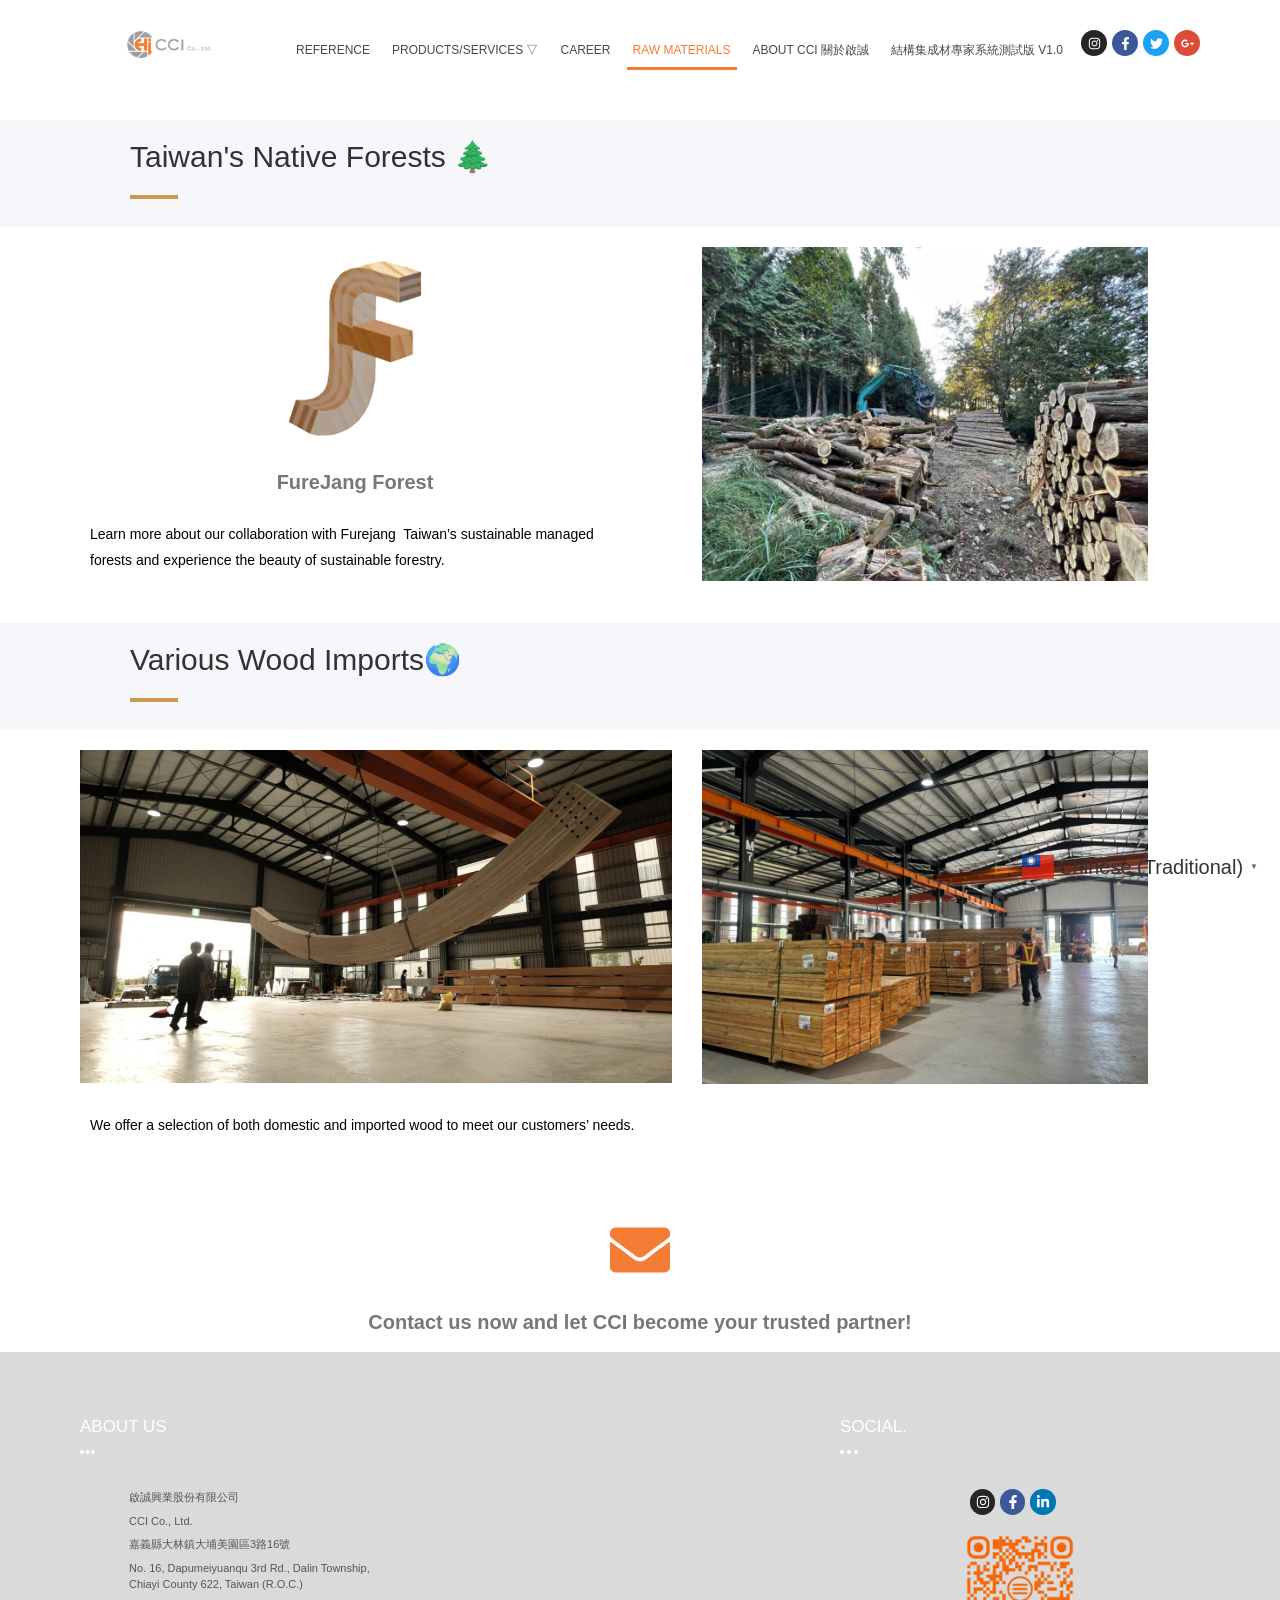
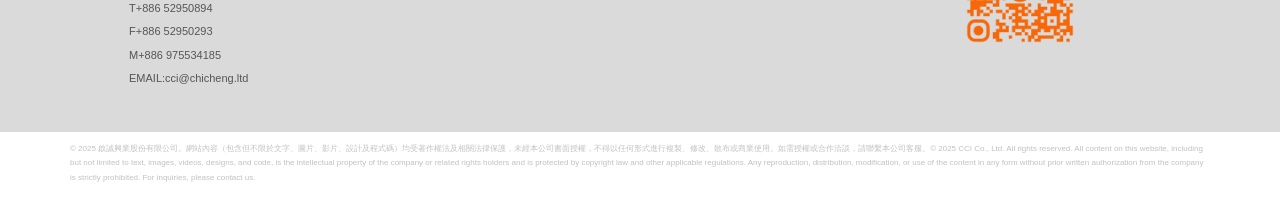
<file: 原材料/index.html>
<!DOCTYPE html>
<html class="html" lang="zh-TW">
<head>
	<meta charset="UTF-8">
	<link rel="profile" href="https://gmpg.org/xfn/11">

	<meta name='robots' content='index, follow, max-image-preview:large, max-snippet:-1, max-video-preview:-1' />
<meta name="viewport" content="width=device-width, initial-scale=1">
	<!-- This site is optimized with the Yoast SEO plugin v28.6 - https://yoast.com/product/yoast-seo-wordpress/ -->
	<title>Raw materials - 啟誠興業股份有限公司</title>
	<link rel="canonical" href="https://chicheng.ltd/%E5%8E%9F%E6%9D%90%E6%96%99/" />
	<meta property="og:locale" content="zh_TW" />
	<meta property="og:type" content="article" />
	<meta property="og:title" content="Raw materials - 啟誠興業股份有限公司" />
	<meta property="og:description" content="Instagram Facebook-f Twitter Google-plus-g Taiwan&amp;#8217 [&hellip;]" />
	<meta property="og:url" content="https://chicheng.ltd/%E5%8E%9F%E6%9D%90%E6%96%99/" />
	<meta property="og:site_name" content="啟誠興業股份有限公司" />
	<meta property="article:modified_time" content="2025-02-24T04:37:52+00:00" />
	<meta property="og:image" content="../wp-content/uploads/2025/02/FJ-LOGO.png" />
	<meta property="og:image:width" content="553" />
	<meta property="og:image:height" content="590" />
	<meta property="og:image:type" content="image/png" />
	<meta name="twitter:card" content="summary_large_image" />
	<meta name="twitter:label1" content="預估閱讀時間" />
	<meta name="twitter:data1" content="2 分鐘" />
	<script type="application/ld+json" class="yoast-schema-graph">{"@context":"https:\/\/schema.org","@graph":[{"@type":"WebPage","@id":"..\/%e5%8e%9f%e6%9d%90%e6%96%99\/","url":"..\/%e5%8e%9f%e6%9d%90%e6%96%99\/","name":"Raw materials - 啟誠興業股份有限公司","isPartOf":{"@id":"..\/#website"},"primaryImageOfPage":{"@id":"..\/%e5%8e%9f%e6%9d%90%e6%96%99\/#primaryimage"},"image":{"@id":"..\/%e5%8e%9f%e6%9d%90%e6%96%99\/#primaryimage"},"thumbnailUrl":"..\/wp-content\/uploads\/2025\/02\/FJ-LOGO.png","datePublished":"2024-12-22T09:18:37+00:00","dateModified":"2025-02-24T04:37:52+00:00","breadcrumb":{"@id":"..\/%e5%8e%9f%e6%9d%90%e6%96%99\/#breadcrumb"},"inLanguage":"zh-TW","potentialAction":[{"@type":"ReadAction","target":["..\/%e5%8e%9f%e6%9d%90%e6%96%99\/"]}]},{"@type":"ImageObject","inLanguage":"zh-TW","@id":"..\/%e5%8e%9f%e6%9d%90%e6%96%99\/#primaryimage","url":"..\/wp-content\/uploads\/2025\/02\/FJ-LOGO.png","contentUrl":"..\/wp-content\/uploads\/2025\/02\/FJ-LOGO.png","width":553,"height":590},{"@type":"BreadcrumbList","@id":"..\/%e5%8e%9f%e6%9d%90%e6%96%99\/#breadcrumb","itemListElement":[{"@type":"ListItem","position":1,"name":"Home","item":"..\/"},{"@type":"ListItem","position":2,"name":"Raw materials"}]},{"@type":"WebSite","@id":"..\/#website","url":"..\/","name":"啟誠興業股份有限公司","description":"","publisher":{"@id":"..\/#organization"},"potentialAction":[{"@type":"SearchAction","target":{"@type":"EntryPoint","urlTemplate":"..\/?s={search_term_string}"},"query-input":{"@type":"PropertyValueSpecification","valueRequired":true,"valueName":"search_term_string"}}],"inLanguage":"zh-TW"},{"@type":"Organization","@id":"..\/#organization","name":"啟誠興業股份有限公司","url":"..\/","logo":{"@type":"ImageObject","inLanguage":"zh-TW","@id":"..\/#\/schema\/logo\/image\/","url":"..\/wp-content\/uploads\/2024\/12\/CCLOGO5.png","contentUrl":"..\/wp-content\/uploads\/2024\/12\/CCLOGO5.png","width":522,"height":176,"caption":"啟誠興業股份有限公司"},"image":{"@id":"..\/#\/schema\/logo\/image\/"}}]}</script>
	<!-- / Yoast SEO plugin. -->


<style id="wp-img-auto-sizes-contain-inline-css">
img:is([sizes=auto i],[sizes^="auto," i]){contain-intrinsic-size:3000px 1500px}
/*# sourceURL=wp-img-auto-sizes-contain-inline-css */
</style>
<style id="wp-emoji-styles-inline-css">

	img.wp-smiley, img.emoji {
		display: inline !important;
		border: none !important;
		box-shadow: none !important;
		height: 1em !important;
		width: 1em !important;
		margin: 0 0.07em !important;
		vertical-align: -0.1em !important;
		background: none !important;
		padding: 0 !important;
	}
/*# sourceURL=wp-emoji-styles-inline-css */
</style>
<style id="classic-theme-styles-inline-css">
/*! This file is auto-generated */
.wp-block-button__link{color:#fff;background-color:#32373c;border-radius:9999px;box-shadow:none;text-decoration:none;padding:calc(.667em + 2px) calc(1.333em + 2px);font-size:1.125em}.wp-block-file__button{background:#32373c;color:#fff;text-decoration:none}
/*# sourceURL=/wp-includes/css/classic-themes.min.css */
</style>
<link rel='stylesheet' id='coblocks-frontend-css' href='../wp-content/plugins/coblocks/dist/style-coblocks-1.css?ver=3.1.17' media='all' />
<link rel='stylesheet' id='coblocks-extensions-css' href='../wp-content/plugins/coblocks/dist/style-coblocks-extensions.css?ver=3.1.17' media='all' />
<link rel='stylesheet' id='coblocks-animation-css' href='../wp-content/plugins/coblocks/dist/style-coblocks-animation.css?ver=2677611078ee87eb3b1c' media='all' />
<style id="site-designer-shared-pattern-classes-inline-css">
/* Dark cover/section overlay + on-dark text. */
body .wp-site-blocks .is-style-overlay-dark .wp-block-cover__background { background-color: var(--wp--preset--color--base-3); color: var(--wp--preset--color--contrast-3); }
.wp-block-cover.is-style-overlay-dark .wp-block-cover__background.has-background-dim { opacity: 0.50 !important; }
:is(.wp-block-designsetgo-section, .wp-block-designsetgo-scroll-slides).is-style-overlay-dark { --dsgo-overlay-color: var(--wp--preset--color--base-3); --dsgo-overlay-opacity: 0.50; color: var(--wp--preset--color--contrast-3); }
.dsgo-image-accordion-item.is-style-overlay-dark { --dsgo-overlay-color: var(--wp--preset--color--base-3); }
.wp-block-group.has-background.is-style-overlay-dark { box-shadow: inset 0 0 0 9999px color-mix(in srgb, var(--wp--preset--color--base-3) 50%, transparent); }
body .wp-site-blocks .is-style-overlay-dark, body .wp-site-blocks .is-style-on-dark { --dsgo-text-color: var(--wp--preset--color--contrast-3); color: var(--wp--preset--color--contrast-3) !important; }
body .wp-site-blocks .is-style-overlay-dark :is(h1,h2,h3,h4,h5,h6,p,li,blockquote,cite), body .wp-site-blocks .is-style-on-dark :is(h1,h2,h3,h4,h5,h6,p,li,blockquote,cite) { color: var(--wp--preset--color--contrast-3) !important; }

/* Solid dark section background + light text. */
.is-style-bg-dark { background-color: var(--wp--preset--color--contrast); color: var(--wp--preset--color--base); }
.is-style-bg-dark a { color: var(--wp--preset--color--base); }
/*# sourceURL=site-designer-shared-pattern-classes-inline-css */
</style>
<style id="global-styles-inline-css">
:root{--wp--preset--aspect-ratio--square: 1;--wp--preset--aspect-ratio--4-3: 4/3;--wp--preset--aspect-ratio--3-4: 3/4;--wp--preset--aspect-ratio--3-2: 3/2;--wp--preset--aspect-ratio--2-3: 2/3;--wp--preset--aspect-ratio--16-9: 16/9;--wp--preset--aspect-ratio--9-16: 9/16;--wp--preset--color--black: #000000;--wp--preset--color--cyan-bluish-gray: #abb8c3;--wp--preset--color--white: #ffffff;--wp--preset--color--pale-pink: #f78da7;--wp--preset--color--vivid-red: #cf2e2e;--wp--preset--color--luminous-vivid-orange: #ff6900;--wp--preset--color--luminous-vivid-amber: #fcb900;--wp--preset--color--light-green-cyan: #7bdcb5;--wp--preset--color--vivid-green-cyan: #00d084;--wp--preset--color--pale-cyan-blue: #8ed1fc;--wp--preset--color--vivid-cyan-blue: #0693e3;--wp--preset--color--vivid-purple: #9b51e0;--wp--preset--gradient--vivid-cyan-blue-to-vivid-purple: linear-gradient(135deg,rgb(6,147,227) 0%,rgb(155,81,224) 100%);--wp--preset--gradient--light-green-cyan-to-vivid-green-cyan: linear-gradient(135deg,rgb(122,220,180) 0%,rgb(0,208,130) 100%);--wp--preset--gradient--luminous-vivid-amber-to-luminous-vivid-orange: linear-gradient(135deg,rgb(252,185,0) 0%,rgb(255,105,0) 100%);--wp--preset--gradient--luminous-vivid-orange-to-vivid-red: linear-gradient(135deg,rgb(255,105,0) 0%,rgb(207,46,46) 100%);--wp--preset--gradient--very-light-gray-to-cyan-bluish-gray: linear-gradient(135deg,rgb(238,238,238) 0%,rgb(169,184,195) 100%);--wp--preset--gradient--cool-to-warm-spectrum: linear-gradient(135deg,rgb(74,234,220) 0%,rgb(151,120,209) 20%,rgb(207,42,186) 40%,rgb(238,44,130) 60%,rgb(251,105,98) 80%,rgb(254,248,76) 100%);--wp--preset--gradient--blush-light-purple: linear-gradient(135deg,rgb(255,206,236) 0%,rgb(152,150,240) 100%);--wp--preset--gradient--blush-bordeaux: linear-gradient(135deg,rgb(254,205,165) 0%,rgb(254,45,45) 50%,rgb(107,0,62) 100%);--wp--preset--gradient--luminous-dusk: linear-gradient(135deg,rgb(255,203,112) 0%,rgb(199,81,192) 50%,rgb(65,88,208) 100%);--wp--preset--gradient--pale-ocean: linear-gradient(135deg,rgb(255,245,203) 0%,rgb(182,227,212) 50%,rgb(51,167,181) 100%);--wp--preset--gradient--electric-grass: linear-gradient(135deg,rgb(202,248,128) 0%,rgb(113,206,126) 100%);--wp--preset--gradient--midnight: linear-gradient(135deg,rgb(2,3,129) 0%,rgb(40,116,252) 100%);--wp--preset--font-size--small: 13px;--wp--preset--font-size--medium: 20px;--wp--preset--font-size--large: 36px;--wp--preset--font-size--x-large: 42px;--wp--preset--spacing--20: 0.44rem;--wp--preset--spacing--30: 0.67rem;--wp--preset--spacing--40: 1rem;--wp--preset--spacing--50: 1.5rem;--wp--preset--spacing--60: 2.25rem;--wp--preset--spacing--70: 3.38rem;--wp--preset--spacing--80: 5.06rem;--wp--preset--shadow--natural: 6px 6px 9px rgba(0, 0, 0, 0.2);--wp--preset--shadow--deep: 12px 12px 50px rgba(0, 0, 0, 0.4);--wp--preset--shadow--sharp: 6px 6px 0px rgba(0, 0, 0, 0.2);--wp--preset--shadow--outlined: 6px 6px 0px -3px rgb(255, 255, 255), 6px 6px rgb(0, 0, 0);--wp--preset--shadow--crisp: 6px 6px 0px rgb(0, 0, 0);}.wp-block-button{--wp--preset--dimension--25: 25%;--wp--preset--dimension--50: 50%;--wp--preset--dimension--75: 75%;--wp--preset--dimension--100: 100%;}:where(body) { margin: 0; }:where(.is-layout-flex){gap: 0.5em;}:where(.is-layout-grid){gap: 0.5em;}body .is-layout-flex{display: flex;}.is-layout-flex{flex-wrap: wrap;align-items: center;}.is-layout-flex > :is(*, div){margin: 0;}body .is-layout-grid{display: grid;}.is-layout-grid > :is(*, div){margin: 0;}body{padding-top: 0px;padding-right: 0px;padding-bottom: 0px;padding-left: 0px;}:root :where(.wp-element-button, .wp-block-button__link){background-color: #32373c;border-width: 0;color: #fff;font-family: inherit;font-size: inherit;font-style: inherit;font-weight: inherit;letter-spacing: inherit;line-height: inherit;padding-top: calc(0.667em + 2px);padding-right: calc(1.333em + 2px);padding-bottom: calc(0.667em + 2px);padding-left: calc(1.333em + 2px);text-decoration: none;text-transform: inherit;}.has-black-color{color: var(--wp--preset--color--black) !important;}.has-cyan-bluish-gray-color{color: var(--wp--preset--color--cyan-bluish-gray) !important;}.has-white-color{color: var(--wp--preset--color--white) !important;}.has-pale-pink-color{color: var(--wp--preset--color--pale-pink) !important;}.has-vivid-red-color{color: var(--wp--preset--color--vivid-red) !important;}.has-luminous-vivid-orange-color{color: var(--wp--preset--color--luminous-vivid-orange) !important;}.has-luminous-vivid-amber-color{color: var(--wp--preset--color--luminous-vivid-amber) !important;}.has-light-green-cyan-color{color: var(--wp--preset--color--light-green-cyan) !important;}.has-vivid-green-cyan-color{color: var(--wp--preset--color--vivid-green-cyan) !important;}.has-pale-cyan-blue-color{color: var(--wp--preset--color--pale-cyan-blue) !important;}.has-vivid-cyan-blue-color{color: var(--wp--preset--color--vivid-cyan-blue) !important;}.has-vivid-purple-color{color: var(--wp--preset--color--vivid-purple) !important;}.has-black-background-color{background-color: var(--wp--preset--color--black) !important;}.has-cyan-bluish-gray-background-color{background-color: var(--wp--preset--color--cyan-bluish-gray) !important;}.has-white-background-color{background-color: var(--wp--preset--color--white) !important;}.has-pale-pink-background-color{background-color: var(--wp--preset--color--pale-pink) !important;}.has-vivid-red-background-color{background-color: var(--wp--preset--color--vivid-red) !important;}.has-luminous-vivid-orange-background-color{background-color: var(--wp--preset--color--luminous-vivid-orange) !important;}.has-luminous-vivid-amber-background-color{background-color: var(--wp--preset--color--luminous-vivid-amber) !important;}.has-light-green-cyan-background-color{background-color: var(--wp--preset--color--light-green-cyan) !important;}.has-vivid-green-cyan-background-color{background-color: var(--wp--preset--color--vivid-green-cyan) !important;}.has-pale-cyan-blue-background-color{background-color: var(--wp--preset--color--pale-cyan-blue) !important;}.has-vivid-cyan-blue-background-color{background-color: var(--wp--preset--color--vivid-cyan-blue) !important;}.has-vivid-purple-background-color{background-color: var(--wp--preset--color--vivid-purple) !important;}.has-black-border-color{border-color: var(--wp--preset--color--black) !important;}.has-cyan-bluish-gray-border-color{border-color: var(--wp--preset--color--cyan-bluish-gray) !important;}.has-white-border-color{border-color: var(--wp--preset--color--white) !important;}.has-pale-pink-border-color{border-color: var(--wp--preset--color--pale-pink) !important;}.has-vivid-red-border-color{border-color: var(--wp--preset--color--vivid-red) !important;}.has-luminous-vivid-orange-border-color{border-color: var(--wp--preset--color--luminous-vivid-orange) !important;}.has-luminous-vivid-amber-border-color{border-color: var(--wp--preset--color--luminous-vivid-amber) !important;}.has-light-green-cyan-border-color{border-color: var(--wp--preset--color--light-green-cyan) !important;}.has-vivid-green-cyan-border-color{border-color: var(--wp--preset--color--vivid-green-cyan) !important;}.has-pale-cyan-blue-border-color{border-color: var(--wp--preset--color--pale-cyan-blue) !important;}.has-vivid-cyan-blue-border-color{border-color: var(--wp--preset--color--vivid-cyan-blue) !important;}.has-vivid-purple-border-color{border-color: var(--wp--preset--color--vivid-purple) !important;}.has-vivid-cyan-blue-to-vivid-purple-gradient-background{background: var(--wp--preset--gradient--vivid-cyan-blue-to-vivid-purple) !important;}.has-light-green-cyan-to-vivid-green-cyan-gradient-background{background: var(--wp--preset--gradient--light-green-cyan-to-vivid-green-cyan) !important;}.has-luminous-vivid-amber-to-luminous-vivid-orange-gradient-background{background: var(--wp--preset--gradient--luminous-vivid-amber-to-luminous-vivid-orange) !important;}.has-luminous-vivid-orange-to-vivid-red-gradient-background{background: var(--wp--preset--gradient--luminous-vivid-orange-to-vivid-red) !important;}.has-very-light-gray-to-cyan-bluish-gray-gradient-background{background: var(--wp--preset--gradient--very-light-gray-to-cyan-bluish-gray) !important;}.has-cool-to-warm-spectrum-gradient-background{background: var(--wp--preset--gradient--cool-to-warm-spectrum) !important;}.has-blush-light-purple-gradient-background{background: var(--wp--preset--gradient--blush-light-purple) !important;}.has-blush-bordeaux-gradient-background{background: var(--wp--preset--gradient--blush-bordeaux) !important;}.has-luminous-dusk-gradient-background{background: var(--wp--preset--gradient--luminous-dusk) !important;}.has-pale-ocean-gradient-background{background: var(--wp--preset--gradient--pale-ocean) !important;}.has-electric-grass-gradient-background{background: var(--wp--preset--gradient--electric-grass) !important;}.has-midnight-gradient-background{background: var(--wp--preset--gradient--midnight) !important;}.has-small-font-size{font-size: var(--wp--preset--font-size--small) !important;}.has-medium-font-size{font-size: var(--wp--preset--font-size--medium) !important;}.has-large-font-size{font-size: var(--wp--preset--font-size--large) !important;}.has-x-large-font-size{font-size: var(--wp--preset--font-size--x-large) !important;}
:root :where(.wp-block-icon svg){width: 24px;}
:where(.wp-block-gallery.is-layout-flex){gap: var( --wp--style--gallery-gap-default, var( --gallery-block--gutter-size, var( --wp--style--block-gap, 0.5em ) ) );}:where(.wp-block-gallery.is-layout-grid){gap: var( --wp--style--gallery-gap-default, var( --gallery-block--gutter-size, var( --wp--style--block-gap, 0.5em ) ) );}
:where(.wp-block-latest-posts.is-layout-flex){gap: 1.25em;}:where(.wp-block-latest-posts.is-layout-grid){gap: 1.25em;}
:where(.wp-block-post-template.is-layout-flex){gap: 1.25em;}:where(.wp-block-post-template.is-layout-grid){gap: 1.25em;}
:where(.wp-block-term-template.is-layout-flex){gap: 1.25em;}:where(.wp-block-term-template.is-layout-grid){gap: 1.25em;}
:where(.wp-block-columns.is-layout-flex){gap: 2em;}:where(.wp-block-columns.is-layout-grid){gap: 2em;}
:root :where(.wp-block-pullquote){font-size: 1.5em;line-height: 1.6;}
/*# sourceURL=global-styles-inline-css */
</style>
<link rel='stylesheet' id='wp-theme-css' href='../wp-includes/css/dist/theme/design-tokens.min.css?ver=7.1.3' media='all' />
<link rel='stylesheet' id='wp-components-css' href='../wp-includes/css/dist/components/style.min.css?ver=7.1.3' media='all' />
<link rel='stylesheet' id='godaddy-styles-css' href='../wp-content/mu-plugins/vendor/wpex/godaddy-launch/includes/Dependencies/GoDaddy/Styles/build/latest.css?ver=2.0.2' media='all' />
<link rel='stylesheet' id='font-awesome-css' href='../wp-content/themes/oceanwp/assets/fonts/fontawesome/css/all.min.css?ver=6.7.2' media='all' />
<link rel='stylesheet' id='simple-line-icons-css' href='../wp-content/themes/oceanwp/assets/css/third/simple-line-icons.min.css?ver=2.4.0' media='all' />
<link rel='stylesheet' id='oceanwp-style-css' href='../wp-content/themes/oceanwp/assets/css/style.min.css?ver=4.2.7' media='all' />
<link rel='stylesheet' id='elementor-frontend-css' href='../wp-content/plugins/elementor/assets/css/frontend.min.css?ver=4.3.4' media='all' />
<link rel='stylesheet' id='widget-image-css' href='../wp-content/plugins/elementor/assets/css/widget-image.min.css?ver=4.3.4' media='all' />
<link rel='stylesheet' id='widget-nav-menu-css' href='../wp-content/plugins/elementor-pro/assets/css/widget-nav-menu.min.css?ver=4.3.1' media='all' />
<link rel='stylesheet' id='swiper-css' href='../wp-content/plugins/elementor/assets/lib/swiper/v8/css/swiper.min.css?ver=8.4.5' media='all' />
<link rel='stylesheet' id='e-swiper-css' href='../wp-content/plugins/elementor/assets/css/conditionals/e-swiper.min.css?ver=4.3.4' media='all' />
<link rel='stylesheet' id='e-animation-shrink-css' href='../wp-content/plugins/elementor/assets/lib/animations/styles/e-animation-shrink.min.css?ver=4.3.4' media='all' />
<link rel='stylesheet' id='widget-social-icons-css' href='../wp-content/plugins/elementor/assets/css/widget-social-icons.min.css?ver=4.3.4' media='all' />
<link rel='stylesheet' id='e-apple-webkit-css' href='../wp-content/plugins/elementor/assets/css/conditionals/apple-webkit.min.css?ver=4.3.4' media='all' />
<link rel='stylesheet' id='e-animation-fadeIn-css' href='../wp-content/plugins/elementor/assets/lib/animations/styles/fadeIn.min.css?ver=4.3.4' media='all' />
<link rel='stylesheet' id='widget-heading-css' href='../wp-content/plugins/elementor/assets/css/widget-heading.min.css?ver=4.3.4' media='all' />
<link rel='stylesheet' id='widget-divider-css' href='../wp-content/plugins/elementor/assets/css/widget-divider.min.css?ver=4.3.4' media='all' />
<link rel='stylesheet' id='elementor-post-84-css' href='../wp-content/uploads/elementor/css/post-84.css?ver=1791613551' media='all' />
<link rel='stylesheet' id='elementor-post-304-css' href='../wp-content/uploads/elementor/css/post-304.css?ver=1791614963' media='all' />
<link rel='stylesheet' id='elementor-post-872-css' href='../wp-content/uploads/elementor/css/post-872.css?ver=1791613552' media='all' />
<link rel='stylesheet' id='elementor-post-843-css' href='../wp-content/uploads/elementor/css/post-843.css?ver=1791613552' media='all' />
<link rel='stylesheet' id='oe-widgets-style-css' href='../wp-content/plugins/ocean-extra/assets/css/widgets.css?ver=7.1.3' media='all' />
<link rel='stylesheet' id='elementor-gf-local-roboto-css' href='../wp-content/uploads/elementor/google-fonts/css/roboto.css?ver=1742232376' media='all' />
<link rel='stylesheet' id='elementor-gf-local-robotoslab-css' href='../wp-content/uploads/elementor/google-fonts/css/robotoslab.css?ver=1742232380' media='all' />
<link rel='stylesheet' id='elementor-gf-local-rubik-css' href='../wp-content/uploads/elementor/google-fonts/css/rubik.css?ver=1742232396' media='all' />
<link rel='stylesheet' id='elementor-gf-local-syne-css' href='../wp-content/uploads/elementor/google-fonts/css/syne.css?ver=1742232397' media='all' />
<script id="jquery-core-js" src="../wp-includes/js/jquery/jquery.min.js?ver=3.7.1"></script>
<script id="jquery-migrate-js" src="../wp-includes/js/jquery/jquery-migrate.min.js?ver=3.4.1"></script>
<meta name="generator" content="WordPress 7.1.3" />
<meta name="generator" content="Elementor 4.3.4; features: e_font_icon_svg, additional_custom_breakpoints; settings: css_print_method-external, google_font-enabled, font_display-swap">
			<style>
				.e-con.e-parent:nth-of-type(n+4):not(.e-lazyloaded):not(.e-no-lazyload),
				.e-con.e-parent:nth-of-type(n+4):not(.e-lazyloaded):not(.e-no-lazyload) * {
					background-image: none !important;
				}
				@media screen and (max-height: 1024px) {
					.e-con.e-parent:nth-of-type(n+3):not(.e-lazyloaded):not(.e-no-lazyload),
					.e-con.e-parent:nth-of-type(n+3):not(.e-lazyloaded):not(.e-no-lazyload) * {
						background-image: none !important;
					}
				}
				@media screen and (max-height: 640px) {
					.e-con.e-parent:nth-of-type(n+2):not(.e-lazyloaded):not(.e-no-lazyload),
					.e-con.e-parent:nth-of-type(n+2):not(.e-lazyloaded):not(.e-no-lazyload) * {
						background-image: none !important;
					}
				}
			</style>
			<link rel="icon" href="../wp-content/uploads/2024/12/啟誠純LOGO_0205-2-100x100.png" sizes="32x32" />
<link rel="icon" href="../wp-content/uploads/2024/12/啟誠純LOGO_0205-2.png" sizes="192x192" />
<link rel="apple-touch-icon" href="../wp-content/uploads/2024/12/啟誠純LOGO_0205-2.png" />
<meta name="msapplication-TileImage" content="../wp-content/uploads/2024/12/啟誠純LOGO_0205-2.png" />
<style id="wp-site-designer-contrast-fallback"> .wp-block-group:not([data-dsgo-inline-bg]),.wp-block-column:not([data-dsgo-inline-bg]),.wp-block-columns:not([data-dsgo-inline-bg]){--dsgo-text-color:initial;} :is(.wp-block-designsetgo-section,.wp-block-group,.wp-block-column).has-background:not([class*="-background-color"]):not(.has-text-color):not(.is-style-footer-section):not(.is-style-header-section),.wp-block-cover:not(.has-text-color){color:var(--wp--preset--color--contrast-3) !important;--dsgo-text-color:var(--wp--preset--color--contrast-3);} body .wp-site-blocks :is(:is(.wp-block-designsetgo-section,.wp-block-group,.wp-block-column).has-background:not([class*="-background-color"]):not(.has-text-color):not(.is-style-footer-section):not(.is-style-header-section),.wp-block-cover) h1:not(.has-text-color):where(:not(.elementor *):not([data-elementor-type] *)),body .wp-site-blocks :is(:is(.wp-block-designsetgo-section,.wp-block-group,.wp-block-column).has-background:not([class*="-background-color"]):not(.has-text-color):not(.is-style-footer-section):not(.is-style-header-section),.wp-block-cover) h2:not(.has-text-color):where(:not(.elementor *):not([data-elementor-type] *)),body .wp-site-blocks :is(:is(.wp-block-designsetgo-section,.wp-block-group,.wp-block-column).has-background:not([class*="-background-color"]):not(.has-text-color):not(.is-style-footer-section):not(.is-style-header-section),.wp-block-cover) h3:not(.has-text-color):where(:not(.elementor *):not([data-elementor-type] *)),body .wp-site-blocks :is(:is(.wp-block-designsetgo-section,.wp-block-group,.wp-block-column).has-background:not([class*="-background-color"]):not(.has-text-color):not(.is-style-footer-section):not(.is-style-header-section),.wp-block-cover) h4:not(.has-text-color):where(:not(.elementor *):not([data-elementor-type] *)),body .wp-site-blocks :is(:is(.wp-block-designsetgo-section,.wp-block-group,.wp-block-column).has-background:not([class*="-background-color"]):not(.has-text-color):not(.is-style-footer-section):not(.is-style-header-section),.wp-block-cover) h5:not(.has-text-color):where(:not(.elementor *):not([data-elementor-type] *)),body .wp-site-blocks :is(:is(.wp-block-designsetgo-section,.wp-block-group,.wp-block-column).has-background:not([class*="-background-color"]):not(.has-text-color):not(.is-style-footer-section):not(.is-style-header-section),.wp-block-cover) h6:not(.has-text-color):where(:not(.elementor *):not([data-elementor-type] *)),body .wp-site-blocks :is(:is(.wp-block-designsetgo-section,.wp-block-group,.wp-block-column).has-background:not([class*="-background-color"]):not(.has-text-color):not(.is-style-footer-section):not(.is-style-header-section),.wp-block-cover) p:not(.has-text-color):where(:not(.elementor *):not([data-elementor-type] *)),body .wp-site-blocks :is(:is(.wp-block-designsetgo-section,.wp-block-group,.wp-block-column).has-background:not([class*="-background-color"]):not(.has-text-color):not(.is-style-footer-section):not(.is-style-header-section),.wp-block-cover) a:where(:not(.wp-element-button):not(.wp-block-social-link-anchor)):not(.has-text-color):where(:not(.elementor *):not([data-elementor-type] *)),body .wp-site-blocks :is(:is(.wp-block-designsetgo-section,.wp-block-group,.wp-block-column).has-background:not([class*="-background-color"]):not(.has-text-color):not(.is-style-footer-section):not(.is-style-header-section),.wp-block-cover) .wp-element-caption:not(.has-text-color):where(:not(.elementor *):not([data-elementor-type] *)){color:var(--dsgo-text-color,inherit) !important;} body .wp-site-blocks :is(.wp-block-designsetgo-section,.wp-block-group,.wp-block-column)[data-dsgo-inline-bg] .wp-block-button:is([class*="is-style-outline"],[class*="is-style-secondary"]) .wp-element-button{color:var(--dsgo-text-color,inherit) !important;border-color:currentColor !important;}body .wp-site-blocks :is(.wp-block-designsetgo-section,.wp-block-group,.wp-block-column)[data-dsgo-inline-bg] .wp-block-button:is([class*="is-style-outline"],[class*="is-style-secondary"]) .wp-element-button:hover{opacity:0.75;} body .wp-site-blocks [data-dsgo-inline-bg] h1:not(.has-text-color):where(:not(.elementor *):not([data-elementor-type] *)),body .wp-site-blocks [data-dsgo-inline-bg] h2:not(.has-text-color):where(:not(.elementor *):not([data-elementor-type] *)),body .wp-site-blocks [data-dsgo-inline-bg] h3:not(.has-text-color):where(:not(.elementor *):not([data-elementor-type] *)),body .wp-site-blocks [data-dsgo-inline-bg] h4:not(.has-text-color):where(:not(.elementor *):not([data-elementor-type] *)),body .wp-site-blocks [data-dsgo-inline-bg] h5:not(.has-text-color):where(:not(.elementor *):not([data-elementor-type] *)),body .wp-site-blocks [data-dsgo-inline-bg] h6:not(.has-text-color):where(:not(.elementor *):not([data-elementor-type] *)),body .wp-site-blocks [data-dsgo-inline-bg] p:not(.has-text-color):where(:not(.elementor *):not([data-elementor-type] *)),body .wp-site-blocks [data-dsgo-inline-bg] a:where(:not(.wp-element-button):not(.wp-block-social-link-anchor)):not(.has-text-color):where(:not(.elementor *):not([data-elementor-type] *)),body .wp-site-blocks [data-dsgo-inline-bg] .wp-element-caption:not(.has-text-color):where(:not(.elementor *):not([data-elementor-type] *)){color:var(--dsgo-text-color,inherit) !important;} .wp-block-designsetgo-section.has-background:not([data-dsgo-inline-bg]):not(.has-text-color){color:var(--wp--preset--color--contrast);--dsgo-text-color:var(--wp--preset--color--contrast);} :is(.wp-block-group,.wp-block-column).is-style-section-1:not(:is(.has-white-background-color,.has-black-background-color)),.has-background:is(.wp-block-group,.wp-block-column).is-style-section-1:not(:is(.has-white-background-color,.has-black-background-color)),.has-text-color:is(.wp-block-group,.wp-block-column).is-style-section-1:not(:is(.has-white-background-color,.has-black-background-color)){background-color:var(--wp--preset--color--accent-5);color:var(--wp--preset--color--contrast);} body .wp-site-blocks :is(.wp-block-group,.wp-block-column).is-style-section-1:not(:is(.has-white-background-color,.has-black-background-color)) h1:where(:not(.elementor *):not([data-elementor-type] *)),body .wp-site-blocks :is(.wp-block-group,.wp-block-column).is-style-section-1:not(:is(.has-white-background-color,.has-black-background-color)) h2:where(:not(.elementor *):not([data-elementor-type] *)),body .wp-site-blocks :is(.wp-block-group,.wp-block-column).is-style-section-1:not(:is(.has-white-background-color,.has-black-background-color)) h3:where(:not(.elementor *):not([data-elementor-type] *)),body .wp-site-blocks :is(.wp-block-group,.wp-block-column).is-style-section-1:not(:is(.has-white-background-color,.has-black-background-color)) h4:where(:not(.elementor *):not([data-elementor-type] *)),body .wp-site-blocks :is(.wp-block-group,.wp-block-column).is-style-section-1:not(:is(.has-white-background-color,.has-black-background-color)) h5:where(:not(.elementor *):not([data-elementor-type] *)),body .wp-site-blocks :is(.wp-block-group,.wp-block-column).is-style-section-1:not(:is(.has-white-background-color,.has-black-background-color)) h6:where(:not(.elementor *):not([data-elementor-type] *)),body .wp-site-blocks :is(.wp-block-group,.wp-block-column).is-style-section-1:not(:is(.has-white-background-color,.has-black-background-color)) p:where(:not(.elementor *):not([data-elementor-type] *)),body .wp-site-blocks :is(.wp-block-group,.wp-block-column).is-style-section-1:not(:is(.has-white-background-color,.has-black-background-color)) a:where(:not(.wp-element-button):not(.wp-block-social-link-anchor)):where(:not(.elementor *):not([data-elementor-type] *)),body .wp-site-blocks :is(.wp-block-group,.wp-block-column).is-style-section-1:not(:is(.has-white-background-color,.has-black-background-color)) .wp-element-caption:where(:not(.elementor *):not([data-elementor-type] *)){color:var(--wp--preset--color--contrast);} :is(.wp-block-group,.wp-block-column).is-style-section-2:not(:is(.has-white-background-color,.has-black-background-color)),.has-background:is(.wp-block-group,.wp-block-column).is-style-section-2:not(:is(.has-white-background-color,.has-black-background-color)),.has-text-color:is(.wp-block-group,.wp-block-column).is-style-section-2:not(:is(.has-white-background-color,.has-black-background-color)){background-color:var(--wp--preset--color--accent-2);color:var(--wp--preset--color--contrast);} body .wp-site-blocks :is(.wp-block-group,.wp-block-column).is-style-section-2:not(:is(.has-white-background-color,.has-black-background-color)) h1:where(:not(.elementor *):not([data-elementor-type] *)),body .wp-site-blocks :is(.wp-block-group,.wp-block-column).is-style-section-2:not(:is(.has-white-background-color,.has-black-background-color)) h2:where(:not(.elementor *):not([data-elementor-type] *)),body .wp-site-blocks :is(.wp-block-group,.wp-block-column).is-style-section-2:not(:is(.has-white-background-color,.has-black-background-color)) h3:where(:not(.elementor *):not([data-elementor-type] *)),body .wp-site-blocks :is(.wp-block-group,.wp-block-column).is-style-section-2:not(:is(.has-white-background-color,.has-black-background-color)) h4:where(:not(.elementor *):not([data-elementor-type] *)),body .wp-site-blocks :is(.wp-block-group,.wp-block-column).is-style-section-2:not(:is(.has-white-background-color,.has-black-background-color)) h5:where(:not(.elementor *):not([data-elementor-type] *)),body .wp-site-blocks :is(.wp-block-group,.wp-block-column).is-style-section-2:not(:is(.has-white-background-color,.has-black-background-color)) h6:where(:not(.elementor *):not([data-elementor-type] *)),body .wp-site-blocks :is(.wp-block-group,.wp-block-column).is-style-section-2:not(:is(.has-white-background-color,.has-black-background-color)) p:where(:not(.elementor *):not([data-elementor-type] *)),body .wp-site-blocks :is(.wp-block-group,.wp-block-column).is-style-section-2:not(:is(.has-white-background-color,.has-black-background-color)) a:where(:not(.wp-element-button):not(.wp-block-social-link-anchor)):where(:not(.elementor *):not([data-elementor-type] *)),body .wp-site-blocks :is(.wp-block-group,.wp-block-column).is-style-section-2:not(:is(.has-white-background-color,.has-black-background-color)) .wp-element-caption:where(:not(.elementor *):not([data-elementor-type] *)){color:var(--wp--preset--color--contrast);} :is(.wp-block-group,.wp-block-column).is-style-section-3:not(:is(.has-white-background-color,.has-black-background-color)),.has-background:is(.wp-block-group,.wp-block-column).is-style-section-3:not(:is(.has-white-background-color,.has-black-background-color)),.has-text-color:is(.wp-block-group,.wp-block-column).is-style-section-3:not(:is(.has-white-background-color,.has-black-background-color)){background-color:var(--wp--preset--color--accent-1);color:var(--wp--preset--color--contrast);} body .wp-site-blocks :is(.wp-block-group,.wp-block-column).is-style-section-3:not(:is(.has-white-background-color,.has-black-background-color)) h1:where(:not(.elementor *):not([data-elementor-type] *)),body .wp-site-blocks :is(.wp-block-group,.wp-block-column).is-style-section-3:not(:is(.has-white-background-color,.has-black-background-color)) h2:where(:not(.elementor *):not([data-elementor-type] *)),body .wp-site-blocks :is(.wp-block-group,.wp-block-column).is-style-section-3:not(:is(.has-white-background-color,.has-black-background-color)) h3:where(:not(.elementor *):not([data-elementor-type] *)),body .wp-site-blocks :is(.wp-block-group,.wp-block-column).is-style-section-3:not(:is(.has-white-background-color,.has-black-background-color)) h4:where(:not(.elementor *):not([data-elementor-type] *)),body .wp-site-blocks :is(.wp-block-group,.wp-block-column).is-style-section-3:not(:is(.has-white-background-color,.has-black-background-color)) h5:where(:not(.elementor *):not([data-elementor-type] *)),body .wp-site-blocks :is(.wp-block-group,.wp-block-column).is-style-section-3:not(:is(.has-white-background-color,.has-black-background-color)) h6:where(:not(.elementor *):not([data-elementor-type] *)),body .wp-site-blocks :is(.wp-block-group,.wp-block-column).is-style-section-3:not(:is(.has-white-background-color,.has-black-background-color)) p:where(:not(.elementor *):not([data-elementor-type] *)),body .wp-site-blocks :is(.wp-block-group,.wp-block-column).is-style-section-3:not(:is(.has-white-background-color,.has-black-background-color)) a:where(:not(.wp-element-button):not(.wp-block-social-link-anchor)):where(:not(.elementor *):not([data-elementor-type] *)),body .wp-site-blocks :is(.wp-block-group,.wp-block-column).is-style-section-3:not(:is(.has-white-background-color,.has-black-background-color)) .wp-element-caption:where(:not(.elementor *):not([data-elementor-type] *)){color:var(--wp--preset--color--contrast);} :is(.wp-block-group,.wp-block-column).is-style-section-4:not(:is(.has-white-background-color,.has-black-background-color)),.has-background:is(.wp-block-group,.wp-block-column).is-style-section-4:not(:is(.has-white-background-color,.has-black-background-color)),.has-text-color:is(.wp-block-group,.wp-block-column).is-style-section-4:not(:is(.has-white-background-color,.has-black-background-color)){background-color:var(--wp--preset--color--accent-3);color:var(--wp--preset--color--accent-2);} body .wp-site-blocks :is(.wp-block-group,.wp-block-column).is-style-section-4:not(:is(.has-white-background-color,.has-black-background-color)) h1:where(:not(.elementor *):not([data-elementor-type] *)),body .wp-site-blocks :is(.wp-block-group,.wp-block-column).is-style-section-4:not(:is(.has-white-background-color,.has-black-background-color)) h2:where(:not(.elementor *):not([data-elementor-type] *)),body .wp-site-blocks :is(.wp-block-group,.wp-block-column).is-style-section-4:not(:is(.has-white-background-color,.has-black-background-color)) h3:where(:not(.elementor *):not([data-elementor-type] *)),body .wp-site-blocks :is(.wp-block-group,.wp-block-column).is-style-section-4:not(:is(.has-white-background-color,.has-black-background-color)) h4:where(:not(.elementor *):not([data-elementor-type] *)),body .wp-site-blocks :is(.wp-block-group,.wp-block-column).is-style-section-4:not(:is(.has-white-background-color,.has-black-background-color)) h5:where(:not(.elementor *):not([data-elementor-type] *)),body .wp-site-blocks :is(.wp-block-group,.wp-block-column).is-style-section-4:not(:is(.has-white-background-color,.has-black-background-color)) h6:where(:not(.elementor *):not([data-elementor-type] *)),body .wp-site-blocks :is(.wp-block-group,.wp-block-column).is-style-section-4:not(:is(.has-white-background-color,.has-black-background-color)) p:where(:not(.elementor *):not([data-elementor-type] *)),body .wp-site-blocks :is(.wp-block-group,.wp-block-column).is-style-section-4:not(:is(.has-white-background-color,.has-black-background-color)) a:where(:not(.wp-element-button):not(.wp-block-social-link-anchor)):where(:not(.elementor *):not([data-elementor-type] *)),body .wp-site-blocks :is(.wp-block-group,.wp-block-column).is-style-section-4:not(:is(.has-white-background-color,.has-black-background-color)) .wp-element-caption:where(:not(.elementor *):not([data-elementor-type] *)){color:var(--wp--preset--color--accent-2);} :is(.wp-block-group,.wp-block-column).is-style-section-5:not(:is(.has-white-background-color,.has-black-background-color)),.has-background:is(.wp-block-group,.wp-block-column).is-style-section-5:not(:is(.has-white-background-color,.has-black-background-color)),.has-text-color:is(.wp-block-group,.wp-block-column).is-style-section-5:not(:is(.has-white-background-color,.has-black-background-color)){background-color:var(--wp--preset--color--contrast);color:var(--wp--preset--color--base);} body .wp-site-blocks :is(.wp-block-group,.wp-block-column).is-style-section-5:not(:is(.has-white-background-color,.has-black-background-color)) h1:where(:not(.elementor *):not([data-elementor-type] *)),body .wp-site-blocks :is(.wp-block-group,.wp-block-column).is-style-section-5:not(:is(.has-white-background-color,.has-black-background-color)) h2:where(:not(.elementor *):not([data-elementor-type] *)),body .wp-site-blocks :is(.wp-block-group,.wp-block-column).is-style-section-5:not(:is(.has-white-background-color,.has-black-background-color)) h3:where(:not(.elementor *):not([data-elementor-type] *)),body .wp-site-blocks :is(.wp-block-group,.wp-block-column).is-style-section-5:not(:is(.has-white-background-color,.has-black-background-color)) h4:where(:not(.elementor *):not([data-elementor-type] *)),body .wp-site-blocks :is(.wp-block-group,.wp-block-column).is-style-section-5:not(:is(.has-white-background-color,.has-black-background-color)) h5:where(:not(.elementor *):not([data-elementor-type] *)),body .wp-site-blocks :is(.wp-block-group,.wp-block-column).is-style-section-5:not(:is(.has-white-background-color,.has-black-background-color)) h6:where(:not(.elementor *):not([data-elementor-type] *)),body .wp-site-blocks :is(.wp-block-group,.wp-block-column).is-style-section-5:not(:is(.has-white-background-color,.has-black-background-color)) p:where(:not(.elementor *):not([data-elementor-type] *)),body .wp-site-blocks :is(.wp-block-group,.wp-block-column).is-style-section-5:not(:is(.has-white-background-color,.has-black-background-color)) a:where(:not(.wp-element-button):not(.wp-block-social-link-anchor)):where(:not(.elementor *):not([data-elementor-type] *)),body .wp-site-blocks :is(.wp-block-group,.wp-block-column).is-style-section-5:not(:is(.has-white-background-color,.has-black-background-color)) .wp-element-caption:where(:not(.elementor *):not([data-elementor-type] *)){color:var(--wp--preset--color--base);}   body .wp-site-blocks input:not([type="submit"]):not([type="button"]):not([type="reset"]):not([type="checkbox"]):not([type="radio"]):not([type="file"]):not([type="image"]):not([type="hidden"]),body .wp-site-blocks textarea,body .wp-site-blocks select{background-color:var(--wp--preset--color--base);color:var(--wp--preset--color--contrast);border:1px solid color-mix(in srgb, var(--wp--preset--color--contrast) 30%, transparent);} .wp-site-blocks input[type="submit"]:not(.wp-element-button),.wp-site-blocks button[type="submit"]:not(.wp-element-button){background-color:var(--wp--preset--color--accent-2);color:var(--wp--preset--color--base);border-width:0;padding:12px 30px;font-family:inherit;font-size:var(--wp--preset--font-size--medium, 1rem);line-height:inherit;cursor:pointer;}</style>
<style id="wp-custom-css">
/** Start Block Kit CSS:144-3-3a7d335f39a8579c20cdf02f8d462582 **/.envato-block__preview{overflow:visible}/* Envato Kit 141 Custom Styles - Applied to the element under Advanced */.elementor-headline-animation-type-drop-in .elementor-headline-dynamic-wrapper{text-align:center}.envato-kit-141-top-0 h1,.envato-kit-141-top-0 h2,.envato-kit-141-top-0 h3,.envato-kit-141-top-0 h4,.envato-kit-141-top-0 h5,.envato-kit-141-top-0 h6,.envato-kit-141-top-0 p{margin-top:0}.envato-kit-141-newsletter-inline .elementor-field-textual.elementor-size-md{padding-left:1.5rem;padding-right:1.5rem}.envato-kit-141-bottom-0 p{margin-bottom:0}.envato-kit-141-bottom-8 .elementor-price-list .elementor-price-list-item .elementor-price-list-header{margin-bottom:.5rem}.envato-kit-141.elementor-widget-testimonial-carousel.elementor-pagination-type-bullets .swiper-container{padding-bottom:52px}.envato-kit-141-display-inline{display:inline-block}.envato-kit-141 .elementor-slick-slider ul.slick-dots{bottom:-40px}/** End Block Kit CSS:144-3-3a7d335f39a8579c20cdf02f8d462582 **//** Start Block Kit CSS:135-3-c665d4805631b9a8bf464e65129b2f58 **/.envato-block__preview{overflow:visible}/** End Block Kit CSS:135-3-c665d4805631b9a8bf464e65129b2f58 **//** Start Block Kit CSS:136-3-fc37602abad173a9d9d95d89bbe6bb80 **/.envato-block__preview{overflow:visible !important}/** End Block Kit CSS:136-3-fc37602abad173a9d9d95d89bbe6bb80 **//** Start Block Kit CSS:71-3-d415519effd9e11f35d2438c58ea7ebf **/.envato-block__preview{overflow:visible}/** End Block Kit CSS:71-3-d415519effd9e11f35d2438c58ea7ebf **//** Start Block Kit CSS:141-3-1d55f1e76be9fb1a8d9de88accbe962f **/.envato-kit-138-bracket .elementor-widget-container >*:before{content:"[";color:#ffab00;display:inline-block;margin-right:4px;line-height:1em;position:relative;top:-1px}.envato-kit-138-bracket .elementor-widget-container >*:after{content:"]";color:#ffab00;display:inline-block;margin-left:4px;line-height:1em;position:relative;top:-1px}/** End Block Kit CSS:141-3-1d55f1e76be9fb1a8d9de88accbe962f **//** Start Block Kit CSS:142-3-a175df65179b9ef6a5ca9f1b2c0202b9 **/.envato-block__preview{overflow:visible}/* Border Radius */.envato-kit-139-accordion .elementor-widget-container{border-radius:10px !important}.envato-kit-139-map iframe,.envato-kit-139-slider .slick-slide,.envato-kit-139-flipbox .elementor-flip-box div{border-radius:10px !important}/** End Block Kit CSS:142-3-a175df65179b9ef6a5ca9f1b2c0202b9 **//** Start Block Kit CSS:69-3-4f8cfb8a1a68ec007f2be7a02bdeadd9 **/.envato-kit-66-menu .e--pointer-framed .elementor-item:before{border-radius:1px}.envato-kit-66-subscription-form .elementor-form-fields-wrapper{position:relative}.envato-kit-66-subscription-form .elementor-form-fields-wrapper .elementor-field-type-submit{position:static}.envato-kit-66-subscription-form .elementor-form-fields-wrapper .elementor-field-type-submit button{position:absolute;top:50%;right:6px;transform:translate(0,-50%);-moz-transform:translate(0,-50%);-webmit-transform:translate(0,-50%)}.envato-kit-66-testi-slider .elementor-testimonial__footer{margin-top:-60px !important;z-index:99;position:relative}.envato-kit-66-featured-slider .elementor-slides .slick-prev{width:50px;height:50px;background-color:#ffffff !important;transform:rotate(45deg);-moz-transform:rotate(45deg);-webkit-transform:rotate(45deg);left:-25px !important;-webkit-box-shadow:0 1px 2px 1px rgba(0,0,0,0.32);-moz-box-shadow:0 1px 2px 1px rgba(0,0,0,0.32);box-shadow:0 1px 2px 1px rgba(0,0,0,0.32)}.envato-kit-66-featured-slider .elementor-slides .slick-prev:before{display:block;margin-top:0;margin-left:0;transform:rotate(-45deg);-moz-transform:rotate(-45deg);-webkit-transform:rotate(-45deg)}.envato-kit-66-featured-slider .elementor-slides .slick-next{width:50px;height:50px;background-color:#ffffff !important;transform:rotate(45deg);-moz-transform:rotate(45deg);-webkit-transform:rotate(45deg);right:-25px !important;-webkit-box-shadow:0 1px 2px 1px rgba(0,0,0,0.32);-moz-box-shadow:0 1px 2px 1px rgba(0,0,0,0.32);box-shadow:0 1px 2px 1px rgba(0,0,0,0.32)}.envato-kit-66-featured-slider .elementor-slides .slick-next:before{display:block;margin-top:-5px;margin-right:-5px;transform:rotate(-45deg);-moz-transform:rotate(-45deg);-webkit-transform:rotate(-45deg)}.envato-kit-66-orangetext{color:#f4511e}.envato-kit-66-countdown .elementor-countdown-label{display:inline-block !important;border:2px solid rgba(255,255,255,0.2);padding:9px 20px}/** End Block Kit CSS:69-3-4f8cfb8a1a68ec007f2be7a02bdeadd9 **/
</style>
		<style id="site-designer-logo-constraints">
			.wp-block-site-logo.is-default-size img {
				width: auto;
				height: auto;
				max-width: 180px;
				max-height: 80px;
			}
			.wp-block-site-logo img {
				height: auto;
			}
		</style>
		<!-- OceanWP CSS -->
<style type="text/css">
/* Colors */body .theme-button,body input[type="submit"],body button[type="submit"],body button,body .button,body div.wpforms-container-full .wpforms-form input[type=submit],body div.wpforms-container-full .wpforms-form button[type=submit],body div.wpforms-container-full .wpforms-form .wpforms-page-button,.woocommerce-cart .wp-element-button,.woocommerce-checkout .wp-element-button,.wp-block-button__link{border-color:#ffffff}body .theme-button:hover,body input[type="submit"]:hover,body button[type="submit"]:hover,body button:hover,body .button:hover,body div.wpforms-container-full .wpforms-form input[type=submit]:hover,body div.wpforms-container-full .wpforms-form input[type=submit]:active,body div.wpforms-container-full .wpforms-form button[type=submit]:hover,body div.wpforms-container-full .wpforms-form button[type=submit]:active,body div.wpforms-container-full .wpforms-form .wpforms-page-button:hover,body div.wpforms-container-full .wpforms-form .wpforms-page-button:active,.woocommerce-cart .wp-element-button:hover,.woocommerce-checkout .wp-element-button:hover,.wp-block-button__link:hover{border-color:#ffffff}/* OceanWP Style Settings CSS */.theme-button,input[type="submit"],button[type="submit"],button,.button,body div.wpforms-container-full .wpforms-form input[type=submit],body div.wpforms-container-full .wpforms-form button[type=submit],body div.wpforms-container-full .wpforms-form .wpforms-page-button{border-style:solid}.theme-button,input[type="submit"],button[type="submit"],button,.button,body div.wpforms-container-full .wpforms-form input[type=submit],body div.wpforms-container-full .wpforms-form button[type=submit],body div.wpforms-container-full .wpforms-form .wpforms-page-button{border-width:1px}form input[type="text"],form input[type="password"],form input[type="email"],form input[type="url"],form input[type="date"],form input[type="month"],form input[type="time"],form input[type="datetime"],form input[type="datetime-local"],form input[type="week"],form input[type="number"],form input[type="search"],form input[type="tel"],form input[type="color"],form select,form textarea,.woocommerce .woocommerce-checkout .select2-container--default .select2-selection--single{border-style:solid}body div.wpforms-container-full .wpforms-form input[type=date],body div.wpforms-container-full .wpforms-form input[type=datetime],body div.wpforms-container-full .wpforms-form input[type=datetime-local],body div.wpforms-container-full .wpforms-form input[type=email],body div.wpforms-container-full .wpforms-form input[type=month],body div.wpforms-container-full .wpforms-form input[type=number],body div.wpforms-container-full .wpforms-form input[type=password],body div.wpforms-container-full .wpforms-form input[type=range],body div.wpforms-container-full .wpforms-form input[type=search],body div.wpforms-container-full .wpforms-form input[type=tel],body div.wpforms-container-full .wpforms-form input[type=text],body div.wpforms-container-full .wpforms-form input[type=time],body div.wpforms-container-full .wpforms-form input[type=url],body div.wpforms-container-full .wpforms-form input[type=week],body div.wpforms-container-full .wpforms-form select,body div.wpforms-container-full .wpforms-form textarea{border-style:solid}form input[type="text"],form input[type="password"],form input[type="email"],form input[type="url"],form input[type="date"],form input[type="month"],form input[type="time"],form input[type="datetime"],form input[type="datetime-local"],form input[type="week"],form input[type="number"],form input[type="search"],form input[type="tel"],form input[type="color"],form select,form textarea{border-radius:3px}body div.wpforms-container-full .wpforms-form input[type=date],body div.wpforms-container-full .wpforms-form input[type=datetime],body div.wpforms-container-full .wpforms-form input[type=datetime-local],body div.wpforms-container-full .wpforms-form input[type=email],body div.wpforms-container-full .wpforms-form input[type=month],body div.wpforms-container-full .wpforms-form input[type=number],body div.wpforms-container-full .wpforms-form input[type=password],body div.wpforms-container-full .wpforms-form input[type=range],body div.wpforms-container-full .wpforms-form input[type=search],body div.wpforms-container-full .wpforms-form input[type=tel],body div.wpforms-container-full .wpforms-form input[type=text],body div.wpforms-container-full .wpforms-form input[type=time],body div.wpforms-container-full .wpforms-form input[type=url],body div.wpforms-container-full .wpforms-form input[type=week],body div.wpforms-container-full .wpforms-form select,body div.wpforms-container-full .wpforms-form textarea{border-radius:3px}/* Header */@media only screen and (max-width:959px){body.default-breakpoint #site-logo #site-logo-inner{height:37px}}@media only screen and (max-width:959px){body.default-breakpoint .oceanwp-mobile-menu-icon a,body.default-breakpoint .oceanwp-mobile-menu-icon>button,.mobile-menu-close{line-height:37px}}#site-logo #site-logo-inner,.oceanwp-social-menu .social-menu-inner,#site-header.full_screen-header .menu-bar-inner,.after-header-content .after-header-content-inner{height:180px}#site-navigation-wrap .dropdown-menu >li >a,#site-navigation-wrap .dropdown-menu >li >button.site-search-toggle,#site-navigation-wrap .dropdown-menu >li >span.opl-logout-link,.oceanwp-mobile-menu-icon a,.oceanwp-mobile-menu-icon>button,.mobile-menu-close,.after-header-content-inner >a{line-height:180px}#site-header.has-header-media .overlay-header-media{background-color:rgba(0,0,0,0.5)}#site-header{border-color:#ffffff}#site-logo #site-logo-inner a img,#site-header.center-header #site-navigation-wrap .middle-site-logo a img{max-width:320px}@media (max-width:480px){#site-logo #site-logo-inner a img,#site-header.center-header #site-navigation-wrap .middle-site-logo a img{max-width:284px}}#site-header #site-logo #site-logo-inner a img,#site-header.center-header #site-navigation-wrap .middle-site-logo a img{max-height:247px}.effect-one #site-navigation-wrap .dropdown-menu >li >a.menu-link >span:after,.effect-three #site-navigation-wrap .dropdown-menu >li >a.menu-link >span:after,.effect-five #site-navigation-wrap .dropdown-menu >li >a.menu-link >span:before,.effect-five #site-navigation-wrap .dropdown-menu >li >a.menu-link >span:after,.effect-nine #site-navigation-wrap .dropdown-menu >li >a.menu-link >span:before,.effect-nine #site-navigation-wrap .dropdown-menu >li >a.menu-link >span:after{background-color:#de7a00}.effect-four #site-navigation-wrap .dropdown-menu >li >a.menu-link >span:before,.effect-four #site-navigation-wrap .dropdown-menu >li >a.menu-link >span:after,.effect-seven #site-navigation-wrap .dropdown-menu >li >a.menu-link:hover >span:after,.effect-seven #site-navigation-wrap .dropdown-menu >li.sfHover >a.menu-link >span:after{color:#de7a00}.effect-seven #site-navigation-wrap .dropdown-menu >li >a.menu-link:hover >span:after,.effect-seven #site-navigation-wrap .dropdown-menu >li.sfHover >a.menu-link >span:after{text-shadow:10px 0 #de7a00,-10px 0 #de7a00}#site-navigation-wrap .dropdown-menu >li >a,#site-navigation-wrap .dropdown-menu >li >button.dropdown-toggle,#site-navigation-wrap .dropdown-menu >li >button.site-search-toggle{padding:0 23px}#site-navigation-wrap .dropdown-menu >li >a:hover,#site-header #site-navigation-wrap .dropdown-menu >li >button.dropdown-toggle:hover,#site-header #site-navigation-wrap .dropdown-menu >li >button.site-search-toggle:hover,.oceanwp-mobile-menu-icon a:hover,.oceanwp-mobile-menu-icon>button:hover,#searchform-header-replace-close:hover{color:#ff8e25}#site-navigation-wrap .dropdown-menu >li >a:hover .owp-icon use,#site-header #site-navigation-wrap .dropdown-menu >li >button.dropdown-toggle:hover .owp-icon use,#site-navigation-wrap .dropdown-menu >li >button.site-search-toggle:hover .owp-icon use,.oceanwp-mobile-menu-icon>button:hover .owp-icon use,.oceanwp-mobile-menu-icon a:hover .owp-icon use,#searchform-header-replace-close:hover .owp-icon use{stroke:#ff8e25}.dropdown-menu .sub-menu{min-width:191px}.dropdown-menu .sub-menu,#searchform-dropdown,.current-shop-items-dropdown{border-color:#eb9500}.oceanwp-social-menu ul li a,.oceanwp-social-menu .colored ul li a,.oceanwp-social-menu .minimal ul li a,.oceanwp-social-menu .dark ul li a{font-size:23px}.oceanwp-social-menu ul li a .owp-icon,.oceanwp-social-menu .colored ul li a .owp-icon,.oceanwp-social-menu .minimal ul li a .owp-icon,.oceanwp-social-menu .dark ul li a .owp-icon{width:23px;height:23px}@media (max-width:480px){.oceanwp-social-menu ul li a,.oceanwp-social-menu .colored ul li a,.oceanwp-social-menu .minimal ul li a,.oceanwp-social-menu .dark ul li a,.sidr-class-social-menu-inner ul li a{font-size:22px}}@media (max-width:480px){.oceanwp-social-menu ul li a .owp-icon,.oceanwp-social-menu .colored ul li a .owp-icon,.oceanwp-social-menu .minimal ul li a .owp-icon,.oceanwp-social-menu .dark ul li a .owp-icon{width:22px;height:22px}}.oceanwp-social-menu ul li a{border-radius:4px}@media (max-width:767px){#top-bar-nav,#site-navigation-wrap,.oceanwp-social-menu,.after-header-content{display:none}.center-logo #site-logo{float:none;position:absolute;left:50%;padding:0;-webkit-transform:translateX(-50%);transform:translateX(-50%)}#site-header.center-header #site-logo,.oceanwp-mobile-menu-icon,#oceanwp-cart-sidebar-wrap{display:block}body.vertical-header-style #outer-wrap{margin:0 !important}#site-header.vertical-header{position:relative;width:100%;left:0 !important;right:0 !important}#site-header.vertical-header .has-template >#site-logo{display:block}#site-header.vertical-header #site-header-inner{display:-webkit-box;display:-webkit-flex;display:-ms-flexbox;display:flex;-webkit-align-items:center;align-items:center;padding:0;max-width:90%}#site-header.vertical-header #site-header-inner >*:not(.oceanwp-mobile-menu-icon){display:none}#site-header.vertical-header #site-header-inner >*{padding:0 !important}#site-header.vertical-header #site-header-inner #site-logo{display:block;margin:0;width:50%;text-align:left}body.rtl #site-header.vertical-header #site-header-inner #site-logo{text-align:right}#site-header.vertical-header #site-header-inner .oceanwp-mobile-menu-icon{width:50%;text-align:right}body.rtl #site-header.vertical-header #site-header-inner .oceanwp-mobile-menu-icon{text-align:left}#site-header.vertical-header .vertical-toggle,body.vertical-header-style.vh-closed #site-header.vertical-header .vertical-toggle{display:none}#site-logo.has-responsive-logo .custom-logo-link{display:none}#site-logo.has-responsive-logo .responsive-logo-link{display:block}.is-sticky #site-logo.has-sticky-logo .responsive-logo-link{display:none}.is-sticky #site-logo.has-responsive-logo .sticky-logo-link{display:block}#top-bar.has-no-content #top-bar-social.top-bar-left,#top-bar.has-no-content #top-bar-social.top-bar-right{position:inherit;left:auto;right:auto;float:none;height:auto;line-height:1.5em;margin-top:0;text-align:center}#top-bar.has-no-content #top-bar-social li{float:none;display:inline-block}.owp-cart-overlay,#side-panel-wrap a.side-panel-btn{display:none !important}#site-logo.has-responsive-logo a.site-logo-text{display:none}}@media (max-width:767px){#site-logo #site-logo-inner{height:37px}}@media (max-width:767px){.oceanwp-mobile-menu-icon a,.oceanwp-mobile-menu-icon>button{line-height:37px}}#site-logo.has-responsive-logo .responsive-logo-link img{max-height:54px}/* Blog CSS */.ocean-single-post-header ul.meta-item li a:hover{color:#333333}/* Sidebar */.widget-area .sidebar-box,.separate-layout .sidebar-box{margin-bottom:px}/* Typography */body{font-size:14px;line-height:1.8}h1,h2,h3,h4,h5,h6,.theme-heading,.widget-title,.oceanwp-widget-recent-posts-title,.comment-reply-title,.entry-title,.sidebar-box .widget-title{font-family:Courier,monospace;line-height:1.4}h1{font-size:23px;line-height:1.4}h2{font-size:20px;line-height:1.4}h3{font-size:18px;line-height:1.4}h4{font-size:17px;line-height:1.4}h5{font-size:14px;line-height:1.4}h6{font-size:15px;line-height:1.4}.page-header .page-header-title,.page-header.background-image-page-header .page-header-title{font-size:32px;line-height:1.4}.page-header .page-subheading,.page-header.background-image-page-header .page-subheading{font-size:15px;line-height:1.8}.site-breadcrumbs,.site-breadcrumbs a{font-size:13px;line-height:1.4}#top-bar-content,#top-bar-social-alt{font-size:12px;line-height:1.8}#site-logo a.site-logo-text{font-size:24px;line-height:1.8}#site-navigation-wrap .dropdown-menu >li >a,#site-header.full_screen-header .fs-dropdown-menu >li >a,#site-header.top-header #site-navigation-wrap .dropdown-menu >li >a,#site-header.center-header #site-navigation-wrap .dropdown-menu >li >a,#site-header.medium-header #site-navigation-wrap .dropdown-menu >li >a,.oceanwp-mobile-menu-icon a{font-size:15px;line-height:11.2;letter-spacing:.7px;font-weight:800}.dropdown-menu ul li a.menu-link,#site-header.full_screen-header .fs-dropdown-menu ul.sub-menu li a{font-size:12px;line-height:1.2;letter-spacing:.6px}.sidr-class-dropdown-menu li a,a.sidr-class-toggle-sidr-close,button.sidr-class-toggle-sidr-close,#mobile-dropdown ul li a,#mobile-dropdown ul li >button.menu-link.dropdown-toggle,body #mobile-fullscreen ul li a,body #mobile-fullscreen ul li >button.menu-link.dropdown-toggle{font-size:15px;line-height:1.8}.blog-entry.post .blog-entry-header .entry-title a{font-size:24px;line-height:1.4}.ocean-single-post-header .single-post-title{font-size:34px;line-height:1.4;letter-spacing:.6px}.ocean-single-post-header ul.meta-item li,.ocean-single-post-header ul.meta-item li a{font-size:13px;line-height:1.4;letter-spacing:.6px}.ocean-single-post-header .post-author-name,.ocean-single-post-header .post-author-name a{font-size:14px;line-height:1.4;letter-spacing:.6px}.ocean-single-post-header .post-author-description{font-size:12px;line-height:1.4;letter-spacing:.6px}.single-post .entry-title{line-height:1.4;letter-spacing:.6px}.single-post ul.meta li,.single-post ul.meta li a{font-size:14px;line-height:1.4;letter-spacing:.6px}.sidebar-box .widget-title,.sidebar-box.widget_block .wp-block-heading{font-size:13px;line-height:1;letter-spacing:1px}#footer-widgets .footer-box .widget-title{font-size:13px;line-height:1;letter-spacing:1px}#footer-bottom #copyright{font-size:12px;line-height:1}#footer-bottom #footer-bottom-menu{font-size:12px;line-height:1}.ocean-preloader--active .preloader-after-content{font-size:20px;line-height:1.8;letter-spacing:.6px}
</style><link rel="stylesheet" href="../assets/cci-custom.css">
</head>

<body class="wp-singular page-template-default page page-id-304 wp-custom-logo wp-embed-responsive wp-theme-oceanwp oceanwp-theme fullscreen-mobile no-header-border content-full-screen page-header-disabled has-breadcrumbs elementor-default elementor-kit-84 elementor-page elementor-page-304" itemscope="itemscope" itemtype="https://schema.org/WebPage">

	
	
	<div id="outer-wrap" class="site clr">

		<a class="skip-link screen-reader-text" href="#main">Skip to content</a>

		
		<div id="wrap" class="clr">

			
			
			
			<main id="main" class="site-main clr"  role="main">

				
	
	<div id="content-wrap" class="container clr">

		
		<div id="primary" class="content-area clr">

			
			<div id="content" class="site-content clr">

				
				
<article class="single-page-article clr">

	
<div class="entry clr" itemprop="text">

	
			<div data-elementor-type="wp-page" data-elementor-id="304" class="elementor elementor-304" data-elementor-post-type="page">
				<div class="elementor-element elementor-element-13b4dfb0 e-flex e-con-boxed e-con e-parent" data-id="13b4dfb0" data-element_type="container" data-e-type="container">
					<div class="e-con-inner">
		<div class="elementor-element elementor-element-64c8a6fb e-con-full e-flex e-con e-child" data-id="64c8a6fb" data-element_type="container" data-e-type="container">
				<div class="elementor-element elementor-element-38ff34d elementor-widget elementor-widget-theme-site-logo elementor-widget-image" data-id="38ff34d" data-element_type="widget" data-e-type="widget" data-widget_type="theme-site-logo.default">
				<div class="elementor-widget-container">
											<a href="https://chicheng.ltd">
			<img fetchpriority="high" decoding="async" width="522" height="176" src="../wp-content/uploads/2024/12/CCLOGO5.png" class="attachment-full size-full wp-image-978" alt="" srcset="../wp-content/uploads/2024/12/CCLOGO5.png 522w, ../wp-content/uploads/2024/12/CCLOGO5-300x101.png 300w" sizes="(max-width: 522px) 100vw, 522px" />				</a>
											</div>
				</div>
				</div>
		<div class="elementor-element elementor-element-7cf45fce e-con-full e-flex e-con e-child" data-id="7cf45fce" data-element_type="container" data-e-type="container" data-settings="{&quot;animation&quot;:&quot;none&quot;,&quot;background_background&quot;:&quot;slideshow&quot;,&quot;background_slideshow_gallery&quot;:[],&quot;background_slideshow_loop&quot;:&quot;yes&quot;,&quot;background_slideshow_slide_duration&quot;:5000,&quot;background_slideshow_slide_transition&quot;:&quot;fade&quot;,&quot;background_slideshow_transition_duration&quot;:500}">
				<div class="elementor-element elementor-element-57277029 elementor-nav-menu__align-center elementor-nav-menu--stretch elementor-nav-menu__text-align-center elementor-widget__width-initial elementor-nav-menu--dropdown-tablet elementor-nav-menu--toggle elementor-nav-menu--burger elementor-widget elementor-widget-nav-menu" data-id="57277029" data-element_type="widget" data-e-type="widget" data-settings="{&quot;full_width&quot;:&quot;stretch&quot;,&quot;submenu_icon&quot;:{&quot;value&quot;:&quot;&quot;,&quot;library&quot;:&quot;&quot;},&quot;layout&quot;:&quot;horizontal&quot;,&quot;toggle&quot;:&quot;burger&quot;}" data-widget_type="nav-menu.default">
				<div class="elementor-widget-container">
								<nav aria-label="選單" class="elementor-nav-menu--main elementor-nav-menu__container elementor-nav-menu--layout-horizontal e--pointer-underline e--animation-grow">
				<ul id="menu-1-57277029" class="elementor-nav-menu"><li class="menu-item menu-item-type-post_type menu-item-object-page menu-item-1026"><a href="../案例參考/" class="elementor-item">reference</a></li>
<li class="menu-item menu-item-type-custom menu-item-object-custom menu-item-has-children menu-item-1294"><a href="#" class="elementor-item elementor-item-anchor">Products/Services  ▽</a>
<ul class="sub-menu elementor-nav-menu--dropdown">
	<li class="menu-item menu-item-type-post_type menu-item-object-page menu-item-1329"><a href="../engineered-wood-salesglt-clt/" class="elementor-sub-item">Engineered Wood Sales(GLT/CLT)</a></li>
	<li class="menu-item menu-item-type-post_type menu-item-object-page menu-item-1333"><a href="../engineered-wood-cnc/" class="elementor-sub-item">Engineered Wood CNC</a></li>
	<li class="menu-item menu-item-type-post_type menu-item-object-page menu-item-1303"><a href="../industrial-solutions/" class="elementor-sub-item">Industrial Solutions</a></li>
	<li class="menu-item menu-item-type-post_type menu-item-object-page menu-item-1018"><a href="../五金鐵件整合方案/" class="elementor-sub-item">connectors solutions</a></li>
</ul>
</li>
<li class="menu-item menu-item-type-post_type menu-item-object-page menu-item-1024"><a href="../人才招募/" class="elementor-item">career</a></li>
<li class="menu-item menu-item-type-post_type menu-item-object-page current-menu-item page_item page-item-304 current_page_item menu-item-1025"><a href="../原材料/" aria-current="page" class="elementor-item elementor-item-active">Raw materials</a></li>
<li class="menu-item menu-item-type-post_type menu-item-object-page menu-item-1028"><a href="../關於啟誠/" class="elementor-item">About CCI 關於啟誠</a></li>
<li class="menu-item menu-item-type-post_type menu-item-object-page menu-item-1724"><a href="../1723-2/" class="elementor-item">結構集成材專家系統測試版 V1.0</a></li>
</ul>			</nav>
					<div class="elementor-menu-toggle" role="button" tabindex="0" aria-label="選單切換" aria-expanded="false">
			<svg aria-hidden="true" role="presentation" class="elementor-menu-toggle__icon--open e-font-icon-svg e-eicon-menu-bar" viewBox="0 0 1000 1000" xmlns="http://www.w3.org/2000/svg"><path d="M104 333H896C929 333 958 304 958 271S929 208 896 208H104C71 208 42 237 42 271S71 333 104 333ZM104 583H896C929 583 958 554 958 521S929 458 896 458H104C71 458 42 487 42 521S71 583 104 583ZM104 833H896C929 833 958 804 958 771S929 708 896 708H104C71 708 42 737 42 771S71 833 104 833Z"></path></svg><svg aria-hidden="true" role="presentation" class="elementor-menu-toggle__icon--close e-font-icon-svg e-eicon-close" viewBox="0 0 1000 1000" xmlns="http://www.w3.org/2000/svg"><path d="M742 167L500 408 258 167C246 154 233 150 217 150 196 150 179 158 167 167 154 179 150 196 150 212 150 229 154 242 171 254L408 500 167 742C138 771 138 800 167 829 196 858 225 858 254 829L496 587 738 829C750 842 767 846 783 846 800 846 817 842 829 829 842 817 846 804 846 783 846 767 842 750 829 737L588 500 833 258C863 229 863 200 833 171 804 137 775 137 742 167Z"></path></svg>		</div>
					<nav class="elementor-nav-menu--dropdown elementor-nav-menu__container" aria-hidden="true">
				<ul id="menu-2-57277029" class="elementor-nav-menu"><li class="menu-item menu-item-type-post_type menu-item-object-page menu-item-1026"><a href="../案例參考/" class="elementor-item" tabindex="-1">reference</a></li>
<li class="menu-item menu-item-type-custom menu-item-object-custom menu-item-has-children menu-item-1294"><a href="#" class="elementor-item elementor-item-anchor" tabindex="-1">Products/Services  ▽</a>
<ul class="sub-menu elementor-nav-menu--dropdown">
	<li class="menu-item menu-item-type-post_type menu-item-object-page menu-item-1329"><a href="../engineered-wood-salesglt-clt/" class="elementor-sub-item" tabindex="-1">Engineered Wood Sales(GLT/CLT)</a></li>
	<li class="menu-item menu-item-type-post_type menu-item-object-page menu-item-1333"><a href="../engineered-wood-cnc/" class="elementor-sub-item" tabindex="-1">Engineered Wood CNC</a></li>
	<li class="menu-item menu-item-type-post_type menu-item-object-page menu-item-1303"><a href="../industrial-solutions/" class="elementor-sub-item" tabindex="-1">Industrial Solutions</a></li>
	<li class="menu-item menu-item-type-post_type menu-item-object-page menu-item-1018"><a href="../五金鐵件整合方案/" class="elementor-sub-item" tabindex="-1">connectors solutions</a></li>
</ul>
</li>
<li class="menu-item menu-item-type-post_type menu-item-object-page menu-item-1024"><a href="../人才招募/" class="elementor-item" tabindex="-1">career</a></li>
<li class="menu-item menu-item-type-post_type menu-item-object-page current-menu-item page_item page-item-304 current_page_item menu-item-1025"><a href="../原材料/" aria-current="page" class="elementor-item elementor-item-active" tabindex="-1">Raw materials</a></li>
<li class="menu-item menu-item-type-post_type menu-item-object-page menu-item-1028"><a href="../關於啟誠/" class="elementor-item" tabindex="-1">About CCI 關於啟誠</a></li>
<li class="menu-item menu-item-type-post_type menu-item-object-page menu-item-1724"><a href="../1723-2/" class="elementor-item" tabindex="-1">結構集成材專家系統測試版 V1.0</a></li>
</ul>			</nav>
						</div>
				</div>
				</div>
		<div class="elementor-element elementor-element-628a1b22 e-con-full e-flex e-con e-child" data-id="628a1b22" data-element_type="container" data-e-type="container">
				<div class="elementor-element elementor-element-3b562004 elementor-hidden-tablet elementor-hidden-phone elementor-shape-rounded elementor-grid-0 e-grid-align-center elementor-widget elementor-widget-social-icons" data-id="3b562004" data-element_type="widget" data-e-type="widget" data-widget_type="social-icons.default">
				<div class="elementor-widget-container">
							<div class="elementor-social-icons-wrapper elementor-grid" role="list">
							<span class="elementor-grid-item" role="listitem">
					<a class="elementor-icon elementor-social-icon elementor-social-icon-instagram elementor-animation-shrink elementor-repeater-item-87d6eb6" href="https://www.instagram.com/chi_cheng.ltd/" target="_blank">
						<span class="elementor-screen-only">Instagram</span>
						<svg aria-hidden="true" class="e-font-icon-svg e-fab-instagram" viewBox="0 0 448 512" xmlns="http://www.w3.org/2000/svg"><path d="M224.1 141c-63.6 0-114.9 51.3-114.9 114.9s51.3 114.9 114.9 114.9S339 319.5 339 255.9 287.7 141 224.1 141zm0 189.6c-41.1 0-74.7-33.5-74.7-74.7s33.5-74.7 74.7-74.7 74.7 33.5 74.7 74.7-33.6 74.7-74.7 74.7zm146.4-194.3c0 14.9-12 26.8-26.8 26.8-14.9 0-26.8-12-26.8-26.8s12-26.8 26.8-26.8 26.8 12 26.8 26.8zm76.1 27.2c-1.7-35.9-9.9-67.7-36.2-93.9-26.2-26.2-58-34.4-93.9-36.2-37-2.1-147.9-2.1-184.9 0-35.8 1.7-67.6 9.9-93.9 36.1s-34.4 58-36.2 93.9c-2.1 37-2.1 147.9 0 184.9 1.7 35.9 9.9 67.7 36.2 93.9s58 34.4 93.9 36.2c37 2.1 147.9 2.1 184.9 0 35.9-1.7 67.7-9.9 93.9-36.2 26.2-26.2 34.4-58 36.2-93.9 2.1-37 2.1-147.8 0-184.8zM398.8 388c-7.8 19.6-22.9 34.7-42.6 42.6-29.5 11.7-99.5 9-132.1 9s-102.7 2.6-132.1-9c-19.6-7.8-34.7-22.9-42.6-42.6-11.7-29.5-9-99.5-9-132.1s-2.6-102.7 9-132.1c7.8-19.6 22.9-34.7 42.6-42.6 29.5-11.7 99.5-9 132.1-9s102.7-2.6 132.1 9c19.6 7.8 34.7 22.9 42.6 42.6 11.7 29.5 9 99.5 9 132.1s2.7 102.7-9 132.1z"></path></svg>					</a>
				</span>
							<span class="elementor-grid-item" role="listitem">
					<a class="elementor-icon elementor-social-icon elementor-social-icon-facebook-f elementor-animation-shrink elementor-repeater-item-c29d3e9" href="https://www.facebook.com/profile.php?id=61552663497513" target="_blank">
						<span class="elementor-screen-only">Facebook-f</span>
						<svg aria-hidden="true" class="e-font-icon-svg e-fab-facebook-f" viewBox="0 0 320 512" xmlns="http://www.w3.org/2000/svg"><path d="M279.14 288l14.22-92.66h-88.91v-60.13c0-25.35 12.42-50.06 52.24-50.06h40.42V6.26S260.43 0 225.36 0c-73.22 0-121.08 44.38-121.08 124.72v70.62H22.89V288h81.39v224h100.17V288z"></path></svg>					</a>
				</span>
							<span class="elementor-grid-item" role="listitem">
					<a class="elementor-icon elementor-social-icon elementor-social-icon-twitter elementor-animation-shrink elementor-repeater-item-6a089dc" target="_blank">
						<span class="elementor-screen-only">Twitter</span>
						<svg aria-hidden="true" class="e-font-icon-svg e-fab-twitter" viewBox="0 0 512 512" xmlns="http://www.w3.org/2000/svg"><path d="M459.37 151.716c.325 4.548.325 9.097.325 13.645 0 138.72-105.583 298.558-298.558 298.558-59.452 0-114.68-17.219-161.137-47.106 8.447.974 16.568 1.299 25.34 1.299 49.055 0 94.213-16.568 130.274-44.832-46.132-.975-84.792-31.188-98.112-72.772 6.498.974 12.995 1.624 19.818 1.624 9.421 0 18.843-1.3 27.614-3.573-48.081-9.747-84.143-51.98-84.143-102.985v-1.299c13.969 7.797 30.214 12.67 47.431 13.319-28.264-18.843-46.781-51.005-46.781-87.391 0-19.492 5.197-37.36 14.294-52.954 51.655 63.675 129.3 105.258 216.365 109.807-1.624-7.797-2.599-15.918-2.599-24.04 0-57.828 46.782-104.934 104.934-104.934 30.213 0 57.502 12.67 76.67 33.137 23.715-4.548 46.456-13.32 66.599-25.34-7.798 24.366-24.366 44.833-46.132 57.827 21.117-2.273 41.584-8.122 60.426-16.243-14.292 20.791-32.161 39.308-52.628 54.253z"></path></svg>					</a>
				</span>
							<span class="elementor-grid-item" role="listitem">
					<a class="elementor-icon elementor-social-icon elementor-social-icon-google-plus-g elementor-animation-shrink elementor-repeater-item-793b246" href="https://g.co/kgs/8HbipTr" target="_blank">
						<span class="elementor-screen-only">Google-plus-g</span>
						<svg aria-hidden="true" class="e-font-icon-svg e-fab-google-plus-g" viewBox="0 0 640 512" xmlns="http://www.w3.org/2000/svg"><path d="M386.061 228.496c1.834 9.692 3.143 19.384 3.143 31.956C389.204 370.205 315.599 448 204.8 448c-106.084 0-192-85.915-192-192s85.916-192 192-192c51.864 0 95.083 18.859 128.611 50.292l-52.126 50.03c-14.145-13.621-39.028-29.599-76.485-29.599-65.484 0-118.92 54.221-118.92 121.277 0 67.056 53.436 121.277 118.92 121.277 75.961 0 104.513-54.745 108.965-82.773H204.8v-66.009h181.261zm185.406 6.437V179.2h-56.001v55.733h-55.733v56.001h55.733v55.733h56.001v-55.733H627.2v-56.001h-55.733z"></path></svg>					</a>
				</span>
					</div>
						</div>
				</div>
				</div>
					</div>
				</div>
		<div class="elementor-element elementor-element-d2b209c e-flex e-con-boxed e-con e-parent" data-id="d2b209c" data-element_type="container" data-e-type="container" data-settings="{&quot;animation&quot;:&quot;none&quot;}">
					<div class="e-con-inner">
					</div>
				</div>
		<div class="elementor-element elementor-element-69eab7e2 envato-kit-141 e-flex e-con-boxed e-con e-parent" data-id="69eab7e2" data-element_type="container" data-e-type="container" data-settings="{&quot;background_background&quot;:&quot;classic&quot;}">
					<div class="e-con-inner">
		<div class="elementor-element elementor-element-9e169ff e-con-full e-flex e-con e-child" data-id="9e169ff" data-element_type="container" data-e-type="container">
				<div class="elementor-element elementor-element-33644a36 elementor-widget elementor-widget-heading" data-id="33644a36" data-element_type="widget" data-e-type="widget" data-settings="{&quot;_animation&quot;:&quot;none&quot;,&quot;_animation_delay&quot;:100}" data-widget_type="heading.default">
				<div class="elementor-widget-container">
					<h2 class="elementor-heading-title elementor-size-default">Taiwan's native forests 🌲</h2>				</div>
				</div>
				<div class="elementor-element elementor-element-2b45e0e1 elementor-widget-divider--view-line elementor-widget elementor-widget-divider" data-id="2b45e0e1" data-element_type="widget" data-e-type="widget" data-settings="{&quot;_animation&quot;:&quot;none&quot;,&quot;_animation_delay&quot;:300}" data-widget_type="divider.default">
				<div class="elementor-widget-container">
							<div class="elementor-divider">
			<span class="elementor-divider-separator">
						</span>
		</div>
						</div>
				</div>
				</div>
					</div>
				</div>
		<div class="elementor-element elementor-element-ee45891 e-flex e-con-boxed e-con e-parent" data-id="ee45891" data-element_type="container" data-e-type="container" data-settings="{&quot;animation&quot;:&quot;none&quot;}">
					<div class="e-con-inner">
		<div class="elementor-element elementor-element-d79b812 e-con-full e-flex e-con e-child" data-id="d79b812" data-element_type="container" data-e-type="container">
				<div class="elementor-element elementor-element-8e59d90 elementor-widget elementor-widget-image" data-id="8e59d90" data-element_type="widget" data-e-type="widget" data-widget_type="image.default">
				<div class="elementor-widget-container">
															<img decoding="async" width="553" height="590" src="../wp-content/uploads/2025/02/FJ-LOGO.png" class="attachment-large size-large wp-image-1062" alt="" srcset="../wp-content/uploads/2025/02/FJ-LOGO.png 553w, ../wp-content/uploads/2025/02/FJ-LOGO-281x300.png 281w" sizes="(max-width: 553px) 100vw, 553px" />															</div>
				</div>
				<div class="elementor-element elementor-element-ec482c8 elementor-widget elementor-widget-heading" data-id="ec482c8" data-element_type="widget" data-e-type="widget" data-widget_type="heading.default">
				<div class="elementor-widget-container">
					<h2 class="elementor-heading-title elementor-size-default">FureJang Forest</h2>				</div>
				</div>
		<div class="elementor-element elementor-element-4e96e37 e-con-full e-flex e-con e-child" data-id="4e96e37" data-element_type="container" data-e-type="container">
				<div class="elementor-element elementor-element-c4ccb81 elementor-widget elementor-widget-text-editor" data-id="c4ccb81" data-element_type="widget" data-e-type="widget" data-widget_type="text-editor.default">
				<div class="elementor-widget-container">
									<p>Learn more about our collaboration with Furejang  Taiwan&#8217;s sustainable managed forests and experience the beauty of sustainable forestry.</p>								</div>
				</div>
				</div>
				</div>
		<div class="elementor-element elementor-element-a96c012 e-con-full e-flex e-con e-child" data-id="a96c012" data-element_type="container" data-e-type="container">
				<div class="elementor-element elementor-element-36abb24 elementor-widget elementor-widget-image" data-id="36abb24" data-element_type="widget" data-e-type="widget" data-widget_type="image.default">
				<div class="elementor-widget-container">
															<img decoding="async" width="1024" height="768" src="../wp-content/uploads/2025/02/463297436_8650548448316758_1729946828990772046_n-1024x768.jpg" class="attachment-large size-large wp-image-1058" alt="" srcset="../wp-content/uploads/2025/02/463297436_8650548448316758_1729946828990772046_n-1024x768.jpg 1024w, ../wp-content/uploads/2025/02/463297436_8650548448316758_1729946828990772046_n-300x225.jpg 300w, ../wp-content/uploads/2025/02/463297436_8650548448316758_1729946828990772046_n-768x576.jpg 768w, ../wp-content/uploads/2025/02/463297436_8650548448316758_1729946828990772046_n-1536x1152.jpg 1536w, ../wp-content/uploads/2025/02/463297436_8650548448316758_1729946828990772046_n.jpg 2048w" sizes="(max-width: 1024px) 100vw, 1024px" />															</div>
				</div>
				</div>
					</div>
				</div>
		<div class="elementor-element elementor-element-63ca7989 envato-kit-141 e-flex e-con-boxed e-con e-parent" data-id="63ca7989" data-element_type="container" data-e-type="container" data-settings="{&quot;background_background&quot;:&quot;classic&quot;}">
					<div class="e-con-inner">
		<div class="elementor-element elementor-element-63690193 e-con-full e-flex e-con e-child" data-id="63690193" data-element_type="container" data-e-type="container">
				<div class="elementor-element elementor-element-468a333c elementor-widget elementor-widget-heading" data-id="468a333c" data-element_type="widget" data-e-type="widget" data-settings="{&quot;_animation&quot;:&quot;none&quot;,&quot;_animation_delay&quot;:100}" data-widget_type="heading.default">
				<div class="elementor-widget-container">
					<h2 class="elementor-heading-title elementor-size-default">Various wood imports🌍</h2>				</div>
				</div>
				<div class="elementor-element elementor-element-71572036 elementor-widget-divider--view-line elementor-widget elementor-widget-divider" data-id="71572036" data-element_type="widget" data-e-type="widget" data-settings="{&quot;_animation&quot;:&quot;none&quot;,&quot;_animation_delay&quot;:300}" data-widget_type="divider.default">
				<div class="elementor-widget-container">
							<div class="elementor-divider">
			<span class="elementor-divider-separator">
						</span>
		</div>
						</div>
				</div>
				</div>
					</div>
				</div>
		<div class="elementor-element elementor-element-68d5679 e-flex e-con-boxed e-con e-parent" data-id="68d5679" data-element_type="container" data-e-type="container" data-settings="{&quot;animation&quot;:&quot;none&quot;}">
					<div class="e-con-inner">
		<div class="elementor-element elementor-element-a4a26ff e-con-full e-flex e-con e-child" data-id="a4a26ff" data-element_type="container" data-e-type="container">
				<div class="elementor-element elementor-element-9632e03 elementor-widget elementor-widget-image" data-id="9632e03" data-element_type="widget" data-e-type="widget" data-widget_type="image.default">
				<div class="elementor-widget-container">
															<img loading="lazy" decoding="async" width="1024" height="577" src="../wp-content/uploads/2025/02/圖片1-1024x577.jpg" class="attachment-large size-large wp-image-1093" alt="" srcset="../wp-content/uploads/2025/02/圖片1-1024x577.jpg 1024w, ../wp-content/uploads/2025/02/圖片1-300x169.jpg 300w, ../wp-content/uploads/2025/02/圖片1-768x433.jpg 768w, ../wp-content/uploads/2025/02/圖片1-800x450.jpg 800w, ../wp-content/uploads/2025/02/圖片1.jpg 1060w" sizes="(max-width: 1024px) 100vw, 1024px" />															</div>
				</div>
		<div class="elementor-element elementor-element-3be0902 e-con-full e-flex e-con e-child" data-id="3be0902" data-element_type="container" data-e-type="container">
				<div class="elementor-element elementor-element-708c5bf elementor-widget elementor-widget-text-editor" data-id="708c5bf" data-element_type="widget" data-e-type="widget" data-widget_type="text-editor.default">
				<div class="elementor-widget-container">
									<p>We offer a selection of both domestic and imported wood to meet our customers&#8217; needs.</p>								</div>
				</div>
				</div>
				</div>
		<div class="elementor-element elementor-element-01fb999 e-con-full e-flex e-con e-child" data-id="01fb999" data-element_type="container" data-e-type="container">
		<div class="elementor-element elementor-element-995bce7 e-con-full e-flex e-con e-child" data-id="995bce7" data-element_type="container" data-e-type="container">
				<div class="elementor-element elementor-element-8b54dc6 elementor-widget elementor-widget-image" data-id="8b54dc6" data-element_type="widget" data-e-type="widget" data-widget_type="image.default">
				<div class="elementor-widget-container">
															<img loading="lazy" decoding="async" width="1024" height="768" src="../wp-content/uploads/2025/02/IMG_5720-1024x768.jpg" class="attachment-large size-large wp-image-1092" alt="" srcset="../wp-content/uploads/2025/02/IMG_5720-1024x768.jpg 1024w, ../wp-content/uploads/2025/02/IMG_5720-300x225.jpg 300w, ../wp-content/uploads/2025/02/IMG_5720-768x576.jpg 768w, ../wp-content/uploads/2025/02/IMG_5720-1536x1152.jpg 1536w, ../wp-content/uploads/2025/02/IMG_5720-2048x1536.jpg 2048w" sizes="(max-width: 1024px) 100vw, 1024px" />															</div>
				</div>
				</div>
				</div>
					</div>
				</div>
		<div class="elementor-element elementor-element-58c7883c e-flex e-con-boxed e-con e-parent" data-id="58c7883c" data-element_type="container" data-e-type="container" data-settings="{&quot;background_background&quot;:&quot;classic&quot;}">
					<div class="e-con-inner">
		<div class="elementor-element elementor-element-742acbf2 e-con-full e-flex e-con e-child" data-id="742acbf2" data-element_type="container" data-e-type="container">
				<div class="elementor-element elementor-element-de08101 elementor-button-info elementor-align-center elementor-widget elementor-widget-button" data-id="de08101" data-element_type="widget" data-e-type="widget" data-widget_type="button.default">
				<div class="elementor-widget-container">
									<div class="elementor-button-wrapper">
					<a class="elementor-button elementor-button-link elementor-size-sm" href="mailto:cci@chicheng.ltd" target="_blank" id="01">
						<span class="elementor-button-content-wrapper">
						<span class="elementor-button-icon">
				<svg aria-hidden="true" class="e-font-icon-svg e-fas-envelope" viewBox="0 0 512 512" xmlns="http://www.w3.org/2000/svg"><path d="M502.3 190.8c3.9-3.1 9.7-.2 9.7 4.7V400c0 26.5-21.5 48-48 48H48c-26.5 0-48-21.5-48-48V195.6c0-5 5.7-7.8 9.7-4.7 22.4 17.4 52.1 39.5 154.1 113.6 21.1 15.4 56.7 47.8 92.2 47.6 35.7.3 72-32.8 92.3-47.6 102-74.1 131.6-96.3 154-113.7zM256 320c23.2.4 56.6-29.2 73.4-41.4 132.7-96.3 142.8-104.7 173.4-128.7 5.8-4.5 9.2-11.5 9.2-18.9v-19c0-26.5-21.5-48-48-48H48C21.5 64 0 85.5 0 112v19c0 7.4 3.4 14.3 9.2 18.9 30.6 23.9 40.7 32.4 173.4 128.7 16.8 12.2 50.2 41.8 73.4 41.4z"></path></svg>			</span>
								</span>
					</a>
				</div>
								</div>
				</div>
				<div class="elementor-element elementor-element-3ce71cad elementor-widget elementor-widget-heading" data-id="3ce71cad" data-element_type="widget" data-e-type="widget" data-widget_type="heading.default">
				<div class="elementor-widget-container">
					<h2 class="elementor-heading-title elementor-size-default">Contact us now and let CCI become your trusted partner!</h2>				</div>
				</div>
				</div>
					</div>
				</div>
				</div>
		
	
</div>

</article>

				
			</div><!-- #content -->

			
		</div><!-- #primary -->

		
	</div><!-- #content-wrap -->

	

	</main><!-- #main -->

	
	
			<footer data-elementor-type="footer" data-elementor-id="843" class="elementor elementor-843 elementor-location-footer" data-elementor-post-type="elementor_library">
					<section class="elementor-section elementor-top-section elementor-element elementor-element-5043456 elementor-section-boxed elementor-section-height-default elementor-section-height-default" data-id="5043456" data-element_type="section" data-e-type="section" data-settings="{&quot;background_background&quot;:&quot;classic&quot;}">
						<div class="elementor-container elementor-column-gap-default">
					<div class="elementor-column elementor-col-33 elementor-top-column elementor-element elementor-element-5c89be5c" data-id="5c89be5c" data-element_type="column" data-e-type="column">
			<div class="elementor-widget-wrap elementor-element-populated">
						<div class="elementor-element elementor-element-339fe180 elementor-widget elementor-widget-heading" data-id="339fe180" data-element_type="widget" data-e-type="widget" data-settings="{&quot;_animation&quot;:&quot;none&quot;}" data-widget_type="heading.default">
				<div class="elementor-widget-container">
					<h4 class="elementor-heading-title elementor-size-default">ABOUT US</h4>				</div>
				</div>
				<div class="elementor-element elementor-element-61e3d3ce elementor-widget-divider--view-line elementor-widget elementor-widget-divider" data-id="61e3d3ce" data-element_type="widget" data-e-type="widget" data-settings="{&quot;_animation&quot;:&quot;none&quot;}" data-widget_type="divider.default">
				<div class="elementor-widget-container">
							<div class="elementor-divider">
			<span class="elementor-divider-separator">
						</span>
		</div>
						</div>
				</div>
				<div class="elementor-element elementor-element-2d4fceac elementor-widget elementor-widget-text-editor" data-id="2d4fceac" data-element_type="widget" data-e-type="widget" data-widget_type="text-editor.default">
				<div class="elementor-widget-container">
									<p>啟誠興業股份有限公司</p><p>CCI Co., Ltd.</p><p>嘉義縣大林鎮大埔美園區3路16號</p><p>No. 16, Dapumeiyuanqu 3rd Rd., Dalin Township, Chiayi County 622, Taiwan (R.O.C.)</p><p>T+886 52950894</p><p>F+886 52950293</p><p>M+886 975534185</p><p>EMAIL:cci@chicheng.ltd</p>								</div>
				</div>
					</div>
		</div>
				<div class="elementor-column elementor-col-33 elementor-top-column elementor-element elementor-element-3d02d599" data-id="3d02d599" data-element_type="column" data-e-type="column">
			<div class="elementor-widget-wrap">
							</div>
		</div>
				<div class="elementor-column elementor-col-33 elementor-top-column elementor-element elementor-element-6f3c3792" data-id="6f3c3792" data-element_type="column" data-e-type="column">
			<div class="elementor-widget-wrap elementor-element-populated">
						<div class="elementor-element elementor-element-5d39c7de elementor-widget elementor-widget-heading" data-id="5d39c7de" data-element_type="widget" data-e-type="widget" data-settings="{&quot;_animation&quot;:&quot;none&quot;}" data-widget_type="heading.default">
				<div class="elementor-widget-container">
					<h4 class="elementor-heading-title elementor-size-default">SOCIAL.</h4>				</div>
				</div>
				<div class="elementor-element elementor-element-636c034f elementor-widget-divider--view-line elementor-widget elementor-widget-divider" data-id="636c034f" data-element_type="widget" data-e-type="widget" data-settings="{&quot;_animation&quot;:&quot;none&quot;}" data-widget_type="divider.default">
				<div class="elementor-widget-container">
							<div class="elementor-divider">
			<span class="elementor-divider-separator">
						</span>
		</div>
						</div>
				</div>
				<div class="elementor-element elementor-element-50e42e8c e-grid-align-left e-grid-align-tablet-left elementor-shape-circle elementor-grid-0 elementor-widget elementor-widget-social-icons" data-id="50e42e8c" data-element_type="widget" data-e-type="widget" data-widget_type="social-icons.default">
				<div class="elementor-widget-container">
							<div class="elementor-social-icons-wrapper elementor-grid" role="list">
							<span class="elementor-grid-item" role="listitem">
					<a class="elementor-icon elementor-social-icon elementor-social-icon-instagram elementor-repeater-item-b393bc8" href="https://www.instagram.com/chi_cheng.ltd/" target="_blank">
						<span class="elementor-screen-only">Instagram</span>
						<svg aria-hidden="true" class="e-font-icon-svg e-fab-instagram" viewBox="0 0 448 512" xmlns="http://www.w3.org/2000/svg"><path d="M224.1 141c-63.6 0-114.9 51.3-114.9 114.9s51.3 114.9 114.9 114.9S339 319.5 339 255.9 287.7 141 224.1 141zm0 189.6c-41.1 0-74.7-33.5-74.7-74.7s33.5-74.7 74.7-74.7 74.7 33.5 74.7 74.7-33.6 74.7-74.7 74.7zm146.4-194.3c0 14.9-12 26.8-26.8 26.8-14.9 0-26.8-12-26.8-26.8s12-26.8 26.8-26.8 26.8 12 26.8 26.8zm76.1 27.2c-1.7-35.9-9.9-67.7-36.2-93.9-26.2-26.2-58-34.4-93.9-36.2-37-2.1-147.9-2.1-184.9 0-35.8 1.7-67.6 9.9-93.9 36.1s-34.4 58-36.2 93.9c-2.1 37-2.1 147.9 0 184.9 1.7 35.9 9.9 67.7 36.2 93.9s58 34.4 93.9 36.2c37 2.1 147.9 2.1 184.9 0 35.9-1.7 67.7-9.9 93.9-36.2 26.2-26.2 34.4-58 36.2-93.9 2.1-37 2.1-147.8 0-184.8zM398.8 388c-7.8 19.6-22.9 34.7-42.6 42.6-29.5 11.7-99.5 9-132.1 9s-102.7 2.6-132.1-9c-19.6-7.8-34.7-22.9-42.6-42.6-11.7-29.5-9-99.5-9-132.1s-2.6-102.7 9-132.1c7.8-19.6 22.9-34.7 42.6-42.6 29.5-11.7 99.5-9 132.1-9s102.7-2.6 132.1 9c19.6 7.8 34.7 22.9 42.6 42.6 11.7 29.5 9 99.5 9 132.1s2.7 102.7-9 132.1z"></path></svg>					</a>
				</span>
							<span class="elementor-grid-item" role="listitem">
					<a class="elementor-icon elementor-social-icon elementor-social-icon-facebook-f elementor-repeater-item-0444518" href="https://www.facebook.com/profile.php?id=61552663497513&#038;mibextid=LQQJ4d" target="_blank">
						<span class="elementor-screen-only">Facebook-f</span>
						<svg aria-hidden="true" class="e-font-icon-svg e-fab-facebook-f" viewBox="0 0 320 512" xmlns="http://www.w3.org/2000/svg"><path d="M279.14 288l14.22-92.66h-88.91v-60.13c0-25.35 12.42-50.06 52.24-50.06h40.42V6.26S260.43 0 225.36 0c-73.22 0-121.08 44.38-121.08 124.72v70.62H22.89V288h81.39v224h100.17V288z"></path></svg>					</a>
				</span>
							<span class="elementor-grid-item" role="listitem">
					<a class="elementor-icon elementor-social-icon elementor-social-icon-linkedin-in elementor-repeater-item-1ea64fe" href="https://www.linkedin.com/company/chicheng?trk=public_profile_experience-item_profile-section-card_subtitle-click" target="_blank">
						<span class="elementor-screen-only">Linkedin-in</span>
						<svg aria-hidden="true" class="e-font-icon-svg e-fab-linkedin-in" viewBox="0 0 448 512" xmlns="http://www.w3.org/2000/svg"><path d="M100.28 448H7.4V148.9h92.88zM53.79 108.1C24.09 108.1 0 83.5 0 53.8a53.79 53.79 0 0 1 107.58 0c0 29.7-24.1 54.3-53.79 54.3zM447.9 448h-92.68V302.4c0-34.7-.7-79.2-48.29-79.2-48.29 0-55.69 37.7-55.69 76.7V448h-92.78V148.9h89.08v40.8h1.3c12.4-23.5 42.69-48.3 87.88-48.3 94 0 111.28 61.9 111.28 142.3V448z"></path></svg>					</a>
				</span>
					</div>
						</div>
				</div>
				<div class="elementor-element elementor-element-a0059c2 elementor-widget elementor-widget-image" data-id="a0059c2" data-element_type="widget" data-e-type="widget" data-widget_type="image.default">
				<div class="elementor-widget-container">
															<img decoding="async" width="1024" height="1024" src="../wp-content/uploads/2025/01/taplink-1024x1024.png" class="attachment-large size-large wp-image-1153" alt="" srcset="../wp-content/uploads/2025/01/taplink-1024x1024.png 1024w, ../wp-content/uploads/2025/01/taplink-300x300.png 300w, ../wp-content/uploads/2025/01/taplink-150x150.png 150w, ../wp-content/uploads/2025/01/taplink-768x768.png 768w, ../wp-content/uploads/2025/01/taplink-1536x1536.png 1536w, ../wp-content/uploads/2025/01/taplink-600x600.png 600w, ../wp-content/uploads/2025/01/taplink.png 2048w" sizes="(max-width: 1024px) 100vw, 1024px" />															</div>
				</div>
					</div>
		</div>
					</div>
		</section>
		<div class="elementor-element elementor-element-c862753 e-flex e-con-boxed e-con e-parent" data-id="c862753" data-element_type="container" data-e-type="container">
					<div class="e-con-inner">
				<div class="elementor-element elementor-element-4300d83 elementor-widget elementor-widget-text-editor" data-id="4300d83" data-element_type="widget" data-e-type="widget" data-widget_type="text-editor.default">
				<div class="elementor-widget-container">
									<p>© 2025 啟誠興業股份有限公司。網站內容（包含但不限於文字、圖片、影片、設計及程式碼）均受著作權法及相關法律保護，未經本公司書面授權，不得以任何形式進行複製、修改、散布或商業使用。如需授權或合作洽談，請聯繫本公司客服。<span style="font-size: 8px; text-align: var(--text-align);">© 2025 CCI Co., Ltd. All rights reserved. All content on this website, including but not limited to text, images, videos, designs, and code, is the intellectual property of the company or related rights holders and is protected by copyright law and other applicable regulations. Any reproduction, distribution, modification, or use of the content in any form without prior written authorization from the company is strictly prohibited. For inquiries, please contact us.</span></p>								</div>
				</div>
					</div>
				</div>
				</footer>
		
	
</div><!-- #wrap -->


</div><!-- #outer-wrap -->



<a aria-label="Scroll to the top of the page" href="#" id="scroll-top" class="scroll-top-right"><i class=" fa fa-angle-up" aria-hidden="true" role="img"></i></a>




<div id="mobile-fullscreen" class="clr" >

	<div id="mobile-fullscreen-inner" class="clr">

		<a href="../#mobile-fullscreen-menu" class="close" aria-label="Close mobile menu" aria-controls="mobile-fullscreen" >
			<div class="close-icon-wrap" aria-hidden="true">
				<div class="close-icon-inner"></div>
			</div>
		</a>

		<nav class="clr has-social" aria-label="Mobile navigation" itemscope="itemscope" itemtype="https://schema.org/SiteNavigationElement">

			
	<div id="mobile-nav" class="navigation clr">

		<ul id="menu-%e8%8f%9c%e5%96%ae1" class="menu"><li class="menu-item menu-item-type-post_type menu-item-object-page menu-item-1026"><a href="../案例參考/">reference</a></li>
<li class="menu-item menu-item-type-custom menu-item-object-custom menu-item-has-children menu-item-1294"><a href="#">Products/Services  ▽</a>
<ul class="sub-menu">
	<li class="menu-item menu-item-type-post_type menu-item-object-page menu-item-1329"><a href="../engineered-wood-salesglt-clt/">Engineered Wood Sales(GLT/CLT)</a></li>
	<li class="menu-item menu-item-type-post_type menu-item-object-page menu-item-1333"><a href="../engineered-wood-cnc/">Engineered Wood CNC</a></li>
	<li class="menu-item menu-item-type-post_type menu-item-object-page menu-item-1303"><a href="../industrial-solutions/">Industrial Solutions</a></li>
	<li class="menu-item menu-item-type-post_type menu-item-object-page menu-item-1018"><a href="../五金鐵件整合方案/">connectors solutions</a></li>
</ul>
</li>
<li class="menu-item menu-item-type-post_type menu-item-object-page menu-item-1024"><a href="../人才招募/">career</a></li>
<li class="menu-item menu-item-type-post_type menu-item-object-page current-menu-item page_item page-item-304 current_page_item menu-item-1025"><a href="../原材料/" aria-current="page">Raw materials</a></li>
<li class="menu-item menu-item-type-post_type menu-item-object-page menu-item-1028"><a href="../關於啟誠/">About CCI 關於啟誠</a></li>
<li class="menu-item menu-item-type-post_type menu-item-object-page menu-item-1724"><a href="../1723-2/">結構集成材專家系統測試版 V1.0</a></li>
</ul>
	</div>


<div id="mobile-search" class="clr">
	
</div>

<div class="oceanwp-social-menu clr simple-social">

	<div class="social-menu-inner clr">

		
			<ul aria-label="Social links">

				<li class="oceanwp-facebook"><a href="https://www.facebook.com/profile.php?id=61552663497513" aria-label="Facebook (opens in a new tab)" target="_blank" rel="noopener noreferrer"><i class=" fab fa-facebook" aria-hidden="true" role="img"></i></a></li><li class="oceanwp-instagram"><a href="https://www.instagram.com/chi_cheng.ltd/" aria-label="Instagram (opens in a new tab)" target="_blank" rel="noopener noreferrer"><i class=" fab fa-instagram" aria-hidden="true" role="img"></i></a></li><li class="oceanwp-linkedin"><a href="https://www.linkedin.com/company/chicheng?trk=public_profile_experience-item_profile-section-card_subtitle-click" aria-label="LinkedIn (opens in a new tab)" target="_blank" rel="noopener noreferrer"><i class=" fab fa-linkedin" aria-hidden="true" role="img"></i></a></li><li class="oceanwp-email"><a href="mailto:&#99;&#99;i&#64;&#99;&#104;i&#99;&#104;&#101;ng&#46;&#108;&#116;d" aria-label="Send email (opens in your application)" target="_self"><i class=" icon-envelope" aria-hidden="true" role="img"></i></a></li>
			</ul>

		
	</div>

</div>

		</nav>

	</div>

</div>

<script type="speculationrules">
{"prefetch":[{"source":"document","where":{"and":[{"href_matches":"/*"},{"not":{"href_matches":["/wp-*.php","/wp-admin/*","/wp-content/uploads/*","/wp-content/*","/wp-content/plugins/*","/wp-content/themes/oceanwp/*","/*\\?(.+)"]}},{"not":{"selector_matches":"a[rel~=\"nofollow\"]"}},{"not":{"selector_matches":".no-prefetch, .no-prefetch a"}}]},"eagerness":"conservative"}]}
</script>
<div class="gtranslate_wrapper" id="gt-wrapper-73788775"></div>			<script>
				( () => {
					const lazyloadRunObserver = () => {
						const lazyloadBackgrounds = document.querySelectorAll( `.e-con.e-parent:not(.e-lazyloaded)` );
						const lazyloadBackgroundObserver = new IntersectionObserver( ( entries ) => {
							entries.forEach( ( entry ) => {
								if ( entry.isIntersecting ) {
									let lazyloadBackground = entry.target;
									if( lazyloadBackground ) {
										lazyloadBackground.classList.add( 'e-lazyloaded' );
									}
									lazyloadBackgroundObserver.unobserve( entry.target );
								}
							});
						}, { rootMargin: '200px 0px 200px 0px' } );
						lazyloadBackgrounds.forEach( ( lazyloadBackground ) => {
							lazyloadBackgroundObserver.observe( lazyloadBackground );
						} );
					};
					const events = [
						'DOMContentLoaded',
						'elementor/lazyload/observe',
					];
					events.forEach( ( event ) => {
						document.addEventListener( event, lazyloadRunObserver );
					} );
				} )();
			</script>
			<script id="coblocks-animation-js" src="../wp-content/plugins/coblocks/dist/js/coblocks-animation.js?ver=3.1.17"></script>
<script id="coblocks-tiny-swiper-js" src="../wp-content/plugins/coblocks/dist/js/vendors/tiny-swiper.js?ver=3.1.17"></script>
<script id="coblocks-tinyswiper-initializer-js-extra">
var coblocksTinyswiper = {"carouselPrevButtonAriaLabel":"Previous","carouselNextButtonAriaLabel":"Next","sliderImageAriaLabel":"\u5716\u7247"};
//# sourceURL=coblocks-tinyswiper-initializer-js-extra
</script>
<script id="coblocks-tinyswiper-initializer-js" src="../wp-content/plugins/coblocks/dist/js/coblocks-tinyswiper-initializer.js?ver=3.1.17"></script>
<script id="imagesloaded-js" src="../wp-includes/js/imagesloaded.min.js?ver=5.0.0"></script>
<script id="oceanwp-main-js-extra">
var oceanwpLocalize = {"nonce":"6dd4b2b0f6","isRTL":"","menuSearchStyle":"drop_down","mobileMenuSearchStyle":"drop_down","sidrSource":null,"sidrDisplace":"1","sidrSide":"left","sidrDropdownTarget":"link","verticalHeaderTarget":"link","mobileDropdownTarget":"link","semanticMobileHeader":"","semanticDesktopHeader":"","customScrollOffset":"0","customSelects":".woocommerce-ordering .orderby, #dropdown_product_cat, .widget_categories select, .widget_archive select, .single-product .variations_form .variations select","loadMoreLoadingText":"Loading...","ajax_url":"../wp-admin/admin-ajax.php","oe_mc_wpnonce":"29807d95c3"};
//# sourceURL=oceanwp-main-js-extra
</script>
<script id="oceanwp-main-js" src="../wp-content/themes/oceanwp/assets/js/theme.min.js?ver=4.2.7"></script>
<script id="oceanwp-full-screen-mobile-menu-js" src="../wp-content/themes/oceanwp/assets/js/full-screen-mobile-menu.min.js?ver=4.2.7"></script>
<script id="oceanwp-drop-down-search-js" src="../wp-content/themes/oceanwp/assets/js/drop-down-search.min.js?ver=4.2.7"></script>
<script id="oceanwp-mobile-search-icon-js" src="../wp-content/themes/oceanwp/assets/js/mobile-search-icon.min.js?ver=4.2.7"></script>
<script id="ow-magnific-popup-js" src="../wp-content/themes/oceanwp/assets/js/vendors/magnific-popup.min.js?ver=4.2.7"></script>
<script id="oceanwp-lightbox-js" src="../wp-content/themes/oceanwp/assets/js/ow-lightbox.min.js?ver=4.2.7"></script>
<script id="ow-flickity-js" src="../wp-content/themes/oceanwp/assets/js/vendors/flickity.pkgd.min.js?ver=4.2.7"></script>
<script id="oceanwp-slider-js" src="../wp-content/themes/oceanwp/assets/js/ow-slider.min.js?ver=4.2.7"></script>
<script id="oceanwp-scroll-effect-js" src="../wp-content/themes/oceanwp/assets/js/scroll-effect.min.js?ver=4.2.7"></script>
<script id="oceanwp-scroll-top-js" src="../wp-content/themes/oceanwp/assets/js/scroll-top.min.js?ver=4.2.7"></script>
<script id="oceanwp-select-js" src="../wp-content/themes/oceanwp/assets/js/select.min.js?ver=4.2.7"></script>
<script id="elementor-webpack-runtime-js" src="../wp-content/plugins/elementor/assets/js/webpack.runtime.min.js?ver=4.3.4"></script>
<script id="elementor-frontend-modules-js" src="../wp-content/plugins/elementor/assets/js/frontend-modules.min.js?ver=4.3.4"></script>
<script id="jquery-ui-core-js-before">
jQuery.uiBackCompat = true;
//# sourceURL=jquery-ui-core-js-before
</script>
<script id="jquery-ui-core-js" src="../wp-includes/js/jquery/ui/core.min.js?ver=1.14.2"></script>
<script id="elementor-frontend-js-before">
var elementorFrontendConfig = {"environmentMode":{"edit":false,"wpPreview":false,"isScriptDebug":false},"i18n":{"shareOnFacebook":"\u5206\u4eab\u5230 Facebook","shareOnX":"\u5206\u4eab\u5230 X","pinIt":"\u91d8\u9078","download":"\u4e0b\u8f09","downloadImage":"\u4e0b\u8f09\u5716\u7247","fullscreen":"\u5168\u87a2\u5e55","zoom":"\u653e\u5927","share":"\u5206\u4eab","playVideo":"\u64ad\u653e\u5f71\u97f3","previous":"\u4e0a\u4e00\u6b65","next":"\u4e0b\u4e00\u5f35","close":"\u95dc\u9589","a11yCarouselPrevSlideMessage":"\u4e0a\u4e00\u5f35\u6295\u5f71\u7247","a11yCarouselNextSlideMessage":"\u4e0b\u4e00\u5f35\u6295\u5f71\u7247","a11yCarouselFirstSlideMessage":"\u9019\u662f\u7b2c\u4e00\u5f35\u6295\u5f71\u7247","a11yCarouselLastSlideMessage":"\u9019\u662f\u6700\u5f8c\u4e00\u5f35\u6295\u5f71\u7247","a11yCarouselPaginationBulletMessage":"\u524d\u5f80\u6295\u5f71\u7247"},"is_rtl":false,"breakpoints":{"xs":0,"sm":480,"md":768,"lg":1025,"xl":1440,"xxl":1600},"responsive":{"breakpoints":{"mobile":{"label":"\u884c\u52d5\u88dd\u7f6e\u76f4\u5411","value":767,"default_value":767,"direction":"max","is_enabled":true},"mobile_extra":{"label":"\u884c\u52d5\u6a6b\u5411","value":880,"default_value":880,"direction":"max","is_enabled":false},"tablet":{"label":"\u5e73\u677f\u76f4\u5411","value":1024,"default_value":1024,"direction":"max","is_enabled":true},"tablet_extra":{"label":"\u5e73\u677f\u6a6b\u5411","value":1200,"default_value":1200,"direction":"max","is_enabled":false},"laptop":{"label":"\u7b46\u8a18\u578b\u96fb\u8166","value":1366,"default_value":1366,"direction":"max","is_enabled":false},"widescreen":{"label":"\u5bec\u87a2\u5e55","value":2400,"default_value":2400,"direction":"min","is_enabled":false}},"hasCustomBreakpoints":false},"version":"4.3.4","is_static":false,"experimentalFeatures":{"e_font_icon_svg":true,"additional_custom_breakpoints":true,"container":true,"theme_builder_v2":true,"nested-elements":true,"import-export-customization":true,"e_pro_atomic_form":true,"e_pro_collection_loop":true},"urls":{"assets":"..\/wp-content\/plugins\/elementor\/assets\/","ajaxurl":"..\/wp-admin\/admin-ajax.php","uploadUrl":"..\/wp-content\/uploads"},"nonces":{"floatingButtonsClickTracking":"52f39e8000","atomicFormsSendForm":"29f4641868"},"swiperClass":"swiper","settings":{"page":[],"editorPreferences":[]},"kit":{"active_breakpoints":["viewport_mobile","viewport_tablet"],"global_image_lightbox":"yes","lightbox_enable_counter":"yes","lightbox_enable_fullscreen":"yes","lightbox_enable_zoom":"yes","lightbox_enable_share":"yes","lightbox_title_src":"title","lightbox_description_src":"description"},"post":{"id":304,"title":"Raw%20materials%20-%20%E5%95%9F%E8%AA%A0%E8%88%88%E6%A5%AD%E8%82%A1%E4%BB%BD%E6%9C%89%E9%99%90%E5%85%AC%E5%8F%B8","excerpt":"","featuredImage":false}};
//# sourceURL=elementor-frontend-js-before
</script>
<script id="elementor-frontend-js" src="../wp-content/plugins/elementor/assets/js/frontend.min.js?ver=4.3.4"></script>
<script id="smartmenus-js" src="../wp-content/plugins/elementor-pro/assets/lib/smartmenus/jquery.smartmenus.min.js?ver=1.2.1"></script>
<script id="swiper-js" src="../wp-content/plugins/elementor/assets/lib/swiper/v8/swiper.min.js?ver=8.4.5"></script>
<script id="gt_widget_script_73788775-js-before">
window.gtranslateSettings = /* document.write */ window.gtranslateSettings || {};window.gtranslateSettings['73788775'] = {"default_language":"en","languages":["zh-TW","en","ja"],"url_structure":"none","flag_style":"2d","flag_size":32,"wrapper_selector":"#gt-wrapper-73788775","alt_flags":{"en":"usa"},"horizontal_position":"right","vertical_position":"bottom","flags_location":"\/wp-content\/plugins\/gtranslate\/flags\/"};
//# sourceURL=gt_widget_script_73788775-js-before
</script><script src="../wp-content/plugins/gtranslate/js/popup.js?ver=5.0.1" data-no-optimize="1" data-no-minify="1" data-gt-orig-url="/%e5%8e%9f%e6%9d%90%e6%96%99/" data-gt-orig-domain="chicheng.ltd" data-gt-widget-id="73788775" defer></script><script id="wp-hooks-js" src="../wp-includes/js/dist/hooks.min.js?ver=f0f188028580e8dc1255"></script>
<script id="wp-i18n-js" src="../wp-includes/js/dist/i18n.min.js?ver=1dfe7db3940c23ea9216"></script>
<script id="wp-i18n-js-after">
wp.i18n.setLocaleData( { 'text direction\u0004ltr': [ 'ltr' ] } );
//# sourceURL=wp-i18n-js-after
</script>
<script id="elementor-pro-frontend-js-before">
var ElementorProFrontendConfig = {"ajaxurl":"..\/wp-admin\/admin-ajax.php","nonce":"db14848200","urls":{"assets":"..\/wp-content\/plugins\/elementor-pro\/assets\/","rest":"..\/wp-json\/"},"settings":{"lazy_load_background_images":true},"popup":{"hasPopUps":false},"shareButtonsNetworks":{"facebook":{"title":"Facebook","has_counter":true},"twitter":{"title":"Twitter"},"linkedin":{"title":"LinkedIn","has_counter":true},"pinterest":{"title":"Pinterest","has_counter":true},"reddit":{"title":"Reddit","has_counter":true},"vk":{"title":"VK","has_counter":true},"odnoklassniki":{"title":"OK","has_counter":true},"tumblr":{"title":"Tumblr"},"digg":{"title":"Digg"},"skype":{"title":"Skype"},"stumbleupon":{"title":"StumbleUpon","has_counter":true},"mix":{"title":"Mix"},"telegram":{"title":"Telegram"},"pocket":{"title":"Pocket","has_counter":true},"xing":{"title":"XING","has_counter":true},"whatsapp":{"title":"WhatsApp"},"email":{"title":"Email"},"print":{"title":"Print"},"x-twitter":{"title":"X"},"threads":{"title":"Threads"}},"facebook_sdk":{"lang":"zh_TW","app_id":""},"lottie":{"defaultAnimationUrl":"..\/wp-content\/plugins\/elementor-pro\/modules\/lottie\/assets\/animations\/default.json"}};
//# sourceURL=elementor-pro-frontend-js-before
</script>
<script id="elementor-pro-frontend-js" src="../wp-content/plugins/elementor-pro/assets/js/frontend.min.js?ver=4.3.1"></script>
<script id="pro-elements-handlers-js" src="../wp-content/plugins/elementor-pro/assets/js/elements-handlers.min.js?ver=4.3.1"></script>
<script id="wp-emoji-settings" type="application/json">
{"baseUrl":"https://s.w.org/images/core/emoji/17.0.2/72x72/","ext":".png","svgUrl":"https://s.w.org/images/core/emoji/17.0.2/svg/","svgExt":".svg","source":{"concatemoji":"../wp-includes/js/wp-emoji-release.min.js?ver=7.1.3"}}
</script>
<script type="module">
/*! This file is auto-generated */
var e="script#wp-emoji-settings",t=document.querySelector(e);if(!(t instanceof HTMLScriptElement))throw new Error("Element missing: "+e);const r=JSON.parse(t.text),s=(window._wpemojiSettings=r,"wpEmojiSettingsSupports"),o=["flag","emoji"];function i(e){try{var t={supportTests:e,timestamp:(new Date).valueOf()};sessionStorage.setItem(s,JSON.stringify(t))}catch(e){}}function c(e,t,n){e.clearRect(0,0,e.canvas.width,e.canvas.height),e.fillText(t,0,0);t=new Uint32Array(e.getImageData(0,0,e.canvas.width,e.canvas.height).data);e.clearRect(0,0,e.canvas.width,e.canvas.height),e.fillText(n,0,0);const r=new Uint32Array(e.getImageData(0,0,e.canvas.width,e.canvas.height).data);return t.every((e,t)=>e===r[t])}function p(e,t){e.clearRect(0,0,e.canvas.width,e.canvas.height),e.fillText(t,0,0);var n=e.getImageData(16,16,1,1);for(let e=0;e<n.data.length;e++)if(0!==n.data[e])return!1;return!0}function u(e,t,n,r){switch(t){case"flag":return n(e,"\ud83c\udff3\ufe0f\u200d\u26a7\ufe0f","\ud83c\udff3\ufe0f\u200b\u26a7\ufe0f")?!1:!n(e,"\ud83c\udde8\ud83c\uddf6","\ud83c\udde8\u200b\ud83c\uddf6")&&!n(e,"\ud83c\udff4\udb40\udc67\udb40\udc62\udb40\udc65\udb40\udc6e\udb40\udc67\udb40\udc7f","\ud83c\udff4\u200b\udb40\udc67\u200b\udb40\udc62\u200b\udb40\udc65\u200b\udb40\udc6e\u200b\udb40\udc67\u200b\udb40\udc7f");case"emoji":return!r(e,"\ud83e\u1fac8")}return!1}function f(e,t,n,r){let a;const s=(a="undefined"!=typeof WorkerGlobalScope&&self instanceof WorkerGlobalScope?new OffscreenCanvas(300,150):document.createElement("canvas")).getContext("2d",{willReadFrequently:!0}),o=(s.textBaseline="top",s.font="600 32px Arial",{});return e.forEach(e=>{o[e]=t(s,e,n,r)}),o}function a(e){var t=document.createElement("script");t.src=e,t.defer=!0,document.head.appendChild(t)}r.supports={everything:!0,everythingExceptFlag:!0},new Promise(t=>{let n=function(){try{var e=JSON.parse(sessionStorage.getItem(s));if("object"==typeof e&&"number"==typeof e.timestamp&&(new Date).valueOf()<e.timestamp+604800&&"object"==typeof e.supportTests)return e.supportTests}catch(e){}return null}();if(!n){if("undefined"!=typeof Worker&&"undefined"!=typeof OffscreenCanvas&&"undefined"!=typeof URL&&URL.createObjectURL&&"undefined"!=typeof Blob)try{var e="postMessage("+f.toString()+"("+[JSON.stringify(o),u.toString(),c.toString(),p.toString()].join(",")+"));",r=new Blob([e],{type:"text/javascript"});const a=new Worker(URL.createObjectURL(r),{name:"wpTestEmojiSupports"});return void(a.onmessage=e=>{i(n=e.data),a.terminate(),t(n)})}catch(e){}i(n=f(o,u,c,p))}t(n)}).then(e=>{for(const n in e)r.supports[n]=e[n],r.supports.everything=r.supports.everything&&r.supports[n],"flag"!==n&&(r.supports.everythingExceptFlag=r.supports.everythingExceptFlag&&r.supports[n]);var t;r.supports.everythingExceptFlag=r.supports.everythingExceptFlag&&!r.supports.flag,r.supports.everything||((t=r.source||{}).concatemoji?a(t.concatemoji):t.wpemoji&&t.twemoji&&(a(t.twemoji),a(t.wpemoji)))});
//# sourceURL=../wp-includes/js/wp-emoji-loader.min.js
</script>
		<script>'undefined'=== typeof _trfq || (window._trfq = []);'undefined'=== typeof _trfd && (window._trfd=[]),
                _trfd.push({'tccl.baseHost':'secureserver.net'}),
                _trfd.push({'ap':'wpaas_v2'},
                    {'server':'4d08a0189217'},
                    {'pod':'c21-prod-p3-us-west-2'},
                                        {'xid':'45684038'},
                    {'wp':'7.1.3'},
                    {'php':'8.2.34'},
                    {'loggedin':'0'},
                    {'cdn':'1'},
                    {'builder':'elementor'},
                    {'theme':'oceanwp'},
                    {'wds':'0'},
                    {'wp_alloptions_count':'400'},
                    {'wp_alloptions_bytes':'148185'},
                    {'gdl_coming_soon_page':'0'}
                    , {'appid':'426235'}                 );
            var trafficScript = document.createElement('script'); trafficScript.src = 'https://img1.wsimg.com/signals/js/clients/scc-c2/scc-c2.min.js'; window.document.head.appendChild(trafficScript);</script>
		<script>window.addEventListener('click', function (elem) { var _elem$target, _elem$target$dataset, _window, _window$_trfq; return (elem === null || elem === void 0 ? void 0 : (_elem$target = elem.target) === null || _elem$target === void 0 ? void 0 : (_elem$target$dataset = _elem$target.dataset) === null || _elem$target$dataset === void 0 ? void 0 : _elem$target$dataset.eid) && ((_window = window) === null || _window === void 0 ? void 0 : (_window$_trfq = _window._trfq) === null || _window$_trfq === void 0 ? void 0 : _window$_trfq.push(["cmdLogEvent", "click", elem.target.dataset.eid]));});</script>
		<script src='https://img1.wsimg.com/traffic-assets/js/tccl-tti.min.js' onload="window.tti.calculateTTI()"></script>
		</body>
</html>
</file>
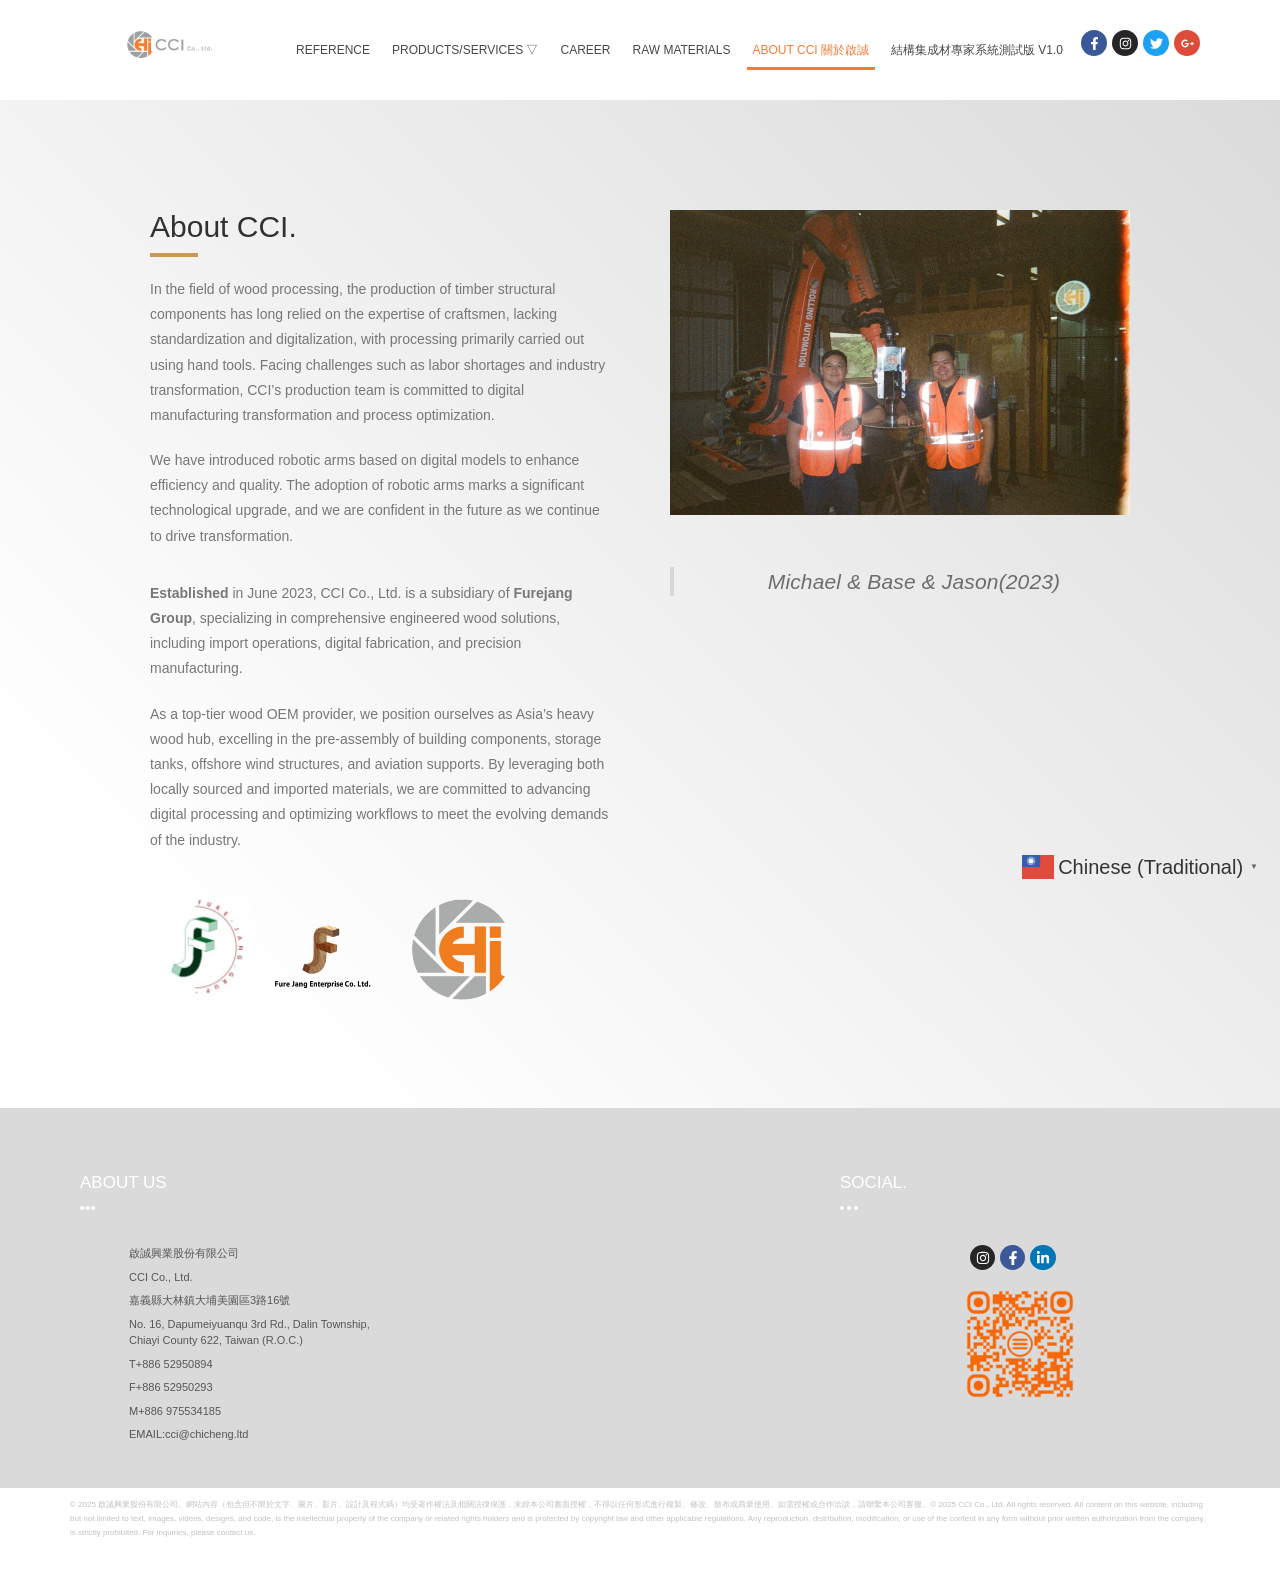
<file: 關於啟誠/index.html>
<!DOCTYPE html>
<html class="html" lang="zh-TW">
<head>
	<meta charset="UTF-8">
	<link rel="profile" href="https://gmpg.org/xfn/11">

	<meta name='robots' content='index, follow, max-image-preview:large, max-snippet:-1, max-video-preview:-1' />
<meta name="viewport" content="width=device-width, initial-scale=1">
	<!-- This site is optimized with the Yoast SEO plugin v28.6 - https://yoast.com/product/yoast-seo-wordpress/ -->
	<title>About CCI 關於啟誠 - 啟誠興業股份有限公司</title>
	<link rel="canonical" href="https://chicheng.ltd/%E9%97%9C%E6%96%BC%E5%95%9F%E8%AA%A0/" />
	<meta property="og:locale" content="zh_TW" />
	<meta property="og:type" content="article" />
	<meta property="og:title" content="About CCI 關於啟誠 - 啟誠興業股份有限公司" />
	<meta property="og:description" content="About CCI. In the field of wood processing, the product [&hellip;]" />
	<meta property="og:url" content="https://chicheng.ltd/%E9%97%9C%E6%96%BC%E5%95%9F%E8%AA%A0/" />
	<meta property="og:site_name" content="啟誠興業股份有限公司" />
	<meta property="article:modified_time" content="2025-02-23T09:42:45+00:00" />
	<meta name="twitter:card" content="summary_large_image" />
	<meta name="twitter:label1" content="預估閱讀時間" />
	<meta name="twitter:data1" content="2 分鐘" />
	<script type="application/ld+json" class="yoast-schema-graph">{"@context":"https:\/\/schema.org","@graph":[{"@type":"WebPage","@id":"..\/%e9%97%9c%e6%96%bc%e5%95%9f%e8%aa%a0\/","url":"..\/%e9%97%9c%e6%96%bc%e5%95%9f%e8%aa%a0\/","name":"About CCI 關於啟誠 - 啟誠興業股份有限公司","isPartOf":{"@id":"..\/#website"},"datePublished":"2024-12-19T15:03:16+00:00","dateModified":"2025-02-23T09:42:45+00:00","breadcrumb":{"@id":"..\/%e9%97%9c%e6%96%bc%e5%95%9f%e8%aa%a0\/#breadcrumb"},"inLanguage":"zh-TW","potentialAction":[{"@type":"ReadAction","target":["..\/%e9%97%9c%e6%96%bc%e5%95%9f%e8%aa%a0\/"]}]},{"@type":"BreadcrumbList","@id":"..\/%e9%97%9c%e6%96%bc%e5%95%9f%e8%aa%a0\/#breadcrumb","itemListElement":[{"@type":"ListItem","position":1,"name":"Home","item":"..\/"},{"@type":"ListItem","position":2,"name":"About CCI 關於啟誠"}]},{"@type":"WebSite","@id":"..\/#website","url":"..\/","name":"啟誠興業股份有限公司","description":"","publisher":{"@id":"..\/#organization"},"potentialAction":[{"@type":"SearchAction","target":{"@type":"EntryPoint","urlTemplate":"..\/?s={search_term_string}"},"query-input":{"@type":"PropertyValueSpecification","valueRequired":true,"valueName":"search_term_string"}}],"inLanguage":"zh-TW"},{"@type":"Organization","@id":"..\/#organization","name":"啟誠興業股份有限公司","url":"..\/","logo":{"@type":"ImageObject","inLanguage":"zh-TW","@id":"..\/#\/schema\/logo\/image\/","url":"..\/wp-content\/uploads\/2024\/12\/CCLOGO5.png","contentUrl":"..\/wp-content\/uploads\/2024\/12\/CCLOGO5.png","width":522,"height":176,"caption":"啟誠興業股份有限公司"},"image":{"@id":"..\/#\/schema\/logo\/image\/"}}]}</script>
	<!-- / Yoast SEO plugin. -->


<style id="wp-img-auto-sizes-contain-inline-css">
img:is([sizes=auto i],[sizes^="auto," i]){contain-intrinsic-size:3000px 1500px}
/*# sourceURL=wp-img-auto-sizes-contain-inline-css */
</style>
<style id="wp-emoji-styles-inline-css">

	img.wp-smiley, img.emoji {
		display: inline !important;
		border: none !important;
		box-shadow: none !important;
		height: 1em !important;
		width: 1em !important;
		margin: 0 0.07em !important;
		vertical-align: -0.1em !important;
		background: none !important;
		padding: 0 !important;
	}
/*# sourceURL=wp-emoji-styles-inline-css */
</style>
<style id="classic-theme-styles-inline-css">
/*! This file is auto-generated */
.wp-block-button__link{color:#fff;background-color:#32373c;border-radius:9999px;box-shadow:none;text-decoration:none;padding:calc(.667em + 2px) calc(1.333em + 2px);font-size:1.125em}.wp-block-file__button{background:#32373c;color:#fff;text-decoration:none}
/*# sourceURL=/wp-includes/css/classic-themes.min.css */
</style>
<link rel='stylesheet' id='coblocks-frontend-css' href='../wp-content/plugins/coblocks/dist/style-coblocks-1.css?ver=3.1.17' media='all' />
<link rel='stylesheet' id='coblocks-extensions-css' href='../wp-content/plugins/coblocks/dist/style-coblocks-extensions.css?ver=3.1.17' media='all' />
<link rel='stylesheet' id='coblocks-animation-css' href='../wp-content/plugins/coblocks/dist/style-coblocks-animation.css?ver=2677611078ee87eb3b1c' media='all' />
<style id="site-designer-shared-pattern-classes-inline-css">
/* Dark cover/section overlay + on-dark text. */
body .wp-site-blocks .is-style-overlay-dark .wp-block-cover__background { background-color: var(--wp--preset--color--base-3); color: var(--wp--preset--color--contrast-3); }
.wp-block-cover.is-style-overlay-dark .wp-block-cover__background.has-background-dim { opacity: 0.50 !important; }
:is(.wp-block-designsetgo-section, .wp-block-designsetgo-scroll-slides).is-style-overlay-dark { --dsgo-overlay-color: var(--wp--preset--color--base-3); --dsgo-overlay-opacity: 0.50; color: var(--wp--preset--color--contrast-3); }
.dsgo-image-accordion-item.is-style-overlay-dark { --dsgo-overlay-color: var(--wp--preset--color--base-3); }
.wp-block-group.has-background.is-style-overlay-dark { box-shadow: inset 0 0 0 9999px color-mix(in srgb, var(--wp--preset--color--base-3) 50%, transparent); }
body .wp-site-blocks .is-style-overlay-dark, body .wp-site-blocks .is-style-on-dark { --dsgo-text-color: var(--wp--preset--color--contrast-3); color: var(--wp--preset--color--contrast-3) !important; }
body .wp-site-blocks .is-style-overlay-dark :is(h1,h2,h3,h4,h5,h6,p,li,blockquote,cite), body .wp-site-blocks .is-style-on-dark :is(h1,h2,h3,h4,h5,h6,p,li,blockquote,cite) { color: var(--wp--preset--color--contrast-3) !important; }

/* Solid dark section background + light text. */
.is-style-bg-dark { background-color: var(--wp--preset--color--contrast); color: var(--wp--preset--color--base); }
.is-style-bg-dark a { color: var(--wp--preset--color--base); }
/*# sourceURL=site-designer-shared-pattern-classes-inline-css */
</style>
<style id="global-styles-inline-css">
:root{--wp--preset--aspect-ratio--square: 1;--wp--preset--aspect-ratio--4-3: 4/3;--wp--preset--aspect-ratio--3-4: 3/4;--wp--preset--aspect-ratio--3-2: 3/2;--wp--preset--aspect-ratio--2-3: 2/3;--wp--preset--aspect-ratio--16-9: 16/9;--wp--preset--aspect-ratio--9-16: 9/16;--wp--preset--color--black: #000000;--wp--preset--color--cyan-bluish-gray: #abb8c3;--wp--preset--color--white: #ffffff;--wp--preset--color--pale-pink: #f78da7;--wp--preset--color--vivid-red: #cf2e2e;--wp--preset--color--luminous-vivid-orange: #ff6900;--wp--preset--color--luminous-vivid-amber: #fcb900;--wp--preset--color--light-green-cyan: #7bdcb5;--wp--preset--color--vivid-green-cyan: #00d084;--wp--preset--color--pale-cyan-blue: #8ed1fc;--wp--preset--color--vivid-cyan-blue: #0693e3;--wp--preset--color--vivid-purple: #9b51e0;--wp--preset--gradient--vivid-cyan-blue-to-vivid-purple: linear-gradient(135deg,rgb(6,147,227) 0%,rgb(155,81,224) 100%);--wp--preset--gradient--light-green-cyan-to-vivid-green-cyan: linear-gradient(135deg,rgb(122,220,180) 0%,rgb(0,208,130) 100%);--wp--preset--gradient--luminous-vivid-amber-to-luminous-vivid-orange: linear-gradient(135deg,rgb(252,185,0) 0%,rgb(255,105,0) 100%);--wp--preset--gradient--luminous-vivid-orange-to-vivid-red: linear-gradient(135deg,rgb(255,105,0) 0%,rgb(207,46,46) 100%);--wp--preset--gradient--very-light-gray-to-cyan-bluish-gray: linear-gradient(135deg,rgb(238,238,238) 0%,rgb(169,184,195) 100%);--wp--preset--gradient--cool-to-warm-spectrum: linear-gradient(135deg,rgb(74,234,220) 0%,rgb(151,120,209) 20%,rgb(207,42,186) 40%,rgb(238,44,130) 60%,rgb(251,105,98) 80%,rgb(254,248,76) 100%);--wp--preset--gradient--blush-light-purple: linear-gradient(135deg,rgb(255,206,236) 0%,rgb(152,150,240) 100%);--wp--preset--gradient--blush-bordeaux: linear-gradient(135deg,rgb(254,205,165) 0%,rgb(254,45,45) 50%,rgb(107,0,62) 100%);--wp--preset--gradient--luminous-dusk: linear-gradient(135deg,rgb(255,203,112) 0%,rgb(199,81,192) 50%,rgb(65,88,208) 100%);--wp--preset--gradient--pale-ocean: linear-gradient(135deg,rgb(255,245,203) 0%,rgb(182,227,212) 50%,rgb(51,167,181) 100%);--wp--preset--gradient--electric-grass: linear-gradient(135deg,rgb(202,248,128) 0%,rgb(113,206,126) 100%);--wp--preset--gradient--midnight: linear-gradient(135deg,rgb(2,3,129) 0%,rgb(40,116,252) 100%);--wp--preset--font-size--small: 13px;--wp--preset--font-size--medium: 20px;--wp--preset--font-size--large: 36px;--wp--preset--font-size--x-large: 42px;--wp--preset--spacing--20: 0.44rem;--wp--preset--spacing--30: 0.67rem;--wp--preset--spacing--40: 1rem;--wp--preset--spacing--50: 1.5rem;--wp--preset--spacing--60: 2.25rem;--wp--preset--spacing--70: 3.38rem;--wp--preset--spacing--80: 5.06rem;--wp--preset--shadow--natural: 6px 6px 9px rgba(0, 0, 0, 0.2);--wp--preset--shadow--deep: 12px 12px 50px rgba(0, 0, 0, 0.4);--wp--preset--shadow--sharp: 6px 6px 0px rgba(0, 0, 0, 0.2);--wp--preset--shadow--outlined: 6px 6px 0px -3px rgb(255, 255, 255), 6px 6px rgb(0, 0, 0);--wp--preset--shadow--crisp: 6px 6px 0px rgb(0, 0, 0);}.wp-block-button{--wp--preset--dimension--25: 25%;--wp--preset--dimension--50: 50%;--wp--preset--dimension--75: 75%;--wp--preset--dimension--100: 100%;}:where(body) { margin: 0; }:where(.is-layout-flex){gap: 0.5em;}:where(.is-layout-grid){gap: 0.5em;}body .is-layout-flex{display: flex;}.is-layout-flex{flex-wrap: wrap;align-items: center;}.is-layout-flex > :is(*, div){margin: 0;}body .is-layout-grid{display: grid;}.is-layout-grid > :is(*, div){margin: 0;}body{padding-top: 0px;padding-right: 0px;padding-bottom: 0px;padding-left: 0px;}:root :where(.wp-element-button, .wp-block-button__link){background-color: #32373c;border-width: 0;color: #fff;font-family: inherit;font-size: inherit;font-style: inherit;font-weight: inherit;letter-spacing: inherit;line-height: inherit;padding-top: calc(0.667em + 2px);padding-right: calc(1.333em + 2px);padding-bottom: calc(0.667em + 2px);padding-left: calc(1.333em + 2px);text-decoration: none;text-transform: inherit;}.has-black-color{color: var(--wp--preset--color--black) !important;}.has-cyan-bluish-gray-color{color: var(--wp--preset--color--cyan-bluish-gray) !important;}.has-white-color{color: var(--wp--preset--color--white) !important;}.has-pale-pink-color{color: var(--wp--preset--color--pale-pink) !important;}.has-vivid-red-color{color: var(--wp--preset--color--vivid-red) !important;}.has-luminous-vivid-orange-color{color: var(--wp--preset--color--luminous-vivid-orange) !important;}.has-luminous-vivid-amber-color{color: var(--wp--preset--color--luminous-vivid-amber) !important;}.has-light-green-cyan-color{color: var(--wp--preset--color--light-green-cyan) !important;}.has-vivid-green-cyan-color{color: var(--wp--preset--color--vivid-green-cyan) !important;}.has-pale-cyan-blue-color{color: var(--wp--preset--color--pale-cyan-blue) !important;}.has-vivid-cyan-blue-color{color: var(--wp--preset--color--vivid-cyan-blue) !important;}.has-vivid-purple-color{color: var(--wp--preset--color--vivid-purple) !important;}.has-black-background-color{background-color: var(--wp--preset--color--black) !important;}.has-cyan-bluish-gray-background-color{background-color: var(--wp--preset--color--cyan-bluish-gray) !important;}.has-white-background-color{background-color: var(--wp--preset--color--white) !important;}.has-pale-pink-background-color{background-color: var(--wp--preset--color--pale-pink) !important;}.has-vivid-red-background-color{background-color: var(--wp--preset--color--vivid-red) !important;}.has-luminous-vivid-orange-background-color{background-color: var(--wp--preset--color--luminous-vivid-orange) !important;}.has-luminous-vivid-amber-background-color{background-color: var(--wp--preset--color--luminous-vivid-amber) !important;}.has-light-green-cyan-background-color{background-color: var(--wp--preset--color--light-green-cyan) !important;}.has-vivid-green-cyan-background-color{background-color: var(--wp--preset--color--vivid-green-cyan) !important;}.has-pale-cyan-blue-background-color{background-color: var(--wp--preset--color--pale-cyan-blue) !important;}.has-vivid-cyan-blue-background-color{background-color: var(--wp--preset--color--vivid-cyan-blue) !important;}.has-vivid-purple-background-color{background-color: var(--wp--preset--color--vivid-purple) !important;}.has-black-border-color{border-color: var(--wp--preset--color--black) !important;}.has-cyan-bluish-gray-border-color{border-color: var(--wp--preset--color--cyan-bluish-gray) !important;}.has-white-border-color{border-color: var(--wp--preset--color--white) !important;}.has-pale-pink-border-color{border-color: var(--wp--preset--color--pale-pink) !important;}.has-vivid-red-border-color{border-color: var(--wp--preset--color--vivid-red) !important;}.has-luminous-vivid-orange-border-color{border-color: var(--wp--preset--color--luminous-vivid-orange) !important;}.has-luminous-vivid-amber-border-color{border-color: var(--wp--preset--color--luminous-vivid-amber) !important;}.has-light-green-cyan-border-color{border-color: var(--wp--preset--color--light-green-cyan) !important;}.has-vivid-green-cyan-border-color{border-color: var(--wp--preset--color--vivid-green-cyan) !important;}.has-pale-cyan-blue-border-color{border-color: var(--wp--preset--color--pale-cyan-blue) !important;}.has-vivid-cyan-blue-border-color{border-color: var(--wp--preset--color--vivid-cyan-blue) !important;}.has-vivid-purple-border-color{border-color: var(--wp--preset--color--vivid-purple) !important;}.has-vivid-cyan-blue-to-vivid-purple-gradient-background{background: var(--wp--preset--gradient--vivid-cyan-blue-to-vivid-purple) !important;}.has-light-green-cyan-to-vivid-green-cyan-gradient-background{background: var(--wp--preset--gradient--light-green-cyan-to-vivid-green-cyan) !important;}.has-luminous-vivid-amber-to-luminous-vivid-orange-gradient-background{background: var(--wp--preset--gradient--luminous-vivid-amber-to-luminous-vivid-orange) !important;}.has-luminous-vivid-orange-to-vivid-red-gradient-background{background: var(--wp--preset--gradient--luminous-vivid-orange-to-vivid-red) !important;}.has-very-light-gray-to-cyan-bluish-gray-gradient-background{background: var(--wp--preset--gradient--very-light-gray-to-cyan-bluish-gray) !important;}.has-cool-to-warm-spectrum-gradient-background{background: var(--wp--preset--gradient--cool-to-warm-spectrum) !important;}.has-blush-light-purple-gradient-background{background: var(--wp--preset--gradient--blush-light-purple) !important;}.has-blush-bordeaux-gradient-background{background: var(--wp--preset--gradient--blush-bordeaux) !important;}.has-luminous-dusk-gradient-background{background: var(--wp--preset--gradient--luminous-dusk) !important;}.has-pale-ocean-gradient-background{background: var(--wp--preset--gradient--pale-ocean) !important;}.has-electric-grass-gradient-background{background: var(--wp--preset--gradient--electric-grass) !important;}.has-midnight-gradient-background{background: var(--wp--preset--gradient--midnight) !important;}.has-small-font-size{font-size: var(--wp--preset--font-size--small) !important;}.has-medium-font-size{font-size: var(--wp--preset--font-size--medium) !important;}.has-large-font-size{font-size: var(--wp--preset--font-size--large) !important;}.has-x-large-font-size{font-size: var(--wp--preset--font-size--x-large) !important;}
:root :where(.wp-block-icon svg){width: 24px;}
:where(.wp-block-gallery.is-layout-flex){gap: var( --wp--style--gallery-gap-default, var( --gallery-block--gutter-size, var( --wp--style--block-gap, 0.5em ) ) );}:where(.wp-block-gallery.is-layout-grid){gap: var( --wp--style--gallery-gap-default, var( --gallery-block--gutter-size, var( --wp--style--block-gap, 0.5em ) ) );}
:where(.wp-block-latest-posts.is-layout-flex){gap: 1.25em;}:where(.wp-block-latest-posts.is-layout-grid){gap: 1.25em;}
:where(.wp-block-post-template.is-layout-flex){gap: 1.25em;}:where(.wp-block-post-template.is-layout-grid){gap: 1.25em;}
:where(.wp-block-term-template.is-layout-flex){gap: 1.25em;}:where(.wp-block-term-template.is-layout-grid){gap: 1.25em;}
:where(.wp-block-columns.is-layout-flex){gap: 2em;}:where(.wp-block-columns.is-layout-grid){gap: 2em;}
:root :where(.wp-block-pullquote){font-size: 1.5em;line-height: 1.6;}
/*# sourceURL=global-styles-inline-css */
</style>
<link rel='stylesheet' id='wp-theme-css' href='../wp-includes/css/dist/theme/design-tokens.min.css?ver=7.1.3' media='all' />
<link rel='stylesheet' id='wp-components-css' href='../wp-includes/css/dist/components/style.min.css?ver=7.1.3' media='all' />
<link rel='stylesheet' id='godaddy-styles-css' href='../wp-content/mu-plugins/vendor/wpex/godaddy-launch/includes/Dependencies/GoDaddy/Styles/build/latest.css?ver=2.0.2' media='all' />
<link rel='stylesheet' id='font-awesome-css' href='../wp-content/themes/oceanwp/assets/fonts/fontawesome/css/all.min.css?ver=6.7.2' media='all' />
<link rel='stylesheet' id='simple-line-icons-css' href='../wp-content/themes/oceanwp/assets/css/third/simple-line-icons.min.css?ver=2.4.0' media='all' />
<link rel='stylesheet' id='oceanwp-style-css' href='../wp-content/themes/oceanwp/assets/css/style.min.css?ver=4.2.7' media='all' />
<link rel='stylesheet' id='elementor-frontend-css' href='../wp-content/plugins/elementor/assets/css/frontend.min.css?ver=4.3.4' media='all' />
<link rel='stylesheet' id='widget-image-css' href='../wp-content/plugins/elementor/assets/css/widget-image.min.css?ver=4.3.4' media='all' />
<link rel='stylesheet' id='widget-nav-menu-css' href='../wp-content/plugins/elementor-pro/assets/css/widget-nav-menu.min.css?ver=4.3.1' media='all' />
<link rel='stylesheet' id='swiper-css' href='../wp-content/plugins/elementor/assets/lib/swiper/v8/css/swiper.min.css?ver=8.4.5' media='all' />
<link rel='stylesheet' id='e-swiper-css' href='../wp-content/plugins/elementor/assets/css/conditionals/e-swiper.min.css?ver=4.3.4' media='all' />
<link rel='stylesheet' id='e-animation-shrink-css' href='../wp-content/plugins/elementor/assets/lib/animations/styles/e-animation-shrink.min.css?ver=4.3.4' media='all' />
<link rel='stylesheet' id='widget-social-icons-css' href='../wp-content/plugins/elementor/assets/css/widget-social-icons.min.css?ver=4.3.4' media='all' />
<link rel='stylesheet' id='e-apple-webkit-css' href='../wp-content/plugins/elementor/assets/css/conditionals/apple-webkit.min.css?ver=4.3.4' media='all' />
<link rel='stylesheet' id='e-animation-fadeIn-css' href='../wp-content/plugins/elementor/assets/lib/animations/styles/fadeIn.min.css?ver=4.3.4' media='all' />
<link rel='stylesheet' id='widget-heading-css' href='../wp-content/plugins/elementor/assets/css/widget-heading.min.css?ver=4.3.4' media='all' />
<link rel='stylesheet' id='widget-divider-css' href='../wp-content/plugins/elementor/assets/css/widget-divider.min.css?ver=4.3.4' media='all' />
<link rel='stylesheet' id='elementor-post-84-css' href='../wp-content/uploads/elementor/css/post-84.css?ver=1791613551' media='all' />
<link rel='stylesheet' id='elementor-post-92-css' href='../wp-content/uploads/elementor/css/post-92.css?ver=1791630314' media='all' />
<link rel='stylesheet' id='elementor-post-872-css' href='../wp-content/uploads/elementor/css/post-872.css?ver=1791613552' media='all' />
<link rel='stylesheet' id='elementor-post-843-css' href='../wp-content/uploads/elementor/css/post-843.css?ver=1791613552' media='all' />
<link rel='stylesheet' id='oe-widgets-style-css' href='../wp-content/plugins/ocean-extra/assets/css/widgets.css?ver=7.1.3' media='all' />
<link rel='stylesheet' id='elementor-gf-local-roboto-css' href='../wp-content/uploads/elementor/google-fonts/css/roboto.css?ver=1742232376' media='all' />
<link rel='stylesheet' id='elementor-gf-local-robotoslab-css' href='../wp-content/uploads/elementor/google-fonts/css/robotoslab.css?ver=1742232380' media='all' />
<link rel='stylesheet' id='elementor-gf-local-rubik-css' href='../wp-content/uploads/elementor/google-fonts/css/rubik.css?ver=1742232396' media='all' />
<link rel='stylesheet' id='elementor-gf-local-syne-css' href='../wp-content/uploads/elementor/google-fonts/css/syne.css?ver=1742232397' media='all' />
<script id="jquery-core-js" src="../wp-includes/js/jquery/jquery.min.js?ver=3.7.1"></script>
<script id="jquery-migrate-js" src="../wp-includes/js/jquery/jquery-migrate.min.js?ver=3.4.1"></script>
<meta name="generator" content="WordPress 7.1.3" />
<meta name="generator" content="Elementor 4.3.4; features: e_font_icon_svg, additional_custom_breakpoints; settings: css_print_method-external, google_font-enabled, font_display-swap">
			<style>
				.e-con.e-parent:nth-of-type(n+4):not(.e-lazyloaded):not(.e-no-lazyload),
				.e-con.e-parent:nth-of-type(n+4):not(.e-lazyloaded):not(.e-no-lazyload) * {
					background-image: none !important;
				}
				@media screen and (max-height: 1024px) {
					.e-con.e-parent:nth-of-type(n+3):not(.e-lazyloaded):not(.e-no-lazyload),
					.e-con.e-parent:nth-of-type(n+3):not(.e-lazyloaded):not(.e-no-lazyload) * {
						background-image: none !important;
					}
				}
				@media screen and (max-height: 640px) {
					.e-con.e-parent:nth-of-type(n+2):not(.e-lazyloaded):not(.e-no-lazyload),
					.e-con.e-parent:nth-of-type(n+2):not(.e-lazyloaded):not(.e-no-lazyload) * {
						background-image: none !important;
					}
				}
			</style>
			<link rel="icon" href="../wp-content/uploads/2024/12/啟誠純LOGO_0205-2-100x100.png" sizes="32x32" />
<link rel="icon" href="../wp-content/uploads/2024/12/啟誠純LOGO_0205-2.png" sizes="192x192" />
<link rel="apple-touch-icon" href="../wp-content/uploads/2024/12/啟誠純LOGO_0205-2.png" />
<meta name="msapplication-TileImage" content="../wp-content/uploads/2024/12/啟誠純LOGO_0205-2.png" />
<style id="wp-site-designer-contrast-fallback"> .wp-block-group:not([data-dsgo-inline-bg]),.wp-block-column:not([data-dsgo-inline-bg]),.wp-block-columns:not([data-dsgo-inline-bg]){--dsgo-text-color:initial;} :is(.wp-block-designsetgo-section,.wp-block-group,.wp-block-column).has-background:not([class*="-background-color"]):not(.has-text-color):not(.is-style-footer-section):not(.is-style-header-section),.wp-block-cover:not(.has-text-color){color:var(--wp--preset--color--contrast-3) !important;--dsgo-text-color:var(--wp--preset--color--contrast-3);} body .wp-site-blocks :is(:is(.wp-block-designsetgo-section,.wp-block-group,.wp-block-column).has-background:not([class*="-background-color"]):not(.has-text-color):not(.is-style-footer-section):not(.is-style-header-section),.wp-block-cover) h1:not(.has-text-color):where(:not(.elementor *):not([data-elementor-type] *)),body .wp-site-blocks :is(:is(.wp-block-designsetgo-section,.wp-block-group,.wp-block-column).has-background:not([class*="-background-color"]):not(.has-text-color):not(.is-style-footer-section):not(.is-style-header-section),.wp-block-cover) h2:not(.has-text-color):where(:not(.elementor *):not([data-elementor-type] *)),body .wp-site-blocks :is(:is(.wp-block-designsetgo-section,.wp-block-group,.wp-block-column).has-background:not([class*="-background-color"]):not(.has-text-color):not(.is-style-footer-section):not(.is-style-header-section),.wp-block-cover) h3:not(.has-text-color):where(:not(.elementor *):not([data-elementor-type] *)),body .wp-site-blocks :is(:is(.wp-block-designsetgo-section,.wp-block-group,.wp-block-column).has-background:not([class*="-background-color"]):not(.has-text-color):not(.is-style-footer-section):not(.is-style-header-section),.wp-block-cover) h4:not(.has-text-color):where(:not(.elementor *):not([data-elementor-type] *)),body .wp-site-blocks :is(:is(.wp-block-designsetgo-section,.wp-block-group,.wp-block-column).has-background:not([class*="-background-color"]):not(.has-text-color):not(.is-style-footer-section):not(.is-style-header-section),.wp-block-cover) h5:not(.has-text-color):where(:not(.elementor *):not([data-elementor-type] *)),body .wp-site-blocks :is(:is(.wp-block-designsetgo-section,.wp-block-group,.wp-block-column).has-background:not([class*="-background-color"]):not(.has-text-color):not(.is-style-footer-section):not(.is-style-header-section),.wp-block-cover) h6:not(.has-text-color):where(:not(.elementor *):not([data-elementor-type] *)),body .wp-site-blocks :is(:is(.wp-block-designsetgo-section,.wp-block-group,.wp-block-column).has-background:not([class*="-background-color"]):not(.has-text-color):not(.is-style-footer-section):not(.is-style-header-section),.wp-block-cover) p:not(.has-text-color):where(:not(.elementor *):not([data-elementor-type] *)),body .wp-site-blocks :is(:is(.wp-block-designsetgo-section,.wp-block-group,.wp-block-column).has-background:not([class*="-background-color"]):not(.has-text-color):not(.is-style-footer-section):not(.is-style-header-section),.wp-block-cover) a:where(:not(.wp-element-button):not(.wp-block-social-link-anchor)):not(.has-text-color):where(:not(.elementor *):not([data-elementor-type] *)),body .wp-site-blocks :is(:is(.wp-block-designsetgo-section,.wp-block-group,.wp-block-column).has-background:not([class*="-background-color"]):not(.has-text-color):not(.is-style-footer-section):not(.is-style-header-section),.wp-block-cover) .wp-element-caption:not(.has-text-color):where(:not(.elementor *):not([data-elementor-type] *)){color:var(--dsgo-text-color,inherit) !important;} body .wp-site-blocks :is(.wp-block-designsetgo-section,.wp-block-group,.wp-block-column)[data-dsgo-inline-bg] .wp-block-button:is([class*="is-style-outline"],[class*="is-style-secondary"]) .wp-element-button{color:var(--dsgo-text-color,inherit) !important;border-color:currentColor !important;}body .wp-site-blocks :is(.wp-block-designsetgo-section,.wp-block-group,.wp-block-column)[data-dsgo-inline-bg] .wp-block-button:is([class*="is-style-outline"],[class*="is-style-secondary"]) .wp-element-button:hover{opacity:0.75;} body .wp-site-blocks [data-dsgo-inline-bg] h1:not(.has-text-color):where(:not(.elementor *):not([data-elementor-type] *)),body .wp-site-blocks [data-dsgo-inline-bg] h2:not(.has-text-color):where(:not(.elementor *):not([data-elementor-type] *)),body .wp-site-blocks [data-dsgo-inline-bg] h3:not(.has-text-color):where(:not(.elementor *):not([data-elementor-type] *)),body .wp-site-blocks [data-dsgo-inline-bg] h4:not(.has-text-color):where(:not(.elementor *):not([data-elementor-type] *)),body .wp-site-blocks [data-dsgo-inline-bg] h5:not(.has-text-color):where(:not(.elementor *):not([data-elementor-type] *)),body .wp-site-blocks [data-dsgo-inline-bg] h6:not(.has-text-color):where(:not(.elementor *):not([data-elementor-type] *)),body .wp-site-blocks [data-dsgo-inline-bg] p:not(.has-text-color):where(:not(.elementor *):not([data-elementor-type] *)),body .wp-site-blocks [data-dsgo-inline-bg] a:where(:not(.wp-element-button):not(.wp-block-social-link-anchor)):not(.has-text-color):where(:not(.elementor *):not([data-elementor-type] *)),body .wp-site-blocks [data-dsgo-inline-bg] .wp-element-caption:not(.has-text-color):where(:not(.elementor *):not([data-elementor-type] *)){color:var(--dsgo-text-color,inherit) !important;} .wp-block-designsetgo-section.has-background:not([data-dsgo-inline-bg]):not(.has-text-color){color:var(--wp--preset--color--contrast);--dsgo-text-color:var(--wp--preset--color--contrast);} :is(.wp-block-group,.wp-block-column).is-style-section-1:not(:is(.has-white-background-color,.has-black-background-color)),.has-background:is(.wp-block-group,.wp-block-column).is-style-section-1:not(:is(.has-white-background-color,.has-black-background-color)),.has-text-color:is(.wp-block-group,.wp-block-column).is-style-section-1:not(:is(.has-white-background-color,.has-black-background-color)){background-color:var(--wp--preset--color--accent-5);color:var(--wp--preset--color--contrast);} body .wp-site-blocks :is(.wp-block-group,.wp-block-column).is-style-section-1:not(:is(.has-white-background-color,.has-black-background-color)) h1:where(:not(.elementor *):not([data-elementor-type] *)),body .wp-site-blocks :is(.wp-block-group,.wp-block-column).is-style-section-1:not(:is(.has-white-background-color,.has-black-background-color)) h2:where(:not(.elementor *):not([data-elementor-type] *)),body .wp-site-blocks :is(.wp-block-group,.wp-block-column).is-style-section-1:not(:is(.has-white-background-color,.has-black-background-color)) h3:where(:not(.elementor *):not([data-elementor-type] *)),body .wp-site-blocks :is(.wp-block-group,.wp-block-column).is-style-section-1:not(:is(.has-white-background-color,.has-black-background-color)) h4:where(:not(.elementor *):not([data-elementor-type] *)),body .wp-site-blocks :is(.wp-block-group,.wp-block-column).is-style-section-1:not(:is(.has-white-background-color,.has-black-background-color)) h5:where(:not(.elementor *):not([data-elementor-type] *)),body .wp-site-blocks :is(.wp-block-group,.wp-block-column).is-style-section-1:not(:is(.has-white-background-color,.has-black-background-color)) h6:where(:not(.elementor *):not([data-elementor-type] *)),body .wp-site-blocks :is(.wp-block-group,.wp-block-column).is-style-section-1:not(:is(.has-white-background-color,.has-black-background-color)) p:where(:not(.elementor *):not([data-elementor-type] *)),body .wp-site-blocks :is(.wp-block-group,.wp-block-column).is-style-section-1:not(:is(.has-white-background-color,.has-black-background-color)) a:where(:not(.wp-element-button):not(.wp-block-social-link-anchor)):where(:not(.elementor *):not([data-elementor-type] *)),body .wp-site-blocks :is(.wp-block-group,.wp-block-column).is-style-section-1:not(:is(.has-white-background-color,.has-black-background-color)) .wp-element-caption:where(:not(.elementor *):not([data-elementor-type] *)){color:var(--wp--preset--color--contrast);} :is(.wp-block-group,.wp-block-column).is-style-section-2:not(:is(.has-white-background-color,.has-black-background-color)),.has-background:is(.wp-block-group,.wp-block-column).is-style-section-2:not(:is(.has-white-background-color,.has-black-background-color)),.has-text-color:is(.wp-block-group,.wp-block-column).is-style-section-2:not(:is(.has-white-background-color,.has-black-background-color)){background-color:var(--wp--preset--color--accent-2);color:var(--wp--preset--color--contrast);} body .wp-site-blocks :is(.wp-block-group,.wp-block-column).is-style-section-2:not(:is(.has-white-background-color,.has-black-background-color)) h1:where(:not(.elementor *):not([data-elementor-type] *)),body .wp-site-blocks :is(.wp-block-group,.wp-block-column).is-style-section-2:not(:is(.has-white-background-color,.has-black-background-color)) h2:where(:not(.elementor *):not([data-elementor-type] *)),body .wp-site-blocks :is(.wp-block-group,.wp-block-column).is-style-section-2:not(:is(.has-white-background-color,.has-black-background-color)) h3:where(:not(.elementor *):not([data-elementor-type] *)),body .wp-site-blocks :is(.wp-block-group,.wp-block-column).is-style-section-2:not(:is(.has-white-background-color,.has-black-background-color)) h4:where(:not(.elementor *):not([data-elementor-type] *)),body .wp-site-blocks :is(.wp-block-group,.wp-block-column).is-style-section-2:not(:is(.has-white-background-color,.has-black-background-color)) h5:where(:not(.elementor *):not([data-elementor-type] *)),body .wp-site-blocks :is(.wp-block-group,.wp-block-column).is-style-section-2:not(:is(.has-white-background-color,.has-black-background-color)) h6:where(:not(.elementor *):not([data-elementor-type] *)),body .wp-site-blocks :is(.wp-block-group,.wp-block-column).is-style-section-2:not(:is(.has-white-background-color,.has-black-background-color)) p:where(:not(.elementor *):not([data-elementor-type] *)),body .wp-site-blocks :is(.wp-block-group,.wp-block-column).is-style-section-2:not(:is(.has-white-background-color,.has-black-background-color)) a:where(:not(.wp-element-button):not(.wp-block-social-link-anchor)):where(:not(.elementor *):not([data-elementor-type] *)),body .wp-site-blocks :is(.wp-block-group,.wp-block-column).is-style-section-2:not(:is(.has-white-background-color,.has-black-background-color)) .wp-element-caption:where(:not(.elementor *):not([data-elementor-type] *)){color:var(--wp--preset--color--contrast);} :is(.wp-block-group,.wp-block-column).is-style-section-3:not(:is(.has-white-background-color,.has-black-background-color)),.has-background:is(.wp-block-group,.wp-block-column).is-style-section-3:not(:is(.has-white-background-color,.has-black-background-color)),.has-text-color:is(.wp-block-group,.wp-block-column).is-style-section-3:not(:is(.has-white-background-color,.has-black-background-color)){background-color:var(--wp--preset--color--accent-1);color:var(--wp--preset--color--contrast);} body .wp-site-blocks :is(.wp-block-group,.wp-block-column).is-style-section-3:not(:is(.has-white-background-color,.has-black-background-color)) h1:where(:not(.elementor *):not([data-elementor-type] *)),body .wp-site-blocks :is(.wp-block-group,.wp-block-column).is-style-section-3:not(:is(.has-white-background-color,.has-black-background-color)) h2:where(:not(.elementor *):not([data-elementor-type] *)),body .wp-site-blocks :is(.wp-block-group,.wp-block-column).is-style-section-3:not(:is(.has-white-background-color,.has-black-background-color)) h3:where(:not(.elementor *):not([data-elementor-type] *)),body .wp-site-blocks :is(.wp-block-group,.wp-block-column).is-style-section-3:not(:is(.has-white-background-color,.has-black-background-color)) h4:where(:not(.elementor *):not([data-elementor-type] *)),body .wp-site-blocks :is(.wp-block-group,.wp-block-column).is-style-section-3:not(:is(.has-white-background-color,.has-black-background-color)) h5:where(:not(.elementor *):not([data-elementor-type] *)),body .wp-site-blocks :is(.wp-block-group,.wp-block-column).is-style-section-3:not(:is(.has-white-background-color,.has-black-background-color)) h6:where(:not(.elementor *):not([data-elementor-type] *)),body .wp-site-blocks :is(.wp-block-group,.wp-block-column).is-style-section-3:not(:is(.has-white-background-color,.has-black-background-color)) p:where(:not(.elementor *):not([data-elementor-type] *)),body .wp-site-blocks :is(.wp-block-group,.wp-block-column).is-style-section-3:not(:is(.has-white-background-color,.has-black-background-color)) a:where(:not(.wp-element-button):not(.wp-block-social-link-anchor)):where(:not(.elementor *):not([data-elementor-type] *)),body .wp-site-blocks :is(.wp-block-group,.wp-block-column).is-style-section-3:not(:is(.has-white-background-color,.has-black-background-color)) .wp-element-caption:where(:not(.elementor *):not([data-elementor-type] *)){color:var(--wp--preset--color--contrast);} :is(.wp-block-group,.wp-block-column).is-style-section-4:not(:is(.has-white-background-color,.has-black-background-color)),.has-background:is(.wp-block-group,.wp-block-column).is-style-section-4:not(:is(.has-white-background-color,.has-black-background-color)),.has-text-color:is(.wp-block-group,.wp-block-column).is-style-section-4:not(:is(.has-white-background-color,.has-black-background-color)){background-color:var(--wp--preset--color--accent-3);color:var(--wp--preset--color--accent-2);} body .wp-site-blocks :is(.wp-block-group,.wp-block-column).is-style-section-4:not(:is(.has-white-background-color,.has-black-background-color)) h1:where(:not(.elementor *):not([data-elementor-type] *)),body .wp-site-blocks :is(.wp-block-group,.wp-block-column).is-style-section-4:not(:is(.has-white-background-color,.has-black-background-color)) h2:where(:not(.elementor *):not([data-elementor-type] *)),body .wp-site-blocks :is(.wp-block-group,.wp-block-column).is-style-section-4:not(:is(.has-white-background-color,.has-black-background-color)) h3:where(:not(.elementor *):not([data-elementor-type] *)),body .wp-site-blocks :is(.wp-block-group,.wp-block-column).is-style-section-4:not(:is(.has-white-background-color,.has-black-background-color)) h4:where(:not(.elementor *):not([data-elementor-type] *)),body .wp-site-blocks :is(.wp-block-group,.wp-block-column).is-style-section-4:not(:is(.has-white-background-color,.has-black-background-color)) h5:where(:not(.elementor *):not([data-elementor-type] *)),body .wp-site-blocks :is(.wp-block-group,.wp-block-column).is-style-section-4:not(:is(.has-white-background-color,.has-black-background-color)) h6:where(:not(.elementor *):not([data-elementor-type] *)),body .wp-site-blocks :is(.wp-block-group,.wp-block-column).is-style-section-4:not(:is(.has-white-background-color,.has-black-background-color)) p:where(:not(.elementor *):not([data-elementor-type] *)),body .wp-site-blocks :is(.wp-block-group,.wp-block-column).is-style-section-4:not(:is(.has-white-background-color,.has-black-background-color)) a:where(:not(.wp-element-button):not(.wp-block-social-link-anchor)):where(:not(.elementor *):not([data-elementor-type] *)),body .wp-site-blocks :is(.wp-block-group,.wp-block-column).is-style-section-4:not(:is(.has-white-background-color,.has-black-background-color)) .wp-element-caption:where(:not(.elementor *):not([data-elementor-type] *)){color:var(--wp--preset--color--accent-2);} :is(.wp-block-group,.wp-block-column).is-style-section-5:not(:is(.has-white-background-color,.has-black-background-color)),.has-background:is(.wp-block-group,.wp-block-column).is-style-section-5:not(:is(.has-white-background-color,.has-black-background-color)),.has-text-color:is(.wp-block-group,.wp-block-column).is-style-section-5:not(:is(.has-white-background-color,.has-black-background-color)){background-color:var(--wp--preset--color--contrast);color:var(--wp--preset--color--base);} body .wp-site-blocks :is(.wp-block-group,.wp-block-column).is-style-section-5:not(:is(.has-white-background-color,.has-black-background-color)) h1:where(:not(.elementor *):not([data-elementor-type] *)),body .wp-site-blocks :is(.wp-block-group,.wp-block-column).is-style-section-5:not(:is(.has-white-background-color,.has-black-background-color)) h2:where(:not(.elementor *):not([data-elementor-type] *)),body .wp-site-blocks :is(.wp-block-group,.wp-block-column).is-style-section-5:not(:is(.has-white-background-color,.has-black-background-color)) h3:where(:not(.elementor *):not([data-elementor-type] *)),body .wp-site-blocks :is(.wp-block-group,.wp-block-column).is-style-section-5:not(:is(.has-white-background-color,.has-black-background-color)) h4:where(:not(.elementor *):not([data-elementor-type] *)),body .wp-site-blocks :is(.wp-block-group,.wp-block-column).is-style-section-5:not(:is(.has-white-background-color,.has-black-background-color)) h5:where(:not(.elementor *):not([data-elementor-type] *)),body .wp-site-blocks :is(.wp-block-group,.wp-block-column).is-style-section-5:not(:is(.has-white-background-color,.has-black-background-color)) h6:where(:not(.elementor *):not([data-elementor-type] *)),body .wp-site-blocks :is(.wp-block-group,.wp-block-column).is-style-section-5:not(:is(.has-white-background-color,.has-black-background-color)) p:where(:not(.elementor *):not([data-elementor-type] *)),body .wp-site-blocks :is(.wp-block-group,.wp-block-column).is-style-section-5:not(:is(.has-white-background-color,.has-black-background-color)) a:where(:not(.wp-element-button):not(.wp-block-social-link-anchor)):where(:not(.elementor *):not([data-elementor-type] *)),body .wp-site-blocks :is(.wp-block-group,.wp-block-column).is-style-section-5:not(:is(.has-white-background-color,.has-black-background-color)) .wp-element-caption:where(:not(.elementor *):not([data-elementor-type] *)){color:var(--wp--preset--color--base);}   body .wp-site-blocks input:not([type="submit"]):not([type="button"]):not([type="reset"]):not([type="checkbox"]):not([type="radio"]):not([type="file"]):not([type="image"]):not([type="hidden"]),body .wp-site-blocks textarea,body .wp-site-blocks select{background-color:var(--wp--preset--color--base);color:var(--wp--preset--color--contrast);border:1px solid color-mix(in srgb, var(--wp--preset--color--contrast) 30%, transparent);} .wp-site-blocks input[type="submit"]:not(.wp-element-button),.wp-site-blocks button[type="submit"]:not(.wp-element-button){background-color:var(--wp--preset--color--accent-2);color:var(--wp--preset--color--base);border-width:0;padding:12px 30px;font-family:inherit;font-size:var(--wp--preset--font-size--medium, 1rem);line-height:inherit;cursor:pointer;}</style>
<style id="wp-custom-css">
/** Start Block Kit CSS:144-3-3a7d335f39a8579c20cdf02f8d462582 **/.envato-block__preview{overflow:visible}/* Envato Kit 141 Custom Styles - Applied to the element under Advanced */.elementor-headline-animation-type-drop-in .elementor-headline-dynamic-wrapper{text-align:center}.envato-kit-141-top-0 h1,.envato-kit-141-top-0 h2,.envato-kit-141-top-0 h3,.envato-kit-141-top-0 h4,.envato-kit-141-top-0 h5,.envato-kit-141-top-0 h6,.envato-kit-141-top-0 p{margin-top:0}.envato-kit-141-newsletter-inline .elementor-field-textual.elementor-size-md{padding-left:1.5rem;padding-right:1.5rem}.envato-kit-141-bottom-0 p{margin-bottom:0}.envato-kit-141-bottom-8 .elementor-price-list .elementor-price-list-item .elementor-price-list-header{margin-bottom:.5rem}.envato-kit-141.elementor-widget-testimonial-carousel.elementor-pagination-type-bullets .swiper-container{padding-bottom:52px}.envato-kit-141-display-inline{display:inline-block}.envato-kit-141 .elementor-slick-slider ul.slick-dots{bottom:-40px}/** End Block Kit CSS:144-3-3a7d335f39a8579c20cdf02f8d462582 **//** Start Block Kit CSS:135-3-c665d4805631b9a8bf464e65129b2f58 **/.envato-block__preview{overflow:visible}/** End Block Kit CSS:135-3-c665d4805631b9a8bf464e65129b2f58 **//** Start Block Kit CSS:136-3-fc37602abad173a9d9d95d89bbe6bb80 **/.envato-block__preview{overflow:visible !important}/** End Block Kit CSS:136-3-fc37602abad173a9d9d95d89bbe6bb80 **//** Start Block Kit CSS:71-3-d415519effd9e11f35d2438c58ea7ebf **/.envato-block__preview{overflow:visible}/** End Block Kit CSS:71-3-d415519effd9e11f35d2438c58ea7ebf **//** Start Block Kit CSS:141-3-1d55f1e76be9fb1a8d9de88accbe962f **/.envato-kit-138-bracket .elementor-widget-container >*:before{content:"[";color:#ffab00;display:inline-block;margin-right:4px;line-height:1em;position:relative;top:-1px}.envato-kit-138-bracket .elementor-widget-container >*:after{content:"]";color:#ffab00;display:inline-block;margin-left:4px;line-height:1em;position:relative;top:-1px}/** End Block Kit CSS:141-3-1d55f1e76be9fb1a8d9de88accbe962f **//** Start Block Kit CSS:142-3-a175df65179b9ef6a5ca9f1b2c0202b9 **/.envato-block__preview{overflow:visible}/* Border Radius */.envato-kit-139-accordion .elementor-widget-container{border-radius:10px !important}.envato-kit-139-map iframe,.envato-kit-139-slider .slick-slide,.envato-kit-139-flipbox .elementor-flip-box div{border-radius:10px !important}/** End Block Kit CSS:142-3-a175df65179b9ef6a5ca9f1b2c0202b9 **//** Start Block Kit CSS:69-3-4f8cfb8a1a68ec007f2be7a02bdeadd9 **/.envato-kit-66-menu .e--pointer-framed .elementor-item:before{border-radius:1px}.envato-kit-66-subscription-form .elementor-form-fields-wrapper{position:relative}.envato-kit-66-subscription-form .elementor-form-fields-wrapper .elementor-field-type-submit{position:static}.envato-kit-66-subscription-form .elementor-form-fields-wrapper .elementor-field-type-submit button{position:absolute;top:50%;right:6px;transform:translate(0,-50%);-moz-transform:translate(0,-50%);-webmit-transform:translate(0,-50%)}.envato-kit-66-testi-slider .elementor-testimonial__footer{margin-top:-60px !important;z-index:99;position:relative}.envato-kit-66-featured-slider .elementor-slides .slick-prev{width:50px;height:50px;background-color:#ffffff !important;transform:rotate(45deg);-moz-transform:rotate(45deg);-webkit-transform:rotate(45deg);left:-25px !important;-webkit-box-shadow:0 1px 2px 1px rgba(0,0,0,0.32);-moz-box-shadow:0 1px 2px 1px rgba(0,0,0,0.32);box-shadow:0 1px 2px 1px rgba(0,0,0,0.32)}.envato-kit-66-featured-slider .elementor-slides .slick-prev:before{display:block;margin-top:0;margin-left:0;transform:rotate(-45deg);-moz-transform:rotate(-45deg);-webkit-transform:rotate(-45deg)}.envato-kit-66-featured-slider .elementor-slides .slick-next{width:50px;height:50px;background-color:#ffffff !important;transform:rotate(45deg);-moz-transform:rotate(45deg);-webkit-transform:rotate(45deg);right:-25px !important;-webkit-box-shadow:0 1px 2px 1px rgba(0,0,0,0.32);-moz-box-shadow:0 1px 2px 1px rgba(0,0,0,0.32);box-shadow:0 1px 2px 1px rgba(0,0,0,0.32)}.envato-kit-66-featured-slider .elementor-slides .slick-next:before{display:block;margin-top:-5px;margin-right:-5px;transform:rotate(-45deg);-moz-transform:rotate(-45deg);-webkit-transform:rotate(-45deg)}.envato-kit-66-orangetext{color:#f4511e}.envato-kit-66-countdown .elementor-countdown-label{display:inline-block !important;border:2px solid rgba(255,255,255,0.2);padding:9px 20px}/** End Block Kit CSS:69-3-4f8cfb8a1a68ec007f2be7a02bdeadd9 **/
</style>
		<style id="site-designer-logo-constraints">
			.wp-block-site-logo.is-default-size img {
				width: auto;
				height: auto;
				max-width: 180px;
				max-height: 80px;
			}
			.wp-block-site-logo img {
				height: auto;
			}
		</style>
		<!-- OceanWP CSS -->
<style type="text/css">
/* Colors */body .theme-button,body input[type="submit"],body button[type="submit"],body button,body .button,body div.wpforms-container-full .wpforms-form input[type=submit],body div.wpforms-container-full .wpforms-form button[type=submit],body div.wpforms-container-full .wpforms-form .wpforms-page-button,.woocommerce-cart .wp-element-button,.woocommerce-checkout .wp-element-button,.wp-block-button__link{border-color:#ffffff}body .theme-button:hover,body input[type="submit"]:hover,body button[type="submit"]:hover,body button:hover,body .button:hover,body div.wpforms-container-full .wpforms-form input[type=submit]:hover,body div.wpforms-container-full .wpforms-form input[type=submit]:active,body div.wpforms-container-full .wpforms-form button[type=submit]:hover,body div.wpforms-container-full .wpforms-form button[type=submit]:active,body div.wpforms-container-full .wpforms-form .wpforms-page-button:hover,body div.wpforms-container-full .wpforms-form .wpforms-page-button:active,.woocommerce-cart .wp-element-button:hover,.woocommerce-checkout .wp-element-button:hover,.wp-block-button__link:hover{border-color:#ffffff}/* OceanWP Style Settings CSS */.theme-button,input[type="submit"],button[type="submit"],button,.button,body div.wpforms-container-full .wpforms-form input[type=submit],body div.wpforms-container-full .wpforms-form button[type=submit],body div.wpforms-container-full .wpforms-form .wpforms-page-button{border-style:solid}.theme-button,input[type="submit"],button[type="submit"],button,.button,body div.wpforms-container-full .wpforms-form input[type=submit],body div.wpforms-container-full .wpforms-form button[type=submit],body div.wpforms-container-full .wpforms-form .wpforms-page-button{border-width:1px}form input[type="text"],form input[type="password"],form input[type="email"],form input[type="url"],form input[type="date"],form input[type="month"],form input[type="time"],form input[type="datetime"],form input[type="datetime-local"],form input[type="week"],form input[type="number"],form input[type="search"],form input[type="tel"],form input[type="color"],form select,form textarea,.woocommerce .woocommerce-checkout .select2-container--default .select2-selection--single{border-style:solid}body div.wpforms-container-full .wpforms-form input[type=date],body div.wpforms-container-full .wpforms-form input[type=datetime],body div.wpforms-container-full .wpforms-form input[type=datetime-local],body div.wpforms-container-full .wpforms-form input[type=email],body div.wpforms-container-full .wpforms-form input[type=month],body div.wpforms-container-full .wpforms-form input[type=number],body div.wpforms-container-full .wpforms-form input[type=password],body div.wpforms-container-full .wpforms-form input[type=range],body div.wpforms-container-full .wpforms-form input[type=search],body div.wpforms-container-full .wpforms-form input[type=tel],body div.wpforms-container-full .wpforms-form input[type=text],body div.wpforms-container-full .wpforms-form input[type=time],body div.wpforms-container-full .wpforms-form input[type=url],body div.wpforms-container-full .wpforms-form input[type=week],body div.wpforms-container-full .wpforms-form select,body div.wpforms-container-full .wpforms-form textarea{border-style:solid}form input[type="text"],form input[type="password"],form input[type="email"],form input[type="url"],form input[type="date"],form input[type="month"],form input[type="time"],form input[type="datetime"],form input[type="datetime-local"],form input[type="week"],form input[type="number"],form input[type="search"],form input[type="tel"],form input[type="color"],form select,form textarea{border-radius:3px}body div.wpforms-container-full .wpforms-form input[type=date],body div.wpforms-container-full .wpforms-form input[type=datetime],body div.wpforms-container-full .wpforms-form input[type=datetime-local],body div.wpforms-container-full .wpforms-form input[type=email],body div.wpforms-container-full .wpforms-form input[type=month],body div.wpforms-container-full .wpforms-form input[type=number],body div.wpforms-container-full .wpforms-form input[type=password],body div.wpforms-container-full .wpforms-form input[type=range],body div.wpforms-container-full .wpforms-form input[type=search],body div.wpforms-container-full .wpforms-form input[type=tel],body div.wpforms-container-full .wpforms-form input[type=text],body div.wpforms-container-full .wpforms-form input[type=time],body div.wpforms-container-full .wpforms-form input[type=url],body div.wpforms-container-full .wpforms-form input[type=week],body div.wpforms-container-full .wpforms-form select,body div.wpforms-container-full .wpforms-form textarea{border-radius:3px}/* Header */@media only screen and (max-width:959px){body.default-breakpoint #site-logo #site-logo-inner{height:37px}}@media only screen and (max-width:959px){body.default-breakpoint .oceanwp-mobile-menu-icon a,body.default-breakpoint .oceanwp-mobile-menu-icon>button,.mobile-menu-close{line-height:37px}}#site-logo #site-logo-inner,.oceanwp-social-menu .social-menu-inner,#site-header.full_screen-header .menu-bar-inner,.after-header-content .after-header-content-inner{height:180px}#site-navigation-wrap .dropdown-menu >li >a,#site-navigation-wrap .dropdown-menu >li >button.site-search-toggle,#site-navigation-wrap .dropdown-menu >li >span.opl-logout-link,.oceanwp-mobile-menu-icon a,.oceanwp-mobile-menu-icon>button,.mobile-menu-close,.after-header-content-inner >a{line-height:180px}#site-header.has-header-media .overlay-header-media{background-color:rgba(0,0,0,0.5)}#site-header{border-color:#ffffff}#site-logo #site-logo-inner a img,#site-header.center-header #site-navigation-wrap .middle-site-logo a img{max-width:320px}@media (max-width:480px){#site-logo #site-logo-inner a img,#site-header.center-header #site-navigation-wrap .middle-site-logo a img{max-width:284px}}#site-header #site-logo #site-logo-inner a img,#site-header.center-header #site-navigation-wrap .middle-site-logo a img{max-height:247px}.effect-one #site-navigation-wrap .dropdown-menu >li >a.menu-link >span:after,.effect-three #site-navigation-wrap .dropdown-menu >li >a.menu-link >span:after,.effect-five #site-navigation-wrap .dropdown-menu >li >a.menu-link >span:before,.effect-five #site-navigation-wrap .dropdown-menu >li >a.menu-link >span:after,.effect-nine #site-navigation-wrap .dropdown-menu >li >a.menu-link >span:before,.effect-nine #site-navigation-wrap .dropdown-menu >li >a.menu-link >span:after{background-color:#de7a00}.effect-four #site-navigation-wrap .dropdown-menu >li >a.menu-link >span:before,.effect-four #site-navigation-wrap .dropdown-menu >li >a.menu-link >span:after,.effect-seven #site-navigation-wrap .dropdown-menu >li >a.menu-link:hover >span:after,.effect-seven #site-navigation-wrap .dropdown-menu >li.sfHover >a.menu-link >span:after{color:#de7a00}.effect-seven #site-navigation-wrap .dropdown-menu >li >a.menu-link:hover >span:after,.effect-seven #site-navigation-wrap .dropdown-menu >li.sfHover >a.menu-link >span:after{text-shadow:10px 0 #de7a00,-10px 0 #de7a00}#site-navigation-wrap .dropdown-menu >li >a,#site-navigation-wrap .dropdown-menu >li >button.dropdown-toggle,#site-navigation-wrap .dropdown-menu >li >button.site-search-toggle{padding:0 23px}#site-navigation-wrap .dropdown-menu >li >a:hover,#site-header #site-navigation-wrap .dropdown-menu >li >button.dropdown-toggle:hover,#site-header #site-navigation-wrap .dropdown-menu >li >button.site-search-toggle:hover,.oceanwp-mobile-menu-icon a:hover,.oceanwp-mobile-menu-icon>button:hover,#searchform-header-replace-close:hover{color:#ff8e25}#site-navigation-wrap .dropdown-menu >li >a:hover .owp-icon use,#site-header #site-navigation-wrap .dropdown-menu >li >button.dropdown-toggle:hover .owp-icon use,#site-navigation-wrap .dropdown-menu >li >button.site-search-toggle:hover .owp-icon use,.oceanwp-mobile-menu-icon>button:hover .owp-icon use,.oceanwp-mobile-menu-icon a:hover .owp-icon use,#searchform-header-replace-close:hover .owp-icon use{stroke:#ff8e25}.dropdown-menu .sub-menu{min-width:191px}.dropdown-menu .sub-menu,#searchform-dropdown,.current-shop-items-dropdown{border-color:#eb9500}.oceanwp-social-menu ul li a,.oceanwp-social-menu .colored ul li a,.oceanwp-social-menu .minimal ul li a,.oceanwp-social-menu .dark ul li a{font-size:23px}.oceanwp-social-menu ul li a .owp-icon,.oceanwp-social-menu .colored ul li a .owp-icon,.oceanwp-social-menu .minimal ul li a .owp-icon,.oceanwp-social-menu .dark ul li a .owp-icon{width:23px;height:23px}@media (max-width:480px){.oceanwp-social-menu ul li a,.oceanwp-social-menu .colored ul li a,.oceanwp-social-menu .minimal ul li a,.oceanwp-social-menu .dark ul li a,.sidr-class-social-menu-inner ul li a{font-size:22px}}@media (max-width:480px){.oceanwp-social-menu ul li a .owp-icon,.oceanwp-social-menu .colored ul li a .owp-icon,.oceanwp-social-menu .minimal ul li a .owp-icon,.oceanwp-social-menu .dark ul li a .owp-icon{width:22px;height:22px}}.oceanwp-social-menu ul li a{border-radius:4px}@media (max-width:767px){#top-bar-nav,#site-navigation-wrap,.oceanwp-social-menu,.after-header-content{display:none}.center-logo #site-logo{float:none;position:absolute;left:50%;padding:0;-webkit-transform:translateX(-50%);transform:translateX(-50%)}#site-header.center-header #site-logo,.oceanwp-mobile-menu-icon,#oceanwp-cart-sidebar-wrap{display:block}body.vertical-header-style #outer-wrap{margin:0 !important}#site-header.vertical-header{position:relative;width:100%;left:0 !important;right:0 !important}#site-header.vertical-header .has-template >#site-logo{display:block}#site-header.vertical-header #site-header-inner{display:-webkit-box;display:-webkit-flex;display:-ms-flexbox;display:flex;-webkit-align-items:center;align-items:center;padding:0;max-width:90%}#site-header.vertical-header #site-header-inner >*:not(.oceanwp-mobile-menu-icon){display:none}#site-header.vertical-header #site-header-inner >*{padding:0 !important}#site-header.vertical-header #site-header-inner #site-logo{display:block;margin:0;width:50%;text-align:left}body.rtl #site-header.vertical-header #site-header-inner #site-logo{text-align:right}#site-header.vertical-header #site-header-inner .oceanwp-mobile-menu-icon{width:50%;text-align:right}body.rtl #site-header.vertical-header #site-header-inner .oceanwp-mobile-menu-icon{text-align:left}#site-header.vertical-header .vertical-toggle,body.vertical-header-style.vh-closed #site-header.vertical-header .vertical-toggle{display:none}#site-logo.has-responsive-logo .custom-logo-link{display:none}#site-logo.has-responsive-logo .responsive-logo-link{display:block}.is-sticky #site-logo.has-sticky-logo .responsive-logo-link{display:none}.is-sticky #site-logo.has-responsive-logo .sticky-logo-link{display:block}#top-bar.has-no-content #top-bar-social.top-bar-left,#top-bar.has-no-content #top-bar-social.top-bar-right{position:inherit;left:auto;right:auto;float:none;height:auto;line-height:1.5em;margin-top:0;text-align:center}#top-bar.has-no-content #top-bar-social li{float:none;display:inline-block}.owp-cart-overlay,#side-panel-wrap a.side-panel-btn{display:none !important}#site-logo.has-responsive-logo a.site-logo-text{display:none}}@media (max-width:767px){#site-logo #site-logo-inner{height:37px}}@media (max-width:767px){.oceanwp-mobile-menu-icon a,.oceanwp-mobile-menu-icon>button{line-height:37px}}#site-logo.has-responsive-logo .responsive-logo-link img{max-height:54px}/* Blog CSS */.ocean-single-post-header ul.meta-item li a:hover{color:#333333}/* Sidebar */.widget-area .sidebar-box,.separate-layout .sidebar-box{margin-bottom:px}/* Typography */body{font-size:14px;line-height:1.8}h1,h2,h3,h4,h5,h6,.theme-heading,.widget-title,.oceanwp-widget-recent-posts-title,.comment-reply-title,.entry-title,.sidebar-box .widget-title{font-family:Courier,monospace;line-height:1.4}h1{font-size:23px;line-height:1.4}h2{font-size:20px;line-height:1.4}h3{font-size:18px;line-height:1.4}h4{font-size:17px;line-height:1.4}h5{font-size:14px;line-height:1.4}h6{font-size:15px;line-height:1.4}.page-header .page-header-title,.page-header.background-image-page-header .page-header-title{font-size:32px;line-height:1.4}.page-header .page-subheading,.page-header.background-image-page-header .page-subheading{font-size:15px;line-height:1.8}.site-breadcrumbs,.site-breadcrumbs a{font-size:13px;line-height:1.4}#top-bar-content,#top-bar-social-alt{font-size:12px;line-height:1.8}#site-logo a.site-logo-text{font-size:24px;line-height:1.8}#site-navigation-wrap .dropdown-menu >li >a,#site-header.full_screen-header .fs-dropdown-menu >li >a,#site-header.top-header #site-navigation-wrap .dropdown-menu >li >a,#site-header.center-header #site-navigation-wrap .dropdown-menu >li >a,#site-header.medium-header #site-navigation-wrap .dropdown-menu >li >a,.oceanwp-mobile-menu-icon a{font-size:15px;line-height:11.2;letter-spacing:.7px;font-weight:800}.dropdown-menu ul li a.menu-link,#site-header.full_screen-header .fs-dropdown-menu ul.sub-menu li a{font-size:12px;line-height:1.2;letter-spacing:.6px}.sidr-class-dropdown-menu li a,a.sidr-class-toggle-sidr-close,button.sidr-class-toggle-sidr-close,#mobile-dropdown ul li a,#mobile-dropdown ul li >button.menu-link.dropdown-toggle,body #mobile-fullscreen ul li a,body #mobile-fullscreen ul li >button.menu-link.dropdown-toggle{font-size:15px;line-height:1.8}.blog-entry.post .blog-entry-header .entry-title a{font-size:24px;line-height:1.4}.ocean-single-post-header .single-post-title{font-size:34px;line-height:1.4;letter-spacing:.6px}.ocean-single-post-header ul.meta-item li,.ocean-single-post-header ul.meta-item li a{font-size:13px;line-height:1.4;letter-spacing:.6px}.ocean-single-post-header .post-author-name,.ocean-single-post-header .post-author-name a{font-size:14px;line-height:1.4;letter-spacing:.6px}.ocean-single-post-header .post-author-description{font-size:12px;line-height:1.4;letter-spacing:.6px}.single-post .entry-title{line-height:1.4;letter-spacing:.6px}.single-post ul.meta li,.single-post ul.meta li a{font-size:14px;line-height:1.4;letter-spacing:.6px}.sidebar-box .widget-title,.sidebar-box.widget_block .wp-block-heading{font-size:13px;line-height:1;letter-spacing:1px}#footer-widgets .footer-box .widget-title{font-size:13px;line-height:1;letter-spacing:1px}#footer-bottom #copyright{font-size:12px;line-height:1}#footer-bottom #footer-bottom-menu{font-size:12px;line-height:1}.ocean-preloader--active .preloader-after-content{font-size:20px;line-height:1.8;letter-spacing:.6px}
</style><link rel="stylesheet" href="../assets/cci-custom.css">
</head>

<body class="wp-singular page-template-default page page-id-92 wp-custom-logo wp-embed-responsive wp-theme-oceanwp oceanwp-theme fullscreen-mobile no-header-border content-full-screen page-header-disabled elementor-default elementor-kit-84 elementor-page elementor-page-92" itemscope="itemscope" itemtype="https://schema.org/WebPage">

	
	
	<div id="outer-wrap" class="site clr">

		<a class="skip-link screen-reader-text" href="#main">Skip to content</a>

		
		<div id="wrap" class="clr">

			
			
<header id="site-header" class="effect-two clr" data-height="180" itemscope="itemscope" itemtype="https://schema.org/WPHeader" role="banner">

			<header data-elementor-type="header" data-elementor-id="872" class="elementor elementor-872 elementor-location-header" data-elementor-post-type="elementor_library">
			<div class="elementor-element elementor-element-552f200f e-flex e-con-boxed e-con e-parent" data-id="552f200f" data-element_type="container" data-e-type="container">
					<div class="e-con-inner">
		<div class="elementor-element elementor-element-6fabac6 e-con-full e-flex e-con e-child" data-id="6fabac6" data-element_type="container" data-e-type="container">
				<div class="elementor-element elementor-element-55ed8856 elementor-widget elementor-widget-theme-site-logo elementor-widget-image" data-id="55ed8856" data-element_type="widget" data-e-type="widget" data-widget_type="theme-site-logo.default">
				<div class="elementor-widget-container">
											<a href="https://chicheng.ltd">
			<img decoding="async" width="522" height="176" src="../wp-content/uploads/2024/12/CCLOGO5.png" class="attachment-full size-full wp-image-978" alt="" srcset="../wp-content/uploads/2024/12/CCLOGO5.png 522w, ../wp-content/uploads/2024/12/CCLOGO5-300x101.png 300w" sizes="(max-width: 522px) 100vw, 522px" />				</a>
											</div>
				</div>
				</div>
		<div class="elementor-element elementor-element-df224cb e-con-full e-flex e-con e-child" data-id="df224cb" data-element_type="container" data-e-type="container" data-settings="{&quot;animation&quot;:&quot;none&quot;,&quot;background_background&quot;:&quot;slideshow&quot;,&quot;background_slideshow_gallery&quot;:[],&quot;background_slideshow_loop&quot;:&quot;yes&quot;,&quot;background_slideshow_slide_duration&quot;:5000,&quot;background_slideshow_slide_transition&quot;:&quot;fade&quot;,&quot;background_slideshow_transition_duration&quot;:500}">
				<div class="elementor-element elementor-element-58565c81 elementor-nav-menu__align-center elementor-nav-menu--stretch elementor-nav-menu__text-align-center elementor-widget__width-initial elementor-nav-menu--dropdown-tablet elementor-nav-menu--toggle elementor-nav-menu--burger elementor-widget elementor-widget-nav-menu" data-id="58565c81" data-element_type="widget" data-e-type="widget" data-settings="{&quot;full_width&quot;:&quot;stretch&quot;,&quot;submenu_icon&quot;:{&quot;value&quot;:&quot;&quot;,&quot;library&quot;:&quot;&quot;},&quot;layout&quot;:&quot;horizontal&quot;,&quot;toggle&quot;:&quot;burger&quot;}" data-widget_type="nav-menu.default">
				<div class="elementor-widget-container">
								<nav aria-label="選單" class="elementor-nav-menu--main elementor-nav-menu__container elementor-nav-menu--layout-horizontal e--pointer-underline e--animation-grow">
				<ul id="menu-1-58565c81" class="elementor-nav-menu"><li class="menu-item menu-item-type-post_type menu-item-object-page menu-item-1026"><a href="../案例參考/" class="elementor-item">reference</a></li>
<li class="menu-item menu-item-type-custom menu-item-object-custom menu-item-has-children menu-item-1294"><a href="#" class="elementor-item elementor-item-anchor">Products/Services  ▽</a>
<ul class="sub-menu elementor-nav-menu--dropdown">
	<li class="menu-item menu-item-type-post_type menu-item-object-page menu-item-1329"><a href="../engineered-wood-salesglt-clt/" class="elementor-sub-item">Engineered Wood Sales(GLT/CLT)</a></li>
	<li class="menu-item menu-item-type-post_type menu-item-object-page menu-item-1333"><a href="../engineered-wood-cnc/" class="elementor-sub-item">Engineered Wood CNC</a></li>
	<li class="menu-item menu-item-type-post_type menu-item-object-page menu-item-1303"><a href="../industrial-solutions/" class="elementor-sub-item">Industrial Solutions</a></li>
	<li class="menu-item menu-item-type-post_type menu-item-object-page menu-item-1018"><a href="../五金鐵件整合方案/" class="elementor-sub-item">connectors solutions</a></li>
</ul>
</li>
<li class="menu-item menu-item-type-post_type menu-item-object-page menu-item-1024"><a href="../人才招募/" class="elementor-item">career</a></li>
<li class="menu-item menu-item-type-post_type menu-item-object-page menu-item-1025"><a href="../原材料/" class="elementor-item">Raw materials</a></li>
<li class="menu-item menu-item-type-post_type menu-item-object-page current-menu-item page_item page-item-92 current_page_item menu-item-1028"><a href="../關於啟誠/" aria-current="page" class="elementor-item elementor-item-active">About CCI 關於啟誠</a></li>
<li class="menu-item menu-item-type-post_type menu-item-object-page menu-item-1724"><a href="../1723-2/" class="elementor-item">結構集成材專家系統測試版 V1.0</a></li>
</ul>			</nav>
					<div class="elementor-menu-toggle" role="button" tabindex="0" aria-label="選單切換" aria-expanded="false">
			<svg aria-hidden="true" role="presentation" class="elementor-menu-toggle__icon--open e-font-icon-svg e-eicon-menu-bar" viewBox="0 0 1000 1000" xmlns="http://www.w3.org/2000/svg"><path d="M104 333H896C929 333 958 304 958 271S929 208 896 208H104C71 208 42 237 42 271S71 333 104 333ZM104 583H896C929 583 958 554 958 521S929 458 896 458H104C71 458 42 487 42 521S71 583 104 583ZM104 833H896C929 833 958 804 958 771S929 708 896 708H104C71 708 42 737 42 771S71 833 104 833Z"></path></svg><svg aria-hidden="true" role="presentation" class="elementor-menu-toggle__icon--close e-font-icon-svg e-eicon-close" viewBox="0 0 1000 1000" xmlns="http://www.w3.org/2000/svg"><path d="M742 167L500 408 258 167C246 154 233 150 217 150 196 150 179 158 167 167 154 179 150 196 150 212 150 229 154 242 171 254L408 500 167 742C138 771 138 800 167 829 196 858 225 858 254 829L496 587 738 829C750 842 767 846 783 846 800 846 817 842 829 829 842 817 846 804 846 783 846 767 842 750 829 737L588 500 833 258C863 229 863 200 833 171 804 137 775 137 742 167Z"></path></svg>		</div>
					<nav class="elementor-nav-menu--dropdown elementor-nav-menu__container" aria-hidden="true">
				<ul id="menu-2-58565c81" class="elementor-nav-menu"><li class="menu-item menu-item-type-post_type menu-item-object-page menu-item-1026"><a href="../案例參考/" class="elementor-item" tabindex="-1">reference</a></li>
<li class="menu-item menu-item-type-custom menu-item-object-custom menu-item-has-children menu-item-1294"><a href="#" class="elementor-item elementor-item-anchor" tabindex="-1">Products/Services  ▽</a>
<ul class="sub-menu elementor-nav-menu--dropdown">
	<li class="menu-item menu-item-type-post_type menu-item-object-page menu-item-1329"><a href="../engineered-wood-salesglt-clt/" class="elementor-sub-item" tabindex="-1">Engineered Wood Sales(GLT/CLT)</a></li>
	<li class="menu-item menu-item-type-post_type menu-item-object-page menu-item-1333"><a href="../engineered-wood-cnc/" class="elementor-sub-item" tabindex="-1">Engineered Wood CNC</a></li>
	<li class="menu-item menu-item-type-post_type menu-item-object-page menu-item-1303"><a href="../industrial-solutions/" class="elementor-sub-item" tabindex="-1">Industrial Solutions</a></li>
	<li class="menu-item menu-item-type-post_type menu-item-object-page menu-item-1018"><a href="../五金鐵件整合方案/" class="elementor-sub-item" tabindex="-1">connectors solutions</a></li>
</ul>
</li>
<li class="menu-item menu-item-type-post_type menu-item-object-page menu-item-1024"><a href="../人才招募/" class="elementor-item" tabindex="-1">career</a></li>
<li class="menu-item menu-item-type-post_type menu-item-object-page menu-item-1025"><a href="../原材料/" class="elementor-item" tabindex="-1">Raw materials</a></li>
<li class="menu-item menu-item-type-post_type menu-item-object-page current-menu-item page_item page-item-92 current_page_item menu-item-1028"><a href="../關於啟誠/" aria-current="page" class="elementor-item elementor-item-active" tabindex="-1">About CCI 關於啟誠</a></li>
<li class="menu-item menu-item-type-post_type menu-item-object-page menu-item-1724"><a href="../1723-2/" class="elementor-item" tabindex="-1">結構集成材專家系統測試版 V1.0</a></li>
</ul>			</nav>
						</div>
				</div>
				</div>
		<div class="elementor-element elementor-element-1404b849 e-con-full e-flex e-con e-child" data-id="1404b849" data-element_type="container" data-e-type="container">
				<div class="elementor-element elementor-element-6d48de03 elementor-hidden-tablet elementor-hidden-phone elementor-shape-rounded elementor-grid-0 e-grid-align-center elementor-widget elementor-widget-social-icons" data-id="6d48de03" data-element_type="widget" data-e-type="widget" data-widget_type="social-icons.default">
				<div class="elementor-widget-container">
							<div class="elementor-social-icons-wrapper elementor-grid" role="list">
							<span class="elementor-grid-item" role="listitem">
					<a class="elementor-icon elementor-social-icon elementor-social-icon-facebook-f elementor-animation-shrink elementor-repeater-item-c29d3e9" href="https://www.facebook.com/profile.php?id=61552663497513" target="_blank">
						<span class="elementor-screen-only">Facebook-f</span>
						<svg aria-hidden="true" class="e-font-icon-svg e-fab-facebook-f" viewBox="0 0 320 512" xmlns="http://www.w3.org/2000/svg"><path d="M279.14 288l14.22-92.66h-88.91v-60.13c0-25.35 12.42-50.06 52.24-50.06h40.42V6.26S260.43 0 225.36 0c-73.22 0-121.08 44.38-121.08 124.72v70.62H22.89V288h81.39v224h100.17V288z"></path></svg>					</a>
				</span>
							<span class="elementor-grid-item" role="listitem">
					<a class="elementor-icon elementor-social-icon elementor-social-icon-instagram elementor-animation-shrink elementor-repeater-item-87d6eb6" href="https://www.instagram.com/chi_cheng.ltd/" target="_blank">
						<span class="elementor-screen-only">Instagram</span>
						<svg aria-hidden="true" class="e-font-icon-svg e-fab-instagram" viewBox="0 0 448 512" xmlns="http://www.w3.org/2000/svg"><path d="M224.1 141c-63.6 0-114.9 51.3-114.9 114.9s51.3 114.9 114.9 114.9S339 319.5 339 255.9 287.7 141 224.1 141zm0 189.6c-41.1 0-74.7-33.5-74.7-74.7s33.5-74.7 74.7-74.7 74.7 33.5 74.7 74.7-33.6 74.7-74.7 74.7zm146.4-194.3c0 14.9-12 26.8-26.8 26.8-14.9 0-26.8-12-26.8-26.8s12-26.8 26.8-26.8 26.8 12 26.8 26.8zm76.1 27.2c-1.7-35.9-9.9-67.7-36.2-93.9-26.2-26.2-58-34.4-93.9-36.2-37-2.1-147.9-2.1-184.9 0-35.8 1.7-67.6 9.9-93.9 36.1s-34.4 58-36.2 93.9c-2.1 37-2.1 147.9 0 184.9 1.7 35.9 9.9 67.7 36.2 93.9s58 34.4 93.9 36.2c37 2.1 147.9 2.1 184.9 0 35.9-1.7 67.7-9.9 93.9-36.2 26.2-26.2 34.4-58 36.2-93.9 2.1-37 2.1-147.8 0-184.8zM398.8 388c-7.8 19.6-22.9 34.7-42.6 42.6-29.5 11.7-99.5 9-132.1 9s-102.7 2.6-132.1-9c-19.6-7.8-34.7-22.9-42.6-42.6-11.7-29.5-9-99.5-9-132.1s-2.6-102.7 9-132.1c7.8-19.6 22.9-34.7 42.6-42.6 29.5-11.7 99.5-9 132.1-9s102.7-2.6 132.1 9c19.6 7.8 34.7 22.9 42.6 42.6 11.7 29.5 9 99.5 9 132.1s2.7 102.7-9 132.1z"></path></svg>					</a>
				</span>
							<span class="elementor-grid-item" role="listitem">
					<a class="elementor-icon elementor-social-icon elementor-social-icon-twitter elementor-animation-shrink elementor-repeater-item-6a089dc" target="_blank">
						<span class="elementor-screen-only">Twitter</span>
						<svg aria-hidden="true" class="e-font-icon-svg e-fab-twitter" viewBox="0 0 512 512" xmlns="http://www.w3.org/2000/svg"><path d="M459.37 151.716c.325 4.548.325 9.097.325 13.645 0 138.72-105.583 298.558-298.558 298.558-59.452 0-114.68-17.219-161.137-47.106 8.447.974 16.568 1.299 25.34 1.299 49.055 0 94.213-16.568 130.274-44.832-46.132-.975-84.792-31.188-98.112-72.772 6.498.974 12.995 1.624 19.818 1.624 9.421 0 18.843-1.3 27.614-3.573-48.081-9.747-84.143-51.98-84.143-102.985v-1.299c13.969 7.797 30.214 12.67 47.431 13.319-28.264-18.843-46.781-51.005-46.781-87.391 0-19.492 5.197-37.36 14.294-52.954 51.655 63.675 129.3 105.258 216.365 109.807-1.624-7.797-2.599-15.918-2.599-24.04 0-57.828 46.782-104.934 104.934-104.934 30.213 0 57.502 12.67 76.67 33.137 23.715-4.548 46.456-13.32 66.599-25.34-7.798 24.366-24.366 44.833-46.132 57.827 21.117-2.273 41.584-8.122 60.426-16.243-14.292 20.791-32.161 39.308-52.628 54.253z"></path></svg>					</a>
				</span>
							<span class="elementor-grid-item" role="listitem">
					<a class="elementor-icon elementor-social-icon elementor-social-icon-google-plus-g elementor-animation-shrink elementor-repeater-item-793b246" href="https://g.co/kgs/8HbipTr" target="_blank">
						<span class="elementor-screen-only">Google-plus-g</span>
						<svg aria-hidden="true" class="e-font-icon-svg e-fab-google-plus-g" viewBox="0 0 640 512" xmlns="http://www.w3.org/2000/svg"><path d="M386.061 228.496c1.834 9.692 3.143 19.384 3.143 31.956C389.204 370.205 315.599 448 204.8 448c-106.084 0-192-85.915-192-192s85.916-192 192-192c51.864 0 95.083 18.859 128.611 50.292l-52.126 50.03c-14.145-13.621-39.028-29.599-76.485-29.599-65.484 0-118.92 54.221-118.92 121.277 0 67.056 53.436 121.277 118.92 121.277 75.961 0 104.513-54.745 108.965-82.773H204.8v-66.009h181.261zm185.406 6.437V179.2h-56.001v55.733h-55.733v56.001h55.733v55.733h56.001v-55.733H627.2v-56.001h-55.733z"></path></svg>					</a>
				</span>
					</div>
						</div>
				</div>
				</div>
					</div>
				</div>
				</header>
		
</header><!-- #site-header -->


			
			<main id="main" class="site-main clr"  role="main">

				
	
	<div id="content-wrap" class="container clr">

		
		<div id="primary" class="content-area clr">

			
			<div id="content" class="site-content clr">

				
				
<article class="single-page-article clr">

	
<div class="entry clr" itemprop="text">

	
			<div data-elementor-type="wp-page" data-elementor-id="92" class="elementor elementor-92" data-elementor-post-type="page">
						<section class="elementor-section elementor-top-section elementor-element elementor-element-8d6fc4e envato-kit-141-top-0 elementor-section-boxed elementor-section-height-default elementor-section-height-default" data-id="8d6fc4e" data-element_type="section" data-e-type="section" data-settings="{&quot;background_background&quot;:&quot;gradient&quot;}">
							<div class="elementor-background-overlay"></div>
							<div class="elementor-container elementor-column-gap-wider">
					<div class="elementor-column elementor-col-50 elementor-top-column elementor-element elementor-element-2b950ba" data-id="2b950ba" data-element_type="column" data-e-type="column" data-settings="{&quot;animation&quot;:&quot;none&quot;}">
			<div class="elementor-widget-wrap elementor-element-populated">
						<div class="elementor-element elementor-element-8847add elementor-widget__width-initial elementor-widget elementor-widget-heading" data-id="8847add" data-element_type="widget" data-e-type="widget" data-settings="{&quot;_animation&quot;:&quot;none&quot;,&quot;_animation_delay&quot;:100}" data-widget_type="heading.default">
				<div class="elementor-widget-container">
					<h2 class="elementor-heading-title elementor-size-default">About CCI.</h2>				</div>
				</div>
				<div class="elementor-element elementor-element-318a79e elementor-widget-divider--view-line elementor-widget elementor-widget-divider" data-id="318a79e" data-element_type="widget" data-e-type="widget" data-settings="{&quot;_animation&quot;:&quot;none&quot;,&quot;_animation_delay&quot;:150}" data-widget_type="divider.default">
				<div class="elementor-widget-container">
							<div class="elementor-divider">
			<span class="elementor-divider-separator">
						</span>
		</div>
						</div>
				</div>
				<div class="elementor-element elementor-element-90e6a67 elementor-widget elementor-widget-text-editor" data-id="90e6a67" data-element_type="widget" data-e-type="widget" data-settings="{&quot;_animation&quot;:&quot;none&quot;}" data-widget_type="text-editor.default">
				<div class="elementor-widget-container">
									<p>In the field of wood processing, the production of timber structural components has long relied on the expertise of craftsmen, lacking standardization and digitalization, with processing primarily carried out using hand tools. Facing challenges such as labor shortages and industry transformation, CCI’s production team is committed to digital manufacturing transformation and process optimization.</p><p>We have introduced robotic arms based on digital models to enhance efficiency and quality. The adoption of robotic arms marks a significant technological upgrade, and we are confident in the future as we continue to drive transformation.</p>								</div>
				</div>
				<div class="elementor-element elementor-element-bc026df elementor-widget elementor-widget-text-editor" data-id="bc026df" data-element_type="widget" data-e-type="widget" data-settings="{&quot;_animation&quot;:&quot;none&quot;}" data-widget_type="text-editor.default">
				<div class="elementor-widget-container">
									<p data-start="69" data-end="307"><strong>Established</strong> in June 2023, CCI Co., Ltd. is a subsidiary of <strong>Furejang Group</strong>, specializing in comprehensive engineered wood solutions, including import operations, digital fabrication, and precision manufacturing.</p><p data-start="309" data-end="712">As a top-tier wood OEM provider, we position ourselves as Asia’s heavy wood hub, excelling in the pre-assembly of building components, storage tanks, offshore wind structures, and aviation supports. By leveraging both locally sourced and imported materials, we are committed to advancing digital processing and optimizing workflows to meet the evolving demands of the industry.</p>								</div>
				</div>
		<div class="elementor-element elementor-element-11da08c e-con-full e-flex e-con e-parent" data-id="11da08c" data-element_type="container" data-e-type="container">
				<div class="elementor-element elementor-element-b1b414d elementor-widget__width-initial elementor-widget elementor-widget-image" data-id="b1b414d" data-element_type="widget" data-e-type="widget" data-widget_type="image.default">
				<div class="elementor-widget-container">
															<img decoding="async" width="182" height="220" src="../wp-content/uploads/2024/12/圖片7.jpg" class="attachment-large size-large wp-image-660" alt="" />															</div>
				</div>
				<div class="elementor-element elementor-element-a087fb1 elementor-widget__width-initial elementor-widget elementor-widget-image" data-id="a087fb1" data-element_type="widget" data-e-type="widget" data-widget_type="image.default">
				<div class="elementor-widget-container">
																<a href="https://www.furejang.com.tw/">
							<img fetchpriority="high" decoding="async" width="430" height="376" src="../wp-content/uploads/2024/12/圖片5-1.png" class="attachment-large size-large wp-image-659" alt="" srcset="../wp-content/uploads/2024/12/圖片5-1.png 430w, ../wp-content/uploads/2024/12/圖片5-1-300x262.png 300w" sizes="(max-width: 430px) 100vw, 430px" />								</a>
															</div>
				</div>
				<div class="elementor-element elementor-element-3f5ac66 elementor-widget__width-initial elementor-widget elementor-widget-image" data-id="3f5ac66" data-element_type="widget" data-e-type="widget" data-widget_type="image.default">
				<div class="elementor-widget-container">
															<img decoding="async" width="197" height="196" src="../wp-content/uploads/2024/12/啟誠純LOGO_0205-3.png" class="attachment-large size-large wp-image-670" alt="" srcset="../wp-content/uploads/2024/12/啟誠純LOGO_0205-3.png 197w, ../wp-content/uploads/2024/12/啟誠純LOGO_0205-3-150x150.png 150w, ../wp-content/uploads/2024/12/啟誠純LOGO_0205-3-100x100.png 100w" sizes="(max-width: 197px) 100vw, 197px" />															</div>
				</div>
				</div>
					</div>
		</div>
				<div class="elementor-column elementor-col-50 elementor-top-column elementor-element elementor-element-3925de3" data-id="3925de3" data-element_type="column" data-e-type="column">
			<div class="elementor-widget-wrap elementor-element-populated">
						<div class="elementor-element elementor-element-e89dcca elementor-widget elementor-widget-image" data-id="e89dcca" data-element_type="widget" data-e-type="widget" data-settings="{&quot;_animation&quot;:&quot;none&quot;,&quot;_animation_delay&quot;:350}" data-widget_type="image.default">
				<div class="elementor-widget-container">
															<img loading="lazy" decoding="async" width="1930" height="1278" src="../wp-content/uploads/2024/12/我順.jpeg" class="attachment-full size-full wp-image-649" alt="" srcset="../wp-content/uploads/2024/12/我順.jpeg 1930w, ../wp-content/uploads/2024/12/我順-300x199.jpeg 300w, ../wp-content/uploads/2024/12/我順-1024x678.jpeg 1024w, ../wp-content/uploads/2024/12/我順-768x509.jpeg 768w, ../wp-content/uploads/2024/12/我順-1536x1017.jpeg 1536w, ../wp-content/uploads/2024/12/我順-600x397.jpeg 600w" sizes="(max-width: 1930px) 100vw, 1930px" />															</div>
				</div>
				<div class="elementor-element elementor-element-543bb90 elementor-widget elementor-widget-heading" data-id="543bb90" data-element_type="widget" data-e-type="widget" data-widget_type="heading.default">
				<div class="elementor-widget-container">
					<h2 class="elementor-heading-title elementor-size-default">Michael  &amp;  Base  &amp;  Jason(2023)</h2>				</div>
				</div>
					</div>
		</div>
					</div>
		</section>
				</div>
		
	
</div>

</article>

				
			</div><!-- #content -->

			
		</div><!-- #primary -->

		
	</div><!-- #content-wrap -->

	

	</main><!-- #main -->

	
	
			<footer data-elementor-type="footer" data-elementor-id="843" class="elementor elementor-843 elementor-location-footer" data-elementor-post-type="elementor_library">
					<section class="elementor-section elementor-top-section elementor-element elementor-element-5043456 elementor-section-boxed elementor-section-height-default elementor-section-height-default" data-id="5043456" data-element_type="section" data-e-type="section" data-settings="{&quot;background_background&quot;:&quot;classic&quot;}">
						<div class="elementor-container elementor-column-gap-default">
					<div class="elementor-column elementor-col-33 elementor-top-column elementor-element elementor-element-5c89be5c" data-id="5c89be5c" data-element_type="column" data-e-type="column">
			<div class="elementor-widget-wrap elementor-element-populated">
						<div class="elementor-element elementor-element-339fe180 elementor-widget elementor-widget-heading" data-id="339fe180" data-element_type="widget" data-e-type="widget" data-settings="{&quot;_animation&quot;:&quot;none&quot;}" data-widget_type="heading.default">
				<div class="elementor-widget-container">
					<h4 class="elementor-heading-title elementor-size-default">ABOUT US</h4>				</div>
				</div>
				<div class="elementor-element elementor-element-61e3d3ce elementor-widget-divider--view-line elementor-widget elementor-widget-divider" data-id="61e3d3ce" data-element_type="widget" data-e-type="widget" data-settings="{&quot;_animation&quot;:&quot;none&quot;}" data-widget_type="divider.default">
				<div class="elementor-widget-container">
							<div class="elementor-divider">
			<span class="elementor-divider-separator">
						</span>
		</div>
						</div>
				</div>
				<div class="elementor-element elementor-element-2d4fceac elementor-widget elementor-widget-text-editor" data-id="2d4fceac" data-element_type="widget" data-e-type="widget" data-widget_type="text-editor.default">
				<div class="elementor-widget-container">
									<p>啟誠興業股份有限公司</p><p>CCI Co., Ltd.</p><p>嘉義縣大林鎮大埔美園區3路16號</p><p>No. 16, Dapumeiyuanqu 3rd Rd., Dalin Township, Chiayi County 622, Taiwan (R.O.C.)</p><p>T+886 52950894</p><p>F+886 52950293</p><p>M+886 975534185</p><p>EMAIL:cci@chicheng.ltd</p>								</div>
				</div>
					</div>
		</div>
				<div class="elementor-column elementor-col-33 elementor-top-column elementor-element elementor-element-3d02d599" data-id="3d02d599" data-element_type="column" data-e-type="column">
			<div class="elementor-widget-wrap">
							</div>
		</div>
				<div class="elementor-column elementor-col-33 elementor-top-column elementor-element elementor-element-6f3c3792" data-id="6f3c3792" data-element_type="column" data-e-type="column">
			<div class="elementor-widget-wrap elementor-element-populated">
						<div class="elementor-element elementor-element-5d39c7de elementor-widget elementor-widget-heading" data-id="5d39c7de" data-element_type="widget" data-e-type="widget" data-settings="{&quot;_animation&quot;:&quot;none&quot;}" data-widget_type="heading.default">
				<div class="elementor-widget-container">
					<h4 class="elementor-heading-title elementor-size-default">SOCIAL.</h4>				</div>
				</div>
				<div class="elementor-element elementor-element-636c034f elementor-widget-divider--view-line elementor-widget elementor-widget-divider" data-id="636c034f" data-element_type="widget" data-e-type="widget" data-settings="{&quot;_animation&quot;:&quot;none&quot;}" data-widget_type="divider.default">
				<div class="elementor-widget-container">
							<div class="elementor-divider">
			<span class="elementor-divider-separator">
						</span>
		</div>
						</div>
				</div>
				<div class="elementor-element elementor-element-50e42e8c e-grid-align-left e-grid-align-tablet-left elementor-shape-circle elementor-grid-0 elementor-widget elementor-widget-social-icons" data-id="50e42e8c" data-element_type="widget" data-e-type="widget" data-widget_type="social-icons.default">
				<div class="elementor-widget-container">
							<div class="elementor-social-icons-wrapper elementor-grid" role="list">
							<span class="elementor-grid-item" role="listitem">
					<a class="elementor-icon elementor-social-icon elementor-social-icon-instagram elementor-repeater-item-b393bc8" href="https://www.instagram.com/chi_cheng.ltd/" target="_blank">
						<span class="elementor-screen-only">Instagram</span>
						<svg aria-hidden="true" class="e-font-icon-svg e-fab-instagram" viewBox="0 0 448 512" xmlns="http://www.w3.org/2000/svg"><path d="M224.1 141c-63.6 0-114.9 51.3-114.9 114.9s51.3 114.9 114.9 114.9S339 319.5 339 255.9 287.7 141 224.1 141zm0 189.6c-41.1 0-74.7-33.5-74.7-74.7s33.5-74.7 74.7-74.7 74.7 33.5 74.7 74.7-33.6 74.7-74.7 74.7zm146.4-194.3c0 14.9-12 26.8-26.8 26.8-14.9 0-26.8-12-26.8-26.8s12-26.8 26.8-26.8 26.8 12 26.8 26.8zm76.1 27.2c-1.7-35.9-9.9-67.7-36.2-93.9-26.2-26.2-58-34.4-93.9-36.2-37-2.1-147.9-2.1-184.9 0-35.8 1.7-67.6 9.9-93.9 36.1s-34.4 58-36.2 93.9c-2.1 37-2.1 147.9 0 184.9 1.7 35.9 9.9 67.7 36.2 93.9s58 34.4 93.9 36.2c37 2.1 147.9 2.1 184.9 0 35.9-1.7 67.7-9.9 93.9-36.2 26.2-26.2 34.4-58 36.2-93.9 2.1-37 2.1-147.8 0-184.8zM398.8 388c-7.8 19.6-22.9 34.7-42.6 42.6-29.5 11.7-99.5 9-132.1 9s-102.7 2.6-132.1-9c-19.6-7.8-34.7-22.9-42.6-42.6-11.7-29.5-9-99.5-9-132.1s-2.6-102.7 9-132.1c7.8-19.6 22.9-34.7 42.6-42.6 29.5-11.7 99.5-9 132.1-9s102.7-2.6 132.1 9c19.6 7.8 34.7 22.9 42.6 42.6 11.7 29.5 9 99.5 9 132.1s2.7 102.7-9 132.1z"></path></svg>					</a>
				</span>
							<span class="elementor-grid-item" role="listitem">
					<a class="elementor-icon elementor-social-icon elementor-social-icon-facebook-f elementor-repeater-item-0444518" href="https://www.facebook.com/profile.php?id=61552663497513&#038;mibextid=LQQJ4d" target="_blank">
						<span class="elementor-screen-only">Facebook-f</span>
						<svg aria-hidden="true" class="e-font-icon-svg e-fab-facebook-f" viewBox="0 0 320 512" xmlns="http://www.w3.org/2000/svg"><path d="M279.14 288l14.22-92.66h-88.91v-60.13c0-25.35 12.42-50.06 52.24-50.06h40.42V6.26S260.43 0 225.36 0c-73.22 0-121.08 44.38-121.08 124.72v70.62H22.89V288h81.39v224h100.17V288z"></path></svg>					</a>
				</span>
							<span class="elementor-grid-item" role="listitem">
					<a class="elementor-icon elementor-social-icon elementor-social-icon-linkedin-in elementor-repeater-item-1ea64fe" href="https://www.linkedin.com/company/chicheng?trk=public_profile_experience-item_profile-section-card_subtitle-click" target="_blank">
						<span class="elementor-screen-only">Linkedin-in</span>
						<svg aria-hidden="true" class="e-font-icon-svg e-fab-linkedin-in" viewBox="0 0 448 512" xmlns="http://www.w3.org/2000/svg"><path d="M100.28 448H7.4V148.9h92.88zM53.79 108.1C24.09 108.1 0 83.5 0 53.8a53.79 53.79 0 0 1 107.58 0c0 29.7-24.1 54.3-53.79 54.3zM447.9 448h-92.68V302.4c0-34.7-.7-79.2-48.29-79.2-48.29 0-55.69 37.7-55.69 76.7V448h-92.78V148.9h89.08v40.8h1.3c12.4-23.5 42.69-48.3 87.88-48.3 94 0 111.28 61.9 111.28 142.3V448z"></path></svg>					</a>
				</span>
					</div>
						</div>
				</div>
				<div class="elementor-element elementor-element-a0059c2 elementor-widget elementor-widget-image" data-id="a0059c2" data-element_type="widget" data-e-type="widget" data-widget_type="image.default">
				<div class="elementor-widget-container">
															<img decoding="async" width="1024" height="1024" src="../wp-content/uploads/2025/01/taplink-1024x1024.png" class="attachment-large size-large wp-image-1153" alt="" srcset="../wp-content/uploads/2025/01/taplink-1024x1024.png 1024w, ../wp-content/uploads/2025/01/taplink-300x300.png 300w, ../wp-content/uploads/2025/01/taplink-150x150.png 150w, ../wp-content/uploads/2025/01/taplink-768x768.png 768w, ../wp-content/uploads/2025/01/taplink-1536x1536.png 1536w, ../wp-content/uploads/2025/01/taplink-600x600.png 600w, ../wp-content/uploads/2025/01/taplink.png 2048w" sizes="(max-width: 1024px) 100vw, 1024px" />															</div>
				</div>
					</div>
		</div>
					</div>
		</section>
		<div class="elementor-element elementor-element-c862753 e-flex e-con-boxed e-con e-parent" data-id="c862753" data-element_type="container" data-e-type="container">
					<div class="e-con-inner">
				<div class="elementor-element elementor-element-4300d83 elementor-widget elementor-widget-text-editor" data-id="4300d83" data-element_type="widget" data-e-type="widget" data-widget_type="text-editor.default">
				<div class="elementor-widget-container">
									<p>© 2025 啟誠興業股份有限公司。網站內容（包含但不限於文字、圖片、影片、設計及程式碼）均受著作權法及相關法律保護，未經本公司書面授權，不得以任何形式進行複製、修改、散布或商業使用。如需授權或合作洽談，請聯繫本公司客服。<span style="font-size: 8px; text-align: var(--text-align);">© 2025 CCI Co., Ltd. All rights reserved. All content on this website, including but not limited to text, images, videos, designs, and code, is the intellectual property of the company or related rights holders and is protected by copyright law and other applicable regulations. Any reproduction, distribution, modification, or use of the content in any form without prior written authorization from the company is strictly prohibited. For inquiries, please contact us.</span></p>								</div>
				</div>
					</div>
				</div>
				</footer>
		
	
</div><!-- #wrap -->


</div><!-- #outer-wrap -->



<a aria-label="Scroll to the top of the page" href="#" id="scroll-top" class="scroll-top-right"><i class=" fa fa-angle-up" aria-hidden="true" role="img"></i></a>




<div id="mobile-fullscreen" class="clr" >

	<div id="mobile-fullscreen-inner" class="clr">

		<a href="../#mobile-fullscreen-menu" class="close" aria-label="Close mobile menu" aria-controls="mobile-fullscreen" >
			<div class="close-icon-wrap" aria-hidden="true">
				<div class="close-icon-inner"></div>
			</div>
		</a>

		<nav class="clr has-social" aria-label="Mobile navigation" itemscope="itemscope" itemtype="https://schema.org/SiteNavigationElement">

			
	<div id="mobile-nav" class="navigation clr">

		<ul id="menu-%e8%8f%9c%e5%96%ae1" class="menu"><li class="menu-item menu-item-type-post_type menu-item-object-page menu-item-1026"><a href="../案例參考/">reference</a></li>
<li class="menu-item menu-item-type-custom menu-item-object-custom menu-item-has-children menu-item-1294"><a href="#">Products/Services  ▽</a>
<ul class="sub-menu">
	<li class="menu-item menu-item-type-post_type menu-item-object-page menu-item-1329"><a href="../engineered-wood-salesglt-clt/">Engineered Wood Sales(GLT/CLT)</a></li>
	<li class="menu-item menu-item-type-post_type menu-item-object-page menu-item-1333"><a href="../engineered-wood-cnc/">Engineered Wood CNC</a></li>
	<li class="menu-item menu-item-type-post_type menu-item-object-page menu-item-1303"><a href="../industrial-solutions/">Industrial Solutions</a></li>
	<li class="menu-item menu-item-type-post_type menu-item-object-page menu-item-1018"><a href="../五金鐵件整合方案/">connectors solutions</a></li>
</ul>
</li>
<li class="menu-item menu-item-type-post_type menu-item-object-page menu-item-1024"><a href="../人才招募/">career</a></li>
<li class="menu-item menu-item-type-post_type menu-item-object-page menu-item-1025"><a href="../原材料/">Raw materials</a></li>
<li class="menu-item menu-item-type-post_type menu-item-object-page current-menu-item page_item page-item-92 current_page_item menu-item-1028"><a href="../關於啟誠/" aria-current="page">About CCI 關於啟誠</a></li>
<li class="menu-item menu-item-type-post_type menu-item-object-page menu-item-1724"><a href="../1723-2/">結構集成材專家系統測試版 V1.0</a></li>
</ul>
	</div>


<div id="mobile-search" class="clr">
	
</div>

<div class="oceanwp-social-menu clr simple-social">

	<div class="social-menu-inner clr">

		
			<ul aria-label="Social links">

				<li class="oceanwp-facebook"><a href="https://www.facebook.com/profile.php?id=61552663497513" aria-label="Facebook (opens in a new tab)" target="_blank" rel="noopener noreferrer"><i class=" fab fa-facebook" aria-hidden="true" role="img"></i></a></li><li class="oceanwp-instagram"><a href="https://www.instagram.com/chi_cheng.ltd/" aria-label="Instagram (opens in a new tab)" target="_blank" rel="noopener noreferrer"><i class=" fab fa-instagram" aria-hidden="true" role="img"></i></a></li><li class="oceanwp-linkedin"><a href="https://www.linkedin.com/company/chicheng?trk=public_profile_experience-item_profile-section-card_subtitle-click" aria-label="LinkedIn (opens in a new tab)" target="_blank" rel="noopener noreferrer"><i class=" fab fa-linkedin" aria-hidden="true" role="img"></i></a></li><li class="oceanwp-email"><a href="mailto:cci&#64;ch&#105;cheng.l&#116;d" aria-label="Send email (opens in your application)" target="_self"><i class=" icon-envelope" aria-hidden="true" role="img"></i></a></li>
			</ul>

		
	</div>

</div>

		</nav>

	</div>

</div>

<script type="speculationrules">
{"prefetch":[{"source":"document","where":{"and":[{"href_matches":"/*"},{"not":{"href_matches":["/wp-*.php","/wp-admin/*","/wp-content/uploads/*","/wp-content/*","/wp-content/plugins/*","/wp-content/themes/oceanwp/*","/*\\?(.+)"]}},{"not":{"selector_matches":"a[rel~=\"nofollow\"]"}},{"not":{"selector_matches":".no-prefetch, .no-prefetch a"}}]},"eagerness":"conservative"}]}
</script>
<div class="gtranslate_wrapper" id="gt-wrapper-39723414"></div>			<script>
				( () => {
					const lazyloadRunObserver = () => {
						const lazyloadBackgrounds = document.querySelectorAll( `.e-con.e-parent:not(.e-lazyloaded)` );
						const lazyloadBackgroundObserver = new IntersectionObserver( ( entries ) => {
							entries.forEach( ( entry ) => {
								if ( entry.isIntersecting ) {
									let lazyloadBackground = entry.target;
									if( lazyloadBackground ) {
										lazyloadBackground.classList.add( 'e-lazyloaded' );
									}
									lazyloadBackgroundObserver.unobserve( entry.target );
								}
							});
						}, { rootMargin: '200px 0px 200px 0px' } );
						lazyloadBackgrounds.forEach( ( lazyloadBackground ) => {
							lazyloadBackgroundObserver.observe( lazyloadBackground );
						} );
					};
					const events = [
						'DOMContentLoaded',
						'elementor/lazyload/observe',
					];
					events.forEach( ( event ) => {
						document.addEventListener( event, lazyloadRunObserver );
					} );
				} )();
			</script>
			<script id="coblocks-animation-js" src="../wp-content/plugins/coblocks/dist/js/coblocks-animation.js?ver=3.1.17"></script>
<script id="coblocks-tiny-swiper-js" src="../wp-content/plugins/coblocks/dist/js/vendors/tiny-swiper.js?ver=3.1.17"></script>
<script id="coblocks-tinyswiper-initializer-js-extra">
var coblocksTinyswiper = {"carouselPrevButtonAriaLabel":"Previous","carouselNextButtonAriaLabel":"Next","sliderImageAriaLabel":"\u5716\u7247"};
//# sourceURL=coblocks-tinyswiper-initializer-js-extra
</script>
<script id="coblocks-tinyswiper-initializer-js" src="../wp-content/plugins/coblocks/dist/js/coblocks-tinyswiper-initializer.js?ver=3.1.17"></script>
<script id="imagesloaded-js" src="../wp-includes/js/imagesloaded.min.js?ver=5.0.0"></script>
<script id="oceanwp-main-js-extra">
var oceanwpLocalize = {"nonce":"6dd4b2b0f6","isRTL":"","menuSearchStyle":"drop_down","mobileMenuSearchStyle":"drop_down","sidrSource":null,"sidrDisplace":"1","sidrSide":"left","sidrDropdownTarget":"link","verticalHeaderTarget":"link","mobileDropdownTarget":"link","semanticMobileHeader":"","semanticDesktopHeader":"","customScrollOffset":"0","customSelects":".woocommerce-ordering .orderby, #dropdown_product_cat, .widget_categories select, .widget_archive select, .single-product .variations_form .variations select","loadMoreLoadingText":"Loading...","ajax_url":"../wp-admin/admin-ajax.php","oe_mc_wpnonce":"29807d95c3"};
//# sourceURL=oceanwp-main-js-extra
</script>
<script id="oceanwp-main-js" src="../wp-content/themes/oceanwp/assets/js/theme.min.js?ver=4.2.7"></script>
<script id="oceanwp-full-screen-mobile-menu-js" src="../wp-content/themes/oceanwp/assets/js/full-screen-mobile-menu.min.js?ver=4.2.7"></script>
<script id="oceanwp-drop-down-search-js" src="../wp-content/themes/oceanwp/assets/js/drop-down-search.min.js?ver=4.2.7"></script>
<script id="oceanwp-mobile-search-icon-js" src="../wp-content/themes/oceanwp/assets/js/mobile-search-icon.min.js?ver=4.2.7"></script>
<script id="ow-magnific-popup-js" src="../wp-content/themes/oceanwp/assets/js/vendors/magnific-popup.min.js?ver=4.2.7"></script>
<script id="oceanwp-lightbox-js" src="../wp-content/themes/oceanwp/assets/js/ow-lightbox.min.js?ver=4.2.7"></script>
<script id="ow-flickity-js" src="../wp-content/themes/oceanwp/assets/js/vendors/flickity.pkgd.min.js?ver=4.2.7"></script>
<script id="oceanwp-slider-js" src="../wp-content/themes/oceanwp/assets/js/ow-slider.min.js?ver=4.2.7"></script>
<script id="oceanwp-scroll-effect-js" src="../wp-content/themes/oceanwp/assets/js/scroll-effect.min.js?ver=4.2.7"></script>
<script id="oceanwp-scroll-top-js" src="../wp-content/themes/oceanwp/assets/js/scroll-top.min.js?ver=4.2.7"></script>
<script id="oceanwp-select-js" src="../wp-content/themes/oceanwp/assets/js/select.min.js?ver=4.2.7"></script>
<script id="elementor-webpack-runtime-js" src="../wp-content/plugins/elementor/assets/js/webpack.runtime.min.js?ver=4.3.4"></script>
<script id="elementor-frontend-modules-js" src="../wp-content/plugins/elementor/assets/js/frontend-modules.min.js?ver=4.3.4"></script>
<script id="jquery-ui-core-js-before">
jQuery.uiBackCompat = true;
//# sourceURL=jquery-ui-core-js-before
</script>
<script id="jquery-ui-core-js" src="../wp-includes/js/jquery/ui/core.min.js?ver=1.14.2"></script>
<script id="elementor-frontend-js-before">
var elementorFrontendConfig = {"environmentMode":{"edit":false,"wpPreview":false,"isScriptDebug":false},"i18n":{"shareOnFacebook":"\u5206\u4eab\u5230 Facebook","shareOnX":"\u5206\u4eab\u5230 X","pinIt":"\u91d8\u9078","download":"\u4e0b\u8f09","downloadImage":"\u4e0b\u8f09\u5716\u7247","fullscreen":"\u5168\u87a2\u5e55","zoom":"\u653e\u5927","share":"\u5206\u4eab","playVideo":"\u64ad\u653e\u5f71\u97f3","previous":"\u4e0a\u4e00\u6b65","next":"\u4e0b\u4e00\u5f35","close":"\u95dc\u9589","a11yCarouselPrevSlideMessage":"\u4e0a\u4e00\u5f35\u6295\u5f71\u7247","a11yCarouselNextSlideMessage":"\u4e0b\u4e00\u5f35\u6295\u5f71\u7247","a11yCarouselFirstSlideMessage":"\u9019\u662f\u7b2c\u4e00\u5f35\u6295\u5f71\u7247","a11yCarouselLastSlideMessage":"\u9019\u662f\u6700\u5f8c\u4e00\u5f35\u6295\u5f71\u7247","a11yCarouselPaginationBulletMessage":"\u524d\u5f80\u6295\u5f71\u7247"},"is_rtl":false,"breakpoints":{"xs":0,"sm":480,"md":768,"lg":1025,"xl":1440,"xxl":1600},"responsive":{"breakpoints":{"mobile":{"label":"\u884c\u52d5\u88dd\u7f6e\u76f4\u5411","value":767,"default_value":767,"direction":"max","is_enabled":true},"mobile_extra":{"label":"\u884c\u52d5\u6a6b\u5411","value":880,"default_value":880,"direction":"max","is_enabled":false},"tablet":{"label":"\u5e73\u677f\u76f4\u5411","value":1024,"default_value":1024,"direction":"max","is_enabled":true},"tablet_extra":{"label":"\u5e73\u677f\u6a6b\u5411","value":1200,"default_value":1200,"direction":"max","is_enabled":false},"laptop":{"label":"\u7b46\u8a18\u578b\u96fb\u8166","value":1366,"default_value":1366,"direction":"max","is_enabled":false},"widescreen":{"label":"\u5bec\u87a2\u5e55","value":2400,"default_value":2400,"direction":"min","is_enabled":false}},"hasCustomBreakpoints":false},"version":"4.3.4","is_static":false,"experimentalFeatures":{"e_font_icon_svg":true,"additional_custom_breakpoints":true,"container":true,"theme_builder_v2":true,"nested-elements":true,"import-export-customization":true,"e_pro_atomic_form":true,"e_pro_collection_loop":true},"urls":{"assets":"..\/wp-content\/plugins\/elementor\/assets\/","ajaxurl":"..\/wp-admin\/admin-ajax.php","uploadUrl":"..\/wp-content\/uploads"},"nonces":{"floatingButtonsClickTracking":"52f39e8000","atomicFormsSendForm":"29f4641868"},"swiperClass":"swiper","settings":{"page":[],"editorPreferences":[]},"kit":{"active_breakpoints":["viewport_mobile","viewport_tablet"],"global_image_lightbox":"yes","lightbox_enable_counter":"yes","lightbox_enable_fullscreen":"yes","lightbox_enable_zoom":"yes","lightbox_enable_share":"yes","lightbox_title_src":"title","lightbox_description_src":"description"},"post":{"id":92,"title":"About%20CCI%20%E9%97%9C%E6%96%BC%E5%95%9F%E8%AA%A0%20-%20%E5%95%9F%E8%AA%A0%E8%88%88%E6%A5%AD%E8%82%A1%E4%BB%BD%E6%9C%89%E9%99%90%E5%85%AC%E5%8F%B8","excerpt":"","featuredImage":false}};
//# sourceURL=elementor-frontend-js-before
</script>
<script id="elementor-frontend-js" src="../wp-content/plugins/elementor/assets/js/frontend.min.js?ver=4.3.4"></script>
<script id="smartmenus-js" src="../wp-content/plugins/elementor-pro/assets/lib/smartmenus/jquery.smartmenus.min.js?ver=1.2.1"></script>
<script id="swiper-js" src="../wp-content/plugins/elementor/assets/lib/swiper/v8/swiper.min.js?ver=8.4.5"></script>
<script id="gt_widget_script_39723414-js-before">
window.gtranslateSettings = /* document.write */ window.gtranslateSettings || {};window.gtranslateSettings['39723414'] = {"default_language":"en","languages":["zh-TW","en","ja"],"url_structure":"none","flag_style":"2d","flag_size":32,"wrapper_selector":"#gt-wrapper-39723414","alt_flags":{"en":"usa"},"horizontal_position":"right","vertical_position":"bottom","flags_location":"\/wp-content\/plugins\/gtranslate\/flags\/"};
//# sourceURL=gt_widget_script_39723414-js-before
</script><script src="../wp-content/plugins/gtranslate/js/popup.js?ver=5.0.1" data-no-optimize="1" data-no-minify="1" data-gt-orig-url="/%e9%97%9c%e6%96%bc%e5%95%9f%e8%aa%a0/" data-gt-orig-domain="chicheng.ltd" data-gt-widget-id="39723414" defer></script><script id="wp-hooks-js" src="../wp-includes/js/dist/hooks.min.js?ver=f0f188028580e8dc1255"></script>
<script id="wp-i18n-js" src="../wp-includes/js/dist/i18n.min.js?ver=1dfe7db3940c23ea9216"></script>
<script id="wp-i18n-js-after">
wp.i18n.setLocaleData( { 'text direction\u0004ltr': [ 'ltr' ] } );
//# sourceURL=wp-i18n-js-after
</script>
<script id="elementor-pro-frontend-js-before">
var ElementorProFrontendConfig = {"ajaxurl":"..\/wp-admin\/admin-ajax.php","nonce":"db14848200","urls":{"assets":"..\/wp-content\/plugins\/elementor-pro\/assets\/","rest":"..\/wp-json\/"},"settings":{"lazy_load_background_images":true},"popup":{"hasPopUps":false},"shareButtonsNetworks":{"facebook":{"title":"Facebook","has_counter":true},"twitter":{"title":"Twitter"},"linkedin":{"title":"LinkedIn","has_counter":true},"pinterest":{"title":"Pinterest","has_counter":true},"reddit":{"title":"Reddit","has_counter":true},"vk":{"title":"VK","has_counter":true},"odnoklassniki":{"title":"OK","has_counter":true},"tumblr":{"title":"Tumblr"},"digg":{"title":"Digg"},"skype":{"title":"Skype"},"stumbleupon":{"title":"StumbleUpon","has_counter":true},"mix":{"title":"Mix"},"telegram":{"title":"Telegram"},"pocket":{"title":"Pocket","has_counter":true},"xing":{"title":"XING","has_counter":true},"whatsapp":{"title":"WhatsApp"},"email":{"title":"Email"},"print":{"title":"Print"},"x-twitter":{"title":"X"},"threads":{"title":"Threads"}},"facebook_sdk":{"lang":"zh_TW","app_id":""},"lottie":{"defaultAnimationUrl":"..\/wp-content\/plugins\/elementor-pro\/modules\/lottie\/assets\/animations\/default.json"}};
//# sourceURL=elementor-pro-frontend-js-before
</script>
<script id="elementor-pro-frontend-js" src="../wp-content/plugins/elementor-pro/assets/js/frontend.min.js?ver=4.3.1"></script>
<script id="pro-elements-handlers-js" src="../wp-content/plugins/elementor-pro/assets/js/elements-handlers.min.js?ver=4.3.1"></script>
<script id="wp-emoji-settings" type="application/json">
{"baseUrl":"https://s.w.org/images/core/emoji/17.0.2/72x72/","ext":".png","svgUrl":"https://s.w.org/images/core/emoji/17.0.2/svg/","svgExt":".svg","source":{"concatemoji":"../wp-includes/js/wp-emoji-release.min.js?ver=7.1.3"}}
</script>
<script type="module">
/*! This file is auto-generated */
var e="script#wp-emoji-settings",t=document.querySelector(e);if(!(t instanceof HTMLScriptElement))throw new Error("Element missing: "+e);const r=JSON.parse(t.text),s=(window._wpemojiSettings=r,"wpEmojiSettingsSupports"),o=["flag","emoji"];function i(e){try{var t={supportTests:e,timestamp:(new Date).valueOf()};sessionStorage.setItem(s,JSON.stringify(t))}catch(e){}}function c(e,t,n){e.clearRect(0,0,e.canvas.width,e.canvas.height),e.fillText(t,0,0);t=new Uint32Array(e.getImageData(0,0,e.canvas.width,e.canvas.height).data);e.clearRect(0,0,e.canvas.width,e.canvas.height),e.fillText(n,0,0);const r=new Uint32Array(e.getImageData(0,0,e.canvas.width,e.canvas.height).data);return t.every((e,t)=>e===r[t])}function p(e,t){e.clearRect(0,0,e.canvas.width,e.canvas.height),e.fillText(t,0,0);var n=e.getImageData(16,16,1,1);for(let e=0;e<n.data.length;e++)if(0!==n.data[e])return!1;return!0}function u(e,t,n,r){switch(t){case"flag":return n(e,"\ud83c\udff3\ufe0f\u200d\u26a7\ufe0f","\ud83c\udff3\ufe0f\u200b\u26a7\ufe0f")?!1:!n(e,"\ud83c\udde8\ud83c\uddf6","\ud83c\udde8\u200b\ud83c\uddf6")&&!n(e,"\ud83c\udff4\udb40\udc67\udb40\udc62\udb40\udc65\udb40\udc6e\udb40\udc67\udb40\udc7f","\ud83c\udff4\u200b\udb40\udc67\u200b\udb40\udc62\u200b\udb40\udc65\u200b\udb40\udc6e\u200b\udb40\udc67\u200b\udb40\udc7f");case"emoji":return!r(e,"\ud83e\u1fac8")}return!1}function f(e,t,n,r){let a;const s=(a="undefined"!=typeof WorkerGlobalScope&&self instanceof WorkerGlobalScope?new OffscreenCanvas(300,150):document.createElement("canvas")).getContext("2d",{willReadFrequently:!0}),o=(s.textBaseline="top",s.font="600 32px Arial",{});return e.forEach(e=>{o[e]=t(s,e,n,r)}),o}function a(e){var t=document.createElement("script");t.src=e,t.defer=!0,document.head.appendChild(t)}r.supports={everything:!0,everythingExceptFlag:!0},new Promise(t=>{let n=function(){try{var e=JSON.parse(sessionStorage.getItem(s));if("object"==typeof e&&"number"==typeof e.timestamp&&(new Date).valueOf()<e.timestamp+604800&&"object"==typeof e.supportTests)return e.supportTests}catch(e){}return null}();if(!n){if("undefined"!=typeof Worker&&"undefined"!=typeof OffscreenCanvas&&"undefined"!=typeof URL&&URL.createObjectURL&&"undefined"!=typeof Blob)try{var e="postMessage("+f.toString()+"("+[JSON.stringify(o),u.toString(),c.toString(),p.toString()].join(",")+"));",r=new Blob([e],{type:"text/javascript"});const a=new Worker(URL.createObjectURL(r),{name:"wpTestEmojiSupports"});return void(a.onmessage=e=>{i(n=e.data),a.terminate(),t(n)})}catch(e){}i(n=f(o,u,c,p))}t(n)}).then(e=>{for(const n in e)r.supports[n]=e[n],r.supports.everything=r.supports.everything&&r.supports[n],"flag"!==n&&(r.supports.everythingExceptFlag=r.supports.everythingExceptFlag&&r.supports[n]);var t;r.supports.everythingExceptFlag=r.supports.everythingExceptFlag&&!r.supports.flag,r.supports.everything||((t=r.source||{}).concatemoji?a(t.concatemoji):t.wpemoji&&t.twemoji&&(a(t.twemoji),a(t.wpemoji)))});
//# sourceURL=../wp-includes/js/wp-emoji-loader.min.js
</script>
		<script>'undefined'=== typeof _trfq || (window._trfq = []);'undefined'=== typeof _trfd && (window._trfd=[]),
                _trfd.push({'tccl.baseHost':'secureserver.net'}),
                _trfd.push({'ap':'wpaas_v2'},
                    {'server':'4d08a0189217'},
                    {'pod':'c21-prod-p3-us-west-2'},
                                        {'xid':'45684038'},
                    {'wp':'7.1.3'},
                    {'php':'8.2.34'},
                    {'loggedin':'0'},
                    {'cdn':'1'},
                    {'builder':'elementor'},
                    {'theme':'oceanwp'},
                    {'wds':'0'},
                    {'wp_alloptions_count':'400'},
                    {'wp_alloptions_bytes':'148185'},
                    {'gdl_coming_soon_page':'0'}
                    , {'appid':'426235'}                 );
            var trafficScript = document.createElement('script'); trafficScript.src = 'https://img1.wsimg.com/signals/js/clients/scc-c2/scc-c2.min.js'; window.document.head.appendChild(trafficScript);</script>
		<script>window.addEventListener('click', function (elem) { var _elem$target, _elem$target$dataset, _window, _window$_trfq; return (elem === null || elem === void 0 ? void 0 : (_elem$target = elem.target) === null || _elem$target === void 0 ? void 0 : (_elem$target$dataset = _elem$target.dataset) === null || _elem$target$dataset === void 0 ? void 0 : _elem$target$dataset.eid) && ((_window = window) === null || _window === void 0 ? void 0 : (_window$_trfq = _window._trfq) === null || _window$_trfq === void 0 ? void 0 : _window$_trfq.push(["cmdLogEvent", "click", elem.target.dataset.eid]));});</script>
		<script src='https://img1.wsimg.com/traffic-assets/js/tccl-tti.min.js' onload="window.tti.calculateTTI()"></script>
		</body>
</html>
</file>
<file: wp-content/plugins/coblocks/dist/style-coblocks-1.css>
:root{--coblocks-spacing--0:0;--coblocks-spacing--1:0.5em;--coblocks-spacing--2:1em;--coblocks-spacing--3:1.5em;--coblocks-spacing--4:2em;--coblocks-spacing--5:2.5em;--coblocks-spacing--6:3em;--coblocks-spacing--7:3.5em;--coblocks-spacing--8:4em;--coblocks-spacing--9:4.5em;--coblocks-spacing--10:7em}[class*=wp-block-coblocks-]{box-sizing:border-box}[class*=wp-block-coblocks-] *,[class*=wp-block-coblocks-] :after,[class*=wp-block-coblocks-] :before{box-sizing:inherit}.bg-repeat{background-repeat:repeat}.bg-no-repeat{background-repeat:no-repeat}.bg-repeat-x{background-repeat:repeat-x}.bg-repeat-y{background-repeat:repeat-y}.bg-cover{background-size:cover}.bg-auto{background-size:auto}.bg-contain{background-size:contain}.bg-top-left{background-position:0 0}.bg-top-center{background-position:top}.bg-top-right{background-position:100% 0}.bg-center-left{background-position:0}.bg-center-center{background-position:50%}.bg-center-right{background-position:100%}.bg-bottom-left{background-position:0 100%}.bg-bottom-center{background-position:bottom}.bg-bottom-right{background-position:100% 100%}.has-background-overlay{position:relative}.has-background-overlay:not(.has-background){background-color:#000}.has-background-overlay:before{background-color:inherit;bottom:0;content:"";left:0;opacity:.5;position:absolute;right:0;top:0}.has-background-overlay-10:before{opacity:.1}.has-background-overlay-20:before{opacity:.2}.has-background-overlay-30:before{opacity:.3}.has-background-overlay-40:before{opacity:.4}.has-background-overlay-50:before{opacity:.5}.has-background-overlay-60:before{opacity:.6}.has-background-overlay-70:before{opacity:.7}.has-background-overlay-80:before{opacity:.8}.has-background-overlay-90:before{opacity:.9}.has-background-overlay-100:before{opacity:1}.has-parallax{background-attachment:fixed}@supports(-webkit-overflow-scrolling:touch){.has-parallax{background-attachment:scroll}}@media(prefers-reduced-motion:reduce){.has-parallax{background-attachment:scroll}}.has-small-gutter.has-2-columns>:not(.block-editor-inner-blocks){max-width:calc(50% - var(--coblocks-spacing--1, .5em))}.has-small-gutter.has-3-columns>:not(.block-editor-inner-blocks){max-width:calc(33.33333% - var(--coblocks-spacing--2, 1em))}.has-small-gutter.has-4-columns>:not(.block-editor-inner-blocks){max-width:calc(50% - var(--coblocks-spacing--1, .5em))}@media(min-width:960px){.has-small-gutter.has-4-columns>:not(.block-editor-inner-blocks){max-width:calc(25% - var(--coblocks-spacing--2, 1em))}}@media(max-width:959px){.has-small-gutter.has-4-columns>:not(.block-editor-inner-blocks):first-of-type,.has-small-gutter.has-4-columns>:not(.block-editor-inner-blocks):nth-of-type(2){margin-bottom:calc(var(--coblocks-spacing--1, .5em)*2)}}.has-medium-gutter.has-2-columns>:not(.block-editor-inner-blocks){max-width:calc(50% - var(--coblocks-spacing--2, 1em))}.has-medium-gutter.has-3-columns>:not(.block-editor-inner-blocks){max-width:calc(33.61345% - var(--coblocks-spacing--3, 1.5em))}.has-medium-gutter.has-4-columns>:not(.block-editor-inner-blocks){max-width:calc(50% - var(--coblocks-spacing--2, 1em))}@media(min-width:960px){.has-medium-gutter.has-4-columns>:not(.block-editor-inner-blocks){max-width:calc(25% - var(--coblocks-spacing--3, 1.5em))}}@media(max-width:959px){.has-medium-gutter.has-4-columns>:not(.block-editor-inner-blocks):first-of-type,.has-medium-gutter.has-4-columns>:not(.block-editor-inner-blocks):nth-of-type(2){margin-bottom:calc(var(--coblocks-spacing--2, 1em)*2)}}.has-large-gutter.has-2-columns>:not(.block-editor-inner-blocks){max-width:calc(49.75124% - var(--coblocks-spacing--3, 1.5em))}.has-large-gutter.has-3-columns>:not(.block-editor-inner-blocks){max-width:calc(33.0033% - var(--coblocks-spacing--4, 2em))}.has-large-gutter.has-4-columns>:not(.block-editor-inner-blocks){max-width:calc(50% - var(--coblocks-spacing--3, 1.5em))}@media(min-width:960px){.has-large-gutter.has-4-columns>:not(.block-editor-inner-blocks){max-width:calc(24.5098% - var(--coblocks-spacing--4, 2em))}}@media(max-width:959px){.has-large-gutter.has-4-columns>:not(.block-editor-inner-blocks):first-of-type,.has-large-gutter.has-4-columns>:not(.block-editor-inner-blocks):nth-of-type(2){margin-bottom:calc(var(--coblocks-spacing--3, 1.5em)*2)}}.has-huge-gutter.has-2-columns>:not(.block-editor-inner-blocks){max-width:calc(49.50495% - var(--coblocks-spacing--4, 2em))}.has-huge-gutter.has-3-columns>:not(.block-editor-inner-blocks){max-width:calc(32.36246% - var(--coblocks-spacing--5, 2.5em))}.has-huge-gutter.has-4-columns>:not(.block-editor-inner-blocks){max-width:calc(50% - var(--coblocks-spacing--4, 2em))}@media(min-width:960px){.has-huge-gutter.has-4-columns>:not(.block-editor-inner-blocks){max-width:calc(24.09639% - var(--coblocks-spacing--5, 2.5em))}}@media(max-width:959px){.has-huge-gutter.has-4-columns>:not(.block-editor-inner-blocks):first-of-type,.has-huge-gutter.has-4-columns>:not(.block-editor-inner-blocks):nth-of-type(2){margin-bottom:calc(var(--coblocks-spacing--4, 2em)*2)}}.has-custom-gutter.has-2-columns>:not(.block-editor-inner-blocks){max-width:calc(50% - var(--coblocks-custom-gutter, 0))}.has-custom-gutter.has-3-columns>:not(.block-editor-inner-blocks){max-width:calc(33.33333% - var(--coblocks-custom-gutter, 0))}.has-custom-gutter.has-4-columns>:not(.block-editor-inner-blocks){max-width:calc(50% - var(--coblocks-custom-gutter, 0))}@media(min-width:960px){.has-custom-gutter.has-4-columns>:not(.block-editor-inner-blocks){max-width:calc(25% - var(--coblocks-custom-gutter, 0))}}@media(max-width:959px){.has-custom-gutter.has-4-columns>:not(.block-editor-inner-blocks):first-of-type,.has-custom-gutter.has-4-columns>:not(.block-editor-inner-blocks):nth-of-type(2){margin-bottom:calc(var(--coblocks-custom-gutter, 0)*2)}}@media(max-width:599px){.has-responsive-columns{flex-direction:column}.has-responsive-columns>*{max-width:100%!important;width:100%!important}.has-responsive-columns.has-no-gutter>[class*=wp-block]:not(:last-child),.has-responsive-columns>[class*=wp-block]:last-child{margin-bottom:0}.has-responsive-columns.has-small-gutter>[class*=wp-block]:not(:last-child){margin-bottom:calc(var(--coblocks-spacing--1, .5em)*2.35)}.has-responsive-columns.has-medium-gutter>[class*=wp-block]:not(:last-child){margin-bottom:calc(var(--coblocks-spacing--2, 1em)*2.35)}.has-responsive-columns.has-large-gutter>[class*=wp-block]:not(:last-child){margin-bottom:calc(var(--coblocks-spacing--3, 1.5em)*2.35)}.has-responsive-columns.has-huge-gutter>[class*=wp-block]:not(:last-child){margin-bottom:calc(var(--coblocks-spacing--4, 2em)*2.35)}.has-responsive-columns.has-custom-gutter>[class*=wp-block]:not(:last-child){margin-bottom:calc(var(--coblocks-custom-gutter, 0)*2.35)}}.has-columns{display:flex;flex-wrap:wrap;justify-content:space-between;width:100%}@media(min-width:600px){.has-columns.has-2-columns>:not(.block-editor-inner-blocks),.has-columns.has-3-columns>:not(.block-editor-inner-blocks),.has-columns.has-4-columns>:not(.block-editor-inner-blocks){flex-basis:50%}}@media(min-width:782px){.has-columns.has-3-columns>:not(.block-editor-inner-blocks),.has-columns.has-4-columns>:not(.block-editor-inner-blocks){flex-basis:33.33%}}@media(max-width:959px){.has-columns.has-4-columns>:not(.block-editor-inner-blocks){flex-basis:50%}}@media(min-width:1280px){.has-columns.has-4-columns>:not(.block-editor-inner-blocks){flex-basis:25%}}.alignfull .has-columns{padding-left:var(--coblocks-spacing--2,1em);padding-right:var(--coblocks-spacing--2,1em)}@media(min-width:600px){.alignfull .has-columns{padding-left:var(--coblocks-spacing--4,2em);padding-right:var(--coblocks-spacing--4,2em)}}.coblocks-ellipsis-loading:after{animation:coblocks-ellipsis 1s steps(4) infinite;content:"…";display:inline-block;overflow:hidden;vertical-align:bottom;width:0}@keyframes coblocks-ellipsis{25%{opacity:1}75%{opacity:1}to{opacity:0;width:1.1em}}.has-small-margin{margin-bottom:var(--coblocks-spacing--1,.5em);margin-top:var(--coblocks-spacing--1,.5em)}.has-medium-margin{margin-bottom:var(--coblocks-spacing--2,1em);margin-top:var(--coblocks-spacing--2,1em)}.has-large-margin{margin-bottom:var(--coblocks-spacing--3,1.5em);margin-top:var(--coblocks-spacing--3,1.5em)}.has-huge-margin{margin-bottom:var(--coblocks-spacing--4,2em);margin-top:var(--coblocks-spacing--4,2em)}.has-small-padding,.has-small-padding.wp-block-group,.has-small-padding.wp-block-group.has-background{padding-left:var(--coblocks-spacing--1,.5em)}.has-medium-padding,.has-medium-padding.wp-block-group,.has-medium-padding.wp-block-group.has-background{padding:var(--coblocks-spacing--2,1em)}.has-large-padding,.has-large-padding.wp-block-group,.has-large-padding.wp-block-group.has-background{padding:var(--coblocks-spacing--3,1.5em)}.has-huge-padding,.has-huge-padding.wp-block-group,.has-huge-padding.wp-block-group.has-background{padding:var(--coblocks-spacing--4,2em)}.has-custom-padding,.has-custom-padding.wp-block-group,.has-custom-padding.wp-block-group.has-background{padding:var(--coblocks-custom-padding)}.content-area__wrapper .has-small-padding,.content-area__wrapper .has-small-padding.wp-block-group,.content-area__wrapper .has-small-padding.wp-block-group.has-background,.editor-styles-wrapper .has-small-padding,.editor-styles-wrapper .has-small-padding.wp-block-group,.editor-styles-wrapper .has-small-padding.wp-block-group.has-background{padding:var(--coblocks-spacing--1,.5em)}.content-area__wrapper .has-medium-padding,.content-area__wrapper .has-medium-padding.wp-block-group,.content-area__wrapper .has-medium-padding.wp-block-group.has-background,.editor-styles-wrapper .has-medium-padding,.editor-styles-wrapper .has-medium-padding.wp-block-group,.editor-styles-wrapper .has-medium-padding.wp-block-group.has-background{padding:var(--coblocks-spacing--2,1em)}.content-area__wrapper .has-large-padding,.content-area__wrapper .has-large-padding.wp-block-group,.content-area__wrapper .has-large-padding.wp-block-group.has-background,.editor-styles-wrapper .has-large-padding,.editor-styles-wrapper .has-large-padding.wp-block-group,.editor-styles-wrapper .has-large-padding.wp-block-group.has-background{padding:var(--coblocks-spacing--3,1.5em)}.content-area__wrapper .has-huge-padding,.content-area__wrapper .has-huge-padding.wp-block-group,.content-area__wrapper .has-huge-padding.wp-block-group.has-background,.editor-styles-wrapper .has-huge-padding,.editor-styles-wrapper .has-huge-padding.wp-block-group,.editor-styles-wrapper .has-huge-padding.wp-block-group.has-background{padding:var(--coblocks-spacing--4,2em)}.content-area__wrapper .has-custom-padding,.content-area__wrapper .has-custom-padding.wp-block-group,.content-area__wrapper .has-custom-padding.wp-block-group.has-background,.editor-styles-wrapper .has-custom-padding,.editor-styles-wrapper .has-custom-padding.wp-block-group,.editor-styles-wrapper .has-custom-padding.wp-block-group.has-background{padding:var(--coblocks-custom-padding)}.has-shadow{box-shadow:0 1.5vw 3vw -.7vw rgba(0,0,0,.125)}.has-shadow-sml,.shadow-sm{box-shadow:0 .5vw 2vw -.25vw #0003}.has-shadow-med,.shadow-md{box-shadow:0 1vw 3vw -.5vw #0003}.has-shadow-lrg,.shadow-lg{box-shadow:0 1.8vw 3vw -.7vw #0003}[class*=hint--]{display:inline-block;position:relative}[class*=hint--]:after,[class*=hint--]:before{opacity:0;pointer-events:none;position:absolute;transform:translateZ(0);visibility:hidden;z-index:1000000}[class*=hint--]:before{background:#0000;border:6px solid #0000;content:"";position:absolute;z-index:1000001}[class*=hint--]:after{background:#1e1e1e;border-radius:2px;box-shadow:2px 2px 4px #0000001a;color:#fff;font-family:-apple-system,BlinkMacSystemFont,Segoe UI,Roboto,Oxygen-Sans,Ubuntu,Cantarell,Helvetica Neue,sans-serif;font-size:12px;line-height:11px;padding:6px 8px 7px 9px;white-space:nowrap}[class*=hint--]:hover:after,[class*=hint--]:hover:before{opacity:1;visibility:visible}[class*=hint--][aria-label]:after{content:attr(aria-label)}[class*=hint--][data-hint]:after{content:attr(data-hint)}[aria-label=""]:after,[aria-label=""]:before,[data-hint=""]:after,[data-hint=""]:before{display:none!important}.hint--top:before{border-top-color:#1e1e1e;left:calc(50% - 6px)!important;margin-bottom:-10px}.hint--top:after,.hint--top:before{bottom:103%;left:50%}.hint--top:after,.hint--top:hover:after{transform:translateX(-50%)}.hint--bottom:before{border-bottom-color:#1e1e1e;left:calc(50% - 10px);margin-top:-11px}.hint--bottom:after,.hint--bottom:before{left:50%;top:100%}.hint--bottom:after{transform:translateX(-50%)}.hint--bottom:hover:before{transform:translateY(8px)}.hint--bottom:hover:after{transform:translateX(-50%) translateY(8px)}.has-background-video{position:relative}.has-background-video.has-background-overlay:before{z-index:1}.has-background-video.has-background-overlay>:not(.coblocks-video-bg){z-index:10}.has-background-video>:not(.coblocks-video-bg){position:relative}.coblocks-video-bg{bottom:0;height:100%;left:0;overflow:hidden;position:absolute;right:0;top:0;width:100%}.coblocks-video-bg>video{background-position:50%;height:100%;object-fit:cover;object-position:50% 50%;width:100%}.coblocks-gallery{list-style:none!important;padding-left:0;padding-right:0}.coblocks-gallery--item{list-style:none!important;margin:0;padding:0!important}.coblocks-gallery--item figure{position:relative}.coblocks-gallery--item img{opacity:1;vertical-align:middle}.coblocks-gallery .coblocks-gallery--item figcaption{color:inherit;margin:0!important}.coblocks-gallery.is-cropped .coblocks-gallery--item a,.coblocks-gallery.is-cropped .coblocks-gallery--item img,.coblocks-gallery.is-cropped .coblocks-gallery--item-thumbnail a,.coblocks-gallery.is-cropped .coblocks-gallery--item-thumbnail img{width:100%}@supports(position:sticky){.coblocks-gallery.is-cropped .coblocks-gallery--item a,.coblocks-gallery.is-cropped .coblocks-gallery--item img,.coblocks-gallery.is-cropped .coblocks-gallery--item-thumbnail a,.coblocks-gallery.is-cropped .coblocks-gallery--item-thumbnail img{flex:1;height:100%;object-fit:cover}}.alignfull ul.coblocks-gallery,.alignwide ul.coblocks-gallery{max-width:100%}.coblocks-gallery--item-thumbnail{list-style:none!important;margin:0;padding:0}.coblocks-gallery--item-thumbnail figure{margin:0;position:relative}.coblocks-gallery--item-thumbnail img{vertical-align:middle}figcaption.coblocks-gallery--primary-caption{font-size:13px;margin-bottom:1em;margin-top:1.2em;text-align:center}figcaption.coblocks-gallery--primary-caption:not(.has-caption-color){color:#1e1e1e}.wp-block-group div[class*=wp-block-coblocks-gallery]{margin-bottom:10px!important;margin-top:10px!important}@media(min-width:250px){.has-grid-sml .coblocks-gallery--item{width:50%}}@media(min-width:500px){.has-grid-sml .coblocks-gallery--item{width:33.3333333333%}}@media(min-width:800px){.has-grid-sml .coblocks-gallery--item{width:25%}}@media(min-width:1300px){.has-grid-sml .coblocks-gallery--item{width:20%}}@media(min-width:1700px){.has-grid-sml .coblocks-gallery--item{width:16.6666666667%}}@media(min-width:1900px){.has-grid-sml .coblocks-gallery--item{width:14.2857142857%}}@media(min-width:350px){.has-grid-med .coblocks-gallery--item:not(.brick){width:50%}}@media(min-width:650px){.has-grid-med .coblocks-gallery--item:not(.brick){width:33.3333333333%}}@media(min-width:1100px){.has-grid-med .coblocks-gallery--item:not(.brick){width:25%}}@media(min-width:1600px){.alignfull .has-grid-med .coblocks-gallery--item:not(.brick){width:20%}}@media(min-width:1900px){.alignfull .has-grid-med .coblocks-gallery--item:not(.brick){width:16.6666666667%}}@media(min-width:400px){.has-grid-lrg .coblocks-gallery--item{width:50%}}@media(min-width:800px){.has-grid-lrg .coblocks-gallery--item{width:33.3333333333%}}@media(min-width:1600px){.alignfull .has-grid-lrg .coblocks-gallery--item{width:25%}}@media(min-width:1900px){.alignfull .has-grid-lrg .coblocks-gallery--item{width:20%}}@media(min-width:400px){.has-grid-xlrg .coblocks-gallery--item:not(.brick){width:50%}}@media(min-width:1600px){.alignfull .has-grid-xlrg .coblocks-gallery--item:not(.brick){width:33.3333333333%}}@media(min-width:1900px){.alignfull .has-grid-xlrg .coblocks-gallery--item:not(.brick){width:25%}}@media(min-width:400px){.has-no-alignment .has-grid-lrg .coblocks-gallery--item:not(.brick){width:50%}}@media(min-width:900px){.has-no-alignment .has-grid-lrg .coblocks-gallery--item:not(.brick){width:33.3333333333%}}.coblocks-gallery.has-gutter{overflow:hidden}@media(min-width:600px){.has-gutter-5{margin:-3px!important;max-width:calc(100% + 5px)!important}.has-gutter-10{margin:-5px!important;max-width:calc(100% + 10px)!important}.has-gutter-15{margin:-8px!important;max-width:calc(100% + 15px)!important}.has-gutter-20{margin:-10px!important;max-width:calc(100% + 20px)!important}.has-gutter-25{margin:-13px!important;max-width:calc(100% + 25px)!important}.has-gutter-30{margin:-15px!important;max-width:calc(100% + 30px)!important}.has-gutter-35{margin:-18px!important;max-width:calc(100% + 35px)!important}.has-gutter-40{margin:-20px!important;max-width:calc(100% + 40px)!important}.has-gutter-45{margin:-23px!important;max-width:calc(100% + 45px)!important}.has-gutter-50{margin:-25px!important;max-width:calc(100% + 50px)!important}.has-gutter-5 .coblocks-gallery--figure{margin:3px}.has-gutter-10 .coblocks-gallery--figure{margin:5px}.has-gutter-15 .coblocks-gallery--figure{margin:8px}.has-gutter-20 .coblocks-gallery--figure{margin:10px}.has-gutter-25 .coblocks-gallery--figure{margin:13px}.has-gutter-30 .coblocks-gallery--figure{margin:15px}.has-gutter-35 .coblocks-gallery--figure{margin:18px}.has-gutter-40 .coblocks-gallery--figure{margin:20px}.has-gutter-45 .coblocks-gallery--figure{margin:23px}.has-gutter-50 .coblocks-gallery--figure{margin:25px}}@media(max-width:599px){.has-gutter-mobile-5{margin:-3px!important;max-width:calc(100% + 5px)!important}.has-gutter-mobile-5 .coblocks-gallery--figure{margin:3px}.has-gutter-mobile-10{margin:-5px!important;max-width:calc(100% + 10px)!important}.has-gutter-mobile-10 .coblocks-gallery--figure{margin:5px}.has-gutter-mobile-15{margin:-8px!important;max-width:calc(100% + 15px)!important}.has-gutter-mobile-15 .coblocks-gallery--figure{margin:8px}.has-gutter-mobile-20{margin:-10px!important;max-width:calc(100% + 20px)!important}.has-gutter-mobile-20 .coblocks-gallery--figure{margin:10px}.has-gutter-mobile-25{margin:-13px!important;max-width:calc(100% + 25px)!important}.has-gutter-mobile-25 .coblocks-gallery--figure{margin:13px}.has-gutter-mobile-30{margin:-15px!important;max-width:calc(100% + 30px)!important}.has-gutter-mobile-30 .coblocks-gallery--figure{margin:15px}.has-gutter-mobile-35{margin:-18px!important;max-width:calc(100% + 35px)!important}.has-gutter-mobile-35 .coblocks-gallery--figure{margin:18px}.has-gutter-mobile-40{margin:-20px!important;max-width:calc(100% + 40px)!important}.has-gutter-mobile-40 .coblocks-gallery--figure{margin:20px}.has-gutter-mobile-45{margin:-23px!important;max-width:calc(100% + 45px)!important}.has-gutter-mobile-45 .coblocks-gallery--figure{margin:23px}.has-gutter-mobile-50{margin:-25px!important;max-width:calc(100% + 50px)!important}.has-gutter-mobile-50 .coblocks-gallery--figure{margin:25px}}.has-horizontal-gutter{overflow-x:hidden}@media(min-width:1300px){.has-no-alignment .has-carousel-lrg .coblocks-gallery--item{width:70%}}.has-no-alignment .has-carousel-xlrg .coblocks-gallery--item{width:100%}.has-carousel-sml .coblocks-gallery--item{width:65%}@media(min-width:700px){.has-carousel-sml .coblocks-gallery--item{width:33.333%}}@media(min-width:1100px){.has-carousel-sml .coblocks-gallery--item{width:25%}}@media(min-width:1600px){.has-carousel-sml .coblocks-gallery--item{width:20%}}.has-carousel-sml.has-aligned-cells .coblocks-gallery--item{width:100%}@media(min-width:700px){.has-carousel-sml.has-aligned-cells .coblocks-gallery--item{width:33.333%}}@media(min-width:1100px){.has-carousel-sml.has-aligned-cells .coblocks-gallery--item{width:25%}}@media(min-width:1600px){.has-carousel-sml.has-aligned-cells .coblocks-gallery--item{width:20%}}.has-carousel-med .coblocks-gallery--item{width:70%}@media(min-width:700px){.has-carousel-med .coblocks-gallery--item{width:33.333%}}@media(min-width:1800px){.has-carousel-med .coblocks-gallery--item{width:25%}}.has-carousel-med.has-aligned-cells .coblocks-gallery--item{width:100%}@media(min-width:600px){.has-carousel-med.has-aligned-cells .coblocks-gallery--item{width:50%}}@media(min-width:900px){.has-carousel-med.has-aligned-cells .coblocks-gallery--item{width:33.333%}}@media(min-width:1200px){.has-carousel-med.has-aligned-cells .coblocks-gallery--item{width:25%}}.has-carousel-lrg .coblocks-gallery--item{width:80%}@media(min-width:600px){.has-carousel-lrg .coblocks-gallery--item{width:70%}}@media(min-width:1300px){.has-carousel-lrg .coblocks-gallery--item{width:60%}}.has-carousel-lrg.has-aligned-cells .coblocks-gallery--item{width:100%}@media(min-width:600px){.has-carousel-lrg.has-aligned-cells .coblocks-gallery--item{width:50%}}@media(min-width:1800px){.has-carousel-lrg.has-aligned-cells .coblocks-gallery--item{width:33.333%}}.has-carousel-xlrg .coblocks-gallery--item{width:100%}@media(min-width:1200px){.has-carousel-xlrg .coblocks-gallery--item{width:80%}}.has-carousel-xlrg.has-aligned-cells .coblocks-gallery--item{width:100%}@media(min-width:600px){.has-margin-bottom-5{margin-bottom:5px!important}.has-margin-bottom-10{margin-bottom:10px!important}.has-margin-bottom-15{margin-bottom:15px!important}.has-margin-bottom-20{margin-bottom:20px!important}.has-margin-bottom-25{margin-bottom:25px!important}.has-margin-bottom-30{margin-bottom:30px!important}.has-margin-bottom-35{margin-bottom:35px!important}.has-margin-bottom-40{margin-bottom:40px!important}.has-margin-bottom-45{margin-bottom:45px!important}.has-margin-bottom-50{margin-bottom:50px!important}}@media(max-width:599px){.has-margin-bottom-mobile-5{margin-bottom:5px!important}.has-margin-bottom-mobile-10{margin-bottom:10px!important}.has-margin-bottom-mobile-15{margin-bottom:15px!important}.has-margin-bottom-mobile-20{margin-bottom:20px!important}.has-margin-bottom-mobile-25{margin-bottom:25px!important}.has-margin-bottom-mobile-30{margin-bottom:30px!important}.has-margin-bottom-mobile-35{margin-bottom:35px!important}.has-margin-bottom-mobile-40{margin-bottom:40px!important}.has-margin-bottom-mobile-45{margin-bottom:45px!important}.has-margin-bottom-mobile-50{margin-bottom:50px!important}}@media(min-width:600px){.has-margin-top-5{margin-top:3px!important}.has-margin-top-10{margin-top:5px!important}.has-margin-top-15{margin-top:8px!important}.has-margin-top-20{margin-top:10px!important}.has-margin-top-25{margin-top:13px!important}.has-margin-top-30{margin-top:15px!important}.has-margin-top-35{margin-top:18px!important}.has-margin-top-40{margin-top:20px!important}.has-margin-top-45{margin-top:23px!important}.has-margin-top-50{margin-top:25px!important}}@media(max-width:599px){.has-margin-top-mobile-5{margin-top:3px!important}.has-margin-top-mobile-10{margin-top:5px!important}.has-margin-top-mobile-15{margin-top:8px!important}.has-margin-top-mobile-20{margin-top:10px!important}.has-margin-top-mobile-25{margin-top:13px!important}.has-margin-top-mobile-30{margin-top:15px!important}.has-margin-top-mobile-35{margin-top:18px!important}.has-margin-top-mobile-40{margin-top:20px!important}.has-margin-top-mobile-45{margin-top:23px!important}.has-margin-top-mobile-50{margin-top:25px!important}}@media(min-width:600px){.has-margin-right-5{margin-right:3px!important}.has-margin-right-10{margin-right:5px!important}.has-margin-right-15{margin-right:8px!important}.has-margin-right-20{margin-right:10px!important}.has-margin-right-25{margin-right:13px!important}.has-margin-right-30{margin-right:15px!important}.has-margin-right-35{margin-right:18px!important}.has-margin-right-40{margin-right:20px!important}.has-margin-right-45{margin-right:23px!important}.has-margin-right-50{margin-right:25px!important}}@media(max-width:599px){.has-margin-right-mobile-5{margin-right:3px!important}.has-margin-right-mobile-10{margin-right:5px!important}.has-margin-right-mobile-15{margin-right:8px!important}.has-margin-right-mobile-20{margin-right:10px!important}.has-margin-right-mobile-25{margin-right:13px!important}.has-margin-right-mobile-30{margin-right:15px!important}.has-margin-right-mobile-35{margin-right:18px!important}.has-margin-right-mobile-40{margin-right:20px!important}.has-margin-right-mobile-45{margin-right:23px!important}.has-margin-right-mobile-50{margin-right:25px!important}}@media(min-width:600px){.has-margin-left-5{margin-left:3px!important}.has-margin-left-10{margin-left:5px!important}.has-margin-left-15{margin-left:8px!important}.has-margin-left-20{margin-left:10px!important}.has-margin-left-25{margin-left:13px!important}.has-margin-left-30{margin-left:15px!important}.has-margin-left-35{margin-left:18px!important}.has-margin-left-40{margin-left:20px!important}.has-margin-left-45{margin-left:23px!important}.has-margin-left-50{margin-left:25px!important}}@media(max-width:599px){.has-margin-left-mobile-5{margin-left:3px!important}.has-margin-left-mobile-10{margin-left:5px!important}.has-margin-left-mobile-15{margin-left:8px!important}.has-margin-left-mobile-20{margin-left:10px!important}.has-margin-left-mobile-25{margin-left:13px!important}.has-margin-left-mobile-30{margin-left:15px!important}.has-margin-left-mobile-35{margin-left:18px!important}.has-margin-left-mobile-40{margin-left:20px!important}.has-margin-left-mobile-45{margin-left:23px!important}.has-margin-left-mobile-50{margin-left:25px!important}}@media(min-width:600px){.has-negative-margin-right-5{margin-right:-3px!important}.has-negative-margin-right-10{margin-right:-5px!important}.has-negative-margin-right-15{margin-right:-8px!important}.has-negative-margin-right-20{margin-right:-10px!important}.has-negative-margin-right-25{margin-right:-13px!important}.has-negative-margin-right-30{margin-right:-15px!important}.has-negative-margin-right-35{margin-right:-18px!important}.has-negative-margin-right-40{margin-right:-20px!important}.has-negative-margin-right-45{margin-right:-23px!important}.has-negative-margin-right-50{margin-right:-25px!important}}@media(max-width:599px){.has-negative-margin-right-mobile-5{margin-right:-3px!important}.has-negative-margin-right-mobile-10{margin-right:-5px!important}.has-negative-margin-right-mobile-15{margin-right:-8px!important}.has-negative-margin-right-mobile-20{margin-right:-10px!important}.has-negative-margin-right-mobile-25{margin-right:-13px!important}.has-negative-margin-right-mobile-30{margin-right:-15px!important}.has-negative-margin-right-mobile-35{margin-right:-18px!important}.has-negative-margin-right-mobile-40{margin-right:-20px!important}.has-negative-margin-right-mobile-45{margin-right:-23px!important}.has-negative-margin-right-mobile-50{margin-right:-25px!important}}@media(min-width:600px){.has-negative-margin-left-5{margin-left:-3px!important}.has-negative-margin-left-10{margin-left:-5px!important}.has-negative-margin-left-15{margin-left:-8px!important}.has-negative-margin-left-20{margin-left:-10px!important}.has-negative-margin-left-25{margin-left:-13px!important}.has-negative-margin-left-30{margin-left:-15px!important}.has-negative-margin-left-35{margin-left:-18px!important}.has-negative-margin-left-40{margin-left:-20px!important}.has-negative-margin-left-45{margin-left:-23px!important}.has-negative-margin-left-50{margin-left:-25px!important}}@media(max-width:599px){.has-negative-margin-left-mobile-5{margin-left:-3px!important}.has-negative-margin-left-mobile-10{margin-left:-5px!important}.has-negative-margin-left-mobile-15{margin-left:-8px!important}.has-negative-margin-left-mobile-20{margin-left:-10px!important}.has-negative-margin-left-mobile-25{margin-left:-13px!important}.has-negative-margin-left-mobile-30{margin-left:-15px!important}.has-negative-margin-left-mobile-35{margin-left:-18px!important}.has-negative-margin-left-mobile-40{margin-left:-20px!important}.has-negative-margin-left-mobile-45{margin-left:-23px!important}.has-negative-margin-left-mobile-50{margin-left:-25px!important}}@media(min-width:600px){.has-negative-margin-5{margin:-3px!important}.has-negative-margin-10{margin:-5px!important}.has-negative-margin-15{margin:-8px!important}.has-negative-margin-20{margin:-10px!important}.has-negative-margin-25{margin:-13px!important}.has-negative-margin-30{margin:-15px!important}.has-negative-margin-35{margin:-18px!important}.has-negative-margin-40{margin:-20px!important}.has-negative-margin-45{margin:-23px!important}.has-negative-margin-50{margin:-25px!important}}@media(max-width:599px){.has-negative-margin-mobile-5{margin:-3px!important}.has-negative-margin-mobile-10{margin:-5px!important}.has-negative-margin-mobile-15{margin:-8px!important}.has-negative-margin-mobile-20{margin:-10px!important}.has-negative-margin-mobile-25{margin:-13px!important}.has-negative-margin-mobile-30{margin:-15px!important}.has-negative-margin-mobile-35{margin:-18px!important}.has-negative-margin-mobile-40{margin:-20px!important}.has-negative-margin-mobile-45{margin:-23px!important}.has-negative-margin-mobile-50{margin:-25px!important}}@media(min-width:600px){.has-padding-5{padding:5px!important}.has-padding-10{padding:10px!important}.has-padding-15{padding:15px!important}.has-padding-20{padding:20px!important}.has-padding-25{padding:25px!important}.has-padding-30{padding:30px!important}.has-padding-35{padding:35px!important}.has-padding-40{padding:40px!important}.has-padding-45{padding:45px!important}.has-padding-50{padding:50px!important}.has-padding-55{padding:55px!important}.has-padding-60{padding:60px!important}.has-padding-65{padding:65px!important}.has-padding-70{padding:70px!important}.has-padding-75{padding:75px!important}.has-padding-80{padding:80px!important}.has-padding-85{padding:85px!important}.has-padding-90{padding:90px!important}.has-padding-95{padding:95px!important}.has-padding-100{padding:100px!important}}@media(max-width:599px){.has-padding-mobile-5{padding:5px!important}.has-padding-mobile-10{padding:10px!important}.has-padding-mobile-15{padding:15px!important}.has-padding-mobile-20{padding:20px!important}.has-padding-mobile-25{padding:25px!important}.has-padding-mobile-30{padding:30px!important}.has-padding-mobile-35{padding:35px!important}.has-padding-mobile-40{padding:40px!important}.has-padding-mobile-45{padding:45px!important}.has-padding-mobile-50{padding:50px!important}.has-padding-mobile-55{padding:55px!important}.has-padding-mobile-60{padding:60px!important}.has-padding-mobile-65{padding:65px!important}.has-padding-mobile-70{padding:70px!important}.has-padding-mobile-75{padding:75px!important}.has-padding-mobile-80{padding:80px!important}.has-padding-mobile-85{padding:85px!important}.has-padding-mobile-90{padding:90px!important}.has-padding-mobile-95{padding:95px!important}.has-padding-mobile-100{padding:100px!important}}.has-border-radius-2 .coblocks-gallery--item img{border-radius:2px}.has-border-radius-2 .coblocks-gallery--item figcaption{border-radius:0 0 2px 2px}.has-border-radius-2 .masonry-brick{border-radius:2px}.has-border-radius-2 .masonry-brick figcaption{border-bottom-left-radius:-2px!important;border-bottom-right-radius:-2px!important}.has-border-radius-3 .coblocks-gallery--item img{border-radius:3px}.has-border-radius-3 .coblocks-gallery--item figcaption{border-radius:0 0 3px 3px}.has-border-radius-3 .masonry-brick{border-radius:3px}.has-border-radius-3 .masonry-brick figcaption{border-bottom-left-radius:-1px!important;border-bottom-right-radius:-1px!important}.has-border-radius-4 .coblocks-gallery--item img{border-radius:4px}.has-border-radius-4 .coblocks-gallery--item figcaption{border-radius:0 0 4px 4px}.has-border-radius-4 .masonry-brick{border-radius:4px}.has-border-radius-4 .masonry-brick figcaption{border-bottom-left-radius:0!important;border-bottom-right-radius:0!important}.has-border-radius-5 .coblocks-gallery--item img{border-radius:5px}.has-border-radius-5 .coblocks-gallery--item figcaption{border-radius:0 0 5px 5px}.has-border-radius-5 .masonry-brick{border-radius:5px}.has-border-radius-5 .masonry-brick figcaption{border-bottom-left-radius:1px!important;border-bottom-right-radius:1px!important}.has-border-radius-6 .coblocks-gallery--item img{border-radius:6px}.has-border-radius-6 .coblocks-gallery--item figcaption{border-radius:0 0 6px 6px}.has-border-radius-6 .masonry-brick{border-radius:6px}.has-border-radius-6 .masonry-brick figcaption{border-bottom-left-radius:2px!important;border-bottom-right-radius:2px!important}.has-border-radius-7 .coblocks-gallery--item img{border-radius:7px}.has-border-radius-7 .coblocks-gallery--item figcaption{border-radius:0 0 7px 7px}.has-border-radius-7 .masonry-brick{border-radius:7px}.has-border-radius-7 .masonry-brick figcaption{border-bottom-left-radius:3px!important;border-bottom-right-radius:3px!important}.has-border-radius-8 .coblocks-gallery--item img{border-radius:8px}.has-border-radius-8 .coblocks-gallery--item figcaption{border-radius:0 0 8px 8px}.has-border-radius-8 .masonry-brick{border-radius:8px}.has-border-radius-8 .masonry-brick figcaption{border-bottom-left-radius:4px!important;border-bottom-right-radius:4px!important}.has-border-radius-9 .coblocks-gallery--item img{border-radius:9px}.has-border-radius-9 .coblocks-gallery--item figcaption{border-radius:0 0 9px 9px}.has-border-radius-9 .masonry-brick{border-radius:9px}.has-border-radius-9 .masonry-brick figcaption{border-bottom-left-radius:5px!important;border-bottom-right-radius:5px!important}.has-border-radius-10 .coblocks-gallery--item img{border-radius:10px}.has-border-radius-10 .coblocks-gallery--item figcaption{border-radius:0 0 10px 10px}.has-border-radius-10 .masonry-brick{border-radius:10px}.has-border-radius-10 .masonry-brick figcaption{border-bottom-left-radius:6px!important;border-bottom-right-radius:6px!important}.has-border-radius-11 .coblocks-gallery--item img{border-radius:11px}.has-border-radius-11 .coblocks-gallery--item figcaption{border-radius:0 0 11px 11px}.has-border-radius-11 .masonry-brick{border-radius:11px}.has-border-radius-11 .masonry-brick figcaption{border-bottom-left-radius:7px!important;border-bottom-right-radius:7px!important}.has-border-radius-12 .coblocks-gallery--item img{border-radius:12px}.has-border-radius-12 .coblocks-gallery--item figcaption{border-radius:0 0 12px 12px}.has-border-radius-12 .masonry-brick{border-radius:12px}.has-border-radius-12 .masonry-brick figcaption{border-bottom-left-radius:8px!important;border-bottom-right-radius:8px!important}.has-border-radius-13 .coblocks-gallery--item img{border-radius:13px}.has-border-radius-13 .coblocks-gallery--item figcaption{border-radius:0 0 13px 13px}.has-border-radius-13 .masonry-brick{border-radius:13px}.has-border-radius-13 .masonry-brick figcaption{border-bottom-left-radius:9px!important;border-bottom-right-radius:9px!important}.has-border-radius-14 .coblocks-gallery--item img{border-radius:14px}.has-border-radius-14 .coblocks-gallery--item figcaption{border-radius:0 0 14px 14px}.has-border-radius-14 .masonry-brick{border-radius:14px}.has-border-radius-14 .masonry-brick figcaption{border-bottom-left-radius:10px!important;border-bottom-right-radius:10px!important}.has-border-radius-15 .coblocks-gallery--item img{border-radius:15px}.has-border-radius-15 .coblocks-gallery--item figcaption{border-radius:0 0 15px 15px}.has-border-radius-15 .masonry-brick{border-radius:15px}.has-border-radius-15 .masonry-brick figcaption{border-bottom-left-radius:11px!important;border-bottom-right-radius:11px!important}.has-border-radius-16 .coblocks-gallery--item img{border-radius:16px}.has-border-radius-16 .coblocks-gallery--item figcaption{border-radius:0 0 16px 16px}.has-border-radius-16 .masonry-brick{border-radius:16px}.has-border-radius-16 .masonry-brick figcaption{border-bottom-left-radius:12px!important;border-bottom-right-radius:12px!important}.has-border-radius-17 .coblocks-gallery--item img{border-radius:17px}.has-border-radius-17 .coblocks-gallery--item figcaption{border-radius:0 0 17px 17px}.has-border-radius-17 .masonry-brick{border-radius:17px}.has-border-radius-17 .masonry-brick figcaption{border-bottom-left-radius:13px!important;border-bottom-right-radius:13px!important}.has-border-radius-18 .coblocks-gallery--item img{border-radius:18px}.has-border-radius-18 .coblocks-gallery--item figcaption{border-radius:0 0 18px 18px}.has-border-radius-18 .masonry-brick{border-radius:18px}.has-border-radius-18 .masonry-brick figcaption{border-bottom-left-radius:14px!important;border-bottom-right-radius:14px!important}.has-border-radius-19 .coblocks-gallery--item img{border-radius:19px}.has-border-radius-19 .coblocks-gallery--item figcaption{border-radius:0 0 19px 19px}.has-border-radius-19 .masonry-brick{border-radius:19px}.has-border-radius-19 .masonry-brick figcaption{border-bottom-left-radius:15px!important;border-bottom-right-radius:15px!important}.has-border-radius-20 .coblocks-gallery--item img{border-radius:20px}.has-border-radius-20 .coblocks-gallery--item figcaption{border-radius:0 0 20px 20px}.has-border-radius-20 .masonry-brick{border-radius:20px}.has-border-radius-20 .masonry-brick figcaption{border-bottom-left-radius:16px!important;border-bottom-right-radius:16px!important}.has-caption-style-light .coblocks-gallery--item figcaption{background:linear-gradient(0deg,#ffffffed 6.3%,#ffffff80 61%,#fff0)!important;opacity:1!important}.coblocks-gallery:not(.has-caption-color).has-caption-style-dark figcaption{color:#fff}.coblocks-gallery:not(.has-caption-color).has-caption-style-light figcaption{color:#000}.has-caption-style-none .coblocks-gallery--item{background:none!important;opacity:1!important}.flickity-enabled{position:relative}.flickity-enabled:focus{outline:none}.flickity-enabled.is-draggable{-webkit-user-select:none;user-select:none}.flickity-viewport{height:100%;overflow:hidden;position:relative}.is-cropped .flickity-viewport{height:100%!important}.flickity-slider{height:100%;position:absolute;width:100%}.flickity-enabled.is-draggable .flickity-viewport{cursor:grab}.flickity-enabled.is-draggable .flickity-viewport.is-pointer-down{cursor:grabbing}.flickity-button{background:#ffffffbf;border:none;color:#000;padding:0;position:absolute;transition:background .1s,opacity .1s}.flickity-button:hover{background:#fff;cursor:pointer}.flickity-button:focus{background:#fff;border:none;box-shadow:0 0 0 2px #000;outline:none}.flickity-button:active{border:none;opacity:.6}.flickity-button:disabled{cursor:auto;opacity:.25;pointer-events:none}.flickity-button-icon{fill:#000;transform:translateZ(0)}.flickity-prev-next-button{border-radius:9px;height:72px;top:50%;transform:translateY(-50%);width:57px}.has-top-left-carousel-arrows .flickity-prev-next-button{border-radius:4px;height:42px;top:20px;transform:none;width:42px}.has-top-left-carousel-arrows .flickity-prev-next-button.previous{left:20px}.has-top-left-carousel-arrows .flickity-prev-next-button.next{left:67px}.flickity-prev-next-button.previous{left:10px}@media(min-width:600px){.flickity-prev-next-button.previous{left:20px}}.flickity-prev-next-button.next{right:10px}@media(min-width:600px){.flickity-prev-next-button.next{right:20px}}.flickity-rtl .flickity-prev-next-button.previous{left:auto;right:10px}@media(min-width:600px){.flickity-rtl .flickity-prev-next-button.previous{right:20px}}.flickity-rtl .flickity-prev-next-button.next{left:10px;right:auto}@media(min-width:600px){.flickity-rtl .flickity-prev-next-button.next{left:20px}}.flickity-prev-next-button .flickity-button-icon{height:50%;left:23%;position:absolute;top:25%;width:50%}.previous.flickity-prev-next-button .flickity-button-icon{left:26%}.flickity-page-dots{bottom:18px;line-height:1;list-style:none;margin:0!important;padding:0!important;position:absolute;text-align:center;width:100%}.flickity-rtl .flickity-page-dots{direction:rtl}.flickity-page-dots .dot{background:#0000004d;border-radius:50%;cursor:pointer;display:inline-block;height:9px;margin:0 6px;width:9px}.flickity-page-dots .dot.is-selected{background:#ffffffbf}.coblocks-lightbox{align-items:center;background:#0000;display:none;height:100%;justify-content:center;left:0;position:fixed;top:0;width:100%;z-index:9999}.admin-bar .coblocks-lightbox{top:32px}@media(max-width:782px){.admin-bar .coblocks-lightbox{top:46px}}.coblocks-lightbox__background{background-repeat:no-repeat;background-size:cover;bottom:-10em;filter:blur(25px) saturate(175%) brightness(90%);left:-10em;position:absolute;right:-10em;top:-10em}.coblocks-lightbox__heading{align-items:center;color:#fff;display:flex;font-family:-apple-system,BlinkMacSystemFont,Segoe UI,Roboto,Oxygen-Sans,Ubuntu,Cantarell,Helvetica Neue,sans-serif;font-size:.5em;justify-content:space-between;left:3%;position:absolute;right:3%;top:1em}@media(min-width:600px){.coblocks-lightbox__heading{top:2em}}.coblocks-lightbox__image{z-index:2}.coblocks-lightbox__image img{display:flex;margin:auto;max-height:70vh;max-width:70vw}@media(min-width:960px){.coblocks-lightbox__image img{max-height:80vh;max-width:80vw}}.coblocks-lightbox__arrow{align-items:center;background-color:#0000;border-radius:100%;color:#fff;cursor:pointer;display:flex;height:auto;margin:0 1%;padding:15px;position:absolute;right:0;top:50%;transform:translateY(-50%);transition:background-color .25s linear;z-index:3}.coblocks-lightbox__arrow:hover{background-color:#ffffff26}.coblocks-lightbox__arrow:focus{background-color:#ffffff40;box-shadow:inset 0 0 0 3px #ffffff40;outline:none}@media(min-width:600px){.coblocks-lightbox__arrow{background-color:#ffffff26;margin:0 2%}.coblocks-lightbox__arrow:hover{background-color:#ffffff40}}.coblocks-lightbox__arrow>div{background-color:#fff;height:28px;position:relative;width:28px}@media(min-width:960px){.coblocks-lightbox__arrow>div{height:32px;width:32px}}.coblocks-lightbox__arrow .arrow-left{left:-1px;-webkit-mask-image:url([data-uri]);mask-image:url([data-uri])}.coblocks-lightbox__arrow .arrow-right{-webkit-mask-image:url([data-uri]);mask-image:url([data-uri]);right:-1px}.coblocks-lightbox__arrow--left{left:0;right:auto}.coblocks-lightbox__close{background-color:#fff;background-repeat:no-repeat;cursor:pointer;height:26px;-webkit-mask-image:url([data-uri]);mask-image:url([data-uri]);-webkit-mask-size:contain;mask-size:contain;padding:7px;transition:transform .15s linear;width:26px}@media(min-width:960px){.coblocks-lightbox__close{height:32px;width:32px}}.coblocks-lightbox__close:focus,.coblocks-lightbox__close:hover{background-color:#fff;transform:scale(1.125)}.coblocks-lightbox__caption{color:#fff;margin-top:10px;text-align:center}.has-lightbox figure[class^=align]:hover,.has-lightbox>:not(.carousel-nav) figure:hover,figure.has-lightbox:hover{cursor:zoom-in}figure.has-lightbox.masonry-grid{cursor:default}figure.has-lightbox.masonry-grid figure.masonry-brick:hover{cursor:zoom-in}.is-twentynineteen .entry-content div[class*=wp-block-coblocks-gallery]{margin-bottom:46px;margin-top:46px}.is-twentynineteen .entry-content div[class*=wp-block-coblocks-gallery] .coblocks-gallery--caption{font-family:-apple-system,BlinkMacSystemFont,Segoe UI,Roboto,Oxygen-Sans,Ubuntu,Cantarell,Helvetica Neue,sans-serif;font-size:.71111em;line-height:1.6;margin:0 0 -20px;padding:.5rem;text-align:center}.is-twentynineteen .wp-block-coblocks-gallery-stacked figcaption:not([class*=font-size]){font-size:.71111em}.is-twentyseventeen .entry-content div[class*=wp-block-coblocks-gallery]{margin-bottom:1.75em;margin-top:1.65em}.is-twentyseventeen .entry-content div[class*=wp-block-coblocks-gallery] .coblocks-gallery--primary-caption{font-style:italic;margin-bottom:-10px;margin-top:1em}.is-twentyseventeen .entry-content div[class*=wp-block-coblocks-gallery]:not([class*=masonry]) .coblocks-gallery:not(.has-caption-color) figcaption{color:#1e1e1e}.is-twentyseventeen .wp-block-coblocks-gallery-masonry figcaption{padding-bottom:6px}.is-twentysixteen .entry-content div[class*=wp-block-coblocks-gallery]{margin-bottom:2.3em;margin-top:2.3em}.is-twentysixteen .entry-content div[class*=wp-block-coblocks-gallery] .coblocks-gallery--primary-caption{margin-bottom:-10px;margin-top:.6em}.is-twentysixteen .wp-block-coblocks-gallery-masonry figcaption{padding-bottom:6px}.is-twentyfifteen .entry-content div[class*=wp-block-coblocks-gallery]{margin-bottom:2.2em;margin-top:2.2em}.is-twentyfifteen .entry-content div[class*=wp-block-coblocks-gallery] .coblocks-gallery--primary-caption{margin-bottom:-15px;margin-top:.5em;padding-bottom:0}.is-twentyfifteen .wp-block-coblocks-gallery-masonry figcaption{font-size:13px!important}.is-twentyfourteen .entry-content div[class*=wp-block-coblocks-gallery]{margin-bottom:30px;margin-top:30px}.is-twentyfourteen .entry-content div[class*=wp-block-coblocks-gallery] .coblocks-gallery--primary-caption{margin-bottom:-7px;text-align:left}.is-twentythirteen .entry-content div[class*=wp-block-coblocks-gallery]{margin-bottom:30px;margin-top:34px}.is-twentythirteen .entry-content div[class*=wp-block-coblocks-gallery] .coblocks-gallery--primary-caption{margin-bottom:-10px}.is-twentythirteen .wp-block-coblocks-gallery-masonry figcaption{font-size:13px!important}.is-twentytwelve .entry-content div[class*=wp-block-coblocks-gallery]{margin-bottom:32px;margin-top:32px}.is-twentytwelve .entry-content div[class*=wp-block-coblocks-gallery] .coblocks-gallery:not([class*=border-radius]) img{border-radius:inherit}.is-twentytwelve .entry-content div[class*=wp-block-coblocks-gallery] .coblocks-gallery--primary-caption{margin-bottom:-10px}.is-twentytwelve .wp-block-coblocks-gallery-masonry figcaption{padding-bottom:6px}.is-twentyeleven .entry-content div[class*=wp-block-coblocks-gallery]{margin-bottom:32px;margin-top:33px}.is-twentyeleven .entry-content div[class*=wp-block-coblocks-gallery] .coblocks-gallery img{border:0;max-width:100%;padding:0}.is-twentyeleven .entry-content div[class*=wp-block-coblocks-gallery] .coblocks-gallery--primary-caption{margin-bottom:-15px}.is-twentyeleven .entry-content div[class*=wp-block-coblocks-gallery] .coblocks-gallery--primary-caption:before{color:#666;content:"—";font-size:14px;font-style:normal;font-weight:600;left:10px;margin-right:5px;position:absolute;top:0}.is-twentyeleven .wp-block-coblocks-gallery-stacked figcaption{padding-left:1em!important;padding-right:1em!important;text-align:center!important}.is-twentyeleven .wp-block-coblocks-gallery-stacked figcaption:before{display:none;padding-left:0}.has-filter-grayscale img{filter:grayscale(1)}.has-filter-saturation img{filter:saturate(1.75)}.has-filter-sepia img{filter:sepia(.5)}.has-filter-dim img{filter:brightness(.5)}.has-filter-vintage img{filter:contrast(1.3) saturate(1.5) sepia(.6)}.coblocks-option-selector-control .components-button-group .components-button{justify-content:center;min-width:38px;padding-left:4px;padding-right:4px;vertical-align:middle}.coblocks-option-selector-control.is-custom{margin-bottom:14px}.components-button-group .components-button.is-primary{box-shadow:inset 0 0 0 1px var(--wp-admin-theme-color)}.coblocks-swiper-container{height:100%;position:relative;width:100%}.no-autoplay{transition:none!important}.swiper-container,.swiper-wrapper{display:flex;height:100%;margin:0;padding:0;width:100%}.swiper-plugin-pagination{height:auto;width:auto}.swiper-container{overflow:hidden}.swiper-container-thumbnails{height:80px;overflow:hidden;position:relative}.swiper-wrapper-thumbnails{transform:none!important;transition:none!important}.coblocks-gallery--caption{bottom:0!important;position:absolute!important;width:100%!important}.swiper-slide{flex-direction:row;width:100%}.swiper-slide,.swiper-slide-thumbnail{align-items:center;display:flex;flex-shrink:0;font-size:18px;justify-content:center}.swiper-slide-thumbnail{height:80px;position:relative;width:100px}.nav-button__next,.nav-button__prev{background-color:var(--wp-admin-theme-color,#007cba);border:none;border-radius:100%;cursor:pointer;height:62px;margin:0 1%;padding:15px;position:absolute;top:50%;transform:translateY(-50%);width:62px}.nav-button__next .icon,.nav-button__prev .icon{background-color:#fff;height:32px;-webkit-mask-image:url([data-uri]);mask-image:url([data-uri]);width:32px}.nav-button__prev{left:0}.nav-button__next{right:0}.no-navigation{display:none}.drag-container{height:auto;width:auto}.swiper-block{height:100%;position:absolute;width:100%;z-index:999999}.no-drag,.swiper-block{pointer-events:none!important;touch-action:none!important}.no-drag{-webkit-user-select:none!important;user-select:none!important}[class*=wp-block-].mt-0>.has-margin{margin-top:0!important}[class*=wp-block-].mb-0>.has-margin{margin-bottom:0!important}[class*=wp-block].mt-0{margin-top:0!important}[class*=wp-block].mb-0{margin-bottom:0!important}.mt-0{margin-top:0}.pt-0{padding-top:0}.coblocks-block-patterns__modal .components-modal__header-heading{align-items:center;display:flex}.coblocks-block-patterns__modal .components-base-control__field{margin-bottom:16px}.coblocks-block-patterns__preview{border:1px solid #1e1e1e;border-radius:2px;margin-bottom:24px;padding:9px}.wp-block-button.w-100,.wp-block-button.w-100 .wp-block-button__link{width:100%}.coblocks-settings-modal .components-base-control__help{color:#757575;display:block;font-style:normal;padding-left:36px;padding-top:2px}@media(min-width:600px){.coblocks-settings-modal .components-base-control__help{padding-left:32px}}.edit-post-sidebar .components-panel__body.is-opened~.coblocks-lightbox-controls{display:flex;margin-top:-8px;padding-left:16px;padding-right:16px}.components-panel__row.coblocks-lightbox-controls{display:flex;margin-top:0;padding-left:16px;padding-right:16px}ul.has-custom-font li{font-family:inherit}.has-custom-font.wp-block-button .wp-block-button__link,.has-custom-font.wp-block-cover p,blockquote.has-custom-font cite,blockquote.has-custom-font p{font-family:inherit!important}.has-custom-font.wp-block-coblocks-click-to-tweet .wp-block-coblocks-click-to-tweet__text,.has-custom-font.wp-block-coblocks-pricing-table .wp-block-coblocks-pricing-table__inner .wp-block-coblocks-pricing-table-item__amount,.has-custom-font.wp-block-coblocks-pricing-table .wp-block-coblocks-pricing-table__inner .wp-block-coblocks-pricing-table-item__title{font-family:inherit}.wp-block-button.has-custom-lineheight .wp-block-button__link{line-height:inherit}.wp-block-button.has-custom-size .wp-block-button__link{font-size:inherit}ul.has-custom-lineheight li{line-height:inherit}ul.has-custom-size li{font-size:inherit}.has-custom-transform.wp-block-coblocks-click-to-tweet .wp-block-coblocks-click-to-tweet__twitter-btn{text-transform:none}.editor-styles-wrapper .wp-block-quote[style*=color] cite,.editor-styles-wrapper .wp-block-quote[style*=color] p,.editor-styles-wrapper .wp-block-quote[style*=color]>div>p,.wp-block-quote[style*=color] cite,.wp-block-quote[style*=color] p,.wp-block-quote[style*=color]>div>p{color:inherit}.wp-block-coblocks-accordion-item{border-radius:4px;margin:0 0 1em}.wp-block-coblocks-accordion-item p:first-of-type{margin-top:0}.wp-block-coblocks-accordion-item p:last-of-type{margin-bottom:0}.wp-block-coblocks-accordion-item__title,.wp-block-coblocks-accordion-item__title.has-background{border-radius:4px;padding:10px 15px;position:relative}.wp-block-coblocks-accordion-item__title.has-background:after,.wp-block-coblocks-accordion-item__title:after{border-radius:4px;bottom:0;content:"";left:0;position:absolute;right:0;top:0;transition:background .1s cubic-bezier(.694,0,.335,1)}.wp-block-coblocks-accordion-item__title.has-background:not(.has-background),.wp-block-coblocks-accordion-item__title:not(.has-background){background:#8c8c971a}.wp-block-coblocks-accordion-item__title.has-background:hover:after,.wp-block-coblocks-accordion-item__title:hover:after{background:rgba(0,0,0,.028)}.wp-block-coblocks-accordion-item__title.has-background:focus,.wp-block-coblocks-accordion-item__title:focus{outline:1px dotted;outline-offset:-4px}.wp-block-coblocks-accordion-item details[open] summary{border-radius:4px 4px 0 0}.wp-block-coblocks-accordion-item__content{border:1px solid #8c8c971a;border-radius:0 0 4px 4px;border-top:0;padding:15px 20px}.wp-block-coblocks-accordion-item__content>div{max-width:100%}.wp-block-coblocks-accordion-item .alignfull img{max-width:100%!important}.wp-block-coblocks-accordion.alignfull{padding:0 12px}:root .wp-block-coblocks-accordion summary,_:-ms-fullscreen{display:block}.wp-block-coblocks-accordion summary,_:-ms-lang(x),_:-webkit-full-screen{display:block}.wp-block-coblocks-alert{background-color:var(--coblocks-alert-default--color--background,#d6efee);border-radius:4px;color:var(--coblocks-alert-default--color--text,#094264);padding:2em}.wp-block-coblocks-alert:not(.has-background).is-style-warning{background-color:var(--coblocks-alert-default--color--background,#fbe7dd)}.wp-block-coblocks-alert:not(.has-background).is-style-error{background-color:var(--coblocks-alert-default--color--background,#ffdede)}.wp-block-coblocks-alert:not(.has-background).is-style-success{background-color:var(--coblocks-alert-default--color--background,#d0eac4)}.wp-block-coblocks-alert:not(.has-text-color).is-style-warning{color:var(--coblocks-alert-warning--color--text,#8a4b30)}.wp-block-coblocks-alert:not(.has-text-color).is-style-error{color:var(--coblocks-alert-error--color--text,#8b343c)}.wp-block-coblocks-alert:not(.has-text-color).is-style-success{color:var(--coblocks-alert-error--color--text,#154a28)}.wp-block-coblocks-alert__title{display:block;margin-bottom:.5em;margin-top:0}.wp-block-coblocks-alert__title:empty{display:none}.wp-block-coblocks-alert__text{margin-bottom:0;margin-top:0}.wp-block-coblocks-author{align-items:flex-start;background:#8b8b961a;display:flex;padding:30px 25px;position:relative}@media(min-width:600px){.wp-block-coblocks-author{padding:40px 35px}}.wp-block-coblocks-author figure.wp-block-coblocks-author__avatar,.wp-block-coblocks-author__avatar{border-radius:100%;flex:0 0 auto;height:70px;margin:0 25px 0 0;position:relative;width:70px}@media(min-width:600px){.wp-block-coblocks-author figure.wp-block-coblocks-author__avatar,.wp-block-coblocks-author__avatar{height:150px;margin-right:35px;width:150px}}.wp-block-coblocks-author__avatar-img{border-radius:100%;display:inline-block;height:100%!important;object-fit:cover;position:absolute;top:0;vertical-align:middle;width:100%}.wp-block-coblocks-author__content{flex:1 1 auto}.wp-block-coblocks-author__content>.wp-block-coblocks-author__name{display:block;font-size:1.5em;margin:0;padding:0}.wp-block-coblocks-author__content>.wp-block-coblocks-author__biography{font-size:inherit;margin:0 0 1em}.wp-block-coblocks-author__content>.wp-block-coblocks-author__biography:last-of-type{margin-bottom:0}.wp-block-coblocks-author .wp-block-button{margin:1em 0 0}.wp-block-coblocks-author[class*=-color] span,.wp-block-coblocks-author[style*=color] span{color:inherit}.wp-block-coblocks-buttons__inner{align-items:center;display:flex;justify-content:center}.wp-block-coblocks-buttons .flex-align-left{align-items:flex-start;justify-content:flex-start}.wp-block-coblocks-buttons .flex-align-right{align-items:flex-end;justify-content:flex-end}.wp-block-coblocks-buttons .wp-block-button{margin-bottom:0}.wp-block-coblocks-buttons .wp-block-button+.wp-block-button{margin-left:1.35em}@media(max-width:600px){.wp-block-coblocks-buttons .is-stacked-on-mobile{display:block}.wp-block-coblocks-buttons .is-stacked-on-mobile .wp-block-button+.wp-block-button{margin-left:0;margin-top:1.35em}}.wp-block-coblocks-click-to-tweet{border:1px solid #0000;border-radius:4px;padding-bottom:var(--coblocks-spacing--4);padding-top:var(--coblocks-spacing--3);position:relative}.wp-block-coblocks-click-to-tweet:after,.wp-block-coblocks-click-to-tweet:before{content:none}.wp-block-coblocks-click-to-tweet__text{margin-bottom:0;padding-left:40px;padding-top:0;position:relative}.wp-block-coblocks-click-to-tweet__text:before{background-color:currentColor;background-size:cover;content:"";display:inline-block;height:24px;left:0;-webkit-mask-image:url([data-uri]);mask-image:url([data-uri]);opacity:.3;position:absolute;top:5px;width:24px}.wp-block-coblocks-click-to-tweet__text:after{content:none}.wp-block-coblocks-click-to-tweet__text a,.wp-block-coblocks-click-to-tweet__twitter-btn{box-shadow:none!important;text-decoration:none!important}.wp-block-coblocks-click-to-tweet__twitter-btn{appearance:none;border:none;border-radius:4px;color:#fff!important;cursor:pointer;display:inline-block;font-size:13px;font-style:normal;font-weight:400;line-height:1.8;margin-left:40px;margin-top:10px;padding:.28em 1em;position:relative;white-space:normal;word-break:break-all}.wp-block-coblocks-click-to-tweet__twitter-btn:not(.has-button-color){background:var(--coblocks--color--twitter,#1da1f2)}.wp-block-coblocks-click-to-tweet__twitter-btn:before{background-color:#fff;background-size:cover;content:"";display:inline-block;height:18px;margin-right:5px;-webkit-mask-image:url([data-uri]);mask-image:url([data-uri]);position:relative;top:4px;width:18px}.block-editor-block-patterns-list__list-item .block-editor-block-preview__container .wp-block-coblocks-icon .components-resizable-box__container{padding:10px!important}.wp-block-coblocks-dynamic-separator{background:none;border:0;max-width:100%!important;opacity:1;padding:0;position:relative;width:100%}.wp-block-coblocks-dynamic-separator:before{content:"...";display:inline-block;font-size:22px;font-weight:400;left:0;letter-spacing:.95em;line-height:1;margin-left:21px;margin-right:auto;position:absolute;right:0;text-align:center;top:calc(50% - 18px)}.wp-block-coblocks-dynamic-separator.is-style-fullwidth:before,.wp-block-coblocks-dynamic-separator.is-style-line:before{background:currentColor;content:"";display:block;height:1px;margin-left:auto;max-width:120px;top:50%;width:15vw}.wp-block-coblocks-dynamic-separator.is-style-fullwidth:before{max-width:100%;width:100%}.wp-block-coblocks-dynamic-separator:not(.has-background):before{color:#292929}.wp-block-coblocks-dynamic-separator.is-style-fullwidth:not(.has-background):before,.wp-block-coblocks-dynamic-separator.is-style-line:not(.has-background):before{background:#00000026}.is-twentytwenty .entry-content hr.wp-block-coblocks-dynamic-separator:before{background:none;content:"...";left:0;top:calc(50% - 18px);transform:none;width:auto}.is-twentytwenty .entry-content hr.wp-block-coblocks-dynamic-separator:after{display:none}.is-twentytwenty .entry-content hr.wp-block-coblocks-dynamic-separator.is-style-fullwidth:before,.is-twentytwenty .entry-content hr.wp-block-coblocks-dynamic-separator.is-style-line:before{background:currentColor;content:"";display:block;height:1px;margin-left:auto;max-width:120px;top:50%;width:15vw}.is-twentytwenty .entry-content hr.wp-block-coblocks-dynamic-separator.is-style-fullwidth:before{max-width:100%;width:100%}.is-twentytwenty .wp-block-coblocks-dynamic-separator.is-style-fullwidth:not(.has-background):before,.is-twentytwenty .wp-block-coblocks-dynamic-separator.is-style-line:not(.has-background):before{background:#6d6d6d}.wp-block-coblocks-event-item{justify-content:space-between;line-height:1;margin-bottom:var(--coblocks-spacing--5,2.5em);width:100%}@media(min-width:782px){.wp-block-coblocks-event-item{display:flex!important;margin-bottom:var(--coblocks-spacing--3,1.5em)}}[data-type="coblocks/event-item"]{width:100%}.wp-block-coblocks-events__date{margin-bottom:var(--coblocks-spacing--3,1.5em)}@media(min-width:782px){.wp-block-coblocks-events__date{flex-basis:25%;margin-bottom:0}}.wp-block-coblocks-events__content{margin-bottom:var(--coblocks-spacing--3,1.5em)}@media(min-width:782px){.wp-block-coblocks-events__content{flex-basis:65%;margin-bottom:0;padding:0 1em}}.wp-block-coblocks-events__description,.wp-block-coblocks-events__time,.wp-block-coblocks-events__title{display:block}@media(min-width:782px){.wp-block-coblocks-events__details{flex-basis:20%;text-align:right}}.wp-block-coblocks-events__title{font-weight:700;margin-bottom:var(--coblocks-spacing--1,.5em)}.wp-block-coblocks-events__day{align-items:center;display:flex;flex-direction:row;font-size:1.75em;font-weight:700;justify-content:space-between}.wp-block-coblocks-events__day>p{margin-bottom:0}.wp-block-coblocks-events__month{margin-right:5px;margin-top:var(--coblocks-spacing--1,.5em)}@media(min-width:782px){.wp-block-coblocks-events__month{display:block;margin-bottom:5px;margin-right:0}}.wp-block-coblocks-events__time{font-weight:700;margin-bottom:var(--coblocks-spacing--1,.5em)}.wp-block-coblocks-events__description,.wp-block-coblocks-events__location,.wp-block-coblocks-events__month,.wp-block-coblocks-events__time,.wp-block-coblocks-events__year{font-size:.75em}.wp-block-coblocks-events__description{line-height:1.476}.wp-block-coblocks-events-front-container{padding-bottom:25px;position:relative}.wp-block-coblocks-front-events-swiper-container{overflow:hidden}.wp-block-coblocks-events.slick-slider{box-sizing:border-box;display:block;padding-bottom:4em;position:relative;touch-action:pan-y;-webkit-user-select:none;user-select:none}.wp-block-coblocks-events .slick-list{display:block;margin:0 -2em;overflow:hidden;padding:0;position:relative}.wp-block-coblocks-events .slick-list:focus{outline:none}.wp-block-coblocks-events .slick-list.dragging{cursor:pointer;cursor:hand}.wp-block-coblocks-events.slick-slider .slick-list,.wp-block-coblocks-events.slick-slider .slick-track{transform:translateZ(0)}.wp-block-coblocks-events .slick-track{display:flex;left:0;margin-left:auto;margin-right:auto;position:relative;top:0}.wp-block-coblocks-events .slick-track:after,.wp-block-coblocks-events .slick-track:before{content:"";display:table}.wp-block-coblocks-events .slick-track:after{clear:both}.wp-block-coblocks-events .slick-loading .slick-track{visibility:hidden}.wp-block-coblocks-events .slick-slide{float:left;height:auto;margin:0 2em;min-height:1px;outline:none}.wp-block-coblocks-events [dir=rtl] .slick-slide{float:right}.wp-block-coblocks-events .slick-slide img{display:block}.wp-block-coblocks-events .slick-slide.slick-loading img{display:none}.wp-block-coblocks-events .slick-slide.dragging img{pointer-events:none}.wp-block-coblocks-events .slick-initialized .slick-slide{display:block}.wp-block-coblocks-events .slick-loading .slick-slide{visibility:hidden}.wp-block-coblocks-events .slick-vertical .slick-slide{border:1px solid #0000;display:block;height:auto}.wp-block-coblocks-events .slick-arrow.slick-hidden{display:none}.wp-block-coblocks-events .arrows{text-align:center}.wp-block-coblocks-events .slick-next,.wp-block-coblocks-events .slick-prev{background:#0000;border:none;bottom:0;color:#0000;cursor:pointer;display:inline-block;font-size:medium;height:4em;line-height:0;outline:none;padding:.5em;position:absolute;width:4em;z-index:1}.wp-block-coblocks-events .slick-next:focus,.wp-block-coblocks-events .slick-next:hover,.wp-block-coblocks-events .slick-prev:focus,.wp-block-coblocks-events .slick-prev:hover{cursor:pointer;opacity:.5;outline:none}.wp-block-coblocks-events .slick-next:focus:before,.wp-block-coblocks-events .slick-next:hover:before,.wp-block-coblocks-events .slick-prev:focus:before,.wp-block-coblocks-events .slick-prev:hover:before{opacity:1}.wp-block-coblocks-events .slick-prev{left:50%;transform:translateX(-100%)}.wp-block-coblocks-events .slick-next{right:50%;transform:translateX(100%)}.wp-block-coblocks-events .slick-next.slick-disabled:before,.wp-block-coblocks-events .slick-prev.slick-disabled:before{opacity:.25}.wp-block-coblocks-events .slick-next:before,.wp-block-coblocks-events .slick-prev:before{background-image:url([data-uri]);background-position:50%;background-repeat:no-repeat;content:" ";display:block;height:100%;width:100%}.wp-block-coblocks-events .slick-next:before,.wp-block-coblocks-events [dir=rtl] .slick-prev:before{background-image:url([data-uri])}.wp-block-coblocks-events [dir=rtl] .slick-next:before{background-image:url([data-uri])}.wp-coblocks-events-nav-button__next,.wp-coblocks-events-nav-button__prev{background-color:#0000;background-image:url([data-uri]);border:none;border-radius:100%;cursor:pointer;height:62px;margin:0 1%;padding:15px;position:absolute;top:50%;width:62px}.wp-coblocks-events-nav-button__prev{left:-5em;transform:rotate(180deg)}.wp-coblocks-events-nav-button__next{right:-5em}.wp-block-coblocks-faq-item{border-bottom:1px solid #8c8c971a;margin:0;padding:1rem 0}.wp-block-coblocks-faq-item__question{font-weight:600;list-style:none;position:relative}.wp-block-coblocks-faq-item__question:hover{cursor:pointer}.wp-block-coblocks-faq-item__question__content{padding-right:2em}.wp-block-coblocks-faq-item__question__icon{display:inline-block;position:absolute;right:0;top:3px;transform:scaleY(-1);transition:transform .2s}.wp-block-coblocks-faq-item__answer{margin-bottom:0;margin-left:0;padding-top:.25rem}.wp-block-coblocks-faq-item[open] .wp-block-coblocks-faq-item__question__icon{transform:scaleY(1)}.wp-block-coblocks-faq__title{margin-bottom:.5rem!important}.wp-block-coblocks-faq__heading{margin:1.25rem 0 0!important}.wp-block-coblocks-faq summary::-webkit-details-marker{display:none}.wp-block-coblocks-features{position:relative}.wp-block-coblocks-features .has-left-content{text-align:left}.wp-block-coblocks-features .has-left-content img{margin-left:0;margin-right:auto}.wp-block-coblocks-features .has-center-content{text-align:center}.wp-block-coblocks-features .has-center-content img{margin-left:auto;margin-right:auto}.wp-block-coblocks-features .has-right-content{text-align:right}.wp-block-coblocks-features .has-right-content img{margin-left:auto;margin-right:0}.wp-block-coblocks-features__inner{position:relative}.wp-block-coblocks-feature{display:flex;flex-direction:column;justify-content:center;margin:0;max-width:100%;position:relative;width:100%;word-break:break-word}.wp-block-coblocks-feature .wp-block-coblocks-icon{margin-bottom:var(--coblocks-spacing--3,1.5em)}.wp-block-coblocks-feature h1,.wp-block-coblocks-feature h2,.wp-block-coblocks-feature h3,.wp-block-coblocks-feature h4,.wp-block-coblocks-feature h5,.wp-block-coblocks-feature h6{margin-top:0!important;padding:0!important}.wp-block-coblocks-feature p{margin-top:0}.wp-block-coblocks-feature p:not(.has-background){padding-top:0}.wp-block-coblocks-feature__inner>*{position:relative}.wp-block-coblocks-feature__inner>:last-child{margin-bottom:0!important}@media(min-width:600px){.wp-block-coblocks-features__inner:not(.has-responsive-columns){align-items:flex-start;display:flex}.wp-block-coblocks-features__inner[class*=gutter]:not(.has-responsive-columns) .wp-block-coblocks-feature:nth-child(odd){margin-right:var(--coblocks-spacing--3,1.5em)}.wp-block-coblocks-features__inner[class*=gutter]:not(.has-responsive-columns) .wp-block-coblocks-feature:not(:first-child),.wp-block-coblocks-features__inner[class*=gutter]:not(.has-responsive-columns) .wp-block-coblocks-feature:nth-child(2n){margin-left:var(--coblocks-spacing--3,1.5em)}.wp-block-coblocks-features__inner[class*=gutter]:not(.has-responsive-columns) .wp-block-coblocks-feature:not(:last-child){margin-right:var(--coblocks-spacing--3,1.5em)}}.wp-block-coblocks-features__inner[class*=gutter]:not(.has-responsive-columns).has-1-columns .wp-block-coblocks-feature{margin-left:0;margin-right:0}.wp-block-coblocks-food-item{margin-top:2.75em}.wp-block-coblocks-food-item__figure{display:flex;margin:.35em 0 1.25em;overflow:hidden;padding-top:100%;position:relative;width:100%}.wp-block-coblocks-food-item__figure img,.wp-block-coblocks-food-item__figure img[itemprop=image]{height:100%;object-fit:cover;position:absolute;top:0;vertical-align:middle;width:100%}@media (-ms-high-contrast:active),(-ms-high-contrast:none){.wp-block-coblocks-food-item__figure img,.wp-block-coblocks-food-item__figure img[itemprop=image]{height:auto;left:50%;min-width:100%;top:50%;transform:translate(-50%,-50%)}}.wp-block-coblocks-food-item__heading-wrapper{align-items:center;display:flex;flex:1 85%;margin:0 0 .25em;order:1}.wp-block-coblocks-food-item__heading,.wp-block-coblocks-food-item__heading[itemprop=name]{margin:0;padding:0}.wp-block-coblocks-food-item__content{align-content:flex-start;display:flex;flex:1 100%;flex-wrap:wrap}.wp-block-coblocks-food-item__attributes{display:flex;margin-left:.4em}.wp-block-coblocks-food-item__attributes svg{fill:currentColor;height:18px;width:18px}.wp-block-coblocks-food-item__attributes svg:last-of-type{margin-right:0}.wp-block-coblocks-food-item__attribute{background:none;border:none;display:flex;margin-right:.25em!important;padding:0}.wp-block-coblocks-food-item__attribute--spicier{margin-left:-.25em!important}.wp-block-coblocks-food-item__description{flex:1 100%;margin:0;order:3}.wp-block-coblocks-food-item__price{flex:1 15%;margin:.5em 0 0;opacity:.7;order:2}.wp-block-coblocks-food-item__icon{background-color:currentColor;background-repeat:no-repeat;background-size:cover;display:inline-block;height:18px;width:18px}.wp-block-coblocks-food-item__attribute--popular .wp-block-coblocks-food-item__icon{-webkit-mask-image:url([data-uri]);mask-image:url([data-uri])}.wp-block-coblocks-food-item__attribute--popular .wp-block-coblocks-food-item__icon:last-of-type{margin-right:0}@media (-ms-high-contrast:active),(-ms-high-contrast:none){.wp-block-coblocks-food-item__attribute--popular .wp-block-coblocks-food-item__icon{background-image:url([data-uri]);color:#0000!important}}.wp-block-coblocks-food-item__attribute--spicy .wp-block-coblocks-food-item__icon{-webkit-mask-image:url([data-uri]);mask-image:url([data-uri])}.wp-block-coblocks-food-item__attribute--spicy .wp-block-coblocks-food-item__icon:last-of-type{margin-right:0}@media (-ms-high-contrast:active),(-ms-high-contrast:none){.wp-block-coblocks-food-item__attribute--spicy .wp-block-coblocks-food-item__icon{background-image:url([data-uri]);color:#0000!important}}.wp-block-coblocks-food-item__attribute--vegan .wp-block-coblocks-food-item__icon{-webkit-mask-image:url([data-uri]);mask-image:url([data-uri])}.wp-block-coblocks-food-item__attribute--vegan .wp-block-coblocks-food-item__icon:last-of-type{margin-right:0}@media (-ms-high-contrast:active),(-ms-high-contrast:none){.wp-block-coblocks-food-item__attribute--vegan .wp-block-coblocks-food-item__icon{background-image:url([data-uri]);color:#0000!important}}.wp-block-coblocks-food-item__attribute--vegetarian .wp-block-coblocks-food-item__icon{-webkit-mask-image:url([data-uri]);mask-image:url([data-uri])}.wp-block-coblocks-food-item__attribute--vegetarian .wp-block-coblocks-food-item__icon:last-of-type{margin-right:0}@media (-ms-high-contrast:active),(-ms-high-contrast:none){.wp-block-coblocks-food-item__attribute--vegetarian .wp-block-coblocks-food-item__icon{background-image:url([data-uri]);color:#0000!important}}.wp-block-coblocks-food-item__attribute--pescatarian .wp-block-coblocks-food-item__icon{-webkit-mask-image:url([data-uri]);mask-image:url([data-uri])}.wp-block-coblocks-food-item__attribute--pescatarian .wp-block-coblocks-food-item__icon:last-of-type{margin-right:0}@media (-ms-high-contrast:active),(-ms-high-contrast:none){.wp-block-coblocks-food-item__attribute--pescatarian .wp-block-coblocks-food-item__icon{background-image:url([data-uri]);color:#0000!important}}.wp-block-coblocks-food-item__attribute--gluten-free .wp-block-coblocks-food-item__icon{-webkit-mask-image:url([data-uri]);mask-image:url([data-uri])}.wp-block-coblocks-food-item__attribute--gluten-free .wp-block-coblocks-food-item__icon:last-of-type{margin-right:0}@media (-ms-high-contrast:active),(-ms-high-contrast:none){.wp-block-coblocks-food-item__attribute--gluten-free .wp-block-coblocks-food-item__icon{background-image:url([data-uri]);color:#0000!important}}.wp-block-coblocks-food-and-drinks.has-columns.has-2-columns>h1,.wp-block-coblocks-food-and-drinks.has-columns.has-2-columns>h2,.wp-block-coblocks-food-and-drinks.has-columns.has-2-columns>h3,.wp-block-coblocks-food-and-drinks.has-columns.has-2-columns>h4,.wp-block-coblocks-food-and-drinks.has-columns.has-2-columns>h5,.wp-block-coblocks-food-and-drinks.has-columns.has-2-columns>h6,.wp-block-coblocks-food-and-drinks.has-columns.has-3-columns>h1,.wp-block-coblocks-food-and-drinks.has-columns.has-3-columns>h2,.wp-block-coblocks-food-and-drinks.has-columns.has-3-columns>h3,.wp-block-coblocks-food-and-drinks.has-columns.has-3-columns>h4,.wp-block-coblocks-food-and-drinks.has-columns.has-3-columns>h5,.wp-block-coblocks-food-and-drinks.has-columns.has-3-columns>h6,.wp-block-coblocks-food-and-drinks.has-columns.has-4-columns>h1,.wp-block-coblocks-food-and-drinks.has-columns.has-4-columns>h2,.wp-block-coblocks-food-and-drinks.has-columns.has-4-columns>h3,.wp-block-coblocks-food-and-drinks.has-columns.has-4-columns>h4,.wp-block-coblocks-food-and-drinks.has-columns.has-4-columns>h5,.wp-block-coblocks-food-and-drinks.has-columns.has-4-columns>h6{flex-basis:100%;max-width:100%}@media(min-width:600px){.wp-block-coblocks-food-and-drinks:not(.is-style-list) .wp-block-coblocks-food-item__content{flex-flow:column;justify-content:center;text-align:center}.wp-block-coblocks-food-and-drinks:not(.is-style-list) .wp-block-coblocks-food-item__heading-wrapper{justify-content:center}}.wp-block-coblocks-food-and-drinks:not(.is-style-list) .wp-block-coblocks-food-item__price{margin-top:0;text-align:right}@media(min-width:600px){.wp-block-coblocks-food-and-drinks:not(.is-style-list) .wp-block-coblocks-food-item__price{text-align:inherit}}.wp-block-coblocks-food-and-drinks.is-style-list .wp-block-coblocks-food-item{display:flex;flex:1 100%!important;margin-top:1.5em;max-width:100%}@media(min-width:600px){.wp-block-coblocks-food-and-drinks.is-style-list .wp-block-coblocks-food-item{align-items:center}}.wp-block-coblocks-food-and-drinks.is-style-list .wp-block-coblocks-food-item .components-placeholder,.wp-block-coblocks-food-and-drinks.is-style-list .wp-block-coblocks-food-item figure{flex:0 0 auto;margin:0 20px 0 0!important;max-height:75px;max-width:75px;padding-top:75px}@media(min-width:600px){.wp-block-coblocks-food-and-drinks.is-style-list .wp-block-coblocks-food-item .components-placeholder,.wp-block-coblocks-food-and-drinks.is-style-list .wp-block-coblocks-food-item figure{max-height:100px;max-width:100px;padding-top:100px}}.wp-block-coblocks-food-and-drinks.is-style-list .wp-block-coblocks-food-item__attributes{margin-left:.6em}.wp-block-coblocks-food-and-drinks.is-style-list .wp-block-coblocks-food-item__description{max-width:calc(100% - 50px)}.wp-block-coblocks-food-and-drinks.is-style-list .wp-block-coblocks-food-item__price{margin-top:0;text-align:right}.coblocks-form label{display:block;float:none;margin-bottom:3px}.coblocks-form .coblocks-form__submit+label{margin:1.25rem 0 3px}.coblocks-form .required-error.hidden{display:none}.coblocks-form .coblocks-field,.coblocks-form select{margin:0 0 1.25rem;width:100%}.coblocks-form .coblocks-field.verify,.coblocks-form select.verify{height:0;left:0;opacity:0;position:absolute;top:0;width:0;z-index:-1}.coblocks-form .coblocks-field input[type=radio]{display:inline-block;float:left;margin:5px 5px 0 0}.coblocks-form .coblocks-field .coblocks-checkbox-label{display:inline-flex;width:95%}.coblocks-form textarea{float:none;height:200px;margin:0 0 1.15rem;resize:vertical;width:100%}.coblocks-form span.required{color:#cc1818;margin-left:5px}.coblocks-form .coblocks-radio-label+.coblocks-field.verify+.coblocks-form__submit{margin-top:1.25rem}.coblocks-form .coblocks-form__submit .wp-block-button__link.is-style-outline{background-color:#0000;border:2px solid!important}.coblocks-form .coblocks-form__submit .wp-block-button__link.is-style-circular{border-radius:100px!important}.coblocks-form .coblocks-form__submit .wp-block-button__link.is-style-3d{box-shadow:inset 0 -3px 0 0 #00000040}.coblocks-form .coblocks-form__submit .wp-block-button__link.is-style-shadow{box-shadow:0 4px 6px #0000001c,0 1px 3px rgba(0,0,0,.075)}.coblocks-form .coblocks-form__inline-fields{align-items:center;display:flex;flex-flow:row wrap;margin-bottom:1.15rem}.coblocks-form .coblocks-form__inline-fields .coblocks-form__inline-field{margin-bottom:.15rem;width:50%}.coblocks-form .coblocks-form__inline-fields .coblocks-form__inline-field input[type=text]{margin-bottom:3px;width:100%}.coblocks-form .coblocks-form__inline-fields .coblocks-form__inline-field:first-child{padding-right:10px}.coblocks-form .coblocks-form__inline-fields .coblocks-form__inline-field:last-child{padding-left:10px}@media only screen and (max-width:535px){.coblocks-form .coblocks-form__inline-fields{display:block}.coblocks-form .coblocks-form__inline-fields .coblocks-form__inline-field{width:100%}.coblocks-form .coblocks-form__inline-fields .coblocks-form__inline-field:first-child,.coblocks-form .coblocks-form__inline-fields .coblocks-form__inline-field:last-child{margin:0 0 1.15rem;padding:0}}.coblocks-form__subtext{display:block;line-height:1;margin-bottom:-.3rem;margin-top:.3rem;opacity:.66}.coblocks-form .coblocks-form-submission{margin-bottom:4em;padding:1.5em 1em}.coblocks-form .coblocks-form-submission p{margin:0 auto;word-wrap:break-word}.coblocks-form .form-errors .form-error-message{color:#cc1818}.coblocks-form .coblocks--inline{display:flex;flex-flow:row wrap;margin-bottom:1.25rem}.coblocks-form .coblocks--inline label{margin-right:10px}.coblocks-form .coblocks--inline input[type=radio]{margin-top:5px}.coblocks-form .coblocks--inline .coblocks-checkbox-label{width:auto}.coblocks-form .coblocks--inline input[type=checkbox]{margin-top:2px}.is-twentynineteen .coblocks-form__submit,.is-twentysixteen .coblocks-form__submit{margin-top:1.5em}.is-twentyseventeen .coblocks-field{margin-bottom:1.75rem}.is-twentyseventeen .coblocks-label{font-weight:800}.is-twentyseventeen .coblocks-form__submit{margin-top:-.75em}.is-twentyseventeen .coblocks-form__submit .wp-block-button__link{margin-top:.1em}.is-twentynineteen .coblocks-form .components-text-control__input,.is-twentynineteen .coblocks-form .components-textarea-control__input{border-color:#ccc;border-radius:0;padding:1.2rem 0}.is-twentynineteen .coblocks-form__submit.wp-block-button{margin-top:0}.is-twentysixteen .coblocks-form .components-text-control__input,.is-twentysixteen .coblocks-form .components-textarea-control__input{background-color:#f7f7f7;border-color:#d1d1d1;border-radius:2px;padding:.75rem 0}.is-twentysixteen .coblocks-form .components-base-control,.is-twentysixteen .coblocks-form .components-base-control .components-base-control__field{margin-bottom:0}.is-twentysixteen .coblocks-form__submit.wp-block-button{margin-top:0}.wp-block-coblocks-gallery-carousel .coblocks-gallery--item{height:100%;position:relative;width:100%!important}.wp-block-coblocks-gallery-carousel,.wp-block-coblocks-gallery-carousel .coblocks-gallery{overflow:hidden;position:relative}.wp-block-coblocks-gallery-carousel .coblocks-gallery--figure{height:100%}.wp-block-coblocks-gallery-carousel .carousel-nav.has-border-radius-2 img{border-radius:2px}.wp-block-coblocks-gallery-carousel .carousel-nav.has-border-radius-3 img{border-radius:3px}.wp-block-coblocks-gallery-carousel .carousel-nav.has-border-radius-4 img{border-radius:4px}.wp-block-coblocks-gallery-carousel .carousel-nav.has-border-radius-5 img{border-radius:5px}.wp-block-coblocks-gallery-carousel .carousel-nav.has-border-radius-6 img{border-radius:6px}.wp-block-coblocks-gallery-carousel .carousel-nav.has-border-radius-7 img{border-radius:7px}.wp-block-coblocks-gallery-carousel .carousel-nav.has-border-radius-8 img{border-radius:8px}.wp-block-coblocks-gallery-carousel .carousel-nav.has-border-radius-9 img{border-radius:9px}.wp-block-coblocks-gallery-carousel .carousel-nav.has-border-radius-10 img{border-radius:10px}.wp-block-coblocks-gallery-carousel .carousel-nav.has-border-radius-11 img{border-radius:11px}.wp-block-coblocks-gallery-carousel .carousel-nav.has-border-radius-12 img{border-radius:12px}.wp-block-coblocks-gallery-carousel .carousel-nav.has-border-radius-13 img{border-radius:13px}.wp-block-coblocks-gallery-carousel .carousel-nav.has-border-radius-14 img{border-radius:14px}.wp-block-coblocks-gallery-carousel .carousel-nav.has-border-radius-15 img{border-radius:15px}.wp-block-coblocks-gallery-carousel .carousel-nav.has-border-radius-16 img{border-radius:16px}.wp-block-coblocks-gallery-carousel .carousel-nav.has-border-radius-17 img{border-radius:17px}.wp-block-coblocks-gallery-carousel .carousel-nav.has-border-radius-18 img{border-radius:18px}.wp-block-coblocks-gallery-carousel .carousel-nav.has-border-radius-19 img{border-radius:19px}.wp-block-coblocks-gallery-carousel .carousel-nav.has-border-radius-20 img{border-radius:20px}.wp-block-coblocks-gallery-carousel .carousel-nav{height:auto}.wp-block-coblocks-gallery-carousel .carousel-nav .flickity-viewport{height:80px!important;margin-left:0;margin-right:0}.wp-block-coblocks-gallery-carousel .carousel-nav figure{margin:0}.wp-block-coblocks-gallery-carousel .carousel-nav .coblocks--figure{height:100%;position:relative}.wp-block-coblocks-gallery-carousel .carousel-nav .coblocks--item-thumbnail{height:80px;opacity:.4;overflow:hidden;transition:opacity .25s ease;width:100px}.wp-block-coblocks-gallery-carousel .carousel-nav .coblocks--item-thumbnail:hover{opacity:.66}.wp-block-coblocks-gallery-carousel .carousel-nav .coblocks--item-thumbnail.is-selected{opacity:1}.wp-block-coblocks-gallery-carousel .carousel-nav .coblocks--item-thumbnail img{height:100%;object-fit:cover;position:absolute;top:0;vertical-align:middle;width:100%}.wp-block-coblocks-gallery-carousel-page-dot-pagination-container{align-items:center;bottom:2.2rem;display:flex;flex-direction:row;justify-content:center;position:absolute;width:100%}.wp-block-coblocks-gallery-carousel-page-dot-pagination-container>.wp-block-coblocks-gallery-carousel-page-dot-wrapper{align-items:center;display:flex;flex-direction:row;flex-grow:.1;justify-content:space-evenly;min-width:45px}.wp-block-coblocks-gallery-carousel-page-dot-pagination-container>.wp-block-coblocks-gallery-carousel-page-dot-wrapper>.wp-block-coblocks-gallery-carousel-page-dot-pagination{background:#fff;border:none;border-radius:50%;cursor:pointer;height:8px;padding:1px 6px;transition:background .2s;width:8px}.wp-block-coblocks-gallery-carousel-thumbnail-pagination{align-items:center;display:flex;flex-direction:row;height:auto;justify-content:flex-start;margin:0 auto;overflow:hidden;width:100%}.wp-block-coblocks-gallery-carousel-thumbnail{border:none;cursor:pointer;min-width:100px;opacity:.4;padding:0}.wp-block-coblocks-gallery-carousel-thumbnail.is-active{opacity:1}.has-responsive-height.has-carousel{height:auto!important;position:relative}.has-responsive-height.has-carousel .flickity-viewport{left:0;position:absolute;top:0;width:100%}body.rtl .flickity-viewport{position:relative}body.rtl .flickity-prev-next-button.next{left:0}body.rtl .flickity-prev-next-button.previous{left:unset}.editor-styles-wrapper .wp-block-coblocks-gallery-collage.alignfull ul,.wp-block-coblocks-gallery-collage.alignfull ul{padding-left:1em;padding-right:1em}.editor-styles-wrapper .wp-block-coblocks-gallery-collage:not(.is-style-layered) li,.wp-block-coblocks-gallery-collage:not(.is-style-layered) li{margin:0}.editor-styles-wrapper .wp-block-coblocks-gallery-collage ul,.wp-block-coblocks-gallery-collage ul{display:flex;flex-wrap:wrap;list-style-type:none;margin:0!important;padding:0!important}.editor-styles-wrapper .wp-block-coblocks-gallery-collage ul li,.wp-block-coblocks-gallery-collage ul li{list-style:none}.editor-styles-wrapper .wp-block-coblocks-gallery-collage.has-no-gutter .editor-styles-wrapper .wp-block-coblocks-gallery-collage__item,.editor-styles-wrapper .wp-block-coblocks-gallery-collage.has-no-gutter .wp-block-coblocks-gallery-collage__item,.wp-block-coblocks-gallery-collage.has-no-gutter .editor-styles-wrapper .wp-block-coblocks-gallery-collage__item,.wp-block-coblocks-gallery-collage.has-no-gutter .wp-block-coblocks-gallery-collage__item{padding:0!important}.editor-styles-wrapper .wp-block-coblocks-gallery-collage__item .block-editor-media-placeholder,.editor-styles-wrapper .wp-block-coblocks-gallery-collage__item figure,.wp-block-coblocks-gallery-collage__item .block-editor-media-placeholder,.wp-block-coblocks-gallery-collage__item figure{padding:0}.editor-styles-wrapper .wp-block-coblocks-gallery-collage__item:first-child,.wp-block-coblocks-gallery-collage__item:first-child{align-self:flex-end;width:75%}.editor-styles-wrapper .wp-block-coblocks-gallery-collage__item:first-child .block-editor-media-placeholder,.editor-styles-wrapper .wp-block-coblocks-gallery-collage__item:first-child figure,.wp-block-coblocks-gallery-collage__item:first-child .block-editor-media-placeholder,.wp-block-coblocks-gallery-collage__item:first-child figure{padding-top:66.6666666667%}.editor-styles-wrapper .wp-block-coblocks-gallery-collage__item:nth-child(2),.wp-block-coblocks-gallery-collage__item:nth-child(2){align-self:flex-end;margin-right:auto!important;width:25%}.editor-styles-wrapper .wp-block-coblocks-gallery-collage__item:nth-child(2) .block-editor-media-placeholder,.editor-styles-wrapper .wp-block-coblocks-gallery-collage__item:nth-child(2) figure,.wp-block-coblocks-gallery-collage__item:nth-child(2) .block-editor-media-placeholder,.wp-block-coblocks-gallery-collage__item:nth-child(2) figure{padding-top:100%}.editor-styles-wrapper .wp-block-coblocks-gallery-collage__item:nth-child(3),.wp-block-coblocks-gallery-collage__item:nth-child(3){align-self:flex-start;margin-left:auto!important;width:25%}.editor-styles-wrapper .wp-block-coblocks-gallery-collage__item:nth-child(3) .block-editor-media-placeholder,.editor-styles-wrapper .wp-block-coblocks-gallery-collage__item:nth-child(3) figure,.wp-block-coblocks-gallery-collage__item:nth-child(3) .block-editor-media-placeholder,.wp-block-coblocks-gallery-collage__item:nth-child(3) figure{padding-top:100%}.editor-styles-wrapper .wp-block-coblocks-gallery-collage__item:nth-child(4),.wp-block-coblocks-gallery-collage__item:nth-child(4){align-self:flex-start;width:25%}.editor-styles-wrapper .wp-block-coblocks-gallery-collage__item:nth-child(4) .block-editor-media-placeholder,.editor-styles-wrapper .wp-block-coblocks-gallery-collage__item:nth-child(4) figure,.wp-block-coblocks-gallery-collage__item:nth-child(4) .block-editor-media-placeholder,.wp-block-coblocks-gallery-collage__item:nth-child(4) figure{padding-top:100%}.editor-styles-wrapper .wp-block-coblocks-gallery-collage__item:nth-child(5),.wp-block-coblocks-gallery-collage__item:nth-child(5){align-self:flex-start;width:25%}.editor-styles-wrapper .wp-block-coblocks-gallery-collage__item:nth-child(5) .block-editor-media-placeholder,.editor-styles-wrapper .wp-block-coblocks-gallery-collage__item:nth-child(5) figure,.wp-block-coblocks-gallery-collage__item:nth-child(5) .block-editor-media-placeholder,.wp-block-coblocks-gallery-collage__item:nth-child(5) figure{padding-top:150%}.is-style-tiled .editor-styles-wrapper .wp-block-coblocks-gallery-collage__item:first-child,.is-style-tiled .editor-styles-wrapper .wp-block-coblocks-gallery-collage__item:nth-child(2),.is-style-tiled .wp-block-coblocks-gallery-collage__item:first-child,.is-style-tiled .wp-block-coblocks-gallery-collage__item:nth-child(2){padding-bottom:0!important}.is-style-tiled .editor-styles-wrapper .wp-block-coblocks-gallery-collage__item:first-child,.is-style-tiled .editor-styles-wrapper .wp-block-coblocks-gallery-collage__item:nth-child(4),.is-style-tiled .wp-block-coblocks-gallery-collage__item:first-child,.is-style-tiled .wp-block-coblocks-gallery-collage__item:nth-child(4){width:66.66%}.is-style-tiled .editor-styles-wrapper .wp-block-coblocks-gallery-collage__item:first-child .block-editor-media-placeholder,.is-style-tiled .editor-styles-wrapper .wp-block-coblocks-gallery-collage__item:first-child figure,.is-style-tiled .editor-styles-wrapper .wp-block-coblocks-gallery-collage__item:nth-child(4) .block-editor-media-placeholder,.is-style-tiled .editor-styles-wrapper .wp-block-coblocks-gallery-collage__item:nth-child(4) figure,.is-style-tiled .wp-block-coblocks-gallery-collage__item:first-child .block-editor-media-placeholder,.is-style-tiled .wp-block-coblocks-gallery-collage__item:first-child figure,.is-style-tiled .wp-block-coblocks-gallery-collage__item:nth-child(4) .block-editor-media-placeholder,.is-style-tiled .wp-block-coblocks-gallery-collage__item:nth-child(4) figure{padding-top:66%}.is-style-tiled .editor-styles-wrapper .wp-block-coblocks-gallery-collage__item:nth-child(2),.is-style-tiled .editor-styles-wrapper .wp-block-coblocks-gallery-collage__item:nth-child(3),.is-style-tiled .wp-block-coblocks-gallery-collage__item:nth-child(2),.is-style-tiled .wp-block-coblocks-gallery-collage__item:nth-child(3){width:33.33%}.is-style-tiled .editor-styles-wrapper .wp-block-coblocks-gallery-collage__item:nth-child(2) .block-editor-media-placeholder,.is-style-tiled .editor-styles-wrapper .wp-block-coblocks-gallery-collage__item:nth-child(2) figure,.is-style-tiled .editor-styles-wrapper .wp-block-coblocks-gallery-collage__item:nth-child(3) .block-editor-media-placeholder,.is-style-tiled .editor-styles-wrapper .wp-block-coblocks-gallery-collage__item:nth-child(3) figure,.is-style-tiled .wp-block-coblocks-gallery-collage__item:nth-child(2) .block-editor-media-placeholder,.is-style-tiled .wp-block-coblocks-gallery-collage__item:nth-child(2) figure,.is-style-tiled .wp-block-coblocks-gallery-collage__item:nth-child(3) .block-editor-media-placeholder,.is-style-tiled .wp-block-coblocks-gallery-collage__item:nth-child(3) figure{padding-top:100%}.is-style-tiled .editor-styles-wrapper .wp-block-coblocks-gallery-collage__item:nth-child(3),.is-style-tiled .editor-styles-wrapper .wp-block-coblocks-gallery-collage__item:nth-child(4),.is-style-tiled .wp-block-coblocks-gallery-collage__item:nth-child(3),.is-style-tiled .wp-block-coblocks-gallery-collage__item:nth-child(4){padding-left:0!important}.is-style-layered .editor-styles-wrapper .wp-block-coblocks-gallery-collage__item,.is-style-layered .wp-block-coblocks-gallery-collage__item{align-self:flex-start}.is-style-layered .editor-styles-wrapper .wp-block-coblocks-gallery-collage__item:first-child,.is-style-layered .wp-block-coblocks-gallery-collage__item:first-child{margin-left:16.8539325843%!important;width:40.2247191011%;z-index:4}.is-style-layered .editor-styles-wrapper .wp-block-coblocks-gallery-collage__item:first-child .block-editor-media-placeholder,.is-style-layered .editor-styles-wrapper .wp-block-coblocks-gallery-collage__item:first-child figure,.is-style-layered .wp-block-coblocks-gallery-collage__item:first-child .block-editor-media-placeholder,.is-style-layered .wp-block-coblocks-gallery-collage__item:first-child figure{padding-top:137.4301675978%}.is-style-layered .editor-styles-wrapper .wp-block-coblocks-gallery-collage__item:nth-child(2),.is-style-layered .wp-block-coblocks-gallery-collage__item:nth-child(2){margin-left:20.5882352941%!important;margin-top:11.8181818182%!important;width:22.2471910112%;z-index:2}.is-style-layered .editor-styles-wrapper .wp-block-coblocks-gallery-collage__item:nth-child(2).is-selected,.is-style-layered .wp-block-coblocks-gallery-collage__item:nth-child(2).is-selected{z-index:4}.is-style-layered .editor-styles-wrapper .wp-block-coblocks-gallery-collage__item:nth-child(2) .block-editor-media-placeholder,.is-style-layered .editor-styles-wrapper .wp-block-coblocks-gallery-collage__item:nth-child(2) figure,.is-style-layered .wp-block-coblocks-gallery-collage__item:nth-child(2) .block-editor-media-placeholder,.is-style-layered .wp-block-coblocks-gallery-collage__item:nth-child(2) figure{padding-top:100%}.is-style-layered .editor-styles-wrapper .wp-block-coblocks-gallery-collage__item:nth-child(3),.is-style-layered .wp-block-coblocks-gallery-collage__item:nth-child(3){margin-left:36.8539325843%!important;margin-top:-27.9775280899%!important;width:55.2808988764%;z-index:3}.is-style-layered .editor-styles-wrapper .wp-block-coblocks-gallery-collage__item:nth-child(3) .block-editor-media-placeholder,.is-style-layered .editor-styles-wrapper .wp-block-coblocks-gallery-collage__item:nth-child(3) figure,.is-style-layered .wp-block-coblocks-gallery-collage__item:nth-child(3) .block-editor-media-placeholder,.is-style-layered .wp-block-coblocks-gallery-collage__item:nth-child(3) figure{padding-top:69.1056910569%}.is-style-layered .editor-styles-wrapper .wp-block-coblocks-gallery-collage__item:nth-child(4),.is-style-layered .wp-block-coblocks-gallery-collage__item:nth-child(4){margin-top:-21.2359550562%!important;width:55.2808988764%;z-index:1}.is-style-layered .editor-styles-wrapper .wp-block-coblocks-gallery-collage__item:nth-child(4).is-selected,.is-style-layered .wp-block-coblocks-gallery-collage__item:nth-child(4).is-selected{z-index:4}.is-style-layered .editor-styles-wrapper .wp-block-coblocks-gallery-collage__item:nth-child(4) .block-editor-media-placeholder,.is-style-layered .editor-styles-wrapper .wp-block-coblocks-gallery-collage__item:nth-child(4) figure,.is-style-layered .wp-block-coblocks-gallery-collage__item:nth-child(4) .block-editor-media-placeholder,.is-style-layered .wp-block-coblocks-gallery-collage__item:nth-child(4) figure{padding-top:76.8292682927%}.editor-styles-wrapper .wp-block-coblocks-gallery-collage__figure,.wp-block-coblocks-gallery-collage__figure{display:flex;margin:0;position:relative;width:100%}.editor-styles-wrapper .wp-block-coblocks-gallery-collage__figure img,.wp-block-coblocks-gallery-collage__figure img{height:100%;object-fit:cover;position:absolute;top:0;vertical-align:middle;width:100%}.editor-styles-wrapper .wp-block-coblocks-gallery-collage figcaption,.wp-block-coblocks-gallery-collage figcaption{bottom:0;font-size:13px;margin:0;opacity:.9;padding:30px 10px 10px;position:absolute;text-align:center;width:100%}.editor-styles-wrapper .wp-block-coblocks-gallery-collage.has-caption-style-dark figcaption,.wp-block-coblocks-gallery-collage.has-caption-style-dark figcaption{background:linear-gradient(0deg,#000000b3,#0000004d 50%,#0000)}.editor-styles-wrapper .wp-block-coblocks-gallery-collage.has-caption-style-light figcaption,.wp-block-coblocks-gallery-collage.has-caption-style-light figcaption{background:linear-gradient(0deg,#ffffffed 6.3%,#ffffff80 61%,#fff0)}.editor-styles-wrapper .wp-block-coblocks-gallery-collage:not(.has-caption-color).has-caption-style-dark figcaption,.wp-block-coblocks-gallery-collage:not(.has-caption-color).has-caption-style-dark figcaption{color:#fff}.editor-styles-wrapper .wp-block-coblocks-gallery-collage:not(.has-caption-color).has-caption-style-light figcaption,.wp-block-coblocks-gallery-collage:not(.has-caption-color).has-caption-style-light figcaption{color:#000}.editor-styles-wrapper .wp-block-coblocks-gallery-collage .wp-block-coblocks-gallery-collage__item:first-child,.editor-styles-wrapper .wp-block-coblocks-gallery-collage .wp-block-coblocks-gallery-collage__item:nth-child(2),.wp-block-coblocks-gallery-collage .wp-block-coblocks-gallery-collage__item:first-child,.wp-block-coblocks-gallery-collage .wp-block-coblocks-gallery-collage__item:nth-child(2){padding-bottom:calc(var(--coblocks-spacing--1, .5em)*2)}.editor-styles-wrapper .wp-block-coblocks-gallery-collage ul>:not(:first-child),.wp-block-coblocks-gallery-collage ul>:not(:first-child){padding-left:calc(var(--coblocks-spacing--1, .5em)*2)}@media(min-width:600px){.editor-styles-wrapper .wp-block-coblocks-gallery-collage.has-medium-gutter .wp-block-coblocks-gallery-collage__item:first-child,.editor-styles-wrapper .wp-block-coblocks-gallery-collage.has-medium-gutter .wp-block-coblocks-gallery-collage__item:nth-child(2),.wp-block-coblocks-gallery-collage.has-medium-gutter .wp-block-coblocks-gallery-collage__item:first-child,.wp-block-coblocks-gallery-collage.has-medium-gutter .wp-block-coblocks-gallery-collage__item:nth-child(2){padding-bottom:calc(var(--coblocks-spacing--2, 1em)*2)}.editor-styles-wrapper .wp-block-coblocks-gallery-collage.has-medium-gutter ul>:not(:first-child),.wp-block-coblocks-gallery-collage.has-medium-gutter ul>:not(:first-child){padding-left:calc(var(--coblocks-spacing--2, 1em)*2)}.editor-styles-wrapper .wp-block-coblocks-gallery-collage.has-large-gutter .wp-block-coblocks-gallery-collage__item:first-child,.editor-styles-wrapper .wp-block-coblocks-gallery-collage.has-large-gutter .wp-block-coblocks-gallery-collage__item:nth-child(2),.wp-block-coblocks-gallery-collage.has-large-gutter .wp-block-coblocks-gallery-collage__item:first-child,.wp-block-coblocks-gallery-collage.has-large-gutter .wp-block-coblocks-gallery-collage__item:nth-child(2){padding-bottom:calc(var(--coblocks-spacing--3, 1.5em)*2)}.editor-styles-wrapper .wp-block-coblocks-gallery-collage.has-large-gutter ul>:not(:first-child),.wp-block-coblocks-gallery-collage.has-large-gutter ul>:not(:first-child){padding-left:calc(var(--coblocks-spacing--3, 1.5em)*2)}.editor-styles-wrapper .wp-block-coblocks-gallery-collage.has-huge-gutter .wp-block-coblocks-gallery-collage__item:first-child,.editor-styles-wrapper .wp-block-coblocks-gallery-collage.has-huge-gutter .wp-block-coblocks-gallery-collage__item:nth-child(2),.wp-block-coblocks-gallery-collage.has-huge-gutter .wp-block-coblocks-gallery-collage__item:first-child,.wp-block-coblocks-gallery-collage.has-huge-gutter .wp-block-coblocks-gallery-collage__item:nth-child(2){padding-bottom:calc(var(--coblocks-spacing--4, 2em)*2)}.editor-styles-wrapper .wp-block-coblocks-gallery-collage.has-huge-gutter ul>:not(:first-child),.wp-block-coblocks-gallery-collage.has-huge-gutter ul>:not(:first-child){padding-left:calc(var(--coblocks-spacing--4, 2em)*2)}.editor-styles-wrapper .wp-block-coblocks-gallery-collage.has-custom-gutter .wp-block-coblocks-gallery-collage__item:first-child,.editor-styles-wrapper .wp-block-coblocks-gallery-collage.has-custom-gutter .wp-block-coblocks-gallery-collage__item:nth-child(2),.wp-block-coblocks-gallery-collage.has-custom-gutter .wp-block-coblocks-gallery-collage__item:first-child,.wp-block-coblocks-gallery-collage.has-custom-gutter .wp-block-coblocks-gallery-collage__item:nth-child(2){padding-bottom:var(--coblocks-custom-gutter,0)}.editor-styles-wrapper .wp-block-coblocks-gallery-collage.has-custom-gutter ul>:not(:first-child),.wp-block-coblocks-gallery-collage.has-custom-gutter ul>:not(:first-child){padding-left:var(--coblocks-custom-gutter,0)}}.editor-styles-wrapper .wp-block-coblocks-gallery-collage.is-style-tiled .wp-block-coblocks-gallery-collage__item:nth-child(2),.wp-block-coblocks-gallery-collage.is-style-tiled .wp-block-coblocks-gallery-collage__item:nth-child(2){padding-left:calc(var(--coblocks-spacing--1, .5em)*2)}.editor-styles-wrapper .wp-block-coblocks-gallery-collage.is-style-tiled .wp-block-coblocks-gallery-collage__item:nth-child(3),.wp-block-coblocks-gallery-collage.is-style-tiled .wp-block-coblocks-gallery-collage__item:nth-child(3){padding-right:calc(var(--coblocks-spacing--1, .5em)*2);padding-top:calc(var(--coblocks-spacing--1, .5em)*2)}.editor-styles-wrapper .wp-block-coblocks-gallery-collage.is-style-tiled .wp-block-coblocks-gallery-collage__item:nth-child(4),.wp-block-coblocks-gallery-collage.is-style-tiled .wp-block-coblocks-gallery-collage__item:nth-child(4){padding-top:calc(var(--coblocks-spacing--1, .5em)*2)}@media(min-width:600px){.editor-styles-wrapper .wp-block-coblocks-gallery-collage.is-style-tiled.has-medium-gutter .wp-block-coblocks-gallery-collage__item:nth-child(2),.wp-block-coblocks-gallery-collage.is-style-tiled.has-medium-gutter .wp-block-coblocks-gallery-collage__item:nth-child(2){padding-left:calc(var(--coblocks-spacing--2, 1em)*2)}.editor-styles-wrapper .wp-block-coblocks-gallery-collage.is-style-tiled.has-medium-gutter .wp-block-coblocks-gallery-collage__item:nth-child(3),.wp-block-coblocks-gallery-collage.is-style-tiled.has-medium-gutter .wp-block-coblocks-gallery-collage__item:nth-child(3){padding-right:calc(var(--coblocks-spacing--2, 1em)*2);padding-top:calc(var(--coblocks-spacing--2, 1em)*2)}.editor-styles-wrapper .wp-block-coblocks-gallery-collage.is-style-tiled.has-medium-gutter .wp-block-coblocks-gallery-collage__item:nth-child(4),.wp-block-coblocks-gallery-collage.is-style-tiled.has-medium-gutter .wp-block-coblocks-gallery-collage__item:nth-child(4){padding-top:calc(var(--coblocks-spacing--2, 1em)*2)}.editor-styles-wrapper .wp-block-coblocks-gallery-collage.is-style-tiled.has-large-gutter .wp-block-coblocks-gallery-collage__item:nth-child(2),.wp-block-coblocks-gallery-collage.is-style-tiled.has-large-gutter .wp-block-coblocks-gallery-collage__item:nth-child(2){padding-left:calc(var(--coblocks-spacing--3, 1.5em)*2)}.editor-styles-wrapper .wp-block-coblocks-gallery-collage.is-style-tiled.has-large-gutter .wp-block-coblocks-gallery-collage__item:nth-child(3),.wp-block-coblocks-gallery-collage.is-style-tiled.has-large-gutter .wp-block-coblocks-gallery-collage__item:nth-child(3){padding-right:calc(var(--coblocks-spacing--3, 1.5em)*2);padding-top:calc(var(--coblocks-spacing--3, 1.5em)*2)}.editor-styles-wrapper .wp-block-coblocks-gallery-collage.is-style-tiled.has-large-gutter .wp-block-coblocks-gallery-collage__item:nth-child(4),.wp-block-coblocks-gallery-collage.is-style-tiled.has-large-gutter .wp-block-coblocks-gallery-collage__item:nth-child(4){padding-top:calc(var(--coblocks-spacing--3, 1.5em)*2)}.editor-styles-wrapper .wp-block-coblocks-gallery-collage.is-style-tiled.has-huge-gutter .wp-block-coblocks-gallery-collage__item:nth-child(2),.wp-block-coblocks-gallery-collage.is-style-tiled.has-huge-gutter .wp-block-coblocks-gallery-collage__item:nth-child(2){padding-left:calc(var(--coblocks-spacing--4, 2em)*2)}.editor-styles-wrapper .wp-block-coblocks-gallery-collage.is-style-tiled.has-huge-gutter .wp-block-coblocks-gallery-collage__item:nth-child(3),.wp-block-coblocks-gallery-collage.is-style-tiled.has-huge-gutter .wp-block-coblocks-gallery-collage__item:nth-child(3){padding-right:calc(var(--coblocks-spacing--4, 2em)*2);padding-top:calc(var(--coblocks-spacing--4, 2em)*2)}.editor-styles-wrapper .wp-block-coblocks-gallery-collage.is-style-tiled.has-huge-gutter .wp-block-coblocks-gallery-collage__item:nth-child(4),.wp-block-coblocks-gallery-collage.is-style-tiled.has-huge-gutter .wp-block-coblocks-gallery-collage__item:nth-child(4){padding-top:calc(var(--coblocks-spacing--4, 2em)*2)}.editor-styles-wrapper .wp-block-coblocks-gallery-collage.is-style-tiled.has-custom-gutter .wp-block-coblocks-gallery-collage__item:nth-child(2),.wp-block-coblocks-gallery-collage.is-style-tiled.has-custom-gutter .wp-block-coblocks-gallery-collage__item:nth-child(2){padding-left:var(--coblocks-custom-gutter,0)}.editor-styles-wrapper .wp-block-coblocks-gallery-collage.is-style-tiled.has-custom-gutter .wp-block-coblocks-gallery-collage__item:nth-child(3),.wp-block-coblocks-gallery-collage.is-style-tiled.has-custom-gutter .wp-block-coblocks-gallery-collage__item:nth-child(3){padding-right:var(--coblocks-custom-gutter,0);padding-top:var(--coblocks-custom-gutter,0)}.editor-styles-wrapper .wp-block-coblocks-gallery-collage.is-style-tiled.has-custom-gutter .wp-block-coblocks-gallery-collage__item:nth-child(4),.wp-block-coblocks-gallery-collage.is-style-tiled.has-custom-gutter .wp-block-coblocks-gallery-collage__item:nth-child(4){padding-top:var(--coblocks-custom-gutter,0)}}.wp-block-coblocks-gallery-collage .pb-0{padding-bottom:0!important}.wp-block-coblocks-gallery-collage .pl-0{padding-left:0!important}div.wp-block-coblocks-gallery-masonry{position:relative}div.wp-block-coblocks-gallery-masonry ul{list-style:none!important;padding:0!important}div.wp-block-coblocks-gallery-masonry ul:not([class*=gutter]){margin-left:0!important}div.wp-block-coblocks-gallery-masonry li{margin:0!important}div.wp-block-coblocks-gallery-masonry figure{margin:0;overflow:hidden}div.wp-block-coblocks-gallery-masonry img{height:auto;vertical-align:bottom;width:100%}div.wp-block-coblocks-gallery-masonry figcaption{background:linear-gradient(0deg,#000000b3,#0000004d 50%,#0000);bottom:0;font-size:13px;max-height:100%!important;opacity:.9;overflow:auto;padding:30px 10px 10px!important;position:absolute!important;text-align:center;width:100%}div.wp-block-coblocks-gallery-masonry figcaption img{display:inline}body[class*=version-5-5] [data-type="coblocks/gallery-masonry"].block-editor-block-list__block:after,body[class*=version-5-6] [data-type="coblocks/gallery-masonry"].block-editor-block-list__block:after,body[class*=version-5-7] [data-type="coblocks/gallery-masonry"].block-editor-block-list__block:after{box-shadow:none!important}body[class*=version-5-5] [data-type="coblocks/gallery-masonry"] .block-library-gallery-item__inline-menu,body[class*=version-5-6] [data-type="coblocks/gallery-masonry"] .block-library-gallery-item__inline-menu,body[class*=version-5-7] [data-type="coblocks/gallery-masonry"] .block-library-gallery-item__inline-menu{top:1px}body[class*=version-5-5] [data-type="coblocks/gallery-masonry"] .block-library-gallery-item__inline-menu.is-left,body[class*=version-5-6] [data-type="coblocks/gallery-masonry"] .block-library-gallery-item__inline-menu.is-left,body[class*=version-5-7] [data-type="coblocks/gallery-masonry"] .block-library-gallery-item__inline-menu.is-left{left:1px}body[class*=version-5-5] [data-type="coblocks/gallery-masonry"] .block-library-gallery-item__inline-menu.is-right,body[class*=version-5-6] [data-type="coblocks/gallery-masonry"] .block-library-gallery-item__inline-menu.is-right,body[class*=version-5-7] [data-type="coblocks/gallery-masonry"] .block-library-gallery-item__inline-menu.is-right{right:1px}body[class*=version-5-5] [data-type="coblocks/gallery-masonry"] .coblocks-gallery--figure,body[class*=version-5-6] [data-type="coblocks/gallery-masonry"] .coblocks-gallery--figure,body[class*=version-5-7] [data-type="coblocks/gallery-masonry"] .coblocks-gallery--figure{width:auto!important}body[class*=version-5-5] [data-type="coblocks/gallery-masonry"] .coblocks-gallery--figure.is-selected,body[class*=version-5-6] [data-type="coblocks/gallery-masonry"] .coblocks-gallery--figure.is-selected,body[class*=version-5-7] [data-type="coblocks/gallery-masonry"] .coblocks-gallery--figure.is-selected{border-radius:4px}body[class*=version-5-5] [data-type="coblocks/gallery-masonry"] .coblocks-gallery--figure.is-selected:after,body[class*=version-5-6] [data-type="coblocks/gallery-masonry"] .coblocks-gallery--figure.is-selected:after,body[class*=version-5-7] [data-type="coblocks/gallery-masonry"] .coblocks-gallery--figure.is-selected:after{border-radius:4px;box-shadow:inset 0 0 0 2px var(--wp-admin-theme-color,#007cba),inset 0 0 0 3px #fff}body[class*=version-5-5] [data-type="coblocks/gallery-masonry"] .coblocks-gallery--figure img,body[class*=version-5-6] [data-type="coblocks/gallery-masonry"] .coblocks-gallery--figure img,body[class*=version-5-7] [data-type="coblocks/gallery-masonry"] .coblocks-gallery--figure img{vertical-align:bottom}body[class*=version-5-5] [data-type="coblocks/gallery-masonry"] .components-drop-zone.is-active+ul li:last-child .components-drop-zone,body[class*=version-5-6] [data-type="coblocks/gallery-masonry"] .components-drop-zone.is-active+ul li:last-child .components-drop-zone,body[class*=version-5-7] [data-type="coblocks/gallery-masonry"] .components-drop-zone.is-active+ul li:last-child .components-drop-zone{display:none}body[class*=version-5-5] [data-type="coblocks/gallery-masonry"] .block-editor-rich-text,body[class*=version-5-6] [data-type="coblocks/gallery-masonry"] .block-editor-rich-text,body[class*=version-5-7] [data-type="coblocks/gallery-masonry"] .block-editor-rich-text{bottom:0;left:0;max-height:100%;overflow-y:auto;position:absolute;right:0;width:100%}body[class*=version-5-5] [data-type="coblocks/gallery-masonry"] .block-editor-rich-text .editor-rich-text__tinymce,body[class*=version-5-5] [data-type="coblocks/gallery-masonry"] .block-editor-rich-text .editor-rich-text__tinymce a,body[class*=version-5-6] [data-type="coblocks/gallery-masonry"] .block-editor-rich-text .editor-rich-text__tinymce,body[class*=version-5-6] [data-type="coblocks/gallery-masonry"] .block-editor-rich-text .editor-rich-text__tinymce a,body[class*=version-5-7] [data-type="coblocks/gallery-masonry"] .block-editor-rich-text .editor-rich-text__tinymce,body[class*=version-5-7] [data-type="coblocks/gallery-masonry"] .block-editor-rich-text .editor-rich-text__tinymce a{color:inherit}body[class*=version-5-5] [data-type="coblocks/gallery-masonry"] .block-editor-rich-text .editor-rich-text__tinymce:not(.mce-content-body),body[class*=version-5-6] [data-type="coblocks/gallery-masonry"] .block-editor-rich-text .editor-rich-text__tinymce:not(.mce-content-body),body[class*=version-5-7] [data-type="coblocks/gallery-masonry"] .block-editor-rich-text .editor-rich-text__tinymce:not(.mce-content-body){opacity:.6}body[class*=version-5-5] [data-type="coblocks/gallery-masonry"] .block-editor-rich-text .editor-rich-text__tinymce:focus a[data-mce-selected],body[class*=version-5-6] [data-type="coblocks/gallery-masonry"] .block-editor-rich-text .editor-rich-text__tinymce:focus a[data-mce-selected],body[class*=version-5-7] [data-type="coblocks/gallery-masonry"] .block-editor-rich-text .editor-rich-text__tinymce:focus a[data-mce-selected]{opacity:.2}body[class*=version-5-5] [data-type="coblocks/gallery-masonry"] .block-editor-rich-text figcaption:not([data-is-placeholder-visible=true]),body[class*=version-5-6] [data-type="coblocks/gallery-masonry"] .block-editor-rich-text figcaption:not([data-is-placeholder-visible=true]),body[class*=version-5-7] [data-type="coblocks/gallery-masonry"] .block-editor-rich-text figcaption:not([data-is-placeholder-visible=true]){overflow:hidden;position:relative!important}@supports(position:sticky){body[class*=version-5-5] [data-type="coblocks/gallery-masonry"] .is-selected .block-editor-rich-text,body[class*=version-5-6] [data-type="coblocks/gallery-masonry"] .is-selected .block-editor-rich-text,body[class*=version-5-7] [data-type="coblocks/gallery-masonry"] .is-selected .block-editor-rich-text{bottom:4px;left:4px;margin-top:-4px;right:4px;width:calc(100% - 8px)}}body[class*=version-5-5] [data-type="coblocks/gallery-masonry"] .is-selected .block-editor-rich-text figcaption,body[class*=version-5-6] [data-type="coblocks/gallery-masonry"] .is-selected .block-editor-rich-text figcaption,body[class*=version-5-7] [data-type="coblocks/gallery-masonry"] .is-selected .block-editor-rich-text figcaption{padding-bottom:6px!important}body[class*=version-5-5] [data-type="coblocks/gallery-masonry"] .is-selected .block-editor-rich-text .editor-rich-text__inline-toolbar,body[class*=version-5-6] [data-type="coblocks/gallery-masonry"] .is-selected .block-editor-rich-text .editor-rich-text__inline-toolbar,body[class*=version-5-7] [data-type="coblocks/gallery-masonry"] .is-selected .block-editor-rich-text .editor-rich-text__inline-toolbar{top:0}body[class*=version-5-5] [data-type="coblocks/gallery-masonry"] .is-selected .block-editor-rich-text .editor-rich-text__tinymce,body[class*=version-5-6] [data-type="coblocks/gallery-masonry"] .is-selected .block-editor-rich-text .editor-rich-text__tinymce,body[class*=version-5-7] [data-type="coblocks/gallery-masonry"] .is-selected .block-editor-rich-text .editor-rich-text__tinymce{padding-top:48px}body[class*=version-5-5] [data-type="coblocks/gallery-masonry"] .components-coblocks-gallery-item__image-link+img+.block-editor-rich-text,body[class*=version-5-6] [data-type="coblocks/gallery-masonry"] .components-coblocks-gallery-item__image-link+img+.block-editor-rich-text,body[class*=version-5-7] [data-type="coblocks/gallery-masonry"] .components-coblocks-gallery-item__image-link+img+.block-editor-rich-text{margin-bottom:34px}body[class*=version-5-5] [data-type="coblocks/gallery-masonry"] .wp-block-coblocks-gallery-masonry ul,body[class*=version-5-6] [data-type="coblocks/gallery-masonry"] .wp-block-coblocks-gallery-masonry ul,body[class*=version-5-7] [data-type="coblocks/gallery-masonry"] .wp-block-coblocks-gallery-masonry ul{margin:0}body[class*=version-5-5] [data-type="core/group"] .wp-block-coblocks-gallery-masonry,body[class*=version-5-6] [data-type="core/group"] .wp-block-coblocks-gallery-masonry,body[class*=version-5-7] [data-type="core/group"] .wp-block-coblocks-gallery-masonry{margin-bottom:40px!important;margin-top:40px!important}body[class*=version-5-5] .block-editor-block-list__block[data-type="coblocks/gallery-masonry"]:not(.is-selected):not(.is-focused) .coblocks-gallery div.components-form-file-upload,body[class*=version-5-5] .block-editor-inserter__preview-content .wp-block-coblocks-gallery-masonry .coblocks-gallery--item:last-child,body[class*=version-5-6] .block-editor-block-list__block[data-type="coblocks/gallery-masonry"]:not(.is-selected):not(.is-focused) .coblocks-gallery div.components-form-file-upload,body[class*=version-5-6] .block-editor-inserter__preview-content .wp-block-coblocks-gallery-masonry .coblocks-gallery--item:last-child,body[class*=version-5-7] .block-editor-block-list__block[data-type="coblocks/gallery-masonry"]:not(.is-selected):not(.is-focused) .coblocks-gallery div.components-form-file-upload,body[class*=version-5-7] .block-editor-inserter__preview-content .wp-block-coblocks-gallery-masonry .coblocks-gallery--item:last-child{display:none}figure.wp-block-coblocks-gallery-masonry.masonry-grid{column-fill:initial;column-gap:30px;transition:all .5s ease-in-out}figure.wp-block-coblocks-gallery-masonry.masonry-grid.alignfull,figure.wp-block-coblocks-gallery-masonry.masonry-grid.alignwide{margin:0}figure.wp-block-coblocks-gallery-masonry.masonry-grid figure.wp-block-image{position:relative}figure.wp-block-coblocks-gallery-masonry.masonry-grid figure.wp-block-image:first-of-type{margin-top:0!important}figure.wp-block-coblocks-gallery-masonry.masonry-grid figure.wp-block-image img{border:0;display:block;font:inherit;font-size:100%;height:auto;margin:0;max-width:100%;padding:0;width:100%}figure.wp-block-coblocks-gallery-masonry.masonry-grid figure.wp-block-image figcaption{background:linear-gradient(0deg,#000000b3,#0000004d 50%,#0000);bottom:0;font-size:13px;margin-bottom:0;max-height:100%!important;opacity:.9;overflow:auto;padding:30px 10px 10px!important;position:absolute!important;text-align:center;width:100%}figure.wp-block-coblocks-gallery-masonry.masonry-grid figure.wp-block-image figcaption img{display:inline}figure.wp-block-coblocks-gallery-masonry.masonry-grid.has-small-gutter{column-gap:calc(var(--coblocks-spacing--1, .5em)*2)}figure.wp-block-coblocks-gallery-masonry.masonry-grid.has-small-gutter>figure{margin-bottom:calc(var(--coblocks-spacing--1, .5em)*2)}figure.wp-block-coblocks-gallery-masonry.masonry-grid.has-medium-gutter{column-gap:calc(var(--coblocks-spacing--2, 1em)*2)}figure.wp-block-coblocks-gallery-masonry.masonry-grid.has-medium-gutter>figure{margin-bottom:calc(var(--coblocks-spacing--2, 1em)*2)}figure.wp-block-coblocks-gallery-masonry.masonry-grid.has-large-gutter{column-gap:calc(var(--coblocks-spacing--3, 1.5em)*2)}figure.wp-block-coblocks-gallery-masonry.masonry-grid.has-large-gutter>figure{margin-bottom:calc(var(--coblocks-spacing--3, 1.5em)*2)}figure.wp-block-coblocks-gallery-masonry.masonry-grid.has-custom-gutter{column-gap:calc(var(--coblocks-custom-gutter, 0em)*2)}figure.wp-block-coblocks-gallery-masonry.masonry-grid.has-custom-gutter>figure{margin-bottom:calc(var(--coblocks-custom-gutter, 0)*2)}@media only screen and (min-width:768px)and (max-width:1023px){figure.wp-block-coblocks-gallery-masonry.masonry-grid{column-count:2}}@media only screen and (min-width:1024px){figure.wp-block-coblocks-gallery-masonry.masonry-grid{column-count:3}}.is-twentytwenty figure.wp-block-coblocks-gallery-masonry.masonry-grid{margin-left:auto;margin-right:auto}.wp-block-coblocks-gallery-offset .coblocks-gallery{display:flex;flex-wrap:wrap;justify-content:center;margin-bottom:0;margin-left:0;padding-left:0}.wp-block-coblocks-gallery-offset img{max-height:22vw;width:auto}.wp-block-coblocks-gallery-offset figcaption{background:linear-gradient(0deg,#000000b3,#0000004d 50%,#0000);bottom:0;font-size:13px;max-height:100%!important;opacity:1;overflow:hidden;padding:30px 10px 10px!important;position:absolute!important;text-align:center;width:100%}@media(min-width:600px){.wp-block-coblocks-gallery-offset .has-small-images img{max-height:22vw}}@media(min-width:960px){.wp-block-coblocks-gallery-offset .has-small-images img{max-height:11vw}}@media(min-width:600px){.wp-block-coblocks-gallery-offset .has-medium-images img{max-height:28vw}}@media(min-width:960px){.wp-block-coblocks-gallery-offset .has-medium-images img{max-height:12vw}}@media(min-width:600px){.wp-block-coblocks-gallery-offset .has-large-images img{max-height:40vw}}@media(min-width:960px){.wp-block-coblocks-gallery-offset .has-large-images img{max-height:20vw}}@media(min-width:600px){.wp-block-coblocks-gallery-offset .has-huge-images img{max-height:40vw}}@media(min-width:960px){.wp-block-coblocks-gallery-offset .has-huge-images img{max-height:30vw}}.wp-block-coblocks-gallery-offset .has-huge-gutter,.wp-block-coblocks-gallery-offset .has-large-gutter,.wp-block-coblocks-gallery-offset .has-medium-gutter,.wp-block-coblocks-gallery-offset .has-small-gutter{margin-bottom:calc(var(--coblocks-spacing--1, .5em)*-1*2);margin-left:calc(var(--coblocks-spacing--1, .5em)*-.5*2)}.wp-block-coblocks-gallery-offset .has-huge-gutter figure,.wp-block-coblocks-gallery-offset .has-large-gutter figure,.wp-block-coblocks-gallery-offset .has-medium-gutter figure,.wp-block-coblocks-gallery-offset .has-small-gutter figure{margin-bottom:calc(var(--coblocks-spacing--1, .5em)*2);margin-left:calc(var(--coblocks-spacing--1, .5em)*2)}@media(min-width:600px){.wp-block-coblocks-gallery-offset .has-medium-gutter{margin-bottom:calc(var(--coblocks-spacing--2, 1em)*-1*2);margin-left:calc(var(--coblocks-spacing--2, 1em)*-.5*2)}.wp-block-coblocks-gallery-offset .has-medium-gutter figure{margin-bottom:calc(var(--coblocks-spacing--2, 1em)*2);margin-left:calc(var(--coblocks-spacing--2, 1em)*2)}.wp-block-coblocks-gallery-offset .has-large-gutter{margin-bottom:calc(var(--coblocks-spacing--3, 1.5em)*-1*2);margin-left:calc(var(--coblocks-spacing--3, 1.5em)*-.5*2)}.wp-block-coblocks-gallery-offset .has-large-gutter figure{margin-bottom:calc(var(--coblocks-spacing--3, 1.5em)*2);margin-left:calc(var(--coblocks-spacing--3, 1.5em)*2)}.wp-block-coblocks-gallery-offset .has-huge-gutter{margin-bottom:calc(var(--coblocks-spacing--4, 2em)*-1*2);margin-left:calc(var(--coblocks-spacing--4, 2em)*-.5*2)}.wp-block-coblocks-gallery-offset .has-huge-gutter figure{margin-bottom:calc(var(--coblocks-spacing--4, 2em)*2);margin-left:calc(var(--coblocks-spacing--4, 2em)*2)}}.wp-block-coblocks-gallery-offset .has-custom-gutter{margin-bottom:calc(var(--coblocks-custom-gutter, 0)*-1*2);margin-left:calc(var(--coblocks-custom-gutter, 0)*-.5*2)}.wp-block-coblocks-gallery-offset .has-custom-gutter figure{margin-bottom:calc(var(--coblocks-custom-gutter, 0)*2);margin-left:calc(var(--coblocks-custom-gutter, 0)*2)}@media(min-width:600px){.wp-block-coblocks-gallery-offset .has-custom-gutter{margin-bottom:calc(var(--coblocks-custom-gutter, 0)*-1*2);margin-left:calc(var(--coblocks-custom-gutter, 0)*-.5*2)}.wp-block-coblocks-gallery-offset .has-custom-gutter figure{margin-bottom:calc(var(--coblocks-custom-gutter, 0)*2);margin-left:calc(var(--coblocks-custom-gutter, 0)*2)}}.wp-block-coblocks-gallery-stacked{position:relative;text-align:center}.wp-block-coblocks-gallery-stacked.alignleft,.wp-block-coblocks-gallery-stacked.alignright{max-width:305px}.wp-block-coblocks-gallery-stacked:not(.has-caption-color){color:#1e1e1e!important}.wp-block-coblocks-gallery-stacked .coblocks-gallery{margin-left:0;margin-top:0;padding-left:0}.wp-block-coblocks-gallery-stacked .coblocks-gallery.has-small-gutter li:not(:last-of-type){margin-bottom:calc(var(--coblocks-spacing--1, .5em)*2)}.wp-block-coblocks-gallery-stacked .coblocks-gallery.has-medium-gutter li:not(:last-of-type){margin-bottom:calc(var(--coblocks-spacing--2, 1em)*2)}.wp-block-coblocks-gallery-stacked .coblocks-gallery.has-large-gutter li:not(:last-of-type){margin-bottom:calc(var(--coblocks-spacing--3, 1.5em)*2)}.wp-block-coblocks-gallery-stacked .coblocks-gallery.has-custom-gutter li:not(:last-of-type){margin-bottom:calc(var(--coblocks-custom-gutter, 0)*2)}.wp-block-coblocks-gallery-stacked .coblocks-gallery--item{margin-bottom:0;margin-left:auto;margin-right:auto}.wp-block-coblocks-gallery-stacked .coblocks-gallery--item .coblocks-gallery--figure{margin-bottom:0;margin-top:0}.wp-block-coblocks-gallery-stacked .coblocks-gallery--item:last-child{margin-bottom:0}.wp-block-coblocks-gallery-stacked .coblocks-gallery--item:last-child figure{margin-bottom:0!important}.wp-block-coblocks-gallery-stacked .coblocks-gallery--item:last-child figcaption{padding-bottom:0}.wp-block-coblocks-gallery-stacked:not([style*=font-size]):not([class*=font-size]) .coblocks-gallery--caption{font-size:13px}.wp-block-coblocks-gallery-stacked .coblocks-gallery--caption{padding-bottom:1em;padding-top:1em;text-align:center}.is-selected .wp-block-coblocks-gallery-stacked .coblocks-gallery--caption,.is-typing .wp-block-coblocks-gallery-stacked .coblocks-gallery--caption{padding-left:1em;padding-right:1em}.wp-block-coblocks-gallery-stacked .has-fullwidth-images img{width:100%}.wp-block-coblocks-gallery-stacked .coblocks-video-bg{z-index:1}.wp-block-coblocks-gif.alignfull,.wp-block-coblocks-gif.alignwide{width:inherit}.wp-block-coblocks-gif.alignfull img,.wp-block-coblocks-gif.alignwide img{width:100%}.wp-block-coblocks-hero{position:relative}.wp-block-coblocks-hero .has-left-content{text-align:left}.wp-block-coblocks-hero .has-center-content{text-align:center}.wp-block-coblocks-hero .has-center-content .wp-block-coblocks-buttons__inner{justify-content:center}.wp-block-coblocks-hero .has-center-content h1:before,.wp-block-coblocks-hero .has-center-content h2:before{margin-left:auto;margin-right:auto}.wp-block-coblocks-hero .has-right-content{text-align:right}.wp-block-coblocks-hero .has-right-content .wp-block-coblocks-buttons__inner{justify-content:flex-end}.wp-block-coblocks-hero .has-right-content h1:before,.wp-block-coblocks-hero .has-right-content h2:before{margin-left:auto}.wp-block-coblocks-hero__inner{display:flex;position:relative}.wp-block-coblocks-hero__inner.is-fullscreen{height:100vh}.wp-block-coblocks-hero__inner .wp-block-coblocks-hero__content{position:relative}.wp-block-coblocks-hero__inner[class*=hero-top]{align-items:flex-start}.wp-block-coblocks-hero__inner[class*=hero-center]{align-items:center}.wp-block-coblocks-hero__inner[class*=hero-bottom]{align-items:flex-end}.wp-block-coblocks-hero__inner[class*=left-align]{justify-content:flex-start}.wp-block-coblocks-hero__inner[class*=center-align]{justify-content:center}.wp-block-coblocks-hero__inner[class*=right-align]{justify-content:flex-end}.wp-block-coblocks-hero .wp-block-button{margin-bottom:0}.wp-block-coblocks-highlight{background:#0000!important}.wp-block-coblocks-highlight:empty{display:none}.wp-block-coblocks-highlight+.wp-block-coblocks-highlight{padding-top:7px}.wp-block-coblocks-highlight__content{padding:2px 5px 2px 3px;position:relative}.wp-block-coblocks-highlight__content:not(.has-background){background-color:#fff8e5}.wp-block-coblocks-icon{position:relative}.wp-block-coblocks-icon__inner{display:inline-block;position:relative;vertical-align:middle}.wp-block-coblocks-icon__inner a{border:0!important;box-shadow:none!important;height:100%;outline:none;text-shadow:none;width:100%}.wp-block-coblocks-icon__inner svg{fill:currentColor;height:100%;vertical-align:middle;width:100%}.wp-block-coblocks-logos.has-filter-grayscale img,.wp-block-coblocks-logos.is-style-black-and-white img{filter:grayscale(1) brightness(0)}.wp-block-coblocks-logos.is-style-grayscale img{filter:grayscale(1)}.wp-block-coblocks-logos__row{align-items:center;display:flex;flex-direction:row;justify-content:center}@media(max-width:600px){.wp-block-coblocks-logos__row{flex-wrap:wrap}}.wp-block-coblocks-logos__row+.wp-block-coblocks-logos__row{margin-top:2em}.wp-block-coblocks-logos__row>div{padding:0 1.5vw}.wp-block-coblocks-logos__row img{vertical-align:middle;width:100%}.wp-block-coblocks-media-card__wrapper{align-items:center;display:grid;grid-template-areas:"media-text-media media-text-content";grid-template-columns:55% auto;grid-template-rows:auto;margin-left:auto;margin-right:auto;padding:0!important;position:relative}.wp-block-coblocks-media-card.is-style-right .wp-block-coblocks-media-card__wrapper{grid-template-areas:"media-text-content media-text-media";grid-template-columns:auto 55%}.wp-block-coblocks-media-card__inner{color:inherit!important}.wp-block-coblocks-media-card__media{grid-area:media-text-media;-ms-grid-column:1;-ms-grid-row:1;margin:0;position:relative}.wp-block-coblocks-media-card.is-style-right .wp-block-coblocks-media-card__wrapper>.wp-block-coblocks-media-card__media,body.rtl .is-style-left .wp-block-coblocks-media-card__wrapper>.wp-block-coblocks-media-card__media{-ms-grid-column:2;-ms-grid-row:1}body.rtl .is-style-right .wp-block-coblocks-media-card__wrapper>.wp-block-coblocks-media-card__media{-ms-grid-column:1;-ms-grid-row:1}.has-no-media .wp-block-coblocks-media-card__media{align-items:center;background:#8b8b961a;display:flex;height:70vw;justify-content:center;margin-bottom:0;margin-top:0;max-height:600px}@media(min-width:600px){.has-no-media .wp-block-coblocks-media-card__media{width:100%}}.has-no-media.alignfull .wp-block-coblocks-media-card__media,.has-no-media.alignwide .wp-block-coblocks-media-card__media{max-height:700px}.wp-block-coblocks-media-card__media svg{height:30px;opacity:.15;position:relative;top:-30px;width:30px}@media(min-width:600px){.wp-block-coblocks-media-card__media svg{height:50px;width:50px}}.wp-block-coblocks-media-card__content{grid-area:media-text-content;-ms-grid-column:2;-ms-grid-row:1;margin-left:-50%;position:relative;word-break:break-word;z-index:1}.wp-block-coblocks-media-card.is-style-right .wp-block-coblocks-media-card__wrapper>.wp-block-coblocks-media-card__content,body.rtl .is-style-left .wp-block-coblocks-media-card__wrapper>.wp-block-coblocks-media-card__content{-ms-grid-column:1;-ms-grid-row:1}body.rtl .is-style-right .wp-block-coblocks-media-card__wrapper>.wp-block-coblocks-media-card__content{-ms-grid-column:2;-ms-grid-row:1}@media(min-width:600px){.wp-block-coblocks-media-card__content{margin-left:-100px}}.wp-block-coblocks-media-card__content p:last-of-type{margin-bottom:0}.wp-block-coblocks-media-card__content h1,.wp-block-coblocks-media-card__content h2,.wp-block-coblocks-media-card__content h3,.wp-block-coblocks-media-card__content h4,.wp-block-coblocks-media-card__content h5,.wp-block-coblocks-media-card__content h6{margin-top:0!important}.wp-block-coblocks-media-card.is-style-right .wp-block-coblocks-media-card__content{margin-left:0;margin-right:-50%}@media(min-width:600px){.wp-block-coblocks-media-card.is-style-right .wp-block-coblocks-media-card__content{margin-right:-100px}}.wp-block-coblocks-media-card__wrapper>figure>img,.wp-block-coblocks-media-card__wrapper>figure>video{max-width:unset;vertical-align:middle;width:100%}@media(max-width:599px){.wp-block-coblocks-media-card.is-stacked-on-mobile .wp-block-coblocks-media-card__wrapper{grid-template-areas:"media-text-media" "media-text-content";grid-template-columns:100%!important}.wp-block-coblocks-media-card.is-stacked-on-mobile .wp-block-coblocks-media-card__wrapper>.wp-block-coblocks-media-card__media{-ms-grid-column:1;-ms-grid-row:1}.wp-block-coblocks-media-card.is-stacked-on-mobile .wp-block-coblocks-media-card__wrapper>.wp-block-coblocks-media-card__content{-ms-grid-column:1;-ms-grid-row:2}}@media(max-width:599px)and (min-width:600px){.wp-block-coblocks-media-card.is-stacked-on-mobile.is-style-right .wp-block-coblocks-media-card__content{margin-right:-100px}.wp-block-coblocks-media-card.is-stacked-on-mobile .wp-block-coblocks-media-card__media{position:inherit}}@media(max-width:599px){.wp-block-coblocks-media-card.is-stacked-on-mobile .wp-block-coblocks-media-card__content{margin-left:5%;margin-right:5%;margin-top:-33%}}@media(max-width:599px)and (min-width:600px){.wp-block-coblocks-media-card.is-stacked-on-mobile .wp-block-coblocks-media-card__content{grid-area:media-text-content;-ms-grid-column:2;-ms-grid-row:1;margin-left:-100px}@media (max-width:599px){.wp-block-coblocks-media-card.is-stacked-on-mobile .wp-block-coblocks-media-card__wrapper>.wp-block-coblocks-media-card__content{-ms-grid-column:1;-ms-grid-row:2}}}@media(max-width:599px){.wp-block-coblocks-media-card.is-stacked-on-mobile .wp-block-coblocks-media-card__content p:last-of-type{margin-bottom:0}}@media (-ms-high-contrast:active),(-ms-high-contrast:none){.wp-block-coblocks-media-card .wp-block-coblocks-media-card__wrapper{display:flex}.wp-block-coblocks-media-card .wp-block-coblocks-media-card__wrapper .wp-block-coblocks-row__inner{flex-grow:1}.wp-block-coblocks-media-card.is-style-right figure{order:2}.wp-block-coblocks-media-card.is-style-right .wp-block-coblocks-row__inner{order:1}}body.rtl .is-style-left .wp-block-coblocks-media-card__wrapper{grid-template-areas:"media-text-content media-text-media" "resizer resizer"!important;grid-template-columns:auto 55%!important}body.rtl .is-style-left .wp-block-coblocks-media-card__content{margin-left:0;margin-right:-100px}body.rtl .is-style-right .wp-block-coblocks-media-card__wrapper{grid-template-areas:"media-text-media media-text-content" "resizer resizer"!important;grid-template-columns:55% auto!important}body.rtl .is-style-right .wp-block-coblocks-media-card__content{margin-left:-100px;margin-right:0}@media(min-width:768px)and (max-width:1024px){.is-twentynineteen .entry .entry-content .wp-block-coblocks-media-card.is-stacked-on-mobile{flex-direction:column}.is-twentynineteen .entry .entry-content .wp-block-coblocks-media-card.is-stacked-on-mobile .wp-block-coblocks-media-card__wrapper{grid-template-areas:"media-text-media" "media-text-content";grid-template-columns:100%!important}.is-twentynineteen .entry .entry-content .wp-block-coblocks-media-card.is-stacked-on-mobile .wp-block-coblocks-media-card__wrapper>.wp-block-coblocks-media-card__media{-ms-grid-column:1;-ms-grid-row:1}.is-twentynineteen .entry .entry-content .wp-block-coblocks-media-card.is-stacked-on-mobile .wp-block-coblocks-media-card__wrapper>.wp-block-coblocks-media-card__content{-ms-grid-column:1;-ms-grid-row:2}}@media(min-width:768px)and (max-width:1024px)and (max-width:599px){.is-twentynineteen .entry .entry-content .wp-block-coblocks-media-card.is-stacked-on-mobile .wp-block-coblocks-media-card__media{position:inherit}}@media(min-width:768px)and (max-width:1024px){.is-twentynineteen .entry .entry-content .wp-block-coblocks-media-card.is-stacked-on-mobile .wp-block-coblocks-media-card__content{margin-left:5%;margin-right:5%;margin-top:-33%}.is-twentynineteen .entry .entry-content .wp-block-coblocks-media-card.is-stacked-on-mobile .wp-block-coblocks-media-card__content p:last-of-type{margin-bottom:0}}.wp-block-coblocks-opentable.has-filter-grayscale img,.wp-block-coblocks-opentable.is-style-black-and-white img{filter:grayscale(1) brightness(0)}.wp-block-coblocks-opentable.is-style-grayscale img{filter:grayscale(1)}.wp-block-coblocks-opentable__row{align-items:center;display:flex;flex-direction:row;justify-content:center}@media(max-width:600px){.wp-block-coblocks-opentable__row{flex-wrap:wrap}}.wp-block-coblocks-opentable__row+.wp-block-coblocks-opentable__row{margin-top:2em}.wp-block-coblocks-opentable__row>div{padding:0 1.5vw}.wp-block-coblocks-opentable__row img{vertical-align:middle;width:100%}.wp-block-coblocks-post-carousel{position:relative}.wp-block-coblocks-post-carousel.alignfull{padding-left:var(--coblocks-spacing--8,1em);padding-right:var(--coblocks-spacing--8,1em)}@media(min-width:600px){.wp-block-coblocks-post-carousel.alignfull{padding-left:var(--coblocks-spacing--10,2em);padding-right:var(--coblocks-spacing--10,2em)}}.wp-block-coblocks-post-carousel.alignfull .wp-coblocks-post-carousel-nav-button__next,.wp-block-coblocks-post-carousel.alignfull .wp-coblocks-post-carousel-nav-button__prev{background-color:#0000;background-image:url([data-uri]);border:none;border-radius:100%;cursor:pointer;height:62px;margin:0 1%;padding:15px;position:absolute;top:50%;width:62px}.wp-block-coblocks-post-carousel.alignfull .wp-coblocks-post-carousel-nav-button__prev{left:0;transform:rotate(180deg)}.wp-block-coblocks-post-carousel.alignfull .wp-coblocks-post-carousel-nav-button__next{right:0}@media(min-width:782px){.wp-block-coblocks-post-carousel:not(.alignwide) .coblocks-slick{padding-bottom:0}}.wp-block-coblocks-post-carousel .slick-slider{box-sizing:border-box;display:block;position:relative;touch-action:pan-y;-webkit-user-select:none;user-select:none}.wp-block-coblocks-post-carousel .slick-slider .slick-list,.wp-block-coblocks-post-carousel .slick-slider .slick-track{transform:translateZ(0)}.wp-block-coblocks-post-carousel .slick-list{display:block;margin:0;margin-bottom:calc(var(--coblocks-spacing--2, 1em)*-1);overflow:hidden;padding:0;position:relative}.wp-block-coblocks-post-carousel .slick-list:focus{outline:none}.wp-block-coblocks-post-carousel .slick-list.dragging{cursor:pointer;cursor:hand}.wp-block-coblocks-post-carousel .slick-track{display:flex;left:0;margin-left:auto;margin-right:auto;position:relative;top:0}.wp-block-coblocks-post-carousel .slick-track:after,.wp-block-coblocks-post-carousel .slick-track:before{content:"";display:table}.wp-block-coblocks-post-carousel .slick-track:after{clear:both}.slick-loading .wp-block-coblocks-post-carousel .slick-track{visibility:hidden}.wp-block-coblocks-post-carousel .slick-slide{display:none;float:left;height:auto;margin:0 var(--coblocks-spacing--2,1em);min-height:1px;outline:none}[dir=rtl] .wp-block-coblocks-post-carousel .slick-slide{float:right}.wp-block-coblocks-post-carousel .slick-slide img{display:block}.wp-block-coblocks-post-carousel .slick-slide.slick-loading img{display:none}.wp-block-coblocks-post-carousel .slick-slide.dragging img{pointer-events:none}.wp-block-coblocks-post-carousel .slick-initialized .slick-slide{display:block}.wp-block-coblocks-post-carousel .slick-next,.wp-block-coblocks-post-carousel .slick-prev{background:#0000;border:none;bottom:0;color:#0000;cursor:pointer;display:inline-block;font-size:medium;height:var(--coblocks-spacing--8,4em);line-height:0;outline:none;padding:.5em;position:absolute;width:var(--coblocks-spacing--8,4em)}.wp-block-coblocks-post-carousel .slick-next:focus,.wp-block-coblocks-post-carousel .slick-next:hover,.wp-block-coblocks-post-carousel .slick-prev:focus,.wp-block-coblocks-post-carousel .slick-prev:hover{cursor:pointer;opacity:.5;outline:none}.wp-block-coblocks-post-carousel .slick-next:focus:before,.wp-block-coblocks-post-carousel .slick-next:hover:before,.wp-block-coblocks-post-carousel .slick-prev:focus:before,.wp-block-coblocks-post-carousel .slick-prev:hover:before{opacity:1}.wp-block-coblocks-post-carousel .slick-prev{left:50%;transform:translateX(-100%)}.wp-block-coblocks-post-carousel .slick-next{right:50%;transform:translateX(100%)}.wp-block-coblocks-post-carousel .slick-next.slick-disabled:before,.wp-block-coblocks-post-carousel .slick-prev.slick-disabled:before{opacity:.25}.wp-block-coblocks-post-carousel .slick-next:before,.wp-block-coblocks-post-carousel .slick-prev:before{background-image:url([data-uri]);background-position:50%;background-repeat:no-repeat;content:" ";display:block;height:100%;width:100%}.wp-block-coblocks-post-carousel .slick-next:before,.wp-block-coblocks-post-carousel [dir=rtl] .slick-prev:before{background-image:url([data-uri])}.wp-block-coblocks-post-carousel [dir=rtl] .slick-next:before{background-image:url([data-uri])}.wp-block-coblocks-post-carousel__image{display:table;margin-bottom:var(--coblocks-spacing--2,1em);position:relative;width:100%}.wp-block-coblocks-post-carousel__image a{display:block;outline:none;padding-top:100%;width:100%}.wp-block-coblocks-post-carousel__content{display:flex;flex-direction:column;width:100%}.wp-block-coblocks-post-carousel__date{color:#6c7781;display:block;font-size:16px;margin-bottom:var(--coblocks-spacing--1,.5em)}.wp-block-coblocks-post-carousel__more-link{align-self:self-start;margin-top:var(--coblocks-spacing--2,1em)}.wp-block-coblocks-post-carousel__excerpt{margin-top:var(--coblocks-spacing--1,.5em)}@media(min-width:782px){.wp-block-coblocks-post-carousel:not(.alignwide) .slick-next,.wp-block-coblocks-post-carousel:not(.alignwide) .slick-prev{bottom:50%;transform:translateY(-50%)}.wp-block-coblocks-post-carousel:not(.alignwide) .slick-prev{left:-5em}.wp-block-coblocks-post-carousel:not(.alignwide) .slick-next{right:-5em}}body.rtl .wp-block-coblocks-post-carousel:not(.alignwide) .slick-prev:before{background-image:url([data-uri])}body.rtl .wp-block-coblocks-post-carousel:not(.alignwide) .slick-next:before{background-image:url([data-uri])}.wp-coblocks-post-carousel-nav-button__next,.wp-coblocks-post-carousel-nav-button__prev{background-color:#0000;background-image:url([data-uri]);border:none;border-radius:100%;cursor:pointer;height:62px;margin:0 1%;padding:15px;position:absolute;top:50%;width:62px}.wp-coblocks-post-carousel-nav-button__prev{left:-5em;transform:rotate(180deg)}.wp-coblocks-post-carousel-nav-button__next{right:-5em}.is-twentynineteen .wp-block-coblocks-post-carousel{line-height:1.6}.is-twentynineteen .wp-block-coblocks-post-carousel__content a{font-size:24.75px;line-height:1.2;margin-bottom:.5rem;margin-top:.5rem;text-decoration:none!important}.is-twentynineteen .wp-block-coblocks-post-carousel__content a,.is-twentynineteen .wp-block-coblocks-post-carousel__date{font-family:-apple-system,BlinkMacSystemFont,Segoe UI,Roboto,Oxygen-Sans,Ubuntu,Cantarell,Helvetica Neue,sans-serif;font-weight:700}.is-twentytwenty .wp-block-coblocks-post-carousel{color:#6d6d6d}.is-twentytwenty .wp-block-coblocks-post-carousel .columns{margin-bottom:.5em}.is-twentytwenty .wp-block-coblocks-post-carousel a{font-family:Inter var,-apple-system,BlinkMacSystemFont,Helvetica Neue,Helvetica,sans-serif;font-weight:700;letter-spacing:-.025em;text-decoration:none}.is-twentytwenty .wp-block-coblocks-post-carousel a:hover{text-decoration:underline}.is-twentytwenty .wp-block-coblocks-post-carousel__date{color:#6d6d6d;font-family:Inter var,-apple-system,BlinkMacSystemFont,Helvetica Neue,Helvetica,sans-serif;font-size:.7em;font-weight:600;letter-spacing:normal;margin-bottom:.2em}.wp-block-coblocks-posts+.wp-block-coblocks-posts{margin-top:var(--coblocks-spacing--2,1em)}.wp-block-coblocks-posts.has-1-columns>div:first-child{margin-top:0}.wp-block-coblocks-posts.has-1-columns>div:last-child{margin-bottom:0}.wp-block-coblocks-posts__inner{margin-left:0;padding-left:0}.wp-block-coblocks-posts__item{align-items:stretch;flex:1 1 auto;margin-bottom:var(--coblocks-spacing--3,1.5em);margin-left:0;margin-top:0;padding-left:0;width:100%}.is-style-stacked .wp-block-coblocks-posts__item{flex-direction:column}.is-style-horizontal .has-image-right .wp-block-coblocks-posts__item{flex-direction:row-reverse}.wp-block-coblocks-posts.is-style-horizontal .wp-block-coblocks-posts__item{display:flex}.wp-block-coblocks-posts__image{display:table;flex:0 0 auto;height:14.285%;margin-right:var(--coblocks-spacing--2,1em);position:relative;width:14.285%}@media(min-width:600px){.wp-block-coblocks-posts__image{margin-right:var(--coblocks-spacing--3,1.5em)}}.has-image-right .wp-block-coblocks-posts__image{margin-left:var(--coblocks-spacing--2,1em);margin-right:0}@media(min-width:600px){.has-image-right .wp-block-coblocks-posts__image{margin-left:var(--coblocks-spacing--3,1.5em)}}.wp-block-coblocks-posts__image>*{display:block;padding-top:100%;width:100%}.is-style-stacked .wp-block-coblocks-posts__image{margin-bottom:var(--coblocks-spacing--2,1em);width:100%}@media(min-width:600px){.has-medium-image .wp-block-coblocks-posts__image{height:20%;width:20%}.has-huge-image .wp-block-coblocks-posts__image,.has-large-image .wp-block-coblocks-posts__image{height:33.33%;width:33.33%}}@media(min-width:782px){.has-huge-image .wp-block-coblocks-posts__image{height:50%;width:50%}}.has-four-to-three-image .wp-block-coblocks-posts__image>*{padding-top:75%}.has-sixteen-to-nine-image .wp-block-coblocks-posts__image>*{padding-top:56.25%}.has-circle-image .wp-block-coblocks-posts__image>*{border-radius:100%}.wp-block-coblocks-posts__content{display:flex;flex-direction:column;margin-top:auto;width:100%}.wp-block-coblocks-posts__content.self-center{align-self:center}.wp-block-coblocks-posts__date{color:#6c7781;display:block;font-size:16px}.wp-block-coblocks-posts__date,.wp-block-coblocks-posts__excerpt{margin-top:var(--coblocks-spacing--1,.5em)}.wp-block-coblocks-posts__more-link{align-self:self-start;display:block}.is-twentynineteen .wp-block-coblocks-posts{line-height:1.6}.is-twentynineteen .wp-block-coblocks-posts__content a{font-size:24.75px;line-height:1.2;margin-bottom:.5rem;margin-top:.5rem;text-decoration:none!important}.is-twentynineteen .wp-block-coblocks-posts__content a,.is-twentynineteen .wp-block-coblocks-posts__date{font-family:-apple-system,BlinkMacSystemFont,Segoe UI,Roboto,Oxygen-Sans,Ubuntu,Cantarell,Helvetica Neue,sans-serif;font-weight:700}.is-twentytwenty .wp-block-coblocks-posts .has-columns{margin-bottom:.5em}.is-twentytwenty .wp-block-coblocks-posts a{font-family:Inter var,-apple-system,BlinkMacSystemFont,Helvetica Neue,Helvetica,sans-serif;font-weight:700;letter-spacing:-.025em;text-decoration:none}.is-twentytwenty .wp-block-coblocks-posts a:hover{text-decoration:underline}.is-twentytwenty .wp-block-coblocks-posts__date{color:#6d6d6d;font-family:Inter var,-apple-system,BlinkMacSystemFont,Helvetica Neue,Helvetica,sans-serif;font-size:.7em;font-weight:600;letter-spacing:normal;margin-bottom:.2em}.wp-block-coblocks-pricing-table-item{padding:4em 1.5em;position:relative;width:100%}@media(min-width:600px){.wp-block-coblocks-pricing-table-item{margin-bottom:0}}.wp-block-coblocks-pricing-table-item:not(.has-background){background:#8c8c971a}.wp-block-coblocks-pricing-table-item__title{margin-top:0;padding:0}.wp-block-coblocks-pricing-table-item__price-wrapper{display:flex;line-height:1;position:relative}.wp-block-coblocks-pricing-table-item__currency{font-size:1em}.wp-block-coblocks-pricing-table-item__amount{font-size:5em;letter-spacing:normal;line-height:1!important;margin:0;padding:0}.wp-block-coblocks-pricing-table-item .wp-block-coblocks-pricing-table-item__features{margin:0 0 30px;max-width:none;padding:0}.wp-block-coblocks-pricing-table-item .wp-block-coblocks-pricing-table-item__features li,.wp-block-coblocks-pricing-table-item .wp-block-coblocks-pricing-table-item__features ul{list-style:none;margin:0;padding:0}.wp-block-coblocks-pricing-table-item .wp-block-coblocks-pricing-table-item__features li:after{content:" "}.wp-block-coblocks-pricing-table-item .wp-block-coblocks-pricing-table-item__title{display:block;margin-bottom:20px}.wp-block-coblocks-pricing-table-item .wp-block-coblocks-pricing-table-item__price-wrapper{margin-bottom:20px}.wp-block-coblocks-pricing-table-item .wp-block-button{margin-bottom:0}.has-text-align-center .wp-block-coblocks-pricing-table-item__price-wrapper{justify-content:center}.has-text-align-right .wp-block-coblocks-pricing-table-item__price-wrapper{justify-content:flex-end}@media(max-width:959px){.wp-block-coblocks-pricing-table__inner.has-3-columns.has-small-gutter>:not(.block-editor-inner-blocks):first-of-type,.wp-block-coblocks-pricing-table__inner.has-3-columns.has-small-gutter>:not(.block-editor-inner-blocks):nth-of-type(2){flex-basis:50%;max-width:calc(50% - var(--coblocks-spacing--1, .5em))}.wp-block-coblocks-pricing-table__inner.has-3-columns.has-small-gutter>:not(.block-editor-inner-blocks):nth-of-type(3){flex-basis:100%;margin-top:calc(var(--coblocks-spacing--1, .5em)*2);max-width:100%}}@media(max-width:599px){.wp-block-coblocks-pricing-table__inner.has-3-columns.has-small-gutter>:not(.block-editor-inner-blocks):nth-of-type(3){margin-top:0}}@media(max-width:959px){.wp-block-coblocks-pricing-table__inner.has-3-columns.has-medium-gutter>:not(.block-editor-inner-blocks):first-of-type,.wp-block-coblocks-pricing-table__inner.has-3-columns.has-medium-gutter>:not(.block-editor-inner-blocks):nth-of-type(2){flex-basis:50%;max-width:calc(50% - var(--coblocks-spacing--2, 1em))}.wp-block-coblocks-pricing-table__inner.has-3-columns.has-medium-gutter>:not(.block-editor-inner-blocks):nth-of-type(3){flex-basis:100%;margin-top:calc(var(--coblocks-spacing--2, 1em)*2);max-width:100%}}@media(max-width:599px){.wp-block-coblocks-pricing-table__inner.has-3-columns.has-medium-gutter>:not(.block-editor-inner-blocks):nth-of-type(3){margin-top:0}}@media(max-width:959px){.wp-block-coblocks-pricing-table__inner.has-3-columns.has-large-gutter>:not(.block-editor-inner-blocks):first-of-type,.wp-block-coblocks-pricing-table__inner.has-3-columns.has-large-gutter>:not(.block-editor-inner-blocks):nth-of-type(2){flex-basis:50%;max-width:calc(49.75124% - var(--coblocks-spacing--3, 1.5em))}.wp-block-coblocks-pricing-table__inner.has-3-columns.has-large-gutter>:not(.block-editor-inner-blocks):nth-of-type(3){flex-basis:100%;margin-top:calc(var(--coblocks-spacing--3, 1.5em)*2);max-width:100%}}@media(max-width:599px){.wp-block-coblocks-pricing-table__inner.has-3-columns.has-large-gutter>:not(.block-editor-inner-blocks):nth-of-type(3){margin-top:0}}@media(max-width:959px){.wp-block-coblocks-pricing-table__inner.has-3-columns.has-huge-gutter>:not(.block-editor-inner-blocks):first-of-type,.wp-block-coblocks-pricing-table__inner.has-3-columns.has-huge-gutter>:not(.block-editor-inner-blocks):nth-of-type(2){flex-basis:50%;max-width:calc(49.50495% - var(--coblocks-spacing--4, 2em))}.wp-block-coblocks-pricing-table__inner.has-3-columns.has-huge-gutter>:not(.block-editor-inner-blocks):nth-of-type(3){flex-basis:100%;margin-top:calc(var(--coblocks-spacing--4, 2em)*2);max-width:100%}}@media(max-width:599px){.wp-block-coblocks-pricing-table__inner.has-3-columns.has-huge-gutter>:not(.block-editor-inner-blocks):nth-of-type(3){margin-top:0}}@media(min-width:600px){.wp-block-coblocks-pricing-table__inner:not(.has-responsive-columns){display:flex;flex-direction:row;flex-wrap:wrap;justify-content:space-between}}.wp-block-coblocks-pricing-table__inner:not(.has-responsive-columns) .wp-block-coblocks-pricing-table-item{margin-bottom:1.5em}@media(min-width:600px){.wp-block-coblocks-pricing-table.has-2-columns .wp-block-coblocks-pricing-table__inner:not(.has-responsive-columns) .wp-block-coblocks-pricing-table-item{flex-basis:50%;max-width:calc(50% - .75em)}.wp-block-coblocks-pricing-table.has-3-columns .wp-block-coblocks-pricing-table__inner:not(.has-responsive-columns) .wp-block-coblocks-pricing-table-item{flex-basis:33.333%;max-width:calc(33.33333% - .75em)}.wp-block-coblocks-pricing-table.has-4-columns .wp-block-coblocks-pricing-table__inner:not(.has-responsive-columns) .wp-block-coblocks-pricing-table-item{flex-basis:25%;max-width:calc(25% - .75em)}}@media(min-width:600px)and (max-width:1200px){.wp-block-coblocks-pricing-table.has-4-columns .wp-block-coblocks-pricing-table__inner:not(.has-responsive-columns) .wp-block-coblocks-pricing-table-item{flex-basis:50%;max-width:calc(50% - .75em)}}.wp-block-coblocks-row{position:relative}.wp-block-coblocks-row:not([data-columns="1"]){display:flex}.wp-block-coblocks-row:not([data-columns="1"]) .wp-block-coblocks-row__inner{display:flex;flex:1}.wp-block-coblocks-row[data-columns="1"] .wp-block-coblocks-column__inner>[class*=wp-block-]{margin-left:auto;margin-right:auto;max-width:48vw}.wp-block-coblocks-row[data-columns="1"] .wp-block-coblocks-column__inner>[class*=wp-block-].alignwide{max-width:70.5882352941vw}.wp-block-coblocks-row[data-columns="1"] .wp-block-coblocks-column__inner>[class*=wp-block-].alignfull,.wp-block-coblocks-row[data-columns="1"] .wp-block-coblocks-column__inner>[class*=wp-block-][data-columns="1"] .wp-block-coblocks-column__inner>:not([class*=wp-block-]){max-width:100%}.wp-block-coblocks-row[data-columns="1"] .wp-block-coblocks-column__inner>:not([class*=wp-block-]){margin-left:auto;margin-right:auto;max-width:100%}.wp-block-coblocks-column{height:100%;margin-bottom:32px;min-width:0;overflow-wrap:break-word;position:relative;word-break:break-word}@media(min-width:600px){.wp-block-coblocks-column{margin-bottom:0}}.wp-block-coblocks-column p{margin-top:0}.wp-block-coblocks-column p:last-of-type{margin-bottom:0}.wp-block-coblocks-column__inner.has-background-overlay *{position:relative}.has-small-gutter>[class*=wp-block-coblocks-column]:nth-child(odd){margin-right:var(--coblocks-spacing--1,.5em)}.has-small-gutter>[class*=wp-block-coblocks-column]:not(:first-child),.has-small-gutter>[class*=wp-block-coblocks-column]:nth-child(2n){margin-left:var(--coblocks-spacing--1,.5em)}.has-small-gutter>[class*=wp-block-coblocks-column]:not(:last-child){margin-right:var(--coblocks-spacing--1,.5em)}.has-medium-gutter>[class*=wp-block-coblocks-column]:nth-child(odd){margin-right:var(--coblocks-spacing--2,1em)}.has-medium-gutter>[class*=wp-block-coblocks-column]:not(:first-child),.has-medium-gutter>[class*=wp-block-coblocks-column]:nth-child(2n){margin-left:var(--coblocks-spacing--2,1em)}.has-medium-gutter>[class*=wp-block-coblocks-column]:not(:last-child){margin-right:var(--coblocks-spacing--2,1em)}.has-large-gutter>[class*=wp-block-coblocks-column]:nth-child(odd){margin-right:var(--coblocks-spacing--3,1.5em)}.has-large-gutter>[class*=wp-block-coblocks-column]:not(:first-child),.has-large-gutter>[class*=wp-block-coblocks-column]:nth-child(2n){margin-left:var(--coblocks-spacing--3,1.5em)}.has-large-gutter>[class*=wp-block-coblocks-column]:not(:last-child){margin-right:var(--coblocks-spacing--3,1.5em)}.has-huge-gutter>[class*=wp-block-coblocks-column]:nth-child(odd){margin-right:var(--coblocks-spacing--4,2em)}.has-huge-gutter>[class*=wp-block-coblocks-column]:not(:first-child),.has-huge-gutter>[class*=wp-block-coblocks-column]:nth-child(2n){margin-left:var(--coblocks-spacing--4,2em)}.has-huge-gutter>[class*=wp-block-coblocks-column]:not(:last-child){margin-right:var(--coblocks-spacing--4,2em)}.has-custom-gutter>[class*=wp-block-coblocks-column]:nth-child(odd){margin-right:var(--coblocks-custom-gutter,0)}.has-custom-gutter>[class*=wp-block-coblocks-column]:not(:first-child),.has-custom-gutter>[class*=wp-block-coblocks-column]:nth-child(2n){margin-left:var(--coblocks-custom-gutter,0)}.has-custom-gutter>[class*=wp-block-coblocks-column]:not(:last-child){margin-right:var(--coblocks-custom-gutter,0)}@media(max-width:599px){.wp-block-coblocks-row__inner.is-stacked-on-mobile{flex-direction:column}.wp-block-coblocks-row__inner.is-stacked-on-mobile>.wp-block-coblocks-column{margin-left:0!important;margin-right:0!important;max-width:100%!important;width:100%!important}.wp-block-coblocks-row__inner.is-stacked-on-mobile.has-no-gutter>[class*=wp-block]:not(:last-child),.wp-block-coblocks-row__inner.is-stacked-on-mobile>.wp-block-coblocks-column:last-child{margin-bottom:0}.wp-block-coblocks-row__inner.is-stacked-on-mobile.has-small-gutter>[class*=wp-block]:not(:last-child){margin-bottom:calc(var(--coblocks-spacing--1, .5em)*2)}.wp-block-coblocks-row__inner.is-stacked-on-mobile.has-medium-gutter>[class*=wp-block]:not(:last-child){margin-bottom:calc(var(--coblocks-spacing--2, 1em)*2)}.wp-block-coblocks-row__inner.is-stacked-on-mobile.has-large-gutter>[class*=wp-block]:not(:last-child){margin-bottom:calc(var(--coblocks-spacing--3, 1.5em)*2)}.wp-block-coblocks-row__inner.is-stacked-on-mobile.has-huge-gutter>[class*=wp-block]:not(:last-child){margin-bottom:calc(var(--coblocks-spacing--4, 2em)*2)}.wp-block-coblocks-row__inner.is-stacked-on-mobile.has-custom-gutter>[class*=wp-block]:not(:last-child){margin-bottom:calc(var(--coblocks-custom-gutter, 0)*2)}}.wp-block-coblocks-row__inner [data-type="coblocks/column"]{display:flex;margin-bottom:0;margin-top:0}.wp-block-coblocks-row__inner [data-type="coblocks/column"] .wp-block-coblocks-column,.wp-block-coblocks-row__inner [data-type="coblocks/column"] .wp-block-coblocks-column__inner{flex:1}.wp-block-coblocks-row__inner.are-vertically-aligned-top{align-items:flex-start}.wp-block-coblocks-row__inner.are-vertically-aligned-center{align-items:center}.wp-block-coblocks-row__inner.are-vertically-aligned-bottom{align-items:flex-end}.wp-block-coblocks-row__inner .wp-block-coblocks-column.is-vertically-aligned-top{display:flex}.wp-block-coblocks-row__inner .wp-block-coblocks-column.is-vertically-aligned-top .wp-block-coblocks-column__inner{align-self:flex-start}.wp-block-coblocks-row__inner .wp-block-coblocks-column.is-vertically-aligned-center{display:flex}.wp-block-coblocks-row__inner .wp-block-coblocks-column.is-vertically-aligned-center .wp-block-coblocks-column__inner{align-self:center}.wp-block-coblocks-row__inner .wp-block-coblocks-column.is-vertically-aligned-bottom{display:flex}.wp-block-coblocks-row__inner .wp-block-coblocks-column.is-vertically-aligned-bottom .wp-block-coblocks-column__inner{align-self:flex-end}.wp-block-coblocks-row__inner .wp-block-coblocks-column .wp-block-coblocks-column__inner{flex:1}.wp-block-coblocks-row__inner .wp-block-coblocks-column.is-vertically-aligned-bottom,.wp-block-coblocks-row__inner .wp-block-coblocks-column.is-vertically-aligned-center,.wp-block-coblocks-row__inner .wp-block-coblocks-column.is-vertically-aligned-top{width:100%}.wp-block-coblocks-service{margin:0 0 var(--coblocks-spacing--3,1.5em);max-width:100%}@media(min-width:600px){.wp-block-coblocks-service{margin:0}}.wp-block-coblocks-service:last-child{margin-bottom:0}.wp-block-coblocks-service h2,.wp-block-coblocks-service h3,.wp-block-coblocks-service h4,.wp-block-coblocks-service h5,.wp-block-coblocks-service h6{margin-bottom:.5em;margin-top:0}.wp-block-coblocks-service p:first-of-type{margin-top:0}.wp-block-coblocks-service p:last-of-type{margin-bottom:0}.wp-block-coblocks-service .wp-block-buttons{margin:0 0 1.5em}.wp-block-coblocks-service .wp-block-buttons .wp-block-button{margin-bottom:0;margin-top:1.5em}.wp-block-coblocks-service__figure{display:flex;margin:0 0 1.5em;padding:75% 0 0;position:relative;width:100%}.is-style-sixbynine .wp-block-coblocks-service__figure{padding-top:56.25%}.is-style-circle .wp-block-coblocks-service__figure{border-radius:100%;padding-top:100%}.is-style-circle .wp-block-coblocks-service__figure img{border-radius:100%}.is-style-square .wp-block-coblocks-service__figure{padding-top:100%}.wp-block-coblocks-service__figure img{height:100%;object-fit:cover;position:absolute;top:0;vertical-align:middle;width:100%}@media(min-width:600px){.wp-block-coblocks-services[data-columns]{display:flex;flex-direction:row;flex-wrap:wrap;justify-content:space-between}.wp-block-coblocks-services[data-columns][data-columns="2"]>.wp-block-coblocks-service{flex-basis:50%;max-width:calc(50% - var(--coblocks-spacing--2, 1em))}.wp-block-coblocks-services[data-columns][data-columns="3"]>.wp-block-coblocks-service{flex-basis:33.333%;max-width:calc(33.33333% - var(--coblocks-spacing--2, 1em))}}@media(min-width:600px)and (max-width:1280px){.wp-block-coblocks-services[data-columns][data-columns="4"]>.wp-block-coblocks-service{flex-basis:50%;margin-bottom:3em;max-width:calc(50% - var(--coblocks-spacing--2, 1em))}.wp-block-coblocks-services[data-columns][data-columns="4"]>.wp-block-coblocks-service:first-child,.wp-block-coblocks-services[data-columns][data-columns="4"]>.wp-block-coblocks-service:nth-child(3){margin-left:0}.wp-block-coblocks-services[data-columns][data-columns="4"]>.wp-block-coblocks-service:nth-child(2),.wp-block-coblocks-services[data-columns][data-columns="4"]>.wp-block-coblocks-service:nth-child(4){margin-right:0}.wp-block-coblocks-services[data-columns][data-columns="4"]>.wp-block-coblocks-service:nth-child(3),.wp-block-coblocks-services[data-columns][data-columns="4"]>.wp-block-coblocks-service:nth-child(4){margin-bottom:0}}@media(min-width:1280px){.wp-block-coblocks-services[data-columns][data-columns="4"]>.wp-block-coblocks-service{flex-basis:25%;max-width:calc(25% - var(--coblocks-spacing--2, 1em))}}.wp-block-coblocks-services .has-1-columns{justify-content:center}.is-twentytwenty .wp-block-coblocks-services .has-1-columns .wp-block-coblocks-service-column{max-width:58rem}.wp-block-coblocks-shape-divider{display:flex;flex-direction:column;position:relative}.wp-block-coblocks-shape-divider svg{bottom:-1px;fill:currentColor;height:100%;left:0;position:absolute;width:100%}.wp-block-coblocks-shape-divider__svg-wrapper{position:relative}.wp-block-coblocks-shape-divider__alt-wrapper{background-color:currentColor}.wp-block-coblocks-shape-divider.is-horizontally-flipped svg{transform:scaleX(-1)}.wp-block-coblocks-shape-divider.is-vertically-flipped{flex-direction:column-reverse}.wp-block-coblocks-shape-divider.is-vertically-flipped svg{bottom:0;top:-1px;transform:scaleY(-1)}.wp-block-coblocks-shape-divider.is-vertically-flipped.is-horizontally-flipped svg{transform:scaleX(-1) scaleY(-1)}.wp-block-coblocks-shape-divider .divider--waves path:first-child{opacity:.15}.wp-block-coblocks-shape-divider .divider--waves path:nth-child(2){opacity:.3}.wp-block-coblocks-social.has-background{padding:20px 30px}.wp-block-coblocks-social .wp-block-button__link:not(.has-background){background-color:#31373c}.wp-block-coblocks-social .wp-block-button__link:not(.has-text-color){color:#fff}.wp-block-coblocks-social li,.wp-block-coblocks-social ul{list-style:none;margin:0!important;padding:0!important}.wp-block-coblocks-social li{display:inline-block;margin:3px 6px 3px 0!important;vertical-align:middle}.wp-block-coblocks-social li:after,.wp-block-coblocks-social li:before{display:none!important}.wp-block-coblocks-social__button{align-items:center;border:none;border-radius:0;box-shadow:none!important;cursor:pointer;display:inline-flex!important;font-size:15px;justify-content:center;line-height:1;padding:10px 14px;text-align:center;text-decoration:none!important;white-space:normal;word-break:break-all}.wp-block-coblocks-social__button:first-of-type{margin-left:0!important}.wp-block-coblocks-social__button:last-of-type{margin-right:0!important}.wp-block-coblocks-social:not(.is-style-mask) .wp-block-coblocks-social__icon,.wp-block-coblocks-social:not(.is-style-mask) .wp-block-coblocks-social__icon:hover,.wp-block-coblocks-social__text,.wp-block-coblocks-social__text:hover{color:inherit}.wp-block-coblocks-social__icon+.wp-block-coblocks-social__text{margin-left:8px}.wp-block-coblocks-social__icon{background-color:currentColor;background-repeat:no-repeat;background-size:cover;display:inline-block;height:18px;width:18px}.wp-block-coblocks-social__button--facebook .wp-block-coblocks-social__icon+.wp-block-coblocks-social__text,.wp-block-coblocks-social__button--linkedin .wp-block-coblocks-social__icon+.wp-block-coblocks-social__text{margin-left:9px}.wp-block-coblocks-social__button--tumblr .wp-block-coblocks-social__icon+.wp-block-coblocks-social__text{margin-left:4px}.wp-block-coblocks-social__button--twitter .wp-block-coblocks-social__icon{-webkit-mask-image:url([data-uri]);mask-image:url([data-uri])}@media (-ms-high-contrast:active),(-ms-high-contrast:none){.wp-block-coblocks-social__button--twitter .wp-block-coblocks-social__icon{background-image:url([data-uri]);color:#0000!important}}.wp-block-coblocks-social__button--facebook .wp-block-coblocks-social__icon{-webkit-mask-image:url([data-uri]);mask-image:url([data-uri])}@media (-ms-high-contrast:active),(-ms-high-contrast:none){.wp-block-coblocks-social__button--facebook .wp-block-coblocks-social__icon{background-image:url([data-uri]);color:#0000!important}}.wp-block-coblocks-social__button--pinterest .wp-block-coblocks-social__icon{-webkit-mask-image:url([data-uri]);mask-image:url([data-uri])}@media (-ms-high-contrast:active),(-ms-high-contrast:none){.wp-block-coblocks-social__button--pinterest .wp-block-coblocks-social__icon{background-image:url([data-uri]);color:#0000!important}}.wp-block-coblocks-social__button--linkedin .wp-block-coblocks-social__icon{-webkit-mask-image:url([data-uri]);mask-image:url([data-uri])}@media (-ms-high-contrast:active),(-ms-high-contrast:none){.wp-block-coblocks-social__button--linkedin .wp-block-coblocks-social__icon{background-image:url([data-uri]);color:#0000!important}}.wp-block-coblocks-social__button--tumblr .wp-block-coblocks-social__icon{-webkit-mask-image:url([data-uri]);mask-image:url([data-uri])}@media (-ms-high-contrast:active),(-ms-high-contrast:none){.wp-block-coblocks-social__button--tumblr .wp-block-coblocks-social__icon{background-image:url([data-uri]);color:#0000!important}}.wp-block-coblocks-social__button--reddit .wp-block-coblocks-social__icon{-webkit-mask-image:url([data-uri]);mask-image:url([data-uri])}@media (-ms-high-contrast:active),(-ms-high-contrast:none){.wp-block-coblocks-social__button--reddit .wp-block-coblocks-social__icon{background-image:url([data-uri]);color:#0000!important}}.wp-block-coblocks-social__button--email .wp-block-coblocks-social__icon{-webkit-mask-image:url([data-uri]);mask-image:url([data-uri])}@media (-ms-high-contrast:active),(-ms-high-contrast:none){.wp-block-coblocks-social__button--email .wp-block-coblocks-social__icon{background-image:url([data-uri]);color:#0000!important}}.wp-block-coblocks-social__button--google .wp-block-coblocks-social__icon{-webkit-mask-image:url([data-uri]);mask-image:url([data-uri])}@media (-ms-high-contrast:active),(-ms-high-contrast:none){.wp-block-coblocks-social__button--google .wp-block-coblocks-social__icon{background-image:url([data-uri]);color:#0000!important}}.wp-block-coblocks-social__button--yelp .wp-block-coblocks-social__icon{-webkit-mask-image:url([data-uri]);mask-image:url([data-uri])}@media (-ms-high-contrast:active),(-ms-high-contrast:none){.wp-block-coblocks-social__button--yelp .wp-block-coblocks-social__icon{background-image:url([data-uri]);color:#0000!important}}.wp-block-coblocks-social__button--youtube .wp-block-coblocks-social__icon{-webkit-mask-image:url([data-uri]);mask-image:url([data-uri])}@media (-ms-high-contrast:active),(-ms-high-contrast:none){.wp-block-coblocks-social__button--youtube .wp-block-coblocks-social__icon{background-image:url([data-uri]);color:#0000!important}}.wp-block-coblocks-social__button--instagram .wp-block-coblocks-social__icon{-webkit-mask-image:url([data-uri]);mask-image:url([data-uri])}@media (-ms-high-contrast:active),(-ms-high-contrast:none){.wp-block-coblocks-social__button--instagram .wp-block-coblocks-social__icon{background-image:url([data-uri]);color:#0000!important}}.wp-block-coblocks-social__button--houzz .wp-block-coblocks-social__icon{-webkit-mask-image:url([data-uri]);mask-image:url([data-uri])}@media (-ms-high-contrast:active),(-ms-high-contrast:none){.wp-block-coblocks-social__button--houzz .wp-block-coblocks-social__icon{background-image:url([data-uri]);color:#0000!important}}.wp-block-coblocks-social__button--tiktok .wp-block-coblocks-social__icon{-webkit-mask-image:url([data-uri]);mask-image:url([data-uri])}@media (-ms-high-contrast:active),(-ms-high-contrast:none){.wp-block-coblocks-social__button--tiktok .wp-block-coblocks-social__icon{background-image:url([data-uri]);color:#0000!important}}.wp-block-coblocks-social.has-colors .wp-block-coblocks-social__text,.wp-block-coblocks-social.has-colors:not(.is-style-mask) .wp-block-coblocks-social__icon{color:#fff}.wp-block-coblocks-social.has-colors .wp-block-coblocks-social__button--twitter{background-color:#55acee!important}.wp-block-coblocks-social.has-colors .wp-block-coblocks-social__button--facebook{background-color:#3b5999!important}.wp-block-coblocks-social.has-colors .wp-block-coblocks-social__button--pinterest{background-color:#e60023!important}.wp-block-coblocks-social.has-colors .wp-block-coblocks-social__button--linkedin{background-color:#0077b5!important}.wp-block-coblocks-social.has-colors .wp-block-coblocks-social__button--tumblr{background-color:#34465d!important}.wp-block-coblocks-social.has-colors .wp-block-coblocks-social__button--reddit{background-color:#ff5700!important}.wp-block-coblocks-social.has-colors .wp-block-coblocks-social__button--email{background-color:#2880e5!important}.wp-block-coblocks-social.has-colors .wp-block-coblocks-social__button--google{background-color:#dd4b39!important}.wp-block-coblocks-social.has-colors .wp-block-coblocks-social__button--yelp{background-color:#d32323!important}.wp-block-coblocks-social.has-colors .wp-block-coblocks-social__button--youtube{background-color:red!important}.wp-block-coblocks-social.has-colors .wp-block-coblocks-social__button--instagram{background-color:#ef0175!important}.wp-block-coblocks-social.has-colors .wp-block-coblocks-social__button--houzz{background-color:#4ebc16!important}.wp-block-coblocks-social.has-colors .wp-block-coblocks-social__button--tiktok{background-color:#000!important}.wp-block-coblocks-social.has-colors.is-style-mask .wp-block-coblocks-social__button--twitter{color:#55acee!important}.wp-block-coblocks-social.has-colors.is-style-mask .wp-block-coblocks-social__button--facebook{color:#3b5999!important}.wp-block-coblocks-social.has-colors.is-style-mask .wp-block-coblocks-social__button--pinterest{color:#e60023!important}.wp-block-coblocks-social.has-colors.is-style-mask .wp-block-coblocks-social__button--linkedin{color:#0077b5!important}.wp-block-coblocks-social.has-colors.is-style-mask .wp-block-coblocks-social__button--tumblr{color:#34465d!important}.wp-block-coblocks-social.has-colors.is-style-mask .wp-block-coblocks-social__button--reddit{color:#ff5700!important}.wp-block-coblocks-social.has-colors.is-style-mask .wp-block-coblocks-social__button--email{color:#2880e5!important}.wp-block-coblocks-social.has-colors.is-style-mask .wp-block-coblocks-social__button--google{color:#dd4b39!important}.wp-block-coblocks-social.has-colors.is-style-mask .wp-block-coblocks-social__button--yelp{color:#d32323!important}.wp-block-coblocks-social.has-colors.is-style-mask .wp-block-coblocks-social__button--youtube{color:red!important}.wp-block-coblocks-social.has-colors.is-style-mask .wp-block-coblocks-social__button--instagram{color:#ef0175!important}.wp-block-coblocks-social.has-colors.is-style-mask .wp-block-coblocks-social__button--houzz{color:#4ebc16!important}.wp-block-coblocks-social.has-colors.is-style-mask .wp-block-coblocks-social__button--tiktok{color:#000!important}.wp-block-coblocks-social:not(.is-style-text):not(.is-style-icon-and-text) .wp-block-coblocks-social__button{padding:11px 24px}.wp-block-coblocks-social:not(.is-style-text):not(.is-style-icon-and-text) .wp-block-coblocks-social__button:active{animation:pulse .2s;animation-fill-mode:none;animation-timing-function:ease-out}.wp-block-coblocks-social:not(.is-style-text):not(.is-style-icon-and-text) .wp-block-coblocks-social__text{clip:rect(1px,1px,1px,1px);height:1px;overflow:hidden;position:absolute;width:1px;word-wrap:normal}.wp-block-coblocks-social.is-style-text .wp-block-coblocks-social__icon{display:none}.wp-block-coblocks-social.is-style-text .wp-block-coblocks-social__text{margin-left:0}.wp-block-coblocks-social.is-style-mask li,.wp-block-coblocks-social.is-style-mask.has-button-size-sml li{margin:0 7px!important}.wp-block-coblocks-social.is-style-mask .wp-block-coblocks-social__button{background:#0000!important;display:block;padding:0!important}.wp-block-coblocks-social.is-style-mask .wp-block-coblocks-social__text{margin-left:0}.wp-block-coblocks-social.is-style-mask:not(.has-colors) .wp-block-button__link:not(.has-text-color){color:#31373c}.wp-block-coblocks-social.has-button-size-sml li{margin:2px 4px 2px 0!important}.wp-block-coblocks-social.has-button-size-sml:not(.is-style-text):not(.is-style-icon-and-text):not(.is-style-circular) .wp-block-coblocks-social__button{padding:8px 16px}.wp-block-coblocks-social.has-button-size-sml .wp-block-coblocks-social__icon{height:16px;width:16px}.wp-block-coblocks-social.has-button-size-sml .wp-block-coblocks-social__button{font-size:13px;padding:10px 12px}.wp-block-coblocks-social.has-button-size-med:not(.is-style-text):not(.is-style-icon-and-text):not(.is-style-circular) .wp-block-coblocks-social__button{padding:12px 20px}.wp-block-coblocks-social.has-button-size-med .wp-block-coblocks-social__icon{height:18px;width:18px}.wp-block-coblocks-social.has-button-size-med .wp-block-coblocks-social__button{font-size:15px;padding:12px 14px}.wp-block-coblocks-social.has-button-size-lrg:not(.is-style-text):not(.is-style-icon-and-text):not(.is-style-circular) .wp-block-coblocks-social__button{padding:14px 32px}.wp-block-coblocks-social.has-button-size-lrg .wp-block-coblocks-social__icon{height:20px;width:20px}.wp-block-coblocks-social.has-button-size-lrg .wp-block-coblocks-social__button{font-size:17px;padding:14px 18px}.wp-block-coblocks-social.is-style-circular .wp-block-coblocks-social__button{border-radius:100%}.wp-block-coblocks-social.is-style-circular .wp-block-coblocks-social__button:not(.has-padding){padding:14px!important}@keyframes pulse{0%{transform:scale(1)}15%{transform:scale(.95)}to{transform:scale(1)}}.wp-block-coblocks-testimonials .wp-block-coblocks-testimonial{background-color:#fff;display:flex;flex-grow:1;margin-bottom:1rem;padding:2rem 1.5rem}.wp-block-coblocks-testimonials .wp-block-coblocks-testimonial__image{border:1px solid #000;border-radius:100%;flex-grow:0;flex-shrink:0;height:100px;overflow:hidden;position:relative;width:100px}.wp-block-coblocks-testimonials .wp-block-coblocks-testimonial__image img{height:100%;object-fit:cover;width:100%}.wp-block-coblocks-testimonials .wp-block-coblocks-testimonial__heading{margin-bottom:1.5em}.wp-block-coblocks-testimonials .wp-block-coblocks-testimonial__heading__name{color:inherit;line-height:1;margin:0}.wp-block-coblocks-testimonials .wp-block-coblocks-testimonial__heading__role{font-size:1.2em;line-height:1.2;margin:.25em 0 0}.wp-block-coblocks-testimonials .wp-block-coblocks-testimonial__text{font-size:1em;line-height:1.5;margin:0}.wp-block-coblocks-testimonials.is-style-tall .wp-block-coblocks-testimonial,.wp-block-coblocks-testimonials:not([class*=is-style-]) .wp-block-coblocks-testimonial{align-items:center;flex-direction:column;text-align:center}.wp-block-coblocks-testimonials.is-style-tall .wp-block-coblocks-testimonial__image,.wp-block-coblocks-testimonials:not([class*=is-style-]) .wp-block-coblocks-testimonial__image{margin:0 0 1em}.is-style-conversation .wp-block-coblocks-testimonial{flex-direction:column}.is-style-conversation .wp-block-coblocks-testimonial__heading{margin-bottom:0}.is-style-conversation .wp-block-coblocks-testimonial__text-bubble{margin-bottom:1.5rem;position:relative}.is-style-conversation .wp-block-coblocks-testimonial__text-bubble__tip-back{background-color:#d6d6d6;bottom:-18px;display:block;height:40px;left:22px;position:absolute;transform:rotate(-40deg);width:30px;z-index:1}.is-style-conversation .wp-block-coblocks-testimonial__text-bubble__tip-front{background-color:#fff;bottom:-32px;display:block;height:40px;left:38px;position:absolute;transform:rotate(15deg);width:30px;z-index:2}.is-style-conversation .wp-block-coblocks-testimonial__text{background-color:#d6d6d6;border-radius:8px;color:#999;padding:1em;position:relative;width:100%;z-index:3}.is-style-conversation .wp-block-coblocks-testimonial__image{margin:0 1em 0 1rem}.is-style-conversation .wp-block-coblocks-testimonial__content{align-items:center;display:flex;flex-direction:row;justify-content:flex-start;z-index:2}.is-style-horizontal .wp-block-coblocks-testimonial__image{margin:0 1.25em 0 0}.is-style-horizontal .wp-block-coblocks-testimonial__content{align-items:flex-start;display:flex;flex-direction:column;justify-content:flex-start}.uppercase{text-transform:uppercase}.m-1{margin:.5em}.m-2{margin:1em}.m-3{margin:1.5em}.m-4{margin:2em}.m-5{margin:2.5em}.m-6{margin:3em}.m-7{margin:3.5em}.m-8{margin:4em}.m-9{margin:4.5em}.m-10{margin:7em}.mt-1{margin-top:.5em}.mt-2{margin-top:1em}.mt-3{margin-top:1.5em}.mt-4{margin-top:2em}.mt-5{margin-top:2.5em}.mt-6{margin-top:3em}.mt-7{margin-top:3.5em}.mt-8{margin-top:4em}.mt-9{margin-top:4.5em}.mt-10{margin-top:7em}.mb-1{margin-bottom:.5em}.mb-2{margin-bottom:1em}.mb-3{margin-bottom:1.5em}.mb-4{margin-bottom:2em}.mb-5{margin-bottom:2.5em}.mb-6{margin-bottom:3em}.mb-7{margin-bottom:3.5em}.mb-8{margin-bottom:4em}.mb-9{margin-bottom:4.5em}.mb-10{margin-bottom:7em}.mr-1{margin-right:.5em}.mr-2{margin-right:1em}.mr-3{margin-right:1.5em}.mr-4{margin-right:2em}.mr-5{margin-right:2.5em}.mr-6{margin-right:3em}.mr-7{margin-right:3.5em}.mr-8{margin-right:4em}.mr-9{margin-right:4.5em}.mr-10{margin-right:7em}.ml-1{margin-left:.5em}.ml-2{margin-left:1em}.ml-3{margin-left:1.5em}.ml-4{margin-left:2em}.ml-5{margin-left:2.5em}.ml-6{margin-left:3em}.ml-7{margin-left:3.5em}.ml-8{margin-left:4em}.ml-9{margin-left:4.5em}.ml-10{margin-left:7em}@media(min-width:600px){.sm\:mt-1{margin-top:.5em}.sm\:mt-2{margin-top:1em}.sm\:mt-3{margin-top:1.5em}.sm\:mt-4{margin-top:2em}.sm\:mt-5{margin-top:2.5em}.sm\:mt-6{margin-top:3em}.sm\:mt-7{margin-top:3.5em}.sm\:mt-8{margin-top:4em}.sm\:mt-9{margin-top:4.5em}.sm\:mt-10{margin-top:7em}.sm\:mb-1{margin-bottom:.5em}.sm\:mb-2{margin-bottom:1em}.sm\:mb-3{margin-bottom:1.5em}.sm\:mb-4{margin-bottom:2em}.sm\:mb-5{margin-bottom:2.5em}.sm\:mb-6{margin-bottom:3em}.sm\:mb-7{margin-bottom:3.5em}.sm\:mb-8{margin-bottom:4em}.sm\:mb-9{margin-bottom:4.5em}.sm\:mb-10{margin-bottom:7em}.sm\:mr-1{margin-right:.5em}.sm\:mr-2{margin-right:1em}.sm\:mr-3{margin-right:1.5em}.sm\:mr-4{margin-right:2em}.sm\:mr-5{margin-right:2.5em}.sm\:mr-6{margin-right:3em}.sm\:mr-7{margin-right:3.5em}.sm\:mr-8{margin-right:4em}.sm\:mr-9{margin-right:4.5em}.sm\:mr-10{margin-right:7em}.sm\:ml-1{margin-left:.5em}.sm\:ml-2{margin-left:1em}.sm\:ml-3{margin-left:1.5em}.sm\:ml-4{margin-left:2em}.sm\:ml-5{margin-left:2.5em}.sm\:ml-6{margin-left:3em}.sm\:ml-7{margin-left:3.5em}.sm\:ml-8{margin-left:4em}.sm\:ml-9{margin-left:4.5em}.sm\:ml-10{margin-left:7em}}@media(min-width:782px){.md\:mt-1{margin-top:.5em}.md\:mt-2{margin-top:1em}.md\:mt-3{margin-top:1.5em}.md\:mt-4{margin-top:2em}.md\:mt-5{margin-top:2.5em}.md\:mt-6{margin-top:3em}.md\:mt-7{margin-top:3.5em}.md\:mt-8{margin-top:4em}.md\:mt-9{margin-top:4.5em}.md\:mt-10{margin-top:7em}.md\:mb-1{margin-bottom:.5em}.md\:mb-2{margin-bottom:1em}.md\:mb-3{margin-bottom:1.5em}.md\:mb-4{margin-bottom:2em}.md\:mb-5{margin-bottom:2.5em}.md\:mb-6{margin-bottom:3em}.md\:mb-7{margin-bottom:3.5em}.md\:mb-8{margin-bottom:4em}.md\:mb-9{margin-bottom:4.5em}.md\:mb-10{margin-bottom:7em}.md\:mr-1{margin-right:.5em}.md\:mr-2{margin-right:1em}.md\:mr-3{margin-right:1.5em}.md\:mr-4{margin-right:2em}.md\:mr-5{margin-right:2.5em}.md\:mr-6{margin-right:3em}.md\:mr-7{margin-right:3.5em}.md\:mr-8{margin-right:4em}.md\:mr-9{margin-right:4.5em}.md\:mr-10{margin-right:7em}.md\:ml-1{margin-left:.5em}.md\:ml-2{margin-left:1em}.md\:ml-3{margin-left:1.5em}.md\:ml-4{margin-left:2em}.md\:ml-5{margin-left:2.5em}.md\:ml-6{margin-left:3em}.md\:ml-7{margin-left:3.5em}.md\:ml-8{margin-left:4em}.md\:ml-9{margin-left:4.5em}.md\:ml-10{margin-left:7em}}@media(min-width:1280px){.lg\:mt-1{margin-top:.5em}.lg\:mt-2{margin-top:1em}.lg\:mt-3{margin-top:1.5em}.lg\:mt-4{margin-top:2em}.lg\:mt-5{margin-top:2.5em}.lg\:mt-6{margin-top:3em}.lg\:mt-7{margin-top:3.5em}.lg\:mt-8{margin-top:4em}.lg\:mt-9{margin-top:4.5em}.lg\:mt-10{margin-top:7em}.lg\:mb-1{margin-bottom:.5em}.lg\:mb-2{margin-bottom:1em}.lg\:mb-3{margin-bottom:1.5em}.lg\:mb-4{margin-bottom:2em}.lg\:mb-5{margin-bottom:2.5em}.lg\:mb-6{margin-bottom:3em}.lg\:mb-7{margin-bottom:3.5em}.lg\:mb-8{margin-bottom:4em}.lg\:mb-9{margin-bottom:4.5em}.lg\:mb-10{margin-bottom:7em}.lg\:mr-1{margin-right:.5em}.lg\:mr-2{margin-right:1em}.lg\:mr-3{margin-right:1.5em}.lg\:mr-4{margin-right:2em}.lg\:mr-5{margin-right:2.5em}.lg\:mr-6{margin-right:3em}.lg\:mr-7{margin-right:3.5em}.lg\:mr-8{margin-right:4em}.lg\:mr-9{margin-right:4.5em}.lg\:mr-10{margin-right:7em}.lg\:ml-1{margin-left:.5em}.lg\:ml-2{margin-left:1em}.lg\:ml-3{margin-left:1.5em}.lg\:ml-4{margin-left:2em}.lg\:ml-5{margin-left:2.5em}.lg\:ml-6{margin-left:3em}.lg\:ml-7{margin-left:3.5em}.lg\:ml-8{margin-left:4em}.lg\:ml-9{margin-left:4.5em}.lg\:ml-10{margin-left:7em}}.p-1{padding:.5em}.p-2{padding:1em}.p-3{padding:1.5em}.p-4{padding:2em}.p-5{padding:2.5em}.p-6{padding:3em}.p-7{padding:3.5em}.p-8{padding:4em}.p-9{padding:4.5em}.p-10{padding:7em}.pt-1{padding-top:.5em}.pt-2{padding-top:1em}.pt-3{padding-top:1.5em}.pt-4{padding-top:2em}.pt-5{padding-top:2.5em}.pt-6{padding-top:3em}.pt-7{padding-top:3.5em}.pt-8{padding-top:4em}.pt-9{padding-top:4.5em}.pt-10{padding-top:7em}.pr-1{padding-right:.5em}.pr-2{padding-right:1em}.pr-3{padding-right:1.5em}.pr-4{padding-right:2em}.pr-5{padding-right:2.5em}.pr-6{padding-right:3em}.pr-7{padding-right:3.5em}.pr-8{padding-right:4em}.pr-9{padding-right:4.5em}.pr-10{padding-right:7em}.pb-1{padding-bottom:.5em}.pb-2{padding-bottom:1em}.pb-3{padding-bottom:1.5em}.pb-4{padding-bottom:2em}.pb-5{padding-bottom:2.5em}.pb-6{padding-bottom:3em}.pb-7{padding-bottom:3.5em}.pb-8{padding-bottom:4em}.pb-9{padding-bottom:4.5em}.pb-10{padding-bottom:7em}.pl-1{padding-left:.5em}.pl-2{padding-left:1em}.pl-3{padding-left:1.5em}.pl-4{padding-left:2em}.pl-5{padding-left:2.5em}.pl-6{padding-left:3em}.pl-7{padding-left:3.5em}.pl-8{padding-left:4em}.pl-9{padding-left:4.5em}.pl-10{padding-left:7em}.pt-full{padding-top:100%}@media(min-width:600px){.sm\:pt-1{padding-top:.5em}.sm\:pt-2{padding-top:1em}.sm\:pt-3{padding-top:1.5em}.sm\:pt-4{padding-top:2em}.sm\:pt-5{padding-top:2.5em}.sm\:pt-6{padding-top:3em}.sm\:pt-7{padding-top:3.5em}.sm\:pt-8{padding-top:4em}.sm\:pt-9{padding-top:4.5em}.sm\:pt-10{padding-top:7em}.sm\:pr-1{padding-right:.5em}.sm\:pr-2{padding-right:1em}.sm\:pr-3{padding-right:1.5em}.sm\:pr-4{padding-right:2em}.sm\:pr-5{padding-right:2.5em}.sm\:pr-6{padding-right:3em}.sm\:pr-7{padding-right:3.5em}.sm\:pr-8{padding-right:4em}.sm\:pr-9{padding-right:4.5em}.sm\:pr-10{padding-right:7em}.sm\:pb-1{padding-bottom:.5em}.sm\:pb-2{padding-bottom:1em}.sm\:pb-3{padding-bottom:1.5em}.sm\:pb-4{padding-bottom:2em}.sm\:pb-5{padding-bottom:2.5em}.sm\:pb-6{padding-bottom:3em}.sm\:pb-7{padding-bottom:3.5em}.sm\:pb-8{padding-bottom:4em}.sm\:pb-9{padding-bottom:4.5em}.sm\:pb-10{padding-bottom:7em}.sm\:pl-1{padding-left:.5em}.sm\:pl-2{padding-left:1em}.sm\:pl-3{padding-left:1.5em}.sm\:pl-4{padding-left:2em}.sm\:pl-5{padding-left:2.5em}.sm\:pl-6{padding-left:3em}.sm\:pl-7{padding-left:3.5em}.sm\:pl-8{padding-left:4em}.sm\:pl-9{padding-left:4.5em}.sm\:pl-10{padding-left:7em}}@media(min-width:1280px){.lg\:pt-1{padding-top:.5em}.lg\:pt-2{padding-top:1em}.lg\:pt-3{padding-top:1.5em}.lg\:pt-4{padding-top:2em}.lg\:pt-5{padding-top:2.5em}.lg\:pt-6{padding-top:3em}.lg\:pt-7{padding-top:3.5em}.lg\:pt-8{padding-top:4em}.lg\:pt-9{padding-top:4.5em}.lg\:pt-10{padding-top:7em}.lg\:pr-1{padding-right:.5em}.lg\:pr-2{padding-right:1em}.lg\:pr-3{padding-right:1.5em}.lg\:pr-4{padding-right:2em}.lg\:pr-5{padding-right:2.5em}.lg\:pr-6{padding-right:3em}.lg\:pr-7{padding-right:3.5em}.lg\:pr-8{padding-right:4em}.lg\:pr-9{padding-right:4.5em}.lg\:pr-10{padding-right:7em}.lg\:pb-1{padding-bottom:.5em}.lg\:pb-2{padding-bottom:1em}.lg\:pb-3{padding-bottom:1.5em}.lg\:pb-4{padding-bottom:2em}.lg\:pb-5{padding-bottom:2.5em}.lg\:pb-6{padding-bottom:3em}.lg\:pb-7{padding-bottom:3.5em}.lg\:pb-8{padding-bottom:4em}.lg\:pb-9{padding-bottom:4.5em}.lg\:pb-10{padding-bottom:7em}.lg\:pl-1{padding-left:.5em}.lg\:pl-2{padding-left:1em}.lg\:pl-3{padding-left:1.5em}.lg\:pl-4{padding-left:2em}.lg\:pl-5{padding-left:2.5em}.lg\:pl-6{padding-left:3em}.lg\:pl-7{padding-left:3.5em}.lg\:pl-8{padding-left:4em}.lg\:pl-9{padding-left:4.5em}.lg\:pl-10{padding-left:7em}}
</file>
<file: wp-content/plugins/coblocks/dist/style-coblocks-extensions.css>
.wp-block-paragraph.is-style-error,.wp-block-paragraph.is-style-info,.wp-block-paragraph.is-style-success,.wp-block-paragraph.is-style-warning,p.is-style-error,p.is-style-info,p.is-style-success,p.is-style-warning{border-radius:4px;box-sizing:border-box;padding:32px}.wp-block-paragraph.is-style-error.coblocks-alert-paragraph,.wp-block-paragraph.is-style-info.coblocks-alert-paragraph,.wp-block-paragraph.is-style-success.coblocks-alert-paragraph,.wp-block-paragraph.is-style-warning.coblocks-alert-paragraph,p.is-style-error.coblocks-alert-paragraph,p.is-style-info.coblocks-alert-paragraph,p.is-style-success.coblocks-alert-paragraph,p.is-style-warning.coblocks-alert-paragraph{margin-bottom:var(--go--spacing--vertical);margin-top:var(--go--spacing--vertical)}.wp-block-paragraph:not(.has-background).is-style-info,p:not(.has-background).is-style-info{background-color:#d6efee}.wp-block-paragraph:not(.has-background).is-style-warning,p:not(.has-background).is-style-warning{background-color:#fbe7dd}.wp-block-paragraph:not(.has-background).is-style-error,p:not(.has-background).is-style-error{background-color:#ffdede}.wp-block-paragraph:not(.has-background).is-style-success,p:not(.has-background).is-style-success{background-color:#d0eac4}.wp-block-paragraph:not(.has-text-color).is-style-info,p:not(.has-text-color).is-style-info{color:#094264}.wp-block-paragraph:not(.has-text-color).is-style-warning,p:not(.has-text-color).is-style-warning{color:#8a4b30}.wp-block-paragraph:not(.has-text-color).is-style-error,p:not(.has-text-color).is-style-error{color:#8b343c}.wp-block-paragraph:not(.has-text-color).is-style-success,p:not(.has-text-color).is-style-success{color:#154a28}
.wp-block-image.is-style-bottom-wave img{-webkit-mask-image:url("data:image/svg+xml;utf8,<svg width=\"250\" height=\"248\" xmlns=\"http://www.w3.org/2000/svg\"><path d=\"M250 220.092145s-12.873712-8.581631-26.547345-11.208661c-13.673633-2.62703-19.948005-2.014057-25.847415-1.094596-14.723528 2.276759-29.197081 7.662171-48.145186 21.760565-7.399261 5.341628-19.223078 13.485421-25.122488 15.630829-5.999399 2.145408-13.223677 3.415139-18.873112 2.320543-2.574743-.437838-5.6494355-.612974-12.4487556-3.371355-6.8743126-2.62703-14.6235377-7.049197-19.9230076-10.595688-10.2989701-6.874062-23.6976303-9.501092-33.4966504-9.807579C17.9982002 222.806743 0 237.080273 0 237.080273V0h250z\"/></svg>");mask-image:url("data:image/svg+xml;utf8,<svg width=\"250\" height=\"248\" xmlns=\"http://www.w3.org/2000/svg\"><path d=\"M250 220.092145s-12.873712-8.581631-26.547345-11.208661c-13.673633-2.62703-19.948005-2.014057-25.847415-1.094596-14.723528 2.276759-29.197081 7.662171-48.145186 21.760565-7.399261 5.341628-19.223078 13.485421-25.122488 15.630829-5.999399 2.145408-13.223677 3.415139-18.873112 2.320543-2.574743-.437838-5.6494355-.612974-12.4487556-3.371355-6.8743126-2.62703-14.6235377-7.049197-19.9230076-10.595688-10.2989701-6.874062-23.6976303-9.501092-33.4966504-9.807579C17.9982002 222.806743 0 237.080273 0 237.080273V0h250z\"/></svg>");-webkit-mask-position:bottom;mask-position:bottom}.wp-block-image.is-style-bottom-wave img,.wp-block-image.is-style-top-wave img{-webkit-mask-repeat:no-repeat;mask-repeat:no-repeat;-webkit-mask-size:cover;mask-size:cover}.wp-block-image.is-style-top-wave img{-webkit-mask-image:url("data:image/svg+xml;utf8,<svg width=\"250\" height=\"250\" xmlns=\"http://www.w3.org/2000/svg\"><path d=\"M0 29.809587s12.873712 8.581631 26.547345 11.208661c13.673633 2.62703 19.948005 2.014057 25.847415 1.094596 14.723528-2.276759 29.197081-7.662171 48.145186-21.760565 7.399261-5.341628 19.223078-13.485421 25.122488-15.630829 5.999399-2.145408 13.223677-3.415139 18.873112-2.320543 2.574743.437838 5.6494355.612974 12.4487556 3.371355 6.8743126 2.62703 14.6235377 7.049197 19.9230076 10.595688 10.2989701 6.874062 23.6976303 9.501092 33.4966504 9.807579C232.0017998 27.094989 250 12.821459 250 12.821459v237.080273H0z\"/></svg>");mask-image:url("data:image/svg+xml;utf8,<svg width=\"250\" height=\"250\" xmlns=\"http://www.w3.org/2000/svg\"><path d=\"M0 29.809587s12.873712 8.581631 26.547345 11.208661c13.673633 2.62703 19.948005 2.014057 25.847415 1.094596 14.723528-2.276759 29.197081-7.662171 48.145186-21.760565 7.399261-5.341628 19.223078-13.485421 25.122488-15.630829 5.999399-2.145408 13.223677-3.415139 18.873112-2.320543 2.574743.437838 5.6494355.612974 12.4487556 3.371355 6.8743126 2.62703 14.6235377 7.049197 19.9230076 10.595688 10.2989701 6.874062 23.6976303 9.501092 33.4966504 9.807579C232.0017998 27.094989 250 12.821459 250 12.821459v237.080273H0z\"/></svg>");-webkit-mask-position:top;mask-position:top}.block-editor-block-styles__item-preview .wp-block-image{margin-top:0}.block-editor-block-styles__item-preview .wp-block-image .components-resizable-box__container{height:100%!important;width:100%!important}
.wp-block-cover:not(.components-placeholder):not(.is-placeholder).is-style-bottom-wave{-webkit-mask-image:url("data:image/svg+xml;utf8,<svg width=\"250\" height=\"248\" xmlns=\"http://www.w3.org/2000/svg\"><path d=\"M250 220.092145s-12.873712-8.581631-26.547345-11.208661c-13.673633-2.62703-19.948005-2.014057-25.847415-1.094596-14.723528 2.276759-29.197081 7.662171-48.145186 21.760565-7.399261 5.341628-19.223078 13.485421-25.122488 15.630829-5.999399 2.145408-13.223677 3.415139-18.873112 2.320543-2.574743-.437838-5.6494355-.612974-12.4487556-3.371355-6.8743126-2.62703-14.6235377-7.049197-19.9230076-10.595688-10.2989701-6.874062-23.6976303-9.501092-33.4966504-9.807579C17.9982002 222.806743 0 237.080273 0 237.080273V0h250z\"/></svg>");mask-image:url("data:image/svg+xml;utf8,<svg width=\"250\" height=\"248\" xmlns=\"http://www.w3.org/2000/svg\"><path d=\"M250 220.092145s-12.873712-8.581631-26.547345-11.208661c-13.673633-2.62703-19.948005-2.014057-25.847415-1.094596-14.723528 2.276759-29.197081 7.662171-48.145186 21.760565-7.399261 5.341628-19.223078 13.485421-25.122488 15.630829-5.999399 2.145408-13.223677 3.415139-18.873112 2.320543-2.574743-.437838-5.6494355-.612974-12.4487556-3.371355-6.8743126-2.62703-14.6235377-7.049197-19.9230076-10.595688-10.2989701-6.874062-23.6976303-9.501092-33.4966504-9.807579C17.9982002 222.806743 0 237.080273 0 237.080273V0h250z\"/></svg>");-webkit-mask-position:bottom;mask-position:bottom;-webkit-mask-repeat:no-repeat;mask-repeat:no-repeat;-webkit-mask-size:cover;mask-size:cover}.wp-block-cover:not(.components-placeholder):not(.is-placeholder).is-style-top-wave{-webkit-mask-image:url("data:image/svg+xml;utf8,<svg width=\"250\" height=\"250\" xmlns=\"http://www.w3.org/2000/svg\"><path d=\"M0 29.809587s12.873712 8.581631 26.547345 11.208661c13.673633 2.62703 19.948005 2.014057 25.847415 1.094596 14.723528-2.276759 29.197081-7.662171 48.145186-21.760565 7.399261-5.341628 19.223078-13.485421 25.122488-15.630829 5.999399-2.145408 13.223677-3.415139 18.873112-2.320543 2.574743.437838 5.6494355.612974 12.4487556 3.371355 6.8743126 2.62703 14.6235377 7.049197 19.9230076 10.595688 10.2989701 6.874062 23.6976303 9.501092 33.4966504 9.807579C232.0017998 27.094989 250 12.821459 250 12.821459v237.080273H0z\"/></svg>");mask-image:url("data:image/svg+xml;utf8,<svg width=\"250\" height=\"250\" xmlns=\"http://www.w3.org/2000/svg\"><path d=\"M0 29.809587s12.873712 8.581631 26.547345 11.208661c13.673633 2.62703 19.948005 2.014057 25.847415 1.094596 14.723528-2.276759 29.197081-7.662171 48.145186-21.760565 7.399261-5.341628 19.223078-13.485421 25.122488-15.630829 5.999399-2.145408 13.223677-3.415139 18.873112-2.320543 2.574743.437838 5.6494355.612974 12.4487556 3.371355 6.8743126 2.62703 14.6235377 7.049197 19.9230076 10.595688 10.2989701 6.874062 23.6976303 9.501092 33.4966504 9.807579C232.0017998 27.094989 250 12.821459 250 12.821459v237.080273H0z\"/></svg>");-webkit-mask-position:top;mask-position:top;-webkit-mask-repeat:no-repeat;mask-repeat:no-repeat;-webkit-mask-size:cover;mask-size:cover}
:root{--coblocks-spacing--0:0;--coblocks-spacing--1:0.5em;--coblocks-spacing--2:1em;--coblocks-spacing--3:1.5em;--coblocks-spacing--4:2em;--coblocks-spacing--5:2.5em;--coblocks-spacing--6:3em;--coblocks-spacing--7:3.5em;--coblocks-spacing--8:4em;--coblocks-spacing--9:4.5em;--coblocks-spacing--10:7em}.wp-block-media-text.is-style-card .wp-block-media-text__content{background-color:var(--wp--preset--color--background,#fff);margin-left:auto;margin-right:auto;margin-top:calc(var(--coblocks-spacing--8, 4em)*-1);padding:var(--coblocks-spacing--4,2em);width:95%}@media(min-width:600px){.wp-block-media-text.is-style-card .wp-block-media-text__content{margin-left:0;margin-right:0;margin-top:0;padding:calc(var(--coblocks-spacing--3, 1.5em)*2);right:1px;width:auto}}@media(min-width:960px){.wp-block-media-text.is-style-card .wp-block-media-text__content{padding:calc(var(--coblocks-spacing--6, 3em)*2)}}.wp-block-media-text.is-style-card.has-media-on-the-right .wp-block-media-text__content{margin-bottom:calc(var(--coblocks-spacing--8, 4em)*-1);margin-top:0}@media(min-width:600px){.wp-block-media-text.is-style-card.has-media-on-the-right .wp-block-media-text__content{margin-bottom:0}}.wp-block-media-text.is-style-overlap .wp-block-media-text__content{margin-left:auto;margin-right:auto;margin-top:calc(var(--coblocks-spacing--4, 2em)*-1);width:90%}@media(min-width:600px){.wp-block-media-text.is-style-overlap .wp-block-media-text__content{margin-left:0;margin-left:calc(var(--coblocks-spacing--8, 4em)*-1);margin-right:0;margin-top:0;width:auto}}@media(min-width:960px){.wp-block-media-text.is-style-overlap .wp-block-media-text__content{margin-left:calc(var(--coblocks-spacing--10, 7em)*-2)}}.wp-block-media-text.is-style-overlap.has-media-on-the-right .wp-block-media-text__content{margin-left:0;margin-right:0;margin-top:0;width:auto}@media(min-width:600px){.wp-block-media-text.is-style-overlap.has-media-on-the-right .wp-block-media-text__content{margin-left:0;margin-right:calc(var(--coblocks-spacing--8, 4em)*-1);width:175%}}@media(min-width:960px){.wp-block-media-text.is-style-overlap.has-media-on-the-right .wp-block-media-text__content{margin-right:calc(var(--coblocks-spacing--10, 7em)*-2)}}@media(min-width:600px){.wp-block-media-text.is-style-card .wp-block-media-text__content,.wp-block-media-text.is-style-outline .wp-block-media-text__content{margin-left:calc(var(--coblocks-spacing--10, 7em)*-1)}.wp-block-media-text.is-style-card.has-media-on-the-right .wp-block-media-text__content,.wp-block-media-text.is-style-outline.has-media-on-the-right .wp-block-media-text__content{margin-left:0;margin-right:calc(var(--coblocks-spacing--10, 7em)*-1)}}.wp-block-media-text.is-style-outline .wp-block-media-text__content{margin-left:auto;margin-right:auto;width:90%}@media(min-width:600px){.wp-block-media-text.is-style-outline .wp-block-media-text__content{margin-left:calc(var(--coblocks-spacing--10, 7em)*-1);margin-right:inherit;margin-top:inherit;width:auto}}.wp-block-media-text.is-style-outline .wp-block-media-text__content h1,.wp-block-media-text.is-style-outline .wp-block-media-text__content h2,.wp-block-media-text.is-style-outline .wp-block-media-text__content h3,.wp-block-media-text.is-style-outline .wp-block-media-text__content h4,.wp-block-media-text.is-style-outline .wp-block-media-text__content h5,.wp-block-media-text.is-style-outline .wp-block-media-text__content h6,.wp-block-media-text.is-style-outline .wp-block-media-text__content p{background-color:var(--wp--preset--color--background,#fff);box-shadow:.5rem 0 0 var(--wp--preset--color--background,#fff),-.5rem 0 0 var(--wp--preset--color--background,#fff);display:inline}.wp-block-media-text.is-style-outline .wp-block-media-text__content .wp-block-buttons{margin-top:var(--coblocks-spacing--5,2.5em)}.wp-block-media-text.is-style-outline.has-media-on-the-right .wp-block-media-text__content{width:100%}@media(min-width:600px){.wp-block-media-text.is-style-outline.has-media-on-the-right .wp-block-media-text__content{margin-left:.5rem;width:175%}}.wp-block-media-text .wp-block-media-text__content :first-child{margin-top:0}@media(min-width:600px){.editor-styles-wrapper .wp-block-media-text.is-style-card .wp-block-media-text__content{right:1px}.editor-styles-wrapper .wp-block-media-text.is-style-card.has-media-on-the-right .wp-block-media-text__content{left:1px;right:auto}}.editor-styles-wrapper .wp-block-media-text.is-style-card .components-resizable-box__handle:after,.editor-styles-wrapper .wp-block-media-text.is-style-outline .components-resizable-box__handle:after,.editor-styles-wrapper .wp-block-media-text.is-style-overlap .components-resizable-box__handle:after{top:-8px}.editor-styles-wrapper .wp-block-media-text.is-style-card.is-selected .wp-block-media-text__media:after,.editor-styles-wrapper .wp-block-media-text.is-style-outline.is-selected .wp-block-media-text__media:after,.editor-styles-wrapper .wp-block-media-text.is-style-overlap.is-selected .wp-block-media-text__media:after{background:var(--wp-admin-theme-color,#007cba);border:2px solid #fff;border-radius:50%;bottom:-7px;content:"";cursor:inherit;display:block;height:15px;position:absolute;right:-8px;width:15px;z-index:9999}.editor-styles-wrapper .wp-block-media-text.is-style-card.has-media-on-the-right .wp-block-media-text__media:after,.editor-styles-wrapper .wp-block-media-text.is-style-outline.has-media-on-the-right .wp-block-media-text__media:after,.editor-styles-wrapper .wp-block-media-text.is-style-overlap.has-media-on-the-right .wp-block-media-text__media:after{left:-8px;right:inherit}.editor-styles-wrapper .wp-block-media-text.is-style-outline .wp-block-media-text__content .wp-block.wp-block-buttons{margin-top:var(--coblocks-spacing--5,2.5em)!important}
:root{--coblocks-spacing--0:0;--coblocks-spacing--1:0.5em;--coblocks-spacing--2:1em;--coblocks-spacing--3:1.5em;--coblocks-spacing--4:2em;--coblocks-spacing--5:2.5em;--coblocks-spacing--6:3em;--coblocks-spacing--7:3.5em;--coblocks-spacing--8:4em;--coblocks-spacing--9:4.5em;--coblocks-spacing--10:7em}.is-style-checkbox li{list-style-type:none!important;padding-left:10px;position:relative}@media(min-width:600px){.is-style-checkbox li{padding-left:12px}}.is-style-checkbox li:before{background-color:currentColor;background-size:cover;content:"";display:inline-block;height:20px;left:-20px;-webkit-mask-image:url([data-uri]);mask-image:url([data-uri]);position:absolute;top:6px;transform:scale(.9);width:20px}@media(min-width:600px){.is-style-checkbox li:before{top:8px;transform:0}}.is-style-checkbox li li:before{-webkit-mask-image:url([data-uri]);mask-image:url([data-uri])}.is-twentynineteen .is-style-checkbox li:before{top:10px}.is-style-none,.is-style-none li{list-style-type:none!important;padding-left:0!important}.is-style-none li:before{content:"​"}
.is-style-circular .wp-block-button__link{border-radius:100px!important}.is-style-3d .wp-block-button__link{box-shadow:inset 0 -3px 0 0 #00000040}.is-style-shadow{z-index:1}.is-style-shadow .wp-block-button__link{box-shadow:0 4px 6px #0000001c,0 1px 3px rgba(0,0,0,.075)}
</file>
<file: wp-content/plugins/coblocks/dist/style-coblocks-animation.css>
.components-coblocks-animation-toggle.has-animation{position:relative}.components-coblocks-animation-toggle.has-animation :after{border-color:#0000 #1e1e1e #1e1e1e #0000;border-style:solid;border-width:4px;content:"";display:block;height:8px;position:absolute;right:0;top:1px;transform:rotate(-90deg);width:8px}.components-coblocks-animation-toggle .components-button:not(:hover) .coblocks-icon-animation .medium-circle{fill:#727272}.components-coblocks-animation-toggle .components-button:not(:hover) .coblocks-icon-animation .small-circle{fill:#c6c6c6}.components-coblocks-animation-toggle .components-button:hover .coblocks-icon-animation .large-circle,.components-coblocks-animation-toggle .components-button[aria-expanded=true] .coblocks-icon-animation .large-circle{animation:bounce .3s ease-in;animation-fill-mode:forwards}.components-coblocks-animation-toggle .components-button:hover .coblocks-icon-animation .medium-circle,.components-coblocks-animation-toggle .components-button[aria-expanded=true] .coblocks-icon-animation .medium-circle{animation:bounce .3s ease-in;animation-delay:.1s;animation-fill-mode:forwards;fill:rgba(var(--wp-admin-theme-color-rgb),.66);position:relative}.components-coblocks-animation-toggle .components-button:hover .coblocks-icon-animation .small-circle,.components-coblocks-animation-toggle .components-button[aria-expanded=true] .coblocks-icon-animation .small-circle{animation:bounce .3s ease-in;animation-delay:.2s;animation-fill-mode:forwards;fill:rgba(var(--wp-admin-theme-color-rgb),.33)}.components-coblocks-animation-dropdown .components-popover__content{border-color:#1e1e1e;box-shadow:none}.components-coblocks-animation-dropdown .components-menu-group+.components-menu-group{border-top-color:#1e1e1e}.components-coblocks-animation-dropdown .components-menu-item__button.components-button.has-icon{padding-right:6px}@keyframes bounce{0%{transform:translate(0)}50%{transform:translateY(-2px)}to{transform:translate(0)}}.coblocks__preview .wp-block{margin:0;max-width:none!important}.coblocks__preview .components-resizable-box__container{width:100%!important}.coblocks__preview .components-tip{margin-top:12px}.coblocks__preview .block-editor-block-preview__content .block-editor-block-list__block{margin-bottom:0;margin-top:0}body:not(.amp) .coblocks-animate{animation-fill-mode:forwards;animation-timing-function:ease-in;opacity:0}body:not(.amp) .coblocks-animate.animate-loop{animation-iteration-count:infinite}body:not(.amp) .coblocks-animate.fadeIn{animation-duration:.75s;animation-name:fadeIn}@keyframes fadeIn{0%{opacity:0}to{opacity:1}}body:not(.amp) .coblocks-animate.zoomIn{animation-duration:.75s;animation-name:zoomIn}@keyframes zoomIn{0%{opacity:0;transform:scale(0)}to{opacity:1;transform:scale(1)}}body:not(.amp) .coblocks-animate.slideInLeft{animation-duration:.75s;animation-name:slideInLeft}@keyframes slideInLeft{0%{opacity:0;transform:translateX(-5em)}to{opacity:1;transform:translateX(0)}}body:not(.amp) .coblocks-animate.slideInRight{animation-duration:.75s;animation-name:slideInRight}@keyframes slideInRight{0%{opacity:0;transform:translateX(5em)}to{opacity:1;transform:translateX(0)}}body:not(.amp) .coblocks-animate.slideInBottom{animation-duration:.75s;animation-name:slideInBottom}@keyframes slideInBottom{0%{opacity:0;transform:translateY(5em)}to{opacity:1;transform:translateY(0)}}body:not(.amp) .coblocks-animate.clipHorizontal{animation-duration:.75s;animation-name:clipHorizontal}@keyframes clipHorizontal{0%{clip-path:polygon(0 50%,0 100%,0 100%,0 50%,100% 50%,100% 0,100% 0,100% 50%);opacity:0}to{clip-path:polygon(0 50%,0 100%,100% 100%,100% 50%,100% 50%,100% 0,0 0,0 50%);opacity:1}}body:not(.amp) .coblocks-animate.clipVertical{animation-duration:.75s;animation-name:clipVertical}@keyframes clipVertical{0%{clip-path:polygon(50% 0,100% 0,100% 0,50% 0,50% 100%,0 100%,0 100%,50% 100%);opacity:0}to{clip-path:polygon(50% 0,100% 0,100% 100%,50% 100%,50% 100%,0 100%,0 0,50% 0);opacity:1}}
</file>
<file: wp-content/mu-plugins/vendor/wpex/godaddy-launch/includes/Dependencies/GoDaddy/Styles/build/latest.css>
#wpadminbar>.godaddy-styles *,.godaddy-styles *{font-family:GD Sherpa,-apple-system,BlinkMacSystemFont,Segoe UI,Roboto,Oxygen-Sans,Ubuntu,Cantarell,Helvetica Neue,sans-serif;line-height:1.4}#wpadminbar>.godaddy-styles .is-bigger,.godaddy-styles .is-bigger{font-size:1.1em!important;font-weight:500!important}#wpadminbar>.godaddy-styles .components-button,#wpadminbar>.godaddy-styles.components-button,.godaddy-styles .components-button,.godaddy-styles.components-button{border:0;border-radius:6px;box-shadow:none;font-size:1em;height:auto;line-height:1;padding:1.25em;transition:background-color,color,.2s ease-in-out}#wpadminbar>.godaddy-styles .components-button:disabled,#wpadminbar>.godaddy-styles.components-button:disabled,.godaddy-styles .components-button:disabled,.godaddy-styles.components-button:disabled{opacity:.5}#wpadminbar>.godaddy-styles .components-button>svg,#wpadminbar>.godaddy-styles.components-button>svg,.godaddy-styles .components-button>svg,.godaddy-styles.components-button>svg{height:24px;margin-left:.2em;position:relative;right:-5px;top:-1px;transform:scale(.75);width:24px}#wpadminbar>.godaddy-styles .components-button.no-padding,#wpadminbar>.godaddy-styles.components-button.no-padding,.godaddy-styles .components-button.no-padding,.godaddy-styles.components-button.no-padding{padding:0}#wpadminbar>.godaddy-styles .components-button.is-big,#wpadminbar>.godaddy-styles.components-button.is-big,.godaddy-styles .components-button.is-big,.godaddy-styles.components-button.is-big{font-size:1.1em;font-weight:600;padding:1.5em}#wpadminbar>.godaddy-styles .components-button.is-primary,#wpadminbar>.godaddy-styles.components-button.is-primary,.godaddy-styles .components-button.is-primary,.godaddy-styles.components-button.is-primary{background-color:#000;box-shadow:none;color:#fff}#wpadminbar>.godaddy-styles .components-button.is-primary:active:not([disabled]),#wpadminbar>.godaddy-styles .components-button.is-primary:hover:not([disabled]),#wpadminbar>.godaddy-styles.components-button.is-primary:active:not([disabled]),#wpadminbar>.godaddy-styles.components-button.is-primary:hover:not([disabled]),.godaddy-styles .components-button.is-primary:active:not([disabled]),.godaddy-styles .components-button.is-primary:hover:not([disabled]),.godaddy-styles.components-button.is-primary:active:not([disabled]),.godaddy-styles.components-button.is-primary:hover:not([disabled]){background-color:#00a4a6}#wpadminbar>.godaddy-styles .components-button.is-secondary,#wpadminbar>.godaddy-styles.components-button.is-secondary,.godaddy-styles .components-button.is-secondary,.godaddy-styles.components-button.is-secondary{box-shadow:none;color:#111}#wpadminbar>.godaddy-styles .components-button.is-secondary:active:not([disabled]),#wpadminbar>.godaddy-styles .components-button.is-secondary:hover:not([disabled]),#wpadminbar>.godaddy-styles.components-button.is-secondary:active:not([disabled]),#wpadminbar>.godaddy-styles.components-button.is-secondary:hover:not([disabled]),.godaddy-styles .components-button.is-secondary:active:not([disabled]),.godaddy-styles .components-button.is-secondary:hover:not([disabled]),.godaddy-styles.components-button.is-secondary:active:not([disabled]),.godaddy-styles.components-button.is-secondary:hover:not([disabled]){border:0;box-shadow:none;color:#000}#wpadminbar>.godaddy-styles .components-button.is-tertiary,#wpadminbar>.godaddy-styles.components-button.is-tertiary,.godaddy-styles .components-button.is-tertiary,.godaddy-styles.components-button.is-tertiary{border:1px solid #111;color:#111}#wpadminbar>.godaddy-styles .components-button.is-tertiary:hover,#wpadminbar>.godaddy-styles.components-button.is-tertiary:hover,.godaddy-styles .components-button.is-tertiary:hover,.godaddy-styles.components-button.is-tertiary:hover{background-color:#111;box-shadow:none;color:#fff}#wpadminbar>.godaddy-styles .components-button.is-link,#wpadminbar>.godaddy-styles.components-button.is-link,.godaddy-styles .components-button.is-link,.godaddy-styles.components-button.is-link{box-shadow:none;color:#00a4a6;padding:0;text-decoration:none}#wpadminbar>.godaddy-styles .components-button.is-link:active:not([disabled]),#wpadminbar>.godaddy-styles .components-button.is-link:hover:not([disabled]),#wpadminbar>.godaddy-styles.components-button.is-link:active:not([disabled]),#wpadminbar>.godaddy-styles.components-button.is-link:hover:not([disabled]),.godaddy-styles .components-button.is-link:active:not([disabled]),.godaddy-styles .components-button.is-link:hover:not([disabled]),.godaddy-styles.components-button.is-link:active:not([disabled]),.godaddy-styles.components-button.is-link:hover:not([disabled]){color:#111;outline:none}#wpadminbar>.godaddy-styles .components-button.has-icon:active:not([disabled]),#wpadminbar>.godaddy-styles .components-button.has-icon:hover:not([disabled]),#wpadminbar>.godaddy-styles.components-button.has-icon:active:not([disabled]),#wpadminbar>.godaddy-styles.components-button.has-icon:hover:not([disabled]),.godaddy-styles .components-button.has-icon:active:not([disabled]),.godaddy-styles .components-button.has-icon:hover:not([disabled]),.godaddy-styles.components-button.has-icon:active:not([disabled]),.godaddy-styles.components-button.has-icon:hover:not([disabled]){background-color:transparent;color:#00a4a6}#wpadminbar>.godaddy-styles .components-modal__frame,#wpadminbar>.godaddy-styles.components-modal__frame,.godaddy-styles .components-modal__frame,.godaddy-styles.components-modal__frame{border-radius:1rem}#wpadminbar>.godaddy-styles .components-modal__frame .components-modal__content,#wpadminbar>.godaddy-styles.components-modal__frame .components-modal__content,.godaddy-styles .components-modal__frame .components-modal__content,.godaddy-styles.components-modal__frame .components-modal__content{margin-top:0;padding:4.5rem 4.5rem 4.25rem}#wpadminbar>.godaddy-styles .components-modal__frame .components-modal__content:before,#wpadminbar>.godaddy-styles.components-modal__frame .components-modal__content:before,.godaddy-styles .components-modal__frame .components-modal__content:before,.godaddy-styles.components-modal__frame .components-modal__content:before{margin:0}#wpadminbar>.godaddy-styles .components-modal__frame .components-modal__content p:last-child,#wpadminbar>.godaddy-styles.components-modal__frame .components-modal__content p:last-child,.godaddy-styles .components-modal__frame .components-modal__content p:last-child,.godaddy-styles.components-modal__frame .components-modal__content p:last-child{margin-bottom:0}#wpadminbar>.godaddy-styles .components-modal__frame .components-modal__content .components-modal__header,#wpadminbar>.godaddy-styles.components-modal__frame .components-modal__content .components-modal__header,.godaddy-styles .components-modal__frame .components-modal__content .components-modal__header,.godaddy-styles.components-modal__frame .components-modal__content .components-modal__header{border-bottom:0;font-size:2rem;height:unset;margin-bottom:.75em;padding:0;position:relative}#wpadminbar>.godaddy-styles .components-modal__frame .components-modal__content .components-modal__header .components-modal__icon-container,#wpadminbar>.godaddy-styles.components-modal__frame .components-modal__content .components-modal__header .components-modal__icon-container,.godaddy-styles .components-modal__frame .components-modal__content .components-modal__header .components-modal__icon-container,.godaddy-styles.components-modal__frame .components-modal__content .components-modal__header .components-modal__icon-container{margin-right:8px}#wpadminbar>.godaddy-styles .components-modal__frame .components-modal__content .components-modal__header .components-modal__header-heading,#wpadminbar>.godaddy-styles.components-modal__frame .components-modal__content .components-modal__header .components-modal__header-heading,.godaddy-styles .components-modal__frame .components-modal__content .components-modal__header .components-modal__header-heading,.godaddy-styles.components-modal__frame .components-modal__content .components-modal__header .components-modal__header-heading{font-size:2rem}#wpadminbar>.godaddy-styles .components-modal__frame .components-modal__content .components-modal__header .components-button.has-icon,#wpadminbar>.godaddy-styles.components-modal__frame .components-modal__content .components-modal__header .components-button.has-icon,.godaddy-styles .components-modal__frame .components-modal__content .components-modal__header .components-button.has-icon,.godaddy-styles.components-modal__frame .components-modal__content .components-modal__header .components-button.has-icon{font-size:1rem;left:auto;padding:.25em;position:absolute;right:-3.5rem;top:-3.25rem}#wpadminbar>.godaddy-styles .components-modal__frame .components-modal__content .components-modal__header .components-button.has-icon>svg,#wpadminbar>.godaddy-styles.components-modal__frame .components-modal__content .components-modal__header .components-button.has-icon>svg,.godaddy-styles .components-modal__frame .components-modal__content .components-modal__header .components-button.has-icon>svg,.godaddy-styles.components-modal__frame .components-modal__content .components-modal__header .components-button.has-icon>svg{margin-left:0;right:0;top:0;transform:scale(1)}#wpadminbar>.godaddy-styles .components-modal__frame .components-modal__content .components-text-control__input,#wpadminbar>.godaddy-styles.components-modal__frame .components-modal__content .components-text-control__input,.godaddy-styles .components-modal__frame .components-modal__content .components-text-control__input,.godaddy-styles.components-modal__frame .components-modal__content .components-text-control__input{margin-bottom:.5em}#wpadminbar>.godaddy-styles .ux-tag,.godaddy-styles .ux-tag{border-radius:4px;color:#000;font-size:.9em;font-weight:700;letter-spacing:.05625rem;line-height:1.5;padding-block:8px;padding-inline:8px;text-transform:uppercase;white-space:nowrap}#wpadminbar>.godaddy-styles .ux-tag-critical,.godaddy-styles .ux-tag-critical{background-color:#fbb}#wpadminbar>.godaddy-styles .ux-tag-highlight,.godaddy-styles .ux-tag-highlight{background-color:#a6fff8}#wpadminbar>.godaddy-styles .ux-tag-info,.godaddy-styles .ux-tag-info{background-color:#d3c1f7}#wpadminbar>.godaddy-styles .ux-tag-internal,.godaddy-styles .ux-tag-internal{background-color:#fbd9ed}#wpadminbar>.godaddy-styles .ux-tag-neutral,.godaddy-styles .ux-tag-neutral{background-color:#ddeaf8}#wpadminbar>.godaddy-styles .ux-tag-passive,.godaddy-styles .ux-tag-passive{background-color:#f4f8fc}#wpadminbar>.godaddy-styles .ux-tag-success,.godaddy-styles .ux-tag-success{background-color:#9fffb8}#wpadminbar>.godaddy-styles .ux-tag-warning,.godaddy-styles .ux-tag-warning{background-color:#ffeea9}#wpadminbar>.godaddy-styles .components-toggle-control,#wpadminbar>.godaddy-styles.components-toggle-control,.godaddy-styles .components-toggle-control,.godaddy-styles.components-toggle-control{align-items:flex-end;display:flex}#wpadminbar>.godaddy-styles .components-toggle-control .components-base-control__field,#wpadminbar>.godaddy-styles .components-toggle-control__field,#wpadminbar>.godaddy-styles.components-toggle-control .components-base-control__field,#wpadminbar>.godaddy-styles.components-toggle-control__field,.godaddy-styles .components-toggle-control .components-base-control__field,.godaddy-styles .components-toggle-control__field,.godaddy-styles.components-toggle-control .components-base-control__field,.godaddy-styles.components-toggle-control__field{margin:0}#wpadminbar>.godaddy-styles .components-toggle-control .components-base-control__field .components-form-toggle__track,#wpadminbar>.godaddy-styles.components-toggle-control .components-base-control__field .components-form-toggle__track,.godaddy-styles .components-toggle-control .components-base-control__field .components-form-toggle__track,.godaddy-styles.components-toggle-control .components-base-control__field .components-form-toggle__track{background-color:#f3f6f8}#wpadminbar>.godaddy-styles .components-toggle-control .components-base-control__field .is-checked .components-form-toggle__track,#wpadminbar>.godaddy-styles.components-toggle-control .components-base-control__field .is-checked .components-form-toggle__track,.godaddy-styles .components-toggle-control .components-base-control__field .is-checked .components-form-toggle__track,.godaddy-styles.components-toggle-control .components-base-control__field .is-checked .components-form-toggle__track{background-color:#00a4a6}#wpadminbar>.godaddy-styles .components-toggle-control .components-base-control__help,#wpadminbar>.godaddy-styles.components-toggle-control .components-base-control__help,.godaddy-styles .components-toggle-control .components-base-control__help,.godaddy-styles.components-toggle-control .components-base-control__help{margin:0}
</file>
<file: wp-content/uploads/elementor/css/post-84.css>
.elementor-kit-84{--e-global-color-primary:#777777;--e-global-color-secondary:#777777;--e-global-color-text:#777777;--e-global-color-accent:#FF7309;--e-global-typography-primary-font-family:"Roboto";--e-global-typography-primary-font-weight:600;--e-global-typography-secondary-font-family:"Roboto Slab";--e-global-typography-secondary-font-weight:400;--e-global-typography-text-font-family:"Roboto";--e-global-typography-text-font-weight:400;--e-global-typography-accent-font-family:"Roboto";--e-global-typography-accent-font-weight:500;}.elementor-kit-84 e-page-transition{background-color:#FFBC7D;}.elementor-section.elementor-section-boxed > .elementor-container{max-width:1140px;}.e-con{--container-max-width:1140px;}.elementor-widget:not(:last-child){margin-block-end:20px;}.elementor-element{--widgets-spacing:20px 20px;--widgets-spacing-row:20px;--widgets-spacing-column:20px;}{}h1.entry-title{display:var(--page-title-display);}@media(max-width:1024px){.elementor-section.elementor-section-boxed > .elementor-container{max-width:1024px;}.e-con{--container-max-width:1024px;}}@media(max-width:767px){.elementor-section.elementor-section-boxed > .elementor-container{max-width:767px;}.e-con{--container-max-width:767px;}}
</file>
<file: wp-content/uploads/elementor/css/post-872.css>
.elementor-872 .elementor-element.elementor-element-552f200f{--display:flex;--flex-direction:row;--container-widget-width:calc( ( 1 - var( --container-widget-flex-grow ) ) * 100% );--container-widget-height:100%;--container-widget-flex-grow:1;--container-widget-align-self:stretch;--flex-wrap-mobile:wrap;--align-items:stretch;--gap:10px 10px;--row-gap:10px;--column-gap:10px;--padding-top:20px;--padding-bottom:20px;--padding-left:0px;--padding-right:0px;}.elementor-872 .elementor-element.elementor-element-6fabac6{--display:flex;}.elementor-872 .elementor-element.elementor-element-6fabac6.e-con{--flex-grow:0;--flex-shrink:0;}.elementor-widget-theme-site-logo .widget-image-caption{color:var( --e-global-color-text );font-family:var( --e-global-typography-text-font-family ), Sans-serif;font-weight:var( --e-global-typography-text-font-weight );}.elementor-872 .elementor-element.elementor-element-55ed8856 img{width:50%;max-width:52%;}.elementor-872 .elementor-element.elementor-element-df224cb{--display:flex;}.elementor-872 .elementor-element.elementor-element-df224cb.e-con{--flex-grow:0;--flex-shrink:0;}.elementor-widget-nav-menu .elementor-nav-menu .elementor-item{font-family:var( --e-global-typography-primary-font-family ), Sans-serif;font-weight:var( --e-global-typography-primary-font-weight );}.elementor-widget-nav-menu .elementor-nav-menu--main .elementor-item{color:var( --e-global-color-text );fill:var( --e-global-color-text );}.elementor-widget-nav-menu .elementor-nav-menu--main .elementor-item:hover,
					.elementor-widget-nav-menu .elementor-nav-menu--main .elementor-item.elementor-item-active,
					.elementor-widget-nav-menu .elementor-nav-menu--main .elementor-item.highlighted,
					.elementor-widget-nav-menu .elementor-nav-menu--main .elementor-item:focus{color:var( --e-global-color-accent );fill:var( --e-global-color-accent );}.elementor-widget-nav-menu .elementor-nav-menu--main:not(.e--pointer-framed) .elementor-item:before,
					.elementor-widget-nav-menu .elementor-nav-menu--main:not(.e--pointer-framed) .elementor-item:after{background-color:var( --e-global-color-accent );}.elementor-widget-nav-menu .e--pointer-framed .elementor-item:before,
					.elementor-widget-nav-menu .e--pointer-framed .elementor-item:after{border-color:var( --e-global-color-accent );}.elementor-widget-nav-menu{--e-nav-menu-divider-color:var( --e-global-color-text );}.elementor-widget-nav-menu .elementor-nav-menu--dropdown .elementor-item, .elementor-widget-nav-menu .elementor-nav-menu--dropdown  .elementor-sub-item{font-family:var( --e-global-typography-accent-font-family ), Sans-serif;font-weight:var( --e-global-typography-accent-font-weight );}.elementor-872 .elementor-element.elementor-element-58565c81{width:var( --container-widget-width, 99.646% );max-width:99.646%;--container-widget-width:99.646%;--container-widget-flex-grow:0;--e-nav-menu-horizontal-menu-item-margin:calc( 10px / 2 );--nav-menu-icon-size:22px;}.elementor-872 .elementor-element.elementor-element-58565c81.elementor-element{--flex-grow:0;--flex-shrink:0;}.elementor-872 .elementor-element.elementor-element-58565c81 .elementor-menu-toggle{margin:0 auto;background-color:#ffffff;}.elementor-872 .elementor-element.elementor-element-58565c81 .elementor-nav-menu .elementor-item{font-family:"Rubik", Sans-serif;font-size:12px;font-weight:500;text-transform:uppercase;}.elementor-872 .elementor-element.elementor-element-58565c81 .elementor-nav-menu--main .elementor-item{color:#474747;fill:#474747;padding-left:6px;padding-right:6px;padding-top:10px;padding-bottom:10px;}.elementor-872 .elementor-element.elementor-element-58565c81 .elementor-nav-menu--main .elementor-item:hover,
					.elementor-872 .elementor-element.elementor-element-58565c81 .elementor-nav-menu--main .elementor-item.elementor-item-active,
					.elementor-872 .elementor-element.elementor-element-58565c81 .elementor-nav-menu--main .elementor-item.highlighted,
					.elementor-872 .elementor-element.elementor-element-58565c81 .elementor-nav-menu--main .elementor-item:focus{color:#f47c34;fill:#f47c34;}.elementor-872 .elementor-element.elementor-element-58565c81 .elementor-nav-menu--main:not(.e--pointer-framed) .elementor-item:before,
					.elementor-872 .elementor-element.elementor-element-58565c81 .elementor-nav-menu--main:not(.e--pointer-framed) .elementor-item:after{background-color:#f47c34;}.elementor-872 .elementor-element.elementor-element-58565c81 .e--pointer-framed .elementor-item:before,
					.elementor-872 .elementor-element.elementor-element-58565c81 .e--pointer-framed .elementor-item:after{border-color:#f47c34;}.elementor-872 .elementor-element.elementor-element-58565c81 .elementor-nav-menu--main:not(.elementor-nav-menu--layout-horizontal) .elementor-nav-menu > li:not(:last-child){margin-bottom:10px;}.elementor-872 .elementor-element.elementor-element-58565c81 .elementor-nav-menu--dropdown a, .elementor-872 .elementor-element.elementor-element-58565c81 .elementor-menu-toggle{color:#f47c34;fill:#f47c34;}.elementor-872 .elementor-element.elementor-element-58565c81 .elementor-nav-menu--dropdown{background-color:#FFFFFF;border-style:none;}.elementor-872 .elementor-element.elementor-element-58565c81 .elementor-nav-menu--dropdown a:hover,
					.elementor-872 .elementor-element.elementor-element-58565c81 .elementor-nav-menu--dropdown a:focus,
					.elementor-872 .elementor-element.elementor-element-58565c81 .elementor-nav-menu--dropdown a.elementor-item-active,
					.elementor-872 .elementor-element.elementor-element-58565c81 .elementor-nav-menu--dropdown a.highlighted{background-color:rgba(15,15,15,0.51);}.elementor-872 .elementor-element.elementor-element-58565c81 .elementor-nav-menu--dropdown .elementor-item, .elementor-872 .elementor-element.elementor-element-58565c81 .elementor-nav-menu--dropdown  .elementor-sub-item{font-family:"Rubik", Sans-serif;text-transform:uppercase;}.elementor-872 .elementor-element.elementor-element-58565c81 .elementor-nav-menu--main > .elementor-nav-menu > li > .elementor-nav-menu--dropdown, .elementor-872 .elementor-element.elementor-element-58565c81 .elementor-nav-menu__container.elementor-nav-menu--dropdown{margin-top:10px !important;}.elementor-872 .elementor-element.elementor-element-58565c81 div.elementor-menu-toggle{color:#1e1e1e;}.elementor-872 .elementor-element.elementor-element-58565c81 div.elementor-menu-toggle svg{fill:#1e1e1e;}.elementor-872 .elementor-element.elementor-element-58565c81 div.elementor-menu-toggle:hover, .elementor-872 .elementor-element.elementor-element-58565c81 div.elementor-menu-toggle:focus{color:#f47c34;}.elementor-872 .elementor-element.elementor-element-58565c81 div.elementor-menu-toggle:hover svg, .elementor-872 .elementor-element.elementor-element-58565c81 div.elementor-menu-toggle:focus svg{fill:#f47c34;}.elementor-872 .elementor-element.elementor-element-1404b849{--display:flex;}.elementor-872 .elementor-element.elementor-element-6d48de03{--grid-template-columns:repeat(0, auto);--icon-size:13px;--grid-column-gap:5px;--grid-row-gap:0px;}.elementor-872 .elementor-element.elementor-element-6d48de03 .elementor-widget-container{text-align:center;}.elementor-872 .elementor-element.elementor-element-6d48de03 .elementor-icon{border-radius:100px 100px 100px 100px;}.elementor-theme-builder-content-area{height:400px;}.elementor-location-header:before, .elementor-location-footer:before{content:"";display:table;clear:both;}@media(max-width:1024px){.elementor-872 .elementor-element.elementor-element-58565c81 .elementor-nav-menu--dropdown .elementor-item, .elementor-872 .elementor-element.elementor-element-58565c81 .elementor-nav-menu--dropdown  .elementor-sub-item{font-size:12px;}}@media(min-width:768px){.elementor-872 .elementor-element.elementor-element-6fabac6{--width:22.895%;}.elementor-872 .elementor-element.elementor-element-df224cb{--width:55.175%;}.elementor-872 .elementor-element.elementor-element-1404b849{--width:21.909%;}}@media(max-width:1024px) and (min-width:768px){.elementor-872 .elementor-element.elementor-element-6fabac6{--width:50%;}.elementor-872 .elementor-element.elementor-element-df224cb{--width:50%;}}@media(max-width:767px){.elementor-872 .elementor-element.elementor-element-6fabac6{--width:95.68%;}.elementor-872 .elementor-element.elementor-element-55ed8856 img{width:71%;max-width:58%;}.elementor-872 .elementor-element.elementor-element-df224cb{--width:97.804%;}.elementor-872 .elementor-element.elementor-element-58565c81 .e--pointer-framed .elementor-item:before{border-width:3px;}.elementor-872 .elementor-element.elementor-element-58565c81 .e--pointer-framed.e--animation-draw .elementor-item:before{border-width:0 0 3px 3px;}.elementor-872 .elementor-element.elementor-element-58565c81 .e--pointer-framed.e--animation-draw .elementor-item:after{border-width:3px 3px 0 0;}.elementor-872 .elementor-element.elementor-element-58565c81 .e--pointer-framed.e--animation-corners .elementor-item:before{border-width:3px 0 0 3px;}.elementor-872 .elementor-element.elementor-element-58565c81 .e--pointer-framed.e--animation-corners .elementor-item:after{border-width:0 3px 3px 0;}.elementor-872 .elementor-element.elementor-element-58565c81 .e--pointer-underline .elementor-item:after,
					 .elementor-872 .elementor-element.elementor-element-58565c81 .e--pointer-overline .elementor-item:before,
					 .elementor-872 .elementor-element.elementor-element-58565c81 .e--pointer-double-line .elementor-item:before,
					 .elementor-872 .elementor-element.elementor-element-58565c81 .e--pointer-double-line .elementor-item:after{height:3px;}.elementor-872 .elementor-element.elementor-element-58565c81 .elementor-nav-menu--main .elementor-item{padding-left:7px;padding-right:7px;}}
</file>
<file: wp-content/uploads/elementor/css/post-843.css>
.elementor-843 .elementor-element.elementor-element-5043456:not(.elementor-motion-effects-element-type-background), .elementor-843 .elementor-element.elementor-element-5043456 > .elementor-motion-effects-container > .elementor-motion-effects-layer{background-color:#DADADA;}.elementor-843 .elementor-element.elementor-element-5043456{transition:background 0.3s, border 0.3s, border-radius 0.3s, box-shadow 0.3s;padding:4em 0em 2em 0em;}.elementor-843 .elementor-element.elementor-element-5043456 > .elementor-background-overlay{transition:background 0.3s, border-radius 0.3s, opacity 0.3s;}.elementor-843 .elementor-element.elementor-element-5c89be5c > .elementor-element-populated{padding:10px 65px 10px 10px;}.elementor-widget-heading .elementor-heading-title{font-family:var( --e-global-typography-primary-font-family ), Sans-serif;font-weight:var( --e-global-typography-primary-font-weight );color:var( --e-global-color-primary );}.elementor-843 .elementor-element.elementor-element-339fe180{text-align:start;}.elementor-843 .elementor-element.elementor-element-339fe180 .elementor-heading-title{font-family:var( --e-global-typography-accent-font-family ), Sans-serif;font-weight:var( --e-global-typography-accent-font-weight );color:#ffffff;}.elementor-widget-divider{--divider-color:var( --e-global-color-secondary );}.elementor-widget-divider .elementor-divider__text{color:var( --e-global-color-secondary );font-family:var( --e-global-typography-secondary-font-family ), Sans-serif;font-weight:var( --e-global-typography-secondary-font-weight );}.elementor-widget-divider.elementor-view-stacked .elementor-icon{background-color:var( --e-global-color-secondary );}.elementor-widget-divider.elementor-view-framed .elementor-icon, .elementor-widget-divider.elementor-view-default .elementor-icon{color:var( --e-global-color-secondary );border-color:var( --e-global-color-secondary );}.elementor-widget-divider.elementor-view-framed .elementor-icon, .elementor-widget-divider.elementor-view-default .elementor-icon svg{fill:var( --e-global-color-secondary );}.elementor-843 .elementor-element.elementor-element-61e3d3ce{--divider-border-style:dotted;--divider-color:#FFFFFF;--divider-border-width:4.4px;}.elementor-843 .elementor-element.elementor-element-61e3d3ce > .elementor-widget-container{margin:-20px 0px 0px 0px;padding:0px 0px 0px 0px;}.elementor-843 .elementor-element.elementor-element-61e3d3ce .elementor-divider-separator{width:5%;margin:0 auto;margin-left:0;}.elementor-843 .elementor-element.elementor-element-61e3d3ce .elementor-divider{text-align:left;padding-block-start:15px;padding-block-end:15px;}.elementor-widget-text-editor{font-family:var( --e-global-typography-text-font-family ), Sans-serif;font-weight:var( --e-global-typography-text-font-weight );color:var( --e-global-color-text );}.elementor-widget-text-editor.elementor-drop-cap-view-stacked .elementor-drop-cap{background-color:var( --e-global-color-primary );}.elementor-widget-text-editor.elementor-drop-cap-view-framed .elementor-drop-cap, .elementor-widget-text-editor.elementor-drop-cap-view-default .elementor-drop-cap{color:var( --e-global-color-primary );border-color:var( --e-global-color-primary );}.elementor-843 .elementor-element.elementor-element-2d4fceac > .elementor-widget-container{padding:0px 10px 0px 49px;}.elementor-843 .elementor-element.elementor-element-2d4fceac{text-align:start;font-family:"Syne", Sans-serif;font-size:1.1rem;line-height:1.5em;color:#535353FA;}.elementor-843 .elementor-element.elementor-element-2d4fceac p{margin-block-end:7px;}.elementor-843 .elementor-element.elementor-element-5d39c7de{text-align:start;}.elementor-843 .elementor-element.elementor-element-5d39c7de .elementor-heading-title{font-family:var( --e-global-typography-accent-font-family ), Sans-serif;font-weight:var( --e-global-typography-accent-font-weight );-webkit-text-stroke-color:#000;stroke:#000;color:#ffffff;}.elementor-843 .elementor-element.elementor-element-636c034f{--divider-border-style:dotted;--divider-color:#FFFFFF;--divider-border-width:4.4px;}.elementor-843 .elementor-element.elementor-element-636c034f > .elementor-widget-container{margin:-20px 0px 0px 0px;padding:0px 0px 0px 0px;}.elementor-843 .elementor-element.elementor-element-636c034f .elementor-divider-separator{width:5%;margin:0 auto;margin-left:0;}.elementor-843 .elementor-element.elementor-element-636c034f .elementor-divider{text-align:left;padding-block-start:15px;padding-block-end:15px;}.elementor-843 .elementor-element.elementor-element-50e42e8c{--grid-template-columns:repeat(0, auto);--icon-size:14px;--grid-column-gap:5px;--grid-row-gap:0px;}.elementor-843 .elementor-element.elementor-element-50e42e8c .elementor-widget-container{text-align:left;}.elementor-843 .elementor-element.elementor-element-50e42e8c > .elementor-widget-container{margin:0px 0px 0px 0130px;}.elementor-843 .elementor-element.elementor-element-50e42e8c .elementor-social-icon{--icon-padding:0.4em;}.elementor-widget-image .widget-image-caption{color:var( --e-global-color-text );font-family:var( --e-global-typography-text-font-family ), Sans-serif;font-weight:var( --e-global-typography-text-font-weight );}.elementor-843 .elementor-element.elementor-element-a0059c2 img{width:30%;max-width:33%;}.elementor-843 .elementor-element.elementor-element-c862753{--display:flex;--flex-direction:column;--container-widget-width:100%;--container-widget-height:initial;--container-widget-flex-grow:0;--container-widget-align-self:initial;--flex-wrap-mobile:wrap;--overlay-opacity:1;}.elementor-843 .elementor-element.elementor-element-c862753::before, .elementor-843 .elementor-element.elementor-element-c862753 > .elementor-background-video-container::before, .elementor-843 .elementor-element.elementor-element-c862753 > .e-con-inner > .elementor-background-video-container::before, .elementor-843 .elementor-element.elementor-element-c862753 > .elementor-background-slideshow::before, .elementor-843 .elementor-element.elementor-element-c862753 > .e-con-inner > .elementor-background-slideshow::before, .elementor-843 .elementor-element.elementor-element-c862753 > .elementor-motion-effects-container > .elementor-motion-effects-layer::before{background-color:#FFFFFF;--background-overlay:'';}.elementor-843 .elementor-element.elementor-element-4300d83{font-family:"Roboto", Sans-serif;font-size:8px;font-weight:400;color:#C1C1C1;}.elementor-theme-builder-content-area{height:400px;}.elementor-location-header:before, .elementor-location-footer:before{content:"";display:table;clear:both;}@media(max-width:1024px){.elementor-843 .elementor-element.elementor-element-5043456{padding:90px 10px 60px 10px;}.elementor-843 .elementor-element.elementor-element-50e42e8c .elementor-widget-container{text-align:left;}}
</file>
<file: wp-content/plugins/ocean-extra/assets/css/widgets.css>
.oceanwp-about-me{position:relative;text-align:center}.oceanwp-about-me .oceanwp-about-me-avatar,.oceanwp-about-me .oceanwp-about-me-social{margin-top:20px}.oceanwp-about-me .oceanwp-about-me-avatar img{position:relative;border-radius:50%}.oceanwp-about-me .oceanwp-about-me-name{display:block;font-size:13px;font-weight:600;margin:16px 0 10px;text-transform:uppercase;clear:none}.oceanwp-about-me .oceanwp-about-me-social li{display:inline-block;margin-left:6px}.oceanwp-about-me .oceanwp-about-me-social li:first-child{margin-left:0}.oceanwp-about-me .oceanwp-about-me-social li a{display:inline-block;font-size:14px;text-align:center;width:40px;height:40px;line-height:40px;border-radius:50%}.oceanwp-about-me .oceanwp-about-me-social.style-color li a,.oceanwp-about-me .oceanwp-about-me-social.style-color li a:hover{color:#fff}.oceanwp-about-me .oceanwp-about-me-social.style-color li a .owp-icon use,.oceanwp-about-me .oceanwp-about-me-social.style-color li a:hover .owp-icon use{stroke:#fff}.oceanwp-about-me .oceanwp-about-me-social.style-color li.facebook a{background-color:#37589b}.oceanwp-about-me .oceanwp-about-me-social.style-color li.facebook a:hover{background-color:#4e7ddd}.oceanwp-about-me .oceanwp-about-me-social.style-color li.twitter a{background-color:#46d4fe}.oceanwp-about-me .oceanwp-about-me-social.style-color li.twitter a:hover{background-color:#7ee1fe}.oceanwp-about-me .oceanwp-about-me-social.style-color li.instagram a{background-color:#5996c7}.oceanwp-about-me .oceanwp-about-me-social.style-color li.instagram a:hover{background-color:#69b4f0}.oceanwp-about-me .oceanwp-about-me-social.style-color li.linkedin a{background-color:#419cca}.oceanwp-about-me .oceanwp-about-me-social.style-color li.linkedin a:hover{background-color:#52c3fc}.oceanwp-about-me .oceanwp-about-me-social.style-color li.pinterest a{background-color:#cb2027}.oceanwp-about-me .oceanwp-about-me-social.style-color li.pinterest a:hover{background-color:#f7555c}.oceanwp-about-me .oceanwp-about-me-social.style-color li.youtube a{background-color:#dd4646}.oceanwp-about-me .oceanwp-about-me-social.style-color li.youtube a:hover{background-color:#ff6262}.oceanwp-about-me .oceanwp-about-me-social.style-color li.telegram a{background-color:#08c}.oceanwp-about-me .oceanwp-about-me-social.style-color li.telegram a:hover{background-color:#0da4f0}.oceanwp-about-me .oceanwp-about-me-social.style-color li.twitch a{background-color:#6441a5}.oceanwp-about-me .oceanwp-about-me-social.style-color li.twitch a:hover{background-color:#702cee}.oceanwp-about-me .oceanwp-about-me-social.style-color li.line a{background-color:#00c300}.oceanwp-about-me .oceanwp-about-me-social.style-color li.line a:hover{background-color:#09f309}.oceanwp-about-me .oceanwp-about-me-social.style-color li.xing a{background-color:#006464}.oceanwp-about-me .oceanwp-about-me-social.style-color li.xing a:hover{background-color:#014646}.oceanwp-about-me .oceanwp-about-me-social.style-color li.vine a{background-color:#00bf8f}.oceanwp-about-me .oceanwp-about-me-social.style-color li.vine a:hover{background-color:#01906c}.oceanwp-about-me .oceanwp-about-me-social.style-color li.vimeo a{background-color:#1ab7ea}.oceanwp-about-me .oceanwp-about-me-social.style-color li.vimeo a:hover{background-color:#1494bd}.oceanwp-about-me .oceanwp-about-me-social.style-color li.github a{background-color:#60b044}.oceanwp-about-me .oceanwp-about-me-social.style-color li.github a:hover{background-color:#4f9237}.oceanwp-about-me .oceanwp-about-me-social.style-color li.flickr a{background-color:#fa4086}.oceanwp-about-me .oceanwp-about-me-social.style-color li.flickr a:hover{background-color:#c63169}.oceanwp-about-me .oceanwp-about-me-social.style-color li.yelp a{background-color:#c41200}.oceanwp-about-me .oceanwp-about-me-social.style-color li.yelp a:hover{background-color:#940f01}.oceanwp-about-me .oceanwp-about-me-social.style-color li.tripadvisor a{background-color:#589442}.oceanwp-about-me .oceanwp-about-me-social.style-color li.tripadvisor a:hover{background-color:#426f32}.oceanwp-about-me .oceanwp-about-me-social.style-color li.rss a{background-color:#ff7900}.oceanwp-about-me .oceanwp-about-me-social.style-color li.rss a:hover{background-color:#d46603}.oceanwp-about-me .oceanwp-about-me-social.style-color li.medium a{background-color:#00ab6c}.oceanwp-about-me .oceanwp-about-me-social.style-color li.medium a:hover{background-color:#03945f}.oceanwp-about-me .oceanwp-about-me-social.style-color li.vk a{background-color:#597ba5}.oceanwp-about-me .oceanwp-about-me-social.style-color li.vk a:hover{background-color:#486384}.oceanwp-about-me .oceanwp-about-me-social.style-color li.dribbble a{background-color:#ea4c89}.oceanwp-about-me .oceanwp-about-me-social.style-color li.dribbble a:hover{background-color:#c64174}.oceanwp-about-me .oceanwp-about-me-social.style-color li.tumblr a{background-color:#2c4762}.oceanwp-about-me .oceanwp-about-me-social.style-color li.tumblr a:hover{background-color:#1d3042}.oceanwp-about-me .oceanwp-about-me-social.style-color li.tiktok a{background-color:#000}.oceanwp-about-me .oceanwp-about-me-social.style-color li.tiktok a:hover{background-color:#141414}.oceanwp-about-me .oceanwp-about-me-social.style-light li a{color:#aaa;border:1px solid #e9e9e9}.oceanwp-about-me .oceanwp-about-me-social.style-light li a .owp-icon use{stroke:#aaa}.oceanwp-about-me .oceanwp-about-me-social.style-dark li a{color:#929292;border:1px solid #555}.oceanwp-about-me .oceanwp-about-me-social.style-dark li a .owp-icon use{stroke:#929292}.oceanwp-about-me .oceanwp-about-me-social.style-light li.facebook a:hover,.oceanwp-about-me .oceanwp-about-me-social.style-dark li.facebook a:hover{color:#37589b;border-color:#37589b}.oceanwp-about-me .oceanwp-about-me-social.style-light li.facebook a:hover .owp-icon use,.oceanwp-about-me .oceanwp-about-me-social.style-dark li.facebook a:hover .owp-icon use{stroke:#37589b}.oceanwp-about-me .oceanwp-about-me-social.style-light li.twitter a:hover,.oceanwp-about-me .oceanwp-about-me-social.style-dark li.twitter a:hover{color:#46d4fe;border-color:#46d4fe}.oceanwp-about-me .oceanwp-about-me-social.style-light li.twitter a:hover .owp-icon use,.oceanwp-about-me .oceanwp-about-me-social.style-dark li.twitter a:hover .owp-icon use{stroke:#46d4fe}.oceanwp-about-me .oceanwp-about-me-social.style-light li.instagram a:hover,.oceanwp-about-me .oceanwp-about-me-social.style-dark li.instagram a:hover{color:#5996c7;border-color:#5996c7}.oceanwp-about-me .oceanwp-about-me-social.style-light li.instagram a:hover .owp-icon use,.oceanwp-about-me .oceanwp-about-me-social.style-dark li.instagram a:hover .owp-icon use{stroke:#5996c7}.oceanwp-about-me .oceanwp-about-me-social.style-light li.linkedin a:hover,.oceanwp-about-me .oceanwp-about-me-social.style-dark li.linkedin a:hover{color:#419cca;border-color:#419cca}.oceanwp-about-me .oceanwp-about-me-social.style-light li.linkedin a:hover .owp-icon use,.oceanwp-about-me .oceanwp-about-me-social.style-dark li.linkedin a:hover .owp-icon use{stroke:#419cca}.oceanwp-about-me .oceanwp-about-me-social.style-light li.pinterest a:hover,.oceanwp-about-me .oceanwp-about-me-social.style-dark li.pinterest a:hover{color:#cb2027;border-color:#cb2027}.oceanwp-about-me .oceanwp-about-me-social.style-light li.pinterest a:hover .owp-icon use,.oceanwp-about-me .oceanwp-about-me-social.style-dark li.pinterest a:hover .owp-icon use{stroke:#cb2027}.oceanwp-about-me .oceanwp-about-me-social.style-light li.youtube a:hover,.oceanwp-about-me .oceanwp-about-me-social.style-dark li.youtube a:hover{color:#dd4646;border-color:#dd4646}.oceanwp-about-me .oceanwp-about-me-social.style-light li.youtube a:hover .owp-icon use,.oceanwp-about-me .oceanwp-about-me-social.style-dark li.youtube a:hover .owp-icon use{stroke:#dd4646}.oceanwp-about-me .oceanwp-about-me-social.style-light li.telegram a:hover,.oceanwp-about-me .oceanwp-about-me-social.style-dark li.telegram a:hover{color:#08c;border-color:#08c}.oceanwp-about-me .oceanwp-about-me-social.style-light li.telegram a:hover .owp-icon use,.oceanwp-about-me .oceanwp-about-me-social.style-dark li.telegram a:hover .owp-icon use{stroke:#08c}.oceanwp-about-me .oceanwp-about-me-social.style-light li.twitch a:hover,.oceanwp-about-me .oceanwp-about-me-social.style-dark li.twitch a:hover{color:#6441a5;border-color:#6441a5}.oceanwp-about-me .oceanwp-about-me-social.style-light li.twitch a:hover .owp-icon use,.oceanwp-about-me .oceanwp-about-me-social.style-dark li.twitch a:hover .owp-icon use{stroke:#6441a5}.oceanwp-about-me .oceanwp-about-me-social.style-light li.line a:hover,.oceanwp-about-me .oceanwp-about-me-social.style-dark li.line a:hover{color:#00c300;border-color:#00c300}.oceanwp-about-me .oceanwp-about-me-social.style-light li.line a:hover .owp-icon use,.oceanwp-about-me .oceanwp-about-me-social.style-dark li.line a:hover .owp-icon use{stroke:#00c300}.oceanwp-about-me .oceanwp-about-me-social.style-light li.xing a:hover,.oceanwp-about-me .oceanwp-about-me-social.style-dark li.xing a:hover{color:#006464;border-color:#006464}.oceanwp-about-me .oceanwp-about-me-social.style-light li.xing a:hover .owp-icon use,.oceanwp-about-me .oceanwp-about-me-social.style-dark li.xing a:hover .owp-icon use{stroke:#006464}.oceanwp-about-me .oceanwp-about-me-social.style-light li.vine a:hover,.oceanwp-about-me .oceanwp-about-me-social.style-dark li.vine a:hover{color:#00bf8f;border-color:#00bf8f}.oceanwp-about-me .oceanwp-about-me-social.style-light li.vine a:hover .owp-icon use,.oceanwp-about-me .oceanwp-about-me-social.style-dark li.vine a:hover .owp-icon use{stroke:#00bf8f}.oceanwp-about-me .oceanwp-about-me-social.style-light li.vimeo a:hover,.oceanwp-about-me .oceanwp-about-me-social.style-dark li.vimeo a:hover{color:#1ab7ea;border-color:#1ab7ea}.oceanwp-about-me .oceanwp-about-me-social.style-light li.vimeo a:hover .owp-icon use,.oceanwp-about-me .oceanwp-about-me-social.style-dark li.vimeo a:hover .owp-icon use{stroke:#1ab7ea}.oceanwp-about-me .oceanwp-about-me-social.style-light li.github a:hover,.oceanwp-about-me .oceanwp-about-me-social.style-dark li.github a:hover{color:#60b044;border-color:#60b044}.oceanwp-about-me .oceanwp-about-me-social.style-light li.github a:hover .owp-icon use,.oceanwp-about-me .oceanwp-about-me-social.style-dark li.github a:hover .owp-icon use{stroke:#60b044}.oceanwp-about-me .oceanwp-about-me-social.style-light li.flickr a:hover,.oceanwp-about-me .oceanwp-about-me-social.style-dark li.flickr a:hover{color:#fa4086;border-color:#fa4086}.oceanwp-about-me .oceanwp-about-me-social.style-light li.flickr a:hover .owp-icon use,.oceanwp-about-me .oceanwp-about-me-social.style-dark li.flickr a:hover .owp-icon use{stroke:#fa4086}.oceanwp-about-me .oceanwp-about-me-social.style-light li.yelp a:hover,.oceanwp-about-me .oceanwp-about-me-social.style-dark li.yelp a:hover{color:#c41200;border-color:#c41200}.oceanwp-about-me .oceanwp-about-me-social.style-light li.yelp a:hover .owp-icon use,.oceanwp-about-me .oceanwp-about-me-social.style-dark li.yelp a:hover .owp-icon use{stroke:#c41200}.oceanwp-about-me .oceanwp-about-me-social.style-light li.tripadvisor a:hover,.oceanwp-about-me .oceanwp-about-me-social.style-dark li.tripadvisor a:hover{color:#589442;border-color:#589442}.oceanwp-about-me .oceanwp-about-me-social.style-light li.tripadvisor a:hover .owp-icon use,.oceanwp-about-me .oceanwp-about-me-social.style-dark li.tripadvisor a:hover .owp-icon use{stroke:#589442}.oceanwp-about-me .oceanwp-about-me-social.style-light li.rss a:hover,.oceanwp-about-me .oceanwp-about-me-social.style-dark li.rss a:hover{color:#ff7900;border-color:#ff7900}.oceanwp-about-me .oceanwp-about-me-social.style-light li.rss a:hover .owp-icon use,.oceanwp-about-me .oceanwp-about-me-social.style-dark li.rss a:hover .owp-icon use{stroke:#ff7900}.oceanwp-about-me .oceanwp-about-me-social.style-light li.medium a:hover,.oceanwp-about-me .oceanwp-about-me-social.style-dark li.medium a:hover{color:#00ab6c;border-color:#00ab6c}.oceanwp-about-me .oceanwp-about-me-social.style-light li.medium a:hover .owp-icon use,.oceanwp-about-me .oceanwp-about-me-social.style-dark li.medium a:hover .owp-icon use{stroke:#00ab6c}.oceanwp-about-me .oceanwp-about-me-social.style-light li.vk a:hover,.oceanwp-about-me .oceanwp-about-me-social.style-dark li.vk a:hover{color:#597ba5;border-color:#597ba5}.oceanwp-about-me .oceanwp-about-me-social.style-light li.vk a:hover .owp-icon use,.oceanwp-about-me .oceanwp-about-me-social.style-dark li.vk a:hover .owp-icon use{stroke:#597ba5}.oceanwp-about-me .oceanwp-about-me-social.style-light li.dribbble a:hover,.oceanwp-about-me .oceanwp-about-me-social.style-dark li.dribbble a:hover{color:#ea4c89;border-color:#ea4c89}.oceanwp-about-me .oceanwp-about-me-social.style-light li.dribbble a:hover .owp-icon use,.oceanwp-about-me .oceanwp-about-me-social.style-dark li.dribbble a:hover .owp-icon use{stroke:#ea4c89}.oceanwp-about-me .oceanwp-about-me-social.style-light li.tumblr a:hover,.oceanwp-about-me .oceanwp-about-me-social.style-dark li.tumblr a:hover{color:#2c4762;border-color:#2c4762}.oceanwp-about-me .oceanwp-about-me-social.style-light li.tumblr a:hover .owp-icon use,.oceanwp-about-me .oceanwp-about-me-social.style-dark li.tumblr a:hover .owp-icon use{stroke:#2c4762}.oceanwp-about-me .oceanwp-about-me-social.style-light li.tiktok a:hover,.oceanwp-about-me .oceanwp-about-me-social.style-dark li.tiktok a:hover{color:#000;border-color:#000}.oceanwp-about-me .oceanwp-about-me-social.style-light li.tiktok a:hover .owp-icon use,.oceanwp-about-me .oceanwp-about-me-social.style-dark li.tiktok a:hover .owp-icon use{stroke:#000}#wp-calendar{position:relative;width:100%;font-size:12px;border-collapse:collapse;border-spacing:0;margin:0;border:0}#wp-calendar caption{font-family:"Montserrat",sans-serif;font-size:13px;font-weight:400;padding-bottom:10px;padding:0 0 10px 0;background-color:rgba(0,0,0,0);color:#13aff0;border-width:0 0 3px 0;border-style:solid;border-color:#e9e9e9;text-align:center;text-transform:uppercase}#wp-calendar td,#wp-calendar th{text-align:center}#wp-calendar th{font-family:"Open Sans";font-size:12px;font-weight:400;padding:13px 0px 14px 0px;background-color:rgba(0,0,0,0);color:#777;border-width:0 0 1px 0;border-style:solid;border-color:#e9e9e9}#wp-calendar tbody{border-width:0 0 3px 0;border-style:solid;border-color:#e9e9e9}#wp-calendar tbody td,#wp-calendar tbody td:hover,#wp-calendar tbody td.pad:hover{background:rgba(0,0,0,0)}#wp-calendar tbody td{font-family:"Open Sans";font-size:12px;color:#929292;width:14.2857%;height:30px;line-height:30px;font-weight:400;padding:5px 0 0 0;border:0;vertical-align:middle}#wp-calendar tbody tr:last-child td{padding-bottom:10px}#wp-calendar tbody a,#wp-calendar tbody #today{font-weight:600}#wp-calendar tbody #today{color:#111}#wp-calendar tfoot td{background-color:rgba(0,0,0,0);border:0}#wp-calendar tfoot tr td{position:absolute;top:-10px;font-family:"Montserrat",sans-serif;background-color:rgba(0,0,0,0) !important;font-size:11px;padding-top:10px;text-transform:uppercase}#wp-calendar tfoot tr td#prev,#wp-calendar tfoot tr td#next{z-index:10}#wp-calendar tfoot tr td a{border-bottom:1px solid}#wp-calendar tfoot tr td a:hover{border-bottom-style:dashed}#wp-calendar tfoot #next{right:0}.contact-info-widget{list-style:none;margin:0;padding:0}.contact-info-widget li{display:inline-block;width:100%;margin:0 0 20px;padding:0;border:0}.contact-info-widget li:last-child{margin-bottom:0}.contact-info-widget .oceanwp-info-wrap,.contact-info-widget span.oceanwp-contact-title,.contact-info-widget span.oceanwp-contact-text{display:block}.contact-info-widget span.oceanwp-contact-title{color:#777;font-weight:bold;line-height:1.4}.contact-info-widget span.oceanwp-contact-text{line-height:18px}.contact-info-widget li.skype{display:inline-block}.contact-info-widget li.skype a{display:inline-block;background-color:#0ca5de;color:#fff;font-size:12px;font-weight:600;line-height:1;letter-spacing:1px;text-transform:uppercase;padding:12px 15px}.contact-info-widget li.skype a:hover{background-color:#0581af;color:#fff}.contact-info-widget.default i,.contact-info-widget.default .owp-icon{float:left;width:40px;height:40px;line-height:40px;border:1px solid #e9e9e9;color:#13aff0;margin-right:15px;text-align:center;border-radius:2px}.contact-info-widget.default .owp-icon{padding:10px}.contact-info-widget.default .owp-icon use{stroke:#13aff0}.contact-info-widget.default .oceanwp-info-wrap{padding-left:55px}.contact-info-widget.big-icons li{display:-ms-flexbox;display:flex;-ms-flex-wrap:wrap;flex-wrap:wrap;-ms-flex-align:center;align-items:center;margin-bottom:30px}.contact-info-widget.big-icons li:last-child{margin-bottom:0}.contact-info-widget.big-icons i,.contact-info-widget.big-icons .owp-icon{float:left;width:72px;height:72px;line-height:72px;font-size:30px;margin-right:20px;color:#13aff0;border:1px solid #e9e9e9;text-align:center;border-radius:50%;transition:all .3s ease}.contact-info-widget.big-icons .owp-icon{padding:16px}.contact-info-widget.big-icons .owp-icon use{stroke:#13aff0}.contact-info-widget.big-icons li:hover i{background-color:#13aff0;color:#fff;border-color:#13aff0}.contact-info-widget.big-icons li:hover .owp-icon{background-color:#13aff0;border-color:#13aff0}.contact-info-widget.big-icons li:hover .owp-icon use{stroke:#fff}.contact-info-widget.big-icons span.oceanwp-contact-title{display:block;font-size:14px}.contact-info-widget.big-icons li.skype a{width:100%;text-align:center}.contact-info-widget.no-icons li .oceanwp-contact-title{display:inline-block;min-width:70px;font-weight:600}.contact-info-widget.no-icons li.skype{margin-top:20px}.oceanwp-custom-links{list-style:none;margin:0;padding:0}.oceanwp-custom-links li{padding:2px 0}.oceanwp-custom-links li a{display:inline-block;position:relative;font-size:13px;color:#333}.oceanwp-custom-links li a:before{content:"";display:inline-block;color:#929292;font-size:10px;margin-right:10px;margin-top:-2px;font-family:"Font Awesome 5 Free";font-weight:400;vertical-align:middle;zoom:1}.oceanwp-custom-links li a:hover{margin-left:8px;color:#13aff0}.oceanwp-custom-links li a:hover:before{color:#13aff0}.oceanwp-custom-links li:first-child{padding-top:0}.oceanwp-custom-menu.right{text-align:right}.oceanwp-custom-menu.center{text-align:center}.oceanwp-custom-menu>ul{list-style:none;margin:0;padding:0}.oceanwp-custom-menu>ul>li{float:none;display:inline-block}.oceanwp-custom-menu>ul>li>a{display:block;padding:8px 15px;font-size:13px;line-height:20px;color:#555;letter-spacing:.6px}.oceanwp-custom-menu>ul>li>a:hover{color:#333}.custom-menu-widget .oceanwp-custom-menu>ul>li{display:block;border-bottom:1px solid #e9e9e9}.custom-menu-widget .oceanwp-custom-menu>ul>li>a{padding:8px 0}.custom-menu-widget .oceanwp-custom-menu>ul>li>a .nav-arrow{position:absolute;top:50%;right:0;padding:0;-ms-transform:translateY(-50%);transform:translateY(-50%)}.custom-menu-widget .oceanwp-custom-menu.right>ul>li>a .nav-arrow{right:auto;left:0}[dir=rtl] .custom-menu-widget .oceanwp-custom-menu.right>ul>li>a .nav-arrow{right:0;left:auto}.custom-menu-widget .oceanwp-custom-menu .dropdown-menu .sub-menu{position:relative;top:auto;left:auto;background-color:rgba(0,0,0,0);border-top:0;min-width:100%;margin:10px 0 0 12px;line-height:1;box-shadow:none}[dir=rtl] .custom-menu-widget .oceanwp-custom-menu .dropdown-menu .sub-menu{right:auto}.custom-menu-widget .oceanwp-custom-menu .dropdown-menu .sub-menu li{float:none;display:block;border-bottom:1px solid #e9e9e9}.custom-menu-widget .oceanwp-custom-menu .dropdown-menu .sub-menu li:last-child{border-bottom:0}.custom-menu-widget .oceanwp-custom-menu .dropdown-menu .sub-menu li a.menu-link{padding:8px 0;font-size:13px;line-height:20px;color:#555;letter-spacing:.6px}.custom-menu-widget .oceanwp-custom-menu .dropdown-menu .sub-menu li a.menu-link:hover{background-color:rgba(0,0,0,0);color:#333}.custom-menu-widget .oceanwp-custom-menu>ul.click-menu li a{position:relative}.custom-menu-widget .oceanwp-custom-menu>ul.click-menu li a .nav-arrow{display:none}.custom-menu-widget .oceanwp-custom-menu>ul.click-menu .open-this{position:absolute;top:0;right:0;width:36px;height:100%;line-height:36px;font-size:14px;text-align:center;cursor:pointer;z-index:10}[dir=rtl] .custom-menu-widget .oceanwp-custom-menu>ul.click-menu .open-this{left:0;right:auto}.custom-menu-widget .oceanwp-custom-menu>ul.click-menu .open-this i{padding:0}.custom-menu-widget .oceanwp-custom-menu>ul.click-menu li.opened>a>.open-this i:before{content:""}.custom-menu-widget .oceanwp-custom-menu>ul.click-menu .sub-menu{border-top:1px solid #e9e9e9;margin:0}.oceanwp-instagram-pics li{display:block;float:left;height:100%;transition:all .3s ease}.oceanwp-instagram-pics.margin li{padding:3px}.oceanwp-instagram-pics li a{vertical-align:top}.oceanwp-instagram-pics li img{display:block;width:100%}.oceanwp-instagram-pics li:hover{opacity:.8}.oceanwp-instagram-header{position:relative;padding:10px}.oceanwp-instagram-header.oceanwp-left{text-align:left}.oceanwp-instagram-header.oceanwp-right{text-align:right}.oceanwp-instagram-header.oceanwp-center{text-align:center}.oceanwp-instagram-avatar{line-height:1}.oceanwp-instagram-header.oceanwp-left .oceanwp-instagram-avatar{float:left;margin-right:10px}.oceanwp-instagram-header.oceanwp-right .oceanwp-instagram-avatar{float:right;margin-left:10px}.oceanwp-instagram-header.oceanwp-center .oceanwp-instagram-avatar{margin:0 0 10px}.oceanwp-instagram-avatar a{position:relative;display:inline-block;width:75px;height:75px;overflow:hidden}.oceanwp-instagram-avatar.square a,.oceanwp-instagram-avatar.square a img{border-radius:2px}.oceanwp-instagram-avatar.rounded a,.oceanwp-instagram-avatar.rounded a img{border-radius:50%}.oceanwp-instagram-avatar a img{width:75px;height:75px;transition:all .3s ease}.oceanwp-instagram-avatar a:hover img{opacity:.5}.oceanwp-instagram-follow{position:absolute;top:0;margin-top:-12px;display:block;text-align:center;width:100%;opacity:0;transition:all ease-out .2s}.oceanwp-instagram-follow span{display:inline-block;padding:4px 6px;font-size:10px;line-height:1;text-transform:uppercase;background-color:#47bc60;background-image:linear-gradient(top, #47bc60, #39a64e);filter:progid:DXImageTransform.Microsoft.gradient(GradientType=0,StartColorStr="#47bc60",EndColorStr="#39a64e");color:#fff;border:1px solid #329345;text-shadow:0 1px 1px #2c803c;border-radius:3px}.oceanwp-instagram-avatar a:hover .oceanwp-instagram-follow{top:50%;opacity:1}.oceanwp-instagram-info .oceanwp-instagram-username{display:block;font-size:16px;font-weight:600;line-height:1.3;margin:0 0 4px;text-transform:capitalize}.oceanwp-instagram-info .oceanwp-instagram-desc{display:block;line-height:1.3;margin:0}.oceanwp-instagram-pics.style-one li:first-child{width:100%}.oceanwp-instagram-pics.style-one li{width:33.33%}.oceanwp-instagram-pics.style-two li:nth-child(1),.oceanwp-instagram-pics.style-two li:nth-child(2){width:50%}.oceanwp-instagram-pics.style-two li{width:25%}.oceanwp-instagram-pics.style-three li:nth-child(4n+1){width:100%}.oceanwp-instagram-pics.style-three li{width:33.33%}.oceanwp-style-four-wrap{background:#f6f6f6;border-bottom:3px solid #eee;border-radius:3px}.oceanwp-instagram-bar{background-color:#6f97b6;background-image:linear-gradient(top, #6f97b6, #3f729b);filter:progid:DXImageTransform.Microsoft.gradient(GradientType=0,StartColorStr="#6f97b6",EndColorStr="#3f729b");border-top-left-radius:3px;border-top-right-radius:3px;overflow:hidden}.oceanwp-instagram-bar .instagram-logo{display:block;margin:8px auto 6px;width:96px;height:29px;background:url("../../assets/img/instagram-logo.png") no-repeat}.oceanwp-style-four-wrap .oceanwp-instagram-header{background-color:#fff;padding:20px 15px;border-left-width:1px;border-right-width:1px;border-bottom-width:1px;border-style:solid;border-color:#eaeaea}.oceanwp-style-four-wrap .oceanwp-instagram-header.oceanwp-after{border-top:1px solid #eaeaea;margin-bottom:10px}.oceanwp-instagram-pics.style-four.margin li img{padding:3px;background:#fff;box-shadow:0 0 0 1px rgba(0,0,0,.04),0 1px 5px rgba(0,0,0,.1)}.oceanwp-instagram-pics.style-four{padding:10px;border-left-width:1px;border-right-width:1px;border-style:solid;border-color:#eaeaea}.oceanwp-instagram-pics.style-four li{width:33.33%}.oceanwp-instagram-pics.two-columns li{width:50%}.oceanwp-instagram-pics.three-columns li{width:33.33%}.oceanwp-instagram-pics.four-columns li{width:25%}.oceanwp-instagram-pics.five-columns li{width:20%}.oceanwp-instagram-pics.six-columns li{width:16.66%}.oceanwp-instagram-pics.seven-columns li{width:14.28%}.oceanwp-instagram-pics.eight-columns li{width:12.5%}.oceanwp-instagram-pics.nine-columns li{width:11.11%}.oceanwp-instagram-pics.ten-columns li{width:10%}.oceanwp-instagram-link{display:block;margin:10px 0 0;text-align:center}.oceanwp-instagram-link a{display:inline-block;font-size:12px;line-height:1.2;letter-spacing:.8px;padding:0 0 3px;border-bottom:1px solid;text-transform:uppercase}.oceanwp-style-four-wrap .oceanwp-instagram-link{padding:3px 0 16px;margin:0;border-left-width:1px;border-right-width:1px;border-style:solid;border-color:#eaeaea}.oceanwp-style-four-wrap .oceanwp-instagram-link a{display:block;background-color:#5582a7;color:#fff;padding:12px 8px;margin:0 auto;font-weight:600;border:0;width:80%;max-width:300px;border-radius:5px;box-shadow:0 0 0 1px rgba(0,0,0,.04),0 1px 3px rgba(0,0,0,.1)}.oceanwp-style-four-wrap .oceanwp-instagram-link a:hover{background-color:#3f729b;color:#fff}.oceanwp-flickr-wrap .flickr_badge_image{float:left;margin:0 4% 10px 0;width:30.6%;transition:all .3s ease}.oceanwp-flickr-wrap .flickr_badge_image:hover{opacity:.8}.oceanwp-flickr-wrap .flickr_badge_image#flickr_badge_image3,.oceanwp-flickr-wrap .flickr_badge_image#flickr_badge_image6,.oceanwp-flickr-wrap .flickr_badge_image#flickr_badge_image9{margin-right:0}.oceanwp-flickr-wrap .flickr_badge_image a{border:none}.oceanwp-flickr-wrap .flickr_badge_image img{margin:0;overflow:hidden;position:relative;width:100%;height:100%;max-width:100%;max-height:100%}p.flickr_stream_wrap{display:inline-block;width:100%;margin-top:10px;margin-bottom:0;font-size:90%;line-height:1;letter-spacing:.6px}p.flickr_stream_wrap a{display:inline-block;background-image:url("../../assets/img/flickr.png");background-repeat:no-repeat;background-position:left center;padding-left:25px}@media only screen and (max-width: 480px){.oceanwp-flickr-wrap .flickr_badge_image{width:23%}}.oceanwp-newsletter-form-wrap{position:relative}.oceanwp-newsletter-form-wrap .oceanwp-mail-text{margin-bottom:10px}.oceanwp-newsletter-form-wrap form{position:relative;max-width:100%;margin:0 auto}.oceanwp-newsletter-form-wrap input[type=email]{height:50px;padding:0 15px;margin:0}.oceanwp-newsletter-form-wrap button{display:block;position:absolute;top:50%;right:15px;padding:0 15px;height:60%;border-radius:3px;-ms-transform:translateY(-50%);transform:translateY(-50%)}#mc-embedded-subscribe-form .email-wrap{position:relative;margin-bottom:10px}#mc-embedded-subscribe-form .gdpr-wrap label,#mc-embedded-subscribe-form .gdpr-wrap .err-msg{display:block}#mc-embedded-subscribe-form .err-msg,#mc-embedded-subscribe-form .res-msg{display:block;padding:3px 13px;margin-bottom:10px;border:1px solid rgba(0,0,0,0);border-radius:4px}#mc-embedded-subscribe-form .err-msg,#mc-embedded-subscribe-form .failed.res-msg{color:#a94442;background-color:#f2dede;border-color:#ebccd1}#mc-embedded-subscribe-form .success.res-msg{color:#3c763d;background-color:#dff0d8;border-color:#d6e9c6}#mc-embedded-subscribe-form .success.res-msg,#mc-embedded-subscribe-form .failed.res-msg{margin:6px 0 0}body.woocommerce .oceanwp-newsletter-form-wrap button{padding-top:0 !important;padding-bottom:0 !important}.oceanwp-recent-posts li{display:-ms-flexbox;display:flex;-ms-flex-align:center;align-items:center;-ms-flex-pack:center;justify-content:center;position:relative;line-height:1.6;margin-top:15px;padding-top:15px;border-top:1px solid #e9e9e9}.oceanwp-recent-posts li:first-child{margin-top:0;padding-top:0;border:0}.oceanwp-recent-posts .recent-posts-thumbnail{position:relative;width:25%;min-width:68px;margin-right:4%}.oceanwp-recent-posts .recent-posts-thumbnail img{width:100%;border-radius:3px}.oceanwp-recent-posts .recent-posts-thumbnail .overlay{position:absolute;bottom:0;left:0;right:0;width:100%;height:100%;border-radius:3px;background-color:rgba(0,0,0,.2);opacity:0;text-align:center;transition:all .3s ease;-webkit-transition:all .3s ease;-moz-transition:all .3s ease;-o-transition:all .3s ease;-ms-transition:all .3s ease}.oceanwp-recent-posts .recent-posts-thumbnail:hover .overlay{opacity:1}.oceanwp-recent-posts .recent-posts-details{width:100%}.oceanwp-recent-posts .recent-posts-title{font-weight:500;letter-spacing:.4px}.oceanwp-recent-posts .recent-posts-info{display:block;color:#aaa;margin-top:6px;font-size:10px;line-height:1.2;text-transform:uppercase;letter-spacing:.2px}.oceanwp-recent-posts .recent-posts-info .sep{padding:0 3px}.oceanwp-recent-posts .recent-posts-date,.oceanwp-recent-posts .recent-posts-comments{display:inline-block}.oceanwp-recent-posts .recent-posts-date i,.oceanwp-recent-posts .recent-posts-comments i{margin-right:4px}.oceanwp-recent-posts .recent-posts-comments a{color:#999}.oceanwp-recent-posts .recent-posts-comments a:hover{color:#32b6c0}@media only screen and (max-width: 959px){.oceanwp-recent-posts .recent-posts-thumbnail{width:15%;margin-right:3%}}@media only screen and (max-width: 480px){.oceanwp-recent-posts .recent-posts-thumbnail{width:25%;margin-right:4%}}.oceanwp-social-icons{display:inline-block;width:100%;list-style:none;margin:0;padding:0}.oceanwp-social-icons.rotate a:hover{-ms-transform:rotate(360deg);transform:rotate(360deg)}.oceanwp-social-icons.zoomout a:hover{-ms-transform:scale(0.8);transform:scale(0.8)}.oceanwp-social-icons.float a:hover{-ms-transform:translateY(-3px);transform:translateY(-3px)}.oceanwp-social-icons li{display:inline-block;margin:3px;padding:0}.oceanwp-social-icons li a{display:block;padding:0;text-align:center}.oceanwp-social-icons li .owp-icon{vertical-align:inherit}.oceanwp-social-icons.style-light li a,.oceanwp-social-icons.style-dark li a,.oceanwp-social-icons.style-colored li a{width:55px;height:55px;line-height:55px;font-size:16px;border-radius:2px}.oceanwp-social-icons.style-light li a{color:#bbb;border:1px solid #e9e9e9}.oceanwp-social-icons.style-light li a .owp-icon use{stroke:#bbb}.oceanwp-social-icons.style-light li.oceanwp-twitter a:hover{color:#46d4fe !important;border-color:#46d4fe !important}.oceanwp-social-icons.style-light li.oceanwp-twitter a:hover .owp-icon use{stroke:#46d4fe !important}.oceanwp-social-icons.style-light li.oceanwp-facebook a:hover{color:#37589b !important;border-color:#37589b !important}.oceanwp-social-icons.style-light li.oceanwp-facebook a:hover .owp-icon use{stroke:#37589b !important}.oceanwp-social-icons.style-light li.oceanwp-pinterest a:hover{color:#cb2027 !important;border-color:#cb2027 !important}.oceanwp-social-icons.style-light li.oceanwp-pinterest a:hover .owp-icon use{stroke:#cb2027 !important}.oceanwp-social-icons.style-light li.oceanwp-dribbble a:hover{color:#ea4c89 !important;border-color:#ea4c89 !important}.oceanwp-social-icons.style-light li.oceanwp-dribbble a:hover .owp-icon use{stroke:#ea4c89 !important}.oceanwp-social-icons.style-light li.oceanwp-vk a:hover{color:#597ba5 !important;border-color:#597ba5 !important}.oceanwp-social-icons.style-light li.oceanwp-vk a:hover .owp-icon use{stroke:#597ba5 !important}.oceanwp-social-icons.style-light li.oceanwp-instagram a:hover{color:#3f729b !important;border-color:#3f729b !important}.oceanwp-social-icons.style-light li.oceanwp-instagram a:hover .owp-icon use{stroke:#3f729b !important}.oceanwp-social-icons.style-light li.oceanwp-linkedin a:hover{color:#39c !important;border-color:#39c !important}.oceanwp-social-icons.style-light li.oceanwp-linkedin a:hover .owp-icon use{stroke:#39c !important}.oceanwp-social-icons.style-light li.oceanwp-tumblr a:hover{color:#2c4762 !important;border-color:#2c4762 !important}.oceanwp-social-icons.style-light li.oceanwp-tumblr a:hover .owp-icon use{stroke:#2c4762 !important}.oceanwp-social-icons.style-light li.oceanwp-github a:hover{color:#60b044 !important;border-color:#60b044 !important}.oceanwp-social-icons.style-light li.oceanwp-github a:hover .owp-icon use{stroke:#60b044 !important}.oceanwp-social-icons.style-light li.oceanwp-flickr a:hover{color:#fa4086 !important;border-color:#fa4086 !important}.oceanwp-social-icons.style-light li.oceanwp-flickr a:hover .owp-icon use{stroke:#fa4086 !important}.oceanwp-social-icons.style-light li.oceanwp-skype a:hover{color:#00aff0 !important;border-color:#00aff0 !important}.oceanwp-social-icons.style-light li.oceanwp-skype a:hover .owp-icon use{stroke:#00aff0 !important}.oceanwp-social-icons.style-light li.oceanwp-trello a:hover{color:#0079bf !important;border-color:#0079bf !important}.oceanwp-social-icons.style-light li.oceanwp-trello a:hover .owp-icon use{stroke:#0079bf !important}.oceanwp-social-icons.style-light li.oceanwp-foursquare a:hover{color:#2d5be3 !important;border-color:#2d5be3 !important}.oceanwp-social-icons.style-light li.oceanwp-foursquare a:hover .owp-icon use{stroke:#2d5be3 !important}.oceanwp-social-icons.style-light li.oceanwp-youtube a:hover{color:#c4302b !important;border-color:#c4302b !important}.oceanwp-social-icons.style-light li.oceanwp-youtube a:hover .owp-icon use{stroke:#c4302b !important}.oceanwp-social-icons.style-light li.oceanwp-vimeo a:hover{color:#1ab7ea !important;border-color:#1ab7ea !important}.oceanwp-social-icons.style-light li.oceanwp-vimeo a:hover .owp-icon use{stroke:#1ab7ea !important}.oceanwp-social-icons.style-light li.oceanwp-vine a:hover{color:#00bf8f !important;border-color:#00bf8f !important}.oceanwp-social-icons.style-light li.oceanwp-vine a:hover .owp-icon use{stroke:#00bf8f !important}.oceanwp-social-icons.style-light li.oceanwp-xing a:hover{color:#006464 !important;border-color:#006464 !important}.oceanwp-social-icons.style-light li.oceanwp-xing a:hover .owp-icon use{stroke:#006464 !important}.oceanwp-social-icons.style-light li.oceanwp-yelp a:hover{color:#c41200 !important;border-color:#c41200 !important}.oceanwp-social-icons.style-light li.oceanwp-yelp a:hover .owp-icon use{stroke:#c41200 !important}.oceanwp-social-icons.style-light li.oceanwp-tripadvisor a:hover{color:#589442 !important;border-color:#589442 !important}.oceanwp-social-icons.style-light li.oceanwp-tripadvisor a:hover .owp-icon use{stroke:#589442 !important}.oceanwp-social-icons.style-light li.oceanwp-rss a:hover{color:#ff7900 !important;border-color:#ff7900 !important}.oceanwp-social-icons.style-light li.oceanwp-rss a:hover .owp-icon use{stroke:#ff7900 !important}.oceanwp-social-icons.style-light li.oceanwp-email a:hover{color:#13aff0 !important;border-color:#13aff0 !important}.oceanwp-social-icons.style-light li.oceanwp-email a:hover .owp-icon use{stroke:#13aff0 !important}.oceanwp-social-icons.style-light li.oceanwp-telegram a:hover{color:#08c !important;border-color:#08c !important}.oceanwp-social-icons.style-light li.oceanwp-telegram a:hover .owp-icon use{stroke:#08c !important}.oceanwp-social-icons.style-light li.oceanwp-twitch a:hover{color:#6441a5 !important;border-color:#6441a5 !important}.oceanwp-social-icons.style-light li.oceanwp-twitch a:hover .owp-icon use{stroke:#6441a5 !important}.oceanwp-social-icons.style-light li.oceanwp-line a:hover{color:#00c300 !important;border-color:#00c300 !important}.oceanwp-social-icons.style-light li.oceanwp-line a:hover .owp-icon use{stroke:#00c300 !important}.oceanwp-social-icons.style-light li.oceanwp-medium a:hover{color:#00ab6c !important;border-color:#00ab6c !important}.oceanwp-social-icons.style-light li.oceanwp-medium a:hover .owp-icon use{stroke:#00ab6c !important}.oceanwp-social-icons.style-light li.oceanwp-tiktok a:hover{color:#000 !important;border-color:#000 !important}.oceanwp-social-icons.style-light li.oceanwp-tiktok a:hover .owp-icon use{stroke:#000 !important}.oceanwp-social-icons.style-light li.oceanwp-vk a:hover{color:#597ba5 !important;border-color:#597ba5 !important}.oceanwp-social-icons.style-light li.oceanwp-vk a:hover .owp-icon use{stroke:#597ba5 !important}.oceanwp-social-icons.style-dark li a{color:#333;border:1px solid #333}.oceanwp-social-icons.style-dark li a .owp-icon use{stroke:#333}.oceanwp-social-icons.style-dark li.oceanwp-twitter a:hover{color:#46d4fe !important;border-color:#46d4fe !important}.oceanwp-social-icons.style-dark li.oceanwp-twitter a:hover .owp-icon use{stroke:#46d4fe !important}.oceanwp-social-icons.style-dark li.oceanwp-facebook a:hover{color:#37589b !important;border-color:#37589b !important}.oceanwp-social-icons.style-dark li.oceanwp-facebook a:hover .owp-icon use{stroke:#37589b !important}.oceanwp-social-icons.style-dark li.oceanwp-pinterest a:hover{color:#cb2027 !important;border-color:#cb2027 !important}.oceanwp-social-icons.style-dark li.oceanwp-pinterest a:hover .owp-icon use{stroke:#cb2027 !important}.oceanwp-social-icons.style-dark li.oceanwp-dribbble a:hover{color:#ea4c89 !important;border-color:#ea4c89 !important}.oceanwp-social-icons.style-dark li.oceanwp-dribbble a:hover .owp-icon use{stroke:#ea4c89 !important}.oceanwp-social-icons.style-dark li.oceanwp-vk a:hover{color:#597ba5 !important;border-color:#597ba5 !important}.oceanwp-social-icons.style-dark li.oceanwp-vk a:hover .owp-icon use{stroke:#597ba5 !important}.oceanwp-social-icons.style-dark li.oceanwp-instagram a:hover{color:#3f729b !important;border-color:#3f729b !important}.oceanwp-social-icons.style-dark li.oceanwp-instagram a:hover .owp-icon use{stroke:#3f729b !important}.oceanwp-social-icons.style-dark li.oceanwp-linkedin a:hover{color:#39c !important;border-color:#39c !important}.oceanwp-social-icons.style-dark li.oceanwp-linkedin a:hover .owp-icon use{stroke:#39c !important}.oceanwp-social-icons.style-dark li.oceanwp-tumblr a:hover{color:#2c4762 !important;border-color:#2c4762 !important}.oceanwp-social-icons.style-dark li.oceanwp-tumblr a:hover .owp-icon use{stroke:#2c4762 !important}.oceanwp-social-icons.style-dark li.oceanwp-github a:hover{color:#60b044 !important;border-color:#60b044 !important}.oceanwp-social-icons.style-dark li.oceanwp-github a:hover .owp-icon use{stroke:#60b044 !important}.oceanwp-social-icons.style-dark li.oceanwp-flickr a:hover{color:#fa4086 !important;border-color:#fa4086 !important}.oceanwp-social-icons.style-dark li.oceanwp-flickr a:hover .owp-icon use{stroke:#fa4086 !important}.oceanwp-social-icons.style-dark li.oceanwp-skype a:hover{color:#00aff0 !important;border-color:#00aff0 !important}.oceanwp-social-icons.style-dark li.oceanwp-skype a:hover .owp-icon use{stroke:#00aff0 !important}.oceanwp-social-icons.style-dark li.oceanwp-trello a:hover{color:#0079bf !important;border-color:#0079bf !important}.oceanwp-social-icons.style-dark li.oceanwp-trello a:hover .owp-icon use{stroke:#0079bf !important}.oceanwp-social-icons.style-dark li.oceanwp-foursquare a:hover{color:#2d5be3 !important;border-color:#2d5be3 !important}.oceanwp-social-icons.style-dark li.oceanwp-foursquare a:hover .owp-icon use{stroke:#2d5be3 !important}.oceanwp-social-icons.style-dark li.oceanwp-youtube a:hover{color:#c4302b !important;border-color:#c4302b !important}.oceanwp-social-icons.style-dark li.oceanwp-youtube a:hover .owp-icon use{stroke:#c4302b !important}.oceanwp-social-icons.style-dark li.oceanwp-vimeo a:hover{color:#1ab7ea !important;border-color:#1ab7ea !important}.oceanwp-social-icons.style-dark li.oceanwp-vimeo a:hover .owp-icon use{stroke:#1ab7ea !important}.oceanwp-social-icons.style-dark li.oceanwp-vine a:hover{color:#00bf8f !important;border-color:#00bf8f !important}.oceanwp-social-icons.style-dark li.oceanwp-vine a:hover .owp-icon use{stroke:#00bf8f !important}.oceanwp-social-icons.style-dark li.oceanwp-xing a:hover{color:#006464 !important;border-color:#006464 !important}.oceanwp-social-icons.style-dark li.oceanwp-xing a:hover .owp-icon use{stroke:#006464 !important}.oceanwp-social-icons.style-dark li.oceanwp-yelp a:hover{color:#c41200 !important;border-color:#c41200 !important}.oceanwp-social-icons.style-dark li.oceanwp-yelp a:hover .owp-icon use{stroke:#c41200 !important}.oceanwp-social-icons.style-dark li.oceanwp-tripadvisor a:hover{color:#589442 !important;border-color:#589442 !important}.oceanwp-social-icons.style-dark li.oceanwp-tripadvisor a:hover .owp-icon use{stroke:#589442 !important}.oceanwp-social-icons.style-dark li.oceanwp-rss a:hover{color:#ff7900 !important;border-color:#ff7900 !important}.oceanwp-social-icons.style-dark li.oceanwp-rss a:hover .owp-icon use{stroke:#ff7900 !important}.oceanwp-social-icons.style-dark li.oceanwp-email a:hover{color:#13aff0 !important;border-color:#13aff0 !important}.oceanwp-social-icons.style-dark li.oceanwp-email a:hover .owp-icon use{stroke:#13aff0 !important}.oceanwp-social-icons.style-dark li.oceanwp-telegram a:hover{color:#08c !important;border-color:#08c !important}.oceanwp-social-icons.style-dark li.oceanwp-telegram a:hover .owp-icon use{stroke:#08c !important}.oceanwp-social-icons.style-dark li.oceanwp-twitch a:hover{color:#6441a5 !important;border-color:#6441a5 !important}.oceanwp-social-icons.style-dark li.oceanwp-twitch a:hover .owp-icon use{stroke:#6441a5 !important}.oceanwp-social-icons.style-dark li.oceanwp-line a:hover{color:#00c300 !important;border-color:#00c300 !important}.oceanwp-social-icons.style-dark li.oceanwp-line a:hover .owp-icon use{stroke:#00c300 !important}.oceanwp-social-icons.style-dark li.oceanwp-medium a:hover{color:#00ab6c !important;border-color:#00ab6c !important}.oceanwp-social-icons.style-dark li.oceanwp-medium a:hover .owp-icon use{stroke:#00ab6c !important}.oceanwp-social-icons.style-dark li.oceanwp-tiktok a:hover{color:#000 !important;border-color:#000 !important}.oceanwp-social-icons.style-dark li.oceanwp-tiktok a:hover .owp-icon use{stroke:#000 !important}.oceanwp-social-icons.style-dark li.oceanwp-vk a:hover{color:#597ba5 !important;border-color:#597ba5 !important}.oceanwp-social-icons.style-dark li.oceanwp-vk a:hover .owp-icon use{stroke:#597ba5 !important}.oceanwp-social-icons.style-colored li a{color:#fff}.oceanwp-social-icons.style-colored li a .owp-icon use{stroke:#fff}.oceanwp-social-icons.style-colored li a:hover{color:#fff}.oceanwp-social-icons.style-colored li a:hover .owp-icon use{stroke:#fff}.oceanwp-social-icons.style-colored li.oceanwp-twitter a{background-color:#46d4fe}.oceanwp-social-icons.style-colored li.oceanwp-twitter a:hover{background-color:#39b4d8}.oceanwp-social-icons.style-colored li.oceanwp-facebook a{background-color:#37589b}.oceanwp-social-icons.style-colored li.oceanwp-facebook a:hover{background-color:#2d477c}.oceanwp-social-icons.style-colored li.oceanwp-pinterest a{background-color:#cb2027}.oceanwp-social-icons.style-colored li.oceanwp-pinterest a:hover{background-color:#a91d23}.oceanwp-social-icons.style-colored li.oceanwp-dribbble a{background-color:#ea4c89}.oceanwp-social-icons.style-colored li.oceanwp-dribbble a:hover{background-color:#c64174}.oceanwp-social-icons.style-colored li.oceanwp-vk a{background-color:#597ba5}.oceanwp-social-icons.style-colored li.oceanwp-vk a:hover{background-color:#486384}.oceanwp-social-icons.style-colored li.oceanwp-instagram a{background-color:#3f729b}.oceanwp-social-icons.style-colored li.oceanwp-instagram a:hover{background-color:#315a7c}.oceanwp-social-icons.style-colored li.oceanwp-linkedin a{background-color:#39c}.oceanwp-social-icons.style-colored li.oceanwp-linkedin a:hover{background-color:#2678a1}.oceanwp-social-icons.style-colored li.oceanwp-tumblr a{background-color:#2c4762}.oceanwp-social-icons.style-colored li.oceanwp-tumblr a:hover{background-color:#1d3042}.oceanwp-social-icons.style-colored li.oceanwp-github a{background-color:#60b044}.oceanwp-social-icons.style-colored li.oceanwp-github a:hover{background-color:#4f9237}.oceanwp-social-icons.style-colored li.oceanwp-flickr a{background-color:#fa4086}.oceanwp-social-icons.style-colored li.oceanwp-flickr a:hover{background-color:#c63169}.oceanwp-social-icons.style-colored li.oceanwp-skype a{background-color:#00aff0}.oceanwp-social-icons.style-colored li.oceanwp-skype a:hover{background-color:#0291c6}.oceanwp-social-icons.style-colored li.oceanwp-trello a{background-color:#0079bf}.oceanwp-social-icons.style-colored li.oceanwp-trello a:hover{background-color:#0079bf}.oceanwp-social-icons.style-colored li.oceanwp-foursquare a{background-color:#2d5be3}.oceanwp-social-icons.style-colored li.oceanwp-foursquare a:hover{background-color:#2d5be3}.oceanwp-social-icons.style-colored li.oceanwp-youtube a{background-color:#c4302b}.oceanwp-social-icons.style-colored li.oceanwp-youtube a:hover{background-color:#982420}.oceanwp-social-icons.style-colored li.oceanwp-vimeo a{background-color:#1ab7ea}.oceanwp-social-icons.style-colored li.oceanwp-vimeo a:hover{background-color:#1494bd}.oceanwp-social-icons.style-colored li.oceanwp-vine a{background-color:#00bf8f}.oceanwp-social-icons.style-colored li.oceanwp-vine a:hover{background-color:#01906c}.oceanwp-social-icons.style-colored li.oceanwp-xing a{background-color:#006464}.oceanwp-social-icons.style-colored li.oceanwp-xing a:hover{background-color:#014646}.oceanwp-social-icons.style-colored li.oceanwp-yelp a{background-color:#c41200}.oceanwp-social-icons.style-colored li.oceanwp-yelp a:hover{background-color:#940f01}.oceanwp-social-icons.style-colored li.oceanwp-tripadvisor a{background-color:#589442}.oceanwp-social-icons.style-colored li.oceanwp-tripadvisor a:hover{background-color:#426f32}.oceanwp-social-icons.style-colored li.oceanwp-rss a{background-color:#ff7900}.oceanwp-social-icons.style-colored li.oceanwp-rss a:hover{background-color:#d46603}.oceanwp-social-icons.style-colored li.oceanwp-email a{background-color:#13aff0}.oceanwp-social-icons.style-colored li.oceanwp-email a:hover{background-color:#0f8dc2}.oceanwp-social-icons.style-colored li.oceanwp-telegram a{background-color:#08c}.oceanwp-social-icons.style-colored li.oceanwp-telegram a:hover{background-color:#08c}.oceanwp-social-icons.style-colored li.oceanwp-twitch a{background-color:#6441a5}.oceanwp-social-icons.style-colored li.oceanwp-twitch a:hover{background-color:#6441a5}.oceanwp-social-icons.style-colored li.oceanwp-line a{background-color:#00c300}.oceanwp-social-icons.style-colored li.oceanwp-line a:hover{background-color:#00c300}.oceanwp-social-icons.style-colored li.oceanwp-medium a{background-color:#00ab6c}.oceanwp-social-icons.style-colored li.oceanwp-medium a:hover{background-color:#00ab6c}.oceanwp-social-icons.style-colored li.oceanwp-tiktok a{background-color:#000}.oceanwp-social-icons.style-colored li.oceanwp-tiktok a:hover{background-color:#000}.oceanwp-social-icons.style-colored li.oceanwp-vk a{background-color:#597ba5}.oceanwp-social-icons.style-colored li.oceanwp-vk a:hover{background-color:#597ba5}.oceanwp-social-icons.style-simple li{margin:0 6px}.oceanwp-social-icons.style-simple li a{font-size:16px}.owp-social-share{margin:0;padding:0;list-style:none}.owp-social-share li{float:left;margin:0 8px 8px 0}.owp-social-share li a{display:-ms-inline-flex;display:-ms-inline-flexbox;display:inline-flex;-ms-flex-align:center;align-items:center;-ms-flex-pack:center;justify-content:center;position:relative;width:40px;height:40px;line-height:1;border-radius:30px;overflow:hidden}.owp-social-share li a .owpss-icon{fill:#fff;width:16px;height:16px;transition:all .3s ease}.owp-social-share.style-minimal li a{border:1px solid #e9e9e9}.owp-social-share.style-minimal li a .owpss-icon{fill:#bbb}.owp-social-share.style-minimal li.twitter a:hover{color:#00aced;border-color:#00aced}.owp-social-share.style-minimal li.twitter a:hover .owpss-icon{fill:#00aced}.owp-social-share.style-minimal li.facebook a:hover{color:#3b5998;border-color:#3b5998}.owp-social-share.style-minimal li.facebook a:hover .owpss-icon{fill:#3b5998}.owp-social-share.style-minimal li.googleplus a:hover{color:#dd4b39;border-color:#dd4b39}.owp-social-share.style-minimal li.googleplus a:hover .owpss-icon{fill:#dd4b39}.owp-social-share.style-minimal li.linkedin a:hover{color:#39c;border-color:#39c}.owp-social-share.style-minimal li.linkedin a:hover .owpss-icon{fill:#39c}.owp-social-share.style-minimal li.pinterest a:hover{color:#cb2027;border-color:#cb2027}.owp-social-share.style-minimal li.pinterest a:hover .owpss-icon{fill:#cb2027}.owp-social-share.style-minimal li.viber a:hover{color:#9d62cc;border-color:#9d62cc}.owp-social-share.style-minimal li.viber a:hover .owpss-icon{fill:#9d62cc}.owp-social-share.style-minimal li.vk a:hover{color:#3673be;border-color:#3673be}.owp-social-share.style-minimal li.vk a:hover .owpss-icon{fill:#3673be}.owp-social-share.style-minimal li.reddit a:hover{color:#ff5c1f;border-color:#ff5c1f}.owp-social-share.style-minimal li.reddit a:hover .owpss-icon{fill:#ff5c1f}.owp-social-share.style-minimal li.tumblr a:hover{color:#35465c;border-color:#35465c}.owp-social-share.style-minimal li.tumblr a:hover .owpss-icon{fill:#35465c}.owp-social-share.style-minimal li.viadeo a:hover{color:#ff7452;border-color:#ff7452}.owp-social-share.style-minimal li.viadeo a:hover .owpss-icon{fill:#ff7452}.owp-social-share.style-minimal li.whatsapp a:hover{color:#128c7e;border-color:#128c7e}.owp-social-share.style-minimal li.whatsapp a:hover .owpss-icon{fill:#128c7e}.owp-social-share.style-colored li a{color:#fff}.owp-social-share.style-colored li a:hover{-moz-opacity:.8;-webkit-opacity:.8;opacity:.8}.owp-social-share.style-colored li a .owpss-icon{fill:#fff}.owp-social-share.style-colored li.twitter a{background-color:#00aced}.owp-social-share.style-colored li.facebook a{background-color:#3b5998}.owp-social-share.style-colored li.googleplus a{background-color:#dd4b39}.owp-social-share.style-colored li.linkedin a{background-color:#39c}.owp-social-share.style-colored li.pinterest a{background-color:#cb2027}.owp-social-share.style-colored li.viber a{background-color:#9d62cc}.owp-social-share.style-colored li.vk a{background-color:#3673be}.owp-social-share.style-colored li.reddit a{background-color:#ff5c1f}.owp-social-share.style-colored li.tumblr a{background-color:#35465c}.owp-social-share.style-colored li.viadeo a{background-color:#ff7452}.owp-social-share.style-colored li.whatsapp a{background-color:#128c7e}.owp-social-share.style-dark li a{background-color:#222;color:#fff}.owp-social-share.style-dark li a:hover{-moz-opacity:.8;-webkit-opacity:.8;opacity:.8}.owp-social-share.style-dark li a .owpss-icon{fill:#fff}.owp-social-share.style-dark.name-shown .owp-icon-wrap{background-color:rgba(255,255,255,.08)}.owp-social-share.name-shown li a{min-width:144px;width:100%}.owp-social-share.name-shown ul{display:-ms-flexbox;display:flex;-ms-flex-wrap:wrap;flex-wrap:wrap;-ms-flex-pack:space-between;justify-content:space-between}.owp-social-share.name-shown ul li{margin:6px;-ms-flex:1;flex:1}.owp-social-share.name-shown ul li a{min-width:144px;width:100%}.owp-social-share.name-shown .owp-icon-wrap{display:block;position:absolute;top:0;bottom:0;left:0;display:-ms-inline-flex;display:-ms-inline-flexbox;display:inline-flex;-ms-flex-align:center;align-items:center;-ms-flex-pack:center;justify-content:center;background-color:rgba(0,0,0,.08);padding:0 12px;transition:all .3s ease}.owp-social-share.name-shown .owp-social-name{display:block;width:100%;padding:0 10px 0 50px;font-size:15px;font-weight:500;text-align:center}.owp-social-share.name-shown.style-minimal li a:hover .owpss-icon{fill:#fff !important}.owp-social-share.name-shown.style-minimal li.twitter a:hover .owp-icon-wrap{background-color:#00aced}.owp-social-share.name-shown.style-minimal li.facebook a:hover .owp-icon-wrap{background-color:#3b5998}.owp-social-share.name-shown.style-minimal li.googleplus a:hover .owp-icon-wrap{background-color:#dd4b39}.owp-social-share.name-shown.style-minimal li.linkedin a:hover .owp-icon-wrap{background-color:#39c}.owp-social-share.name-shown.style-minimal li.pinterest a:hover .owp-icon-wrap{background-color:#cb2027}.owp-social-share.name-shown.style-minimal li.viber a:hover .owp-icon-wrap{background-color:#9d62cc}.owp-social-share.name-shown.style-minimal li.vk a:hover .owp-icon-wrap{background-color:#3673be}.owp-social-share.name-shown.style-minimal li.reddit a:hover .owp-icon-wrap{background-color:#ff5c1f}.owp-social-share.name-shown.style-minimal li.tumblr a:hover .owp-icon-wrap{background-color:#35465c}.owp-social-share.name-shown.style-minimal li.viadeo a:hover .owp-icon-wrap{background-color:#ff7452}.owp-social-share.name-shown.style-minimal li.whatsapp a:hover .owp-icon-wrap{background-color:#128c7e}.tagcloud a{display:inline-block;background-color:#f8f8f8;color:#333;border:1px solid #e9e9e9;font-size:12px !important;line-height:1;padding:8px 12px;margin:0 2px 5px 0;letter-spacing:.4px;text-transform:uppercase}.tagcloud a:hover{background-color:#f1f1f1;color:#333;border-color:#ddd}#sidebar .video-widget .responsive-video-wrap iframe{min-height:100%}
</file>
